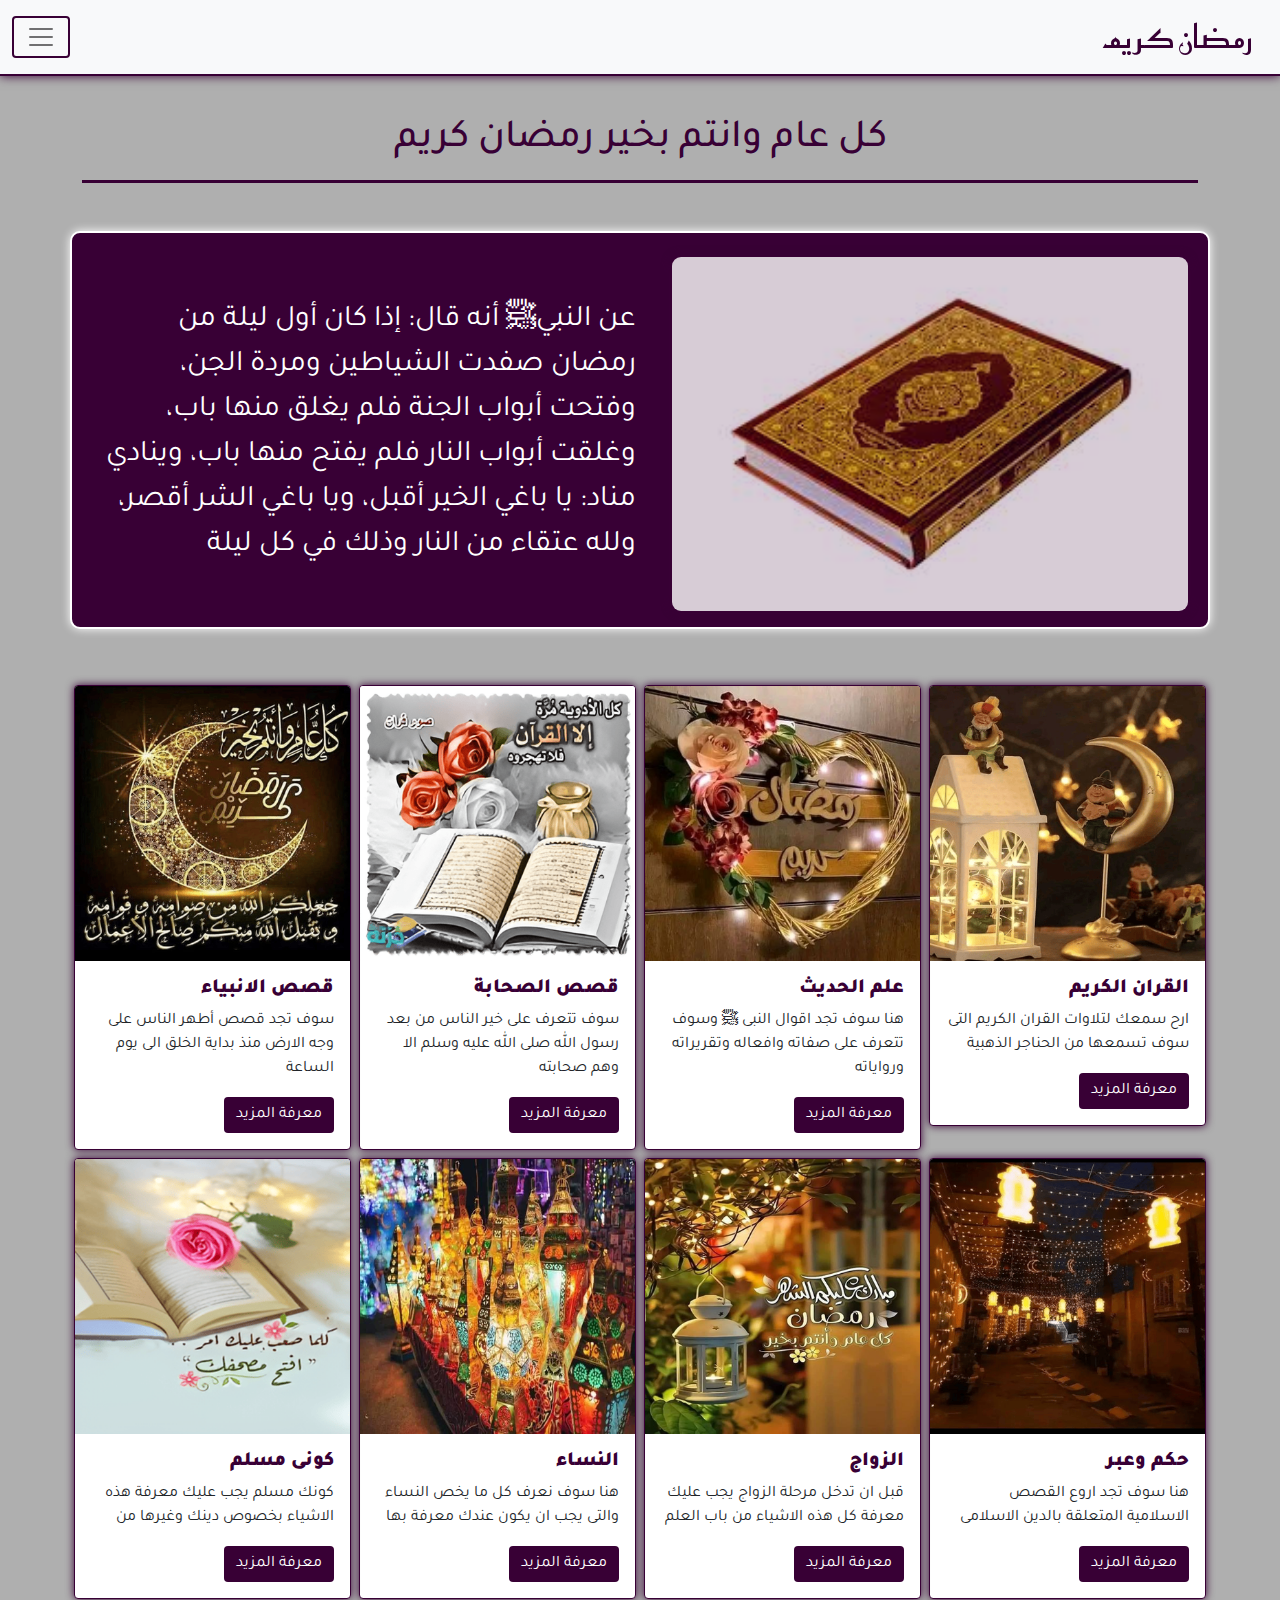
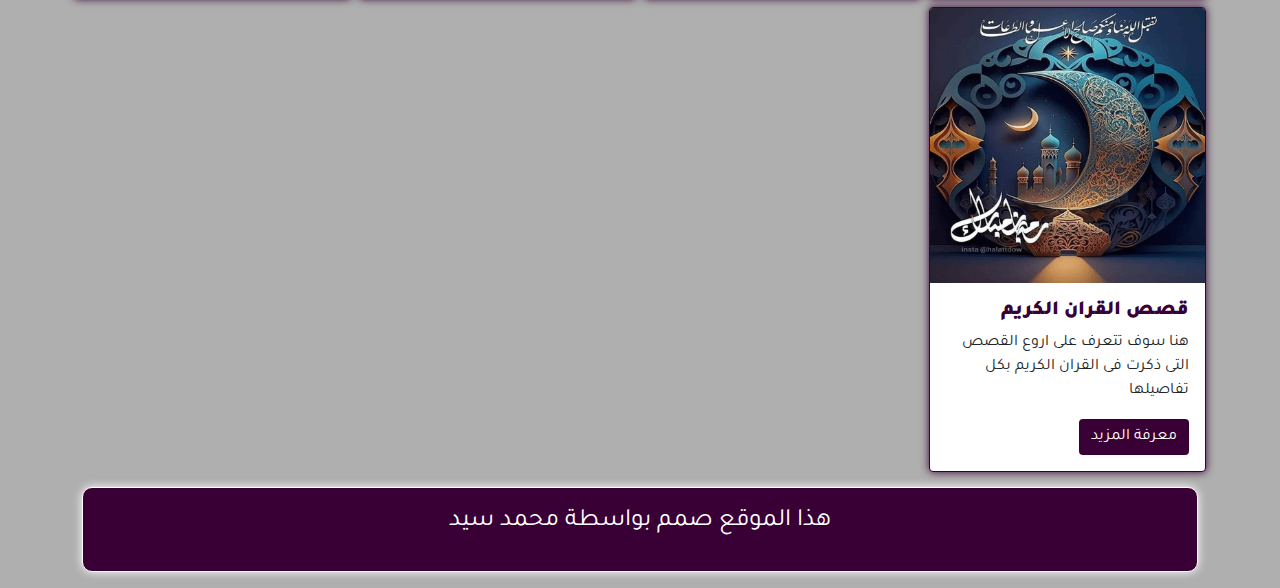
<file: index.html>
<!DOCTYPE html>
<html dir="rtl">
<head>
  <meta charset="UTF-8">
  <meta http-equiv="X-UA-Compatible" content="IE=edge">
  <meta name="viewport" content="width=device-width, initial-scale=1.0">
  <title>رمضان كريم</title>
  <link rel="stylesheet" href="css/bootstrap.min.css">
  <link rel="stylesheet" href="css/style.css">
  <link rel="stylesheet" href="css/normalize.css">
  <link rel="stylesheet" href="css/all.min.css">
  <link rel="preconnect" href="https://fonts.googleapis.com">
  <link rel="preconnect" href="https://fonts.gstatic.com" crossorigin>
  <link
    href="https://fonts.googleapis.com/css2?family=Reem+Kufi:wght@400;500;600&family=Tajawal:wght@200;300;500;800&display=swap"
    rel="stylesheet">
</head>
<body>
  <nav class="navbar navbar-light bg-light fixed-top">
    <div class="container-fluid">
      <a class="navbar-brand fs-2" href="index.html">رمضان كريم</a>
      <button class="navbar-toggler" type="button" data-bs-toggle="offcanvas" data-bs-target="#offcanvasNavbar" aria-controls="offcanvasNavbar">
        <span class="navbar-toggler-icon"></span>
      </button>

      <div class="offcanvas offcanvas-end" tabindex="-1" id="offcanvasNavbar" aria-labelledby="offcanvasNavbarLabel">
        <div class="offcanvas-header">
          <h5 class="offcanvas-title fs-3" id="offcanvasNavbarLabel">رمضان كريم</h5>
          <button type="button" class="btn-close text-reset" data-bs-dismiss="offcanvas" aria-label="Close"></button>
        </div>
        <div class="offcanvas-body">
          <ul class="navbar-nav justify-content-end flex-grow-1 pe-3 text-center fs-4">
            <li class="nav-item mb-2">
              <a class="nav-link active " aria-current="page" href="القران.html">القران الكريم</a>
            </li>
            <li class="nav-item mb-2">
              <a class="nav-link active " aria-current="page" href="احاديث.html">علم الحديث</a>
            </li>
            <li class="nav-item mb-2">
              <a class="nav-link active " aria-current="page" href="الصحابة.html">قصص الصحابة</a>
            </li>
            <li class="nav-item mb-2">
              <a class="nav-link active " aria-current="page" href="الانبياء.html">قصص الانبياء</a>
            </li>
            <li class="nav-item mb-2">
              <a class="nav-link active " aria-current="page" href="منوعات.html">حكم وعبر </a>
            </li>
  
            <li class="nav-item mb-2">
              <a class="nav-link active " aria-current="page" href="الانسان.html">قصص القران الكريم</a>
            </li>
    
            <li class="nav-item mb-2">
              <a class="nav-link active " aria-current="page" href="مسلم.html">كونى مسلم</a>
            </li>
            <li class="nav-item mb-2">
              <a class="nav-link active " aria-current="page" href="الزواج.html">الزواج</a>
            </li>
            <li class="nav-item mb-2">
              <a class="nav-link active " aria-current="page" href="نساء.html">النساء</a>
            </li>
            </ul>
        
        </div>
      </div>
    </div>
  </nav>


<div class="container mb-3">
  <h1 class="h1 p-3 text-center mb-5" >كل عام وانتم بخير رمضان كريم </h1>

  
  <div class="row homepage">
    <div class="col-sm-6  image g-2">
      <img src="images/images.jfif" alt="رمضان كريم">
    </div>
    <div class="col-sm-6 mt-4 slide g-2">
      
      <p class="fs-4">عن النبيﷺ أنه قال: إذا كان أول ليلة من رمضان صفدت الشياطين ومردة الجن، وفتحت أبواب الجنة فلم يغلق منها باب، وغلقت أبواب النار فلم يفتح منها باب، وينادي مناد: يا باغي الخير أقبل، ويا باغي الشر أقصر، ولله عتقاء من النار وذلك في كل ليلة</p>
    </div>
    
  </div>



  <div class="row mt-5">
<div class="col-sm-4 col-lg-3 col-md-4 g-2">
  <div class="card">
    <img src="images/24.png" class="card-img-top" alt="...">
    <div class="card-body">
      <h5 class="card-title">القران الكريم</h5>
      <p class="card-text">ارح سمعك لتلاوات القران الكريم التى سوف تسمعها من الحناجر الذهبية </p>
      <a href="القران.html" class="btn btn-primary">معرفة المزيد</a>
    </div>
  </div>
</div>

<div class="col-sm-4 col-lg-3 col-md-4 g-2">
  <div class="card" >
    <img src="images/1.png" class="card-img-top" alt="...">
    <div class="card-body">
      <h5 class="card-title">علم الحديث </h5>
      <p class="card-text">هنا سوف تجد اقوال النبى  ﷺ وسوف تتعرف على صفاته وافعاله وتقريراته ورواياته</p>
      <a href="احاديث.html" class="btn btn-primary">معرفة المزيد</a>
    </div>
  </div>
</div>

<div class="col-sm-4 col-lg-3 col-md-4  g-2">
  <div class="card">
    <img src="images/2.png" class="card-img-top" alt="...">
    <div class="card-body">
      <h5 class="card-title">قصص الصحابة </h5>
      <p class="card-text"> سوف تتعرف على خير الناس من بعد رسول الله صلى الله عليه وسلم   الا وهم صحابته</p>
      <a href="الصحابة.html" class="btn btn-primary">معرفة المزيد</a>
    </div>
  </div>
</div>


<div class="col-sm-4 col-lg-3 col-md-4 g-2">
  <div class="card">
    <img src="images/13.png" class="card-img-top" alt="...">
    <div class="card-body">
      <h5 class="card-title">قصص الانبياء </h5>
      <p class="card-text "> سوف تجد   قصص أطهر الناس على وجه الارض منذ بداية الخلق الى يوم الساعة </p>
      <a href="الانبياء.html" class="btn btn-primary">معرفة المزيد</a>
    </div>
  </div>
</div>




    <div class="col-sm-4 col-lg-3 col-md-4 g-2">
      <div class="card" >
        <img src="images/18.png" class="card-img-top" alt="...">
        <div class="card-body">
          <h5 class="card-title">حكم وعبر</h5>
          <p class="card-text ">هنا سوف تجد اروع القصص الاسلامية المتعلقة بالدين الاسلامى </p>
          <a href="منوعات.html" class="btn btn-primary">معرفة المزيد</a>
        </div>
      </div>
    </div>

    <div class="col-sm-4 col-lg-3 col-md-4  g-2">
      <div class="card" >
        <img src="images/19.png" class="card-img-top" alt="...">
        <div class="card-body">
          <h5 class="card-title">الزواج</h5>
          <p class="card-text">قبل ان تدخل مرحلة الزواج يجب عليك معرفة كل هذه الاشياء من باب العلم   </p>
          <a href="الزواج.html" class="btn btn-primary">معرفة المزيد</a>
        </div>
      </div>
    </div>

    <div class="col-sm-4 col-lg-3 col-md-4  g-2">
      <div class="card" >
        <img src="images/12.png" class="card-img-top" alt="...">
        <div class="card-body">
          <h5 class="card-title">النساء</h5>
          <p class="card-text">هنا سوف نعرف كل ما يخص النساء والتى يجب ان يكون عندك معرفة بها</p>
          <a href="نساء.html" class="btn btn-primary">معرفة المزيد</a>
        </div>
      </div>
    </div>

    <div class="col-sm-4 col-lg-3 col-md-4  g-2">
      <div class="card" >
        <img src="images/11.png" class="card-img-top" alt="...">
        <div class="card-body">
          <h5 class="card-title">كونى مسلم</h5>
          <p class="card-text">كونك مسلم يجب عليك معرفة هذه الاشياء بخصوص دينك وغيرها من  </p>
          <a href="مسلم.html" class="btn btn-primary">معرفة المزيد</a>
        </div>
      </div>
    </div>



    

    
        
        <div class="col-sm-4 col-lg-3 col-md-4  g-2">
          <div class="card" >
            <img src="images/15.png" class="card-img-top" alt="...">
            <div class="card-body">
              <h5 class="card-title">قصص القران الكريم</h5>
              <p class="card-text">هنا سوف تتعرف على اروع القصص التى ذكرت فى القران الكريم بكل تفاصيلها </p>
              <a href="الانسان.html" class="btn btn-primary">معرفة المزيد</a>
            </div>
          </div>
        </div>
        
  
        
  
</div>
<div class="footer">
  <p>هذا الموقع صمم بواسطة محمد سيد </p>
</div>
</div>


<button class="up fs-3">up</button>
  <script src="js/bootstrap.bundle.min.js"></script>
  <script src="js/all.min.js"></script>
  <script src="js/main.js"></script>
</body>
</html>
</file>
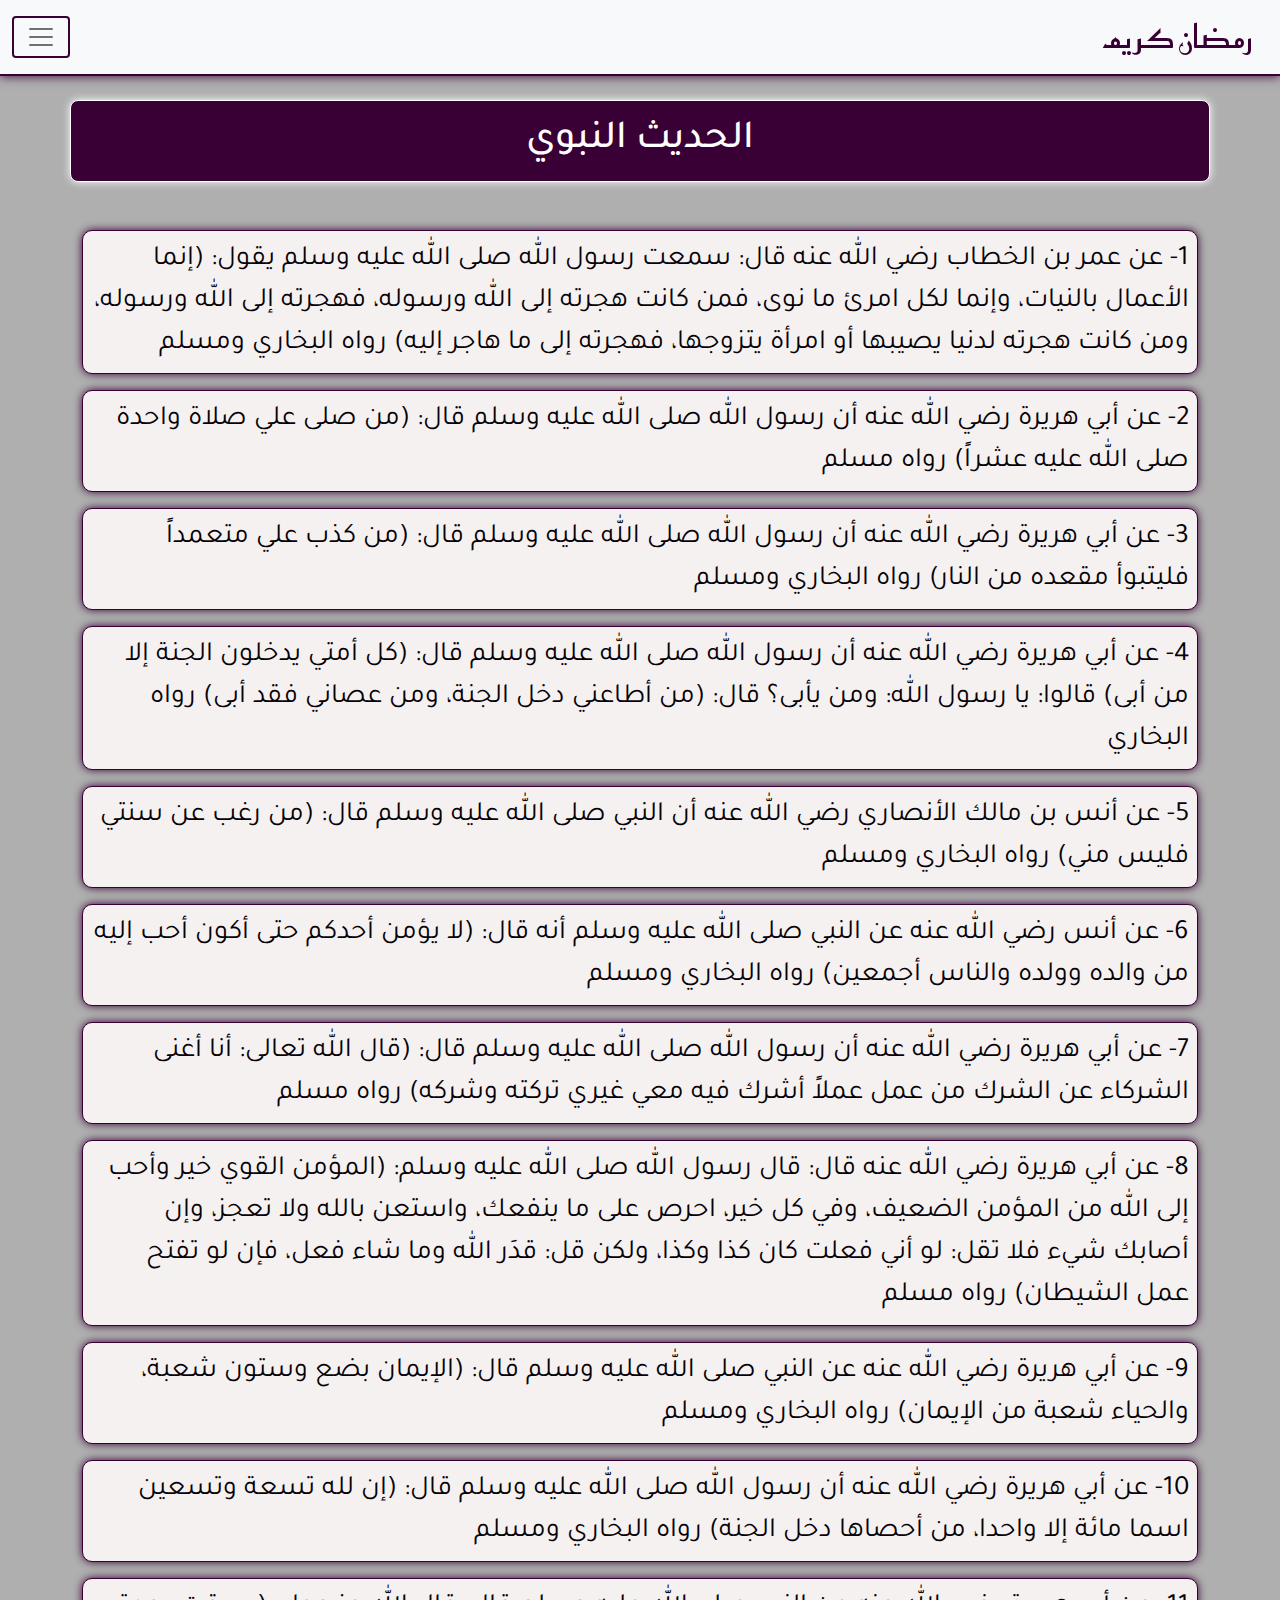
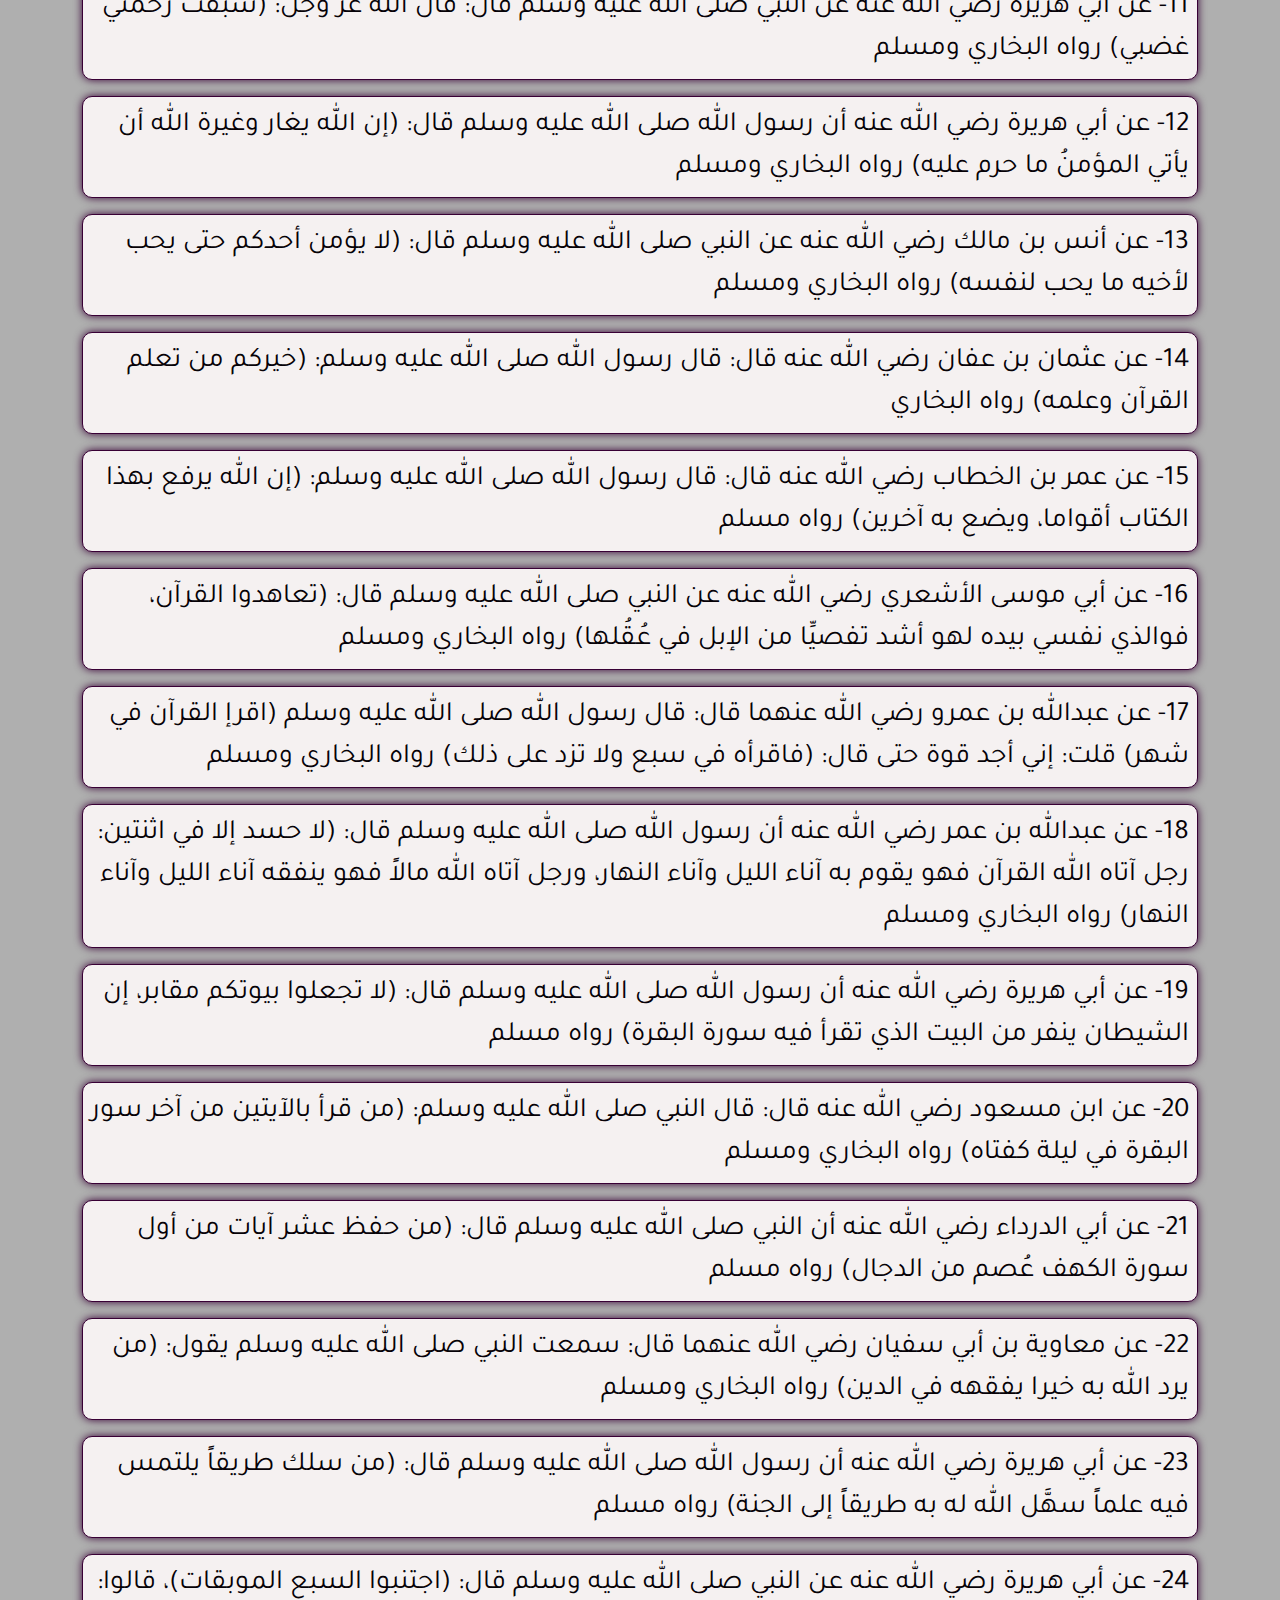
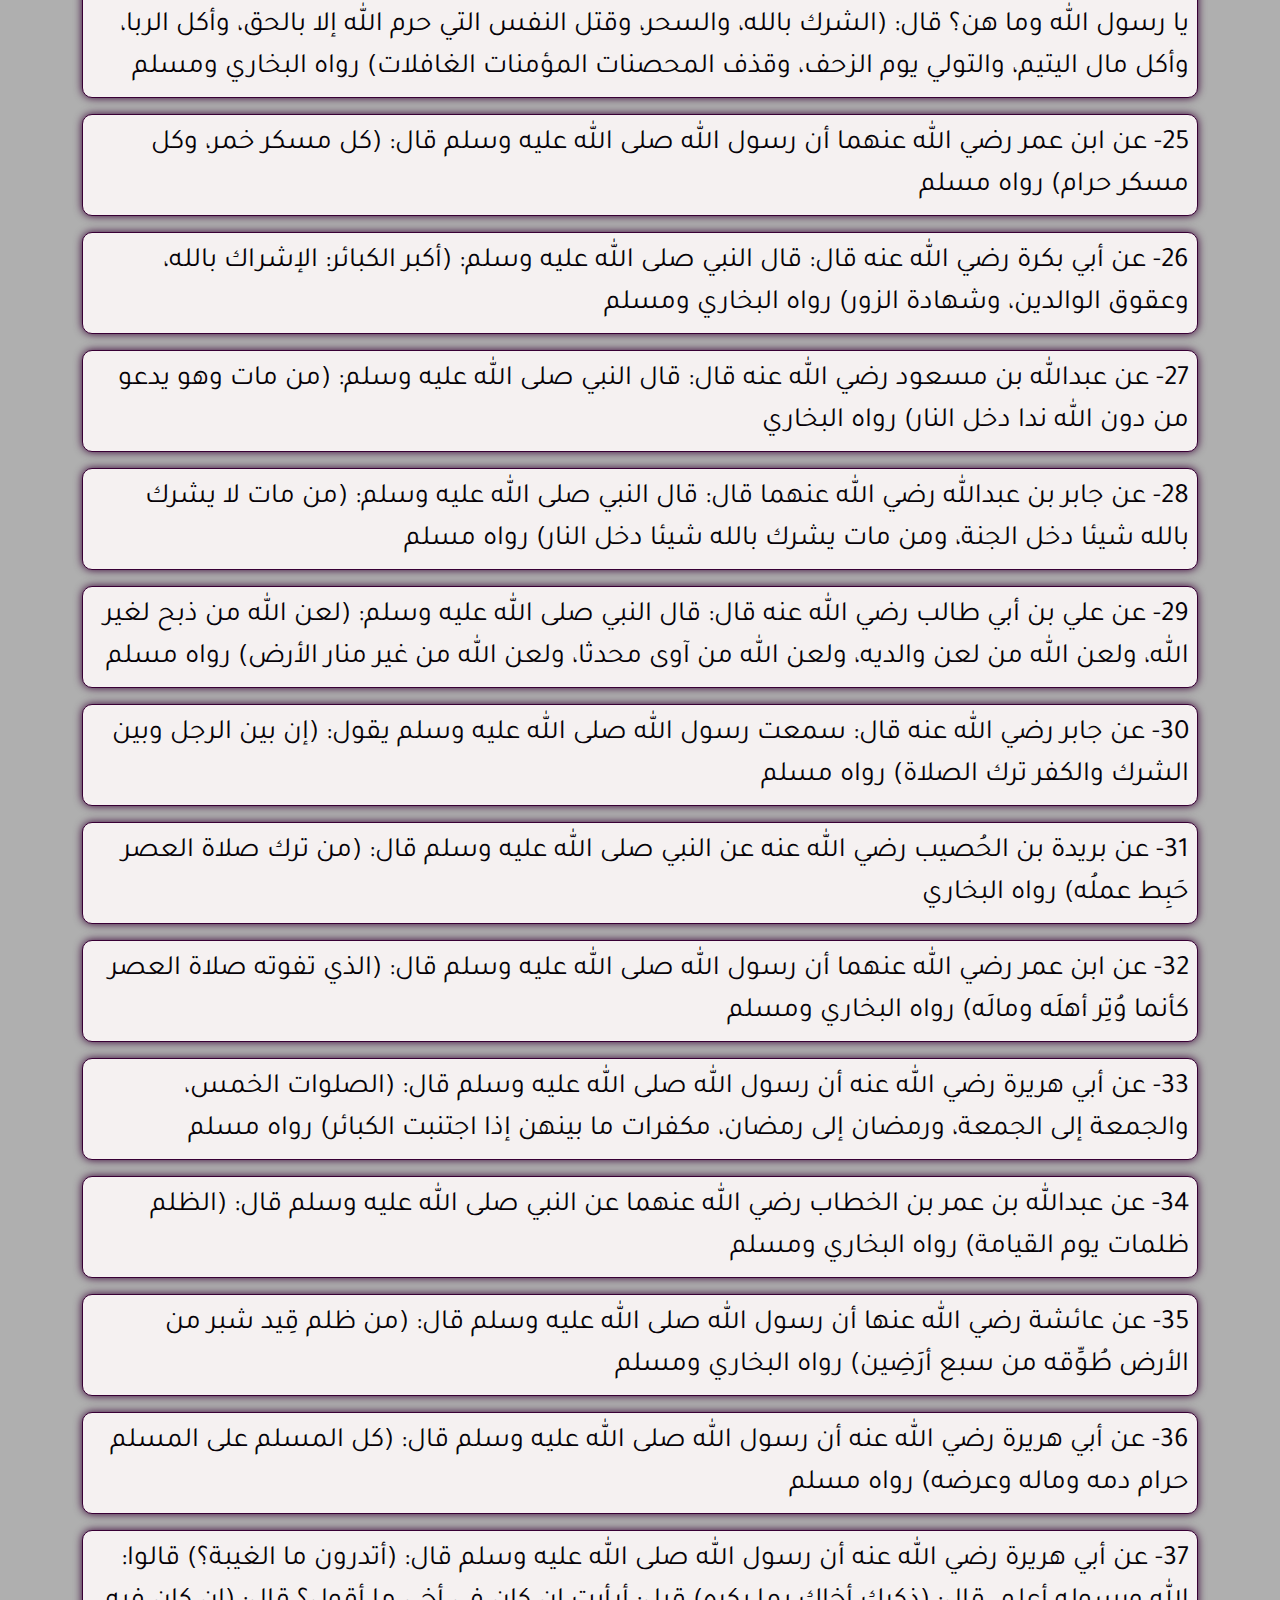
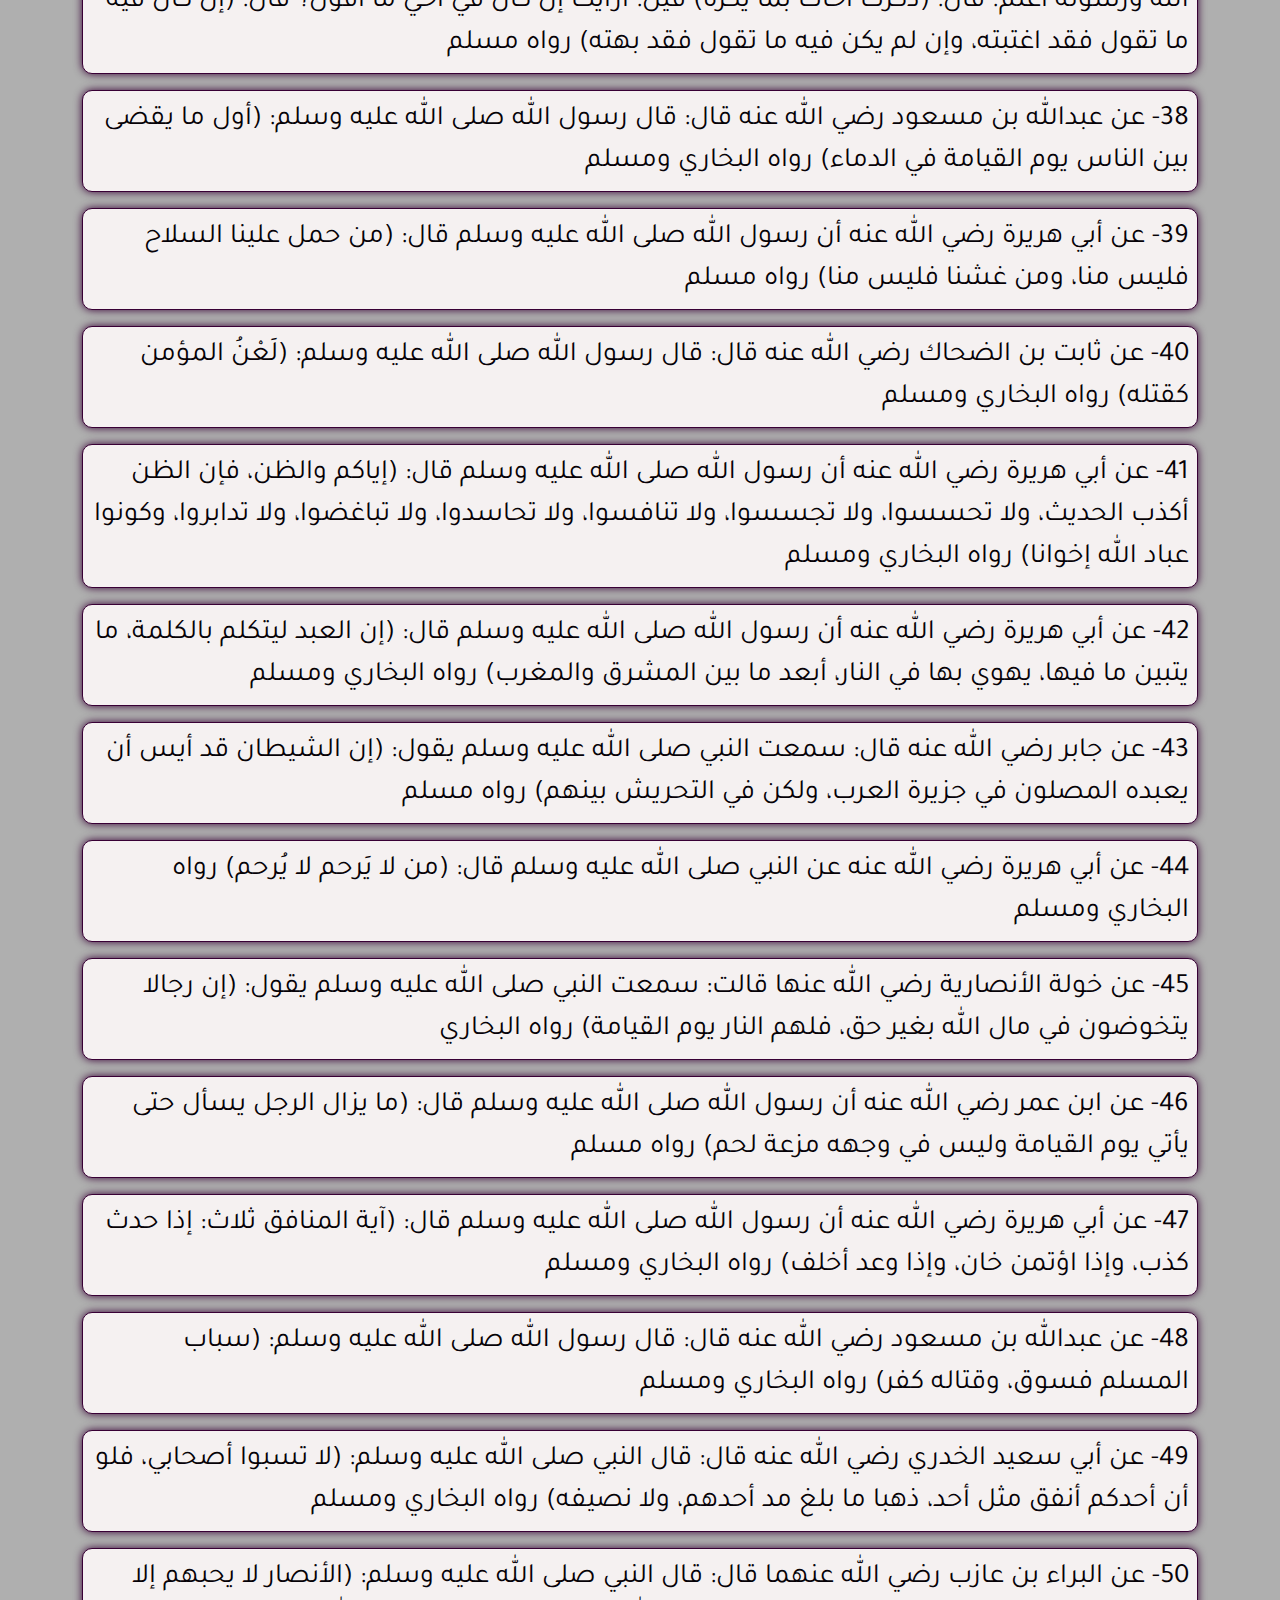
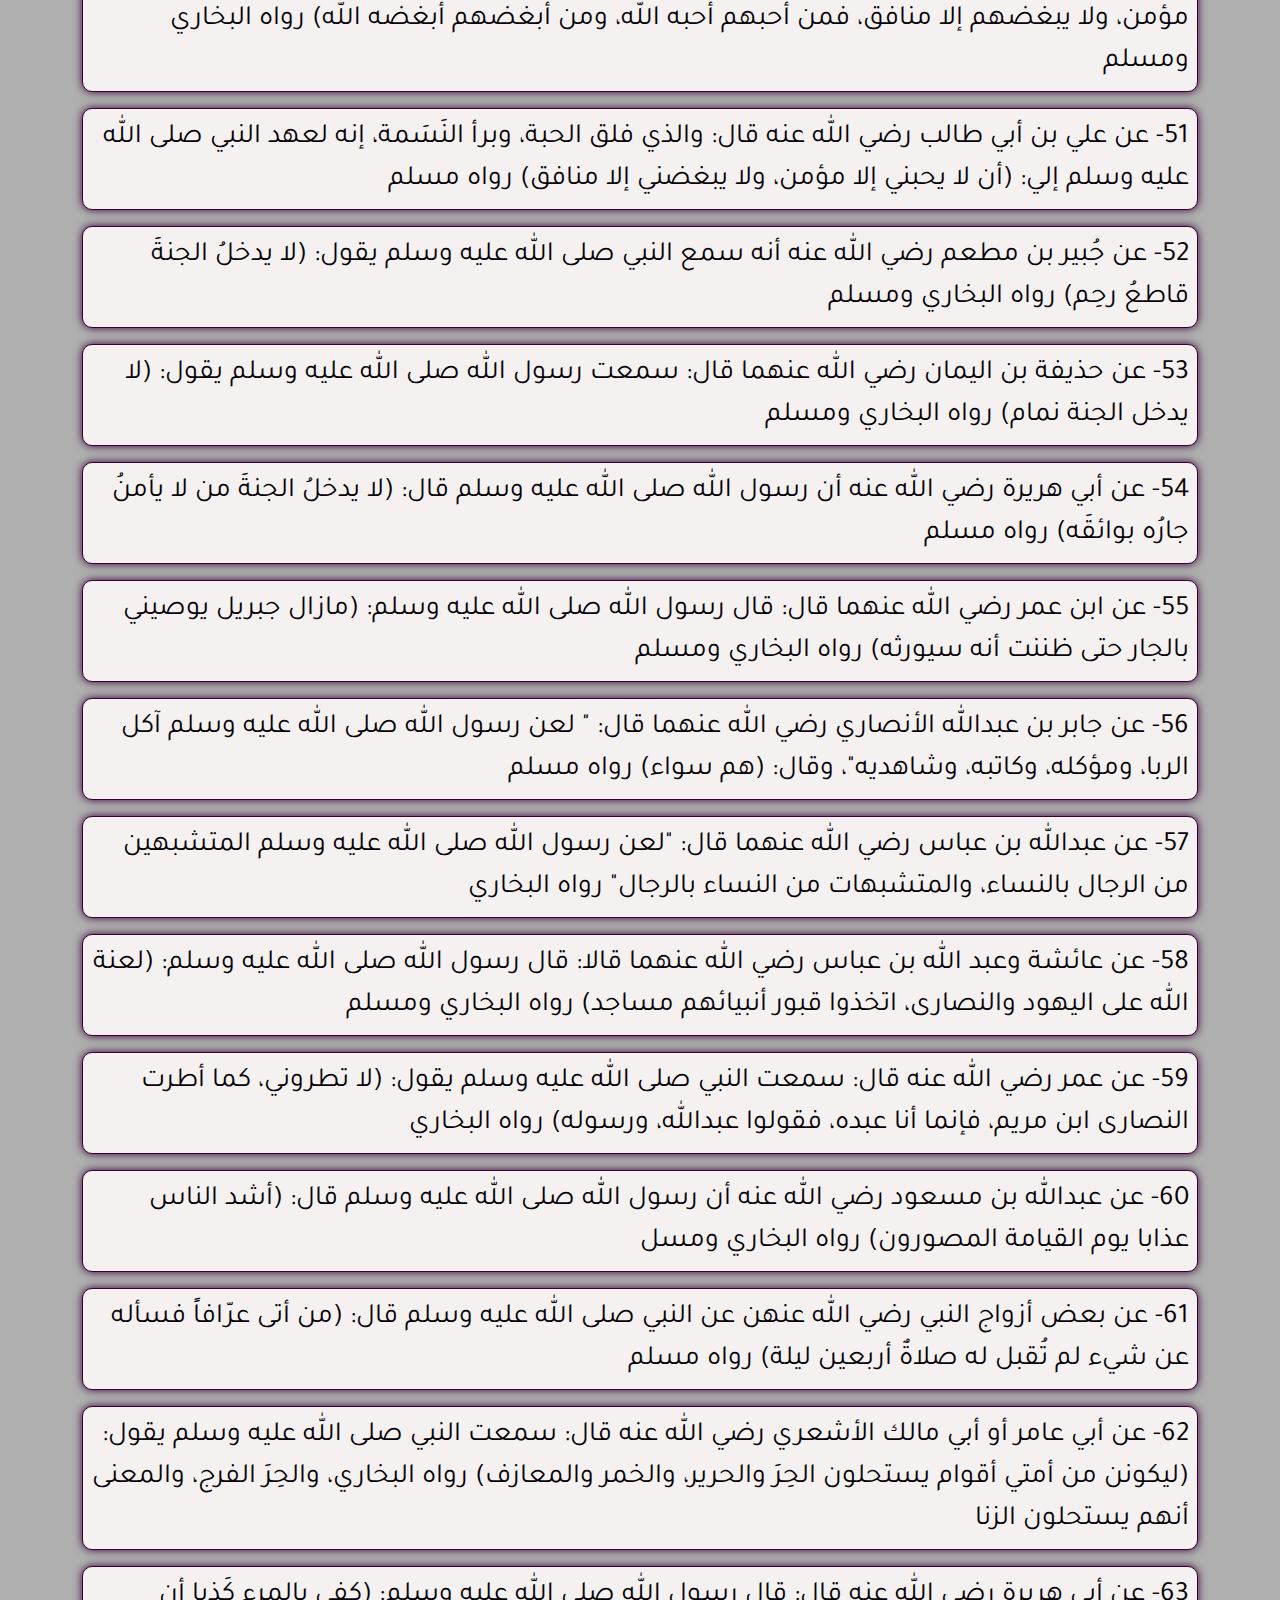
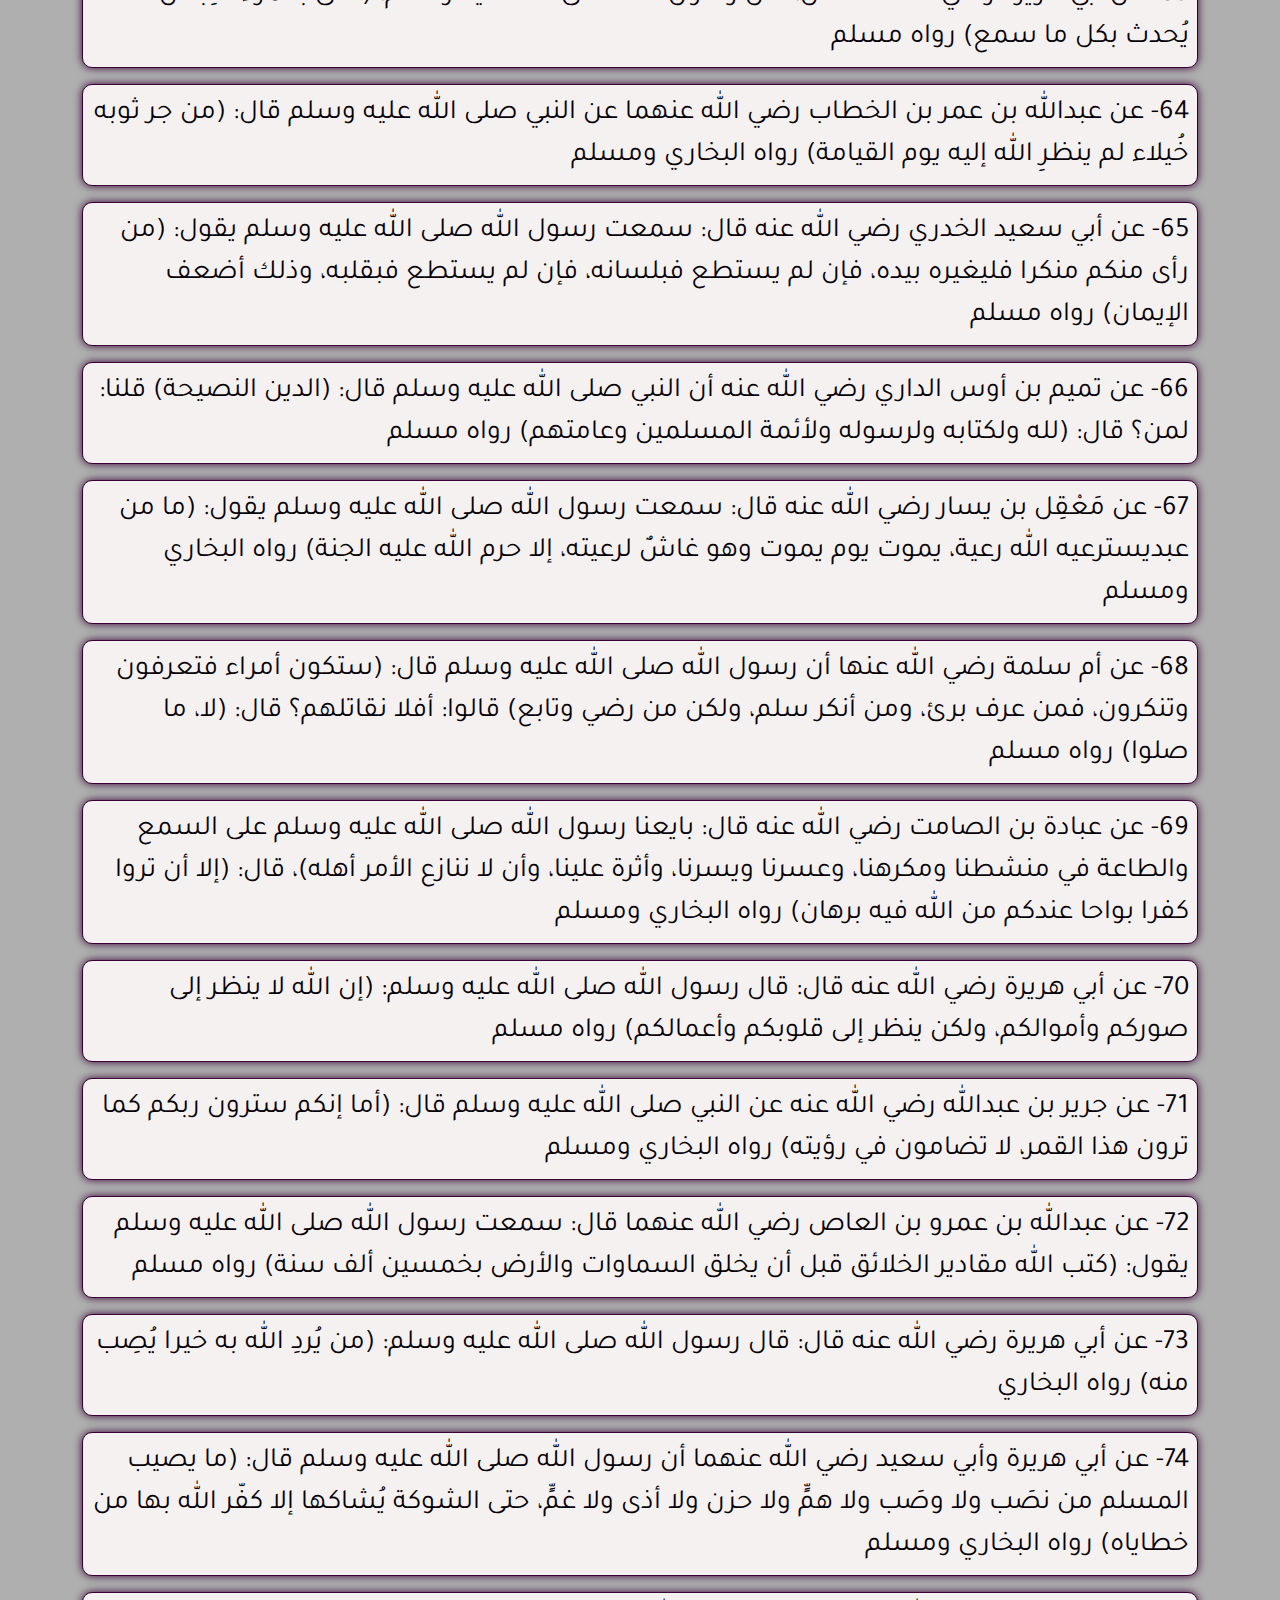
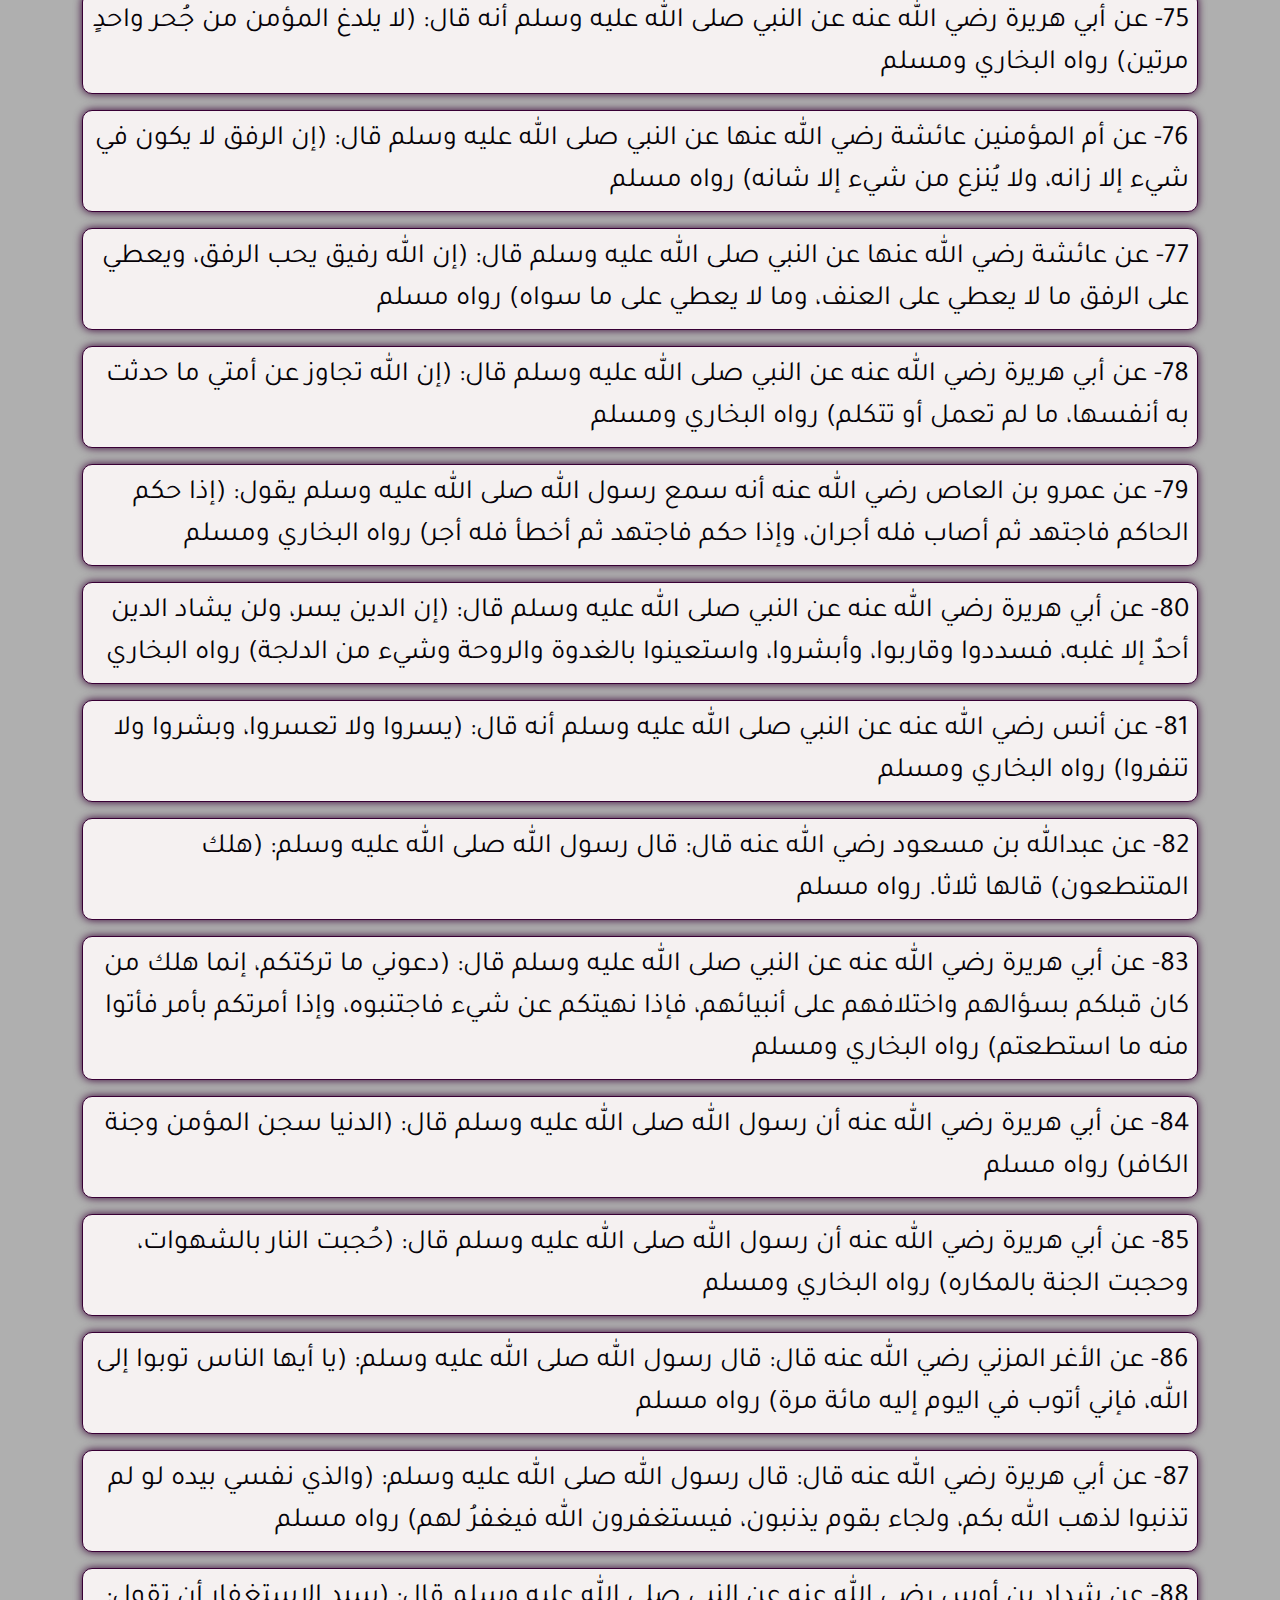
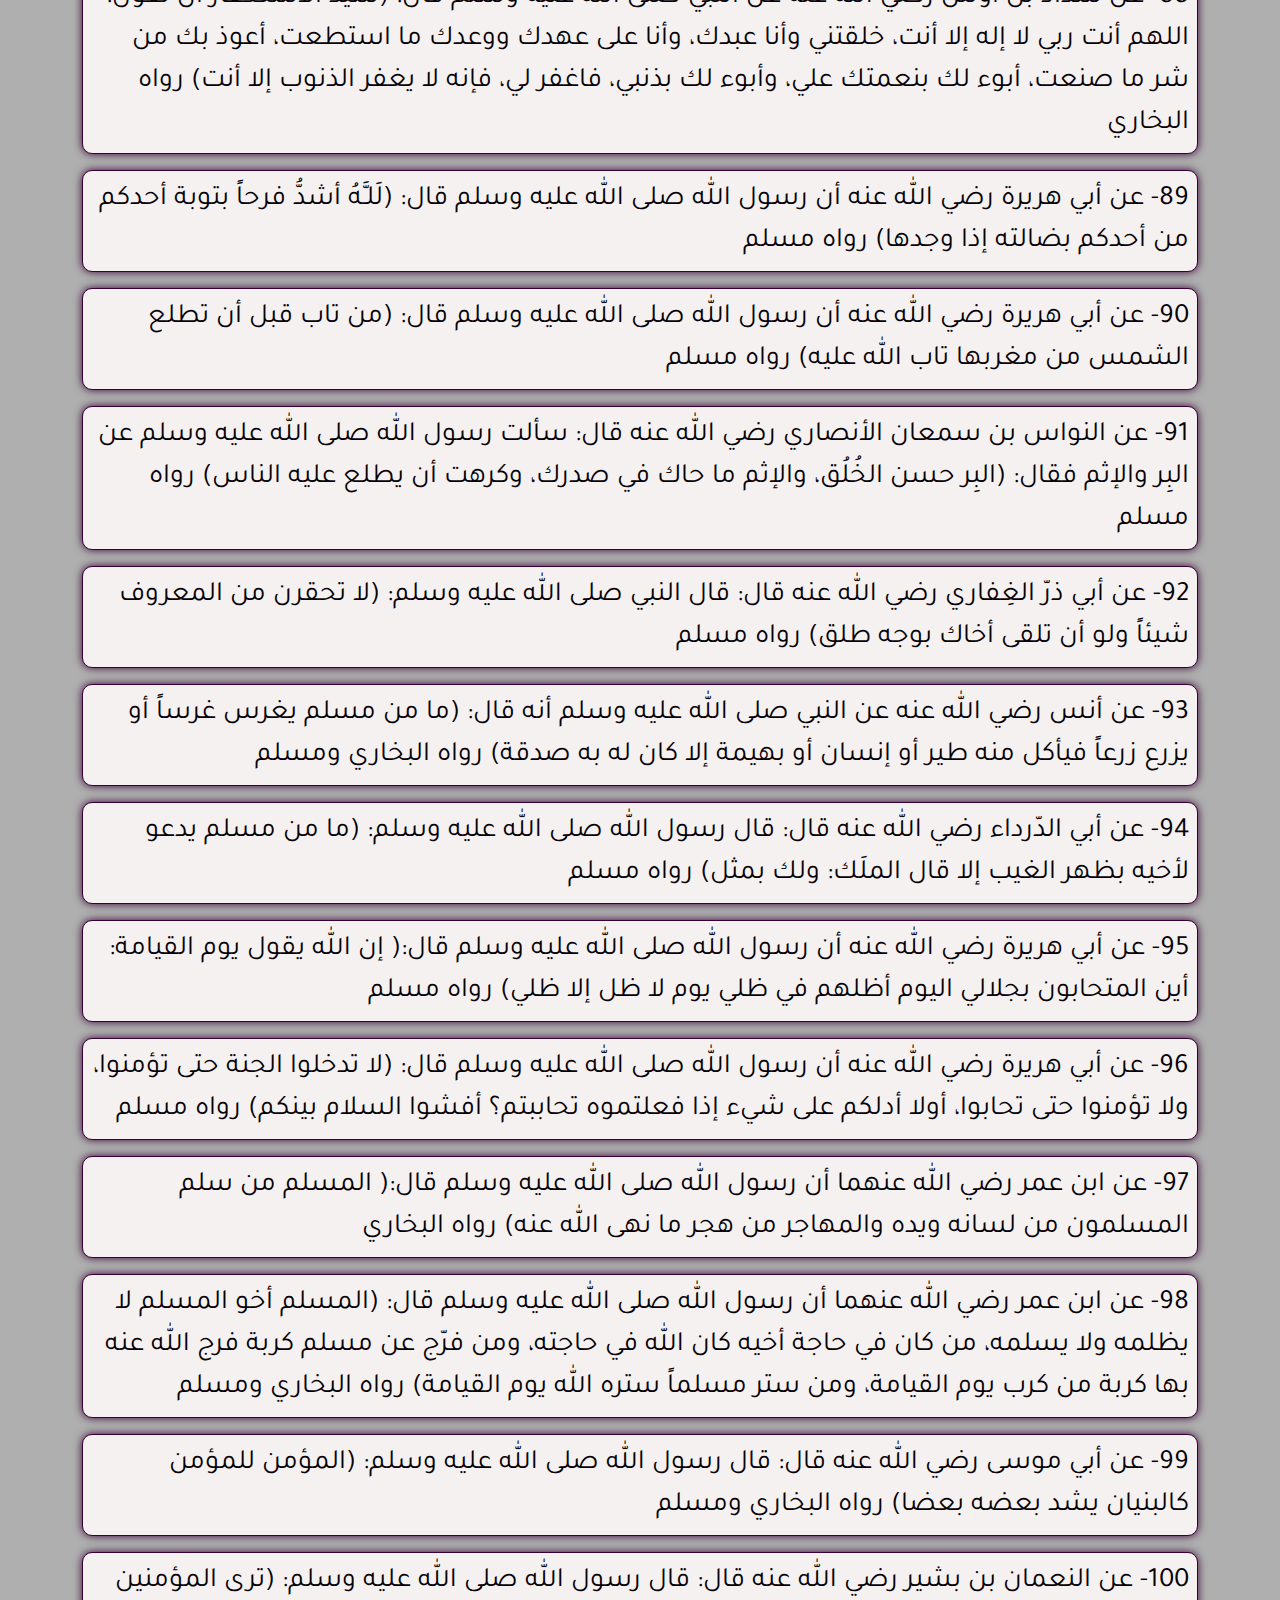
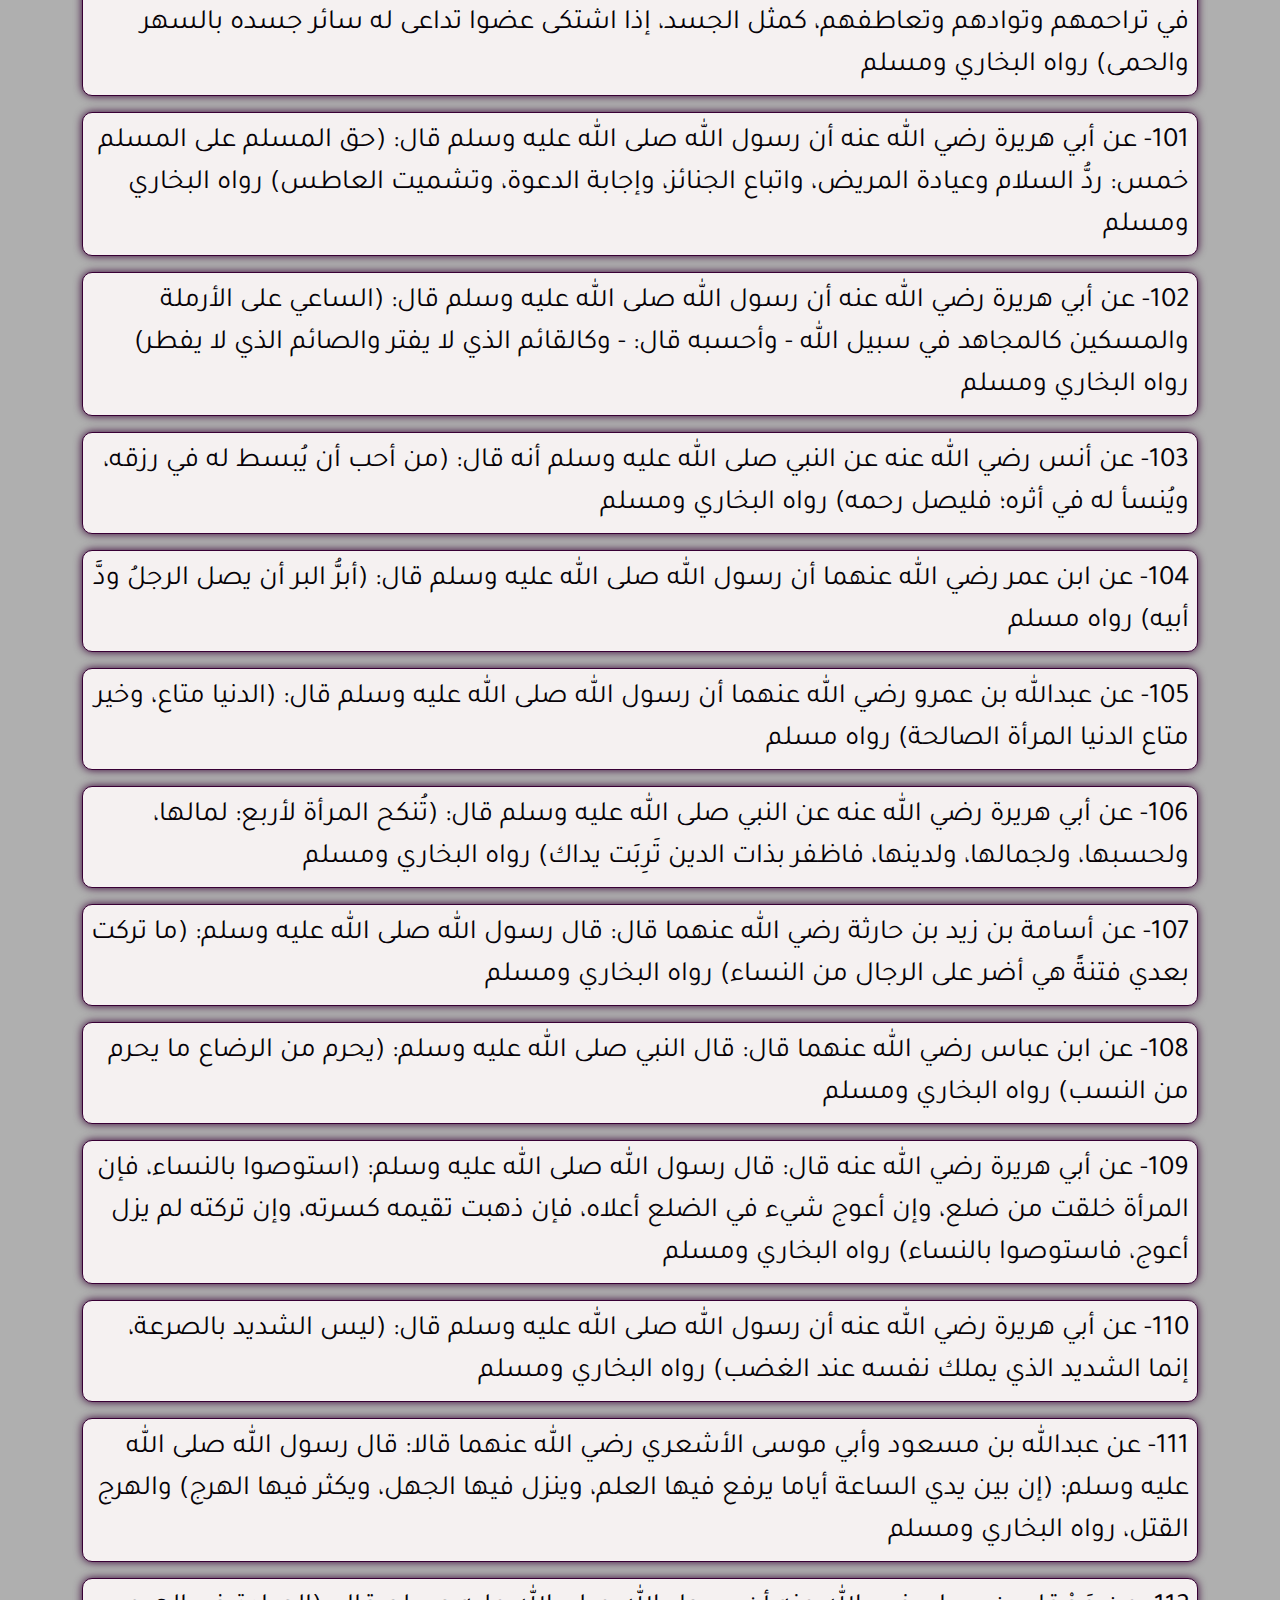
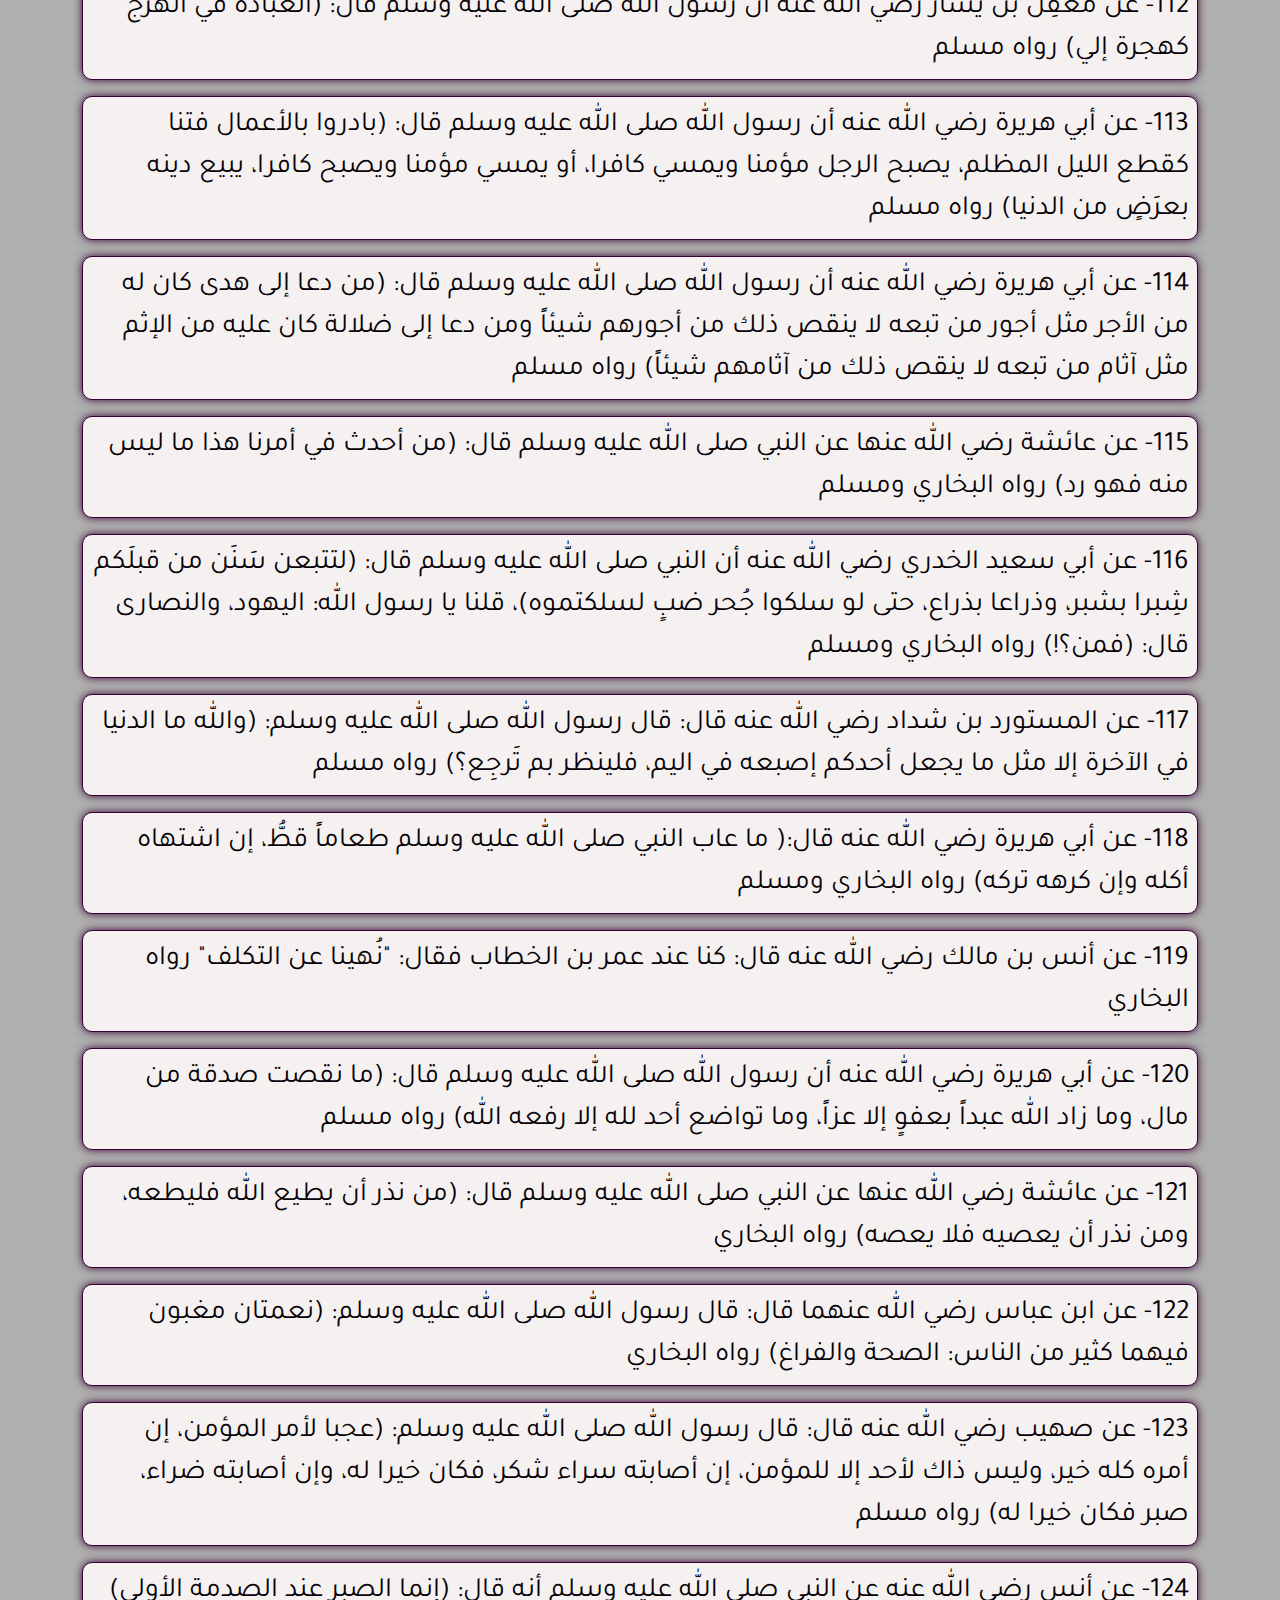
<file: احاديث.html>
<!DOCTYPE html>
<html dir="rtl">
<head>
  <meta charset="UTF-8">
  <meta http-equiv="X-UA-Compatible" content="IE=edge">
  <meta name="viewport" content="width=device-width, initial-scale=1.0">
  <title>احاديث</title>
  <link rel="stylesheet" href="css/bootstrap.min.css">
  <link rel="stylesheet" href="css/style.css">
  <link rel="stylesheet" href="css/normalize.css">
  <link rel="stylesheet" href="css/all.min.css">
  <link rel="preconnect" href="https://fonts.googleapis.com">
  <link rel="preconnect" href="https://fonts.gstatic.com" crossorigin>
  <link
    href="https://fonts.googleapis.com/css2?family=Reem+Kufi:wght@400;500;600&family=Tajawal:wght@200;300;500;800&display=swap"
    rel="stylesheet">
</head>
<body>
  <nav class="navbar navbar-light bg-light fixed-top">
    <div class="container-fluid">
      <a class="navbar-brand fs-2" href="index.html">رمضان كريم</a>
      <button class="navbar-toggler" type="button" data-bs-toggle="offcanvas" data-bs-target="#offcanvasNavbar" aria-controls="offcanvasNavbar">
        <span class="navbar-toggler-icon"></span>
      </button>

      <div class="offcanvas offcanvas-end" tabindex="-1" id="offcanvasNavbar" aria-labelledby="offcanvasNavbarLabel">
        <div class="offcanvas-header">
          <h5 class="offcanvas-title fs-3" id="offcanvasNavbarLabel">رمضان كريم</h5>
          <button type="button" class="btn-close text-reset" data-bs-dismiss="offcanvas" aria-label="Close"></button>
        </div>
        <div class="offcanvas-body">
          <ul class="navbar-nav justify-content-end flex-grow-1 pe-3 text-center fs-4">
            <li class="nav-item mb-2">
              <a class="nav-link active " aria-current="page" href="القران.html">القران الكريم</a>
            </li>
            <li class="nav-item mb-2">
              <a class="nav-link active " aria-current="page" href="احاديث.html">علم الحديث</a>
            </li>
            <li class="nav-item mb-2">
              <a class="nav-link active " aria-current="page" href="الصحابة.html">قصص الصحابة</a>
            </li>
            <li class="nav-item mb-2">
              <a class="nav-link active " aria-current="page" href="الانبياء.html">قصص الانبياء</a>
            </li>
            <li class="nav-item mb-2">
              <a class="nav-link active " aria-current="page" href="منوعات.html">حكم وعبر </a>
            </li>

            <li class="nav-item mb-2">
              <a class="nav-link active " aria-current="page" href="الانسان.html">قصص القران الكريم</a>
            </li>
    
            <li class="nav-item mb-2">
              <a class="nav-link active " aria-current="page" href="مسلم.html">كونى مسلم</a>
            </li>
            <li class="nav-item mb-2">
              <a class="nav-link active " aria-current="page" href="الزواج.html">الزواج</a>
            </li>
            <li class="nav-item mb-2">
              <a class="nav-link active " aria-current="page" href="نساء.html">النساء</a>
            </li>
            </ul>
        
        </div>
      </div>
    </div>
  </nav>

<p style="margin-top: 100px;"class="container p-3 h1 main-head">الحديث النبوي</p>
  <div class="container mt-5">
    <div class="row mt-5">
      <div class="col-12">
        <p class="call fs-3 fw-5 p-2">1- عن عمر بن الخطاب رضي الله عنه قال: سمعت رسول الله صلى الله عليه وسلم يقول: (إنما الأعمال بالنيات، وإنما لكل امرئ ما نوى، فمن كانت هجرته إلى الله ورسوله، فهجرته إلى الله ورسوله، ومن كانت هجرته لدنيا يصيبها أو امرأة يتزوجها، فهجرته إلى ما هاجر إليه) رواه البخاري ومسلم

    </p>
      </div>
      <div class="col-12">
        <p class="call fs-3 fw-5 p-2">
          2- عن أبي هريرة رضي الله عنه أن رسول الله صلى الله عليه وسلم قال: (من صلى علي صلاة واحدة صلى الله عليه عشراً) رواه مسلم

        </p>
      </div>
      <div class="col-12">
        <p class="call fs-3 fw-5 p-2">
          3- عن أبي هريرة رضي الله عنه أن رسول الله صلى الله عليه وسلم قال: (من كذب علي متعمداً فليتبوأ مقعده من النار) رواه البخاري ومسلم
        </p>
      </div>
      <div class="col-12">
        <p class="call fs-3 fw-5 p-2">
          4- عن أبي هريرة رضي الله عنه أن رسول الله صلى الله عليه وسلم قال: (كل أمتي يدخلون الجنة إلا من أبى) قالوا: يا رسول الله: ومن يأبى؟ قال: (من أطاعني دخل الجنة، ومن عصاني فقد أبى) رواه البخاري
        </p>
      </div>
      <div class="col-12">
        <p class="call fs-3 fw-5 p-2">
          5- عن أنس بن مالك الأنصاري رضي الله عنه أن النبي صلى الله عليه وسلم قال: (من رغب عن سنتي فليس مني) رواه البخاري ومسلم
        </p>
      </div>
      <div class="col-12">
        <p class="call fs-3 fw-5 p-2">
          6- عن أنس رضي الله عنه عن النبي صلى الله عليه وسلم أنه قال: (لا يؤمن أحدكم حتى أكون أحب إليه من والده وولده والناس أجمعين) رواه البخاري ومسلم

        </p>
      </div>
      <div class="col-12">
        <p class="call fs-3 fw-5 p-2">
          7- عن أبي هريرة رضي الله عنه أن رسول الله صلى الله عليه وسلم قال: (قال الله تعالى: أنا أغنى الشركاء عن الشرك من عمل عملاً أشرك فيه معي غيري تركته وشركه) رواه مسلم

        </p>
      </div>
      <div class="col-12">
        <p class="call fs-3 fw-5 p-2">
          8- عن أبي هريرة رضي الله عنه قال: قال رسول الله صلى الله عليه وسلم: (المؤمن القوي خير وأحب إلى الله من المؤمن الضعيف، وفي كل خير، احرص على ما ينفعك، واستعن بالله ولا تعجز، وإن أصابك شيء فلا تقل: لو أني فعلت كان كذا وكذا، ولكن قل: قدَر الله وما شاء فعل، فإن لو تفتح عمل الشيطان) رواه مسلم

        </p>
      </div>
      <div class="col-12">
        <p class="call fs-3 fw-5 p-2">
          9- عن أبي هريرة رضي الله عنه عن النبي صلى الله عليه وسلم قال: (الإيمان بضع وستون شعبة، والحياء شعبة من الإيمان) رواه البخاري ومسلم

        </p>
      </div>
      <div class="col-12">
        <p class="call fs-3 fw-5 p-2">
          10- عن أبي هريرة رضي الله عنه أن رسول الله صلى الله عليه وسلم قال: (إن لله تسعة وتسعين اسما مائة إلا واحدا، من أحصاها دخل الجنة) رواه البخاري ومسلم


        </p>
      </div>
      <div class="col-12">
        <p class="call fs-3 fw-5 p-2">
          11- عن أبي هريرة رضي الله عنه عن النبي صلى الله عليه وسلم قال: قال الله عز وجل: (سبقت رحمتي غضبي) رواه البخاري ومسلم


        </p>
      </div>
      <div class="col-12">
        <p class="call fs-3 fw-5 p-2">
          12- عن أبي هريرة رضي الله عنه أن رسول الله صلى الله عليه وسلم قال: (إن الله يغار وغيرة الله أن يأتي المؤمنُ ما حرم عليه) رواه البخاري ومسلم

        </p>
      </div>
      <div class="col-12">
        <p class="call fs-3 fw-5 p-2">
          13- عن أنس بن مالك رضي الله عنه عن النبي صلى الله عليه وسلم قال: (لا يؤمن أحدكم حتى يحب لأخيه ما يحب لنفسه) رواه البخاري ومسلم

        </p>
      </div>
      <div class="col-12">
        <p class="call fs-3 fw-5 p-2">
          14- عن عثمان بن عفان رضي الله عنه قال: قال رسول الله صلى الله عليه وسلم: (خيركم من تعلم القرآن وعلمه) رواه البخاري

        </p>
      </div>
      <div class="col-12">
        <p class="call fs-3 fw-5 p-2">
          15- عن عمر بن الخطاب رضي الله عنه قال: قال رسول الله صلى الله عليه وسلم: (إن الله يرفع بهذا الكتاب أقواما، ويضع به آخرين) رواه مسلم

        </p>
      </div>
      <div class="col-12">
        <p class="call fs-3 fw-5 p-2">
          16- عن أبي موسى الأشعري رضي الله عنه عن النبي صلى الله عليه وسلم قال: (تعاهدوا القرآن، فوالذي نفسي بيده لهو أشد تفصيِّا من الإبل في عُقُلها) رواه البخاري ومسلم

        </p>
      </div>
      <div class="col-12">
        <p class="call fs-3 fw-5 p-2">
          17- عن عبدالله بن عمرو رضي الله عنهما قال: قال رسول الله صلى الله عليه وسلم (اقرإ القرآن في شهر) قلت: إني أجد قوة حتى قال: (فاقرأه في سبع ولا تزد على ذلك) رواه البخاري ومسلم

        </p>
      </div>
      <div class="col-12">
        <p class="call fs-3 fw-5 p-2">
          18- عن عبدالله بن عمر رضي الله عنه أن رسول الله صلى الله عليه وسلم قال: (لا حسد إلا في اثنتين: رجل آتاه الله القرآن فهو يقوم به آناء الليل وآناء النهار، ورجل آتاه الله مالاً فهو ينفقه آناء الليل وآناء النهار) رواه البخاري ومسلم

        </p>
      </div>
      <div class="col-12">
        <p class="call fs-3 fw-5 p-2">
          19- عن أبي هريرة رضي الله عنه أن رسول الله صلى الله عليه وسلم قال: (لا تجعلوا بيوتكم مقابر، إن الشيطان ينفر من البيت الذي تقرأ فيه سورة البقرة) رواه مسلم

        </p>
      </div>
      <div class="col-12">
        <p class="call fs-3 fw-5 p-2">
          20- عن ابن مسعود رضي الله عنه قال: قال النبي صلى الله عليه وسلم: (من قرأ بالآيتين من آخر سور البقرة في ليلة كفتاه) رواه البخاري ومسلم

        </p>
      </div>
      <div class="col-12">
        <p class="call fs-3 fw-5 p-2">
          21- عن أبي الدرداء رضي الله عنه أن النبي صلى الله عليه وسلم قال: (من حفظ عشر آيات من أول سورة الكهف عُصم من الدجال) رواه مسلم

        </p>
      </div>
      <div class="col-12">
        <p class="call fs-3 fw-5 p-2">
          22- عن معاوية بن أبي سفيان رضي الله عنهما قال: سمعت النبي صلى الله عليه وسلم يقول: (من يرد الله به خيرا يفقهه في الدين) رواه البخاري ومسلم

        </p>
      </div>
      <div class="col-12">
        <p class="call fs-3 fw-5 p-2">
          23- عن أبي هريرة رضي الله عنه أن رسول الله صلى الله عليه وسلم قال: (من سلك طريقاً يلتمس فيه علماً سهَّل الله له به طريقاً إلى الجنة) رواه مسلم

        </p>
      </div>
      <div class="col-12">
        <p class="call fs-3 fw-5 p-2">
          24- عن أبي هريرة رضي الله عنه عن النبي صلى الله عليه وسلم قال: (اجتنبوا السبع الموبقات)، قالوا: يا رسول الله وما هن؟ قال: (الشرك بالله، والسحر، وقتل النفس التي حرم الله إلا بالحق، وأكل الربا، وأكل مال اليتيم، والتولي يوم الزحف، وقذف المحصنات المؤمنات الغافلات) رواه البخاري ومسلم
        </p>
      </div>
      <div class="col-12">
        <p class="call fs-3 fw-5 p-2">
          25- عن ابن عمر رضي الله عنهما أن رسول الله صلى الله عليه وسلم قال: (كل مسكر خمر، وكل مسكر حرام) رواه مسلم

        </p>
      </div>
      <div class="col-12">
        <p class="call fs-3 fw-5 p-2">
          26- عن أبي بكرة رضي الله عنه قال: قال النبي صلى الله عليه وسلم: (أكبر الكبائر: الإشراك بالله، وعقوق الوالدين، وشهادة الزور) رواه البخاري ومسلم
        </p>
      </div>
      <div class="col-12">
        <p class="call fs-3 fw-5 p-2">
          27- عن عبدالله بن مسعود رضي الله عنه قال: قال النبي صلى الله عليه وسلم: (من مات وهو يدعو من دون الله ندا دخل النار) رواه البخاري


        </p>
      </div>
      <div class="col-12">
        <p class="call fs-3 fw-5 p-2">
          28- عن جابر بن عبدالله رضي الله عنهما قال: قال النبي صلى الله عليه وسلم: (من مات لا يشرك بالله شيئا دخل الجنة، ومن مات يشرك بالله شيئا دخل النار) رواه مسلم
        </p>
      </div>
      <div class="col-12">
        <p class="call fs-3 fw-5 p-2">
          29- عن علي بن أبي طالب رضي الله عنه قال: قال النبي صلى الله عليه وسلم: (لعن الله من ذبح لغير الله، ولعن الله من لعن والديه، ولعن الله من آوى محدثا، ولعن الله من غير منار الأرض) رواه مسلم
        </p>
      </div>
      <div class="col-12">
        <p class="call fs-3 fw-5 p-2">
          30- عن جابر رضي الله عنه قال: سمعت رسول الله صلى الله عليه وسلم يقول: (إن بين الرجل وبين الشرك والكفر ترك الصلاة) رواه مسلم

        </p>
      </div>
      <div class="col-12">
        <p class="call fs-3 fw-5 p-2">
          31- عن بريدة بن الحُصيب رضي الله عنه عن النبي صلى الله عليه وسلم قال: (من ترك صلاة العصر حَبِط عملُه) رواه البخاري
        </p>
      </div>
      <div class="col-12">
        <p class="call fs-3 fw-5 p-2">
          32- عن ابن عمر رضي الله عنهما أن رسول الله صلى الله عليه وسلم قال: (الذي تفوته صلاة العصر كأنما وُتِر أهلَه ومالَه) رواه البخاري ومسلم

        </p>
      </div>
      <div class="col-12">
        <p class="call fs-3 fw-5 p-2">
          33- عن أبي هريرة رضي الله عنه أن رسول الله صلى الله عليه وسلم قال: (الصلوات الخمس، والجمعة إلى الجمعة، ورمضان إلى رمضان، مكفرات ما بينهن إذا اجتنبت الكبائر) رواه مسلم

        </p>
      </div>
      <div class="col-12">
        <p class="call fs-3 fw-5 p-2">
          34- عن عبدالله بن عمر بن الخطاب رضي الله عنهما عن النبي صلى الله عليه وسلم قال: (الظلم ظلمات يوم القيامة) رواه البخاري ومسلم

        </p>
      </div>
      <div class="col-12">
        <p class="call fs-3 fw-5 p-2">
          35- عن عائشة رضي الله عنها أن رسول الله صلى الله عليه وسلم قال: (من ظلم قِيد شبر من الأرض طُوِّقه من سبع أرَضِين) رواه البخاري ومسلم

        </p>
      </div>
      <div class="col-12">
        <p class="call fs-3 fw-5 p-2">
          36- عن أبي هريرة رضي الله عنه أن رسول الله صلى الله عليه وسلم قال: (كل المسلم على المسلم حرام دمه وماله وعرضه) رواه مسلم

        </p>
      </div>
      <div class="col-12">
        <p class="call fs-3 fw-5 p-2">
          37- عن أبي هريرة رضي الله عنه أن رسول الله صلى الله عليه وسلم قال: (أتدرون ما الغيبة؟) قالوا: الله ورسوله أعلم. قال: (ذكرك أخاك بما يكره) قيل: أرأيت إن كان في أخي ما أقول؟ قال: (إن كان فيه ما تقول فقد اغتبته، وإن لم يكن فيه ما تقول فقد بهته) رواه مسلم

        </p>
      </div>
      <div class="col-12">
        <p class="call fs-3 fw-5 p-2">
          38- عن عبدالله بن مسعود رضي الله عنه قال: قال رسول الله صلى الله عليه وسلم: (أول ما يقضى بين الناس يوم القيامة في الدماء) رواه البخاري ومسلم

        </p>
      </div>
      <div class="col-12">
        <p class="call fs-3 fw-5 p-2">
          39- عن أبي هريرة رضي الله عنه أن رسول الله صلى الله عليه وسلم قال: (من حمل علينا السلاح فليس منا، ومن غشنا فليس منا) رواه مسلم


        </p>
      </div>
      <div class="col-12">
        <p class="call fs-3 fw-5 p-2">
          40- عن ثابت بن الضحاك رضي الله عنه قال: قال رسول الله صلى الله عليه وسلم: (لَعْنُ المؤمن كقتله) رواه البخاري ومسلم
        </p>
      </div>
      <div class="col-12">
        <p class="call fs-3 fw-5 p-2">
          41- عن أبي هريرة رضي الله عنه أن رسول الله صلى الله عليه وسلم قال: (إياكم والظن، فإن الظن أكذب الحديث، ولا تحسسوا، ولا تجسسوا، ولا تنافسوا، ولا تحاسدوا، ولا تباغضوا، ولا تدابروا، وكونوا عباد الله إخوانا) رواه البخاري ومسلم
        </p>
      </div>
      <div class="col-12">
        <p class="call fs-3 fw-5 p-2">
          42- عن أبي هريرة رضي الله عنه أن رسول الله صلى الله عليه وسلم قال: (إن العبد ليتكلم بالكلمة، ما يتبين ما فيها، يهوي بها في النار، أبعد ما بين المشرق والمغرب) رواه البخاري ومسلم
        </p>
      </div>
      <div class="col-12">
        <p class="call fs-3 fw-5 p-2">
          43- عن جابر رضي الله عنه قال: سمعت النبي صلى الله عليه وسلم يقول: (إن الشيطان قد أيس أن يعبده المصلون في جزيرة العرب، ولكن في التحريش بينهم) رواه مسلم
        </p>
      </div>

      <div class="col-12">
        <p class="call fs-3 fw-5 p-2">
          44- عن أبي هريرة رضي الله عنه عن النبي صلى الله عليه وسلم قال: (من لا يَرحم لا يُرحم) رواه البخاري ومسلم

        </p>
      </div>
      <div class="col-12">
        <p class="call fs-3 fw-5 p-2">
          45- عن خولة الأنصارية رضي الله عنها قالت: سمعت النبي صلى الله عليه وسلم يقول: (إن رجالا يتخوضون في مال الله بغير حق، فلهم النار يوم القيامة) رواه البخاري

        </p>
      </div>
      <div class="col-12">
        <p class="call fs-3 fw-5 p-2">
          46- عن ابن عمر رضي الله عنه أن رسول الله صلى الله عليه وسلم قال: (ما يزال الرجل يسأل حتى يأتي يوم القيامة وليس في وجهه مزعة لحم) رواه مسلم

        </p>
      </div>
      <div class="col-12">
        <p class="call fs-3 fw-5 p-2">
          47- عن أبي هريرة رضي الله عنه أن رسول الله صلى الله عليه وسلم قال: (آية المنافق ثلاث: إذا حدث كذب، وإذا اؤتمن خان، وإذا وعد أخلف) رواه البخاري ومسلم

        </p>
      </div>
      <div class="col-12">
        <p class="call fs-3 fw-5 p-2">
          48- عن عبدالله بن مسعود رضي الله عنه قال: قال رسول الله صلى الله عليه وسلم: (سباب المسلم فسوق، وقتاله كفر) رواه البخاري ومسلم


        </p>
      </div>
      <div class="col-12">
        <p class="call fs-3 fw-5 p-2">
          49- عن أبي سعيد الخدري رضي الله عنه قال: قال النبي صلى الله عليه وسلم: (لا تسبوا أصحابي، فلو أن أحدكم أنفق مثل أحد، ذهبا ما بلغ مد أحدهم، ولا نصيفه) رواه البخاري ومسلم


        </p>
      </div>
      <div class="col-12">
        <p class="call fs-3 fw-5 p-2">
          50- عن البراء بن عازب رضي الله عنهما قال: قال النبي صلى الله عليه وسلم: (الأنصار لا يحبهم إلا مؤمن، ولا يبغضهم إلا منافق، فمن أحبهم أحبه الله، ومن أبغضهم أبغضه الله) رواه البخاري ومسلم

        </p>
      </div>
      <div class="col-12">
        <p class="call fs-3 fw-5 p-2">
          51- عن علي بن أبي طالب رضي الله عنه قال: والذي فلق الحبة، وبرأ النَسَمة، إنه لعهد النبي صلى الله عليه وسلم إلي: (أن لا يحبني إلا مؤمن، ولا يبغضني إلا منافق) رواه مسلم


        </p>
      </div>
      <div class="col-12">
        <p class="call fs-3 fw-5 p-2">
          52- عن جُبير بن مطعم رضي الله عنه أنه سمع النبي صلى الله عليه وسلم يقول: (لا يدخلُ الجنةَ قاطعُ رحِم) رواه البخاري ومسلم
        </p>
      </div>
      <div class="col-12">
        <p class="call fs-3 fw-5 p-2">
          53- عن حذيفة بن اليمان رضي الله عنهما قال: سمعت رسول الله صلى الله عليه وسلم يقول: (لا يدخل الجنة نمام) رواه البخاري ومسلم


        </p>
      </div>
      <div class="col-12">
        <p class="call fs-3 fw-5 p-2">
          54- عن أبي هريرة رضي الله عنه أن رسول الله صلى الله عليه وسلم قال: (لا يدخلُ الجنةَ من لا يأمنُ جارُه بوائقَه) رواه مسلم


        </p>
      </div>
      <div class="col-12">
        <p class="call fs-3 fw-5 p-2">
          55- عن ابن عمر رضي الله عنهما قال: قال رسول الله صلى الله عليه وسلم: (مازال جبريل يوصيني بالجار حتى ظننت أنه سيورثه) رواه البخاري ومسلم

        </p>
      </div>
      <div class="col-12">
        <p class="call fs-3 fw-5 p-2">
          56- عن جابر بن عبدالله الأنصاري رضي الله عنهما قال: " لعن رسول الله صلى الله عليه وسلم آكل الربا، ومؤكله، وكاتبه، وشاهديه"، وقال: (هم سواء) رواه مسلم

        </p>
      </div>
      <div class="col-12">
        <p class="call fs-3 fw-5 p-2">
          57- عن عبدالله بن عباس رضي الله عنهما قال: "لعن رسول الله صلى الله عليه وسلم المتشبهين من الرجال بالنساء، والمتشبهات من النساء بالرجال" رواه البخاري

        </p>
      </div>
      <div class="col-12">
        <p class="call fs-3 fw-5 p-2">
          58- عن عائشة وعبد الله بن عباس رضي الله عنهما قالا: قال رسول الله صلى الله عليه وسلم: (لعنة الله على اليهود والنصارى، اتخذوا قبور أنبيائهم مساجد) رواه البخاري ومسلم


        </p>
      </div>
      <div class="col-12">
        <p class="call fs-3 fw-5 p-2">
59- عن عمر رضي الله عنه قال: سمعت النبي صلى الله عليه وسلم يقول: (لا تطروني، كما أطرت النصارى ابن مريم، فإنما أنا عبده، فقولوا عبدالله، ورسوله) رواه البخاري




        </p>
      </div>
      <div class="col-12">
        <p class="call fs-3 fw-5 p-2">
          60- عن عبدالله بن مسعود رضي الله عنه أن رسول الله صلى الله عليه وسلم قال: (أشد الناس عذابا يوم القيامة المصورون) رواه البخاري ومسل


        </p>
      </div>
      <div class="col-12">
        <p class="call fs-3 fw-5 p-2">
          61- عن بعض أزواج النبي رضي الله عنهن عن النبي صلى الله عليه وسلم قال: (من أتى عرّافاً فسأله عن شيء لم تُقبل له صلاةٌ أربعين ليلة) رواه مسلم

        </p>
      </div>
      <div class="col-12">
        <p class="call fs-3 fw-5 p-2">
          62- عن أبي عامر أو أبي مالك الأشعري رضي الله عنه قال: سمعت النبي صلى الله عليه وسلم يقول: (ليكونن من أمتي أقوام يستحلون الحِرَ والحرير، والخمر والمعازف) رواه البخاري، والحِرَ الفرج، والمعنى أنهم يستحلون الزنا


        </p>
      </div>
      <div class="col-12">
        <p class="call fs-3 fw-5 p-2">
          63- عن أبي هريرة رضي الله عنه قال: قال رسول الله صلى الله عليه وسلم: (كفى بالمرء كَذِبا أن يُحدث بكل ما سمع) رواه مسلم

        </p>
      </div>
      <div class="col-12">
        <p class="call fs-3 fw-5 p-2">
          64- عن عبدالله بن عمر بن الخطاب رضي الله عنهما عن النبي صلى الله عليه وسلم قال: (من جر ثوبه خُيلاء لم ينظرِ الله إليه يوم القيامة) رواه البخاري ومسلم


        </p>
      </div>


      <div class="col-12">
        <p class="call fs-3 fw-5 p-2">
          65- عن أبي سعيد الخدري رضي الله عنه قال: سمعت رسول الله صلى الله عليه وسلم يقول: (من رأى منكم منكرا فليغيره بيده، فإن لم يستطع فبلسانه، فإن لم يستطع فبقلبه، وذلك أضعف الإيمان) رواه مسلم


        </p>
      </div>
      <div class="col-12">
        <p class="call fs-3 fw-5 p-2">
          66- عن تميم بن أوس الداري رضي الله عنه أن النبي صلى الله عليه وسلم قال: (الدين النصيحة) قلنا: لمن؟ قال: (لله ولكتابه ولرسوله ولأئمة المسلمين وعامتهم) رواه مسلم


        </p>
      </div>
      <div class="col-12">
        <p class="call fs-3 fw-5 p-2">
          67- عن مَعْقِل بن يسار رضي الله عنه قال: سمعت رسول الله صلى الله عليه وسلم يقول: (ما من عبديسترعيه الله رعية، يموت يوم يموت وهو غاشٌ لرعيته، إلا حرم الله عليه الجنة) رواه البخاري ومسلم


        </p>
      </div>
      <div class="col-12">
        <p class="call fs-3 fw-5 p-2">68- عن أم سلمة رضي الله عنها أن رسول الله صلى الله عليه وسلم قال: (ستكون أمراء فتعرفون وتنكرون، فمن عرف برئ، ومن أنكر سلم، ولكن من رضي وتابع) قالوا: أفلا نقاتلهم؟ قال: (لا، ما صلوا) رواه مسلم
</p>
      </div>
      <div class="col-12">
        <p class="call fs-3 fw-5 p-2">69- عن عبادة بن الصامت رضي الله عنه قال: بايعنا رسول الله صلى الله عليه وسلم على السمع والطاعة في منشطنا ومكرهنا، وعسرنا ويسرنا، وأثرة علينا، وأن لا ننازع الأمر أهله)، قال: (إلا أن تروا كفرا بواحا عندكم من الله فيه برهان) رواه البخاري ومسلم

</p>
      </div>
      <div class="col-12">
        <p class="call fs-3 fw-5 p-2">70- عن أبي هريرة رضي الله عنه قال: قال رسول الله صلى الله عليه وسلم: (إن الله لا ينظر إلى صوركم وأموالكم، ولكن ينظر إلى قلوبكم وأعمالكم) رواه مسلم
</p>
      </div>
      <div class="col-12">
        <p class="call fs-3 fw-5 p-2">71- عن جرير بن عبدالله رضي الله عنه عن النبي صلى الله عليه وسلم قال: (أما إنكم سترون ربكم كما ترون هذا القمر، لا تضامون في رؤيته) رواه البخاري ومسلم
</p>
      </div>
      <div class="col-12">
        <p class="call fs-3 fw-5 p-2">72- عن عبدالله بن عمرو بن العاص رضي الله عنهما قال: سمعت رسول الله صلى الله عليه وسلم يقول: (كتب الله مقادير الخلائق قبل أن يخلق السماوات والأرض بخمسين ألف سنة) رواه مسلم
</p>
      </div>
      <div class="col-12">
        <p class="call fs-3 fw-5 p-2">73- عن أبي هريرة رضي الله عنه قال: قال رسول الله صلى الله عليه وسلم: (من يُردِ الله به خيرا يُصِب منه) رواه البخاري
</p>
      </div>
      <div class="col-12">
        <p class="call fs-3 fw-5 p-2">74- عن أبي هريرة وأبي سعيد رضي الله عنهما أن رسول الله صلى الله عليه وسلم قال: (ما يصيب المسلم من نصَب ولا وصَب ولا همٍّ ولا حزن ولا أذى ولا غمٍّ، حتى الشوكة يُشاكها إلا كفّر الله بها من خطاياه) رواه البخاري ومسلم

</p>
      </div>
      <div class="col-12">
        <p class="call fs-3 fw-5 p-2">75- عن أبي هريرة رضي الله عنه عن النبي صلى الله عليه وسلم أنه قال: (لا يلدغ المؤمن من جُحر واحدٍ مرتين) رواه البخاري ومسلم
</p>
      </div>
      <div class="col-12">
        <p class="call fs-3 fw-5 p-2">76- عن أم المؤمنين عائشة رضي الله عنها عن النبي صلى الله عليه وسلم قال: (إن الرفق لا يكون في شيء إلا زانه، ولا يُنزع من شيء إلا شانه) رواه مسلم

      </p>
      </div>
      <div class="col-12">
        <p class="call fs-3 fw-5 p-2">77- عن عائشة رضي الله عنها عن النبي صلى الله عليه وسلم قال: (إن الله رفيق يحب الرفق، ويعطي على الرفق ما لا يعطي على العنف، وما لا يعطي على ما سواه) رواه مسلم

        </p>
      </div>
      <div class="col-12">
        <p class="call fs-3 fw-5 p-2">78- عن أبي هريرة رضي الله عنه عن النبي صلى الله عليه وسلم قال: (إن الله تجاوز عن أمتي ما حدثت به أنفسها، ما لم تعمل أو تتكلم) رواه البخاري ومسلم

      </p>
      </div>
      <div class="col-12">
        <p class="call fs-3 fw-5 p-2">79- عن عمرو بن العاص رضي الله عنه أنه سمع رسول الله صلى الله عليه وسلم يقول: (إذا حكم الحاكم فاجتهد ثم أصاب فله أجران، وإذا حكم فاجتهد ثم أخطأ فله أجر) رواه البخاري ومسلم
</p>
      </div>
      <div class="col-12">
        <p class="call fs-3 fw-5 p-2">80- عن أبي هريرة رضي الله عنه عن النبي صلى الله عليه وسلم قال: (إن الدين يسر، ولن يشاد الدين أحدٌ إلا غلبه، فسددوا وقاربوا، وأبشروا، واستعينوا بالغدوة والروحة وشيء من الدلجة) رواه البخاري

</p>
      </div>
      <div class="col-12">
        <p class="call fs-3 fw-5 p-2">81- عن أنس رضي الله عنه عن النبي صلى الله عليه وسلم أنه قال: (يسروا ولا تعسروا، وبشروا ولا تنفروا) رواه البخاري ومسلم

</p>
      </div>
      <div class="col-12">
        <p class="call fs-3 fw-5 p-2">82- عن عبدالله بن مسعود رضي الله عنه قال: قال رسول الله صلى الله عليه وسلم: (هلك المتنطعون) قالها ثلاثا. رواه مسلم

</p>
      </div>
      <div class="col-12">
        <p class="call fs-3 fw-5 p-2">83- عن أبي هريرة رضي الله عنه عن النبي صلى الله عليه وسلم قال: (دعوني ما تركتكم، إنما هلك من كان قبلكم بسؤالهم واختلافهم على أنبيائهم، فإذا نهيتكم عن شيء فاجتنبوه، وإذا أمرتكم بأمر فأتوا منه ما استطعتم) رواه البخاري ومسلم

</p>
      </div>
      <div class="col-12">
        <p class="call fs-3 fw-5 p-2">84- عن أبي هريرة رضي الله عنه أن رسول الله صلى الله عليه وسلم قال: (الدنيا سجن المؤمن وجنة الكافر) رواه مسلم

</p>
      </div>
      <div class="col-12">
        <p class="call fs-3 fw-5 p-2">85- عن أبي هريرة رضي الله عنه أن رسول الله صلى الله عليه وسلم قال: (حُجبت النار بالشهوات، وحجبت الجنة بالمكاره) رواه البخاري ومسلم

      </p>
      </div>


      <div class="col-12">
        <p class="call fs-3 fw-5 p-2">86- عن الأغر المزني رضي الله عنه قال: قال رسول الله صلى الله عليه وسلم: (يا أيها الناس توبوا إلى الله، فإني أتوب في اليوم إليه مائة مرة) رواه مسلم

    </p>
      </div>
      <div class="col-12">
        <p class="call fs-3 fw-5 p-2">87- عن أبي هريرة رضي الله عنه قال: قال رسول الله صلى الله عليه وسلم: (والذي نفسي بيده لو لم تذنبوا لذهب الله بكم، ولجاء بقوم يذنبون، فيستغفرون الله فيغفرُ لهم) رواه مسلم
</p>
      </div>
      <div class="col-12">
        <p class="call fs-3 fw-5 p-2">88- عن شداد بن أوس رضي الله عنه عن النبي صلى الله عليه وسلم قال: (سيد الاستغفار أن تقول: اللهم أنت ربي لا إله إلا أنت، خلقتني وأنا عبدك، وأنا على عهدك ووعدك ما استطعت، أعوذ بك من شر ما صنعت، أبوء لك بنعمتك علي، وأبوء لك بذنبي، فاغفر لي، فإنه لا يغفر الذنوب إلا أنت) رواه البخاري

    </p>
      </div>
      <div class="col-12">
        <p class="call fs-3 fw-5 p-2">89- عن أبي هريرة رضي الله عنه أن رسول الله صلى الله عليه وسلم قال: (لَلـَّهُ أشدُّ فرحاً بتوبة أحدكم من أحدكم بضالته إذا وجدها) رواه مسلم

        </p>
      </div>
      <div class="col-12">
        <p class="call fs-3 fw-5 p-2">90- عن أبي هريرة رضي الله عنه أن رسول الله صلى الله عليه وسلم قال: (من تاب قبل أن تطلع الشمس من مغربها تاب الله عليه) رواه مسلم
</p>
      </div>
      <div class="col-12">
        <p class="call fs-3 fw-5 p-2">91- عن النواس بن سمعان الأنصاري رضي الله عنه قال: سألت رسول الله صلى الله عليه وسلم عن البِر والإثم فقال: (البِر حسن الخُلُق، والإثم ما حاك في صدرك، وكرهت أن يطلع عليه الناس) رواه مسلم

          </p>
      </div>
      <div class="col-12">
        <p class="call fs-3 fw-5 p-2">92- عن أبي ذرّ الغِفاري رضي الله عنه قال: قال النبي صلى الله عليه وسلم: (لا تحقرن من المعروف شيئاً ولو أن تلقى أخاك بوجه طلق) رواه مسلم
</p>
      </div>
      <div class="col-12">
        <p class="call fs-3 fw-5 p-2">93- عن أنس رضي الله عنه عن النبي صلى الله عليه وسلم أنه قال: (ما من مسلم يغرس غرساً أو يزرع زرعاً فيأكل منه طير أو إنسان أو بهيمة إلا كان له به صدقة) رواه البخاري ومسلم

    </p>
      </div>
      <div class="col-12">
        <p class="call fs-3 fw-5 p-2">94- عن أبي الدّرداء رضي الله عنه قال: قال رسول الله صلى الله عليه وسلم: (ما من مسلم يدعو لأخيه بظهر الغيب إلا قال الملَك: ولك بمثل) رواه مسلم

        </p>
      </div>
      <div class="col-12">
        <p class="call fs-3 fw-5 p-2">95- عن أبي هريرة رضي الله عنه أن رسول الله صلى الله عليه وسلم قال:( إن الله يقول يوم القيامة: أين المتحابون بجلالي اليوم أظلهم في ظلي يوم لا ظل إلا ظلي) رواه مسلم

        </p>
      </div>
      <div class="col-12">
        <p class="call fs-3 fw-5 p-2">96- عن أبي هريرة رضي الله عنه أن رسول الله صلى الله عليه وسلم قال: (لا تدخلوا الجنة حتى تؤمنوا، ولا تؤمنوا حتى تحابوا، أولا أدلكم على شيء إذا فعلتموه تحاببتم؟ أفشوا السلام بينكم) رواه مسلم
</p>
      </div>
      <div class="col-12">
        <p class="call fs-3 fw-5 p-2">97- عن ابن عمر رضي الله عنهما أن رسول الله صلى الله عليه وسلم قال:( المسلم من سلم المسلمون من لسانه ويده والمهاجر من هجر ما نهى الله عنه) رواه البخاري

      </p>
      </div>
      <div class="col-12">
        <p class="call fs-3 fw-5 p-2">98- عن ابن عمر رضي الله عنهما أن رسول الله صلى الله عليه وسلم قال: (المسلم أخو المسلم لا يظلمه ولا يسلمه، من كان في حاجة أخيه كان الله في حاجته، ومن فرّج عن مسلم كربة فرج الله عنه بها كربة من كرب يوم القيامة، ومن ستر مسلماً ستره الله يوم القيامة) رواه البخاري ومسلم

        </p>
      </div>
      <div class="col-12">
        <p class="call fs-3 fw-5 p-2">99- عن أبي موسى رضي الله عنه قال: قال رسول الله صلى الله عليه وسلم: (المؤمن للمؤمن كالبنيان يشد بعضه بعضا) رواه البخاري ومسلم

         </p>
      </div>
      <div class="col-12">
        <p class="call fs-3 fw-5 p-2">100- عن النعمان بن بشير رضي الله عنه قال: قال رسول الله صلى الله عليه وسلم: (ترى المؤمنين في تراحمهم وتوادهم وتعاطفهم، كمثل الجسد، إذا اشتكى عضوا تداعى له سائر جسده بالسهر والحمى) رواه البخاري ومسلم

       </p>
      </div>
      <div class="col-12">
        <p class="call fs-3 fw-5 p-2">101- عن أبي هريرة رضي الله عنه أن رسول الله صلى الله عليه وسلم قال: (حق المسلم على المسلم خمس: ردُّ السلام وعيادة المريض، واتباع الجنائز، وإجابة الدعوة، وتشميت العاطس) رواه البخاري ومسلم
</p>
      </div>
      <div class="col-12">
        <p class="call fs-3 fw-5 p-2">102- عن أبي هريرة رضي الله عنه أن رسول الله صلى الله عليه وسلم قال: (الساعي على الأرملة والمسكين كالمجاهد في سبيل الله - وأحسبه قال: - وكالقائم الذي لا يفتر والصائم الذي لا يفطر) رواه البخاري ومسلم

  </p>
      </div>
      <div class="col-12">
        <p class="call fs-3 fw-5 p-2">103- عن أنس رضي الله عنه عن النبي صلى الله عليه وسلم أنه قال: (من أحب أن يُبسط له في رزقه، ويُنسأ له في أثره؛ فليصل رحمه) رواه البخاري ومسلم

  </p>
      </div>
      <div class="col-12">
        <p class="call fs-3 fw-5 p-2">104- عن ابن عمر رضي الله عنهما أن رسول الله صلى الله عليه وسلم قال: (أبرُّ البر أن يصل الرجلُ ودَّ أبيه) رواه مسلم

        </p>
      </div>
      <div class="col-12">
        <p class="call fs-3 fw-5 p-2">105- عن عبدالله بن عمرو رضي الله عنهما أن رسول الله صلى الله عليه وسلم قال: (الدنيا متاع، وخير متاع الدنيا المرأة الصالحة) رواه مسلم

        </p>
      </div>
      <div class="col-12">
        <p class="call fs-3 fw-5 p-2">106- عن أبي هريرة رضي الله عنه عن النبي صلى الله عليه وسلم قال: (تُنكح المرأة لأربع: لمالها، ولحسبها، ولجمالها، ولدينها، فاظفر بذات الدين تَرِبَت يداك) رواه البخاري ومسلم

  </p>
      </div>

      <div class="col-12">
        <p class="call fs-3 fw-5 p-2">107- عن أسامة بن زيد بن حارثة رضي الله عنهما قال: قال رسول الله صلى الله عليه وسلم: (ما تركت بعدي فتنةً هي أضر على الرجال من النساء) رواه البخاري ومسلم
</p>
      </div>
      <div class="col-12">
        <p class="call fs-3 fw-5 p-2">108- عن ابن عباس رضي الله عنهما قال: قال النبي صلى الله عليه وسلم: (يحرم من الرضاع ما يحرم من النسب) رواه البخاري ومسلم

    </p>
      </div>
      <div class="col-12">
        <p class="call fs-3 fw-5 p-2">109- عن أبي هريرة رضي الله عنه قال: قال رسول الله صلى الله عليه وسلم: (استوصوا بالنساء، فإن المرأة خلقت من ضلع، وإن أعوج شيء في الضلع أعلاه، فإن ذهبت تقيمه كسرته، وإن تركته لم يزل أعوج، فاستوصوا بالنساء) رواه البخاري ومسلم

</p>
      </div>
      <div class="col-12">
        <p class="call fs-3 fw-5 p-2">110- عن أبي هريرة رضي الله عنه أن رسول الله صلى الله عليه وسلم قال: (ليس الشديد بالصرعة، إنما الشديد الذي يملك نفسه عند الغضب) رواه البخاري ومسلم
</p>
      </div>
      <div class="col-12">
        <p class="call fs-3 fw-5 p-2">111- عن عبدالله بن مسعود وأبي موسى الأشعري رضي الله عنهما قالا: قال رسول الله صلى الله عليه وسلم: (إن بين يدي الساعة أياما يرفع فيها العلم، وينزل فيها الجهل، ويكثر فيها الهرج) والهرج القتل، رواه البخاري ومسلم
</p>
      </div>
      <div class="col-12">
        <p class="call fs-3 fw-5 p-2">112- عن مَعْقِل بن يسار رضي الله عنه أن رسول الله صلى الله عليه وسلم قال: (العبادة في الهرج كهجرة إلي) رواه مسلم

  </p>
      </div>
      <div class="col-12">
        <p class="call fs-3 fw-5 p-2">113- عن أبي هريرة رضي الله عنه أن رسول الله صلى الله عليه وسلم قال: (بادروا بالأعمال فتنا كقطع الليل المظلم، يصبح الرجل مؤمنا ويمسي كافرا، أو يمسي مؤمنا ويصبح كافرا، يبيع دينه بعرَضٍ من الدنيا) رواه مسلم

</p>
      </div>
      <div class="col-12">
        <p class="call fs-3 fw-5 p-2">114- عن أبي هريرة رضي الله عنه أن رسول الله صلى الله عليه وسلم قال: (من دعا إلى هدى كان له من الأجر مثل أجور من تبعه لا ينقص ذلك من أجورهم شيئاً ومن دعا إلى ضلالة كان عليه من الإثم مثل آثام من تبعه لا ينقص ذلك من آثامهم شيئاً) رواه مسلم

</p>
      </div>
      <div class="col-12">
        <p class="call fs-3 fw-5 p-2">115- عن عائشة رضي الله عنها عن النبي صلى الله عليه وسلم قال: (من أحدث في أمرنا هذا ما ليس منه فهو رد) رواه البخاري ومسلم
</p>
      </div>
      <div class="col-12">
        <p class="call fs-3 fw-5 p-2">116- عن أبي سعيد الخدري رضي الله عنه أن النبي صلى الله عليه وسلم قال: (لتتبعن سَنَن من قبلَكم شِبرا بشبر، وذراعا بذراع، حتى لو سلكوا جُحر ضبٍ لسلكتموه)، قلنا يا رسول الله: اليهود، والنصارى قال: (فمن؟!) رواه البخاري ومسلم
</p>
      </div>
      <div class="col-12">
        <p class="call fs-3 fw-5 p-2">117- عن المستورد بن شداد رضي الله عنه قال: قال رسول الله صلى الله عليه وسلم: (والله ما الدنيا في الآخرة إلا مثل ما يجعل أحدكم إصبعه في اليم، فلينظر بم تَرجِع؟) رواه مسلم


</p>
      </div>
      <div class="col-12">
        <p class="call fs-3 fw-5 p-2">118- عن أبي هريرة رضي الله عنه قال:( ما عاب النبي صلى الله عليه وسلم طعاماً قطُّ، إن اشتهاه أكله وإن كرهه تركه) رواه البخاري ومسلم

  </p>
      </div>
      <div class="col-12">
        <p class="call fs-3 fw-5 p-2">119- عن أنس بن مالك رضي الله عنه قال: كنا عند عمر بن الخطاب فقال: "نُهينا عن التكلف" رواه البخاري
</p>
      </div>
      <div class="col-12">
        <p class="call fs-3 fw-5 p-2">120- عن أبي هريرة رضي الله عنه أن رسول الله صلى الله عليه وسلم قال: (ما نقصت صدقة من مال، وما زاد الله عبداً بعفوٍ إلا عزاً، وما تواضع أحد لله إلا رفعه الله) رواه مسلم

        </p>
      </div>
      <div class="col-12">
        <p class="call fs-3 fw-5 p-2">121- عن عائشة رضي الله عنها عن النبي صلى الله عليه وسلم قال: (من نذر أن يطيع الله فليطعه، ومن نذر أن يعصيه فلا يعصه) رواه البخاري

          </p>
      </div>
      <div class="col-12">
        <p class="call fs-3 fw-5 p-2">122- عن ابن عباس رضي الله عنهما قال: قال رسول الله صلى الله عليه وسلم: (نعمتان مغبون فيهما كثير من الناس: الصحة والفراغ) رواه البخاري
</p>
      </div>
      <div class="col-12">
        <p class="call fs-3 fw-5 p-2">123- عن صهيب رضي الله عنه قال: قال رسول الله صلى الله عليه وسلم: (عجبا لأمر المؤمن، إن أمره كله خير، وليس ذاك لأحد إلا للمؤمن، إن أصابته سراء شكر، فكان خيرا له، وإن أصابته ضراء، صبر فكان خيرا له) رواه مسلم
</p>
      </div>
      <div class="col-12">
        <p class="call fs-3 fw-5 p-2">124- عن أنس رضي الله عنه عن النبي صلى الله عليه وسلم أنه قال: (إنما الصبر عند الصدمة الأولى) رواه البخاري ومسلم

    </p>
      </div>
      <div class="col-12">
        <p class="call fs-3 fw-5 p-2">125- عن أبي هريرة رضي الله عنه قال: قال رسول الله صلى الله عليه وسلم: قال الله (أعددت لعبادي الصالحين ما لا عين رأت، ولا أذن سمعت، ولا خطر على قلب بشر، فاقرءوا إن شئتم: {فلا تعلم نفسٌ ما أُخفي لهم من قُرة أعيُن}) رواه البخاري ومسلم

    </p>
      </div>
      <div class="col-12">
        <p class="call fs-3 fw-5 p-2">
          126- عن عائشة رضي الله عنها عن النبي صلى الله عليه وسلم قال: (أحب العمل إلى الله ما داوم عليه صاحبه وإن قلّ) رواه البخاري ومسلم


        </p>
      </div>
      <div class="col-12">
        <p class="call fs-3 fw-5 p-2">127- عن أبي هريرة رضي الله عنه أن رسول الله صلى الله عليه وسلم قال: (سبق المفردون) قالوا: وما المفردون يا رسول الله؟ قال: (الذاكرون الله كثيراً والذاكرات) رواه مسلم
</p>
      </div>

      <div class="col-12">
        <p class="call fs-3 fw-5 p-2">
          128- عن أبي هريرة وأبي سعيد الخدري رضي الله عنهما عن النبي صلى الله عليه وسلم قال: (لا يقعد قوم يذكرون الله عز وجل إلا حفتهم الملائكة، وغشيتهم الرحمة، ونزلت عليهم السكينة، وذكرهم الله فيمن عنده) رواه مسلم

        </p>
      </div>
      <div class="col-12">
        <p class="call fs-3 fw-5 p-2">
          129- عن أبي موسى رضي الله عنه قال: قال رسول الله صلى الله عليه وسلم: (مَثَلُ الذي يذكر ربه والذي لا يذكر ربه مَثَلُ الحي والميت) رواه البخاري ومسلم

        </p>
      </div>
      <div class="col-12">
        <p class="call fs-3 fw-5 p-2">130- عن أبي هريرة رضي الله عنه قال: قال رسول الله صلى الله عليه وسلم: (كلمتان خفيفتان على اللسان، ثقيلتان في الميزان، حبيبتان إلى الرحمن، سبحان الله وبحمده، سبحان الله العظيم) رواه البخاري ومسلم
</p>
      </div>
      <div class="col-12">
        <p class="call fs-3 fw-5 p-2">131- عن أبي هريرة رضي الله عنه أن رسول الله صلى الله عليه وسلم قال: (من قال: سبحان الله وبحمده، في يوم مائة مرة، حطت خطاياه، وإن كانت مثل زبد البحر) رواه البخاري ومسلم
</p>
      </div>
      <div class="col-12">
        <p class="call fs-3 fw-5 p-2">132- عن أبي هريرة رضي الله عنه أن رسول الله صلى الله عليه وسلم قال: (لأن أقول: سبحان الله، والحمد لله، ولا إله إلا الله، والله أكبر أحب إلي مما طلعت عليه الشمس) رواه مسلم

</p>
      </div>
      <div class="col-12">
        <p class="call fs-3 fw-5 p-2">133- عن أنس رضي الله عنه عن النبي صلى الله عليه وسلم أنه قال: (إن الله ليرضى عن العبد يأكل الأكلة فيحمده عليها، ويشرب الشربة فيحمده عليها) رواه مسلم

</p>
      </div>
      <div class="col-12">
        <p class="call fs-3 fw-5 p-2"> 

          134- عن عائشة رضي الله عنها قالت: (كان النبي صلى الله عليه وسلم يذكر الله على كل أحيانه) رواه مسلم
          
        </p>
      </div>
      <div class="col-12">
        <p class="call fs-3 fw-5 p-2">135- عن أنس رضي الله عنه قال: كان النبي صلى الله عليه وسلم إذا دخل الخلاء قال: (اللهم إني أعوذ بك من الخُبْث والخبائث) رواه البخاري ومسلم

</p>
      </div>
      <div class="col-12">
        <p class="call fs-3 fw-5 p-2">136- عن أبي هريرة رضي الله عنه قال: قال رسول الله صلى الله عليه وسلم: (لا تُقبل صلاة أحدكم إذا أحدث حتى يتوضأ) رواه البخاري ومسلم

</p>
      </div>
      <div class="col-12">
        <p class="call fs-3 fw-5 p-2">137- عن عثمان بن عفان رضي الله عنه قال: قال رسول الله صلى الله عليه وسلم: (من توضأ فأحسن الوضوء خرجت خطاياه من جسده حتى تخرج من تحت أظفاره) رواه مسلم
</p>
      </div>
      <div class="col-12">
        <p class="call fs-3 fw-5 p-2">138- عن أبي هريرة رضي الله عنه قال: سمعت النبي صلى الله عليه وسلم يقول: (إن أمتي يُدعون يوم القيامة غرا محجلين من آثار الوضوء) رواه البخاري ومسلم

        </p>
      </div>
      <div class="col-12">
        <p class="call fs-3 fw-5 p-2">139- عن أبي هريرة رضي الله عنه أن رسول الله صلى الله عليه وسلم قال: (ويل للأعقاب من النار) رواه البخاري ومسلم

</p>
      </div>
      <div class="col-12">
        <p class="call fs-3 fw-5 p-2">140- عن أبي هريرة رضي الله عنه أن رسول الله صلى الله عليه وسلم قال: (إذا استيقظ أحدكم من نومه، فلا يغمس يده في الإناء حتى يغسلها ثلاثا، فإنه لا يدري أين باتت يده) رواه البخاري ومسلم

    </p>
      </div>
      <div class="col-12">
        <p class="call fs-3 fw-5 p-2">141- عن عائشة رضي الله عنها قالت:( كان النبي صلى الله عليه وسلم يحب التيمن ما استطاع في شأنه كله في طهوره وترجله وتنعله) رواه البخاري ومسلم

</p>
      </div>
      <div class="col-12">
        <p class="call fs-3 fw-5 p-2">142- عن عبدالله بن عمر رضي الله عنهما عن رسول الله صلى الله عليه وسلم قال: (إذا أكل أحدكم فليأكل بيمينه، وإذا شرب فليشرب بيمينه، فإن الشيطان يأكل بشماله، ويشرب بشماله) رواه مسلم

</p>
      </div>
      <div class="col-12">
        <p class="call fs-3 fw-5 p-2">143- عن أبي هريرة رضي الله عنه أن رسول الله صلى الله عليه وسلم قال: (من توضأ فليستنثر، ومن استجمر فليوتر) رواه البخاري ومسلم

</p>
      </div>
      <div class="col-12">
        <p class="call fs-3 fw-5 p-2">144- عن أبي هريرة رضي الله عنه أن رسول الله صلى الله عليه وسلم قال: (لولا أن أشق على أمتي لأمرتهم بالسواك عند كل صلاة) رواه مسلم

</p>
      </div>
      <div class="col-12">
        <p class="call fs-3 fw-5 p-2">145- عن أبي هريرة رضي الله عنه عن رسول الله صلى الله عليه وسلم أنه قال: (الفطرة خمس: الاختتان، والاستحداد، وقص الشارب، وتقليم الأظفار، ونتف الإبط) رواه البخاري ومسلم

</p>
      </div>
      <div class="col-12">
        <p class="call fs-3 fw-5 p-2">146- عن عبدالله بن عمر رضي الله عنهما أن رسول الله صلى الله عليه وسلم قال: (خالفوا المشركين: وفِّروا اللحى، وأحفوا الشوارب) رواه البخاري ومسلم

</p>
      </div>
      <div class="col-12">
        <p class="call fs-3 fw-5 p-2">147- عن أبي هريرة رضي الله عنه أن رسول الله صلى الله عليه وسلم قال:(التثاؤب من الشيطان فإذا تثاءب أحدكم فليرده ما استطاع) رواه البخاري ومسلم

</p>
      </div>
      <div class="col-12">
        <p class="call fs-3 fw-5 p-2">148- عن أبي هريرة رضي الله عنه قال: قال رسول الله صلى الله عليه وسلم: (إذا وجد أحدكم في بطنه شيئا، فأشكل عليه أخرج منه شيء أم لا، فلا يخرجن من المسجد حتى يسمع صوتا، أو يجد ريحا) رواه مسلم

</p>
      </div>

      <div class="col-12">
        <p class="call fs-3 fw-5 p-2">149- عن أبي سعيد الخدري رضي الله عنه قال: قال رسول الله صلى الله عليه وسلم: (إذا سمعتم المؤذن فقولوا مثل ما يقول) رواه البخاري ومسلم

  </p>
      </div>
      <div class="col-12">
        <p class="call fs-3 fw-5 p-2">150- عن أنس بن مالك رضي الله عنه أن رسول الله صلى الله عليه وسلم قال: (من نسي صلاة فليصلها إذا ذكرها، لا كفارة لها إلا ذلك) رواه البخاري ومسلم

      </div>
      <div class="col-12">
        <p class="call fs-3 fw-5 p-2">151- عن عبدالله بن مسعود رضي الله عنه قال: سألت النبي صلى الله عليه وسلم: أي العمل أحب إلى الله؟ قال: (الصلاة على وقتها)، قال: ثم أي؟ قال: (بر الوالدين) قال: ثم أي؟ قال: (الجهاد في سبيل الله) رواه البخاري ومسلم
</p>
      </div>
      <div class="col-12">
        <p class="call fs-3 fw-5 p-2">152- عن أبي هريرة رضي الله عنه أن رسول الله صلى الله عليه وسلم قال: (صلاة الجماعة أفضل من صلاة أحدكم وحده بخمسة وعشرين جزءا) رواه البخاري ومسلم

</p>
      </div>
      <div class="col-12">
        <p class="call fs-3 fw-5 p-2">153- عن عثمان بن عفان رضي الله عنه قال: قال رسول الله صلى الله عليه وسلم: (من صلى العشاء في جماعة فكأنما قام نصف الليل، ومن صلى الصبح في جماعة فكأنما قام الليل كله) رواه مسلم

</p>
      </div>
      <div class="col-12">
        <p class="call fs-3 fw-5 p-2">154- عن أبي هريرة رضي الله عنه أن رسول الله صلى الله عليه وسلم قال: (من غدا إلى المسجد أو راح أعد الله له في الجنة نُزُلاً كلما غدا أو راح) رواه البخاري ومسلم

</p>
      </div>
      <div class="col-12">
        <p class="call fs-3 fw-5 p-2">
          155- عن أبي حُمَيد أو عن أبي أُسَيد الساعدي رضي الله عنه قال: قال رسول الله صلى الله عليه وسلم: (إذا دخل أحدكم المسجد، فليقل: اللهم افتح لي أبواب رحمتك، وإذا خرج، فليقل: اللهم إني أسألك من فضلك) رواه مسلم

        </p>
      </div>
      <div class="col-12">
        <p class="call fs-3 fw-5 p-2">156- عن أبي قتادة رضي الله عنه أن رسول الله صلى الله عليه وسلم قال: (إذا دخل أحدكم المسجد فليركع ركعتين قبل أن يجلس) رواه البخاري ومسلم

</p>
      </div>
      <div class="col-12">
        <p class="call fs-3 fw-5 p-2"> 

          157- عن أبي هريرة رضي الله عنه أن رسول الله صلى الله عليه وسلم قال: (ألا أدلكم على ما يمحو الله به الخطايا، ويرفع به الدرجات؟) قالوا بلى يا رسول الله قال: (إسباغ الوضوء على المكاره، وكثرة الخطا إلى المساجد، وانتظار الصلاة بعد الصلاة، فذلكم الرباط) رواه مسلم
          
          
          
    </p>
      </div>
      <div class="col-12">
        <p class="call fs-3 fw-5 p-2">158- عن عبادة بن الصامت رضي الله عنه أن رسول الله صلى الله عليه وسلم قال: (لا صلاة لمن لم يقرأ بفاتحة الكتاب) رواه البخاري ومسلم

</p>
      </div>
      <div class="col-12">
        <p class="call fs-3 fw-5 p-2">159- عن أنس بن مالك رضي الله عنه عن النبي صلى الله عليه وسلم قال: (اعتدلوا في السجود، ولا يبسط أحدكم ذراعيه انبساط الكلب) رواه البخاري ومسلم

    </p>
      </div>
      <div class="col-12">
        <p class="call fs-3 fw-5 p-2">160- عن أبي هريرة رضي الله عنه أن رسول الله صلى الله عليه وسلم قال: (أقرب ما يكون العبد من ربه وهو ساجد فأكثروا الدعاء) رواه مسلم

    </p>
      </div>
      <div class="col-12">
        <p class="call fs-3 fw-5 p-2">161- عن أبي هريرة رضي الله عنه قال: قال رسول الله صلى الله عليه وسلم: (إذا فرغ أحدكم من التشهد الآخِر، فليتعوذ بالله من أربع: من عذاب جهنم، ومن عذاب القبر، ومن فتنة المحيا والممات، ومن شر المسيح الدجال) رواه البخاري ومسلم

</p>
      </div>
      <div class="col-12">
        <p class="call fs-3 fw-5 p-2">162- عن ثوبان رضي الله عنه قال: كان رسول الله صلى الله عليه وسلمإذا انصرف من صلاته استغفر ثلاثا وقال: (اللهم أنت السلام ومنك السلام، تباركت ذا الجلال والإكرام) رواه البخاري ومسلم

          </p>
      </div>
      <div class="col-12">
        <p class="call fs-3 fw-5 p-2">163- عن أبي هريرة رضي الله عنه أن رسول الله صلى الله عليه وسلم قال: (الملائكة تصلي على أحدكم ما دام في مصلاه الذي صلى فيه ما لم يُحدث، تقول: اللهم اغفر له، اللهم ارحمه) رواه البخاري ومسلم

</p>
      </div>
      <div class="col-12">
        <p class="call fs-3 fw-5 p-2">164- عن عبدالله بن مغفل رضي الله عنه قال: قال النبي صلى الله عليه وسلم: (بين كل أذانين صلاة، بين كل أذانين صلاة)، ثم قال في الثالثة: (لمن شاء) رواه البخاري ومسلم

</p>
      </div>
      <div class="col-12">
        <p class="call fs-3 fw-5 p-2">165- عن أم حبيبة أم المؤمنين رضي الله عنها قالت: سمعت رسول الله صلى الله عليه وسلم يقول: (ما من عبدمسلم يصلي لله كل يوم ثنتي عشرة ركعة تطوعا، غير فريضة، إلا بنى الله له بيتا في الجنة) رواه مسلم

    </p>
      </div>
      <div class="col-12">
        <p class="call fs-3 fw-5 p-2">166- عن عائشة رضي الله عنها قالت: (كان النبي صلى الله عليه وسلم لا يدعُ أربعاً قبل الظهر وركعتن قبل الغداة) رواه البخاري

</p>
      </div>
      <div class="col-12">
        <p class="call fs-3 fw-5 p-2">167- عن عائشة رضي الله عنها عن النبي صلى الله عليه وسلم قال: (ركعتا الفجر خير من الدنيا وما فيها) رواه مسلم
</p>
      </div>
      <div class="col-12">
        <p class="call fs-3 fw-5 p-2">168- عن أبي هريرة رضي الله عنه قال: أوصاني خليلي صلى الله عليه وسلم بثلاث: (صيام ثلاثة أيام من كل شهر، وركعتي الضحى، وأن أوتر قبل أن أنام) رواه البخاري ومسلم
</p>
      </div>
      <div class="col-12">
        <p class="call fs-3 fw-5 p-2">169- عن ابن عمر رضي الله عنهما قال: قال رسول الله صلى الله عليه وسلم: (صلاة الليل مثنى مثنى، فإذا خشي أحدكم الصبح صلى ركعة واحدة توتر له ما قد صلى) رواه البخاري ومسلم
</p>
      </div>

      <div class="col-12">
        <p class="call fs-3 fw-5 p-2"> 

          170- عن ابن عمر رضي الله عنهما أن رسول الله صلى الله عليه وسلم قال: (اجعلوا آخر صلاتكم بالليل وتراً) رواه البخاري ومسلم
          
          
          
</p>
      </div>
      <div class="col-12">
        <p class="call fs-3 fw-5 p-2">171- عن أبي هريرة رضي الله عنه عن النبي صلى الله عليه وسلم قال: (إذا أقيمت الصلاة فلا صلاة إلا المكتوبة) رواه مسلم
</p>
      </div>
      <div class="col-12">
        <p class="call fs-3 fw-5 p-2">172- عن أبي هريرة رضي الله عنه أن رسول الله صلى الله عليه وسلم قال:(من أدرك ركعة من الصلاة فقد أدرك الصلاة) رواه البخاري ومسلم
</p>
      </div>
      <div class="col-12">
        <p class="call fs-3 fw-5 p-2">173- عن أبي هريرة رضي الله عنه قال: سمعت رسول الله صلى الله عليه وسلم يقول: (إذا أقيمت الصلاة، فلا تأتوها تسعون، وأتوها تمشون، عليكم السكينة، فما أدركتم فصلوا، وما فاتكم فأتموا) رواه البخاري ومسلم
</p>
      </div>
      <div class="col-12">
        <p class="call fs-3 fw-5 p-2">174- عن أنس بن مالك رضي الله عنه عن النبي صلى الله عليه وسلم قال: (سووا صفوفكم، فإن تسوية الصفوف من إقامة الصلاة) رواه البخاري ومسلم



</p>
      </div>
      <div class="col-12">
        <p class="call fs-3 fw-5 p-2">175- عن أبي هريرة رضي الله عنه أن النبي صلى الله عليه وسلم قال: (خير يوم طلعت عليه الشمس يوم الجمعة، فيه خلق آدم، وفيه أدخل الجنة، وفيه أخرج منها، ولا تقوم الساعة إلا في يوم الجمعة) رواه مسلم

    </p>
      </div>
      <div class="col-12">
        <p class="call fs-3 fw-5 p-2">176- عن أبي هريرة رضي الله عنه أن رسول الله صلى الله عليه وسلم قال: (إذا قلت لصاحبك: أنصت، يوم الجمعة والإمام يخطب، فقد لغوت) رواه البخاري ومسلم

</p>
      </div>
      <div class="col-12">
        <p class="call fs-3 fw-5 p-2"> 

          177- عن أبي هريرة رضي الله عنه قال: قال رسول الله صلى الله عليه وسلم: (من صام رمضان إيمانا واحتسابا، غفر له ما تقدم من ذنبه) رواه البخاري ومسلم
          
          
</p>
      </div>
      <div class="col-12">
        <p class="call fs-3 fw-5 p-2">178- عن أبي هريرة رضي الله عنه أن رسول الله صلى الله عليه وسلم قال:( أفضل الصيام بعد رمضان شهر الله المحرم، وأفضل الصلاة بعد الفريضة صلاة الليل) رواه مسلم
</p>
      </div>
      <div class="col-12">
        <p class="call fs-3 fw-5 p-2">179- عن أبي قتادة رضي الله عنه أن رسول الله صلى الله عليه وسلم قال: (ثلاث من كل شهر، ورمضان إلى رمضان، هذا صيام الدهر كله) رواه مسلم

</p>
      </div>
      <div class="col-12">
        <p class="call fs-3 fw-5 p-2">180- عن أبي هريرة رضي الله عنه أن رسول الله صلى الله عليه وسلم قال: (العمرة إلى العمرة كفارة لما بينهما، والحج المبرور ليس له جزاء إلا الجنة) رواه البخاري ومسلم

</p>
      </div>
      <div class="col-12">
        <p class="call fs-3 fw-5 p-2">181- عن أبي هريرة رضي الله عنه قال: قال النبي صلى الله عليه وسلم: (من حج هذا البيت، فلم يرفث، ولم يفسق رجع كيوم ولدته أمه) رواه البخاري ومسلم
</p>
      </div>
      <div class="col-12">
        <p class="call fs-3 fw-5 p-2">182- عن أبي هريرة رضي الله عنه أن رسول الله صلى الله عليه وسلم قال: (لقنوا موتاكم: لا إله إلا الله) رواه مسلم
</p>
      </div>
      <div class="col-12">
        <p class="call fs-3 fw-5 p-2"> 

          183- عن جابر رضي الله عنه قال: سمعت النبي صلى الله عليه وسلم قبل وفاته بثلاثٍ يقول: (لا يموتن أحدكم إلا وهو يُحسِن بالله الظن) رواه مسلم
          
          
</p>
      </div>
      <div class="col-12">
        <p class="call fs-3 fw-5 p-2">184- عن جابر رضي الله عنه قال: سمعت رسول الله صلى الله عليه وسلم يقول: (يُبعث كل عبدعلى ما مات عليه) رواه مسلم

    </p>
      </div>
      <div class="col-12">
        <p class="call fs-3 fw-5 p-2">185- عن أبي هريرة رضي الله عنه عن النبي صلى الله عليه وسلم قال: (أسرعوا بالجنازة، فإن تك صالحة فخير تقدمونها، وإن يك سوى ذلك، فشر تضعونه عن رقابكم) رواه البخاري ومسلم

        </p>
      </div>
      <div class="col-12">
        <p class="call fs-3 fw-5 p-2">186- عن أنس رضي الله عنه عن النبي صلى الله عليه وسلم أنه قال: (يتبع الميت ثلاثة فيرجع اثنان ويبقى معه واحد، يتبعه أهله وماله وعمله، فيرجع أهله وماله، ويبقى عمله) رواه البخاري ومسلم
</p>
      </div>
      <div class="col-12">
        <p class="call fs-3 fw-5 p-2">187- عن أبي هريرة رضي الله عنه أن رسول الله صلى الله عليه وسلم قال: (من شهد الجنازة حتى يصلي عليها فله قيراط، ومن شهدها حتى تدفن فله قيراطان) قيل: وما القيراطان؟ قال: (مثل الجبلين العظيمين) رواه البخاري ومسلم

</p>
      </div>
      <div class="col-12">
        <p class="call fs-3 fw-5 p-2">188- عن أبي هريرة رضي الله عنه أن رسول الله صلى الله عليه وسلم قال: (إذا مات الإنسان انقطع عمله إلا من ثلاث: صدقة جارية، أو علم ينتفع به، أو ولد صالح يدعو له) رواه مسلم

</p>
      </div>
      <div class="col-12">
        <p class="call fs-3 fw-5 p-2">189- عن ابن عمر رضي الله عنهما أن رسول الله صلى الله عليه وسلم قال: (إن أحدكم إذا مات عُرض عليه مقعدُه بالغداة والعشي، إن كان من أهل الجنة فمن أهل الجنة، وإن كان من أهل النار فمن أهل النار، يقال: هذا مقعدك، حتى يبعثك الله إليه يوم القيامة) رواه البخاري ومسلم

</p>
      </div>
      <div class="col-12">
        <p class="call fs-3 fw-5 p-2">190- عن عائشة رضي الله عنها قالت: قال النبي صلى الله عليه وسلم: (لا تسبوا الأموات، فإنهم قد أفضوا إلى ما قدموا) رواه البخاري

    </p>
      </div>

      <div class="col-12">
        <p class="call fs-3 fw-5 p-2">191- عن المغيرة بن شعبة رضي الله عنه عن النبي صلى الله عليه وسلم قال: (لا يزال طائفة من أمتي ظاهرين، حتى يأتيهم أمر الله وهم ظاهرون) رواه البخاري ومسلم

  </p>
      </div>
      <div class="col-12">
        <p class="call fs-3 fw-5 p-2">192- عن أبي هريرة رضي الله عنه قال: قال رسول الله صلى الله عليه وسلم: (بدأ الإسلام غريبا، وسيعود كما بدأ غريبا، فطوبى للغرباء) رواه مسلم

        </p>
      </div>
      <div class="col-12">
        <p class="call fs-3 fw-5 p-2">193- عن أبي موسى الأشعري رضي الله عنه أن رسول الله صلى الله عليه وسلم قال: (من قاتل لتكون كلمةُ الله هي العليا، فهو في سبيل الله) رواه البخاري ومسلم

      </p>
      </div>
      <div class="col-12">
        <p class="call fs-3 fw-5 p-2">194- عن أبي هريرة رضي الله عنه قال: قال رسول الله صلى الله عليه وسلم: (من مات ولم يغز، ولم يحدث به نفسه، مات على شُعبةٍ من نفاق) رواه مسلم

</p>
      </div>
      <div class="col-12">
        <p class="call fs-3 fw-5 p-2"> 

          195- عن سهل بن حَنيف رضي الله عنه قال: قال رسول الله صلى الله عليه وسلم: (من سأل الله تعالى الشهادة بصدق بلَّغه الله منازل الشهداء وإن مات على فراشه) رواه مسلم
          
          
</p>
      </div>
      <div class="col-12">
        <p class="call fs-3 fw-5 p-2">196- عن أبي هريرة رضي الله عنه عن رسول الله صلى الله عليه وسلم قال: (لا تقوم الساعة حتى تقاتلوا اليهود، حتى يقول الحجر وراءه اليهودي: يا مسلم، هذا يهودي ورائي فاقتله) رواه البخاري ومسلم
</p>
      </div>
      <div class="col-12">
        <p class="call fs-3 fw-5 p-2">197- عن ابن عمر رضي الله عنه أن رسول الله صلى الله عليه وسلم قال: (إن الغادر يُنصب له لواء يوم القيامة، فيقال: هذه غدرة فلان بن فلان) رواه البخاري ومسلم
</p>
      </div>
      <div class="col-12">
        <p class="call fs-3 fw-5 p-2">198- عن عبدالله بن مسعود رضي الله عنه عن النبي صلى الله عليه وسلم أنه كان يقول: (اللهم إني أسألك الهدى والتقى، والعفاف والغنى) رواه مسلم

</p>
      </div>
      <div class="col-12">
        <p class="call fs-3 fw-5 p-2">199- عن أبي هريرة رضي الله عنه قال: كان رسول الله صلى الله عليه وسلم يقول: (اللهم أصلح لي ديني الذي هو عصمة أمري، وأصلح لي دنياي التي فيها معاشي، وأصلح لي آخرتي التي فيها معادي، واجعل الحياة زيادة لي في كل خير، واجعل الموت راحة لي من كل شر) رواه مسلم

</p>
      </div>
      <div class="col-12">
        <p class="call fs-3 fw-5 p-2">200- عن أنس رضي الله عنه قال: كان أكثر دعاء النبي صلى الله عليه وسلم: (اللهم ربنا آتنا في الدنيا حسنة وفي الآخرة حسنة وقنا عذاب النار) رواه البخاري ومسلم

</p>
      </div>
    
      

    </div>
    <div class="footer">
      <p>هذا الموقع صمم بواسطة محمد سيد </p>
    </div>
  </div>
  

  <button class="up fs-3">up</button>
  <script src="js/bootstrap.bundle.min.js"></script>
  <script src="js/all.min.js"></script>
  <script src="js/main.js"></script>
</body>
</html>
</file>
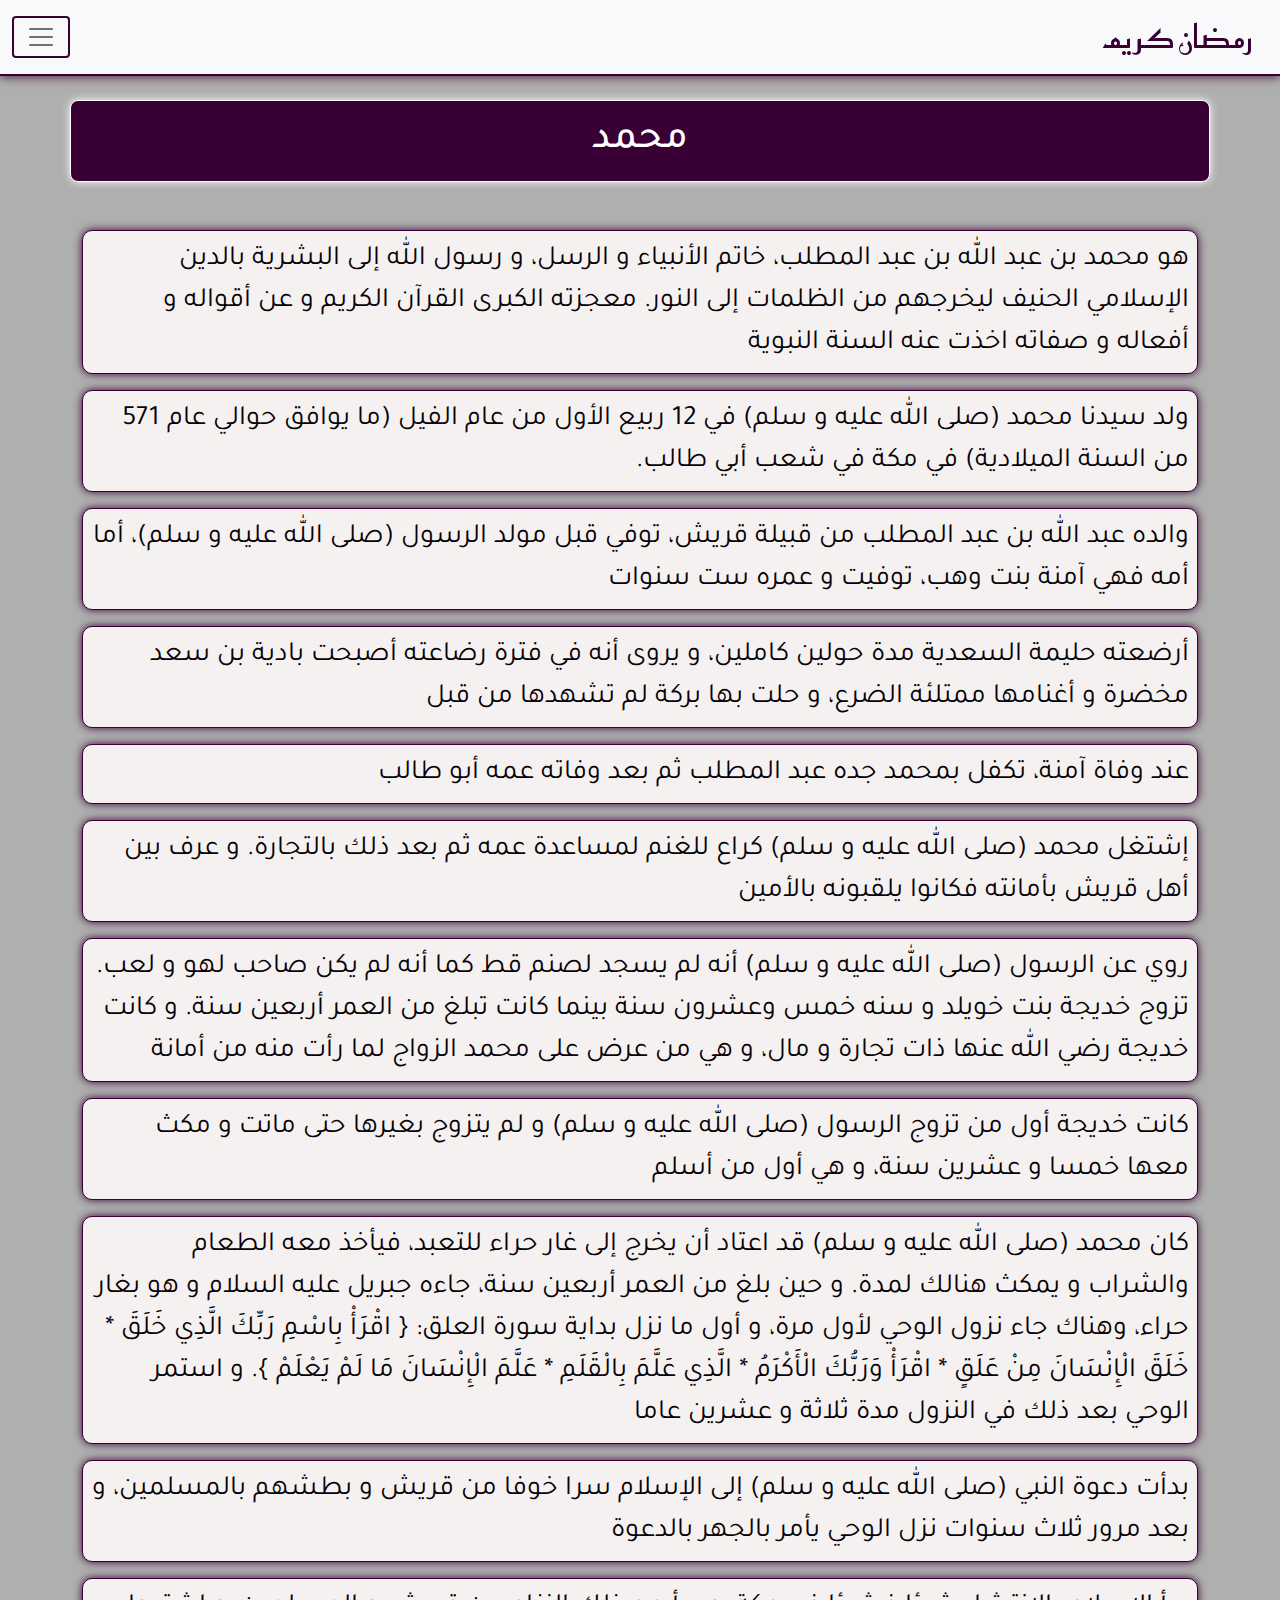
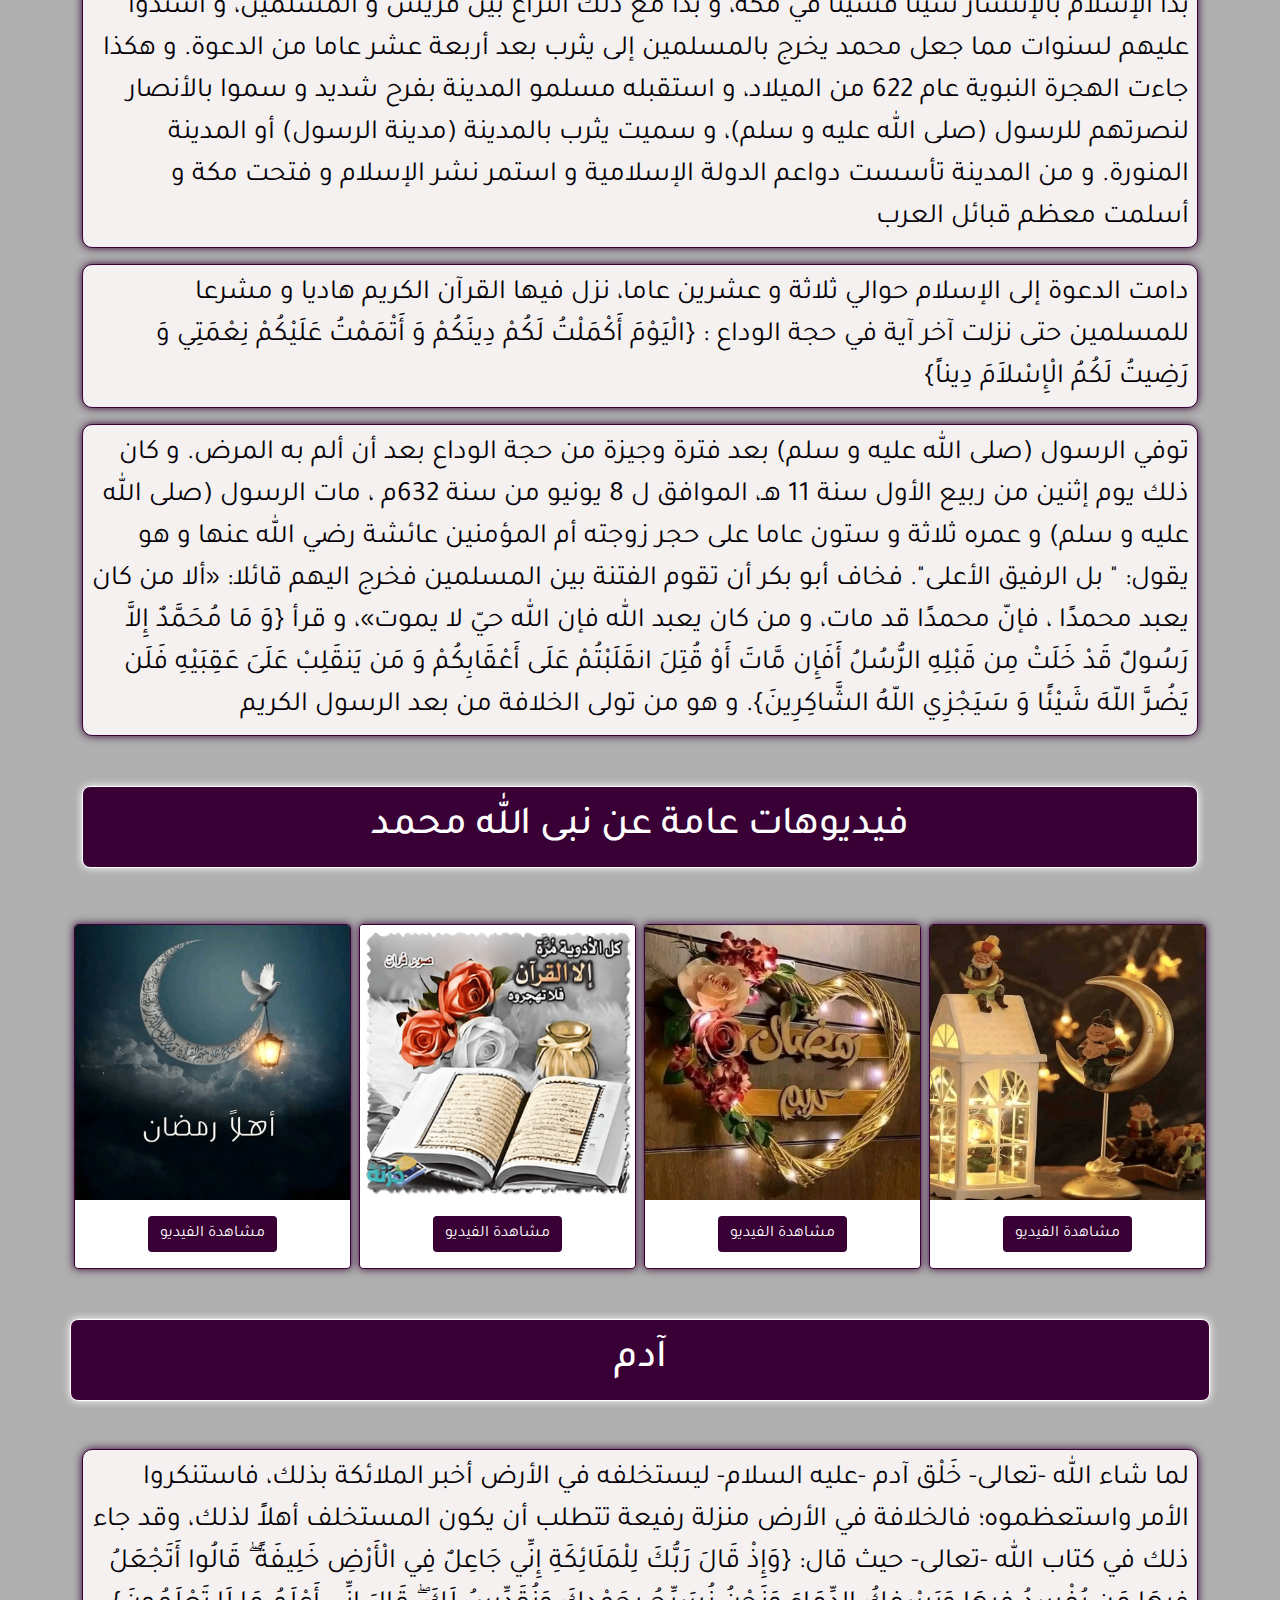
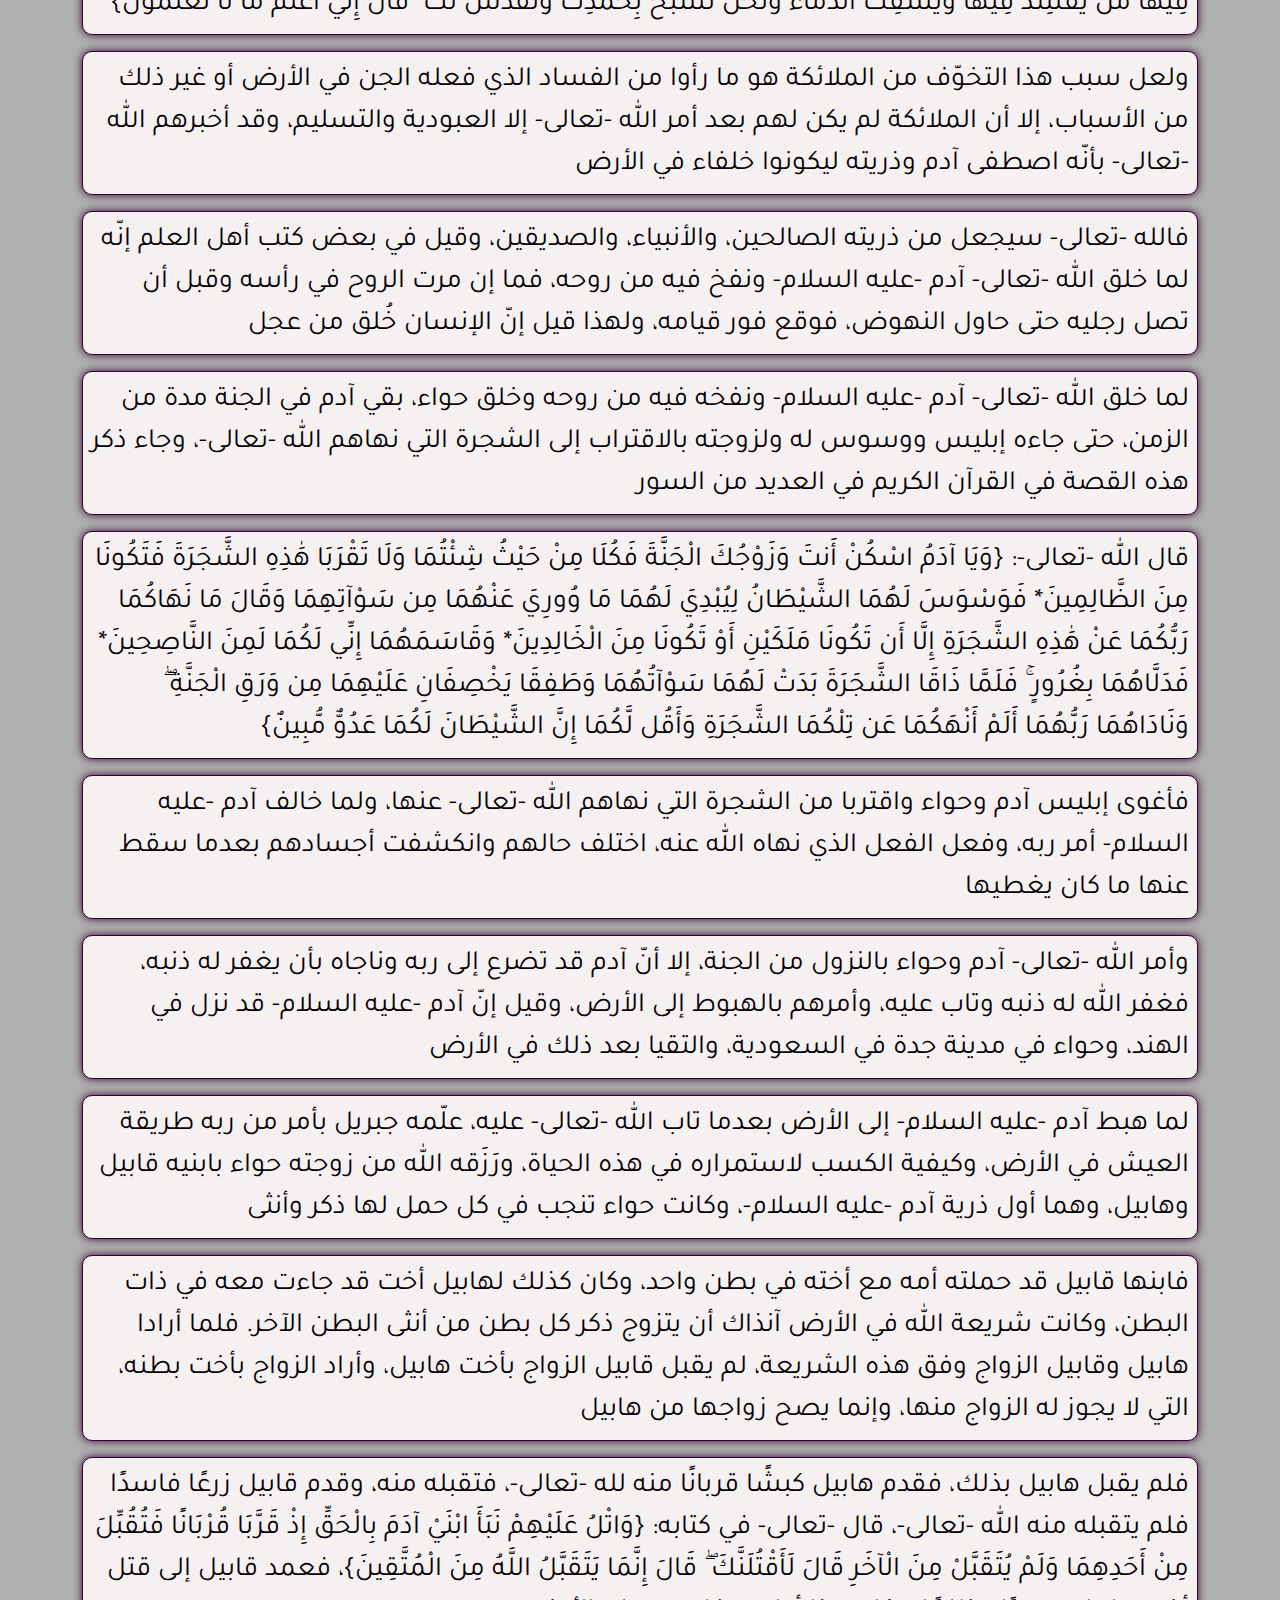
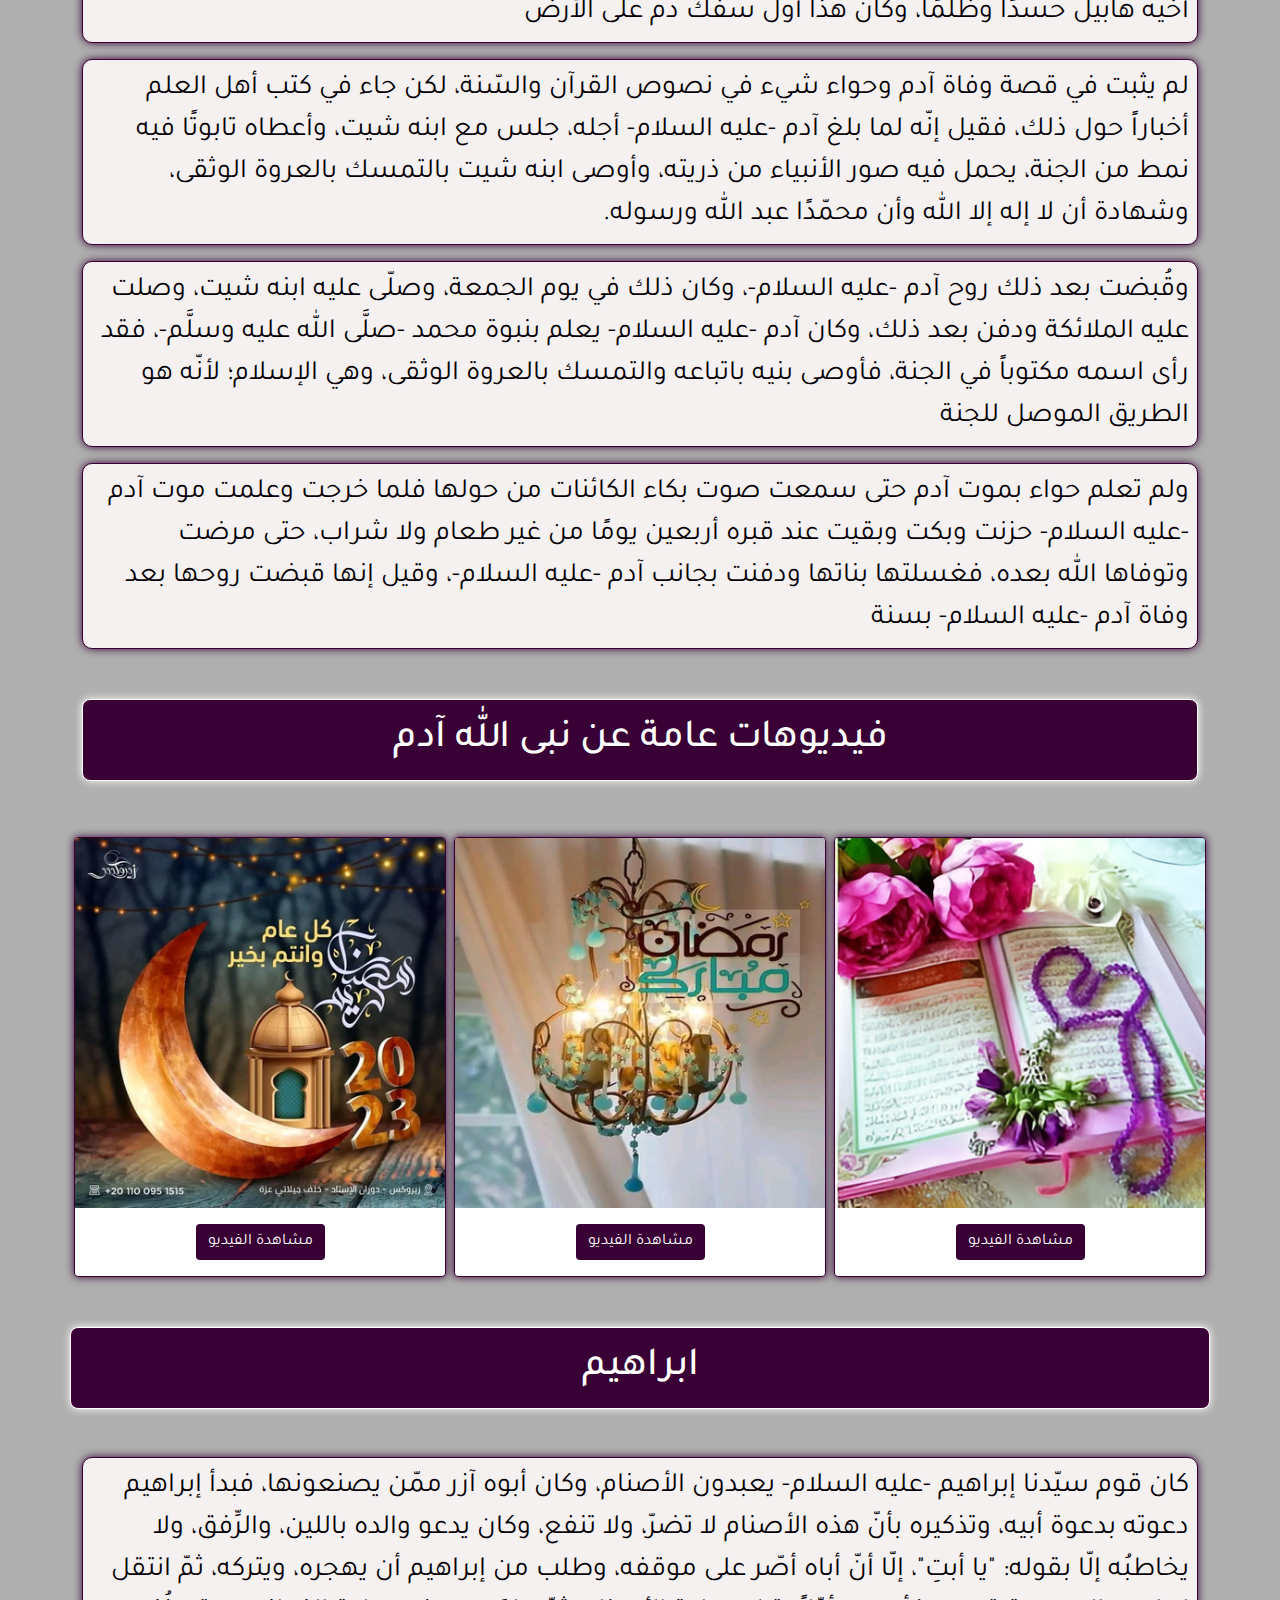
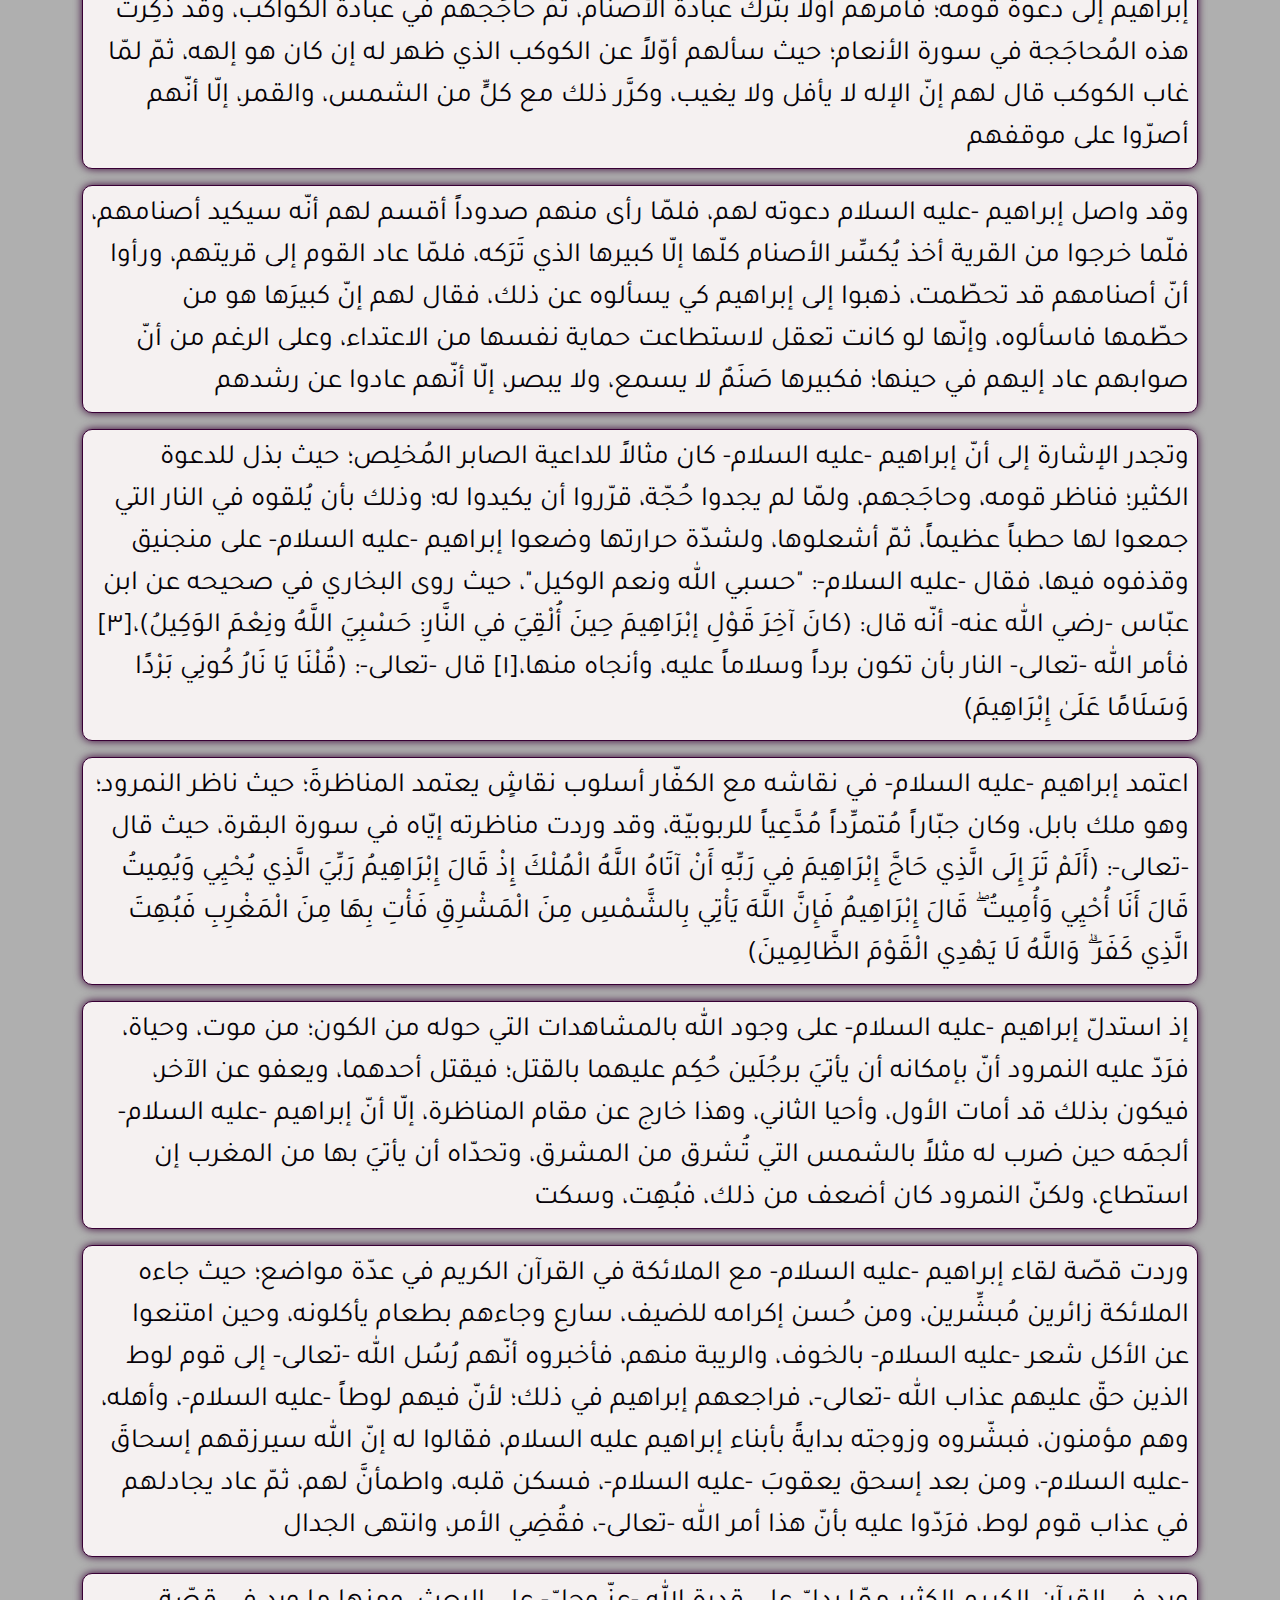
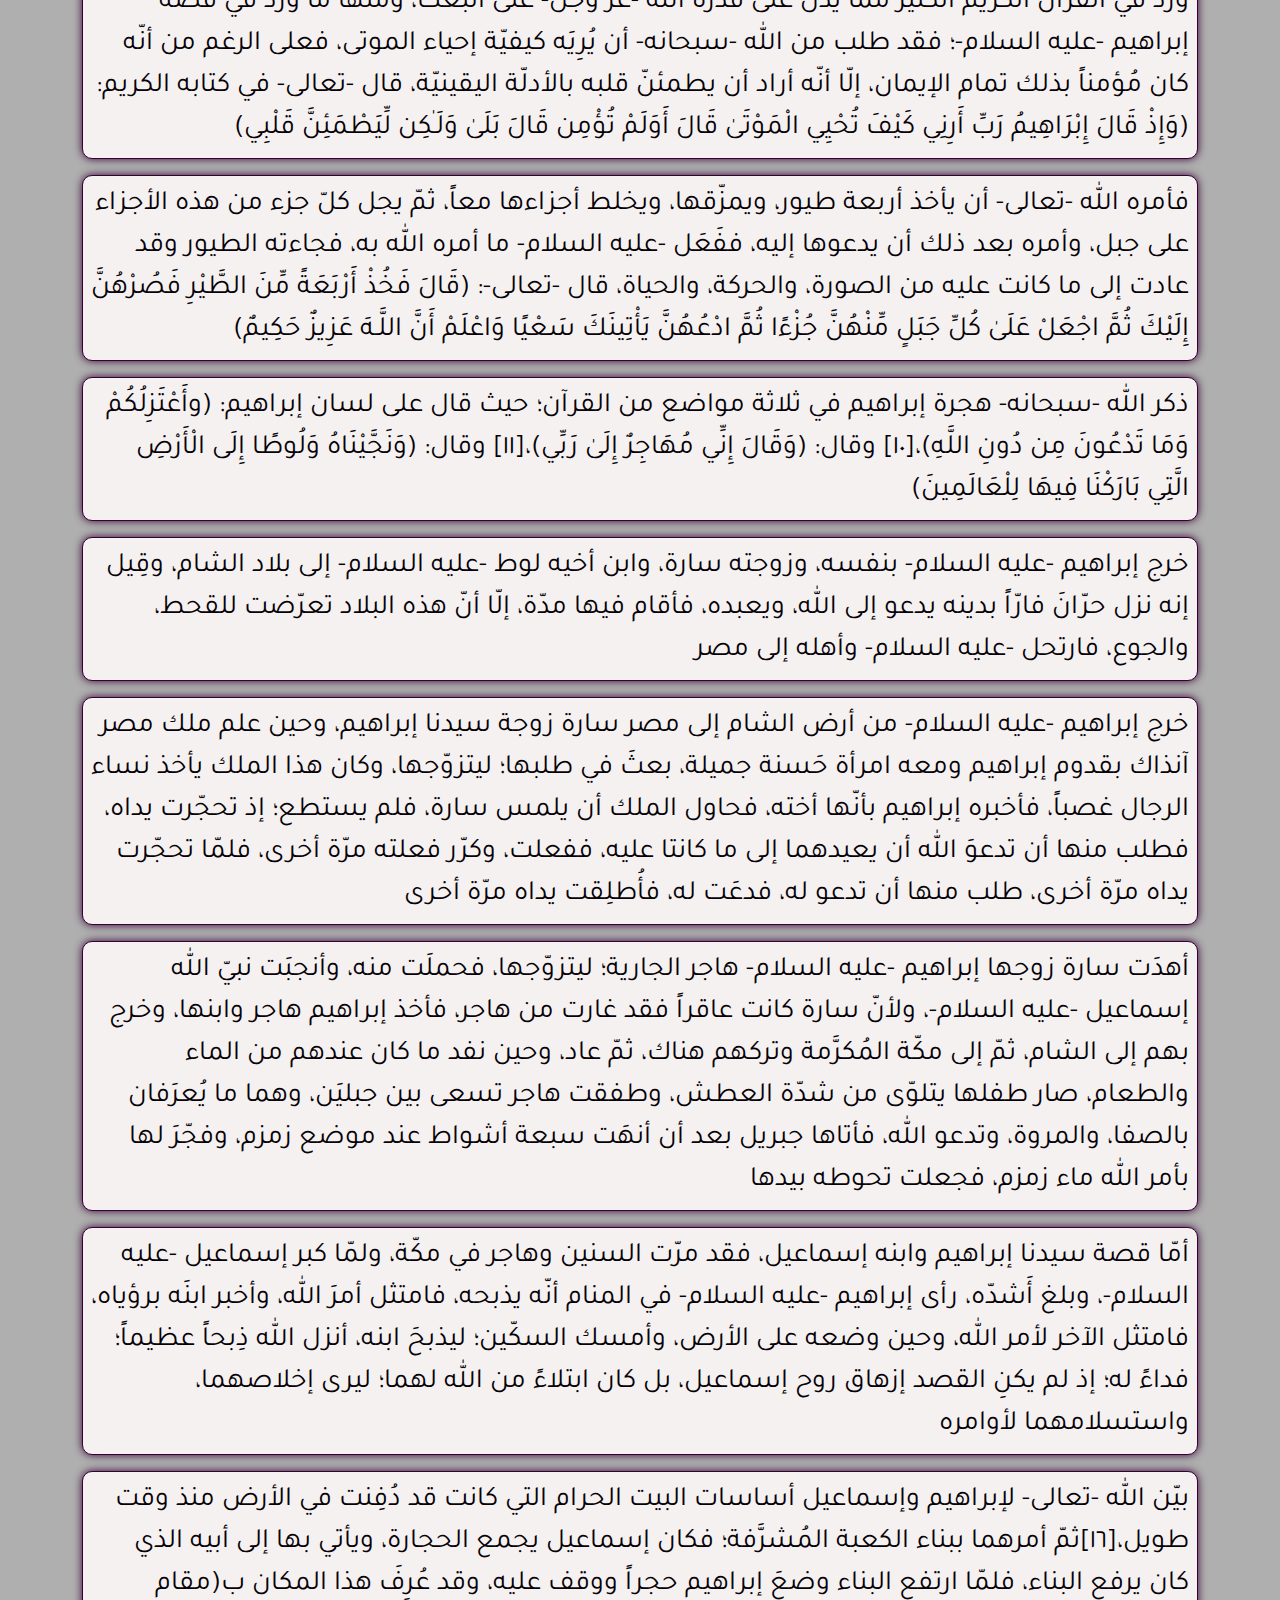
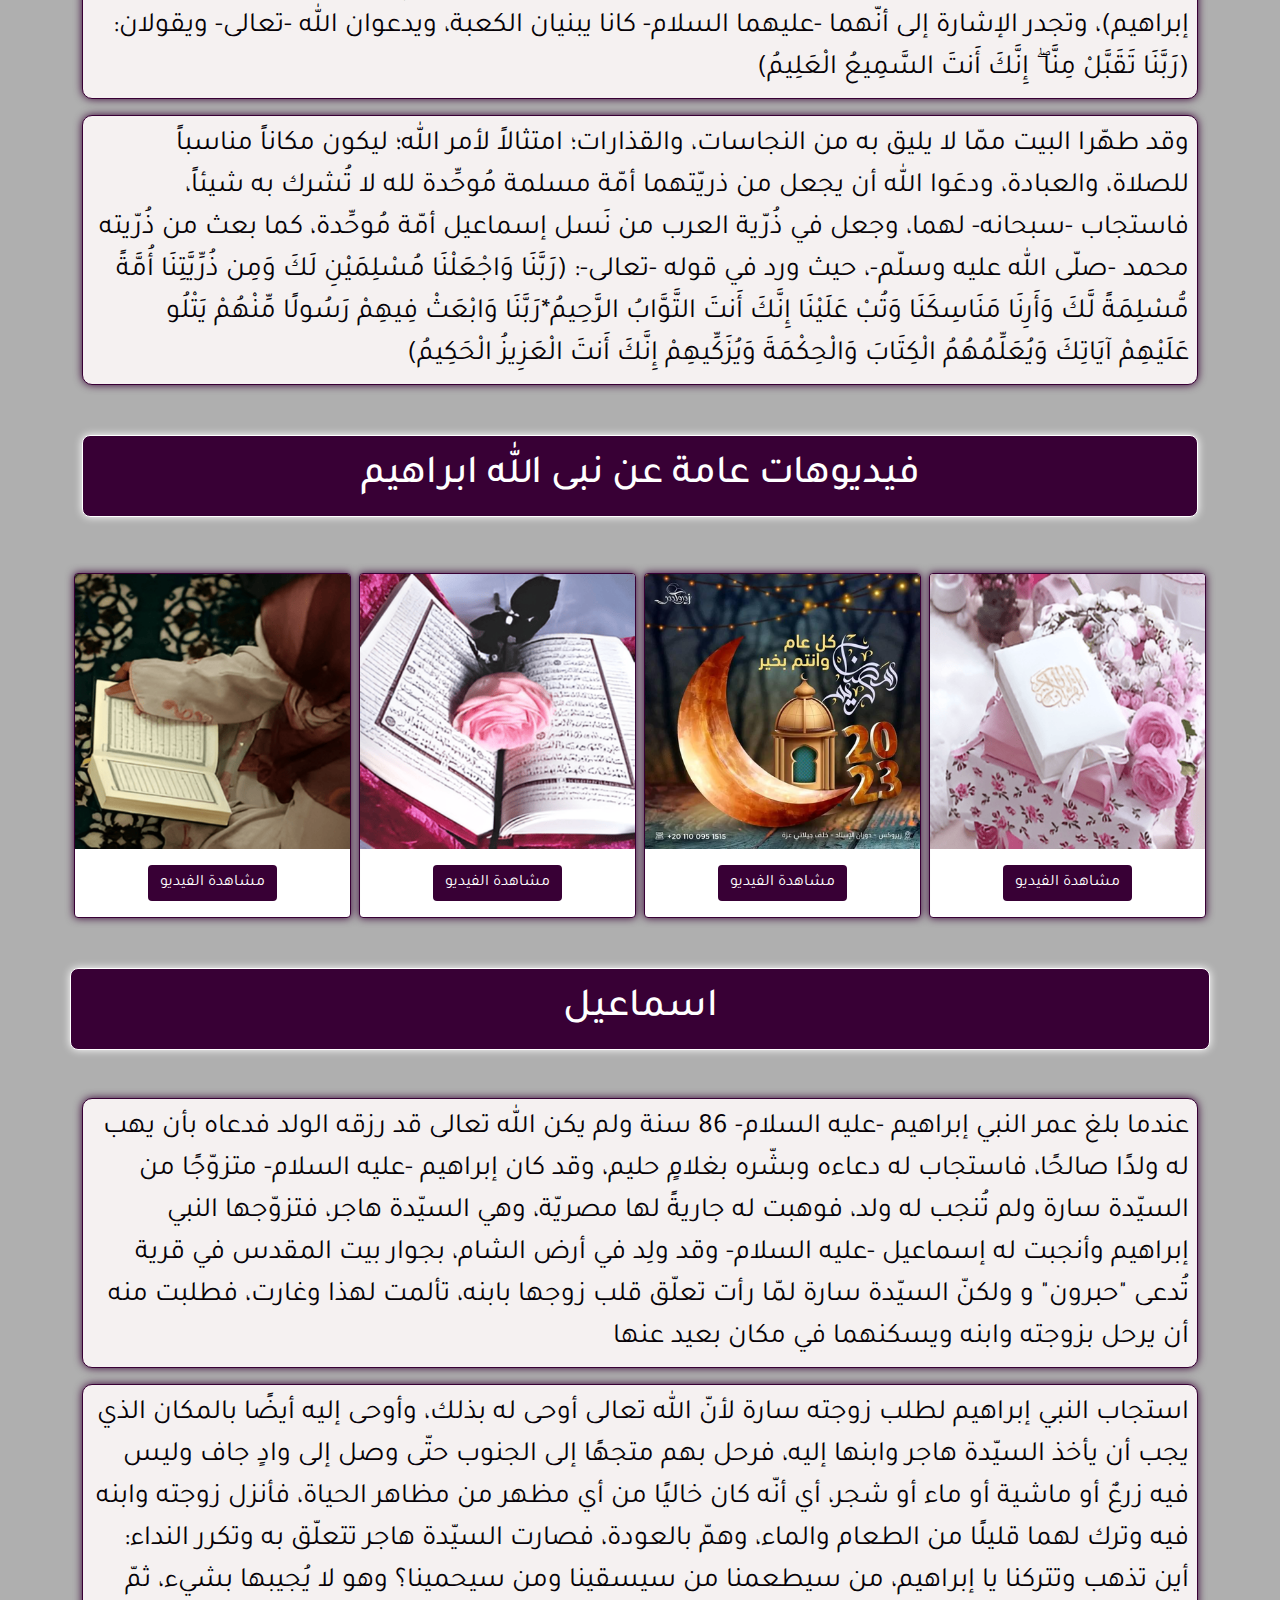
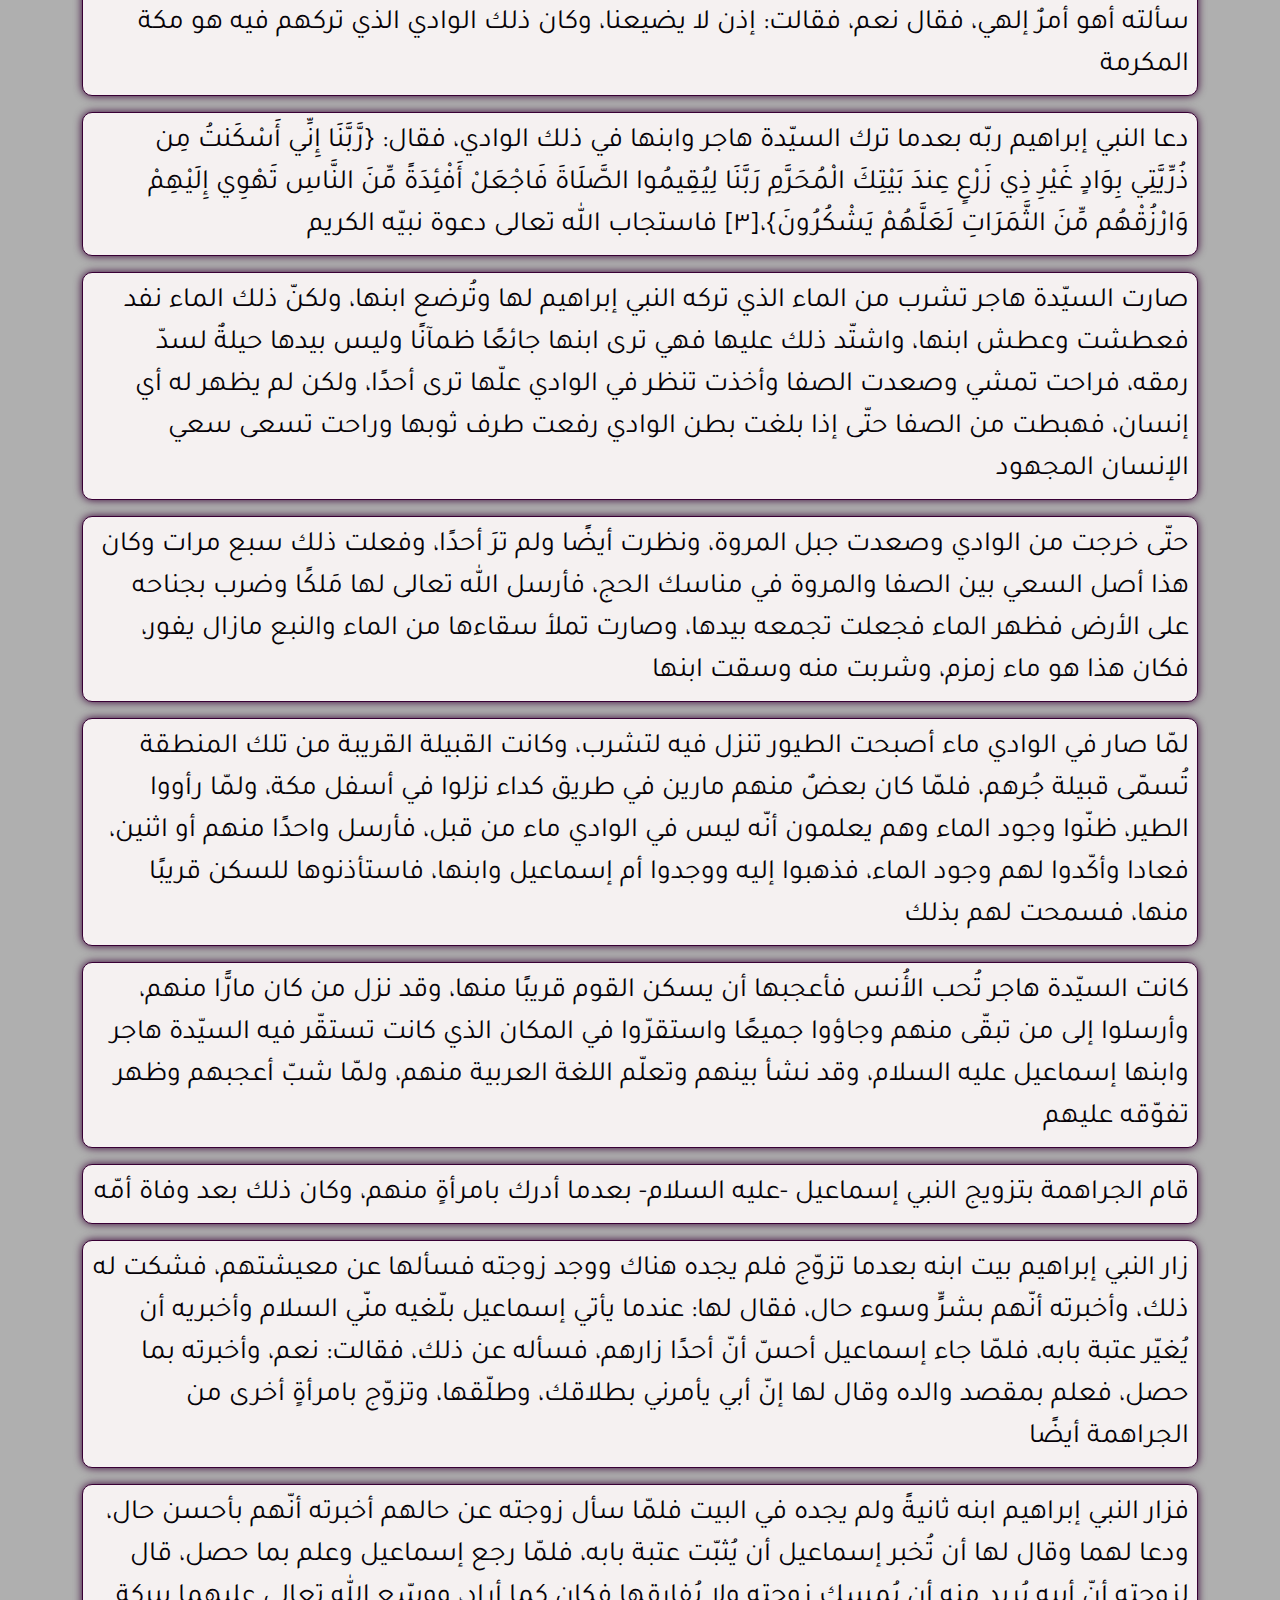
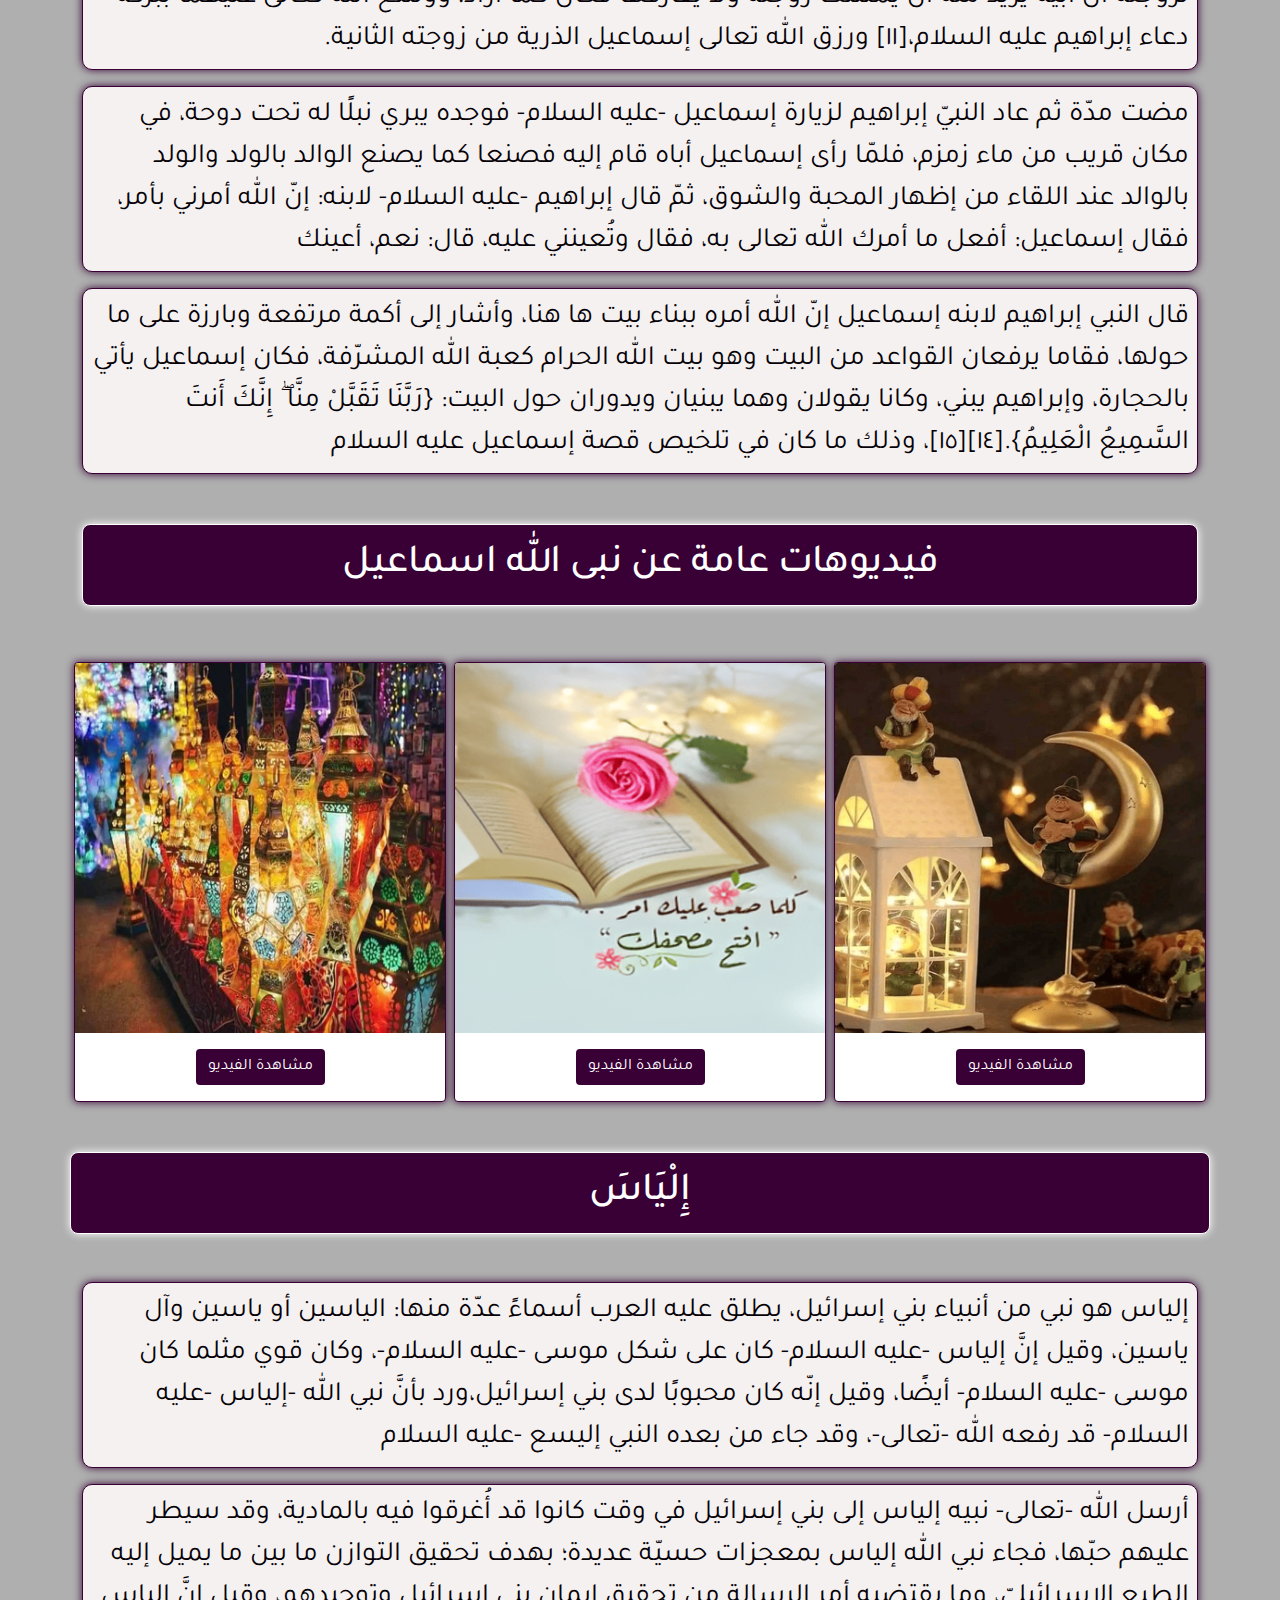
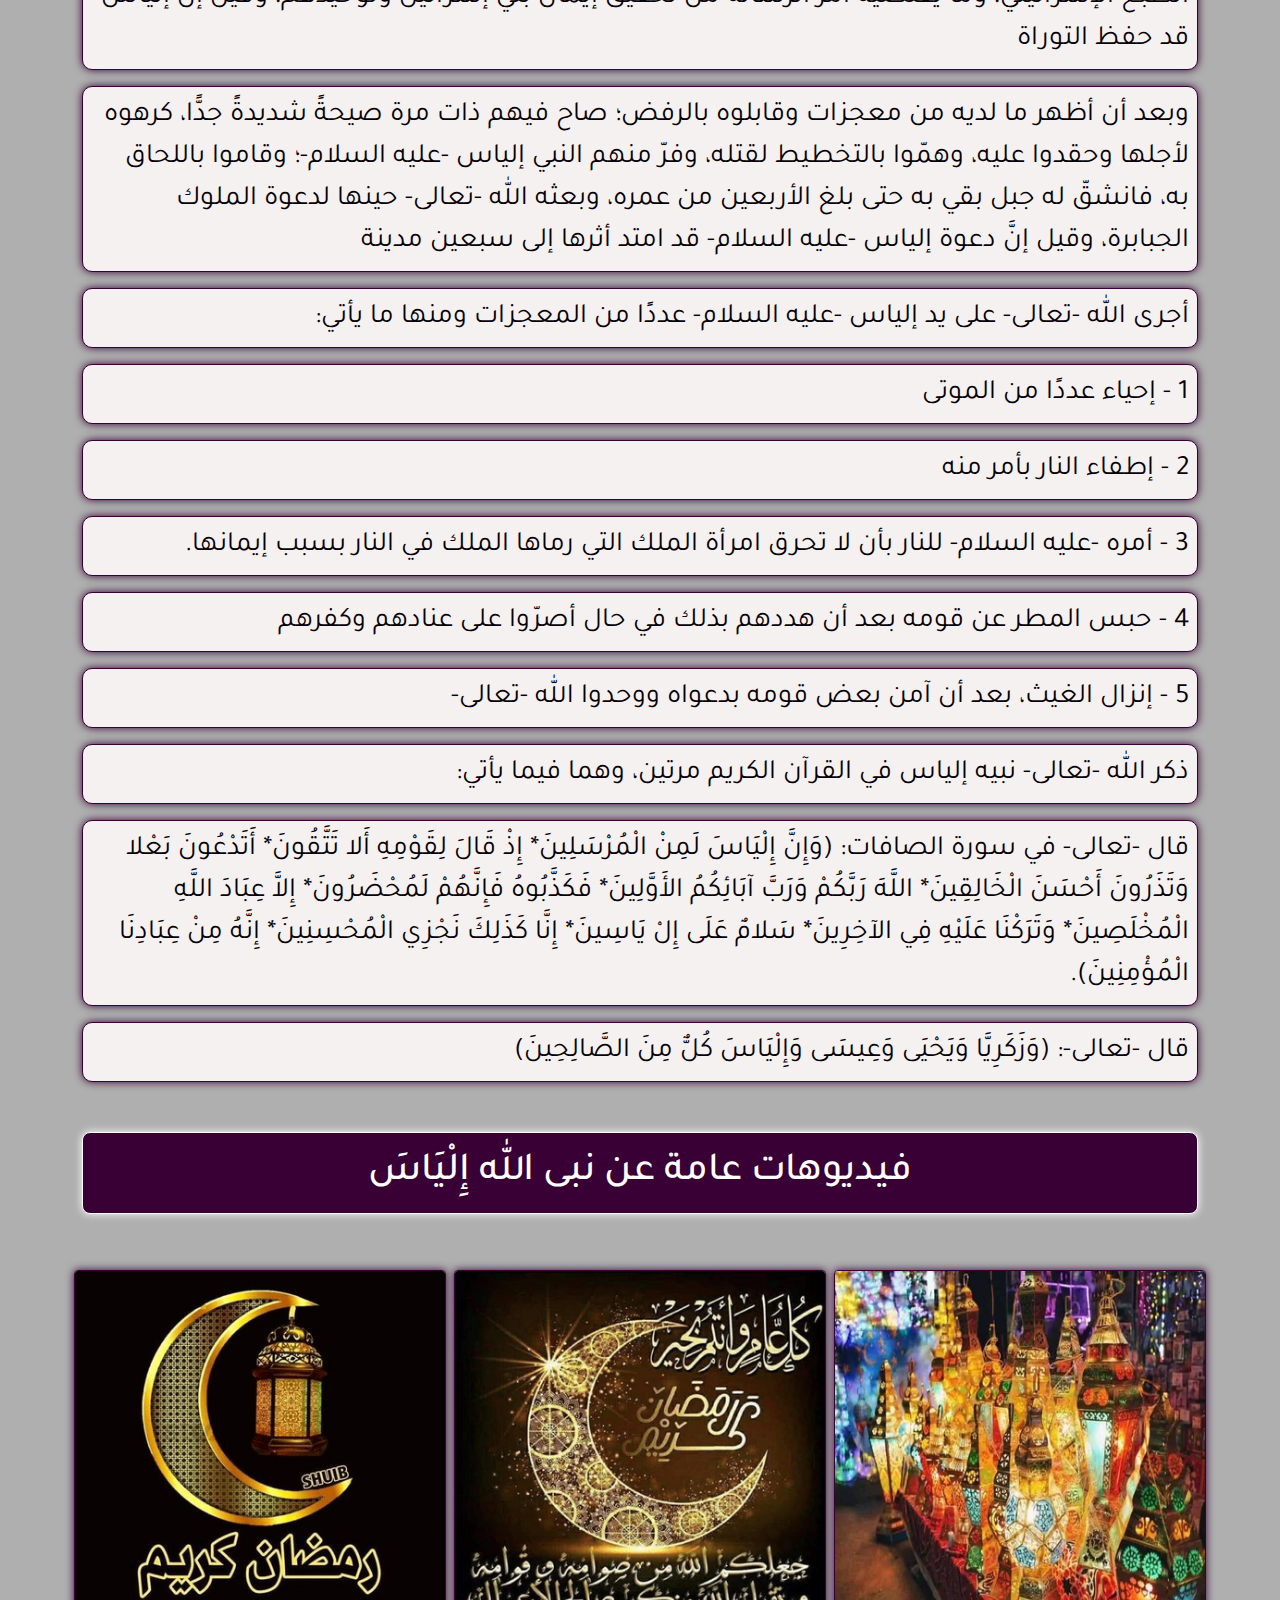
<file: الانبياء.html>
<!DOCTYPE html>
<html dir="rtl">

<head>
  <meta charset="UTF-8">
  <meta http-equiv="X-UA-Compatible" content="IE=edge">
  <meta name="viewport" content="width=device-width, initial-scale=1.0">
  <title>الانبياء</title>
  <link rel="stylesheet" href="css/bootstrap.min.css">
  <link rel="stylesheet" href="css/style.css">
  <link rel="stylesheet" href="css/normalize.css">
  <link rel="stylesheet" href="css/all.min.css">
  <link rel="preconnect" href="https://fonts.googleapis.com">
  <link rel="preconnect" href="https://fonts.gstatic.com" crossorigin>
  <link
    href="https://fonts.googleapis.com/css2?family=Reem+Kufi:wght@400;500;600&family=Tajawal:wght@200;300;500;800&display=swap"
    rel="stylesheet">
</head>

<body>
  <nav class="navbar navbar-light bg-light fixed-top">
    <div class="container-fluid">
      <a class="navbar-brand fs-2" href="index.html">رمضان كريم</a>
      <button class="navbar-toggler" type="button" data-bs-toggle="offcanvas" data-bs-target="#offcanvasNavbar" aria-controls="offcanvasNavbar">
        <span class="navbar-toggler-icon"></span>
      </button>

      <div class="offcanvas offcanvas-end" tabindex="-1" id="offcanvasNavbar" aria-labelledby="offcanvasNavbarLabel">
        <div class="offcanvas-header">
          <h5 class="offcanvas-title fs-3" id="offcanvasNavbarLabel">رمضان كريم</h5>
          <button type="button" class="btn-close text-reset" data-bs-dismiss="offcanvas" aria-label="Close"></button>
        </div>
        <div class="offcanvas-body">
          <ul class="navbar-nav justify-content-end flex-grow-1 pe-3 text-center fs-4">
            <li class="nav-item mb-2">
              <a class="nav-link active " aria-current="page" href="القران.html">القران الكريم</a>
            </li>
            <li class="nav-item mb-2">
              <a class="nav-link active " aria-current="page" href="احاديث.html">علم الحديث</a>
            </li>
            <li class="nav-item mb-2">
              <a class="nav-link active " aria-current="page" href="الصحابة.html">قصص الصحابة</a>
            </li>
            <li class="nav-item mb-2">
              <a class="nav-link active " aria-current="page" href="الانبياء.html">قصص الانبياء</a>
            </li>
            <li class="nav-item mb-2">
              <a class="nav-link active " aria-current="page" href="منوعات.html">حكم وعبر </a>
            </li>
   
            <li class="nav-item mb-2">
              <a class="nav-link active " aria-current="page" href="الانسان.html">قصص القران الكريم</a>
            </li>
    
            <li class="nav-item mb-2">
              <a class="nav-link active " aria-current="page" href="مسلم.html">كونى مسلم</a>
            </li>
            <li class="nav-item mb-2">
              <a class="nav-link active " aria-current="page" href="الزواج.html">الزواج</a>
            </li>
            <li class="nav-item mb-2">
              <a class="nav-link active " aria-current="page" href="نساء.html">النساء</a>
            </li>
            </ul>
        
        </div>
      </div>
    </div>
  </nav>

  <p style="margin-top: 100px;" class="container p-3 h1 main-head">محمد</p>
  <div class="container mt-5">

    <p class="call fs-3 fw-5 p-2">هو محمد بن عبد الله بن عبد المطلب، خاتم الأنبياء و الرسل، و رسول الله إلى البشرية
      بالدين الإسلامي الحنيف ليخرجهم من الظلمات إلى النور. معجزته الكبرى القرآن الكريم و عن أقواله و أفعاله و صفاته اخذت
      عنه السنة النبوية</p>
    <p class="call fs-3 fw-5 p-2">
      ولد سيدنا محمد (صلى الله عليه و سلم) في 12 ربيع الأول من عام الفيل (ما يوافق حوالي عام 571 من السنة الميلادية) في
      مكة في شعب أبي طالب.
    </p>
    <p class="call fs-3 fw-5 p-2">والده عبد الله بن عبد المطلب من قبيلة قريش، توفي قبل مولد الرسول (صلى الله عليه و
      سلم)، أما أمه فهي آمنة بنت وهب، توفيت و عمره ست سنوات</p>
    <p class="call fs-3 fw-5 p-2">أرضعته حليمة السعدية مدة حولين كاملين، و يروى أنه في فترة رضاعته أصبحت بادية بن سعد
      مخضرة و أغنامها ممتلئة الضرع، و حلت بها بركة لم تشهدها من قبل</p>
    <p class="call fs-3 fw-5 p-2">عند وفاة آمنة، تكفل بمحمد جده عبد المطلب ثم بعد وفاته عمه أبو طالب</p>
    <p class="call fs-3 fw-5 p-2">إشتغل محمد (صلى الله عليه و سلم) كراع للغنم لمساعدة عمه ثم بعد ذلك بالتجارة. و عرف بين
      أهل قريش بأمانته فكانوا يلقبونه بالأمين</p>
    <p class="call fs-3 fw-5 p-2">روي عن الرسول (صلى الله عليه و سلم) أنه لم يسجد لصنم قط كما أنه لم يكن صاحب لهو و لعب.
      تزوج خديجة بنت خويلد و سنه خمس وعشرون سنة بينما كانت تبلغ من العمر أربعين سنة. و كانت خديجة رضي الله عنها ذات
      تجارة و مال، و هي من عرض على محمد الزواج لما رأت منه من أمانة</p>
    <p class="call fs-3 fw-5 p-2">كانت خديجة أول من تزوج الرسول (صلى الله عليه و سلم) و لم يتزوج بغيرها حتى ماتت و مكث
      معها خمسا و عشرين سنة، و هي أول من أسلم</p>
    <p class="call fs-3 fw-5 p-2">كان محمد (صلى الله عليه و سلم) قد اعتاد أن يخرج إلى غار حراء للتعبد، فيأخذ معه الطعام
      والشراب و يمكث هنالك لمدة. و حين بلغ من العمر أربعين سنة، جاءه جبريل عليه السلام و هو بغار حراء، وهناك جاء نزول
      الوحي لأول مرة، و أول ما نزل بداية سورة العلق: { اقْرَأْ بِاسْمِ رَبِّكَ الَّذِي خَلَقَ * خَلَقَ الْإِنْسَانَ مِنْ
      عَلَقٍ * اقْرَأْ وَرَبُّكَ الْأَكْرَمُ * الَّذِي عَلَّمَ بِالْقَلَمِ * عَلَّمَ الْإِنْسَانَ مَا لَمْ يَعْلَمْ }. و
      استمر الوحي بعد ذلك في النزول مدة ثلاثة و عشرين عاما</p>
    <p class="call fs-3 fw-5 p-2">بدأت دعوة النبي (صلى الله عليه و سلم) إلى الإسلام سرا خوفا من قريش و بطشهم بالمسلمين،
      و بعد مرور ثلاث سنوات نزل الوحي يأمر بالجهر بالدعوة</p>
    <p class="call fs-3 fw-5 p-2">بدأ الإسلام بالإنتشار شيئا فشيئا في مكة، و بدأ مع ذلك النزاع بين قريش و المسلمين، و
      اشتدوا عليهم لسنوات مما جعل محمد يخرج بالمسلمين إلى يثرب بعد أربعة عشر عاما من الدعوة. و هكذا جاءت الهجرة النبوية
      عام 622 من الميلاد، و استقبله مسلمو المدينة بفرح شديد و سموا بالأنصار لنصرتهم للرسول (صلى الله عليه و سلم)، و سميت
      يثرب بالمدينة (مدينة الرسول) أو المدينة المنورة.
      و من المدينة تأسست دواعم الدولة الإسلامية و استمر نشر الإسلام و فتحت مكة و أسلمت معظم قبائل العرب</p>
    <p class="call fs-3 fw-5 p-2">دامت الدعوة إلى الإسلام حوالي ثلاثة و عشرين عاما، نزل فيها القرآن الكريم هاديا و مشرعا
      للمسلمين حتى نزلت آخر آية في حجة الوداع : {الْيَوْمَ أَكْمَلْتُ لَكُمْ دِينَكُمْ وَ أَتْمَمْتُ عَلَيْكُمْ
      نِعْمَتِي وَ رَضِيتُ لَكُمُ الْإِسْلاَمَ دِيناً}</p>
    <p class="call fs-3 fw-5 p-2">توفي الرسول (صلى الله عليه و سلم) بعد فترة وجيزة من حجة الوداع بعد أن ألم به المرض. و
      كان ذلك يوم إثنين من ربيع الأول سنة 11 هـ، الموافق ل 8 يونيو من سنة 632م ، مات الرسول (صلى الله عليه و سلم) و عمره
      ثلاثة و ستون عاما على حجر زوجته أم المؤمنين عائشة رضي الله عنها و هو يقول: " بل الرفيق الأعلى".

      فخاف أبو بكر أن تقوم الفتنة بين المسلمين فخرج اليهم قائلا: «ألا من كان يعبد محمدًا ، فإنّ محمدًا قد مات، و من كان
      يعبد الله فإن الله حيّ لا يموت»، و قرأ {وَ مَا مُحَمَّدٌ إِلاَّ رَسُولٌ قَدْ خَلَتْ مِن قَبْلِهِ الرُّسُلُ أَفَإِن
      مَّاتَ أَوْ قُتِلَ انقَلَبْتُمْ عَلَى أَعْقَابِكُمْ وَ مَن يَنقَلِبْ عَلَىَ عَقِبَيْهِ فَلَن يَضُرَّ اللّهَ
      شَيْئًا وَ سَيَجْزِي اللّهُ الشَّاكِرِينَ}. و هو من تولى الخلافة من بعد الرسول الكريم</p>
    <p style="margin-top: 50px;" class="container p-3 h1 main-head">فيديوهات عامة عن نبى الله محمد</p>
    <div class="row mt-5 mb-3">

      <div class="col-sm-4 col-lg-3 g-2">
        <div class="card text-center">
          <img src="images/24.png" class="card-img-top" alt="...">
          <div class="card-body">

            <a href="https://www.youtube.com/embed/Ppahd-tfZd4" class="btn btn-primary" target="_blank">مشاهدة
              الفيديو</a>
          </div>
        </div>
      </div>

      <div class="col-sm-4 col-lg-3 g-2">
        <div class="card text-center">
          <img src="images/1.png" class="card-img-top" alt="...">
          <div class="card-body">

            <a href="https://www.youtube.com/embed/l0G3uwxHVTA" class="btn btn-primary" target="_blank">مشاهدة
              الفيديو</a>
          </div>
        </div>
      </div>

      <div class="col-sm-4 col-lg-3 g-2">
        <div class="card text-center">
          <img src="images/2.png" class="card-img-top" alt="...">
          <div class="card-body">

            <a href="https://www.youtube.com/embed/a65mJdTT734" class="btn btn-primary" target="_blank">مشاهدة
              الفيديو</a>
          </div>
        </div>
      </div>

      <div class="col-sm-4 col-lg-3 g-2">
        <div class="card text-center">
          <img src="images/3.png" class="card-img-top" alt="...">
          <div class="card-body">
            <a href="https://www.youtube.com/embed/je89PmOcoIM" class="btn btn-primary " target="_blank">مشاهدة
              الفيديو</a>
          </div>
        </div>
      </div>


    </div>
  </div>

  <p style="margin-top: 50px;" class="container p-3 h1 main-head">آدم </p>

  <div class="container mt-5">

    <p class="call fs-3 fw-5 p-2">لما شاء الله -تعالى- خَلْق آدم -عليه السلام- ليستخلفه في الأرض أخبر الملائكة بذلك،
      فاستنكروا الأمر واستعظموه؛ فالخلافة في الأرض منزلة رفيعة تتطلب أن يكون المستخلف أهلاً لذلك، وقد جاء ذلك في كتاب
      الله -تعالى- حيث قال: {وَإِذْ قَالَ رَبُّكَ لِلْمَلَائِكَةِ إِنِّي جَاعِلٌ فِي الْأَرْضِ خَلِيفَةً ۖ قَالُوا
      أَتَجْعَلُ فِيهَا مَن يُفْسِدُ فِيهَا وَيَسْفِكُ الدِّمَاءَ وَنَحْنُ نُسَبِّحُ بِحَمْدِكَ وَنُقَدِّسُ لَكَ ۖ قَالَ
      إِنِّي أَعْلَمُ مَا لَا تَعْلَمُونَ}

    </p>
    <p class="call fs-3 fw-5 p-2">ولعل سبب هذا التخوّف من الملائكة هو ما رأوا من الفساد الذي فعله الجن في الأرض أو غير
      ذلك من الأسباب، إلا أن الملائكة لم يكن لهم بعد أمر الله -تعالى- إلا العبودية والتسليم، وقد أخبرهم الله -تعالى-
      بأنّه اصطفى آدم وذريته ليكونوا خلفاء في الأرض
    </p>
    <p class="call fs-3 fw-5 p-2">فالله -تعالى- سيجعل من ذريته الصالحين، والأنبياء، والصديقين، وقيل في بعض كتب أهل العلم
      إنّه لما خلق الله -تعالى- آدم -عليه السلام- ونفخ فيه من روحه، فما إن مرت الروح في رأسه وقبل أن تصل رجليه حتى حاول
      النهوض، فوقع فور قيامه، ولهذا قيل إنّ الإنسان خُلق من عجل
    </p>
    <p class="call fs-3 fw-5 p-2">لما خلق الله -تعالى- آدم -عليه السلام- ونفخه فيه من روحه وخلق حواء، بقي آدم في الجنة
      مدة من الزمن، حتى جاءه إبليس ووسوس له ولزوجته بالاقتراب إلى الشجرة التي نهاهم الله -تعالى-، وجاء ذكر هذه القصة في
      القرآن الكريم في العديد من السور

    </p>
    <p class="call fs-3 fw-5 p-2">قال الله -تعالى-: {وَيَا آدَمُ اسْكُنْ أَنتَ وَزَوْجُكَ الْجَنَّةَ فَكُلَا مِنْ حَيْثُ
      شِئْتُمَا وَلَا تَقْرَبَا هَٰذِهِ الشَّجَرَةَ فَتَكُونَا مِنَ الظَّالِمِينَ* فَوَسْوَسَ لَهُمَا الشَّيْطَانُ
      لِيُبْدِيَ لَهُمَا مَا وُورِيَ عَنْهُمَا مِن سَوْآتِهِمَا وَقَالَ مَا نَهَاكُمَا رَبُّكُمَا عَنْ هَٰذِهِ
      الشَّجَرَةِ إِلَّا أَن تَكُونَا مَلَكَيْنِ أَوْ تَكُونَا مِنَ الْخَالِدِينَ* وَقَاسَمَهُمَا إِنِّي لَكُمَا لَمِنَ
      النَّاصِحِينَ* فَدَلَّاهُمَا بِغُرُورٍ ۚ فَلَمَّا ذَاقَا الشَّجَرَةَ بَدَتْ لَهُمَا سَوْآتُهُمَا وَطَفِقَا
      يَخْصِفَانِ عَلَيْهِمَا مِن وَرَقِ الْجَنَّةِ ۖ وَنَادَاهُمَا رَبُّهُمَا أَلَمْ أَنْهَكُمَا عَن تِلْكُمَا
      الشَّجَرَةِ وَأَقُل لَّكُمَا إِنَّ الشَّيْطَانَ لَكُمَا عَدُوٌّ مُّبِينٌ}

    </p>
    <p class="call fs-3 fw-5 p-2">فأغوى إبليس آدم وحواء واقتربا من الشجرة التي نهاهم الله -تعالى- عنها، ولما خالف آدم
      -عليه السلام- أمر ربه، وفعل الفعل الذي نهاه الله عنه، اختلف حالهم وانكشفت أجسادهم بعدما سقط عنها ما كان يغطيها

    </p>
    <p class="call fs-3 fw-5 p-2">وأمر الله -تعالى- آدم وحواء بالنزول من الجنة، إلا أنّ آدم قد تضرع إلى ربه وناجاه بأن
      يغفر له ذنبه، فغفر الله له ذنبه وتاب عليه، وأمرهم بالهبوط إلى الأرض، وقيل إنّ آدم -عليه السلام- قد نزل في الهند،
      وحواء في مدينة جدة في السعودية، والتقيا بعد ذلك في الأرض

    </p>
    <p class="call fs-3 fw-5 p-2">لما هبط آدم -عليه السلام- إلى الأرض بعدما تاب الله -تعالى- عليه، علّمه جبريل بأمر من
      ربه طريقة العيش في الأرض، وكيفية الكسب لاستمراره في هذه الحياة، ورَزَقه الله من زوجته حواء بابنيه قابيل وهابيل،
      وهما أول ذرية آدم -عليه السلام-، وكانت حواء تنجب في كل حمل لها ذكر وأنثى

    </p>
    <p class="call fs-3 fw-5 p-2">فابنها قابيل قد حملته أمه مع أخته في بطن واحد، وكان كذلك لهابيل أخت قد جاءت معه في ذات
      البطن، وكانت شريعة الله في الأرض آنذاك أن يتزوج ذكر كل بطن من أنثى البطن الآخر. فلما أرادا هابيل وقابيل الزواج وفق
      هذه الشريعة، لم يقبل قابيل الزواج بأخت هابيل، وأراد الزواج بأخت بطنه، التي لا يجوز له الزواج منها، وإنما يصح
      زواجها من هابيل

    </p>
    <p class="call fs-3 fw-5 p-2">فلم يقبل هابيل بذلك، فقدم هابيل كبشًا قربانًا منه لله -تعالى-، فتقبله منه، وقدم قابيل
      زرعًا فاسدًا فلم يتقبله منه الله -تعالى-، قال -تعالى- في كتابه: {وَاتْلُ عَلَيْهِمْ نَبَأَ ابْنَيْ آدَمَ
      بِالْحَقِّ إِذْ قَرَّبَا قُرْبَانًا فَتُقُبِّلَ مِنْ أَحَدِهِمَا وَلَمْ يُتَقَبَّلْ مِنَ الْآخَرِ قَالَ
      لَأَقْتُلَنَّكَ ۖ قَالَ إِنَّمَا يَتَقَبَّلُ اللَّهُ مِنَ الْمُتَّقِينَ}، فعمد قابيل إلى قتل أخيه هابيل حسدًا
      وظلمًا، وكان هذا أول سفك دم على الأرض

    </p>
    <p class="call fs-3 fw-5 p-2">لم يثبت في قصة وفاة آدم وحواء شيء في نصوص القرآن والسّنة، لكن جاء في كتب أهل العلم
      أخباراً حول ذلك، فقيل إنّه لما بلغ آدم -عليه السلام- أجله، جلس مع ابنه شيت، وأعطاه تابوتًا فيه نمط من الجنة، يحمل
      فيه صور الأنبياء من ذريته، وأوصى ابنه شيت بالتمسك بالعروة الوثقى، وشهادة أن لا إله إلا الله وأن محمّدًا عبد الله
      ورسوله.

    </p>
    <p class="call fs-3 fw-5 p-2">وقُبضت بعد ذلك روح آدم -عليه السلام-، وكان ذلك في يوم الجمعة، وصلّى عليه ابنه شيت،
      وصلت عليه الملائكة ودفن بعد ذلك، وكان آدم -عليه السلام- يعلم بنبوة محمد -صلَّى الله عليه وسلَّم-، فقد رأى اسمه
      مكتوباً في الجنة، فأوصى بنيه باتباعه والتمسك بالعروة الوثقى، وهي الإسلام؛ لأنّه هو الطريق الموصل للجنة

    </p>
    <p class="call fs-3 fw-5 p-2">ولم تعلم حواء بموت آدم حتى سمعت صوت بكاء الكائنات من حولها فلما خرجت وعلمت موت آدم
      -عليه السلام- حزنت وبكت وبقيت عند قبره أربعين يومًا من غير طعام ولا شراب، حتى مرضت وتوفاها الله بعده، فغسلتها
      بناتها ودفنت بجانب آدم -عليه السلام-، وقيل إنها قبضت روحها بعد وفاة آدم -عليه السلام- بسنة

    </p>


    <p style="margin-top: 50px;" class="container p-3 h1 main-head">فيديوهات عامة عن نبى الله آدم</p>
    <div class="row mt-5 mb-3">

      <div class="col-sm-4 g-2">
        <div class="card text-center">
          <img src="images/4.png" class="card-img-top" alt="...">
          <div class="card-body">

            <a href="https://www.youtube.com/embed/G-sfo4nxBKI" class="btn btn-primary" target="_blank">مشاهدة
              الفيديو</a>
          </div>
        </div>
      </div>

      <div class="col-sm-4 g-2">
        <div class="card text-center">
          <img src="images/5.png" class="card-img-top" alt="...">
          <div class="card-body">

            <a href="https://www.youtube.com/embed/20wUIqxVzGI" class="btn btn-primary" target="_blank">مشاهدة
              الفيديو</a>
          </div>
        </div>
      </div>

      <div class="col-sm-4 g-2">
        <div class="card text-center">
          <img src="images/6.png" class="card-img-top" alt="...">
          <div class="card-body">

            <a href="https://www.youtube.com/embed/z5ZdXtSAYYM" class="btn btn-primary" target="_blank">مشاهدة
              الفيديو</a>
          </div>
        </div>
      </div>




    </div>
  </div>
  <p style="margin-top: 50px;" class="container p-3 h1 main-head">ابراهيم </p>
  <div class="container mt-5">

    <p class="call fs-3 fw-5 p-2">كان قوم سيّدنا إبراهيم -عليه السلام- يعبدون الأصنام، وكان أبوه آزر ممّن يصنعونها، فبدأ
      إبراهيم دعوته بدعوة أبيه، وتذكيره بأنّ هذه الأصنام لا تضرّ، ولا تنفع، وكان يدعو والده باللين، والرِّفق، ولا
      يخاطبُه إلّا بقوله: "يا أبتِ"، إلّا أنّ أباه أصّر على موقفه، وطلب من إبراهيم أن يهجره، ويتركه، ثمّ انتقل إبراهيم
      إلى دعوة قومه؛ فأمرهم أوّلاً بترك عبادة الأصنام، ثمّ حاجَجهم في عبادة الكواكب، وقد ذُكِرت هذه المُحاجَجة في سورة
      الأنعام؛ حيث سألهم أوّلاً عن الكوكب الذي ظهر له إن كان هو إلهه، ثمّ لمّا غاب الكوكب قال لهم إنّ الإله لا يأفل ولا
      يغيب، وكرَّر ذلك مع كلٍّ من الشمس، والقمر، إلّا أنّهم أصرّوا على موقفهم

    </p>
    <p class="call fs-3 fw-5 p-2">وقد واصل إبراهيم -عليه السلام دعوته لهم، فلمّا رأى منهم صدوداً أقسم لهم أنّه سيكيد
      أصنامهم، فلّما خرجوا من القرية أخذ يُكسِّر الأصنام كلّها إلّا كبيرها الذي تَرَكه، فلمّا عاد القوم إلى قريتهم،
      ورأوا أنّ أصنامهم قد تحطّمت، ذهبوا إلى إبراهيم كي يسألوه عن ذلك، فقال لهم إنّ كبيرَها هو من حطّمها فاسألوه، وإنّها
      لو كانت تعقل لاستطاعت حماية نفسها من الاعتداء، وعلى الرغم من أنّ صوابهم عاد إليهم في حينها؛ فكبيرها صَنَمٌ لا
      يسمع، ولا يبصر، إلّا أنّهم عادوا عن رشدهم

    </p>
    <p class="call fs-3 fw-5 p-2">وتجدر الإشارة إلى أنّ إبراهيم -عليه السلام- كان مثالاً للداعية الصابر المُخلِص؛ حيث
      بذل للدعوة الكثير؛ فناظر قومه، وحاجَجهم، ولمّا لم يجدوا حُجّة، قرّروا أن يكيدوا له؛ وذلك بأن يُلقوه في النار التي
      جمعوا لها حطباً عظيماً، ثمّ أشعلوها، ولشدّة حرارتها وضعوا إبراهيم -عليه السلام- على منجنيق وقذفوه فيها، فقال -عليه
      السلام-: "حسبي الله ونعم الوكيل"، حيث روى البخاري في صحيحه عن ابن عبّاس -رضي الله عنه- أنّه قال: (كانَ آخِرَ
      قَوْلِ إبْرَاهِيمَ حِينَ أُلْقِيَ في النَّارِ: حَسْبِيَ اللَّهُ ونِعْمَ الوَكِيلُ)،[٣] فأمر الله -تعالى- النار بأن
      تكون برداً وسلاماً عليه، وأنجاه منها،[١] قال -تعالى-: (قُلْنَا يَا نَارُ كُونِي بَرْدًا وَسَلَامًا عَلَىٰ
      إِبْرَاهِيمَ)

    </p>
    <p class="call fs-3 fw-5 p-2">اعتمد إبراهيم -عليه السلام- في نقاشه مع الكفّار أسلوب نقاشٍ يعتمد المناظرةَ؛ حيث ناظر
      النمرود؛ وهو ملك بابل، وكان جبّاراً مُتمرِّداً مُدَّعِياً للربوبيّة، وقد وردت مناظرته إيّاه في سورة البقرة، حيث
      قال -تعالى-: (أَلَمْ تَرَ إِلَى الَّذِي حَاجَّ إِبْرَاهِيمَ فِي رَبِّهِ أَنْ آتَاهُ اللَّهُ الْمُلْكَ إِذْ قَالَ
      إِبْرَاهِيمُ رَبِّيَ الَّذِي يُحْيِي وَيُمِيتُ قَالَ أَنَا أُحْيِي وَأُمِيتُ ۖ قَالَ إِبْرَاهِيمُ فَإِنَّ اللَّهَ
      يَأْتِي بِالشَّمْسِ مِنَ الْمَشْرِقِ فَأْتِ بِهَا مِنَ الْمَغْرِبِ فَبُهِتَ الَّذِي كَفَرَ ۗ وَاللَّهُ لَا يَهْدِي
      الْقَوْمَ الظَّالِمِينَ)

    </p>
    <p class="call fs-3 fw-5 p-2">إذ استدلّ إبراهيم -عليه السلام- على وجود الله بالمشاهدات التي حوله من الكون؛ من موت،
      وحياة، فرَدّ عليه النمرود أنّ بإمكانه أن يأتيَ برجُلَين حُكِم عليهما بالقتل؛ فيقتل أحدهما، ويعفو عن الآخر، فيكون
      بذلك قد أمات الأول، وأحيا الثاني، وهذا خارج عن مقام المناظرة، إلّا أنّ إبراهيم -عليه السلام- ألجمَه حين ضرب له
      مثلاً بالشمس التي تُشرق من المشرق، وتحدّاه أن يأتيَ بها من المغرب إن استطاع، ولكنّ النمرود كان أضعف من ذلك،
      فبُهِت، وسكت

    </p>
    <p class="call fs-3 fw-5 p-2">وردت قصّة لقاء إبراهيم -عليه السلام- مع الملائكة في القرآن الكريم في عدّة مواضع؛ حيث
      جاءه الملائكة زائرين مُبشِّرين، ومن حُسن إكرامه للضيف، سارع وجاءهم بطعام يأكلونه، وحين امتنعوا عن الأكل شعر -عليه
      السلام- بالخوف، والريبة منهم، فأخبروه أنّهم رُسُل الله -تعالى- إلى قوم لوط الذين حقّ عليهم عذاب الله -تعالى-،
      فراجعهم إبراهيم في ذلك؛ لأنّ فيهم لوطاً -عليه السلام-، وأهله، وهم مؤمنون، فبشّروه وزوجته بدايةً بأبناء إبراهيم
      عليه السلام، فقالوا له إنّ الله سيرزقهم إسحاقَ -عليه السلام-، ومن بعد إسحق يعقوبَ -عليه السلام-، فسكن قلبه،
      واطمأنَّ لهم، ثمّ عاد يجادلهم في عذاب قوم لوط، فرَدّوا عليه بأنّ هذا أمر الله -تعالى-، فقُضِي الأمر، وانتهى الجدال

    </p>
    <p class="call fs-3 fw-5 p-2">ورد في القرآن الكريم الكثير ممّا يدلّ على قدرة الله -عزّ وجلّ- على البعث، ومنها ما ورد
      في قصّة إبراهيم -عليه السلام-؛ فقد طلب من الله -سبحانه- أن يُرِيَه كيفيّة إحياء الموتى، فعلى الرغم من أنّه كان
      مُؤمناً بذلك تمام الإيمان، إلّا أنّه أراد أن يطمئنّ قلبه بالأدلّة اليقينيّة، قال -تعالى- في كتابه الكريم: (وَإِذْ
      قَالَ إِبْرَاهِيمُ رَبِّ أَرِنِي كَيْفَ تُحْيِي الْمَوْتَىٰ قَالَ أَوَلَمْ تُؤْمِن قَالَ بَلَىٰ وَلَـٰكِن
      لِّيَطْمَئِنَّ قَلْبِي)

    </p>
    <p class="call fs-3 fw-5 p-2">فأمره الله -تعالى- أن يأخذ أربعة طيور، ويمزّقها، ويخلط أجزاءها معاً، ثمّ يجل كلّ جزء
      من هذه الأجزاء على جبل، وأمره بعد ذلك أن يدعوها إليه، ففَعَل -عليه السلام- ما أمره الله به، فجاءته الطيور وقد عادت
      إلى ما كانت عليه من الصورة، والحركة، والحياة، قال -تعالى-: (قَالَ فَخُذْ أَرْبَعَةً مِّنَ الطَّيْرِ فَصُرْهُنَّ
      إِلَيْكَ ثُمَّ اجْعَلْ عَلَىٰ كُلِّ جَبَلٍ مِّنْهُنَّ جُزْءًا ثُمَّ ادْعُهُنَّ يَأْتِينَكَ سَعْيًا وَاعْلَمْ أَنَّ
      اللَّـهَ عَزِيزٌ حَكِيمٌ)

    </p>
    <p class="call fs-3 fw-5 p-2">ذكر الله -سبحانه- هجرة إبراهيم في ثلاثة مواضع من القرآن؛ حيث قال على لسان إبراهيم:
      (وأَعْتَزِلُكُمْ وَمَا تَدْعُونَ مِن دُونِ اللَّهِ)،[١٠] وقال: (وَقَالَ إِنِّي مُهَاجِرٌ إِلَىٰ رَبِّي)،[١١] وقال:
      (وَنَجَّيْنَاهُ وَلُوطًا إِلَى الْأَرْضِ الَّتِي بَارَكْنَا فِيهَا لِلْعَالَمِينَ)

    </p>
    <p class="call fs-3 fw-5 p-2">خرج إبراهيم -عليه السلام- بنفسه، وزوجته سارة، وابن أخيه لوط -عليه السلام- إلى بلاد
      الشام، وقِيل إنه نزل حرّانَ فارّاً بدينه يدعو إلى الله، ويعبده، فأقام فيها مدّة، إلّا أنّ هذه البلاد تعرّضت للقحط،
      والجوع، فارتحل -عليه السلام- وأهله إلى مصر

    </p>
    <p class="call fs-3 fw-5 p-2">خرج إبراهيم -عليه السلام- من أرض الشام إلى مصر سارة زوجة سيدنا إبراهيم، وحين علم ملك
      مصر آنذاك بقدوم إبراهيم ومعه امرأة حَسنة جميلة، بعثَ في طلبها؛ ليتزوّجها، وكان هذا الملك يأخذ نساء الرجال غصباً،
      فأخبره إبراهيم بأنّها أخته، فحاول الملك أن يلمس سارة، فلم يستطع؛ إذ تحجّرت يداه، فطلب منها أن تدعوَ الله أن
      يعيدهما إلى ما كانتا عليه، ففعلت، وكرّر فعلته مرّة أخرى، فلمّا تحجّرت يداه مرّة أخرى، طلب منها أن تدعو له، فدعَت
      له، فأُطلِقت يداه مرّة أخرى

    </p>
    <p class="call fs-3 fw-5 p-2">أهدَت سارة زوجها إبراهيم -عليه السلام- هاجر الجارية؛ ليتزوّجها، فحملَت منه، وأنجبَت
      نبيّ الله إسماعيل -عليه السلام-، ولأنّ سارة كانت عاقراً فقد غارت من هاجر، فأخذ إبراهيم هاجر وابنها، وخرج بهم إلى
      الشام، ثمّ إلى مكّة المُكرَّمة وتركهم هناك، ثمّ عاد، وحين نفد ما كان عندهم من الماء والطعام، صار طفلها يتلوّى من
      شدّة العطش، وطفقت هاجر تسعى بين جبليَن، وهما ما يُعرَفان بالصفا، والمروة، وتدعو الله، فأتاها جبريل بعد أن أنهَت
      سبعة أشواط عند موضع زمزم، وفجّرَ لها بأمر الله ماء زمزم، فجعلت تحوطه بيدها

    </p>
    <p class="call fs-3 fw-5 p-2">أمّا قصة سيدنا إبراهيم وابنه إسماعيل، فقد مرّت السنين وهاجر في مكّة، ولمّا كبر إسماعيل
      -عليه السلام-، وبلغ أَشدّه، رأى إبراهيم -عليه السلام- في المنام أنّه يذبحه، فامتثل أمرَ الله، وأخبر ابنَه برؤياه،
      فامتثل الآخر لأمر الله، وحين وضعه على الأرض، وأمسك السكّين؛ ليذبحَ ابنه، أنزل الله ذِبحاً عظيماً؛ فداءً له؛ إذ لم
      يكنِ القصد إزهاق روح إسماعيل، بل كان ابتلاءً من الله لهما؛ ليرى إخلاصهما، واستسلامهما لأوامره

    </p>
    <p class="call fs-3 fw-5 p-2">بيّن الله -تعالى- لإبراهيم وإسماعيل أساسات البيت الحرام التي كانت قد دُفِنت في الأرض
      منذ وقت طويل،[١٦]ثمّ أمرهما ببناء الكعبة المُشرَّفة؛ فكان إسماعيل يجمع الحجارة، ويأتي بها إلى أبيه الذي كان يرفع
      البناء، فلمّا ارتفع البناء وضعَ إبراهيم حجراً ووقف عليه، وقد عُرِفَ هذا المكان ب(مقام إبراهيم)، وتجدر الإشارة إلى
      أنّهما -عليهما السلام- كانا يبنيان الكعبة، ويدعوان الله -تعالى- ويقولان: (رَبَّنَا تَقَبَّلْ مِنَّا ۖ إِنَّكَ
      أَنتَ السَّمِيعُ الْعَلِيمُ)

    </p>
    <p class="call fs-3 fw-5 p-2">وقد طهّرا البيت ممّا لا يليق به من النجاسات، والقذارات؛ امتثالاً لأمر الله؛ ليكون
      مكاناً مناسباً للصلاة، والعبادة، ودعَوا الله أن يجعل من ذريّتهما أمّة مسلمة مُوحِّدة لله لا تُشرك به شيئاً،
      فاستجاب -سبحانه- لهما، وجعل في ذُرّية العرب من نَسل إسماعيل أمّة مُوحِّدة، كما بعث من ذُرّيته محمد -صلّى الله عليه
      وسلّم-، حيث ورد في قوله -تعالى-: (رَبَّنَا وَاجْعَلْنَا مُسْلِمَيْنِ لَكَ وَمِن ذُرِّيَّتِنَا أُمَّةً مُّسْلِمَةً
      لَّكَ وَأَرِنَا مَنَاسِكَنَا وَتُبْ عَلَيْنَا إِنَّكَ أَنتَ التَّوَّابُ الرَّحِيمُ*رَبَّنَا وَابْعَثْ فِيهِمْ
      رَسُولًا مِّنْهُمْ يَتْلُو عَلَيْهِمْ آيَاتِكَ وَيُعَلِّمُهُمُ الْكِتَابَ وَالْحِكْمَةَ وَيُزَكِّيهِمْ إِنَّكَ
      أَنتَ الْعَزِيزُ الْحَكِيمُ)

    </p>


    <p style="margin-top: 50px;" class="container p-3 h1 main-head">فيديوهات عامة عن نبى الله ابراهيم</p>
    <div class="row mt-5 mb-3">

      <div class="col-sm-4 col-lg-3 g-2">
        <div class="card text-center">
          <img src="images/7.png" class="card-img-top" alt="...">
          <div class="card-body">

            <a href="https://www.youtube.com/embed/9_lZ7VKkbZo" class="btn btn-primary" target="_blank">مشاهدة
              الفيديو</a>
          </div>
        </div>
      </div>

      <div class="col-sm-4 col-lg-3 g-2">
        <div class="card text-center">
          <img src="images/8.png" class="card-img-top" alt="...">
          <div class="card-body">

            <a href="https://www.youtube.com/embed/ywl5P6QIwyY" class="btn btn-primary" target="_blank">مشاهدة
              الفيديو</a>
          </div>
        </div>
      </div>

      <div class="col-sm-4 col-lg-3 g-2">
        <div class="card text-center">
          <img src="images/9.png" class="card-img-top" alt="...">
          <div class="card-body">

            <a href="https://www.youtube.com/embed/zQx5BfEkN9Q" class="btn btn-primary" target="_blank">مشاهدة
              الفيديو</a>
          </div>
        </div>
      </div>

      <div class="col-sm-4 col-lg-3 g-2">
        <div class="card text-center">
          <img src="images/10.png" class="card-img-top" alt="...">
          <div class="card-body">
            <a href="https://www.youtube.com/embed/G5sO3nBi-gM" class="btn btn-primary " target="_blank">مشاهدة
              الفيديو</a>
          </div>
        </div>
      </div>


    </div>
  </div>
  <p style="margin-top: 50px;" class="container p-3 h1 main-head">اسماعيل</p>
  <div class="container mt-5">

    <p class="call fs-3 fw-5 p-2">عندما بلغ عمر النبي إبراهيم -عليه السلام- 86 سنة ولم يكن الله تعالى قد رزقه الولد
      فدعاه بأن يهب له ولدًا صالحًا، فاستجاب له دعاءه وبشّره بغلامٍ حليم، وقد كان إبراهيم -عليه السلام- متزوّجًا من
      السيّدة سارة ولم تُنجب له ولد، فوهبت له جاريةً لها مصريّة، وهي السيّدة هاجر، فتزوّجها النبي إبراهيم وأنجبت له
      إسماعيل -عليه السلام- وقد ولِد في أرض الشام، بجوار بيت المقدس في قرية تُدعى "حبرون" و ولكنّ السيّدة سارة لمّا رأت
      تعلّق قلب زوجها بابنه، تألمت لهذا وغارت، فطلبت منه أن يرحل بزوجته وابنه ويسكنهما في مكان بعيد عنها
    </p>
    <p class="call fs-3 fw-5 p-2">استجاب النبي إبراهيم لطلب زوجته سارة لأنّ الله تعالى أوحى له بذلك، وأوحى إليه أيضًا
      بالمكان الذي يجب أن يأخذ السيّدة هاجر وابنها إليه، فرحل بهم متجهًا إلى الجنوب حتّى وصل إلى وادٍ جاف وليس فيه زرعٌ
      أو ماشية أو ماء أو شجر، أي أنّه كان خاليًا من أي مظهر من مظاهر الحياة، فأنزل زوجته وابنه فيه وترك لهما قليلًا من
      الطعام والماء، وهمّ بالعودة، فصارت السيّدة هاجر تتعلّق به وتكرر النداء: أين تذهب وتتركنا يا إبراهيم، من سيطعمنا من
      سيسقينا ومن سيحمينا؟ وهو لا يُجيبها بشيء، ثمّ سألته أهو أمرٌ إلهي، فقال نعم، فقالت: إذن لا يضيعنا، وكان ذلك الوادي
      الذي تركهم فيه هو مكة المكرمة
    </p>
    <p class="call fs-3 fw-5 p-2">دعا النبي إبراهيم ربّه بعدما ترك السيّدة هاجر وابنها في ذلك الوادي، فقال: {رَّبَّنَا
      إِنِّي أَسْكَنتُ مِن ذُرِّيَّتِي بِوَادٍ غَيْرِ ذِي زَرْعٍ عِندَ بَيْتِكَ الْمُحَرَّمِ رَبَّنَا لِيُقِيمُوا
      الصَّلَاةَ فَاجْعَلْ أَفْئِدَةً مِّنَ النَّاسِ تَهْوِي إِلَيْهِمْ وَارْزُقْهُم مِّنَ الثَّمَرَاتِ لَعَلَّهُمْ
      يَشْكُرُونَ}،[٣] فاستجاب الله تعالى دعوة نبيّه الكريم
    </p>
    <p class="call fs-3 fw-5 p-2">صارت السيّدة هاجر تشرب من الماء الذي تركه النبي إبراهيم لها وتُرضع ابنها، ولكنّ ذلك
      الماء نفد فعطشت وعطش ابنها، واشتّد ذلك عليها فهي ترى ابنها جائعًا ظمآنًا وليس بيدها حيلةٌ لسدّ رمقه، فراحت تمشي
      وصعدت الصفا وأخذت تنظر في الوادي علّها ترى أحدًا، ولكن لم يظهر له أي إنسان، فهبطت من الصفا حتّى إذا بلغت بطن
      الوادي رفعت طرف ثوبها وراحت تسعى سعي الإنسان المجهود
    </p>
    <p class="call fs-3 fw-5 p-2">حتّى خرجت من الوادي وصعدت جبل المروة، ونظرت أيضًا ولم ترَ أحدًا، وفعلت ذلك سبع مرات
      وكان هذا أصل السعي بين الصفا والمروة في مناسك الحج، فأرسل الله تعالى لها مَلكًا وضرب بجناحه على الأرض فظهر الماء
      فجعلت تجمعه بيدها، وصارت تملأ سقاءها من الماء والنبع مازال يفور، فكان هذا هو ماء زمزم، وشربت منه وسقت ابنها
    </p>
    <p class="call fs-3 fw-5 p-2">لمّا صار في الوادي ماء أصبحت الطيور تنزل فيه لتشرب، وكانت القبيلة القريبة من تلك
      المنطقة تُسمّى قبيلة جُرهم، فلمّا كان بعضٌ منهم مارين في طريق كداء نزلوا في أسفل مكة، ولمّا رأووا الطير، ظنّوا
      وجود الماء وهم يعلمون أنّه ليس في الوادي ماء من قبل، فأرسل واحدًا منهم أو اثنين، فعادا وأكّدوا لهم وجود الماء،
      فذهبوا إليه ووجدوا أم إسماعيل وابنها، فاستأذنوها للسكن قريبًا منها، فسمحت لهم بذلك
    </p>
    <p class="call fs-3 fw-5 p-2">كانت السيّدة هاجر تُحب الأُنس فأعجبها أن يسكن القوم قريبًا منها، وقد نزل من كان مارًّا
      منهم، وأرسلوا إلى من تبقّى منهم وجاؤوا جميعًا واستقرّوا في المكان الذي كانت تستقّر فيه السيّدة هاجر وابنها إسماعيل
      عليه السلام، وقد نشأ بينهم وتعلّم اللغة العربية منهم، ولمّا شبّ أعجبهم وظهر تفوّقه عليهم
    </p>
    <p class="call fs-3 fw-5 p-2">قام الجراهمة بتزويج النبي إسماعيل -عليه السلام- بعدما أدرك بامرأةٍ منهم، وكان ذلك بعد
      وفاة أمّه
    </p>
    <p class="call fs-3 fw-5 p-2">زار النبي إبراهيم بيت ابنه بعدما تزوّج فلم يجده هناك ووجد زوجته فسألها عن معيشتهم،
      فشكت له ذلك، وأخبرته أنّهم بشرٍّ وسوء حال، فقال لها: عندما يأتي إسماعيل بلّغيه منّي السلام وأخبريه أن يُغيّر عتبة
      بابه، فلمّا جاء إسماعيل أحسّ أنّ أحدًا زارهم، فسأله عن ذلك، فقالت: نعم، وأخبرته بما حصل، فعلم بمقصد والده وقال لها
      إنّ أبي يأمرني بطلاقك، وطلّقها، وتزوّج بامرأةٍ أخرى من الجراهمة أيضًا
    </p>
    <p class="call fs-3 fw-5 p-2">فزار النبي إبراهيم ابنه ثانيةً ولم يجده في البيت فلمّا سأل زوجته عن حالهم أخبرته أنّهم
      بأحسن حال، ودعا لهما وقال لها أن تُخبر إسماعيل أن يُثبّت عتبة بابه، فلمّا رجع إسماعيل وعلم بما حصل، قال لزوجته أنّ
      أبيه يُريد منه أن يُمسك زوجته ولا يُفارقها فكان كما أراد، ووسّع الله تعالى عليهما ببركة دعاء إبراهيم عليه
      السلام،[١١] ورزق الله تعالى إسماعيل الذرية من زوجته الثانية.
    </p>
    <p class="call fs-3 fw-5 p-2">مضت مدّة ثم عاد النبيّ إبراهيم لزيارة إسماعيل -عليه السلام- فوجده يبري نبلًا له تحت
      دوحة، في مكان قريب من ماء زمزم، فلمّا رأى إسماعيل أباه قام إليه فصنعا كما يصنع الوالد بالولد والولد بالوالد عند
      اللقاء من إظهار المحبة والشوق، ثمّ قال إبراهيم -عليه السلام- لابنه: إنّ الله أمرني بأمر، فقال إسماعيل: أفعل ما
      أمرك الله تعالى به، فقال وتُعينني عليه، قال: نعم، أعينك
    </p>
    <p class="call fs-3 fw-5 p-2">قال النبي إبراهيم لابنه إسماعيل إنّ الله أمره ببناء بيت ها هنا، وأشار إلى أكمة مرتفعة
      وبارزة على ما حولها، فقاما يرفعان القواعد من البيت وهو بيت الله الحرام كعبة الله المشرّفة، فكان إسماعيل يأتي
      بالحجارة، وإبراهيم يبني، وكانا يقولان وهما يبنيان ويدوران حول البيت: {رَبَّنَا تَقَبَّلْ مِنَّا ۖ إِنَّكَ أَنتَ
      السَّمِيعُ الْعَلِيمُ}.[١٤][١٥]، وذلك ما كان في تلخيص قصة إسماعيل عليه السلام
    </p>


    <p style="margin-top: 50px;" class="container p-3 h1 main-head">فيديوهات عامة عن نبى الله اسماعيل</p>
    <div class="row mt-5 mb-3">

      <div class="col-sm-4  g-2">
        <div class="card text-center">
          <img src="images/24.png" class="card-img-top" alt="...">
          <div class="card-body">

            <a href="https://www.youtube.com/embed/30wlrjidzXY" class="btn btn-primary" target="_blank">مشاهدة
              الفيديو</a>
          </div>
        </div>
      </div>

      <div class="col-sm-4  g-2">
        <div class="card text-center">
          <img src="images/11.png" class="card-img-top" alt="...">
          <div class="card-body">

            <a href="https://www.youtube.com/embed/4wSKD6mdnP0" class="btn btn-primary" target="_blank">مشاهدة
              الفيديو</a>
          </div>
        </div>
      </div>

      <div class="col-sm-4  g-2">
        <div class="card text-center">
          <img src="images/12.png" class="card-img-top" alt="...">
          <div class="card-body">
            <a href="https://www.youtube.com/embed/veBsvreE4Nk" class="btn btn-primary " target="_blank">مشاهدة
              الفيديو</a>
          </div>
        </div>
      </div>


    </div>
  </div>

  <p style="margin-top: 50px;" class="container p-3 h1 main-head">إِلْيَاسَ</p>
  <div class="container mt-5">

    <p class="call fs-3 fw-5 p-2">إلياس هو نبي من أنبياء بني إسرائيل، يطلق عليه العرب أسماءً عدّة منها: الياسين أو ياسين
      وآل ياسين، وقيل إنَّ إلياس -عليه السلام- كان على شكل موسى -عليه السلام-، وكان قوي مثلما كان موسى -عليه السلام-
      أيضًا، وقيل إنّه كان محبوبًا لدى بني إسرائيل،ورد بأنَّ نبي الله -إلياس -عليه السلام- قد رفعه الله -تعالى-، وقد جاء
      من بعده النبي إليسع -عليه السلام

    </p>
    <p class="call fs-3 fw-5 p-2">أرسل الله -تعالى- نبيه إلياس إلى بني إسرائيل في وقت كانوا قد أُغرقوا فيه بالمادية، وقد
      سيطر عليهم حبّها، فجاء نبي الله إلياس بمعجزات حسيّة عديدة؛ بهدف تحقيق التوازن ما بين ما يميل إليه الطبع
      الإسرائيليّ، وما يقتضيه أمر الرسالة من تحقيق إيمان بني إسرائيل وتوحيدهم، وقيل إنَّ إلياس قد حفظ التوراة

    </p>
    <p class="call fs-3 fw-5 p-2">وبعد أن أظهر ما لديه من معجزات وقابلوه بالرفض؛ صاح فيهم ذات مرة صيحةً شديدةً جدًّا،
      كرهوه لأجلها وحقدوا عليه، وهمّوا بالتخطيط لقتله، وفرّ منهم النبي إلياس -عليه السلام-؛ وقاموا باللحاق به، فانشقّ له
      جبل بقي به حتى بلغ الأربعين من عمره، وبعثه الله -تعالى- حينها لدعوة الملوك الجبابرة، وقيل إنَّ دعوة إلياس -عليه
      السلام- قد امتد أثرها إلى سبعين مدينة

    </p>
    <p class="call fs-3 fw-5 p-2">أجرى الله -تعالى- على يد إلياس -عليه السلام- عددًا من المعجزات ومنها ما يأتي:

    </p>
    <p class="call fs-3 fw-5 p-2">1 - إحياء عددًا من الموتى

    </p>
    <p class="call fs-3 fw-5 p-2">2 - إطفاء النار بأمر منه

    </p>
    <p class="call fs-3 fw-5 p-2">3 - أمره -عليه السلام- للنار بأن لا تحرق امرأة الملك التي رماها الملك في النار بسبب
      إيمانها.

    </p>
    <p class="call fs-3 fw-5 p-2">4 - حبس المطر عن قومه بعد أن هددهم بذلك في حال أصرّوا على عنادهم وكفرهم

    </p>
    <p class="call fs-3 fw-5 p-2">5 - إنزال الغيث، بعد أن آمن بعض قومه بدعواه ووحدوا الله -تعالى-

    </p>
    <p class="call fs-3 fw-5 p-2">ذكر الله -تعالى- نبيه إلياس في القرآن الكريم مرتين، وهما فيما يأتي:

    </p>
    <p class="call fs-3 fw-5 p-2">قال -تعالى- في سورة الصافات: (وَإِنَّ إِلْيَاسَ لَمِنْ الْمُرْسَلِينَ* إِذْ قَالَ
      لِقَوْمِهِ أَلا تَتَّقُونَ* أَتَدْعُونَ بَعْلا وَتَذَرُونَ أَحْسَنَ الْخَالِقِينَ* اللَّهَ رَبَّكُمْ وَرَبَّ
      آبَائِكُمُ الأَوَّلِينَ* فَكَذَّبُوهُ فَإِنَّهُمْ لَمُحْضَرُونَ* إِلاَّ عِبَادَ اللَّهِ الْمُخْلَصِينَ*
      وَتَرَكْنَا عَلَيْهِ فِي الآخِرِينَ* سَلامٌ عَلَى إِلْ يَاسِينَ* إِنَّا كَذَلِكَ نَجْزِي الْمُحْسِنِينَ* إِنَّهُ
      مِنْ عِبَادِنَا الْمُؤْمِنِينَ).

    </p>
    <p class="call fs-3 fw-5 p-2">قال -تعالى-: (وَزَكَرِيَّا وَيَحْيَى وَعِيسَى وَإِلْيَاسَ كُلٌّ مِنَ الصَّالِحِينَ)

    </p>


    <p style="margin-top: 50px;" class="container p-3 h1 main-head">فيديوهات عامة عن نبى الله إِلْيَاسَ</p>
    <div class="row mt-5 mb-3">



      <div class="col-sm-4  g-2">
        <div class="card text-center">
          <img src="images/12.png" class="card-img-top" alt="...">
          <div class="card-body">

            <a href="https://www.youtube.com/embed/a7uZgHwBX4c" class="btn btn-primary" target="_blank">مشاهدة
              الفيديو</a>
          </div>
        </div>
      </div>

      <div class="col-sm-4  g-2">
        <div class="card text-center">
          <img src="images/13.png" class="card-img-top" alt="...">
          <div class="card-body">

            <a href="https://www.youtube.com/embed/o9L6mIKfsGg" class="btn btn-primary" target="_blank">مشاهدة
              الفيديو</a>
          </div>
        </div>
      </div>

      <div class="col-sm-4  g-2">
        <div class="card text-center">
          <img src="images/14.png" class="card-img-top" alt="...">
          <div class="card-body">
            <a href="https://www.youtube.com/embed/7Z01oll8iCM" class="btn btn-primary " target="_blank">مشاهدة
              الفيديو</a>
          </div>
        </div>
      </div>


    </div>
  </div>
  <p style="margin-top: 50px;" class="container p-3 h1 main-head">إدريس </p>
  <div class="container mt-5">

    <p class="call fs-3 fw-5 p-2">إدريس -عليه السلام- هو أحد الأنبياء الكرام ورسول من رسل الله -عليهم السلام-، دعا قومه
      إلى عبادة الله -تعالى- وحده والقيام بالأعمال الصالحة ليخلّصوا أنفسهم من العذاب، قيل إنّه جاء قبل سيّدنا نوح -عليه
      السلام- وقيل عكس ذلك، وهو كما يُقال أوّل من خطّ بالقلم

    </p>
    <p class="call fs-3 fw-5 p-2">كان على اطّلاع على العلوم المختلفة منها علم النجوم وسيرها وعلوم الحساب، كما أنّه -عليه
      السلام- كان أوّل من خاط ثيتبًا ولبسها، وقد ورد ذكر إدريس -عليه السلام- في القرآن الكريم في موضعين؛ أحدهما وصف فيه
      بالصّلاح والصبر.

    </p>
    <p class="call fs-3 fw-5 p-2">والآخر بيّن الله -سبحانه وتعالى- أنّه رفعه مكانًا عليًا لما كان عليه من الصبر
      والصلاح،[٢] وقد قال أكثر المفسّرين: إنّه رفع حقيقي، إلا أنّ المكان الذي رُفع إليه وسبب الرفع وحال سيّدنا إدريس
      وقتها مُختلَف عليه

    </p>
    <p class="call fs-3 fw-5 p-2">تعددت أقوال المفسرين في كيفيّة رفع سيّدنا إدريس -عليه السلام-، فقال بعضهم: إنّه رفع
      معنوي يدلّ على منزلته العالية ومكانته العظيمة كونه نبيًا مرسلًا من الله -سبحانه وتعالى-، وقال آخرون وهو الرأي الذي
      عليه أغلب المفسرين: إنّه رفع حسّي حقيقي، وتعددت أقوالهم أيضاً في الدرجة التي رفع إليها

    </p>
    <p class="call fs-3 fw-5 p-2">قال بعضهم: رُفع إلى السماء السادسة وقال آخرون: إلى الرابعة، وثبت عن النبيّ -صلى الله
      عليه وسلّم- أنّه رآه في السماء الرابعة، قال -صلى الله عليه وسلّم-: (فَلَمَّا خَلَصْتُ إِلَى إِدْرِيسَ قَالَ هَذَا
      إِدْرِيسُ فَسَلِّمْ عَلَيْهِ فَسَلَّمْتُ عَلَيْهِ فَرَدَّ ثُمَّ قَالَ مَرْحَبًا بِالْأَخِ الصَّالِحِ وَالنَّبِيِّ
      الصَّالِحِ)،[٤] وقد بيّن ابن كثير أنّ هذا الحديث المتفق عليه الذي ذكر أنّه في السماء الرابعة أصح

    </p>
    <p class="call fs-3 fw-5 p-2">ذكر ابن حجر في كتابه فتح الباري من قصص الإسرائيليات؛ أنّ صديقًا لسيّدنا إدريس من
      الملائكة حمله بين جناحه وصعد به إلى السماء بعد أن سأله هو ذلك، ولمّا وصل إلى السماء الرابعة لقي ملك الموت، فقبض
      روحه فيها؛ لأنه أُمر بأن يقبض روحه في السماء الرابعة.

    </p>
    <p class="call fs-3 fw-5 p-2">وردت عن سيّدنا إدريس -عليه السّلام- مجموعة من الروايات التي لا يعلم صحّتها وهي أقرب
      إلى الضعف لعدم ورود دليل عليها من الكتاب أو السنة المطهّرة ولا حتى من الآثار المتروكة؛ قيل إنه كان ملكًا على مصر
      وإنّه كان يعيش في بابل إلّا أنّه أوذي من أهلها فدعا ربّه أن يبعثه إلى أرض مثلها، فأوحى إليه أن يقصِد مصر فذهب
      إليها وعاش ملكًا عليها

    </p>
    <p class="call fs-3 fw-5 p-2">قيل إنّ إدريس -عليه السلام- أول من قام ببناء الأهرامات، وأودع فيها علومًا مختلفة كان
      يخشى ضياعها، وقيل: إنّ هذه الأهرامات كانت قبورًا له ولجدّه شيث بن آدم -عليهم السلام-، كما أنّه أوّل من بنى بيوتًا
      للعبادة في مصر.

    </p>
    <p class="call fs-3 fw-5 p-2">قيل أيضًا إنّ إدريس -عليه السلام- كان مُطلعاً على كثير من العلوم المختلفة؛ فقد كان
      أّول من علّم الناس علوم الطبّ، وتعلّم علم الفلك واستخدمه في معرفة حركة الكواكب، وكان يستطيع أن يستدل من علم الفلك
      على معرفة إن كان هناك طوفان قادم.

    </p>


    <p style="margin-top: 50px;" class="container p-3 h1 main-head">فيديوهات عامة عن نبى الله إدريس</p>
    <div class="row mt-5 mb-3">

      <div class="col-sm-4 col-lg-3 g-2">
        <div class="card text-center">
          <img src="images/15.png" class="card-img-top" alt="...">
          <div class="card-body">

            <a href="https://www.youtube.com/embed/wWq50D_GRRI" class="btn btn-primary" target="_blank">مشاهدة
              الفيديو</a>
          </div>
        </div>
      </div>

      <div class="col-sm-4 col-lg-3 g-2">
        <div class="card text-center">
          <img src="images/24.png" class="card-img-top" alt="...">
          <div class="card-body">

            <a href="https://www.youtube.com/embed/1I1cyR3LvSU" class="btn btn-primary" target="_blank">مشاهدة
              الفيديو</a>
          </div>
        </div>
      </div>

      <div class="col-sm-4 col-lg-3 g-2">
        <div class="card text-center">
          <img src="images/16.png" class="card-img-top" alt="...">
          <div class="card-body">

            <a href="https://www.youtube.com/embed/HEgBfDcCygU" class="btn btn-primary" target="_blank">مشاهدة
              الفيديو</a>
          </div>
        </div>
      </div>

      <div class="col-sm-4 col-lg-3 g-2">
        <div class="card text-center">
          <img src="images/17.png" class="card-img-top" alt="...">
          <div class="card-body">
            <a href="https://www.youtube.com/embed/fJON839rMok" class="btn btn-primary " target="_blank">مشاهدة
              الفيديو</a>
          </div>
        </div>
      </div>


    </div>
  </div>
  <p style="margin-top: 50px;" class="container p-3 h1 main-head">أيّوب </p>
  <div class="container mt-5">

    <p class="call fs-3 fw-5 p-2">يُعَدّ أيّوب -عليه السلام- نبيّاً من نسل الأنبياء؛ قال -تعالى-: (وَوَهَبْنَا لَهُ
      إِسْحَاقَ وَيَعْقُوبَ ۚ كُلًّا هَدَيْنَا ۚ وَنُوحًا هَدَيْنَا مِن قَبْلُ ۖ وَمِن ذُرِّيَّتِهِ دَاوُودَ
      وَسُلَيْمَانَ وَأَيُّوبَ وَيُوسُفَ وَمُوسَىٰ وَهَارُونَ ۚ وَكَذَٰلِكَ نَجْزِي الْمُحْسِنِينَ). فهو -على المشهور-
      من ذُرّية إبراهيم -عليه السلام-؛ إذ استدلّ العلماء على ذلك من أنّ الضمير في الآية عائد على نبيّ الله إبراهيم، وليس
      على نوح -عليه السلام-، وكانت بعثته -عليه السلام- بين موسى، ويوسف -عليهما السلام-

    </p>
    <p class="call fs-3 fw-5 p-2">وصَبرُ أيّوب -عليه السلام- الذي اتّصف به على البلاء جعلَ منه قدوةً ومثالاً للصابرين،
      وليس في ذلك غرابة؛ فأنبياء الله -تعالى- ورُسله هم أشدّ الناس بلاءً؛ إذ بيّنَ رسول الله -صلّى الله عليه وسلّم- ذلك
      في الحديث الذي رواه سعد بن أبي وقاص -رضي الله عنه- أنّه قال: (قلتُ يا رسولَ اللهِ أيُّ النَّاسِ أشدُّ بلاءً قالَ
      الأَنبياءُ ثمَّ الأَمثلُ فالأَمثلُ)، كما أنّهم أكثر الناس صبراً، وثباتاً في الابتلاءات، والوقوف في وجهها، ومعرفةً
      لحقيقة أنّها نِعمَة من نِعَم الله؛ لأنّها سببٌ لرَفع درجاتهم عند الله -تعالى-

    </p>
    <p class="call fs-3 fw-5 p-2">ذُكرت قصة أيوب -عليه السلام- في سورتي (ص) و(الأنبياء) في القرآن الكريم، ففي سورة (ص)
      قال الله -تعالى-: (وَاذْكُرْ عَبْدَنَا أَيُّوبَ إِذْ نَادَىٰ رَبَّهُ أَنِّي مَسَّنِيَ الشَّيْطَانُ بِنُصْبٍ
      وَعَذَابٍ * ارْكُضْ بِرِجْلِكَ ۖ هَٰذَا مُغْتَسَلٌ بَارِدٌ وَشَرَابٌ * وَوَهَبْنَا لَهُ أَهْلَهُ وَمِثْلَهُم
      مَّعَهُمْ رَحْمَةً مِّنَّا وَذِكْرَىٰ لِأُولِي الْأَلْبَابِ* وَخُذْ بِيَدِكَ ضِغْثًا فَاضْرِب بِّهِ وَلَا تَحْنَثْ
      ۗ إِنَّا وَجَدْنَاهُ صَابِرًا ۚ نِّعْمَ الْعَبْدُ ۖ إِنَّهُ أَوَّابٌ)، فقد دعا أيوب -عليه السلام- وتضرّع إلى الله
      بالشّفاء ممّا أصابه الشيطان من المرض والمعاناة والسَّقم، فأرشده الله -سبحانه- فقال: (ارْكُضْ بِرِجْلِكَ ۖ هَٰذَا
      مُغْتَسَلٌ بَارِدٌ وَشَرَابٌ)، فشرِب واغتسل من نبع الماء، وذهب عنه المرض بإذن الله، وأنعم الله عليه بأن جمع شمل
      بأهله معه بعد أن تفرّقوا عنه، وكان أيوب -عليه السّلام- قد أقسم أن يضرب زوجته، فقال الله -سبحانه-: (وَخُذْ بِيَدِكَ
      ضِغْثًا فَاضْرِب بِّهِ وَلَا تَحْنَثْ)،أي أن يأخذ حزمة عيدان ويضرب بها كي يكفّر عن يمينه ولا يحنث، وهي رخصةٌ جعلها
      الله -تعالى- لنبيّه أيوب -عليه السلام-، وأثنى الله -سبحانه- في آخر هذه الآيات على عبده أيوب -عليه السلام- لعِظم
      صبره، أما ذكر قصّته في سورة الأنبياء؛ فقد قال -تعالى-: (وَأَيُّوبَ إِذْ نَادَىٰ رَبَّهُ أَنِّي مَسَّنِيَ الضُّرُّ
      وَأَنتَ أَرْحَمُ الرَّاحِمِينَ * فَاسْتَجَبْنَا لَهُ فَكَشَفْنَا مَا بِهِ مِن ضُرٍّ ۖ وَآتَيْنَاهُ أَهْلَهُ
      وَمِثْلَهُم مَّعَهُمْ رَحْمَةً مِّنْ عِندِنَا وَذِكْرَىٰ لِلْعَابِدِينَ)، والضُّر يعني المرض، أمّا الضَّر بالفتح
      فهو أشمل، حيث يكون بما يصيب الأهل والنّفس والمال وغير ذلك، وقد استجاب له الله -تعالى- دعاءه بفضله وكرمه، فبرّأه من
      المرض، وجمع أهله معه

    </p>
    <p class="call fs-3 fw-5 p-2">ويجدر بالذكر أن قصة أيّوب -عليه السلام- لم ترد إلا في هذيْن الموضعيْن من القرآن
      الكريم، قال ابن العربي -رحمه الله-: "وَلَمْ يَصِحَّ عَنْ أَيُّوبَ فِي أَمْرِهِ إِلَّا مَا أَخْبَرَنَا اللَّهُ
      عَنْهُ فِي كِتَابِهِ فِي آيَتَيْنِ"، فذكَر الآيتين، ثم يُكمل فيقول: "وَأَمَّا النَّبِيُّ -صَلَّى اللَّهُ عَلَيْهِ
      وَسَلَّمَ- فَلَمْ يَصِحَّ عَنْهُ أَنَّهُ ذَكَرَهُ بِحَرْفٍ وَاحِدٍ إِلَّا قَوْلُهُ.."، وأورد هذا الحديث: (بَيْنَا
      أيُّوبُ يَغْتَسِلُ عُرْيَانًا، فَخَرَّ عليه جَرَادٌ مِن ذَهَبٍ، فَجَعَلَ أيُّوبُ يَحْتَثِي في ثَوْبِهِ، فَنَادَاهُ
      رَبُّهُ: يا أيُّوبُ، ألَمْ أكُنْ أغْنَيْتُكَ عَمَّا تَرَى؟ قالَ: بَلَى وعِزَّتِكَ، ولَكِنْ لا غِنَى بي عن
      بَرَكَتِكَ)، فيُخبرنا رسول الله -صلى الله عليه وسلّم- أن أيّوب -عليه السلام- كان يغتسل متجرّداً من الثّياب في أحد
      الأيام، فأنزل الله -سبحانه- عليه جرادٌ من ذهب، فصار أيوب -عليه السلام- يجمع منه ويضعه في ثوبه، وهذه معجزة من الله
      -تعالى-، وكانت امتحاناً له على شكر نعم الله -عزّ وجلّ-، وحاشاه أن يكون جمع هذا المال والذهب حبّاً للدنيا، ولذلك
      قال: "ولكنْ لا غِنى لي عَن بَركتِك"، فكان شكره للنّعمة بأن تلقّاها من الله بالقبول، لأنّها بركة من ربّه -سبحانه-

    </p>
    <p class="call fs-3 fw-5 p-2">الإسرائيليات في قصة أيوب عليه السلام يُقصد بالإسرائيليات الأخبار والقصص المنقولة عن
      بني إسرائيل؛ ولذلك سمّيت بهذا الاسم، ودخلت الإسرائيليات إلى كتب التفسير من خلال اليهود الذين أسلموا في مرحلة
      مبكّرة، ولا يكاد يخلو تفسيرٌ من التفاسير من وجود الإسرائيليّات فيه، إلا أن بعض المفسّرين أكثر منها في تفسيره،
      وبعضهم الآخر كان مُقلّاً في النّقل من الروايات الإسرائيلية، ونقلها بعض المفسرين من باب الإنكار لها والتحذير منها،
      أمّا حكمها فقد قسّمه العلماء إلى ثلاثة أقسام؛ الأول منها: المقبول؛ وهو الذي نُقل بسندٍ مرفوعٍ صحيحٍ إلى النبي
      -صلّى الله عليه وسلم-، أو له شاهدٌ يؤيّده في الشّرع، أو وافق ما في القرآن والسنّة، والنوع الثاني: المسكوت عنه؛ وهو
      ما لا يوجد دليلٍ على صدقه أو كذبه، فهذا النوع من الإسرائيليّات لا يُصدّق ولا يُكذّب، لكن يجوز التحديث به للعبرة
      والوعظ والنّصح، أمّا النوع الثالث: فهو المردود: وهو ما خالف القرآن الكريم، أو السنّة النبويّة، أو العقل، وهو باطلٌ
      لا يجوز تصديقه وتلقّيه بالقبول

    </p>
    <p class="call fs-3 fw-5 p-2">وقد رأينا سابقاً أنّ ما ورد في القرآن الكريم عن قصّة أيوب -عليه السلام- لا غرابة فيه،
      ولا يخرج عن المألوف، لكنّ العديد من القصّاصين غالوا في ذلك، وأوردوا الكثير من الإسرائيليّات التي تصح والتي لا تصحّ
      وتتنافى مع عِصمة الأنبياء؛ فذكروا أنّه أُصيب بمرضٍ منفّرٍ، وامتلأ جسده بالدود، وذكروا أن أهله قد ماتوا جميعاً،
      فأحياهم الله -تعالى- له من جديد، وأعطاه معهم مثلهم، كما زعموا أن سبب قَسَم أيوب عليه السلام بجلد زوجته أنّ الشيطان
      تمثّل لها فدلّها على شفاء أيوب -عليه السلام- بعملٍ محرّمٍ، فاستجابت له، إلى غير ذلك من الروايات المخالفة لدلالة
      القرآن الكريم، وقد ردّ عليها العديد من العلماء.

    </p>
    <p class="call fs-3 fw-5 p-2">ورد عن ابن حجر العسقلانيّ أنّ أصحّ ما جاء في قصَّة أيّوب -عليه السلام- ما أخرجه ابن
      أبي حَاتم عَن أَنس أنّه -عليه السلام- ظلّ مُبتلىً مدّة ثلاث عشرة سنة، جاء في الحديث: (أنَّ أيوبَ عليهِ السلامُ
      ابتُليَ فلبثَ في بلائهِ ثلاثَ عشرةَ سنةً)، وجاء في رواية أخرى عند صاحب المستدرك، وغيره، أنّ بلاءه استمرّ ثماني
      عشرة سنة، ورد في الحديث: (إنَّ نَبيَّ اللهِ أيُّوبَ عليه السَّلامُ لبِثَ به بَلاؤُهُ ثَمانَ عَشْرةَ سَنَةً)

    </p>
    <p class="call fs-3 fw-5 p-2">تُوفِّي النبيّ أيّوب -عليه السلام- وله من العمر ما يزيد عن التسعين عاماً، إلّا أنّ
      المكان الذي دُفِن فيه غير معلوم؛ فقد ورد عن شيخ الإسلام ابن تيمية أنّ قبر النبيّ محمد -صلّى الله عليه وسلّم- هو
      القبر الوحيد الذي اتُّفِق على أنَّه قبر نبيّ، أمّا فيما يتعلّق بالبئر الذي يُقال له بئر أيّوب والذي يظنّ الناس
      أنّه البئر الذي اغتسل فيه -عليه السلام- فلا دليل على صحّته، ولا يُعلَم مكانه.

    </p>


    <p style="margin-top: 50px;" class="container p-3 h1 main-head">فيديوهات عامة عن نبى الله أيّوب</p>
    <div class="row mt-5 mb-3">

      <div class="col-sm-4 col-lg-3 g-2">
        <div class="card text-center">
          <img src="images/18.png" class="card-img-top" alt="...">
          <div class="card-body">

            <a href="https://www.youtube.com/embed/1UZCJQrDfLY" class="btn btn-primary" target="_blank">مشاهدة
              الفيديو</a>
          </div>
        </div>
      </div>

      <div class="col-sm-4 col-lg-3 g-2">
        <div class="card text-center">
          <img src="images/19.png" class="card-img-top" alt="...">
          <div class="card-body">

            <a href="https://www.youtube.com/embed/K3835fAB0Uc" class="btn btn-primary" target="_blank">مشاهدة
              الفيديو</a>
          </div>
        </div>
      </div>

      <div class="col-sm-4 col-lg-3 g-2">
        <div class="card text-center">
          <img src="images/20.png" class="card-img-top" alt="...">
          <div class="card-body">

            <a href="https://www.youtube.com/embed/f_5iquYFka4" class="btn btn-primary" target="_blank">مشاهدة
              الفيديو</a>
          </div>
        </div>
      </div>

      <div class="col-sm-4 col-lg-3 g-2">
        <div class="card text-center">
          <img src="images/1.png" class="card-img-top" alt="...">
          <div class="card-body">
            <a href="https://www.youtube.com/embed/18EbQPGt8K4" class="btn btn-primary " target="_blank">مشاهدة
              الفيديو</a>
          </div>
        </div>
      </div>


    </div>
  </div>

  <p style="margin-top: 50px;" class="container p-3 h1 main-head">عيسى </p>
  <div class="container mt-5">

    <p class="call fs-3 fw-5 p-2">لم يكن قدوم عيسى -عليه السلام- قدوماً طبيعياً البته، بل تم بشكلٍ لم تعهده البشريَّة
      قط، وظلَّ أمراً فريداً، ولم ينل ذلك الشَّرف إنسان قبله ولا بعده، وفيما يأتي بيان لهذه القصة العظيمة

    </p>
    <p class="call fs-3 fw-5 p-2">كانت مريم الصِّديقة تقييم في محرابها للتعبد داخل مسجد، وكانت إذا حاضت ذهبت إلى بيت
      خالتها حتى تطهر ثمّ تعود إلى المسجد لتتمّ عبادتها، إلا أنها ذات مرة ذهبت لمكانٍ بعيدٍ باتجاه شرق الدار للاغتسال
      فوضعت ساتراً واغتسلت، وما أن إنتهت وارتدت ملابسها حتى أتى جبريل -عليه السلام- إليها على هيئة رجلٍ سويِّ الخَلق لكي
      لا تفزع منه وتستطيع مخاطبته

    </p>
    <p class="call fs-3 fw-5 p-2">وقد جاء ذلك في قوله -تعالى-: (وَاذكُر فِي الكِتابِ مَريَمَ إِذِ انتَبَذَت مِن أَهلِها
      مَكانًا شَرقِيًّا* فَاتَّخَذَت مِن دونِهِم حِجابًا فَأَرسَلنا إِلَيها روحَنا فَتَمَثَّلَ لَها بَشَرًا سَوِيًّا)،
      وعندما رأته فزعت وأخذت تذكر له الله -تعالى- وأن يتَّقيه لتردَّ شرَّه عنها، فهدَّأَ من روعها وأخبرها أنَّه مَلَكٌ
      من عند الله، وبشرها بغلامٍ، وأنَّ هذا أمرُ الله وقد قُضِي

    </p>
    <p class="call fs-3 fw-5 p-2">قال -تعالى-: (قالَت إِنّي أَعوذُ بِالرَّحمـنِ مِنكَ إِن كُنتَ تَقِيًّا* قالَ إِنَّما
      أَنا رَسولُ رَبِّكِ لِأَهَبَ لَكِ غُلامًا زَكِيًّا)، وها هي التَّقيَّة الورعة التي حفظت فرجها من الحرام، أرسل الله
      -تعالى- لها جبريل لينفخ في جيب قميصها ليصل رحمها وتحمِلُ به بإذن ربِّها ويكونا آيةً خالدةً للعالمين، قال- تبارك
      وتعالى-:(وَالَّتِي أَحْصَنَتْ فَرْجَهَا فَنَفَخْنَا فِيهَا مِن رُّوحِنَا وَجَعَلْنَاهَا وَابْنَهَا آيَةً
      لِّلْعَالَمِينَ)

    </p>
    <p class="call fs-3 fw-5 p-2">أمَّا عن كيفيَّة الحمل؛ فهذا أمرٌ من الغيبيات التي لم يذكرها الوحي، وحتى السَّلَف
      الصَالح توقَّف عندها، وآمن بها المسلمون دون البحث بالتَّفصيل باعتباره أمراً غيبيَّاً، قال-عز وجل-:(قَالَتْ رَبِّ
      أَنَّى يَكُونُ لِي وَلَدٌ وَلَمْ يَمْسَسْنِي بَشَرٌ قَالَ كَذَٰلِكِ اللَّـهُ يَخْلُقُ مَا يَشَاءُ إِذَا قَضَى
      أَمْرًا فَإِنَّمَا يَقُولُ لَهُ كُن فَيَكُونُ)

    </p>
    <p class="call fs-3 fw-5 p-2">كانت مريم العابدة الناسكة مثالاً على الطهارة والعفَّة، وشاء الله -تعالى- أن تنال أجر
      الدنيا والآخرة، ورفع الله -تبارك وتعالى- من قدرها بتأييدها بمعجزةٍ فريدةٍ لم تحدث قبلها ولا بعدها، وفي ذلك أيضاً
      دلالةً جليَّةً على قدرة الخالق في كلِّ ما هو خارقٌ للعادة، وقد كان في ذلك آيةً لقومٍ ضلوا عن السبيل

    </p>
    <p class="call fs-3 fw-5 p-2">عندما بدأت تشعر السيدة مريم بآلام المخاض استندت إلى نخلةٍ، وفي الحال لمع في ذهنها لوم
      النَّاس لها واتِّهامها في عفَّتها ودينها، فقالت: يا ليتني متُّ قبل هذا الحال، قال -تعالى-:(فَأَجاءَهَا المَخاضُ
      إِلى جِذعِ النَّخلَةِ قالَت يا لَيتَني مِتُّ قَبلَ هـذا وَكُنتُ نَسيًا مَنسِيًّا* فَناداها مِن تَحتِها أَلّا
      تَحزَني قَد جَعَلَ رَبُّكِ تَحتَكِ سَرِيًّا)

    </p>
    <p class="call fs-3 fw-5 p-2">ومن ثمَّّ ولدت عيسى-عليه السلام- فأتاها صوتٌ من تحتها -صوت عيسى عليه السلام بحسب قول
      ابن كثير وغيره- لاتحزني وكلي من الرُّطب واشربي من النَّهر لتقرَّ عينكِ، كما أُمِرت بالامتناع عن الكلام مع النَّاس
      لكي يُترك الأمرلابنها بالرَّد عليهم، كي يمنع الحرج عن أمِّه وتتحقَّق المعجزة

    </p>
    <p class="call fs-3 fw-5 p-2">وكان عليها أن تقول لكل من تلاقيه إني نذرت للرَّحمن صوماً عن الكلام، وكان هذا الصِّيام
      مشروعاً لديهم ونسخ في شرعنا، قال-عزَّ وجل-: (فَكُلي وَاشرَبي وَقَرّي عَينًا فَإِمّا تَرَيِنَّ مِنَ البَشَرِ
      أَحَدًا فَقولي إِنّي نَذَرتُ لِلرَّحمـنِ صَومًا فَلَن أُكَلِّمَ اليَومَ إِنسِيًّا)

    </p>
    <p class="call fs-3 fw-5 p-2">لم يكن من السهل تخيل الصراع النفسي المرافق لآلآم المخاض الذي كان يدور في نفس السيدة
      مريم، خاصة عند تخيل لوم قومها لها والتشكيك في دينها وخلقها، لاسيما أنَّها من بيتٍ طاهرٍ نقيٍ ورع

    </p>
    <p class="call fs-3 fw-5 p-2">كانت رسالة عيسى-عليه السلام- امتداداً لرسالة موسى-عليه السلام- موجهة إلى بني إسرائيل
      خاصة، ولم تتحوَّل للعالميَّة إلَّا في وقتٍ متأخِّر على يد الإمبرطور قسطنطين وبولس، وجاءت رسالته تحمل مبادئ التوحيد
      ورفض الشرك، قال -تعالى-:(وَإِذْ قَالَ اللَّـهُ يَا عِيسَى ابْنَ مَرْيَمَ أَأَنتَ قُلْتَ لِلنَّاسِ اتَّخِذُونِي
      وَأُمِّيَ إِلَـهَيْنِ مِن دُونِ اللَّـهِ قَالَ سُبْحَانَكَ مَا يَكُونُ لِي أَنْ أَقُولَ مَا لَيْسَ لِي بِحَقٍّ إِن
      كُنتُ قُلْتُهُ فَقَدْ عَلِمْتَهُ تَعْلَمُ مَا فِي نَفْسِي وَلَا أَعْلَمُ مَا فِي نَفْسِكَ إِنَّكَ أَنتَ عَلَّامُ
      الْغُيُوبِ)، إذن كان عيسى موحِّداً على دين الإسلام وعلى ملَّة أبينا إبراهيم حنيفاً، لم يدَّعِ اللأُوهيَّة قط، وما
      كان إلَّا كباقي الرُّسل صاحب رسالةٍ وعليه إبلاغها شأنه شأن الرُّسل

    </p>
    <p class="call fs-3 fw-5 p-2">وقد بيَّن الله-عزَّ وجل- أنَّ عيسى-عليه السلام- من أولي العزم في القرآن الكريم، وهو
      نبيٌّ ورسولٌ كريم، فهو كأيِّ رسولٍ لديه مهمَّة البلاغ والدَّعوة لعبادة الله وتوحيده، قال -تعالى-: (قالَ إِنّي
      عَبدُ اللَّـهِ آتانِيَ الكِتابَ وَجَعَلَني نَبِيًّا)، وكان متوجهاً لقومه بني اسرائيل الذي طغوا وابتعدوا عن شريعة
      موسى-عليه السلام- أمَّا دلالة نبوَّته من الإنجيل نفسه فهي: "ولما دخل أورشليم ارتجت المدينة كلها قائلة من هذا
      فقالت: الجموع هذا يسوع النبي الذي من ناصرة الجليل"، وأيضاً: "ولما سمع رؤساء الكهنة والفريسيون أمثاله عرفوا أنه
      تكلم عليهم، وإذ كانوا يطلبون أن يمسكوه خافوا من الجموع لأنه كان عندهم مثل نبي

    </p>
    <p class="call fs-3 fw-5 p-2">أيَّد الله -تعالى- نبيَّه عيسى بعددٍ من المعجزات مثل؛ إبراء الأكمه والأبرص، النَّفخ في
      الطين كهيئة طير فيصبح طيراً بإذن الله تعالى، إحياء الموتى والإخبار بما يدَّخر النَّاس في البيوت، بدليل قوله
      -تعالى-: (وَرَسُولًا إِلَىٰ بَنِي إِسْرَائِيلَ أَنِّي قَدْ جِئْتُكُم بِآيَةٍ مِّن رَّبِّكُمْ أَنِّي أَخْلُقُ لَكُم
      مِّنَ الطِّينِ كَهَيْئَةِ الطَّيْرِ فَأَنفُخُ فِيهِ فَيَكُونُ طَيْرًا بِإِذْنِ اللَّـهِ وَأُبْرِئُ الْأَكْمَهَ
      وَالْأَبْرَصَ وَأُحْيِي الْمَوْتَى بِإِذْنِ اللَّـهِ وَأُنَبِّئُكُم بِمَا تَأْكُلُونَ وَمَا تَدَّخِرُونَ فِي
      بُيُوتِكُمْ إِنَّ فِي ذَلِكَ لَآيَةً لَّكُمْ إِن كُنتُم مُّؤْمِنِينَ)

    </p>
    <p class="call fs-3 fw-5 p-2">بالإضافة إلى هذه المعجزات فقد كانت أيضاً إحدى معجزاته المائدة التي نزلت من السماء
      له-عليه السلام- وللحواريين لكي تكون بمثابة عيد للأولهم وآخرهم، قال -تعالى-: (قَالَ عِيسَى ابْنُ مَرْيَمَ
      اللَّـهُمَّ رَبَّنَا أَنزِلْ عَلَيْنَا مَائِدَةً مِّنَ السَّمَاءِ تَكُونُ لَنَا عِيدًا لِّأَوَّلِنَا وَآخِرِنَا
      وَآيَةً مِّنكَ وَارْزُقْنَا وَأَنتَ خَيْرُ الرَّازِقِينَ).

    </p>
    <p class="call fs-3 fw-5 p-2">قضى الله -تعالى- بحكمته بتأييد عيسى -عليه السلام- بالعديد من المعجزات، من بداية الخلق
      وحتى الرَّفع للسماء، لتلين القلوب المقفلة فكانت له -عليه السلام- معجزة القدوم للدنيا والنطق بالمهد، وشفاء المرض
      بإذن الله، والإحياء ونفخ الروح وكله بإذن الله تعالى، وكل هذه المعجزات لم تكن أسباب كافية لدى بني إسرائيل للإيمان
      والرجوع إلى الله تعالى

    </p>
    <p class="call fs-3 fw-5 p-2">رفع الله -عزَّ وجل- نبيَّه الكريم عيسى-عليه السلام- إلى السَّماء عند الله لحمايته من
      كيد قومه،وأخبرنا بذلك في كتابه العزيز: (إِذْ قَالَ اللَّـهُ يَا عِيسَى إِنِّي مُتَوَفِّيكَ وَرَافِعُكَ إِلَيَّ)،
      وقد كان عمره وقت الرَّفع إلى السَّماء ثلاث وثلاثين عاماً أو أربع وثلاثين عاماً، وقد حاول قوم عيسى-عليه السلام-
      قتله غيلةً وهذا هو السَّبب الرَّئيس لرفعه إلى السَّماء؛ لكي يردِّ الله -تعالى- مكرهم عليهم، فشبَّه لهم أحداً يشبه
      عيسى -عليه السلام- فقتلوه وصلبوه ظنَّاً منهم أنَّهم قتلوا نبيَّهم، وقد رفعه الله -تبارك وتعالى- تشريفاً له
      وتكريماً من أن يقتله اليهود، وسيعود آخر الزَّمان لإحقاق الحقِّ، وليؤكِّد بطلان تحريفهم وما ينسبون إليه وهو بريء
      منه

    </p>
    <p class="call fs-3 fw-5 p-2">والقصة بدأت عندما ذهبوا إلى بيته بنيَّة قتله وخرجوا في جماعةٍ وكان قد شبَّه الله
      -تعالى- أحدهم بشكله فظنوا أنَّه عيسى وقاموا بقتله ولكنَّ الحقيقة أنَّهم ما قتلوه ولا صلبوه، وكما تمَّ ذكره سابقاً
      أنَّ النبيَّ عيسى-عليه السلام- قد رُفِعَ إلى السَّماء ولم يمت كما يقول البعض، ودليل ذلك قوله -تعالى-:(بَل
      رَّفَعَهُ اللَّـهُ إِلَيْهِ وَكَانَ اللَّـهُ عَزِيزًا حَكِيمًا* وَإِن مِّنْ أَهْلِ الْكِتَابِ إِلَّا لَيُؤْمِنَنَّ
      بِهِ قَبْلَ مَوْتِهِ وَيَوْمَ الْقِيَامَةِ يَكُونُ عَلَيْهِمْ شَهِيدًا)، أي سوف يؤمن أهل الكتاب بنبوَّة عيسى قبل
      موته، وموته لم يقع إلى الآن إذاً هذا ما سيحصل بالمستقبل

    </p>
    <p class="call fs-3 fw-5 p-2">وقوله -تعالى-:(وَإِنَّهُ لَعِلْمٌ لِّلسَّاعَةِ)، هنا الحديث عن عيسى-عليه السلام- وقد
      قُرن بعلامات السَّاعة؛ فيكون خروجه من علامات السَّاعة أو قبل قيامها، أمَّا في إثبات عدم موته ورفعه -عليه السلام-
      إلى السَّماء؛ الدَّليل الثَّالث من القرآن الكريم هو قوله -تعالى-:(وَيُكَلِّمُ النَّاسَ فِي الْمَهْدِ وَكَهْلًا)،
      الكلام في المهد هذا يعد من العادات الخارقة، فما وجه التَّشبيه بين الكلام في المهد وهو معجزة وبين الكلام في الكهولة
      وهو أمرٌ عاديٌ إلَّا أنَّه قد حدث في ظروف استثنائيَّة؛ وهو كلامه بعد نزوله وعيشه على الأرض حتى يصل إلى الكهولة

    </p>
    <p class="call fs-3 fw-5 p-2">وفيما يتعلق بمكر بني إسرائيل بعيسى ومكر الله -تعالى- بهم؛ فقد حدث ذلك عندما خرج
      عيسى-عليه السلام- وأمُّه وعاد إلى قومه برفقة الحواريين ليدعوهم إلى عبادة الله وترك ما يصنعون، فهمُّوا إليه يريدون
      قتله، فحدث التَّدخل الإلهي -وهذا هو المقصود بمكر الله تعالى بهم-، وكان الجزاء استدراجهم بغتةً دون شعور منهم،
      وأمرالله -تعالى- جبريل الذي كان لا يفارق عيسى-عليه السلام- أن يدخل بيتاً، وما أن دخله حتى أخرجه من الجهة الأخرى،
      ووقع الشَّبه على غيره فقتلوا الشَّبيه وصلبوه، غير أنَّ من وقع عليه الشَّبه هو ممَّن نافق اليهود ودلَّهم على مكان
      الحواريين وعيسى فكان ذلك عقابه، وقد سلَّط الله -تعالى- ملك الرُّوم على ملك اليهود الذي كان من رعيَّته وأنقذ
      الحواريين من يد اليهود، وأنزل المصلوب وأكرم الخشب الذي صلب عليه

    </p>
    <p class="call fs-3 fw-5 p-2">لقد كان بنو اسرائيل على مرِّ الزمان وتبدل الأنبياء عليهم متسببين للفتن وخارجين عن طريق
      الله تعالى، حتى سولت لهم نفوسهم رفض الدعوة إلى الله تعالى لقتل الأنبياء، وهذا ما حدث مع نبي الله عيسى، ولم يكتفوا
      بالتكذيب أو الشطوط عن طريق الله؛ بل حاولوا قتل عيسى عليه السلام، إلا أن الله رد مكرهم عليهم، وحفظ نبيه إلى يوم
      معلوم لديه، ورفعه عنده حتى يأتي أمراً كان مفعولاً

    </p>


    <p style="margin-top: 50px;" class="container p-3 h1 main-head">فيديوهات عامة عن نبى الله عيسى</p>
    <div class="row mt-5 mb-3">



      <div class="col-sm-4  g-2">
        <div class="card text-center">
          <img src="images/2.png" class="card-img-top" alt="...">
          <div class="card-body">

            <a href="https://www.youtube.com/embed/8i4jTo8jtco" class="btn btn-primary" target="_blank">مشاهدة
              الفيديو</a>
          </div>
        </div>
      </div>

      <div class="col-sm-4  g-2">
        <div class="card text-center">
          <img src="images/3.png" class="card-img-top" alt="...">
          <div class="card-body">

            <a href="https://www.youtube.com/embed/NPAElEFVLeM" class="btn btn-primary" target="_blank">مشاهدة
              الفيديو</a>
          </div>
        </div>
      </div>

      <div class="col-sm-4  g-2">
        <div class="card text-center">
          <img src="images/4.png" class="card-img-top" alt="...">
          <div class="card-body">
            <a href="https://www.youtube.com/embed/HrPcBWCu5I4" class="btn btn-primary " target="_blank">مشاهدة
              الفيديو</a>
          </div>
        </div>
      </div>


    </div>
  </div>
  <p style="margin-top: 50px;" class="container p-3 h1 main-head">موسى </p>
  <div class="container mt-5">

    <p class="call fs-3 fw-5 p-2">وُلِد موسى -عليه الصلاة والسلام- في سنةٍ يُقتَل فيها الذكور من بني إسرائيل بأَمرٍ من
      فرعون ملك مِصر؛ إذ كان يقتل المواليد من الذكور في سنةٍ، ويتركهم أحياء في سنةٍ أخرى، وكان موسى قد وُلِد ولم يعلم
      أحد بولادته، فاهتدت أمّه من الخوف إلى أن تُلقي رضيعَها في اليمّ؛ وهو على قول المفسِّرين جميعهم نهر النيل، وذلك بعد
      جَعْله في تابوتٍ، وذلك بأَمرٍ من الله، مع طمئنته لها بأنّه سيُرجعه إليها سالماً مُعافىً، وسار الماء بموسى -عليه
      السلام- إلى أن وصل إلى أيدي جواري قصر فرعون، فأخذنه إلى امرأة فرعون؛ آسية بنت مُزاحم التي طلبت من زوجها فرعون أن
      يُبقيَ عليه معها؛ ليتّخذوه ولداً لهم، فينفعهم حين كِبر سِنّهم، وكانت أمّه قد أرسلت أخته؛ لتتبُّع أمره، وأثره، وكان
      قد رفض المُرضعات جميعهم، فأرشدتهم أخته إلى أمّه؛ لتُرضعَه، وبذلك تحقّق وعد الله -سبحانه- لأمّ موسى بإرجاع ولدها
      إليها

    </p>
    <p class="call fs-3 fw-5 p-2">دخل موسى -عليه السلام ذات يومٍ إلى المدينة في وقت خُلوّ الناس منها، وصادف رجلَين
      يقتتلان؛ أحدهما من القِبط، والآخر من بني إسرائيل، فطلب الذي من بني إسرائيل منه النُّصرة، فأجابه موسى، فوكز
      القبطّي، وعلى الرغم من أنّ موسى -عليه السلام- لم يقصد قَتله، إلّا أنّ الوَكز صادفَ انتهاء أجله، فمات، ووقع القَتل
      خطأً، فتوجّه موسى إلى ربّه بالتوبة، والاعتراف بالذَّنب، وطلب المغفرة منه؛ فقد ظلم نفسه بفِعله ذاك؛ إذ كان القتل
      بسبب شدّة غضبه، وكان بإمكانه تمالك نفسه عند الغضب، فغفر الله له، ثمّ أصبح موسى -عليه الصلاة والسلام- نصيراً
      وظهيراً للحَقّ وأهله، إلّا أنّ خبر مَقتل القبطيّ على يد موسى لم ينتشر في المدينة؛ لأنّ القَتل وقع وقت الراحة

    </p>
    <p class="call fs-3 fw-5 p-2">بقي موسى -عليه السلام- يترقّب ما سيحلّ بأمره، ثمّ لقي الرجل الذي استنصرَه في اليوم
      السابق يقتتل مع قِبطيّ آخر، فطلب من موسى -عليه السلام- أن ينصره عليه، فزَجَره القِبطيّ عن البَطش والإفساد، وحَثّه
      على السَّعي في تحقيق التراضي بين الطرفَين، فرفض موسى قَتل القِبطيّ، ثمّ أرشده رجلٌ إلى الخروج من المدينة؛ خوفاً
      عليه من الانتقام للقبطيّ الذي قَتَله سابقاً، فخرج موسى مُتوجِّهاً إلى مدين

    </p>
    <p class="call fs-3 fw-5 p-2">قال -تعالى-: (وَدَخَلَ الْمَدِينَةَ عَلَى حِينِ غَفْلَةٍ مِّنْ أَهْلِهَا فَوَجَدَ
      فِيهَا رَجُلَيْنِ يَقْتَتِلَانِ هَـذَا مِن شِيعَتِهِ وَهَـذَا مِنْ عَدُوِّهِ فَاسْتَغَاثَهُ الَّذِي مِن شِيعَتِهِ
      عَلَى الَّذِي مِنْ عَدُوِّهِ فَوَكَزَهُ مُوسَى فَقَضَى عَلَيْهِ قَالَ هَـذَا مِنْ عَمَلِ الشَّيْطَانِ إِنَّهُ
      عَدُوٌّ مُّضِلٌّ مُّبِينٌ*قَالَ رَبِّ إِنِّي ظَلَمْتُ نَفْسِي فَاغْفِرْ لِي فَغَفَرَ لَهُ إِنَّهُ هُوَ الْغَفُورُ
      الرَّحِيمُ*قَالَ رَبِّ بِمَا أَنْعَمْتَ عَلَيَّ فَلَنْ أَكُونَ ظَهِيرًا لِّلْمُجْرِمِينَ*فَأَصْبَحَ فِي
      الْمَدِينَةِ خَائِفًا يَتَرَقَّبُ فَإِذَا الَّذِي اسْتَنصَرَهُ بِالْأَمْسِ يَسْتَصْرِخُهُ قَالَ لَهُ مُوسَى
      إِنَّكَ لَغَوِيٌّ مُّبِينٌ*فَلَمَّا أَنْ أَرَادَ أَن يَبْطِشَ بِالَّذِي هُوَ عَدُوٌّ لَّهُمَا قَالَ يَا مُوسَى
      أَتُرِيدُ أَن تَقْتُلَنِي كَمَا قَتَلْتَ نَفْسًا بِالْأَمْسِ إِن تُرِيدُ إِلَّا أَن تَكُونَ جَبَّارًا فِي
      الْأَرْضِ وَمَا تُرِيدُ أَن تَكُونَ مِنَ الْمُصْلِحِينَ*وَجَاءَ رَجُلٌ مِّنْ أَقْصَى الْمَدِينَةِ يَسْعَى قَالَ
      يَا مُوسَى إِنَّ الْمَلَأَ يَأْتَمِرُونَ بِكَ لِيَقْتُلُوكَ فَاخْرُجْ إِنِّي لَكَ مِنَ النَّاصِحِينَ*فَخَرَجَ
      مِنْهَا خَائِفًا يَتَرَقَّبُ قَالَ رَبِّ نَجِّنِي مِنَ الْقَوْمِ الظَّالِمِينَ)

    </p>
    <p class="call fs-3 fw-5 p-2">انطلق موسى -عليه السلام- من مِصْر قاصداً مَدْيَن، ونزل في مكانٍ اجتمع الناس فيه؛
      للسقاية، ورأى فتاتَين واقفتَين تنتظران سقاية أغنامهما، فأقبل عليهما موسى -عليه السلام-، واستفسر منهما عن سبب
      وقوفهما، فأجابتاه بأنّهما تنتظران السقاية؛ إذ إنّ أبوهما شيخٌ كبيرٌ لا يقوى عليها؛ فسقى لهما موسى، وقضى حاجتهما،
      ثمّ توجّه إلى الله -تعالى- بالدعاء والطلب، بينما قصّت الفتاتان على والدَيهما ما حدث معهما، وطلب من إحديهما إحضار
      موسى؛ لشُكره على فِعله، فطلبت منه المُضيّ معها، وكانت شديدة الحياء، فشكره الشيخ على صنيعه مع ابنتَيه، وكانت قد
      اقترحت إحداهما استئجار موسى -عليه السلام-؛ للسقاية، فعرض الشيخ على موسى أن يُزوّجه إحدى ابنتَيه مقابل العمل في
      السِّقاية مدّة ثمانية أعوامٍ، وإن أراد زيادة سنَتَين من عنده، ففَعل موسى، وقضى تلك المدّة كاملةً، ثمّ توجّه عائداً
      إلى مصر

    </p>
    <p class="call fs-3 fw-5 p-2">قال -تعالى-: (وَلَمَّا وَرَدَ مَاءَ مَدْيَنَ وَجَدَ عَلَيْهِ أُمَّةً مِّنَ النَّاسِ
      يَسْقُونَ وَوَجَدَ مِن دُونِهِمُ امْرَأَتَيْنِ تَذُودَانِ قَالَ مَا خَطْبُكُمَا قَالَتَا لَا نَسْقِي حَتَّى
      يُصْدِرَ الرِّعَاءُ وَأَبُونَا شَيْخٌ كَبِيرٌ*فَسَقَى لَهُمَا ثُمَّ تَوَلَّى إِلَى الظِّلِّ فَقَالَ رَبِّ إِنِّي
      لِمَا أَنزَلْتَ إِلَيَّ مِنْ خَيْرٍ فَقِيرٌ*فَجَاءَتْهُ إِحْدَاهُمَا تَمْشِي عَلَى اسْتِحْيَاءٍ قَالَتْ إِنَّ
      أَبِي يَدْعُوكَ لِيَجْزِيَكَ أَجْرَ مَا سَقَيْتَ لَنَا فَلَمَّا جَاءَهُ وَقَصَّ عَلَيْهِ الْقَصَصَ قَالَ لَا
      تَخَفْ نَجَوْتَ مِنَ الْقَوْمِ الظَّالِمِينَ*قَالَتْ إِحْدَاهُمَا يَا أَبَتِ اسْتَأْجِرْهُ إِنَّ خَيْرَ مَنِ
      اسْتَأْجَرْتَ الْقَوِيُّ الْأَمِينُ*قَالَ إِنِّي أُرِيدُ أَنْ أُنكِحَكَ إِحْدَى ابْنَتَيَّ هَاتَيْنِ عَلَى أَن
      تَأْجُرَنِي ثَمَانِيَ حِجَجٍ فَإِنْ أَتْمَمْتَ عَشْرًا فَمِنْ عِندِكَ وَمَا أُرِيدُ أَنْ أَشُقَّ عَلَيْكَ
      سَتَجِدُنِي إِن شَاءَ اللَّـهُ مِنَ الصَّالِحِينَ*قَالَ ذَلِكَ بَيْنِي وَبَيْنَكَ أَيَّمَا الْأَجَلَيْنِ قَضَيْتُ
      فَلَا عُدْوَانَ عَلَيَّ وَاللَّـهُ عَلَى مَا نَقُولُ وَكِيلٌ)

    </p>
    <p class="call fs-3 fw-5 p-2">عاد موسى -عليه السلام- إلى مصر مع أهله، وأخذ يبحث عن نارٍ ليلاً، فلم يجد، إلى أن رأى
      ناراً إلى جانب جبلٍ، فسار إليها وحده تاركاً أهله في موضعهم، ثمّ سَمِعَ صوتاً يُناديه حين وصوله إلى موضع النار،
      فكان الله -سبحانه- يُكلّمه؛ إذ أخبره أنّه ربّ العالَمين، وأنّه اصطفاه؛ ليبلّغَ الناس، ويدعوهم إلى توحيد الله،
      ويخبرهم أنّ يوم القيامة واقعٌ لا محالة؛ ليُجازى كلّ عبدٍ بما قدَّمَ في حياته، ثمّ سأله ربّه -عزّ وجلّ- عن العصا
      التي يُمسكها -وهو أعلم بها-، فأجابه -عليه السلام- بأنّه يعتمد عليها في رَعْي الغنم، وأمورٍ أخرى، فطلب منه -سبحانه-
      إلقاءها، فألقاها، فتحوّلت إلى حيّةٍ تسعى بأمرٍ وتقديرٍ من الله، ففزع موسى، إلّا أنّ الله طمأنَه وأخبره أنّه
      سيُرجعها كما كانت، ثمّ أمره الله -سبحانه- أن يُدخلَ يدَه في جَيْبِه، فأدخلها، فإذا بها تخرج بيضاء مُنيرةً، فأعادها
      إلى جبيه، فعادت إلى صِفتها الأولى

    </p>
    <p class="call fs-3 fw-5 p-2">وقد أجرى الله -سبحانه وتعالى- عدّة آياتٍ مُعجزات تُؤيّد رسالة نبيّه موسى -عليه
      السلام-، ثمّ أمره بالتوجُّه إلى فرعون مُبلِّغاً، وداعياً إيّاه إلى توحيد العبادة لله وحده، واتِّباع أوامره، فسأله
      موسى التيسير، وانشراح الصدر، وأن يُعينه؛ بإرسال أخيه هارون معه، فاستجاب له -سبحانه-، وبذلك كان موسى رسول الله
      ومُبلِّغَ أوامره إلى فرعون، وقومه

    </p>
    <p class="call fs-3 fw-5 p-2">قال -تعالى-: (وَما تِلكَ بِيَمينِكَ يا موسى*قالَ هِيَ عَصايَ أَتَوَكَّأُ عَلَيها
      وَأَهُشُّ بِها عَلى غَنَمي وَلِيَ فيها مَآرِبُ أُخرى*قالَ أَلقِها يا موسى*فَأَلقاها فَإِذا هِيَ حَيَّةٌ تَسعى*قالَ
      خُذها وَلا تَخَف سَنُعيدُها سيرَتَهَا الأولى*وَاضمُم يَدَكَ إِلى جَناحِكَ تَخرُج بَيضاءَ مِن غَيرِ سوءٍ آيَةً
      أُخرى*لِنُرِيَكَ مِن آياتِنَا الكُبرَى*اذهَب إِلى فِرعَونَ إِنَّهُ طَغى*قالَ رَبِّ اشرَح لي صَدري*وَيَسِّر لي
      أَمري*وَاحلُل عُقدَةً مِن لِساني*يَفقَهوا قَولي*وَاجعَل لي وَزيرًا مِن أَهلي*هارونَ أَخِي*اشدُد بِهِ
      أَزري*وَأَشرِكهُ في أَمري)

    </p>
    <p class="call fs-3 fw-5 p-2">وصل موسى إلى أرض مِصْر، والتقى بأخيه هارون، واتّجها إلى قَصْر فرعون الذي أَذِن لهما
      بالدخول، وبدأ موسى يدعوه إلى توحيد الله، والخضوع له وحده، والتوقُّف عن ظُلم بني إسرائيل، وإرسال بني إسرائيل معهما،
      فرفض فرعون ذلك، واستخفّ بقَوْل موسى -عليه السلام-، واستصغرَه، وذكّرَه بتربيته ورعايته له، وأنّه قابل ذلك بقَتْل
      القِبطيّ، فكان ردّ موسى عليه أنّ ذلك لم يكن عن قَصْدٍ، وبيّنَ له أنّه رسول الله إليه مع أخيه هارون، فسألهما عن
      ربّهما، فأجاباه أنّه الله مالك المُلك، وخالق كلّ شيءٍ، فاستخفّ فرعون بجوابهما، واستهان بما قالاه، والتفت إلى قومه؛
      مُكذِّباً قَوْل موسى، ومُتَّهِماً إيّاه بالجنون، فكان ردّ موسى أنّ الله خالقُهم، وخالقُ آبائهم، وأظهرَ لهم
      المعجزات التي أيّده الله بها؛ لتكون دليلاً على صِدقه، فتعجّبَ فرعون ممّا رأى، وطلب رأي قومه ومشورتهم، فأخبروه أنّ
      موسى وهارون ساحران يريدان الاستحواذ على مُلكه، وإبعاده عن أرضه، وأرشدوه إلى جَمع السَّحَرة، وإبطال سِحرهما.

    </p>
    <p class="call fs-3 fw-5 p-2">اجتمع فرعون بالسَّحرة، وأخبرهم بما رآه من معجزات موسى، وسألهم عمّا يُمكنهم فِعْله؛
      لإبطال ما جاء به موسى، فأخبروه بأنّهم سيغلبونه بسِحْرهم، وطلبوا منه الأجر، فأكّدَ لهم أنّهم سيكونون مُقرَّبين منه،
      ومأجورين، فلمّا أتى موسى، ورمى عصاه، لم يلبث السَّحرة كثيراً حتى آمنوا بربّ موسى وهارون؛ لأنّهم عرفوا أنّ ما كان
      من موسى ليس سحراً، ولا يفعله إلّا نبيٌّ، فغضب فرعون غضباً شديداً منهم، وادّعى أنّ موسى -عليه السلام- مَن عَلّمَهم
      السِّحر، وأنّهم تابعون له، فأمر بصَلْب السَّحَرة، واستمرَّ فرعون في إنكار ما جاء به موسى -عليه السلام-، فأمرَ
      وزيره هامان أن يبنيَ له قصراً عالياً شاهقاً؛ ليصل به إلى أبواب السماء، ويرى إله موسى

    </p>
    <p class="call fs-3 fw-5 p-2">وكان قد أسلم مع موسى وهارون بنو إسرائيل، فأمرهم الله -تعالى- أن يسكنوا بيوتاً في مصر،
      وأمره أن يَعِظ مَن آمن معه، ويُبشّرَهم بما ينتظرهم من نَعيمٍ في الآخرة، ثمّ همَّ فرعون بقَتْل نبيّ الله موسى؛
      مُدّعِياً الخوف عليهم من أن يُخرجهم من دينهم، وينشرَ في الأرض الفساد، إلّا أنّ مؤمناً من آل فرعون كان يُخفي إيمانه
      استنكر ذلك، وقال إنّ موسى جاء بالبيّنات من ربّه؛ فإن كان صادقاً فإنّ الشرَّ سيُصيبهم، وإن كان كاذباً فسيُظهر الله
      كذبَه، ولن يضرَّهم ذلك

    </p>
    <p class="call fs-3 fw-5 p-2">قال -تعالى-: (وَقَالَ رَجُلٌ مُّؤْمِنٌ مِّنْ آلِ فِرْعَوْنَ يَكْتُمُ إِيمَانَهُ
      أَتَقْتُلُونَ رَجُلًا أَن يَقُولَ رَبِّيَ اللَّهُ وَقَدْ جَاءَكُم بِالْبَيِّنَاتِ مِن رَّبِّكُمْ ۖ وَإِن يَكُ
      كَاذِبًا فَعَلَيْهِ كَذِبُهُ ۖ وَإِن يَكُ صَادِقًا يُصِبْكُم بَعْضُ الَّذِي يَعِدُكُمْ ۖ إِنَّ اللَّهَ لَا يَهْدِي
      مَنْ هُوَ مُسْرِفٌ كَذَّابٌ)،[١٠] فتراجع فرعون عن قَتْل موسى -عليه السلام-، إلّا أنّه استمرّ في تخويف أتباع موسى
      -عليه السلام-، وظلمهم

    </p>
    <p class="call fs-3 fw-5 p-2">طلب موسى -عليه السلام- من قومه أن يصبروا، ويتمسّكوا بحبل الله؛ فهو القادر على أن يُهلك
      فرعون، وقومه، إلّا أنّ فرعون تجاوز الحدَّ في ظُلمه، وطُغيانه؛ فدعا موسى وهارون على فرعون وأعوانه بأن يُبدّدَ
      أموالهم، ويطبعَ على قلوبهم؛ فلا يؤمنوا حتى يَرَوا العذاب الأليم، فاستجاب الله لدعائهم، إلّا أنّ فرعون زاد في
      إصراره على الظُّلم، والاستكبار بغير الحقّ، فابتلاهم الله باحتباس المَطر، ونَقص المحاصيل، ولم يزدادوا إلّا تكبُّراً
      ورَفْضاً لرسالة الحقّ؛ فأرسل الله -تعالى- عليهم الطوفان، والجراد، والقمّل، والضفادع، والدم، وكانت تأتيهم آيات
      العذاب مُتتالِيةً

    </p>
    <p class="call fs-3 fw-5 p-2">أمرَ الله -تعالى- موسى -عليه السلام- بالخروج من مِصْر ليلاً مع مَن آمن برسالته، فعلم
      بذلك فرعون، وغضب غضباً شديداً، فلحق به مع جنده من كلّ مكانٍ؛ ليمنعَهم من الهروب من مِصْر، وأدركوا موسى ومَن معه،
      وكانوا قد وصلوا إلى البحر، ففزع قوم موسى؛ لأنّهم غير قادرين على هزيمة فرعون وأعوانه، ولا يستطيعون الهرب عن طريق
      البحر، إلّا أنّ موسى -عليه السلام- طمأنهم؛ وذلك أنّ الله معهم، ولن يتركهم

    </p>
    <p class="call fs-3 fw-5 p-2">أوحى الله إلى موسى أن يضربَ بعصاه البحر؛ فانقسم البحر، وانفلق، حتى ظهرت يابسة يُحيط
      بها الماء من اليمين والشمال، ثمّ أمره أن يترك البحر على حاله، ويمضي مع قومه، فمَضوا في طريقهم، وكان آل فرعون
      وراءهم يكادون يدركونهم، فاستكبر فرعون ومضى خلفهم؛ مُستخِفّاً بما ينتظره، فأغرقه الله ومَن معه جميعاً، ولم يُبقِ
      على أحدٍ منهم، وأنجى موسى وقومه

    </p>
    <p class="call fs-3 fw-5 p-2">عبرَ موسى -عليه السلام- وقومه البحر، ومَضَوْا في طريقهم حتى وصلوا إلى قومٍ يتّخذون
      الأصنام آلهةً لهم، فطلب قوم موسى منه أن يتّخذوا آلهةً كما لهم، فأجابهم موسى -عليه السلام- بأنّ الله إلهُهم، وقد
      أنجاهم من الظلم، ثمّ ذهب للقاء ربّه، وجعل أخاه هارون خليفةً له في قومه

    </p>
    <p class="call fs-3 fw-5 p-2">غدا هارون رئيس القوم بعدما طلب منه موسى ذلك، فكان يُعلّم الناسَ الخيرَ، ويردعُهم عن
      فِعل الشرّ، أمّا موسى -عليه السلام-، فعندما ذهب للقاء ربّه، كلَّمَه الله -تعالى- من وراء حجابٍ، فطلب موسى منه
      -سبحانه- أن يراه، فأخبره ربّه بأنّ الإنسان لا يمكنه تحمُّل ذلك؛ وأنّه سيتجلّى للجبل، فإن استقرَّ مكانه فسوف سيراه،
      ثمّ تجلّى ربّ العزّة للجبل الذي لم يبقَ منه شيء، وأصبح حاله حال التراب، فأُغشِي على موسى -عليه السلام- من هول ما
      وقع

    </p>
    <p class="call fs-3 fw-5 p-2">استغفر موسى -عليه السلام- الله -تعالى- بعد إدراكه ما بدر منه، فأخبره الله -تعالى- أنّه
      فضَّلَه على العالَمين؛ باصطفائه للنبوّة، وتكليمه دون الاستعانة بالملائكة، فأمره بأَخذ الألواح، والحرص على العمل
      بما نزل فيها، وعدم تجاوُز الحدود المنصوص عليها، وتعليمها لقومه؛ باتّباعهم الأحكام والتفصيلات الواردة فيها، وشُكر
      الله -عزّ وجلّ- على إظهار الحقّ، وهدايته إيّاهم إليه، والحرص على إفراد نيّة العمل لله وحده، وحَذَّره من التكذيب
      بكتابه، ثمّ مضى موسى إلى قومه؛ يُعلّمهم، ويعرض عليهم التوراة

    </p>
    <p class="call fs-3 fw-5 p-2">قال -تعالى-: (وَلَمّا جاءَ موسى لِميقاتِنا وَكَلَّمَهُ رَبُّهُ قالَ رَبِّ أَرِني
      أَنظُر إِلَيكَ قالَ لَن تَراني وَلـكِنِ انظُر إِلَى الجَبَلِ فَإِنِ استَقَرَّ مَكانَهُ فَسَوفَ تَراني فَلَمّا
      تَجَلّى رَبُّهُ لِلجَبَلِ جَعَلَهُ دَكًّا وَخَرَّ موسى صَعِقًا فَلَمّا أَفاقَ قالَ سُبحانَكَ تُبتُ إِلَيكَ وَأَنا
      أَوَّلُ المُؤمِنينَ*قالَ يا موسى إِنِّي اصطَفَيتُكَ عَلَى النّاسِ بِرِسالاتي وَبِكَلامي فَخُذ ما آتَيتُكَ وَكُن
      مِنَ الشّاكِرينَ)

    </p>
    <p class="call fs-3 fw-5 p-2">غاب موسى -عليه السلام- عن قومه أربعين يوماً، وكان بنو إسرائيل قد انتظروا عشرين يوماً،
      وظنّوا أنّه لن يعود، فظهر رجلٌ منهم يُدعى السامريّ، وصنع لهم عجلاً من الحليّ، وادّعى أنّه إلهُهم، وأنّ عليهم
      عبادته، ففُتِن القوم، وعبدوه من دون الله، ويُشار إلى أنّ هارون -عليه السلام- كان قد نهاهم عن ذلك، وأمرهم بالرجوع
      عن فِعلهم، وحثّهم على عبادة الله ربّ العالَمين، فلم يستجيبوا له، بل اشتدّ تمسُّكهم بعبادة العجل، فلمّا عاد موسى
      -عليه السلام- بما وعدهم، ووجدهم على حالهم، عاتبَ أخاه هارون -عليه السلام-، فأخبره أنّهم استضعفوه، وكادوا يقتلونه،
      فلم يقوَ على رَدعهم،[١٥] ثمّ ذهب موسى إلى السامريّ، فسأله عن فِعلته، فكان ردّه أنّه يملك ما لا يملكه بنو إسرائيل
      من بصيرةٍ، فما كان من موسى -عليه السلام- إلّا أن حرَّقَ العجل، ونسفَ رماده نَسفاً، وأخبره أنّ له عقوبة في
      الدُّنيا، وفي الآخرة

    </p>
    <p class="call fs-3 fw-5 p-2">قال -تعالى-: (قَالَ فَاذْهَبْ فَإِنَّ لَكَ فِي الْحَيَاةِ أَنْ تَقُولَ لَا مِسَاسَ ۖ
      وَإِنَّ لَكَ مَوْعِدًا لَنْ تُخْلَفَهُ ۖ وَانْظُرْ إِلَىٰ إِلَٰهِكَ الَّذِي ظَلْتَ عَلَيْهِ عَاكِفًا ۖ
      لَنُحَرِّقَنَّهُ ثُمَّ لَنَنْسِفَنَّهُ فِي الْيَمِّ نَسْفًا)؛[١٦] فلا إله إلّا الله وحده

    </p>
    <p class="call fs-3 fw-5 p-2">غضب موسى -عليه السلام- من قومه؛ بسبب اتِّخاذهم العجل إلهاً لهم -كما ذُكِر سابقاً-، فلم
      يتمالك نفسه، وألقى الألواحَ التي اشتملت على أحكام الله وتشريعاته؛ غضباً وأَسَفاً على قومه، وعلى الرغم من عدم
      تعمُّده ذلك، وعدم تسبُّب إلقائه إيّاها في أيّ أذىً لها، إلّا أنّ موسى -عليه السلام- دعا ربّه -سبحانه- مباشرةً أن
      يغفرَ له ولأخيه، وطلب منه الرحمةَ.[١٨]

    </p>
    <p class="call fs-3 fw-5 p-2">قُتِل في بني إسرائيل رجلٌ غنيّ لم يكن له ولدٌ على يدٍ قريبٍ له؛ بهدف الحصول على
      الميراث، ثمّ أتى القاتل إلى موسى -عليه السلام- يخبره بموت قريبه، ويسأله أن يساعده في معرفة القاتل؛ ليقتصَّ منه،
      ولم يكن عند موسى -عليه السلام- عِلمٌ بشيءٍ؛ فجمع الناس وسألهم عن الأمر، فلم يكن أيّ أحدٍ منهم يعلم شيئاً، فأوحى
      الله -تعالى- إليه أن يأمر القومَ بذَبح بقرةٍ؛ لمعرفة القاتل، فاستغرب القوم، وأكثروا السؤال عن أوصافها، فبيَّن الله
      -تعالى- لهم أنّها بقرةٌ لا كبيرةٌ مُسِنّةٌ، ولا صغيرةٌ، بل مُتوسِّطة السنّ، ذات لون أصفر صافٍ لم تُتَّخَذ للعمل في
      الأرض أو السقاية، وهي خاليةٌ من العيوب، وليس في جسمها لونٌ آخر، فوجدوها بعد طول عناء، ولو أنّهم أطاعوا الأمر بذَبح
      بقرة، لأجزأهم ذلك، إلّا أنّهم بتشديدهم على أنفسهم، شدَّد الله عليهم، ثمّ ذبحوها، وضربوا الميّت بعظمها بأمرٍ من
      الله، ففعلوا، فأخبرهم الميّت عن قاتله؛ وهو قريبه، فأُخِذ وقُتِل؛ لسوء عَمَله.

    </p>
    <p class="call fs-3 fw-5 p-2">قال -تعالى- في بيان ما سبق: (وَإِذْ قَالَ مُوسَى لِقَوْمِهِ إِنَّ اللَّـهَ
      يَأْمُرُكُمْ أَن تَذْبَحُوا بَقَرَةً قَالُوا أَتَتَّخِذُنَا هُزُوًا قَالَ أَعُوذُ بِاللَّـهِ أَنْ أَكُونَ مِنَ
      الْجَاهِلِينَ*قَالُوا ادْعُ لَنَا رَبَّكَ يُبَيِّن لَّنَا مَا هِيَ قَالَ إِنَّهُ يَقُولُ إِنَّهَا بَقَرَةٌ لَّا
      فَارِضٌ وَلَا بِكْرٌ عَوَانٌ بَيْنَ ذَلِكَ فَافْعَلُوا مَا تُؤْمَرُونَ*قَالُوا ادْعُ لَنَا رَبَّكَ يُبَيِّن لَّنَا
      مَا لَوْنُهَا قَالَ إِنَّهُ يَقُولُ إِنَّهَا بَقَرَةٌ صَفْرَاءُ فَاقِعٌ لَّوْنُهَا تَسُرُّ النَّاظِرِينَ*قَالُوا
      ادْعُ لَنَا رَبَّكَ يُبَيِّن لَّنَا مَا هِيَ إِنَّ الْبَقَرَ تَشَابَهَ عَلَيْنَا وَإِنَّا إِن شَاءَ اللَّـهُ
      لَمُهْتَدُونَ*قَالَ إِنَّهُ يَقُولُ إِنَّهَا بَقَرَةٌ لَّا ذَلُولٌ تُثِيرُ الْأَرْضَ وَلَا تَسْقِي الْحَرْثَ
      مُسَلَّمَةٌ لَّا شِيَةَ فِيهَا قَالُوا الْآنَ جِئْتَ بِالْحَقِّ فَذَبَحُوهَا وَمَا كَادُوا يَفْعَلُونَ*وَإِذْ
      قَتَلْتُمْ نَفْسًا فَادَّارَأْتُمْ فِيهَا وَاللَّـهُ مُخْرِجٌ مَّا كُنتُمْ تَكْتُمُونَ*فَقُلْنَا اضْرِبُوهُ
      بِبَعْضِهَا كَذَلِكَ يُحْيِي اللَّـهُ الْمَوْتَى وَيُرِيكُمْ آيَاتِهِ لَعَلَّكُمْ تَعْقِلُونَ)

    </p>
    <p class="call fs-3 fw-5 p-2">خطب موسى في بني إسرائيل يوماً، فسأل أحدُ القوم عن عِلمه، وإن كان هناك مَن هو أعلم منه،
      فأجاب موسى -عليه السلام- بالنَّفْي، فعاتبه الله -تعالى-، وأمرَه أن يُسلِّم أمره إليه؛ فلا عِلم له إلّا بعِلم الله،
      وأخبره أنّ هناك مَن هو أعلمُ منه، فتوسّل موسى إلى ربّه أن يُعرِّفه به؛ ليتعلّمَ ويستزيد منه، فأخبره الله -تعالى-
      أنّه العبد الصالح الخَضر، وأعلمه بالمكان الذي سيجده عنده؛ وهو مَجمع البحرَين، ودلالة الوصول إليه فُقدان الحوت الذي
      يحمله معه بأمرٍ منه -سبحانه-؛[٢١] وحوت موسى سمكة طبيعيّة،[٢٢] فذهب موسى -عليه السلام-، وأخذ معه يوشع بن نون الذي
      كان يخدمه، ويأخذ عنه العِلم، وسارا في طريقهما، فاستراحا عند صخرةٍ، وأثناء راحتهما فُقِد الحوت، ثمّ أكملا المَسير
      دون أن يتفقّد يُوشع أمرَ الحوت، وحين اعتراهما التعب والجوع، طلب موسى من يُوشع الطعام، فعلما حينها بفقدانهما
      الحوتَ، فرجعا إلى الصخرة، فوجدا الخضر، فسلّم عليه موسى، واستأذنه أن يمضيَ معه في طريقه؛ ليتعلّم منه، فحذَّرَه
      الخضر من كثرة السؤال، وعدم الصبر، فكان ردّ موسى -عليه السلام- أنّه سيلتزمُ أمرَه، ويُطيعُه، فسارا في طريقهما

    </p>
    <p class="call fs-3 fw-5 p-2">أخبر الخضر موسى -عليه السلام- ألّا يسأله عن أيّ فِعلٍ يفعله حتى يُحدّثه هو بذلك، فوافق
      موسى، ثمّ ركبا في السفينة التي سمح لهم أصحابها أن يركبوها دون أُجرةٍ، فأخذ الخضر يعيب السفينة؛ فثقبها، وأتلف جزءاً
      منها، فاستنكر موسى فِعلته، فذكَّرَه الخضر بالشرط، فطلب منه موسى أن يسامحه، ثمّ مَرّوا بغلامٍ، فقتله الخضر، فتعجّب
      موسى، ولم يتمالك نفسه، وسأله عن سبب قتله نفساً بريئةً، فذكّرَه الخضر بالشرط، فوعده موسى بعدم السؤال عن أمرٍ آخر،
      وإن سأله فهو في حِلٍّ من مُصاحبته، فمرّوا بقريةٍ، وطلبوا طعاماً، فلم يُعطوهم؛ لشدّة بُخلهم، فوجدوا فيها جداراً على
      وشك الانهيار، فأصلحه الخضر، فأنكر عليه موسى، فكان ذلك آخر العهد بين موسى والخضر، وأخبره الخضر بلزوم المُفارَقة،
      وأخبره بأسباب أفعاله؛ فبدأ بالسفينة التي عابها؛ لِئلّا يأخذها الحاكم الظالم من أصحابها المساكين، وقد كان يأخذ
      السُّفن الصالحة من أصحابها، أمّا الغلام، فقد كان سيغدو سبباً في شقاء أهله، فأوحى الله إلى الخضر بقَتْله، وانّه
      سيُبدل والدَيه بولدٍ خَيّرٍ، أمّا الجدار، فكان تحته كنزٌ مدفونٌ لغلامَين يتيمَين حفظه لهم والدهم الصالح، فأصلحه
      حتى يكبرا، ويستخرجا كنزهما، فلا يأخذه أهل القرية، وأكّد الخضر على موسى أنّ أفعاله لم تكن من تلقاء نفسه، وإنّما
      بوَحْيٍ من الله -تعالى-

    </p>
    <p class="call fs-3 fw-5 p-2">وقد قال -تعالى- في بيان ما سبق: (قَالَ لَهُ مُوسَى هَلْ أَتَّبِعُكَ عَلَى أَنْ
      تُعَلِّمَنِ مِمَّا عُلِّمْتَ رُشْدًا*قَالَ إِنَّكَ لَنْ تَسْتَطِيعَ مَعِيَ صَبْرًا*وَكَيْفَ تَصْبِرُ عَلَى مَا
      لَمْ تُحِطْ بِهِ خُبْرًا*قَالَ سَتَجِدُنِي إِنْ شَاءَ اللَّهُ صَابِرًا وَلَا أَعْصِي لَكَ أَمْرًا*قَالَ فَإِنِ
      اتَّبَعْتَنِي فَلَا تَسْأَلْنِي عَنْ شَيْءٍ حَتَّى أُحْدِثَ لَكَ مِنْهُ ذِكْرًا*فَانْطَلَقَا حَتَّى إِذَا رَكِبَا
      فِي السَّفِينَةِ خَرَقَهَا قَالَ أَخَرَقْتَهَا لِتُغْرِقَ أَهْلَهَا لَقَدْ جِئْتَ شَيْئًا إِمْرًا*قَالَ أَلَمْ
      أَقُلْ إِنَّكَ لَنْ تَسْتَطِيعَ مَعِيَ صَبْرًا*قَالَ لَا تُؤَاخِذْنِي بِمَا نَسِيتُ وَلَا تُرْهِقْنِي مِنْ أَمْرِي
      عُسْرًا*فَانْطَلَقَا حَتَّى إِذَا لَقِيَا غُلَامًا فَقَتَلَهُ قَالَ أَقَتَلْتَ نَفْسًا زَكِيَّةً بِغَيْرِ نَفْسٍ
      لَقَدْ جِئْتَ شَيْئًا نُكْرًا*قَالَ أَلَمْ أَقُلْ لَكَ إِنَّكَ لَنْ تَسْتَطِيعَ مَعِيَ صَبْرًا*قَالَ إِنْ
      سَأَلْتُكَ عَنْ شَيْءٍ بَعْدَهَا فَلَا تُصَاحِبْنِي قَدْ بَلَغْتَ مِنْ لَدُنِّي عُذْرًا*فَانْطَلَقَا حَتَّى إِذَا
      أَتَيَا أَهْلَ قَرْيَةٍ اسْتَطْعَمَا أَهْلَهَا فَأَبَوْا أَنْ يُضَيِّفُوهُمَا فَوَجَدَا فِيهَا جِدَارًا يُرِيدُ
      أَنْ يَنْقَضَّ فَأَقَامَهُ قَالَ لَوْ شِئْتَ لَاتَّخَذْتَ عَلَيْهِ أَجْرًا*قَالَ هَذَا فِرَاقُ بَيْنِي وَبَيْنِكَ
      سَأُنَبِّئُكَ بِتَأْوِيلِ مَا لَمْ تَسْتَطِعْ عَلَيْهِ صَبْرًا*أَمَّا السَّفِينَةُ فَكَانَتْ لِمَسَاكِينَ
      يَعْمَلُونَ فِي الْبَحْرِ فَأَرَدْتُ أَنْ أَعِيبَهَا وَكَانَ وَرَاءَهُمْ مَلِكٌ يَأْخُذُ كُلَّ سَفِينَةٍ
      غَصْبًا*وَأَمَّا الْغُلَامُ فَكَانَ أَبَوَاهُ مُؤْمِنَيْنِ فَخَشِينَا أَنْ يُرْهِقَهُمَا طُغْيَانًا
      وَكُفْرًا*فَأَرَدْنَا أَنْ يُبْدِلَهُمَا رَبُّهُمَا خَيْرًا مِنْهُ زَكَاةً وَأَقْرَبَ رُحْمًا*وَأَمَّا الْجِدَارُ
      فَكَانَ لِغُلَامَيْنِ يَتِيمَيْنِ فِي الْمَدِينَةِ وَكَانَ تَحْتَهُ كَنْزٌ لَهُمَا وَكَانَ أَبُوهُمَا صَالِحًا
      فَأَرَادَ رَبُّكَ أَنْ يَبْلُغَا أَشُدَّهُمَا وَيَسْتَخْرِجَا كَنْزَهُمَا رَحْمَةً مِنْ رَبِّكَ وَمَا فَعَلْتُهُ
      عَنْ أَمْرِي ذَلِكَ تَأْوِيلُ مَا لَمْ تَسْطِعْ عَلَيْهِ صَبْرًا)

    </p>
    <p class="call fs-3 fw-5 p-2">نال نبيّ الله موسى -عليه السلام- مكانةً عظيمةً؛ فهو أحد أُولي العزم من الرُّسل؛ قال
      -تعالى-: (وَإِذْ أَخَذْنَا مِنَ النَّبِيِّينَ مِيثَاقَهُمْ وَمِنكَ وَمِن نُّوحٍ وَإِبْرَاهِيمَ وَمُوسَى وَعِيسَى
      ابْنِ مَرْيَمَ وَأَخَذْنَا مِنْهُم مِّيثَاقًا غَلِيظًا)،[٢٤] وقد اختاره الله وفضّله على الناس في زمانه؛ باختياره
      نبيّاً؛ قال -عزّ وجلّ-: (قالَ يا موسى إِنِّي اصطَفَيتُكَ عَلَى النّاسِ بِرِسالاتي وَبِكَلامي فَخُذ ما آتَيتُكَ
      وَكُن مِنَ الشّاكِرينَ)،[٢٥] كما أنّ له منزلةً عظيمةً عند الله -تعالى-؛ إذ قال: (يَا أَيُّهَا الَّذِينَ آمَنُوا
      لَا تَكُونُوا كَالَّذِينَ آذَوْا مُوسَى فَبَرَّأَهُ اللَّـهُ مِمَّا قَالُوا وَكَانَ عِندَ اللَّـهِ وَجِيهًا)،[٢٦]
      وقد اصطفاه الله -تعالى- من بين الرُّسل؛ بتكليمه إيّاه؛ قال -تعالى-: (وَكَلَّمَ اللَّـهُ مُوسَى تَكْلِيمًا)،[٢٧]
      وقال: (وَنادَيناهُ مِن جانِبِ الطّورِ الأَيمَنِ وَقَرَّبناهُ نَجِيًّا)،[٢٨] وقال أيضاً: (تِلْكَ الرُّسُلُ
      فَضَّلْنَا بَعْضَهُمْ عَلَىٰ بَعْضٍ مِّنْهُم مَّن كَلَّمَ اللَّـهُ وَرَفَعَ بَعْضَهُمْ دَرَجَاتٍ)

    </p>
    <p class="call fs-3 fw-5 p-2">وكان موسى -عليه السلام- يملك من الحِكمة والعِلم الكثيرَ؛ قال -عزّ وجلّ-: (وَلَمَّا
      بَلَغَ أَشُدَّهُ وَاسْتَوَى آتَيْنَاهُ حُكْمًا وَعِلْمًا وَكَذَلِكَ نَجْزِي الْمُحْسِنِين)،[٣١] وقد بلَّغَ رسالة
      الله، وكتابه، وأحكامه بكلّ إخلاصٍ، وعَزمٍ، وصَبرٍ؛ قال -تعالى-: (وَكَتَبنا لَهُ فِي الأَلواحِ مِن كُلِّ شَيءٍ
      مَوعِظَةً وَتَفصيلًا لِكُلِّ شَيءٍ فَخُذها بِقُوَّةٍ وَأمُر قَومَكَ يَأخُذوا بِأَحسَنِها سَأُريكُم دارَ
      الفاسِقينَ)،[٣٢] وقال أيضاً: (ثُمَّ آتَينا موسَى الكِتابَ تَمامًا عَلَى الَّذي أَحسَنَ وَتَفصيلًا لِكُلِّ شَيءٍ
      وَهُدًى وَرَحمَةً لَعَلَّهُم بِلِقاءِ رَبِّهِم يُؤمِنونَ)،[٣٣] كما رفعَ الله -تعالى- من شأن قوم موسى، واختارهم،
      وفضَّلَهم على مَن ظلمَهم، ومَنَحهم عِزّةً ورِفعةً؛ قال -تعالى-: (وَنُرِيدُ أَن نَّمُنَّ عَلَى الَّذِينَ
      اسْتُضْعِفُوا فِي الْأَرْضِ وَنَجْعَلَهُمْ أَئِمَّةً وَنَجْعَلَهُمُ الْوَارِثِينَ*وَنُمَكِّنَ لَهُمْ فِي الْأَرْضِ
      وَنُرِيَ فِرْعَوْنَ وَهَامَانَ وَجُنُودَهُمَا مِنْهُم مَّا كَانُوا يَحْذَرُونَ)،[٣٤] ويَسَّر الله له عبداً صالحاً
      فطمأنه، وزوَّجَه إحدى ابنَتيه؛ قال -تعالى-: (فَلَمَّا جَاءَهُ وَقَصَّ عَلَيْهِ الْقَصَصَ قَالَ لَا تَخَفْ نَجَوْتَ
      مِنَ الْقَوْمِ الظَّالِمِينَ)،[٣٥] وقال أيضاً: (قَالَ إِنِّي أُرِيدُ أَنْ أُنكِحَكَ إِحْدَى ابْنَتَيَّ
      هَاتَيْنِ)،[٣٦] وأيّد الله نبيّه موسى بالمعجزات، ومنها: إبطال سِحْر السَّحَرة؛ قال -تعالى-: (وَأَوحَينا إِلى موسى
      أَن أَلقِ عَصاكَ فَإِذا هِيَ تَلقَفُ ما يَأفِكونَ)

    </p>


    <p style="margin-top: 50px;" class="container p-3 h1 main-head">فيديوهات عامة عن نبى الله موسى</p>
    <div class="row mt-5 mb-3">

      <div class="col-sm-4 col-lg-3 g-2">
        <div class="card text-center">
          <img src="images/5.png" class="card-img-top" alt="...">
          <div class="card-body">

            <a href="https://www.youtube.com/embed/g_gM_mwY170" class="btn btn-primary" target="_blank">مشاهدة
              الفيديو</a>
          </div>
        </div>
      </div>

      <div class="col-sm-4 col-lg-3 g-2">
        <div class="card text-center">
          <img src="images/6.png" class="card-img-top" alt="...">
          <div class="card-body">

            <a href="https://www.youtube.com/embed/jqSQosynVu4" class="btn btn-primary" target="_blank">مشاهدة
              الفيديو</a>
          </div>
        </div>
      </div>

      <div class="col-sm-4 col-lg-3 g-2">
        <div class="card text-center">
          <img src="images/7.png" class="card-img-top" alt="...">
          <div class="card-body">

            <a href="https://www.youtube.com/embed/L2u6TjIHqPc" class="btn btn-primary" target="_blank">مشاهدة
              الفيديو</a>
          </div>
        </div>
      </div>

      <div class="col-sm-4 col-lg-3 g-2">
        <div class="card text-center">
          <img src="images/8.png" class="card-img-top" alt="...">
          <div class="card-body">
            <a href="https://www.youtube.com/embed/LePJTIvRBe0" class="btn btn-primary " target="_blank">مشاهدة
              الفيديو</a>
          </div>
        </div>
      </div>


    </div>
  </div>
  <p style="margin-top: 50px;" class="container p-3 h1 main-head">نوح </p>
  <div class="container mt-5">

    <p class="call fs-3 fw-5 p-2">بعث الله -تعالى- نوحاً -عليه السلام- إلى قومه بعد أن ظهرت فيهم الضلالات، والجحود
      بالله، فكان أوّل رسول يرسله الله إلى الناس في الأرض، وقد جاء عن ابن جبير، وغيره أنّ قوم نوح كان اسمهم بنو راسب.
      وقد كانت بداية عهد قوم نوح بالجحود بالله حينما عبدوا أصناماً كان قد بناها مَن قبلهم من الأجيال لرجال صالحين منهم؛
      تخليداً لذكراهم بعد مماتهم، وقد بَقِيت تلك النُّصُب فترة من الزمن لا تُعبَد، حتى إذا هلك ذلك الجِيل، وذهب العلم،
      اتّخذ الناس تلك التماثيل أصناماً يعبدونها من دون الله -تعالى-، قال -عزّ وجلّ-: (وَقَالُوا لَا تَذَرُنَّ
      آلِهَتَكُمْ وَلَا تَذَرُنَّ وَدًّا وَلَا سُوَاعًا وَلَا يَغُوثَ وَيَعُوقَ وَنَسْرًا )، فبعث الله فيهم نوحاً نبيا
      ورسولا

    </p>
    <p class="call fs-3 fw-5 p-2">بدأ نوح -عليه السلام- بعثته بدعوة قومه إلى الإيمان بالله، والتوحيد، وإفراد العبادة لله
      -تعالى- وحده، وذكر لهم فائدة اتِّباع أمره، وطاعته في غفران ذنوبهم، قال -تعالى- على لسان نبيّه: (يَغْفِرْ لَكُم
      مِّن ذُنُوبِكُمْ)، وترك معاقبتهم، وإمهالهم إن هم آمنوا بالله ورسوله إلى أن يحين أجلهم الذي كتبه الله لهم، قال
      -تعالى-: (وَيُؤَخِّرْكُمْ إِلَىٰ أَجَلٍ مُّسَمًّى)

    </p>
    <p class="call fs-3 fw-5 p-2">وقد دعا نوح -عليه السلام- قومَه باستخدام شتّى الأساليب؛ حتى يؤمنوا بالله، قال -تعالى-
      على لسان نبيّه الكريم: (قَالَ رَبِّ إِنِّي دَعَوْتُ قَوْمِي لَيْلًا وَنَهَارًا* فَلَمْ يَزِدْهُمْ دُعَائِي إِلَّا
      فِرَارًا*وَإِنِّي كُلَّمَا دَعَوْتُهُمْ لِتَغْفِرَ لَهُمْ جَعَلُوا أَصَابِعَهُمْ فِي آذَانِهِمْ وَاسْتَغْشَوْا
      ثِيَابَهُمْ وَأَصَرُّوا وَاسْتَكْبَرُوا اسْتِكْبَارًا)، وفي هذه الآية وصفٌ لحال قوم نوح حينما كان يدعوهم نبيّهم
      إلى الإيمان؛ حيث كانوا يَفرّون منه، ويجعلون أصابعهم في آذانهم؛ كي لا يسمعوا كلامه، كما أنّهم كانوا يتّغطّون
      بثيابهم، مُصرِّين على جحودهم، ومُستكبِرين في عنادهم

    </p>
    <p class="call fs-3 fw-5 p-2">دعا نوح قومه سِرّاً فيما بينه وبينهم، كما دعاهم عَلناً بصوت مرتفع، وأمرهم باستغفار
      الله -تعالى-، وذكّرهم بعاقبة التائبين المُستغفِرين حينما يرسل الله عليهم السماءَ مُتتابِعةً بالرزق الوفير،
      ويُمدِدهم بالأموال، والبنين، ويُصيِّر أرضَهم جنّات، وأنهاراً، قال -تعالى-: (ثُمَّ إِنِّي دَعَوْتُهُمْ
      جِهَارًا*ثُمَّ إِنِّي أَعْلَنتُ لَهُمْ وَأَسْرَرْتُ لَهُمْ إِسْرَارًا*فَقُلْتُ اسْتَغْفِرُوا رَبَّكُمْ إِنَّهُ
      كَانَ غَفَّارًا*يُرْسِلِ السَّمَاءَ عَلَيْكُم مِّدْرَارًا)

    </p>
    <p class="call fs-3 fw-5 p-2">ثمّ ذكّر نوح قومَه بعظمة الله -تعالى- التي تتجلّى في خَلق الإنسان أطواراً؛ حيث يبتدِئُ
      خَلقه نُطفةً، ثمّ علقةً، ثمّ مضغةً، ثمّ يخلق الله العظام، ويكسوها اللحمَ، وقد قابل قوم نوح -عليه السلام- دعوته
      بالعصيان، والمخالفة، والإصرار على ما فيهم من الجحود، والضلالة، ومَكروا لنبيّهم مكراً عظيماً

    </p>
    <p class="call fs-3 fw-5 p-2">حينما استيأس نوح -عليه السلام- من دعوة قومه، دعا عليهم، ومن دعائه ما جاء في قوله
      -تعالى- على لسان نوح: (وَقَدْ أَضَلُّوا كَثِيرًا وَلَا تَزِدِ الظَّالِمِينَ إِلَّا ضَلَالًا)؛ أي أن يطبع الله على
      قلوبهم بضلالهم فلا يهتدوا إلى الحقّ، ثمّ قال -تعالى-: (وَقَالَ نُوحٌ رَّبِّ لَا تَذَرْ عَلَى الْأَرْضِ مِنَ
      الْكَافِرِينَ دَيَّارًا * إِنَّكَ إِن تَذَرْهُمْ يُضِلُّوا عِبَادَكَ وَلَا يَلِدُوا إِلَّا فَاجِرًا كَفَّارًا)؛ أي
      ربِّ لا تترك الكافرين على هذه الأرض؛ لأنّهم إن تُرِكوا، أضلّوا الناس عن سبيل الحقّ، والهدى، ولا يلدون إلّا الذي لا
      يؤمن بدينك، و يجحد نعمتك

    </p>
    <p class="call fs-3 fw-5 p-2">قد أكّدت قصّة نوح -عليه السلام- على أنّ النَّسب والقرابة والرابطة الزوجيّة لا تشفع
      لصاحبها إذا أصرّ على الكفر بالله -تعالى- والصّد عن سبيله؛ فقد ضرب الله -جلّ وعلا- في كتابه العزيز مَثلاً للذين
      كفروا، فقال:(ضَرَبَ اللَّـهُ مَثَلًا لِّلَّذِينَ كَفَرُوا امْرَأَتَ نُوحٍ وَامْرَأَتَ لُوطٍ كَانَتَا تَحْتَ
      عَبْدَيْنِ مِنْ عِبَادِنَا صَالِحَيْنِ فَخَانَتَاهُمَا فَلَمْ يُغْنِيَا عَنْهُمَا مِنَ اللَّـهِ شَيْئًا وَقِيلَ
      ادْخُلَا النَّارَ مَعَ الدَّاخِلِينَ)

    </p>
    <p class="call fs-3 fw-5 p-2">إذ كانت كلٌّ من إمرأة نوح، وإمرأة لوط في عصمة نبيَّين صالحَين من عباد الله، وكانت
      عائلة زوجة نوح -عليه السلام - تُعين قومها على زوجها؛ حين كانت تتّهمه بالجنون، إلى جانب أنّها لم تؤمن بدعوته؛ فكان
      ذلك الأمر بمثابة خيانة لزوجها؛ ولذلك استحقّت تلك المرأة العذاب من عند الله -تعالى- مع مَن كَفر من قوم نوح، ولم
      تنفعها رابطة الزوجية مع رجل كانت مكانته عالية عند ربّه في دَفع العذاب عنها؛ فكلّ إنسان مسؤولٌ أمام ربّه عن نفسه

    </p>
    <p class="call fs-3 fw-5 p-2">قد كانت السفينة هي معجزة سيّدنا نوح -عليه السلام-؛ حيث أوحى الله إليه أن يصنعَها، حتى
      إذا جاء أمر الله، وفار التنّور الذي كان مصنوعاً من حجارة، علماً أنّ الله جعل فوران الماء منه علامة على مجيء أمره،
      وقد أمر الله نوحاً أن يحمل على السفينة من كلّ شيء حيٍّ زوجَين؛ ذكراً، وأنثى

    </p>
    <p class="call fs-3 fw-5 p-2">ولم يثبت عدد الذين حُمِلوا على السفينة في الكتاب، أو السنّة، ثمّ أبحرت سفينة نوح بهم
      عبر المياه المرتفعة، تدفعها الريح الشديدة مُشكّلة بذلك ما يُشبه الجبال في عُلوّها، وعظمتها، ورُوِي عن ابن كثير أنّ
      طول الماء بلغ خمسة عشر ذراعاً كما ورد عند أهل الكتاب، بينما ورد في رواية أخرى أنّه بلغَ ثمانين ذراعاً

    </p>
    <p class="call fs-3 fw-5 p-2">ويُشار إلى أنّ سفينة نوح -عليه السلام- كانت مصنوعة من الأخشاب، قال -تعالى-:
      (وَحَمَلْنَاهُ عَلَىٰ ذَاتِ أَلْوَاحٍ وَدُسُرٍ)؛ فقد بدأ نوح -عليه السلام- صناعة السفينة بأمر الله -تعالى- له؛ حيث
      جلب الأخشاب، وصَنع من مادّتها الألواح، ثمّ وضع الألواح بجانب بعضها، وثبّتها بالدسر؛ أي المسامير، وكان قومه كلّما
      مَرّوا عليه يسخرون منه؛ لصُنعه السفينة على اليابسة، قال -تعالى-: (وَيَصْنَعُ الْفُلْكَ وَكُلَّمَا مَرَّ عَلَيْهِ
      مَلَأٌ مِّن قَوْمِهِ سَخِرُوا مِنْهُ ۚ قَالَ إِن تَسْخَرُوا مِنَّا فَإِنَّا نَسْخَرُ مِنكُمْ كَمَا تَسْخَرُونَ)

    </p>
    <p class="call fs-3 fw-5 p-2">وتجدر الإشارة إلى أنّ زوجة نوح، وابنه كانا ممّن تخلَّف عن ركوب السفينة؛ بسبب كُفرهم،
      وعصيانهم لنبيّهم؛ حيث دعا نوح -عليه السلام- ابنه إلى ركوب السفينة قبل أن تُبحر في المياه، وكانت دعوته لابنه؛ لعدم
      يقينه من كونه أحد الكافرين الذين كتب الله عليهم الغرق في الطوفان؛ ظانّاً بعودته عن الكفر، وقِيل إنّه كان يأمل من
      ابنه أن يراجع نفسه فيلتحق بالمؤمنين في السفينة، ويترك الكافرين، إلّا أنّه رفض الاستجابة لنداء أبيه بالانضمام إليه،
      والتجأ إلى المَعزل الذي ظنَّ أنّه سيحميه من الطوفان بعيداً عن أهل الإيمان مُعتقدِاً أنّه سينجو، إلّا أنّه لا عاصم
      من أمر الله في هذا اليوم العصيب سوى من كَتب الله له النجاة برحمته

    </p>
    <p class="call fs-3 fw-5 p-2">كانت عقوبة قوم نوح الذين كفروا الغرقَ بالطوفان؛ بسبب خطاياهم، ثمّ عقوبة النار في
      الآخرة، قال -تعالى-: (مِّمَّا خَطِيئَاتِهِمْ أُغْرِقُوا فَأُدْخِلُوا نَارًا فَلَمْ يَجِدُوا لَهُم مِّن دُونِ
      اللَّهِ أَنصَارًا )، وبعد أن نجّى الله نوحاً، ومن معه، استوَت سفينته على الجوديّ؛ وهو جبلٌ في الجزيرة كما رُوِي عن
      مجاهد، ورُوِي عن الضحّاك أنّه جبلٌ في الموصل

    </p>


    <p style="margin-top: 50px;" class="container p-3 h1 main-head">فيديوهات عامة عن نبى الله نوح</p>
    <div class="row mt-5 mb-3">



      <div class="col-sm-4  g-2">
        <div class="card text-center">
          <img src="images/9.png" class="card-img-top" alt="...">
          <div class="card-body">

            <a href="https://www.youtube.com/embed/hfpA9X-0amg" class="btn btn-primary" target="_blank">مشاهدة
              الفيديو</a>
          </div>
        </div>
      </div>

      <div class="col-sm-4  g-2">
        <div class="card text-center">
          <img src="images/10.png" class="card-img-top" alt="...">
          <div class="card-body">

            <a href="https://www.youtube.com/embed/PziBRZajHGI" class="btn btn-primary" target="_blank">مشاهدة
              الفيديو</a>
          </div>
        </div>
      </div>

      <div class="col-sm-4  g-2">
        <div class="card text-center">
          <img src="images/24.png" class="card-img-top" alt="...">
          <div class="card-body">
            <a href="https://www.youtube.com/embed/MwPjuGTu7IM" class="btn btn-primary " target="_blank">مشاهدة
              الفيديو</a>
          </div>
        </div>
      </div>


    </div>
  </div>

  <p style="margin-top: 50px;" class="container p-3 h1 main-head">لوط </p>
  <div class="container mt-5">

    <p class="call fs-3 fw-5 p-2">أرسل الله النبيّين مُبشرين ومُنذرين، وبعث معهم الرّسالات والمعجزات التي تؤيّد صدق
      أقوالهم واتّصالهم بربّ العالمين ووحيه، لكنّ أنبياء الله قُوبلوا بالكفر والجحود من أقوامهم، وذلك للعديد من الأسباب؛
      منها: أنّهم اعتادوا الإشراك بالله تعالى، وعبادة الأوثان أو غيرها، فثقل عليهم التوحيد، والسبب الآخر أنّ مصالح بعض
      الأقوام تتعارض مع الاستقامة والدين؛ كالمصالح المادية وغير ذلك من الأهواء التي يفضّلونها على طاعة الله ورضوانه، ومن
      بين الأنبياء الذين جاهدوا في سبيل الله محاولين أخذ أقوامهم إلى رضا الله وجنانه نبيّ الله لوط عليه السلام

    </p>
    <p class="call fs-3 fw-5 p-2">سكن قوم لوط منطقة سدوم في قرى الأردن، التي قيل إنّها في مكان البحر الميّت الآن، وقد
      أرسل لهم الله -تعالى- رسالة التوحيد مع نبيّهم لوط عليه السلام، وهو ابن أخ إبراهيم الخليل عليهما السلام، فأرشدهم
      إلى التوحيد ودعاهم إلى طاعة الله ورضوانه، لكنّ أمر الله -تعالى- شُقّ عليهم، إذْ كان من صفاتهم السيّئة أنّ الرجال
      منهم يأتون الرجال على غير ما فطرهم الله تعالى، وكان من شريعة لوط -عليه السلام- ترك تلك الفاحشة والتوبة منها، لكنّ
      قوم لوطٍ كرهوا ذلك وهدّدوا لوطاً بإخراجه من قريتهم إنْ أصرّ عليهم، واستمرّ لوط على دعوته وجهاده، واستمرّ قومه على
      كفرهم وفسقهم حتى أذن الله -تعالى- بعذابهم، فهلكوا، وكان من بينهم زوجة لوط -عليه السلام- التي لم تتبع أمر الله
      -تعالى- فكانت من الهالكين

    </p>
    <p class="call fs-3 fw-5 p-2">ورد في كُتب التاريخ أنّ نسب لوط -عليه السلام- هو: لوط بن هارون بن تارح وتارح هو آزر،
      ولوط -عليه السلام- هو ابن أخ إبراهيم عليه السلام، وذُكِر اسم لوط أكثر من خمسٍ وعشرين مرّةٍ في القرآن الكريم، كما
      ذُكرت تفاصيل مواقفه مع قومه مراراً، وقصة لوط بدأت حينما أرسله الله -تعالى- إلى قومه ليعلّمهم توحيد الله وترك
      الفاحشة التي كانت ظاهرة في قومه ومنتشرة كثيراً، لكنّ قوم لوط لم يستجيبوا لأمره ولم ينتهوا عن فعلهم القبيح الذي
      كانوا يأتونه، حيث هدّدوه بالإخراج من قريتهم، ولم يكن مسوّغ ذلك إلّا طهارته، ونقائه، وتوحيده، وصرّحوا له بذلك، حيث
      قال الله تعالى: (أَخْرِجُوا آَلَ لُوطٍ مِنْ قَرْيَتِكُمْ إِنَّهُمْ أُنَاسٌ يَتَطَهَّرُونَ)، وفي ذلك تمادٍ واضح
      وفسق وتكبّر، إذْ لم يكتفوا بتبجّحهم بالفاحشة، بل إنّهم كرهوا من يدعوهم إلى الطهر وأعمال الفطرة، ثمّ تحدّوا نبيهم
      لوطاً -عليه السلام- أن يحلّ بهم العذاب الذي توعّدهم به في حال كفرهم واستمرار ذنوبهم، قال الله تعالى: (ائْتِنَا
      بِعَذَابِ اللَّهِ إِنْ كُنْتَ مِنَ الصَّادِقِينَ)، وحينئذٍ دعا لوط -عليه السلام- الله -تعالى- أن ينصره وينصر دعوته
      على الكافرين

    </p>
    <p class="call fs-3 fw-5 p-2">بعد أن دعا لوط -عليه السلام- بالنصرة من الله تعالى؛ أرسل الله ملائكته؛ جبريل وإسرافيل
      ووميكائيل عليهم السلام، ليُوقعوا العذاب على الكافرين، حيث مرّوا الملائكة أولاً على قرية إبراهيم عليه السلام قبل أن
      يذهبوا إلى لوط، حيث بشّروا إبراهيم بولده إسحاق وولد ولده يعقوب عليهم السلام، وأخبروا إبراهيم أنّهم أتوا ليوقعوا
      العذاب في قرى قوم لوط، فخاف إبراهيم واهتمّ لذلك الخبر، وجادل الملائكة خشيةً على ابن أخيه لوط، فطمأنته الملائكة أنّ
      الله سينجي لوطاً عليه السلام، وسيهلك باقي القوم، ومن بينهم زوجة لوط؛ لأنّها لم تتّبع رسالة زوجها التي أرسله بها
      الله تعالى

    </p>
    <p class="call fs-3 fw-5 p-2">توجّهت الملائكة بعد ذهبت إلى إبراهيم إلى قرى قوم لوط، واستأذنوا لوطاً ليدخلوا بيته،
      ففرح لوط في ضيوفه وأدخلهم، لكنّه خشي أن يفضحه قومه إذا رأوا الرجال، وخاصّةً أنّ الملائكة كانوا على هيئة رجالٍ في
      منتهى الجمال، وحصل ما خشيه لوط؛ إذ أخبرتهم زوجة لوط بوجود رجال عند زوجها، فلمّا سمع القوم الخبر ذهبوا مُسرعين
      يفاوضون لوطاً ليدخلوا على ضيوفه، فحاول لوط إقناعهم وثنيهم عن ذلك، إلّا أنّهم رفضوا الاستماع له، حيث قال الله
      تعالى: (وَجاءَهُ قَومُهُ يُهرَعونَ إِلَيهِ وَمِن قَبلُ كانوا يَعمَلونَ السَّيِّئَاتِ قالَ يا قَومِ هـؤُلاءِ بَناتي
      هُنَّ أَطهَرُ لَكُم فَاتَّقُوا اللَّهَ وَلا تُخزونِ في ضَيفي أَلَيسَ مِنكُم رَجُلٌ رَشيدٌ*قالوا لَقَد عَلِمتَ ما
      لَنا في بَناتِكَ مِن حَقٍّ وَإِنَّكَ لَتَعلَمُ ما نُريدُ)، فلمّا رأت الملائكة الكرب الذي حلّ بلوط -عليه السلام-
      وهو يحاول إقناع قومه، أخبروه بأنّهم ملائكة، ولن يستطيع أحد إيذائهم

    </p>
    <p class="call fs-3 fw-5 p-2">بعد أن أخبرت الملائكة لوطاً -عليه السلام- أنّهم ملائكة مُرسلون من ربّ العالمين، وأنّهم
      أُرسلوا ليهلكوا القوم الكافرين، وطلبوا منه أن يخرج مع أهله من القرية ليلاً؛ لأنّ العذاب سيحلّ على قومه صباحاً،
      وطلبوا منه وممّن معه ألّا يلتفتوا إلى خلفهم لينظروا إلى عذاب الكافرين، فتجهّز لوط ومَن آمن معه وخرجوا في طريقهم،
      ورُوي أنّ جبريل -عليه السلام- قَلَبَ قرى قوم لوط بريشةٍ من جناحه، وقيل: إنّ قرى قوم لوط كانت أربع أو خمس قرى، حيث
      قدّر ساكنيها بأربعمئةِ ألفٍ، حيث سمع أهل السماء نباح كلابهم وأصواتهم عند حلول العذاب بهم، فصار عاليها سافلها،
      وأُرسل عليهم صيحةً ومطراً من الحجارة تتبع بعضها بعضاً، وقيل: إنّ كلّ حجر مكتوب عليه اسم الرجل الذي سيقتله، وكانت
      زوجة لوط قد خرجت معه أيضاً، إلّا أنّها عندما بدأ العذاب يحلّ بالكافرين سمعت أصواتهم وصراخهم فالتفتت تصرخ واقوماه،
      قال الله -تعالى- عن عذابهم: (وَكَذلِكَ أَخذُ رَبِّكَ إِذا أَخَذَ القُرى وَهِيَ ظالِمَةٌ إِنَّ أَخذَهُ أَليمٌ
      شَديدٌ)

    </p>


    <p style="margin-top: 50px;" class="container p-3 h1 main-head">فيديوهات عامة عن نبى الله لوط</p>
    <div class="row mt-5 mb-3">

      <div class="col-sm-4 col-lg-3 g-2">
        <div class="card text-center">
          <img src="images/11.png" class="card-img-top" alt="...">
          <div class="card-body">

            <a href="https://www.youtube.com/embed/7ueWZ-FevvQ" class="btn btn-primary" target="_blank">مشاهدة
              الفيديو</a>
          </div>
        </div>
      </div>

      <div class="col-sm-4 col-lg-3 g-2">
        <div class="card text-center">
          <img src="images/12.png" class="card-img-top" alt="...">
          <div class="card-body">

            <a href="https://www.youtube.com/embed/zQKUsCm0eXk" class="btn btn-primary" target="_blank">مشاهدة
              الفيديو</a>
          </div>
        </div>
      </div>

      <div class="col-sm-4 col-lg-3 g-2">
        <div class="card text-center">
          <img src="images/13.png" class="card-img-top" alt="...">
          <div class="card-body">

            <a href="https://www.youtube.com/embed/JOQia-RfBm0" class="btn btn-primary" target="_blank">مشاهدة
              الفيديو</a>
          </div>
        </div>
      </div>

      <div class="col-sm-4 col-lg-3 g-2">
        <div class="card text-center">
          <img src="images/7.png" class="card-img-top" alt="...">
          <div class="card-body">
            <a href="https://www.youtube.com/embed/VILsh7d5cdU" class="btn btn-primary " target="_blank">مشاهدة
              الفيديو</a>
          </div>
        </div>
      </div>


    </div>
  </div>

  <p style="margin-top: 50px;" class="container p-3 h1 main-head">يوسف </p>

  <div class="container mt-5">

    <p class="call fs-3 fw-5 p-2">تُعَدّ قصة يوسف عليه السلام هي إحدى قصص الأنبياء القرآنيّة التي ذُكرت أحداثها
      بالتفصيل؛ حيث أنزل الله -تعالى- فيها سورة كاملة منفصلة تتحدث عن قصّة نبي الله يوسف وأبيه يعقوب -عليهما السلام-
      وإخوته، كان ليوسف -عليه السلام- مكانة كبيرة في قلب أبيه يعقوب -عليه السلام-، وقد حظي منه على حب كبير ظاهر، وقد جعل
      ذلك أخوته يحسدونه على ذلك الحبّ ودبّت في قلوبهم الغيرة منه، وقد جاء يوسف -عليه السلام- إلى أبيه وأخبره بأنّه رأى
      في منامه الشمس والقمر، كما ورأى أحد عشر كوكباً يسجدون له؛ فأمره أبوه ألّا يخبر إخوته بهذه الرؤيا خوفاً عليه منهم،
      كون ذلك سيزيد من حقدهم عليه وغيرتهم منه

    </p>
    <p class="call fs-3 fw-5 p-2">تطوّر حقد وكره أخوة يوسف له حتّى قرروا أن يتخلّصوا منه وينفردوا بأبيهم ليصبح حبّه لهم
      وحدهم، حيث رأوا أنّ حبّ والدهم ليوسف -عليه السلام- وأخيه وتفضيلهما عنهم خطأ وليس من الرشد في شيئ؛ فتشاوروا بينهم
      على الطريقة الأفضل للتخلّص من يوسف -عليه السلام- دون أن يلومهم والدهم أو يعلم بفعلتهم؛ فاقترحوا قتله؛ فقال أحدهم
      أنّ إلقائه في البئر أفضل من قتله، وطلبوا من والدهم أن يسمح لهم باصطحاب يوسف معهم ليلعب؛ فرفض يعقوب -عليه السلام-
      ذلك بداية الأمر خوفاً من أن يأكله الذئب وهم ساهون عنه، لكنهم أقنعوه ثم خرجوا به وفي نيّتهم إلقاءه في البئر، ولما
      وصلوا ألقوه في البئر، ثم عادوا إلى أبيهم ليلاً يمثّلون له الحزن والبكاء على ما حصل ليوسف، وأخرجوا له قميص يوسف
      ملطّخاً بالدماء زاعمين أنّه قد أكله الذئب، إلّا أنّ يعقوب -عليه السلام- لم يصدقهم وقال لهم: (بَلْ سَوَّلَتْ لَكُمْ
      أَنفُسُكُمْ أَمْرًا ۖ فَصَبْرٌ جَمِيلٌ ۖ وَاللَّهُ الْمُسْتَعَانُ عَلَىٰ مَا تَصِفُونَ)

    </p>
    <p class="call fs-3 fw-5 p-2">تستمر أحداث قصّة يوسف في القرآن؛ فبعد أن ألقاه أخوته في البئر، جلس يوسف -عليه السلام-
      هناك منتظراً رحمة الله -تعالى- وفرجه؛ حتّى مرّت مجموعة من المسافرين؛ فألقوا دلوهم في البئر ليشربوا وحين أخرجوه خرج
      لهم يوسف -عليه السلام-، فاستبشر الرجل الذي رآه وقال: (يَا بُشْرَىٰ هَٰذَا غُلَامٌ)، وتظاهروا بأنّه بضاعة من بضاعته
      التي جلبوها، ورأوا أنّهم يمتلكونه، وحين علم أخوة يوسف بأنّ هناك أناساً أخذوه، لحقوا بهم وبيّنوا لهم أنّ الغلام
      يعود إليهم؛ فشروه منهم ببضع دراهم، ثم باعوه لرجل من مصر، وقد كان وزيراً فيها، وقد وصف الله -تعالى- المشهد حين عاد
      لزوجته وقال لها: (وَقَالَ الَّذِي اشْتَرَاهُ مِن مِّصْرَ لِامْرَأَتِهِ أَكْرِمِي مَثْوَاهُ عَسَىٰ أَن يَنفَعَنَا
      أَوْ نَتَّخِذَهُ وَلَدًا ۚ)، وبذلك نزلت رحمة الله -تعالى- ولطفه على يوسف -يوسف عليه السلام- ومُكّن له في الأرض

    </p>
    <p class="call fs-3 fw-5 p-2">ترعرع يوسف -عليه السلام- وكبر في بيت العزيز وزوجته، وحين بلغ أشدّه حاولت امرأة العزيز
      فتنته وأرادت أن توقعه في الفاحشة، فراودته عن نفسه واستدرجته، لكنّ يوسف -عليه السلام- تذكّر الله -سبحانه وتعالى-
      وتذكّر فضل العزيز عليه وقال: (مَعَاذَ اللَّهِ ۖ إِنَّهُ رَبِّي أَحْسَنَ مَثْوَايَ ۖ إِنَّهُ لَا يُفْلِحُ
      الظَّالِمُونَ)، فقد اعتبر يوسف -عليه السلام- فعل ذلك خيانةً وظلماً لنفسه وظلماً للعزيز الذي أكرمه وآواه في بيته،
      واستعاذ بالله -تعالى- من هذه الفتنة ولجأ إليه ليحصّنه منها، وهرع إلى الباب هرباً منها ولكنها لحقته وأمسكت بقميصه
      من الخلف فانشق في يدها، قال -تعالى-: (وَاسْتَبَقَا الْبَابَ وَقَدَّتْ قَمِيصَهُ مِن دُبُرٍ)، وحينها ظهر زوجها؛
      فاشتكت يوسف -عليه السلام- إليه واتّهمته بأنّه يحاول أن يغويها

    </p>
    <p class="call fs-3 fw-5 p-2">وصل خبر إغواء امرأة العزيز ليوسف -عليه السلام- إلى نسوة المدينة، وبدأ الحديث يدور
      بينهن عمّا فعلت، وحين سمعت بما يدور بينهنّ أرادت أن تبيّن لهنّ سبب فعلتها تلك؛ فقررت إعداد سفرة من الطعام ودعوتهنّ
      إليها، وحين جلسن أعطت كلّ واحدة منهنّ سكيناً لاستخدامها في الأكل، ثم طلبت من يوسف -عليه السلام- أن يخرج عليهنّ،
      وحين ظهر ورأينه لم يصدّقن أعينهنّ من جماله، ومع ذهاب عقلهنّ في ذلك جرحن أيدينّ بالسكاكين التي معهنّ، ولم يصدّقن
      أنّ هذا بشر وإنما هو ملاك، قال -تعالى- واصفاً ذلك: (فَلَمَّا رَأَيْنَهُ أَكْبَرْنَهُ وَقَطَّعْنَ أَيْدِيَهُنَّ
      وَقُلْنَ حَاشَ لِلَّهِ مَا هَذَا بَشَرًا إِنْ هَذَا إِلَّا مَلَكٌ كَرِيمٌ)، ووقفت متعذرةً عمّا فعلته من مراودة
      يوسف -عليه السلام- عن نفسه، وبيّنت لهنّ أن جماله هو سبب فتنتها، وحين رأى يوسف -عليه السلام- ذلك دعا الله -تعالى-
      قائلاً: (قَالَ رَبِّ السِّجْنُ أَحَبُّ إِلَيَّ مِمَّا يَدْعُونَنِي إِلَيْهِ ۖ وَإِلَّا تَصْرِفْ عَنِّي كَيْدَهُنَّ
      أَصْبُ إِلَيْهِنَّ وَأَكُن مِّنَ الْجَاهِلِينَ)

    </p>
    <p class="call fs-3 fw-5 p-2">قرر العزيز وبعض أهله أن يضعوا يوسف -عليه السلام- في السجن على الرغم من علمهم ببراءته،
      وعزموا على أن يضعوه في السجن مدّة من الزمن بنيّة رد التهمة عن امرأة العزيز وتجنباً لغوايتها به مرّة أخرى

    </p>
    <p class="call fs-3 fw-5 p-2">دخل يوسف -عليه السلام- السجن ظلماً، وهناك التقى العديد من البشر، وقد اشتهر عنه فيما
      بينهم؛ بأنّه شخص صالح، صادق الحديث، كثير العبادة، كما أنّه أمين ومُحسن، ودخل في تلك الفترة فتيان؛ الأوّل ساقي
      الملك، والثاني خبّاز الملك، وقد رأى كلّ واحد منهما في المنام حلماً، وأتيا إلى يوسف -عليه السلام- وقصّ كل منهما
      خبره عليه وطلبا منه تأويل ذلك، وكان الله -سبحانه وتعالى- قد علّم يوسف التفسير، ولأن يوسف -عليه السلام- نبيّ فقد
      استغل هذه الفرصة ليدعوا إلى الله -تعالى-، فذكّرهما بالله -تعالى- وبوحدانيته، ودعاهما إلى عبادته وحده وترك ما
      يعبدون من غيره، وأورد لهم دلائل التوحيد وبراهينه ومبطلات الشرك، وقال لهم: (مَا تَعْبُدُونَ مِنْ دُونِهِ إِلَّا
      أَسْمَاءً سَمَّيْتُمُوهَا أَنْتُمْ وَآبَاؤُكُمْ مَا أَنْزَلَ اللَّهُ بِهَا مِنْ سُلْطَانٍ إِنِ الْحُكْمُ إِلَّا
      لِلَّهِ أَمَرَ أَلَّا تَعْبُدُوا إِلَّا إِيَّاهُ ذَلِكَ الدِّينُ الْقَيِّمُ وَلَكِنَّ أَكْثَرَ النَّاسِ لَا
      يَعْلَمُونَ).

    </p>
    <p class="call fs-3 fw-5 p-2">وقد أخبر يوسف -عليه السلام- بعد ذلك كلّ واحد منهما تفسير منامه، وكانت رؤيا الأوّل أنه
      يعصر الخمر بيديه ثم يقدمه لسيده؛ فكانت بشارته أنّه سيخرج من السجن ويعود إلى عمله، أمّا الآخر الذي رأى أنّه يحمل
      الخبز وتأكل الطيور من ذلك الخبز فوق رأسه؛ فقد أخبره بأنّه سوف يصلب عقاباً له ويبقى مصلوباً إلى أن تأكل رأسه
      الطيور، ثم طلب يوسف -عليه السلام- ممّن سيخرج أن يذكره عند الملك وأن يذكر بأنّه بريء من التهمة ليخرج من السجن، إلّا
      أنّ الفتى نسي الأمر وبقي يوسف -عليه السلام- في سجنه بضعة سنوات

    </p>
    <p class="call fs-3 fw-5 p-2">يستمر القرآن في سورة يوسف بسرد تفاصيل هذه القصّة؛ فبعد أن لبث يوسف -عليه السلام- سنوات
      أخريات في السجن، رأى عزيز مصر في حُلمه أنّ هناك سبع بقرات هزيلات ضعاف يأكلن سبع بقرات كبيرات سمان، ثم رأى سبع
      سنبلات خضر وأخرى مثلهنّ لكن يابسات، وحين طلب من حاشيته أن يخبروه عن تفسير هذه الرؤيا اعتذروا بأنّهم لا يعلمون
      تفسير الرؤيا، وأنّ ذلك الحلم قد يكون مجرد خربطة أحلام، وسمع الفتى الذي كان مع يوسف -عليه السلام- في السجن ذلك
      وأشار عليهم بمن يفسّر لهم تلك الرؤيا، وأخبرهم أنّ يوسف قادر على تأويلها، قال -تعالى-: (وَقَالَ الَّذِي نَجَا
      مِنْهُمَا وَادَّكَرَ بَعْدَ أُمَّةٍ أَنَا أُنَبِّئُكُمْ بِتَأْوِيلِهِ فَأَرْسِلُونِ)

    </p>
    <p class="call fs-3 fw-5 p-2">وقد فسرّ يوسف -عليه السلام- حلم العزيز وأخبرهم بأنّهم ستمّر عليهم سبع سنين فيهنّ رزق
      وبركة بسبب الخصب والأمطار، ونصحهم بأن يحفظوا من هذا الحصاد ما يكفيهم للسنين القادمة، وأشار عليهم بأن يتركوا الحصاد
      في سنبله حفظاً له من الفساد، وأن يبقوا قليلاً منه للأكل، ثمّ أخبرهم أنّ السنوات التي ستأتي بعد هذه السنين سنواتٌ
      سبع فيهنّ جدب وشدّة؛ فيستهلكون ما حفظوه من غلّة السنين الماضية، وبعد هذه السبع العجاف ستأتيهم سبع سنين ينزل فيها
      عليهم الغيث، وتخصب الأرض وتغلّ ويعصر الناس مما يخرج من الأرض من زيت وعنب ونحوه

    </p>
    <p class="call fs-3 fw-5 p-2">طلب الملك من حاشيته أن يأتوه بيوسف -عليه السلام- بعد أن فسّر له رؤياه، إلّا أن يوسف
      -عليه السلام- رفض ذلك حتى تظهر براءته للناس ويعلموا أنّه عفيف ولم يقترف شيئاً، وحتّى لا يبقى في نفس الملك على يوسف
      شيئاً، فقال لرسول الملك: (ارْجِعْ إِلَى رَبِّكَ فَاسْأَلْهُ مَا بَالُ النِّسْوَةِ اللَّاتِي قَطَّعْنَ أَيدِيَهُنَّ
      إِنَّ رَبِّي بِكَيدِهِنَّ عَلِيمٌ)، وحين سألهن الملك اعترفن بأنّ يوسف -عليه السلام- كان بريئاً واعترفت امرأة
      العزيز أنّها هي من رادوته عن نفسه، ولمّا ظهرت للملك براءة يوسف أمر بإخراجه من السجن، فخرج -عليه السلام-

    </p>
    <p class="call fs-3 fw-5 p-2">طلب يوسف -عليه السلام- من الملك بعد أن أخرجه من السجن وأكرمه بأن يجعله وزيراً للخزينة،
      فقال: (اجْعَلْنِي عَلَى خَزَائِنِ الأَرْضِ إِنِّي حَفِيظٌ عَلِيمٌ)، فقبل الملك ذلك وأعطاه مفاتيح الخزينة، وهذا من
      رحمة الله -تعالى- وتمكينه ليوسف -عليه السلام- وفضله عليه

    </p>
    <p class="call fs-3 fw-5 p-2">قدّر الله سبحانه أن يكون لقاء يوسف بأخوته في سنين الجدب، حين عمّ القحط واشتدّت السنين
      على الناس؛ فخرج أهل فلسطين وفيهم أخوة يوسف إلى مصر لعلهم يجدون هناك مؤونة يرجعون بها إلى أهلهم، وحين دخلوا على
      أخيهم يوسف -عليه السلام- وكان حينها وزيراً لم يعرفوه، ولكنّه عرفهم، وطلب منهم أن يأتوا بأخيه بنيامين، وإن امتنعوا
      عن ذلك فلن يعطيهم المؤونة، فرجعوا إلى أبيهم ليقنعوه وأخبروه أنّ الوزير طلب جلب أخيهم؛ ليعطيهم من المؤن، وطلبوا من
      أبيهم أن يأخذوا معهم بينامين لكنّه رفض بدايةً عندما تذكّر ما فعلوه بيوسف -عليه السلام- قبلاً، ثمّ فتّشوا أمتعتهم
      ووجدوا أموالهم ومؤنهم موجودة؛ فأخبروا أباهم بذلك وبيّنوا أنّ أخذهم لأخيهم سيزيد من المؤن التي سيحصلون عليها؛ فقبل
      بعد ذلك وقال لهم: (لَنْ أُرْسِلَهُ مَعَكُمْ حَتَّىٰ تُؤْتُونِ مَوْثِقًا مِّنَ اللَّهِ لَتَأْتُنَّنِي بِهِ إِلَّا
      أَن يُحَاطَ بِكُمْ ۖ فَلَمَّا آتَوْهُ مَوْثِقَهُمْ قَالَ اللَّهُ عَلَىٰ مَا نَقُولُ وَكِيلٌ)

    </p>
    <p class="call fs-3 fw-5 p-2">رجع أخوة يوسف إلى مصر ودخلوا عليه ومعهم أخوه بنيامين، ولأنّه أراد أن يُبقي أخاه عنده
      احتال لذلك حيلة، فأمر الذين عنده أن يضعوا كأس الملك الذي يشرب به في متاع أخيه بينامين، ولمّا بدؤوا بالسير خارجين؛
      نادى عليهم وكيل يوسف -عليه السلام- متهماً إياهم بالسرقة، ولكنّهم بيّنوا أنّهم لم يسرقوا، وقد أُخبروا أنّ السارق
      سيصير عبداً عند الملك، وحين بحث الجند في متاعهم وجدوا الكأس في متاع أخيه، فأبقاه يوسف -عليه السلام- عنده جزاء
      سرقته

    </p>
    <p class="call fs-3 fw-5 p-2">ورجع أخوة يوسف إلى أبيهم وأخبروه بما حصل، وطلبوا منه أن يسأل القافلة التي كانت معهم أو
      أن يسأل القرية التي كانوا فيها عن صدق ما قالوا، فلم يصدّقهم وقال لهم: (بَلْ سَوَّلَتْ لَكُمْ أَنفُسُكُمْ أَمْرًا ۖ
      فَصَبْرٌ جَمِيلٌ ۖ عَسَى اللَّهُ أَن يَأْتِيَنِي بِهِمْ جَمِيعًا ۚ إِنَّهُ هُوَ الْعَلِيمُ الْحَكِيمُ)، وحزن حزناً
      شديداً وبكى حتى أفقده البكاء نظره، وقد لامه أولاده على كثرة ذكره ليوسف -عليه السلام-، وسلّم أمره لله -تعالى-، ثم
      أمر أولاده بأن يعودوا إلى مصر ويبحثوا عن إخوانهم يوسف وبينامين وأخبرهم ألّا ييأسوا من رحمة الله -تعالى-؛ فأطاعوا
      أبيهم وخرجوا إلى مصر مرّة أخرى

    </p>
    <p class="call fs-3 fw-5 p-2">رجع أخوة يوسف إليه كما أمرهم أبوهم وحين دخلوا عليه قالوا: (يَا أَيُّهَا الْعَزِيزُ
      مَسَّنَا وَأَهْلَنَا الضُّرُّ وَجِئْنَا بِبِضَاعَةٍ مُّزْجَاةٍ فَأَوْفِ لَنَا الْكَيْلَ وَتَصَدَّقْ عَلَيْنَا
      إِنَّ اللهَ يَجْزِي الْمُتَصَدِّقِينَ)، فرجوه أن يتصدّق عليهم ويرحم ضعف أبيهم الذي فقد بصر عينيه من فراق أبنائه،
      وحين علموا أنّه أخيهم يوسف طلبوا منه الاستغفار لهم، فقال: (لاَ تَثْرَيبَ عَلَيْكُمُ الْيَوْمَ يَغْفِرُ اللهُ
      لَكُمْ وَهُوَ أَرْحَمُ الرَّاحِمِينَ)، وقد أرجع يوسف -عليه السلام- فعلهم إلى جهلهم وظلمهم لأنفسهم، ثم أعطاهم قميصه
      وطلب منهم أن يرجعوا إلى أبيهم ويلقوا القميص على وجهه وبشّرهم أنّه سيعود له بصره، وحين رجعوا أحسّ أبوهم بريح يوسف،
      وألقى البشير القميص على وجه يعقوب -عليه السلام- فعاد له بصره، وطلبوا من أبيهم الاستغفار لهم ففعل، وخرجوا جميعهم
      إلى مصر ليلتقوا بيوسف -عليه السلام-، وعندما دخلوا إليهم سارع إلى أبويه وأمّنهم من الخوف والقحط، وجعلهم بجانبه على
      العرش، وألقي إخوته له ساجدين، ولمّا رفعوا رؤوسهم ذكّر أباه برؤياه من قبل، وحمد الله -تعالى- على ما أنعمه عليه من
      الحرّية والمُلك، وبأن أصلح الله -تعالى- بينه وبين إخوته

    </p>
    <p class="call fs-3 fw-5 p-2">امتلأت قصّة يوسف بالعبر والمعاني التي ترفع من المستوى الإيمانيّ والأخلاقيّ والسلوكيّ
      للمؤمن، وقد ارتكزت هذه القصة على ثلاث محاور أساسية؛ هي الثقة بتدبير الله، والصبر على المصيبة، وترك اليأس؛ فيتوكّل
      العبد على الله -تعالى- ويعلم أنّ كل ما يحصل له فيه حكمة قد يعلمها وقد تخفى عنه، وهو في ذلك كلّه صابر محتسب متوكل
      على الله -تعالى- مستسلم لقضائه وقدره، وهو لا ييأس من تنزل رحمة الله -تعالى- عليه، فيُبقي اتّصاله بالله -تعالى-
      ودعاءه له حاضراً، كما يشكر الله -تعالى- دائماً، ويُرجع الفضل له أولاً وآخراً

    </p>


    <p style="margin-top: 50px;" class="container p-3 h1 main-head">فيديوهات عامة عن نبى الله يوسف</p>
    <div class="row mt-5 mb-3">

      <div class="col-sm-4 col-lg-3 g-2">
        <div class="card text-center">
          <img src="images/8.png" class="card-img-top" alt="...">
          <div class="card-body">

            <a href="" class="btn btn-primary" target="_blank">مشاهدة الفيديو</a>
          </div>
        </div>
      </div>

      <div class="col-sm-4 col-lg-3 g-2">
        <div class="card text-center">
          <img src="images/14.png" class="card-img-top" alt="...">
          <div class="card-body">

            <a href="" class="btn btn-primary" target="_blank">مشاهدة الفيديو</a>
          </div>
        </div>
      </div>

      <div class="col-sm-4 col-lg-3 g-2">
        <div class="card text-center">
          <img src="images/2.png" class="card-img-top" alt="...">
          <div class="card-body">

            <a href="https://www.youtube.com/embed/eLC6K7YyIIU" class="btn btn-primary" target="_blank">مشاهدة
              الفيديو</a>
          </div>
        </div>
      </div>

      <div class="col-sm-4 col-lg-3 g-2">
        <div class="card text-center">
          <img src="images/3.png" class="card-img-top" alt="...">
          <div class="card-body">
            <a href="https://www.youtube.com/embed/UsWZCvO_tTw" class="btn btn-primary " target="_blank">مشاهدة
              الفيديو</a>
          </div>
        </div>
      </div>


    </div>
  </div>

  <p style="margin-top: 50px;" class="container p-3 h1 main-head">يعقوب </p>
  <div class="container mt-5">

    <p class="call fs-3 fw-5 p-2">نشأ سيّدنا يعقوب -عليه السّلام- في بيت النّبوة وشرب من ينابيع الوحي والحكمة ما أهّله
      لأن يسير على درب من سبقه، فوالده هو نبيّ الله إسحق -عليه السّلام-، وجدّه هو إبراهيم -عليه السّلام-

    </p>
    <p class="call fs-3 fw-5 p-2">ولقد كان يعقوب نبياً من أنبياء بني إسرائيل وكان له اثني عشر ولداً، منهم سيّدنا يوسف
      -عليه السّلام- الذي أحبّه حباً شديداً وتملّك قلبه، ولم يستطع سيّدنا يعقوب إخفاء هذه المحبّة لولده يوسف لذلك أضمر
      إخوته الشّرّ ليوسف وكادوا له حتّى جعلوه في غيابت الجبّ بعيداً عن أهله ووطنه

    </p>
    <p class="call fs-3 fw-5 p-2">ولقد كلّف الله يعقوب -عليه السلام- بالرسالة، وبعثه إلى قومه، وكان يوصي أبناءه بدين
      الله -تعالى-، يقول -سبحانه وتعالى-: (وَوَصَّى بِهَا إِبْرَاهِيمُ بَنِيهِ وَيَعْقُوبُ يَا بَنِيَّ إِنَّ اللَّهَ
      اصْطَفَى لَكُمُ الدِّينَ فَلَا تَمُوتُنَّ إِلَّا وَأَنْتُمْ مُسْلِمُونَ).

    </p>
    <p class="call fs-3 fw-5 p-2">هو سيدنا يعقوب بن إسحاق بن إبراهيم، وأمّه تسمى رفقة بنت بتوئيل بن ناصور بن آزر، ويُطلق
      على سيدنا يعقوب مسمى إسرائيل؛ لانتساب بني إسرائيل إليه، وقد ورد ذلك في القرآن الكريم بقول الله -تعالى-: (كُلُّ
      الطَّعَامِ كَانَ حِلًّا لِّبَنِي إِسْرَائِيلَ إِلاَّ مَا حَرَّمَ إِسْرَائِيلُ عَلَى نَفْسِهِ مِن قَبْلِ أَن
      تُنَزَّلَ التَّوْرَاةُ قُلْ فَأْتُواْ بِالتَّوْرَاةِ فَاتْلُوهَا إِن كُنتُمْ صَادِقِينَ).

    </p>
    <p class="call fs-3 fw-5 p-2">نشأ وكبر سيدنا يعقوب -عليه السلام- مع والده إسحاق -عليه السلام- في مدينة فلسطين، وقد
      أمرته أمه أن يغادر إلى خاله لابان في أرض حران؛ ليقيم عنده بعد أن حصل خلافٌ بينه وبين أخيه العيص، ومكث عند خاله
      مدّة من الزمن، وتزوج من ابنته الصغرى ثم الكبرى، ويُذكر أن زوجته راحيل أنجبت له يوسف -عليه السلام- وأخيه بنيامين

    </p>


    <p style="margin-top: 50px;" class="container p-3 h1 main-head">فيديوهات عامة عن نبى الله يعقوب</p>
    <div class="row mt-5 mb-3">

      <div class="col-sm-4 g-2">
        <div class="card text-center">
          <img src="images/8.png" class="card-img-top" alt="...">
          <div class="card-body">

            <a href="https://www.youtube.com/embed/k2V2wG29XRo" class="btn btn-primary" target="_blank">مشاهدة
              الفيديو</a>
          </div>
        </div>
      </div>

      <div class="col-sm-4  g-2">
        <div class="card text-center">
          <img src="images/17.png" class="card-img-top" alt="...">
          <div class="card-body">

            <a href="https://www.youtube.com/embed/Bg5zY6of8zY" class="btn btn-primary" target="_blank">مشاهدة
              الفيديو</a>
          </div>
        </div>
      </div>

      <div class="col-sm-4  g-2">
        <div class="card text-center">
          <img src="images/18.png" class="card-img-top" alt="...">
          <div class="card-body">

            <a href="https://www.youtube.com/embed/IK2okO-r8gA" class="btn btn-primary" target="_blank">مشاهدة
              الفيديو</a>
          </div>
        </div>
      </div>



    </div>
  </div>

  <p style="margin-top: 50px;" class="container p-3 h1 main-head">يوشع </p>
  <div class="container mt-5">

    <p class="call fs-3 fw-5 p-2">تعرّض القرآن الكريم لذكر صحبة يوشع بن نون لموسى -عليهما السلام- دون ذكر اسم يوشع بن
      نون صراحةً، وذلك في قوله -تعالى- في سورة الكهف: (وَإِذْ قَالَ مُوسَىٰ لِفَتَاهُ لَا أَبْرَحُ حَتَّىٰ أَبْلُغَ
      مَجْمَعَ الْبَحْرَيْنِ أَوْ أَمْضِيَ حُقُبًا)

    </p>
    <p class="call fs-3 fw-5 p-2">حيث ذُكر اسم يوشع بن نون وأنّه هو فتى موسى -عليه السلام- المشار إليه في الآية صراحةً
      في حديث نبوي متّفق عليه رواه أُبي بن كعب -رضي الله عنه- وفي هذا الحديث ذكر رسول الله -صلّى الله عليه وسلّم- قصة
      النبي موسى -عليه السلام- مع الخضر، وقد ذكر ابن كثير في البداية والنهاية اسم يوشع ونسبه، فقال: هو يوشع بن نون بن
      أفراييم بن يوسف بن يعقوب بن إسحاق بن إبراهيم الخليل عليهم السلام

    </p>
    <p class="call fs-3 fw-5 p-2">وقال ابن عاشور إنّ يوشع كان فتى موسى -عليه السلام- بمعنى تابعه وخادمه وتلميذه، ويُقال
      إنّه كان ابن أخت موسى واسمه الأصلي هو "هوشع" ولكنّ موسى -عليه السلام- قد دعاه بـ "يوشع" عندما بعثه للتجسّس في أرض
      كنعان واختبار أهلها، حيث كان أحد الرجال الاثني عشر الذين بعثهم النبي موسى لهذا الغرض وهو جلب معلومات عن أهل وأرض
      كنعان، ومن المحتمل أن دعوته باسم يوشع كان من باب التحبّب والملاطفة

    </p>
    <p class="call fs-3 fw-5 p-2">كما ذُكر يوشع مرّة أخرى في القرآن الكريم، وذلك بقوله -تعالى-: (قَالَ رَجُلَانِ مِنَ
      الَّذِينَ يَخَافُونَ أَنْعَمَ اللهُ عَلَيْهِمَا ادْخُلُوا عَلَيْهِمُ الْبَابَ فَإِذَا دَخَلْتُمُوهُ فَإِنَّكُمْ
      غَالِبُونَ ۚ وَعَلَى اللهِ فَتَوَكَّلُوا إِن كُنتُم مُّؤْمِنِينَ)، حيث كان يوشع هو أحد الرجلين الشجاعين اللذين
      دخلا أرض كنعان من بني إسرائيل

    </p>
    <p class="call fs-3 fw-5 p-2">ولد يوشع بن نون في حدود عام 1463 قبل الميلاد وعاش ما يُقاب مئة وعشر سنين حيث كانت
      وفاته بحدود عام 1353 قبل الميلاد، وقد كان صاحبًا وتلميذًا ومن المقرّبين للنبي موسى -عليه السلام- كما تقدّم

    </p>
    <p class="call fs-3 fw-5 p-2">وبالنسبة لنبوّته فقد ذكر ابن كثير إنّ نبوة يوشع بن نون من الأمور المتّفق عليها عند أهل
      الكتاب، وقد قال المسلمون بنبوة يوشع بن نون أيضًا فقد ذكر ابن الجوزي إنّ يوشع بن نون كان نبيًّا في زمن النبي موسى
      -عليه السلام- فلمّا توفّي موسى بعث الله تعالى يوشع بن نون لتولّي أمر بني إسرائيل وإقامة أحكام التوراة -وهي الكتاب
      السماوي المنزل على النبي موسى- فيهم، وهو الذي قسّم الشام بين بني إسرائيل، وهو الذي أخرج الله تعالى له نهر الأردن

    </p>
    <p class="call fs-3 fw-5 p-2">وذكر ابن عاشور أنّ يوشع بن نون صار نبيًا عندما عهد النبي موسى إليه بتدبير أمر أمة بني
      إسرائيل بأمرٍ من الله تعالى وفاة النبي موسى -عليه السلام- حيث صار يوشع نبيًّا من يومئذ، وقام بما أوكل إليه مدة
      سبعًا وعشرين سنة، وكتابه هو أول كتب الأنبياء بعد موسى عليه السلام

    </p>
    <p class="call fs-3 fw-5 p-2">كما قال بعض المؤرّخين والمفسّرين نقلًا عن ابن إسحاق إنّ النبوّة انتقلت من النبي موسى
      إلى يوشع بن نون في أواخر حياة النبي موسى -عليه السلام- وهذا ما لم يُسلّم به ابن كثير وقال إنّه محط نظر وإشكال
      فموسى -عليه السلام- ظلّ نبيًّا يوحى إليه حتى آخر حياته

    </p>
    <p class="call fs-3 fw-5 p-2">جاء ذكر مرحلة التيه في سورة المائدة، حيث ذُكر في هذه السورة الحوار الذي دار بين موسى
      -عليه السلام- وقومه بني إسرائيل، فقد سار بهم من صحراء سيناء حتّى وصل بهم إلى مكان قريب من بيت المقدس، وكان يسكنه
      وقتذاك أقوام جبابرة من العرب الكنعانيين والفزاريين وغيرهم وكانت تلك الأقوام تصدّ عن سبيل الله وتمنع الناس من
      الدخول إليه والسكن فيه

    </p>
    <p class="call fs-3 fw-5 p-2">فأمر النبي موسى قومه بمقاتلة تلك الأقوام ودخول بيت المقدس والإقامة فيه، فالله -تعالى-
      قد كتب عليهم ذلك ولكنّهم رفضوا خوفًا من الجبابرة وامتنعوا عن الدخول وقالوا للنبي موسى اذهب أنت وقاتل فنحن لن نقاتل

    </p>
    <p class="call fs-3 fw-5 p-2">فاشتكى النبي موسى إلى ربّه فعل قومه فأخبر الله تعالى أنّ أرض بيت المقدس ستُحرّم عليهم
      أربعين وأنّهم سيتيهون في الأرض، وفي هذا يقول ابن عباس رضي الله عنهما: "فتاهوا في الأرض أربعين سنة، يصبحون كل يوم،
      ويسيرون ليس لهم قرار، وتوفي هارون -عليه السلام- وبعده توفي موسى -عليه السلام- بسنتين، أو بثلاث سنوات.

    </p>
    <p class="call fs-3 fw-5 p-2">وأقام فيهم يوشع بن نون خليفة عن موسى، ومات أكثر بني إسرائيل في التيه، وانقضت المدة،
      فخرج يوشع بمن بقي منهم وبأبنائهم، وحاصر بيت المقدس، وفتحها، وسكنها الإسرائيليون، وأمرهم يوشع بالاستقامة على الحق،
      واتباع دين الله تعالى

    </p>
    <p class="call fs-3 fw-5 p-2">ورد ذكر معجزة حبس الشمس في الحديث الصحيح الذي رواه أبو هريرة -رضي الله عنه- عن رسول
      الله -صلّى الله عليه وسلّم- قال: (غَزا نَبِيٌّ مِنَ الأنْبِياءِ، فقالَ لِقَوْمِهِ: لا يَتْبَعْنِي رَجُلٌ قدْ
      مَلَكَ بُضْعَ امْرَأَةٍ، وهو يُرِيدُ أنْ يَبْنِيَ بها، ولَمَّا يَبْنِ، ولا آخَرُ قدْ بَنَى بُنْيانًا، ولَمَّا
      يَرْفَعْ سُقُفَها، ولا آخَرُ قَدِ اشْتَرَى غَنَمًا، أوْ خَلِفاتٍ، وهو مُنْتَظِرٌ وِلادَها، قالَ: فَغَزا فأدْنَى
      لِلْقَرْيَةِ حِينَ صَلاةِ العَصْرِ، أوْ قَرِيبًا مِن ذلكَ، فقالَ لِلشَّمْسِ: أنْتِ مَأْمُورَةٌ، وأنا مَأْمُورٌ،
      اللَّهُمَّ، احْبِسْها عَلَيَّ شيئًا، فَحُبِسَتْ عليه حتَّى فَتَحَ اللهُ عليه)

    </p>
    <p class="call fs-3 fw-5 p-2">وتمّ ذكر أنّ النبي المقصود هو يوشع بن نون؛ حيث قال رسول الله صلّى الله عليه وسلّم: (ما
      حُبِسَتِ الشمسُ على بشَرٍ قطُّ، إلَّا على يوشَعَ بنِ نونٍ، ليالِيَ سارَ إلى البيتِ المُقَدَّسِ)

    </p>
    <p class="call fs-3 fw-5 p-2">والسبب في حصول هذه المعجزة وطلب يوشع بن نون -عليه السلام- من ربّه أن تُحبس الشمس حتّى
      ينتهي من قتال الكنعانيين، هو أنّ القتال دار في يوم الجمعة وكان محرّمٌ على بني إسرائيل أن يُقاتلوا يوم السبت
      فاستمرت الشمس بالظهور ولم تغرب حتّى انتهى القتال ودخل يوشع بن نون ومن معه من الإسرائيلين إلى بيت المقدس، وكان قد
      طلب منهم ألّا يأتي معه إلّا رجالًا متفرّغي الذهن لأمر القتال والفتح، غير منشغلي البال بأمرٍ من أمو الدنيا، فكُتب
      لهم النصر

    </p>
    <p class="call fs-3 fw-5 p-2">إنّ يوشع بن نون -عليه السلام- هو الفتى الذي كان مرافقًا للنبي موسى -عليه السلام- في
      رحلته للقاء الخضر، وقد كان أحد معاوني النبي موسى وتلاميذه، وقد ذكر أهل العلم أنّه كان نبيًا وقد خكم بني إسرائيل
      بعد وفاة النبي موسى وهو الذي خرج بهم من أرض التيه وقاتل الجبارّين وانتصر عليهم، وهو الذي حُبست الشمس له وفتح بيت
      المقدس

    </p>


    <p style="margin-top: 50px;" class="container p-3 h1 main-head">فيديوهات عامة عن نبى الله يوشع</p>
    <div class="row mt-5 mb-3">

      <div class="col-sm-4 col-lg-3 g-2">
        <div class="card text-center">
          <img src="images/19.png" class="card-img-top" alt="...">
          <div class="card-body">

            <a href="https://www.youtube.com/embed/-pIdFAC99sQ" class="btn btn-primary" target="_blank">مشاهدة
              الفيديو</a>
          </div>
        </div>
      </div>

      <div class="col-sm-4 col-lg-3 g-2">
        <div class="card text-center">
          <img src="images/3.png" class="card-img-top" alt="...">
          <div class="card-body">

            <a href="https://www.youtube.com/embed/bD3ItdlKPEc" class="btn btn-primary" target="_blank">مشاهدة
              الفيديو</a>
          </div>
        </div>
      </div>

      <div class="col-sm-4 col-lg-3 g-2">
        <div class="card text-center">
          <img src="images/9.png" class="card-img-top" alt="...">
          <div class="card-body">

            <a href="https://www.youtube.com/embed/HGWRQREAjAY" class="btn btn-primary" target="_blank">مشاهدة
              الفيديو</a>
          </div>
        </div>
      </div>

      <div class="col-sm-4 col-lg-3 g-2">
        <div class="card text-center">
          <img src="images/10.png" class="card-img-top" alt="...">
          <div class="card-body">
            <a href="https://www.youtube.com/embed/qPlzADLPnIM" class="btn btn-primary " target="_blank">مشاهدة
              الفيديو</a>
          </div>
        </div>
      </div>

      <div class="col-sm-4 col-lg-3 g-2">
        <div class="card text-center">
          <img src="images/11.png" class="card-img-top" alt="...">
          <div class="card-body">
            <a href="https://www.youtube.com/embed/-w70pjnU0Jc" class="btn btn-primary " target="_blank">مشاهدة
              الفيديو</a>
          </div>
        </div>
      </div>


    </div>
  </div>

  <p style="margin-top: 50px;" class="container p-3 h1 main-head">هود </p>
  <div class="container mt-5">

    <p class="call fs-3 fw-5 p-2">نبي الله هود عليه السلام، هو من نسل نوح عليه السلام، وقد أرسله الله إلى قود عاد الأولى
      الذين يسمون بــ “إرم ذات العماد”، الذين عبدوا الأصنام بعد الطوفان، ونتناول عرض القصة باختصار وبتصرف من كتاب قصص
      الأنبياء للحافظ بن كثير</p>
    <p class="call fs-3 fw-5 p-2">وقوم عاد الأولى هم أمة جعلهم الله أشد أهل زمانهم في الخلقة والشدة والبطش، وكانوا
      يسكنون اليمن جنوب الجزيرة العربية حيث الأودية بين جبال الرمال، وكانوا يجاورون البحر، وكانوا يبنون خياماً كبيرة ذات
      أعمدة ضخمة، وسماهم القرآن “إرم ذات العماد”، لكنهم كفروا بالله وعبدوا الأصنام، وكانت أصنامهم ثلاثة: صدا، وصمودا،
      وهرا</p>
    <p class="call fs-3 fw-5 p-2">كانت عاد تعيش في حضارة ورفاهية لم يخلق مثلها في البلاد، فكانت تأتيهم الرياح محملة
      بالسحب والأمطار، وكانوا يمتلكون العيون والحدائق والأنعام، وعندهم الكثير من الذرية والأولاد، وقد أعطاهم الله بسطة
      في الجسم فكانوا عمالقة أقوياء أصحاب بطش شديد</p>
    <p class="call fs-3 fw-5 p-2">بلغت قوة ورفاهية قوم عاد أنهم كانوا يصنعون الخيام بأعمدة طويلة، وكانوا يبنون أبراجاً
      وقصوراً عالية في كل مكان مرتفع كنوع من الرفاهية والعبث، وكانوا يصنعون كل ما يؤمن لهم استمرار الحياة والاستمتاع بها
      وكأنهم مخلدون</p>
    <p class="call fs-3 fw-5 p-2">لكن قوم عاد كفروا بالله فكانوا أول من عبد الأصنام بعد الطوفان، ولم يؤمنوا باليوم الآخر
      ولم يعتقدوا بوجود بعث بعد الموت، ومن ثم حساب وجزاء وعقاب، وقد بلغ استكبارهم أنهم كانوا يظنون أنه ألا توجد قوة أكبر
      من قوتهم</p>
    <p class="call fs-3 fw-5 p-2">أرسل الله إلى قوم عاد أخاهم هوداً، وهو رجل منهم، دعاهم إلى الله وإلى إفراده بالعبادة
      والإخلاص له، ووعدهم على ذلك خير الدنيا والآخرة، وتوعدهم على مخالفة ذلك عقوبة الدنيا والآخرة، فقال هود: يا قوم
      استغفروا ربكم وتوبوا إليه، حتى يرسل إليكم المزيد من خير السماء، وتنزل أمطار الخير عليكم مدراراً، فتزدادوا قوة إلى
      قوتكم</p>
    <p class="call fs-3 fw-5 p-2">رفض سادة وأعيان قومه ما يقوله هود، وقالوا: إنا نراك في سفاهة، كيف نترك عبادة الأصنام
      التي يرتجى منها النصر والرزق، أنت تكذب ياهود، وتدعي أن الله أرسلك، ولا نظنك إلا من الكاذبين</p>
    <p class="call fs-3 fw-5 p-2">قال هود: ياقوم ليس بي سفاهة، ولكني رسول من رب العالمين، جئت أبلغكم رسالات ربي بإخلاص
      وأمانة، وأنا لا أبغي سوى نصحكم، وليس لي أي هدف غير هذا، فأنا لم أبتغ منكم أجراً، فأجري أطلبه ممن أرسلني إليكم، فهو
      الذي يملك خير الدنيا والآخرة، الله الذي أرسلني هو الذي يرزقكم هذه الخيرات التي تعيشون فيها، وهو الذي يبعث بعد
      الموت ويجزي المؤمنين على إيمانهم ويعاقب الكافرين على كفرهم</p>
    <p class="call fs-3 fw-5 p-2">قال قوم هود: ياهود أنت مجرد رجل عادي مثلنا، وكيف لرجل عادي أن يرسله الله؟، وأنت ما
      جئتنا بمعجزة أو بينة تثبت لنا فيها صحة كلامك، يا قومنا لا تصدقوا هود فيما يدعيه، إنما هو رجل مثلكم يأكل مما تأكلون
      ويشرب مما تشربون، وإذا أطعتم بشراً مثلكم تهلكون، إنه مجنون، يوعدكم أنكم إذا متم وأصبحتم تراباً وعظاماً أنكم مخرجون
      مرة أخرى</p>
    <p class="call fs-3 fw-5 p-2">قال هود: أوعجبتكم أن يرسل الله إليكم رجل منكم، وهو سبحانه يفعل ما يشاء ويرسل من يشاء،
      ياقوم، ألا يعقل أحدكم ويميز أنني أدعو بالحق المبين الذي تشهد به الفطرة، ألا يرى أحدكم أن ما أدعوكم إليه هو دين
      الحق الذي بعث الله به نوحاً من قبلنا وعاقب الذين خالفوه وأغرقهم بالطوفان؟، ألا يميز أحدكم أن هذه الأصنام ما هي إلا
      أسماء سميتموها أنتم وآباءكم وليست آلهة وإنما هي حجارة جامدة لا تنفع ولا تضر؟، ياقومنا إن الكفر بالله هو الخسران
      المبين، وفي يوم القيامة لن ينفع الندم وقتها</p>
    <p class="call fs-3 fw-5 p-2">قالوا: ياهود عد إلى رشدك، فقد أصابتك بعض آلهتنا بسوء، وغضبت عليك، أنت مصاب بالجنون،
      ولا يمكن لنا أن نستجيب لادعاءاتك ونترك عبادة الأصنام</p>
    <p class="call fs-3 fw-5 p-2">قال هود: إن كنتم تزعمون أن هذه الأصنام تنصر وتنفع وتضر، فإني أُشهد الله واشهدوا أني
      برئ منها، وأتحداكم أنها لا تملك أن تضرني، وها أنا أمامكم توكلوا على آلهتكم، وأجمعوا كيدكم ضدي ولا تتأخروا لحظة
      واحدة، أما أنا فأتوكل على الله ربي وربكم، ما من دابة إلا هو آخذ بناصيتها</p>
    <p class="call fs-3 fw-5 p-2">عجز القوم أن يصيبوا هوداً بضرر أو يصلوا إليه بسوء رغم قوة بطشهم، وقالوا: ياهود، توقف
      عن ادعاءاتك، فسواء وعظتنا أو لم تعظنا، لن نترك عبادة الأصنام التي ورثناها من سلفنا، واعلم أننا لن يصيبنا أي عذاب،
      فلا يوجد من هو أشد منا قوة، وإذا كنت تصر على كذبك، فأتنا بما توعدنا من العذاب إن كنت صادقاً، ولننظر من ينتصر منا
    </p>
    <p class="call fs-3 fw-5 p-2">لجأ هود شاكياً إلى الله قال: رب انصرني عليهم، فقد كذبوني ولم يستجب لدعوتي إلا بعض
      المؤمنين، فقال الله لهود: قد استجبنا دعوتك ياهود، وبعد قليل ليصبحن نادمين، وينزل عليهم الهلاك</p>
    <p class="call fs-3 fw-5 p-2">انقطعت السماء عن نزول المطر، ونزل القحط بالقوم، وراحوا يترقبوا السماء أن تأتي بالمطر،
      وبدأت تتدهور حالة الناس من قلة المياه، وحاول هود للمرة الأخيرة أن يثنيهم عن عنادهم وكفرهم ويحذرهم من العذاب، وقال:
      قد وقع عليكم رجس وغضب من ربكم، لا تجادلوني في أسماء سميتموها أنتم وآباؤكم دون دليل أو برهان، فالله وحده هو المعبود
      وحده لا شريك له، وإذ أبيتم قبول الحق وتماديتم في الباطل، فانتظروا الآن عذاب الله الواقع بكم، وبأسه الذي لا يرد
      ونكاله الذي لا يصد</p>
    <p class="call fs-3 fw-5 p-2">وجاء أمر الله، وأقبلت ريح من بعيد، فرآهم القوم وفرحوا بها، ظناً منهم أنها رياح خير
      وتحمل السحب الممطرة التي ينتظرونها ويطلبونها بتعجل، وقالوا: هذا عارض ممطرنا، ولم يدروا أنها ريح فيها عذاب أليم،
      فهذه الريح تحمل سحابة سوداء، وكانت علامة بدء نزول العذاب</p>
    <p class="call fs-3 fw-5 p-2">اتخذ هود عليه السلام ومن معه من المؤمنين مكاناً للاعتزال به، وللوقاية من عذاب الله
      المقبل والذي يستمر لعدة أيام، أما قوم هود الكافرين فراحوا يستقبلون الريح والسحب القادمة، حتى تجهمت الوجوه حين
      أقبلت ورأوها ريح سوء عقيمة</p>
    <p class="call fs-3 fw-5 p-2">كانت الريح عبارة عن إعصار شديد ينطلق بسرعة هائلة، وتطلق صريراً وصيحة مدوية ترعب
      السامعين، ودخلت الريح القرية تدمر كل شيء، فإذا القوم العمالقة أصحاب القوة يتطايرون في الهواء من شدة دفع الريح
      فتقذفهم لأعلى ثم يسقطون سقوطاً مدوياً على الأرض فتكسر رقابهم وتتطاير رؤسهم، فقد كانت الريح أقوى منهم وما نفعتهم
      قوتهم التي اتخذوها لحمايتهم</p>
    <p class="call fs-3 fw-5 p-2">استمرت الريح سبع ليالي وثمانية أيام مستمرة ومتتابعة لا تتوقف، وكانت أيام نحس على
      القوم، تدخل الريح المساكن وكهوف الجبال وتلتهم القوم، وتصرع العمالقة، وتدمر عليهم البيوت والقصور والأبراج المشيدة،
      وتقطع دابرهم، وتقطعهم أشلاء من قوة الدفع، كانت الريح عذاباً غليظاً غير مسبوق على الأرض، لم تترك كافراً مستكبراً
      عنيداً إلا أخذته وأهلكته</p>
    <p class="call fs-3 fw-5 p-2">انتهت الريح وهلك القوم، أصبحت القرية خاوية إلا من آثار مساكن عاد، وأصبح الكافرون
      كأعجاز نخل خاوية، أي بلا رأس، وجعلهم الله غثاء، ونجى الله هوداً والذين آمنوا معه ورحمهم من العذاب الغليظ، وأهلك
      الله الذين جحدوا بآيات ربهم وعصوا رسله واتبعوا أمر كل جبار عنيد، فأصابهم الله باللعنة في الدنيا وفي الآخرة</p>

    <p style="margin-top: 50px;" class="container p-3 h1 main-head">فيديوهات عامة عن نبى الله هود</p>
    <div class="row mt-5 mb-3">

      <div class="col-sm-4 col-lg-3 g-2">
        <div class="card text-center">
          <img src="images/24.png" class="card-img-top" alt="...">
          <div class="card-body">

            <a href="https://www.youtube.com/embed/u5nFEIqUU90" class="btn btn-primary" target="_blank">مشاهدة
              الفيديو</a>
          </div>
        </div>
      </div>

      <div class="col-sm-4 col-lg-3 g-2">
        <div class="card text-center">
          <img src="images/12.png" class="card-img-top" alt="...">
          <div class="card-body">

            <a href="https://www.youtube.com/embed/DyRURMAaMSU" class="btn btn-primary" target="_blank">مشاهدة
              الفيديو</a>
          </div>
        </div>
      </div>

      <div class="col-sm-4 col-lg-3 g-2">
        <div class="card text-center">
          <img src="images/9.png" class="card-img-top" alt="...">
          <div class="card-body">

            <a href="https://www.youtube.com/embed/SRR44oUWQKY" class="btn btn-primary" target="_blank">مشاهدة
              الفيديو</a>
          </div>
        </div>
      </div>

      <div class="col-sm-4 col-lg-3 g-2">
        <div class="card text-center">
          <img src="images/10.png" class="card-img-top" alt="...">
          <div class="card-body">
            <a href="https://www.youtube.com/embed/ck6vaENGENg" class="btn btn-primary " target="_blank">مشاهدة
              الفيديو</a>
          </div>
        </div>
      </div>

      <div class="col-sm-4 col-lg-3 g-2">
        <div class="card text-center">
          <img src="images/5.png" class="card-img-top" alt="...">
          <div class="card-body">
            <a href="https://www.youtube.com/embed/QLvrbLHg8aI" class="btn btn-primary " target="_blank">مشاهدة
              الفيديو</a>
          </div>
        </div>
      </div>


    </div>
  </div>

  <p style="margin-top: 50px;" class="container p-3 h1 main-head">يونس </p>
  <div class="container mt-5">

    <p class="call fs-3 fw-5 p-2">قيل في نسب يونس عليه السلام: إنّه يونس بن متّى، ثمّ يتصل نسبه بنسل بنيامين شقيق يوسف
      عليه السلام، بُعث يونس -عليه السلام- إلى نينوى، في العراق، إلى قومٍ انتشر الشرك بينهم؛ فكانوا يعبدون الأصنام،
      فأوحى إليهم يونس وأرشدهم إلى عبادة الله وحده لا شريك له، إلا أنّهم كذّبوه، وكفروا برسالته، وأصرّوا على عبادة
      أصنامهم وأوثانهم، وكان من بينها صنم أكبر يُدعى: عشتار، وقد قيل: إنّ دعوة يونس -عليه السلام- لقومه استمرت ثلاثاً
      وثلاثين سنة، إلّا أنّه لم يؤمن معه سوى رجلين، ولذلك شعر يونس -عليه السلام- باليأس من قومه، فتركهم وخرج من بلدتهم.

    </p>
    <p class="call fs-3 fw-5 p-2">خرج يونس -عليه السلام- من نينوى، وظنّ أنّ الله -تعالى- لن يؤاخذه بهذا الخروج؛ لأنّه
      قدّم كلّ ما عليه في سبيل دعوة قومه، ولم يستجب أحد، وحين خرج بدأ يحلّ على قومه بوادر العذاب الذي توعّدهم فيه، فهلّت
      السُّحب السوداء، وغشيهم دخانها، واسودّت سطوحهم، فأيقن القوم أنّ عذاب الله -تعالى- آتٍ لا مفرّ منه، فخافوا ووجِلوا،
      وبحثوا عن يونس عليه السلام؛ ليهديهم طريقة التوبة والإنابة فلم يجدوه، فأتوا رجلاً شيخاً فسألوه عمّا يجب فعله،
      فأرشدهم إلى طريق التوبة إلى الله تعالى، فجمعوا كبيرهم وصغيرهم، وذكرهم وأنثاهم، وحيواناتهم جميعاً، ثمّ جعلوا على
      رؤوسهم الرماد، ولبسوا المسوح من اللباس؛ تواضعاً لله سبحانه، ثمّ أقبلوا عليه في هذا الحال في مشهدٍ عظيمٍ، ضارعين له
      أن يصرف عنهم العذاب، ويتوب عليهم، فتاب الله -تعالى- عليهم، وقبل إيمانهم بعد كلّ هذا الكفر والعِناد، ولم يشهد يونس
      -عليه السلام- هذا الحال منهم

    </p>
    <p class="call fs-3 fw-5 p-2">لمّا خرج يونس -عليه السلام- من نينوى، أقبل على قومٍ وركب معهم سفينتهم، فلمّا أن وصلت
      بهم جميعاً إلى عُرض البحر، تمايلت السفينة واضطربت واهتزّت، فلم يجدوا سبيلاً للخلاص إلى أن يلقوا بأحدهم في البحر؛
      تخفيفاً للحِمل، فاقترعوا على من يُلقي بنفسه في البحر، فخرج سهم يونس عليه السلام، فلمّا التمسوا فيه الخير والصلاح،
      لم يحبّذوا أن يُلقي بنفسه في البحر، فأعادوا القرعة ثلاث مرّات، وكان يخرج سهم يونس -عليه السلام- في كلّ مرّة، فلم
      يجد يونس -عليه السلام- إلّا أن يلقي نفسه في البحر، وظنّ أنّ الله -تعالى- سيُنجيه من الغرق، وبالفعل فقد أقبل إليه
      حوت أرسله الله -تعالى- فالتقمه

    </p>
    <p class="call fs-3 fw-5 p-2">ولمّا صار يونس -عليه السلام- في بطن الحوت، ظنّ أنّه مات، لكنّه حرّك يديه، وساقيه،
      فتحرّك، فسجد لله -تعالى- شاكراً له بأن حفظه، ونجّاه، فلم تُكسر له يد، ولا رجل، ولم يصبه مكروه، وبقي في بطن الحوت
      ثلاثة أيّام، وسمع فيها أصواتاً غريبةً لم يفهمها، فأوحى الله -تعالى- له أنّها تسبيح مخلوقات البحر، فأقبل هو أيضاً
      يسبّح الله تعالى، قائلاً: (لا إله إلّا أنت، سُبحانك إنّي كنت من الظّالمين)، ثمّ بعد ذلك أمر الله -تعالى- الحوت
      فقذف به على اليابسة، وأنبتت عليه شجرة يقطين؛ يستظلّ بها، ويأكل من ثمرها، حتى نجا

    </p>
    <p class="call fs-3 fw-5 p-2">عاد يونس -عليه السلام- بعد ذلك إلى نينوى حيث قومه، فوجدهم مؤمنين بالله -تعالى-
      موحّدين، فمكث معهم حيناً من الدهر، وهم على حال الصلاح والتقى، حيث قال الله تعالى: (وَأَرْسَلْنَاهُ إِلَى مِائَةِ
      أَلْفٍ أَوْ يَزِيدُونَ*فَآمَنُوا فَمَتَّعْنَاهُمْ إِلَى حِينٍ)،[٣] ثمّ حين عادوا إلى ضلالهم وكفرهم مجدّداً نزل
      فيهم عذاب الله -تعالى- فأخذهم جميعاً، ودمّر مدينتهم، فأصبحوا عبرةً لمن خلفهم، وقيل بعد ذلك في وفاة يونس -عليه
      السلام- أنّه دُفن قبل ساحل صيدا

    </p>


    <p style="margin-top: 50px;" class="container p-3 h1 main-head">فيديوهات عامة عن نبى الله يونس</p>
    <div class="row mt-5 mb-3">

      <div class="col-sm-4 col-lg-3 g-2">
        <div class="card text-center">
          <img src="images/6.png" class="card-img-top" alt="...">
          <div class="card-body">

            <a href="https://www.youtube.com/embed/k8cvlbxltsk" class="btn btn-primary" target="_blank">مشاهدة
              الفيديو</a>
          </div>
        </div>
      </div>

      <div class="col-sm-4 col-lg-3 g-2">
        <div class="card text-center">
          <img src="images/21.png" class="card-img-top" alt="...">
          <div class="card-body">

            <a href="https://www.youtube.com/embed/obtFV3IMKlg" class="btn btn-primary" target="_blank">مشاهدة
              الفيديو</a>
          </div>
        </div>
      </div>

      <div class="col-sm-4 col-lg-3 g-2">
        <div class="card text-center">
          <img src="images/23.png" class="card-img-top" alt="...">
          <div class="card-body">

            <a href="https://www.youtube.com/embed/E5TAVIibh88" class="btn btn-primary" target="_blank">مشاهدة
              الفيديو</a>
          </div>
        </div>
      </div>

      <div class="col-sm-4 col-lg-3 g-2">
        <div class="card text-center">
          <img src="images/5.png" class="card-img-top" alt="...">
          <div class="card-body">
            <a href="https://www.youtube.com/embed/8P97zUVtxzU" class="btn btn-primary " target="_blank">مشاهدة
              الفيديو</a>
          </div>
        </div>
      </div>


    </div>
  </div>

  <p style="margin-top: 50px;" class="container p-3 h1 main-head">صالح </p>
  <div class="container mt-5">

    <p class="call fs-3 fw-5 p-2">قوم ثمود هم قبيلة عربية مشهورة، من نسل نوح عليه السلام، وكانوا يسكنون الحجر الذي بين
      الحجاز وتبوك وكانوا بعد قوم عاد، وكانوا يعبدون الأصنام كأولئك،

      فبعث الله فيهم رجلاً منهم وهو صالح عليه السلام فدعاهم إلى عبادة الله وحده، وأن يخلعوا الأصنام</p>
    <p class="call fs-3 fw-5 p-2">كانت ثمود لها حضارة وقوة، فاتخذت من السهول قصوراً بنتها من الحجارة، كما استطاعت أن
      تنحت داخل الجبال وتصنع بيوتاً متينة وآمنة، وسماهم الله في القرآن “أصحاب الحجر” فقد تفننوا في العمارة باستخدام
      الحجر، لكنهم لم يتعظوا بما حدث لقوم عاد، وكفروا بالله وصنعوا أصناماً من الحجارة وعبدوها، واستكبروا في الأرض، فأرسل
      الله إليهم نبيه صالحاً</p>
    <p class="call fs-3 fw-5 p-2">قال صالح:

      ياقوم اعبدوا الله ما لكم من إله غيره، وتذكروا عاقبة من حدث لقوم عاد من غضب الله وهلاكهم، وجعلكم خلفاء في الأرض من
      بعدهم، تذكروا آلاء الله ونعمه عليكم، وقد أنزلكم هذه الأرض وجعلكم تعمروها وتسكنون فيها وتبنون القصور والكهوف،
      وأعطاكم من الزروع والثمار، ياقوم لا تفسدوا في الأرض بعد إصلاحها، واستغفروا الله وتوبوا إليه، فإنه يقبل منكم
      ويتجاوز عنكم</p>
    <p class="call fs-3 fw-5 p-2">قال قوم ثمود:

      ما هذا يا صالح؟

      ما الذي حدث لعقلك؟

      قد كنت فينا مرجواً وذو رجاحة في العقل قبل هذا الذي تدعونا إليه، أتأمرنا أن نترك دين آبائنا وأجدادنا، ونعبد الله
      وحده، إن دعوتك مريبة، ومشكوك في صحتها، عد إلى رشدك، ودع هذا الذي تدعونا إليه.</p>
    <p class="call fs-3 fw-5 p-2">قال صالح:

      وماذا لو كان ما أدعوكم إليه هو الأمر الصحيح؟

      وأن الله أرسلني إليكم برحمة منه، ما عذركم إذن عند الله؟

      ومن يخلصكم من بين يديه؟

      أما أنا فلا يمكنني أن أترك عبادة ربي وطاعته، فإن فعلت فإنني أكن من الخاسرين، وعندها من يجيرني من الله وينصرني؟</p>
    <p class="call fs-3 fw-5 p-2">قالت ثمود:

      يا صالح، إنك لا تدري ما تقول، إنك مسحور، فقد أصابك أحدهم بالسحر، لا ندري ما الذي ستسفيد منه بهذا الكلام، ما هو
      الأجر الذي ستحصل عليه مقابل القيام بدعوتك هذه؟</p>
    <p class="call fs-3 fw-5 p-2">قال صالح:

      يا قوم لا أبتغي منكم أجراً، فأجري على رب العالمين، وما أصابني سحر أو جنون، إنما أنا رسول من رب العالمين، فاتقوا
      الله وأطيعون</p>
    <p class="call fs-3 fw-5 p-2">واستمر صالح يحاول دعوة القوم إلى عبادة الله، ودعا ضعفاؤهم إلى عدم الاستجابة لكبراءهم
      الذين أسرفوا وجحدوا بالله وكفروا به، فاستجاب لصالح بعض القوم الضعفاء وآمنوا بالله، لكن سادة القوم لم يصمتوا أمام
      ذلك وراحوا يثنون المؤمنين عن إيمانهم، ويردوهم إلى الكفر بالله، فقالوا لهم ساخرين: أتعلمون أن صالحاً مرسل من ربه؟
      قال الضعفاء: نحن نؤمن به وبما أرسل، قال المستكبرون: إنا بالذي آمنتم به كافرون، وازدادت الخصومة والعداوة بين
      الفريقين</p>
    <p class="call fs-3 fw-5 p-2">اشتدت سخرية القوم من نبي الله صالح والذين آمنوا معه، واجتمعوا يوماً في ناديهم، فجاءهم
      صالح يدعوهم ويذكرهم ويحذرهم ويوعظهم، لكنهم استمروا في السخرية، وقالوا له: إن كنت صادقاً فأخرج لنا من هذه الصخرة
      ناقة عشراء طويلة، فقال صالح: أرأيتم إن فعلت ذلك، أتؤمنون؟ قالوا: نعم. فأخذ عهودهم ومواثيقهم على ذلك.</p>
    <p class="call fs-3 fw-5 p-2">قام صالح فصلى ودعا الله أن يجيبهم إلى ما طلبوا، فأمر الله عز وجل تلك الصخرة أن تنفطر
      عن ناقة عظيمة عشراء كما وصفوا.</p>
    <p class="call fs-3 fw-5 p-2">رأى القوم أمراً عظيماً، ومنظراً هائلاً، وقدرة باهرة، ودليلاً قاطعاً، وبرهاناً ساطعاً،
      فآمن أحد رؤساء القوم ومعه بعض القوم، لكن أكثرهم استمروا على كفرهم وضلالهم وعنادهم.</p>
    <p class="call fs-3 fw-5 p-2">قال صالح لقومه:

      هذه ناقة الله، آية ودليل على صدق ما دعوتكم به، وهي ناقة تأكل كيفما شاءت من أرض الله، ولها يوم تشرب فيه ماء البئر،
      ويوم آخر تتركه لكم لتشربوا فيه، ولا يمس أحدكم هذه الناقة بأي سوء فيأخذكم عذاب أليم، وهذا ابتلاء من الله لكم
      ليختبركم أيكم يؤمن به وأيكم يكفر؟</p>
    <p class="call fs-3 fw-5 p-2">وكان أمر الناقة عجيباً، حيث كانت تعيش بينهم، ترعى من حيث شاءت، وترد الماء يوماً بعد
      يوم، وكانت إذا وردت الماء تشرب ماء البئر يومها ذلك، فكان القوم يؤجلون حاجتهم من الماء في يومهم التالي خشية
      الاقتراب من الناقة فتؤذيهم.</p>
    <p class="call fs-3 fw-5 p-2">فلما طال عليهم هذا الحال اجتمع أمرهم واتفق رأيهم على أن يعقروا هذه الناقة، ليستريحوا
      منها ويتوفر عليهم ماؤهم، وزين لهم الشّيطان أعمالهم، وتولى قتل الناقة رئيس القوم، واستعان بتسعة شباب من أفسد شباب
      القوم الذين تولوا إقناع بقية القوم بضرورة قتل الناقة، وتزيين هذا الأمر بين الناس فاستجاب لهم آخرون</p>
    <p class="call fs-3 fw-5 p-2">قال صالح:

      يا قوم، لم تستعجلون السيئة قبل الحسنة؟ أنتم تثيرون فتنة وسط الناس، أليس من الأولى أن تستغفروا الله لعلكم ترحمون؟
    </p>
    <p class="call fs-3 fw-5 p-2">قالوا: يا صالح لم نعد نريد رؤيتك، نتشاءم كلما رأيناك</p>
    <p class="call fs-3 fw-5 p-2">وراح القوم يرصدون الناقة ويتتبعونها، فلما وردت الماء، فعرقبها فسقطت إلى الأرض، ثم
      ابتدرها بأسيافهم، وقتلوها.</p>
    <p class="call fs-3 fw-5 p-2">عمت الفرحة قوم ثمود الكافرين وراحوا يحتفلوا بمقتل الناقة، ثم توجهوا لصالح قائلين: يا
      صالح ائتنا بما وعدتنا من العذاب، ها نحن أمامك وقد قتلنا الناقة، فقال نبي الله صالح: تمتعوا في داركم ثلاثة أيام، ثم
      ينزل عليكم عذاب الله وغضبه مما فعلتموه.</p>
    <p class="call fs-3 fw-5 p-2">اجتمع القوم للمكر بصالح واتفقوا على أن يلحقوه بالناقة ويقتلوه سراً في الليل ثم ينكرون
      أنهم قتلوه حتى لا يطالب أولياءه بدم فقالوا: تقاسموا بالله لنبيتنه وأهله ثم نقول لوليه ما شهدنا مهلك أهله وإنا
      لصادقون. لكن الله من فوقهم يمكر فوق مكرهم وهم لا يشعرون</p>
    <p class="call fs-3 fw-5 p-2">بعد مرور ثلاثة أيام راح القوم يتأهبوا ويترقبوا وينتظروا ماذا يحل بهم من العذاب والنكال
      والنقمة، فلما أشرقت الشمس جاءتهم صيحة من السماء من فوقهم، ورجفة من أسفل منهم، فكانت صاعقة العذاب المهين، ففاضت
      الأرواح وزهقت النفوس، وسكنت الحركات، وخشعت الأصوات، وحقت الحقائق فأصبحوا في دارهم جاثمين، جثثاً لا أرواح فيها ولا
      حراك بها، وأصبحت بيوتهم خاوية بما ظلموا، ونجى الله المؤمنين، وتركها الله آية للعظة والعبرة</p>
    <p class="call fs-3 fw-5 p-2">ووقف صالح ينظر ما حل بقومه بعد هلاكهم قائلاً: يا قوم، لقد أبلغتكم رسالة ربي واجتهدت
      بكل ما أمكنني لهدايتكم، ونصحت لكم، ولكن لا تحبون الناصحين</p>


    <p style="margin-top: 50px;" class="container p-3 h1 main-head">فيديوهات عامة عن نبى الله صالح</p>
    <div class="row mt-5 mb-3">

      <div class="col-sm-4 col-lg-3 g-2">
        <div class="card text-center">
          <img src="images/16.png" class="card-img-top" alt="...">
          <div class="card-body">

            <a href="" class="btn btn-primary" target="_blank">مشاهدة الفيديو</a>
          </div>
        </div>
      </div>

      <div class="col-sm-4 col-lg-3 g-2">
        <div class="card text-center">
          <img src="images/18.png" class="card-img-top" alt="...">
          <div class="card-body">

            <a href="https://www.youtube.com/embed/eNkrS4XbD5A" class="btn btn-primary" target="_blank">مشاهدة
              الفيديو</a>
          </div>
        </div>
      </div>

      <div class="col-sm-4 col-lg-3 g-2">
        <div class="card text-center">
          <img src="images/20.png" class="card-img-top" alt="...">
          <div class="card-body">

            <a href="https://www.youtube.com/embed/AO2hyMZ5bJs" class="btn btn-primary" target="_blank">مشاهدة
              الفيديو</a>
          </div>
        </div>
      </div>




    </div>
  </div>

  <p style="margin-top: 50px;" class="container p-3 h1 main-head">شعيب </p>
  <div class="container mt-5">

    <p class="call fs-3 fw-5 p-2">نبي الله شعيب عليه السلام، أرسله الله تعالى إلى قومه أهل مدين الذين كفروا بالله وعبدوا
      الأيكة (شجرة) وساءت أخلاقهم وشاع فيهم الغش والخداع، وكان شعيب من بني قومه وينتمي لإحدى العشائر الكبيرة، وكان فصيح
      اللسان، قوي البلاغة، وسماه بعض السلف “خطيب الأنبياء”، وقد كان قومه من العرب</p>
    <p class="call fs-3 fw-5 p-2">وسمي “أهل مدين” بهذا الاسم نسبة إلى مدينتهم “مدين” الواقعة في أطراف الشام القريبة من
      بحيرة قوم لوط، ووقعت أحداث هذه القصة بعد مدة قريبة من هلاك قوم لوط، وكان فساد قوم مدين قريب الشبه من فساد قوم لوط
    </p>
    <p class="call fs-3 fw-5 p-2">كان أهل مدين كفاراً، من قطاع الطرق، يقطعون السبيل ويخيفون المارة، ويعبدون الأيكة وهي
      شجرة من الأيك حولها غيضة ملتفة بها، وكانوا من أسوأ الناس معاملة، يبخسون المكيال والميزان، ويطففون فيهما، يأخذون
      بالزائد ويدفعون بالناقص</p>
    <p class="call fs-3 fw-5 p-2">بعث الله تعالى شعيباً عليه السلام لهؤلاء القوم، فدعاهم إلى عبادة الله وحده لا شريك له،
      فقال: “يا قوم اعبدوا الله ما لكم من إله غيره”، ونهاهم عن تعاطي هذه الأفاعيل القبيحة، من بخس الناس أشيائهم وإخافتهم
      لهم في سبلهم وطرقاتهم، فقال: “أوفوا الكيل والميزان ولا تبخسوا الناس أشياءهم ولا تفسدوا في الأرض بعد إصلاحها، ولا
      تقعدوا بكل صراط توعدون”</p>
    <p class="call fs-3 fw-5 p-2">كان شعيب يدعوهم بأسلوب طيب، ويخاطب فطرتهم والخير الكامن في نفوسهم، فيقول لهم: “يا قوم
      إني أراكم بخير، فأطيعوا أمري، تفوزوا برضوان الله، بقية الله خير لكم إن كنتم تعلمون”</p>
    <p class="call fs-3 fw-5 p-2">قال القوم: يا شعيب، أصلاتك تأمرك أن نترك ما يعبد آباؤنا؟ أو أن نفعل في أموالنا ما
      نشاء؟ أين رشدك يا شعيب؟ فقال شعيب: ياقوم أرأيتم إن كنت على بينة من ربي الذي بعثني إليكم، ورزقني النبوة والرسالة،
      وأمرني كما أمركم أن نلتزم بأمره، فأنا أول من ينفذ أمر الله، وما ينبغي لي أن آمركم بشئ وأخالفه أنا، إنما أريد
      الإصلاح ما استطعت وما توفيقي إلا بالله، عليه توكلت وإليه أنيب</p>
    <p class="call fs-3 fw-5 p-2">قالوا: يا شعيب أنت لست برسول الله، إنما أنت بشر مثلنا، وتسحر الناس بكلامك، أنت من
      المسحرين، وأنت تبغي من وراء ذلك منفعة خاصة بك</p>
    <p class="call fs-3 fw-5 p-2">قال شعيب: يا قومي أنا لا أكذب عليكم، أنا رسول لكم من عند الله، وما أسألكم على ذلك من
      أجر، إن أجري إلا على رب العالمين</p>
    <p class="call fs-3 fw-5 p-2">وراح شعيب يذكرهم بنعم الله وفضله عليهم، ويحذرهم من غضبه وعاقبة المفسدين من قبلهم،
      فقال: “واذكروا إذ كنتم قليلاً فكثركم وانظروا كيف كانت عاقبة المفسدين، ألم تذكروا ما حدث لقوم نوح وقوم هود وقوم
      صالح وما قوم لوط منكم ببعيد، ياقوم استغفروا ربكم ثم توبوا إليه إن ربي رحيم ودود”</p>
    <p class="call fs-3 fw-5 p-2">آمن مع شعيب عدد قليل لكن أكثر القوم رفضوا دعوته واستمروا في كفرهم وسوء أخلاقهم، وزاد
      القوم في فسادهم فراحوا يمنعون الناس أن يسمعوا لشعيب، ويصدون الناس عن سبيل الله، وتعرضوا بالإيذاء للمؤمنين حتى
      يرتدوا عن إيمانهم ويعودوا لمسيرة قومهم المعوجة في الكفر والضلال، ونصبوا العدواة والشقاق مع شعيب</p>
    <p class="call fs-3 fw-5 p-2">قال شعيب: ياقوم إن كنتم قد نصبتم لي العداء والشقاق بسبب دعوتي لكم بعبادة الله، وأعلنتم
      رفضكم لدعوتي، فعلى الأقل ينبغي لكم أن تنتهوا عن إفسادكم خوفاً من أن ينزل عليكم العذاب كما نزل على من قبلكم</p>
    <p class="call fs-3 fw-5 p-2">عجز القوم أن يواجهوا منطق وفصاحة شعيب، وقالوا: “يا شعيب ما نفقه كثيراً مما تقول وإنا
      لنراك فينا ضعيفاً، ولولا قبيلتك وعشريتك لرجمناك وما أنت علينا بعزيز”، فتعجب شعيب وقال: “ياقوم أقبيلتي أعز عليكم من
      الله؟ تحسبون حساب العشيرة ولا تخافون من حساب الله العليم بكم المحيط بكل شيء؟</p>
    <p class="call fs-3 fw-5 p-2">اشتدت عداوة القوم لشعيب وهددوه بالطرد من القرية إن لم يعد إلى عبادتهم وملتهم، قال
      الملأ الذين استكبروا من قومه: لنخرجنك يا شعيب والذين آمنوا معك من قريتنا أو لتعودن في ملتنا.</p>
    <p class="call fs-3 fw-5 p-2">تعجب شعيب من تهديد القوم، وقال: ما هذا؟ أتكرهونا على اتباع ملتكم؟ وهل الإيمان يكون
      بالإكراه؟ والله لا نعود إلى ملتكم بعد أن هدانا الله، ونجانا من العذاب الذي يصيب الكافرين، إنا توكلنا على الله، هو
      حافظنا ومعيننا، ياقوم اعملوا على مكانتكم إني عامل، فسوف تعلمون من يأتيه عذاب يخزيه ومن هو كاذب.</p>
    <p class="call fs-3 fw-5 p-2">قالوا: يا شعيب أنت كاذب، وائتنا بعذاب الله إن كنت من الصادقين، أسقط علينا كسفاً من
      السماء إن كنت تستطيع، أو ائتنا بعذاب أليم، ياقومنا إنكم إن اتبعتم شعيباً إنكم إذا لخاسرون.</p>
    <p class="call fs-3 fw-5 p-2">قال شعيب: “اصبروا حتى يحكم الله بيننا وهو خير الحاكمين، وارتقبوا إني معكم رقيب”، ورفع
      شعيب يديه إلى الله وقال: “ربنا افتح بيننا وبين قومنا بالحق وأنت خير الفاتحين”</p>
    <p class="call fs-3 fw-5 p-2">استجاب الله لدعوة نبيه شعيب، وكتب على قومه الهلاك، فأصاب القوم حر شديد، وتوقف هبوب
      الهواء سبعة أيام فكان لا ينفعهم مع ذلك ماء ولا ظل ولا دخولهم في الأسراب، فهربوا إلى البرية، فأظلتهم سحابة فاجتمعوا
      تحتها ليستظلوا بظلها، وكانت ظلة العذاب، فلما تكاملوا تحتها رمتهم بشرر وشهب، وأخذتهم الرجفة، أي رجفت بهم أرضهم
      وزلزلت زلزالاً شديداً، وجاءتهم صيحة من السماء فأزهقت الأرواح، وأسكنت الحركات، وأصبحت جثثهم جاثية، لا أرواح فيها،
      ولا حركات، وأصبح الذين كذبوا شعيباً هم الخاسرون</p>
    <p class="call fs-3 fw-5 p-2">ونجى الله شعيباً والذين آمنوا معه برحمة منه، ونظر شعيب إلى ما حل بقومه وقال: يا قوم
      لقد أبلغتكم رسالات ربي ونصحت لكم، لكنكم كفرتم، فكيف أحزن على قوم كافرين؟</p>


    <p style="margin-top: 50px;" class="container p-3 h1 main-head">فيديوهات عامة عن نبى الله شعيب</p>
    <div class="row mt-5 mb-3">

      <div class="col-sm-4 col-lg-3 g-2">
        <div class="card text-center">
          <img src="images/24.png" class="card-img-top" alt="...">
          <div class="card-body">

            <a href="https://www.youtube.com/embed/Xk30EBAMKmU" class="btn btn-primary" target="_blank">مشاهدة
              الفيديو</a>
          </div>
        </div>
      </div>

      <div class="col-sm-4 col-lg-3 g-2">
        <div class="card text-center">
          <img src="images/6.png" class="card-img-top" alt="...">
          <div class="card-body">

            <a href="https://www.youtube.com/embed/kgAvPTY7yDc" class="btn btn-primary" target="_blank">مشاهدة
              الفيديو</a>
          </div>
        </div>
      </div>

      <div class="col-sm-4 col-lg-3 g-2">
        <div class="card text-center">
          <img src="images/1.png" class="card-img-top" alt="...">
          <div class="card-body">

            <a href="https://www.youtube.com/embed/D0IuxKR_QdU" class="btn btn-primary" target="_blank">مشاهدة
              الفيديو</a>
          </div>
        </div>
      </div>

      <div class="col-sm-4 col-lg-3 g-2">
        <div class="card text-center">
          <img src="images/8.png" class="card-img-top" alt="...">
          <div class="card-body">
            <a href="https://www.youtube.com/embed/63igdFJhBZs" class="btn btn-primary " target="_blank">مشاهدة
              الفيديو</a>
          </div>
        </div>
      </div>


    </div>
  </div>

  <p style="margin-top: 50px;" class="container p-3 h1 main-head">داوود</p>
  <div class="container mt-5">

    <p class="call fs-3 fw-5 p-2">سيدنا داود -عليه السلام- كان أحد أنبياء بني اسرائيل، وهو والد نبي الله سليمان -عليهما
      السلام- فقد أخبر الله في محكم كتابه: (وَوَهَبْنَا لِدَاوُودَ سُلَيْمَانَ)،[١] وقد أعطى الله لنبيه القدرة والقوة،
      فقال -تعالى-: (وَاذْكُرْ عَبْدَنا داوُدَ، ذَا الْأَيْدِ إِنَّهُ أَوَّابٌ)،[٢] وكان كثير العبادة لله، كثير القيام،
      والصيام، والتوبة، والرجوع إلى الله -تعالى-، وعمل نبي الله داود برعي الغنم، فقد صح عن الرسول قوله: (بُعِثَ مُوسَى
      عليهِ السلامُ وهوَ رَاعِي غَنَمٍ، وبُعِثَ دَاوُدُ عليهِ السلامُ وهوَ رَاعِي غَنَمٍ، وبُعِثْتُ أنا وأنا رَاعِي
      غَنَمِ بِأَجْيادٍ)،[٣] وقد جعل الله -تعالى- الطير والجبال تسبح معه كما ورد في سورة سبأ: (يَا جِبَالُ أَوِّبِي
      مَعَهُ وَالطَّيْرَ).

    </p>
    <p class="call fs-3 fw-5 p-2">وقد كان له صوتٌ جميل في التسبيح والترتيل، ومما يُثبت ذلك حين شبه وقارب النبي -صلى الله
      عليه وسلم- صوت الصحابي الجليل أبي موسى الأشعري بآل داود حين قال: (يا أبا مُوسَى لقَدْ أُوتِيتَ مِزْمارًا مِن
      مَزامِيرِ آلِ داوُدَ)،[٦] وقد أعطاه الله قدرة عظيمة، فكان الحديد يلين معه من غير نار فيسهل تصنيعه وعمل ما يشاء به،
      فقد قال -تعالى-: (وألنا له الحديد)

    </p>
    <p class="call fs-3 fw-5 p-2">ومن فضل الله عليه أنه أعطاه القدرة في المُلك والقوة، فكان عنده ما يحتاجه أي شخص ليكون
      مَلكاً قوياً، ولم يقتصر الأمر على المُلك فقد أعطاه الله الحكمة والعقل الراحج والفهم الدقيق، وكان -عليه السلام-
      فصيحاً ويملك قوة في المنطق والكلام، وقد جُمعت صفاته هذه في الآية الكريمة من سورة ص: (وَشَدَدْنَا مُلْكَهُ
      وَآتَيْنَاهُ الْحِكْمَةَ وَفَصْلَ الْخِطَابِ)

    </p>
    <p class="call fs-3 fw-5 p-2">ذكرت الفقرة صفات نبي الله داود وما أكرمه الله به من مُعجزات، فقد جعل الله الطير تسبح
      معه، وأعطاه قوة عظيمة، فقد جعل للحديد ميزة خاصة بين يديه وهو أنه يستطيع تشكيله كيفما أراد، وأعطاه ملكاً عظيماً

    </p>
    <p class="call fs-3 fw-5 p-2">في تلك الحقبة من الزمن دار حديثٌ بين بني إسرائيل والنبي الذي بعثه الله بعد موسى -عليه
      السلام-، فطلبوا منه أن يسأل الله بأن يختار ملكاً يسيرون خلفه ويُقاتلون في سبيل الله، ويدفعون الظلم عن أنفسهم
      وبلادهم، فسألهم النبي: ماذا لو كتب عليكم القتل هل حقاً ستقاتلون وتوفون بعهدكم مع الله أم أنكم ستفرون وتخونون
      عهدكم؟؟ لكنهم أصروا على أنهم سيوفون بعدهم ويقاتلون، فسأل النبيّ ربّه أن يبعث إليهم مَلِكاً ليقاتلوا في سبيله -عز
      وجل-، فستجاب الله لهم كما ورد في سورة البقرة قوله -تعالى-: (وَقَالَ لَهُمْ نَبِيّهُمْ إِنّ اللّهَ قَدْ بَعَثَ
      لَكُمْ طَالُوتَ مَلِكاً)

    </p>
    <p class="call fs-3 fw-5 p-2">لقد اختار الله طالوت ليكون ذاك الملك الذي يقود القتال في سبيله، ولكن بني إسرائيل بدل
      أن يسلّموا بأمر الله؛ لم يعجبهم اختيار الله له، كيف وهو أقلّهم مالاً ونسباً؟! فأجاب نبيهم بحزم في قوله -تعالى-:
      (قَالَ إِنَّ اللَّـهَ اصْطَفَاهُ عَلَيْكُمْ وَزَادَهُ بَسْطَةً فِي الْعِلْمِ وَالْجِسْمِ وَاللَّـهُ يُؤْتِي
      مُلْكَهُ مَن يَشَاءُ وَاللَّـهُ وَاسِعٌ عَلِيمٌ)،[١٠] فقد اختصه الله، وعليكم الطاعة والامتثال لأمره، وقد ميّزه
      الله بقوة الجسم ورجاحة العقل والعلم، والمُلك لا يورث إنما يختص الله الأكثر استحقاقاً وكفاءة له

    </p>
    <p class="call fs-3 fw-5 p-2">ثم جعل الله لطالوت علامة فارقة، وهي أنه مبعوثٌ من ربه -عز وجل-، فقال في محكم كتابه على
      لسان نبيه: (وَقَالَ لَهُمْ نَبِيُّهُمْ إِنَّ آيَةَ مُلْكِهِ أَن يَأْتِيَكُمُ التَّابُوتُ فِيهِ سَكِينَةٌ مِّن
      رَّبِّكُمْ وَبَقِيَّةٌ مِّمَّا تَرَكَ آلُ مُوسَىٰ وَآلُ هَارُونَ تَحْمِلُهُ الْمَلَائِكَةُ إِنَّ فِي ذَٰلِكَ
      لَآيَةً لَّكُمْ إِن كُنتُم مُّؤْمِنِينَ)،[١٢] ويظهر من الآية أن هذا التابوت كان مفقوداً، وسيظهر كعلامة لمُلك
      طالوت، وستأتي السكينة معه والراحة النفسية التي يحتاجونها، وليزيد من قيمة هذه العلامة وهذا التابوت الذي سيأتي كانت
      الملائكة هي التي تحمله تقديراً وتعظيماً، فإن كنتم مؤمنين يا بني إسرائيل لن يتسلّل الشك إليكم بعد هذه المعجزة

    </p>
    <p class="call fs-3 fw-5 p-2">بعد استقرار المُلك لطالوت تجهّز وجهّز جيشه وتحرك ليقاتل أكبر طاغية في ذاك العصر،
      وأكثرهم ظلماً وأذى، ذاك الرجل المدعو جالوت، وكان معروفاً بقوته وسلطته وقدرته الجسدية، ولكن كان هناك اختبار وامتحان
      للمقاتلين الذين خرجوا للقتال كما قال الله -تعالى- على لسان طالوت: (فَلَمَّا فَصَلَ طَالُوتُ بِالْجُنُودِ قَالَ
      إِنَّ اللَّـهَ مُبْتَلِيكُم بِنَهَرٍ فَمَن شَرِبَ مِنْهُ فَلَيْسَ مِنِّي وَمَن لَّمْ يَطْعَمْهُ فَإِنَّهُ مِنِّي
      إِلَّا مَنِ اغْتَرَفَ غُرْفَةً بِيَدِهِ فَشَرِبُوا مِنْهُ إِلَّا قَلِيلًا مِّنْهُمْ)،[١٤] حيث سيمرّون بنهرٍ وهم
      عطشى، والاختبار عدم الشرب من هذه الماء إلا باغتراف غَرفةً واحدة

    </p>
    <p class="call fs-3 fw-5 p-2">فمن سيشرب سيخرج من هذا الجيش المصطفى والمُختار من الله، ومن لم يشرب منه فسيبقى من هذه
      القلة المُختارة، فشرب أكثرهم إلا قليلاً، فقد ورد في رواية الصحابي الجليل البراء بن عازب -رضي الله عنه- عن أعداد
      المسلمين يوم غزوة بدر: (كُنَّا نَتَحَدَّثُ: أنَّ أصْحَابَ بَدْرٍ ثَلَاثُ مِئَةٍ وبِضْعَةَ عَشَرَ، بعِدَّةِ
      أصْحَابِ طَالُوتَ، الَّذِينَ جَاوَزُوا معهُ النَّهَرَ، وما جَاوَزَ معهُ إلَّا مُؤْمِنٌ)،[١٦] ومما دل عليه الحديث
      أن الذي بقي مع طالوت عدد قليل جداً، والباقي قد خان عهده ورجع خائباً خاسراً.

    </p>
    <p class="call fs-3 fw-5 p-2">وبعد أن اجتاز طالوت النهر مع القلة الباقية معه؛ قال عدد منهم: لا نملك فرصة ولا طاقة
      للنصر على جالوت فعددهم أكبر وعتادهم أكثر، لكن الفئة المؤمنة الثابتة منهم ردّت عليهم بكل ثباتٍ ويقين أن الغلبة ليست
      بالعدد، وحثّتهم على الصبر، وأن يستعينوا بالله فهو الناصر والمُعين، فكانوا سبباً في ثباتهم جميعاً، فقد أخبر الله في
      سورة البقرة: (وَلَمَّا بَرَزُوا لِجَالُوتَ وَجُنُودِهِ قَالُوا رَبَّنَا أَفْرِغْ عَلَيْنَا صَبْرًا وَثَبِّتْ
      أَقْدَامَنَا وَانصُرْنَا عَلَى الْقَوْمِ الْكَافِرِينَ)،[١٧] فقد ثبتوا جميعا ودعوا الله بأن ينصرهم ويثبتهم، وتم
      لهم نصر الله، فقد هُزم جيش جالوت، وقاتله نبي الله داود -عليه السلام- جالوت

    </p>
    <p class="call fs-3 fw-5 p-2">في إحدى الليالي ونبي الله في محرابه يتعبد وإذ بشخصين يعتليان السور ويدخلان عليه دون
      إذنه ودون أن يشعر بهما، فأصابه الخوف الشديد والفزع من حصول مكروهٍ منهم، فأخبروه أن يطمئن لأنهم جاءوا ليحكم بينهما،
      وابتدآ في سرد قصّتهما، حيث كانا أخوين أو شريكين؛ أحدهما كان يملك تسعاً وتسعين نعجة، والآخر كان يملك نعجةً واحدة
      فقط، فأخبر الرجل الذي عنده نعجة واحدة نبيّ الله داود أنّ أخاه الذي يملك التسع وتسعين نعجة طلب منه أن يأخذ نعجته
      الواحدة ويضمّها إلى نعاجه، وكان أقدر منه على قول الحجّة والمخاطبة

    </p>
    <p class="call fs-3 fw-5 p-2">فأقرّ من يملك العدد الكثير من النعاج على صدق قول أخيه، وبما أن أخاه لم ينكر ذلك فقد
      أعطى نبي الله داود حكمه أنه قد ظلم أخاه بهذا الطلب، فليس من حقه ذلك، وأن كثير من الشركاء يظلمون بعضهم ويطمع منهم
      الواحد في مال شريكه إلا الذين يؤمنون بالله ويعملون صالحاً، وهؤلاء قليل، فكان نبيّ الله داود صاحب حكمة، وهكذا أورد
      الله حكم داود -عليه السلام- في سورة ص: (قَالَ لَقَدْ ظَلَمَكَ بِسُؤَالِ نَعْجَتِكَ إِلَى نِعَاجِهِ وَإِنَّ
      كَثِيرًا مِّنَ الْخُلَطَاءِ لَيَبْغِي بَعْضُهُمْ عَلَى بَعْضٍ إِلَّا الَّذِينَ آمَنُوا وَعَمِلُوا الصَّالِحَاتِ
      وَقَلِيلٌ مَّا هُمْ)

    </p>
    <p class="call fs-3 fw-5 p-2">داود -عليه والسلام- نبي من أنبياء الله تعالى لبني اسرائيل، آتاه الله الحُكم والحكمة
      والفصاحة والقوة، وسخّر معه الجبال والطير تسبح معه، وهو والد نبي الله سليمان، وقد أورد الله ذكره في القرآن بمواضع
      ومواقف عدة أثبتت شجاعته وحكمته وقوته وسعيه في خدمة رسالته وأمته</p>


    <p style="margin-top: 50px;" class="container p-3 h1 main-head">فيديوهات عامة عن نبى الله داوود</p>
    <div class="row mt-5 mb-3">

      <div class="col-sm-4 g-2">
        <div class="card text-center">
          <img src="images/9.png" class="card-img-top" alt="...">
          <div class="card-body">

            <a href="https://www.youtube.com/embed/S2LtXFg45f4" class="btn btn-primary" target="_blank">مشاهدة
              الفيديو</a>
          </div>
        </div>
      </div>

      <div class="col-sm-4 g-2">
        <div class="card text-center">
          <img src="images/2.png" class="card-img-top" alt="...">
          <div class="card-body">

            <a href="https://www.youtube.com/embed/9Rzq3tDooGc" class="btn btn-primary" target="_blank">مشاهدة
              الفيديو</a>
          </div>
        </div>
      </div>

      <div class="col-sm-4 g-2">
        <div class="card text-center">
          <img src="images/5.png" class="card-img-top" alt="...">
          <div class="card-body">

            <a href="https://www.youtube.com/embed/UHwzK25nWVE" class="btn btn-primary" target="_blank">مشاهدة
              الفيديو</a>
          </div>
        </div>
      </div>




    </div>
  </div>

  <p style="margin-top: 50px;" class="container p-3 h1 main-head">يحيى</p>
  <div class="container mt-5">

    <p class="call fs-3 fw-5 p-2">هو يحيى بن زكريا بن داوود، وصِلت القرابة بينه وبين عيسى -عليهم السلام- أنهم أبناء خالة
      ولم يسبق لأحد أن سمى بمثل اسمه وليس له نظير ولا مثيل فيه، ونسبه هو امتداد ليعقوب -عليه السلام-

    </p>
    <p class="call fs-3 fw-5 p-2">لما بلغ بسيدنا زكريا -عليه السلام- الكبر توجه إلى الله -تعالى- أن يرزقه غلاماً وكانت
      زوجته عاقراً لا تلد، ولما رأى فضل الله على مريم -عليها السلام- دعا الله فاستجاب له ووهبه يحيى -عليه السلام- وسماه
      بذلك بشرى لوالديه، حتى يعمر ويعيش طويلاً، وهي بشارة على أن قلبه يحيى بالمحبة، وجسده بالطاعة. ولسانه يلهج بالذكر،
      وولد -عليه السلام- قبل ميلاد المسيح بأشهر، وقد كان حسن الصورة وليّن الجناح، قوياً في طاعة الله -تعالى- وكان في
      صباه ذا حكمة ويدعوهم إلى عبادة الله قال -تعالى-: (يا يَحيى خُذِ الكِتابَ بِقُوَّةٍ وَآتَيناهُ الحُكمَ صَبِيًّا).

    </p>
    <p class="call fs-3 fw-5 p-2">عاش في قومه وكان ذا حكمة بالغة آتاه الله ذلك في صغره، وكان يعرف أحكام الله ويحكم بها
      في صباه وفي شبابه، ثم أمره الله -تعالى- بأخذ الكتاب بقوة، متمثلاً أمر الله -تعالى- فحفظ الكتاب وفهمه وكان ذكياً ذا
      فطنة لم تتوفر في غيره، وآتاه الله الرأفة والرحمة التي تيسرت بها أموره؛ فاستقامت بها حاله

    </p>
    <p class="call fs-3 fw-5 p-2">وطهره الله من الذنوب وأزال عنه الأوصاف المذمومة، فيفعل المأمور ويبتعد عن المحظور، ومن
      كمال عناية الله به أنه كان شديد البر لوالديه فلم يكن عاقاً إنما يحسن لهما بالقول والأفعال، ولم يكن متكبراً متجبراً
      على العباد بل يعاملهم بالرفق واللين وبتواضع

    </p>
    <p class="call fs-3 fw-5 p-2">وكان أواباً كثير الرجوع إلى الله فجمع بين القيام بأوامر الله -تعالى- وحقوق الخلق، فحصل
      على سلامته من الله في جميع أحواله، قال -تعالى-: (وَسَلامٌ عَلَيهِ يَومَ وُلِدَ وَيَومَ يَموتُ وَيَومَ يُبعَثُ
      حَيًّا)،ويقتضي ذلك سلامته من الشيطان والشر والعقاب وهو سالم من النار وأهوالها وهو من أهل دار السلام، ولقد آتاه
      الله الحكمة منذ الصغر

    </p>
    <p class="call fs-3 fw-5 p-2">ذُكر يحيى -عليه السلام- خمس مرات في القرآن الكريم في سورة آل عمران، والأنعام، ومريم،
      والأنبياء، وكان بارعاً وعالماً في الشريعة ومرجعاً بما فيها من أحكام، ويدعوا الناس إلى التوبة من الذنوب وكان يغسلهم
      من الخطايا وكان تقياً يدعو إلى عبادة الله -تعالى-

    </p>
    <p class="call fs-3 fw-5 p-2">وكان ملتزماً بأوامر الله -تعالى- في دعوته، وملتزماً بمنهج الأنبياء قبله في الدعوة إلى
      الله بالحكمة التي آتاه الله إياها في صغره، وكان الناس يرجعون إليه في سؤاله عن أحكام الله -تعالى- فيجيبهم بما أوتي
      من حكمة بالغة وهو أول من آمن بدعوة عيسى -عليه السلام-

    </p>
    <p class="call fs-3 fw-5 p-2">كان لأحد حكماء فلسطين ويدعى هيرودس بنت أخ تسمى هيرودا على قدر من جمال أراد عمها الزواج
      بها وكانت هي وأمها متفقات على الزواج، فأخبر الحاكم يحيى -عليه السلام- برغبته الزواج بها، إلا أن سيدنا يحيى بيّن له
      أن هذا الفعل محرم ولا يجوز الزواج بها، لكن هيرودس خالف ما أخبره به يحيى-عليه السلام- فتزوجها

    </p>
    <p class="call fs-3 fw-5 p-2">واشترطت ابنة أخيه مهراً لها رأس يحيى -عليه السلام- وحاكت له مكيدة حتى يوافق، وأمر جنده
      بإحضار رأس يحيى -عليه السلام- فدخلوا عليه وهو قائم يصلي بالمحراب فقتلوه واحضروا رأسه لهيرودس الذي أمر بدفنه في
      دمشق

    </p>
    <p class="call fs-3 fw-5 p-2">ويقع قبره في المسجد الأموي في دمشق، وقيل إنه قُتل في حياة أبيه زكريا -عليهم السلام-
      ومن الروايات الثابتة أن النبي -صلى الله عليه وسلم- التقى بيحيى -عليه السلام- عندما أُسري به

    </p>


    <p style="margin-top: 50px;" class="container p-3 h1 main-head">فيديوهات عامة عن نبى الله يحيى</p>
    <div class="row mt-5 mb-3">

      <div class="col-sm-4  g-2">
        <div class="card text-center">
          <img src="images/23.png" class="card-img-top" alt="...">
          <div class="card-body">

            <a href="https://www.youtube.com/embed/-xdVUQLkq0A" class="btn btn-primary" target="_blank">مشاهدة
              الفيديو</a>
          </div>
        </div>
      </div>

      <div class="col-sm-4  g-2">
        <div class="card text-center">
          <img src="images/4.png" class="card-img-top" alt="...">
          <div class="card-body">

            <a href="https://www.youtube.com/embed/xJ1MCELuCBo" class="btn btn-primary" target="_blank">مشاهدة
              الفيديو</a>
          </div>
        </div>
      </div>

      <div class="col-sm-4  g-2">
        <div class="card text-center">
          <img src="images/3.png" class="card-img-top" alt="...">
          <div class="card-body">

            <a href="https://www.youtube.com/embed/yAgviJ562P0" class="btn btn-primary" target="_blank">مشاهدة
              الفيديو</a>
          </div>
        </div>
      </div>




    </div>
  </div>

  <p style="margin-top: 50px;" class="container p-3 h1 main-head">زكريا </p>
  <div class="container mt-5">

    <p class="call fs-3 fw-5 p-2">اختار الله -تعالى- لبني إسرائيل عدداً من الأنبياء والرسل كان آخر ثلاثة منهم؛ زكريا
      وابنه يحيى وعيسى -عليهم السلام-، وجميعهم من آل عمران؛ ذلك لأنّ امرأة عمران أنجبت بنتين؛ إحداهما تزوجها زكريا -عليه
      السلام- وأنجبا يحيى -عليه السلام-، والثانية هي مريم التي أنجبت عيسى -عليه السلام-

    </p>
    <p class="call fs-3 fw-5 p-2">وقد سمى الله -تعالى- سورة آل عمران نسبة إليهم، وقال الله -تعالى- فيها عنهم: (إِنَّ
      اللَّهَ اصْطَفَى آدَمَ وَنُوحًا وَآلَ إِبْرَاهِيمَ وَآلَ عِمْرَانَ عَلَى الْعَالَمِينَ* ذُرِّيَّةً بَعْضُهَا مِنْ
      بَعْضٍ وَاللَّهُ سَمِيعٌ عَلِيم)

    </p>
    <p class="call fs-3 fw-5 p-2">وينتسب زكريا -عليه السلام- إلى نبي الله داود -عليه السلام-، وكان يعمل سيدنا زكريا في
      النجارة؛ لقول النبي -صلى الله عليه وسلم-: (كانَ زَكَرِيَّاءُ نَجَّارًا)

    </p>
    <p class="call fs-3 fw-5 p-2">ذكرت سورة آل عمران قصّة حمل امرأة عمران بالسّيدة مريم، فلمّا حملت نذرت نذراً شكراً لله
      -تعالى- على هذه النّعمة، قال الله -تعالى-: (إِذْ قَالَتِ امْرَأَةُ عِمْرَانَ رَبِّ إِنِّي نَذَرْتُ لَكَ مَا فِي
      بَطْنِي مُحَرَّرًا فَتَقَبَّلْ مِنِّي إِنَّكَ أَنْتَ السَّمِيعُ الْعَلِيمُ)، حيث إنّها نذرت أن تهب ما في بطنها
      خالصاً لخدمة الله -تعالى-، وخدمة بيت المقدس والتّعبد فيه

    </p>
    <p class="call fs-3 fw-5 p-2">ولكن المفاجأة كانت عندما ولدت، فقد كانت المولودة أنثى وليس ذكراً، فكيف لها أن توفي
      بالنّذر؟ فحزنت لذلك حزناً شديداً؛ لأنّ الأنثى لا تَصلح أن تكون لخدمة بيت الله لضعفها، وأن تكون بين الذّكور الذّين
      وهبهم أهلوهم لذلك، قال الله -تعالى-: (لَمَّا وَضَعَتْهَا قَالَتْ رَبِّ إِنِّي وَضَعْتُهَا أُنْثَى وَاللَّهُ
      أَعْلَمُ بِمَا وَضَعَتْ وَلَيْسَ الذَّكَرُ كَالأُنْثَى وَإِنِّي سَمَّيْتُهَا مَرْيَمَ)، فقالت ذلك على سبيل
      الاعتذار والتّحسّر، وكانت هذه المولودة هي السيدة مريم -عليها السّلام-

    </p>
    <p class="call fs-3 fw-5 p-2">واقترع القوم فيمن يكفلها، فوقعت القرعة على زكريا زوج أختها الكبرى، وأخذت مريم في
      العبادة، والجلوس في المحراب فنشأت نشأة صالحة، يقول -تعالى-: (فَتَقَبَّلَهَا رَبُّهَا بِقَبُولٍ حَسَنٍ
      وَأَنْبَتَهَا نَبَاتًا حَسَنًا وَكَفَّلَهَا زَكَرِيَّا كُلَّمَا دَخَلَ عَلَيْهَا زَكَرِيَّا الْمِحْرَابَ وَجَدَ
      عِنْدَهَا رِزْقًا قَالَ يَا مَرْيَمُ أَنَّى لَكِ هَذَا قَالَتْ هُوَ مِنْ عِنْدِ اللَّهِ إِنَّ اللَّهَ يَرْزُقُ
      مَنْ يَشَاءُ بِغَيْرِ حِسَابٍ)

    </p>
    <p class="call fs-3 fw-5 p-2">ودعا زكريا -عليه السلام- أن يرزقه الله ذرية طيبة، ولقد ذكر القرآن هذه القصة في ثلاثة
      مواضع؛الأول بعد دخول زكريا على مريم في محراب عبادتها ووجد عندها رزقاً، قال -تعالى-: (هُنَالِكَ دَعَا زَكَرِيَّا
      رَبَّهُ قَالَ رَبِّ هَبْ لِي مِنْ لَدُنْكَ ذُرِّيَّةً طَيِّبَةً إِنَّكَ سَمِيعُ الدُّعَاءِ)

    </p>
    <p class="call fs-3 fw-5 p-2">والموضع الثاني في مطلع سورة مريم؛ إذ وصف الله حال زكريا، وتضرعه في طلب الذرية، وكيف
      استجاب الله له رغم استحالة الأسباب؛ إذ كبر سنه وشاب شعر رأسه، وكانت امرأته عاقراً لا تنجب، لكن الله -تعالى- قال
      له: (قالَ كَذلِكَ قالَ رَبُّكَ هُوَ عَلَيَّ هَيِّنٌ وَقَدْ خَلَقْتُكَ مِنْ قَبْلُ وَلَمْ تَكُ شَيْئاً)

    </p>
    <p class="call fs-3 fw-5 p-2">والموضع الثالث في سورة الأنبياء، في سياق الاستجابة لأدعية الأنبياء -عليهم السلام-، حيث
      قال -تعالى-: (وَزَكَرِيّا إِذْ نَادَىَ رَبّهُ رَبِّ لاَ تَذَرْنِي فَرْداً وَأَنتَ خَيْرُ الْوَارِثِينَ*
      فَاسْتَجَبْنَا لَهُ وَوَهَبْنَا لَهُ يَحْيَىَ وَأَصْلَحْنَا لَهُ زَوْجَهُ إِنّهُمْ كَانُواْ يُسَارِعُونَ فِي
      الْخَيْرَاتِ وَيَدْعُونَنَا رَغَباً وَرَهَباً وَكَانُواْ لَنَا خاشِعِينَ)

    </p>


    <p style="margin-top: 50px;" class="container p-3 h1 main-head">فيديوهات عامة عن نبى الله زكريا</p>
    <div class="row mt-5 mb-3">

      <div class="col-sm-4 col-lg-3 g-2">
        <div class="card text-center">
          <img src="images/2.png" class="card-img-top" alt="...">
          <div class="card-body">

            <a href="https://www.youtube.com/embed/YoW1PPy9vMA" class="btn btn-primary" target="_blank">مشاهدة
              الفيديو</a>
          </div>
        </div>
      </div>

      <div class="col-sm-4 col-lg-3 g-2">
        <div class="card text-center">
          <img src="images/18.png" class="card-img-top" alt="...">
          <div class="card-body">

            <a href="https://www.youtube.com/embed/E7y42YryxjM" class="btn btn-primary" target="_blank">مشاهدة
              الفيديو</a>
          </div>
        </div>
      </div>

      <div class="col-sm-4 col-lg-3 g-2">
        <div class="card text-center">
          <img src="images/14.png" class="card-img-top" alt="...">
          <div class="card-body">

            <a href="https://www.youtube.com/embed/QhzzqFI9RVo" class="btn btn-primary" target="_blank">مشاهدة
              الفيديو</a>
          </div>
        </div>
      </div>

      <div class="col-sm-4 col-lg-3 g-2">
        <div class="card text-center">
          <img src="images/16.png" class="card-img-top" alt="...">
          <div class="card-body">
            <a href="https://www.youtube.com/embed/UxvA2jruWdw" class="btn btn-primary" target="_blank">مشاهدة
              الفيديو</a>
          </div>
        </div>
      </div>

      <div class="col-sm-4 col-lg-3 g-2">
        <div class="card text-center">
          <img src="images/12.png" class="card-img-top" alt="...">
          <div class="card-body">
            <a href="https://www.youtube.com/embed/yAgviJ562P0" class="btn btn-primary" target="_blank">مشاهدة
              الفيديو</a>
          </div>
        </div>
      </div>


    </div>
  </div>


  <p style="margin-top: 50px;" class="container p-3 h1 main-head"> ذو الكفل</p>

  <div class="container mt-5">

    <p class="call fs-3 fw-5 p-2">ذُكر نبيّ الله ذو الكفل في القرآن الكريم في موضعين من الآيات الكريمة، جاء الموضع الأول
      في سورة الأنبياء في قول الله -تعالى-: (وَإِسْمَاعِيلَ وَإِدْرِيسَ وَذَا الْكِفْلِ كُلٌّ مِّنَ الصَّابِرِينَ)،
      والموضع الثاني في سورة ص في قول الله -تعالى-: (وَاذْكُرْ إِسْمَاعِيلَ وَالْيَسَعَ وَذَا الْكِفْلِ وَكُلٌّ مِّنَ
      الْأَخْيَارِ)

    </p>
    <p class="call fs-3 fw-5 p-2">نفى بعض العلماء كون ذو الكفل نبياً وقالوا إنّه كان رجلاً صالحاً، تكفّل بتقديم
      المساعدات لقومه، وإعانة المحتاج منهم، والقيام على حاجاتهم، والحكم بينهم وفق عدل الله، وبناءً على ذلك سمّي ذي الكفل

    </p>
    <p class="call fs-3 fw-5 p-2">وقيل إنّه سُمّي بذلك لأنّه وعد فأوفى بعهده، وقال مجاهد وقتادة إنّما سُمّي بذلك لأنّه
      حمل العبء عن غيره في العمل، فنال ثواباً ضعف ثواب غيره، أمّا الحسن، وابن تيمية، والرازي والأكثر من العلماء فقد
      قالوا بكونه نبياً من أنبياء الله.

    </p>
    <p class="call fs-3 fw-5 p-2">وقال أبو موسى إنّه كان رجلاً من النّاس يصلّي في اليوم مئة صلاة، فلما توفي تكفّله ذو
      الكفل بهذه الصلاة فسُمّي بذلك، وقال ابن السائب: كان هناك ملكاً قام بقتل ثلاثمئة نبيّ، ونجى منه مئةً استطاعوا
      الفرار منه، فقام ذو الكفل بكفالة هؤلاء المئة، يُطعمهم ويسقيهم ويقوم على حاجاتهم حتى استطاعوا القيام على أنفسهم،
      فسُمّي لذلك بذي الكفل.

    </p>
    <p class="call fs-3 fw-5 p-2">قضى ذو الكفل حياته كلّها في الشام، ولمّا بلغ من العمر الرابع والخمسين عاماً توفي فيها
      ودفن فيها

    </p>


    <p style="margin-top: 50px;" class="container p-3 h1 main-head">فيديوهات عامة عن نبى الله ذو الكفل</p>
    <div class="row mt-5 mb-3 ">



      <div class="col-sm-4 col-lg-3 g-2">
        <div class="card text-center">
          <img src="images/15.png" class="card-img-top" alt="...">
          <div class="card-body">

            <a href="https://www.youtube.com/embed/L57P8Hjl3Fs" class="btn btn-primary" target="_blank">مشاهدة
              الفيديو</a>
          </div>
        </div>
      </div>

      <div class="col-sm-4 col-lg-3 g-2">
        <div class="card text-center">
          <img src="images/21.png" class="card-img-top" alt="...">
          <div class="card-body">

            <a href="https://www.youtube.com/embed/Z-DV0D_-vbo" class="btn btn-primary" target="_blank">مشاهدة
              الفيديو</a>
          </div>
        </div>
      </div>




    </div>
  </div>

  <p style="margin-top: 50px;" class="container p-3 h1 main-head">سليمان </p>
  <div class="container mt-5">

    <p class="call fs-3 fw-5 p-2">أنعم الله -عزّ وجلّ- على سُليمان -عليه السّلام- بالذّكاء، والفطنة، وسرعة البديهة، وقد
      أيّده الله -تعالى- بالحكم الصّحيح، والقضاء بين النّاس، فلمّا نفشت غنم الرّاعي في الحرث حكم في الأمر، كما حكم فيه
      أبوه داود، وكان حكم سليمان -عليه السلام- هو الحكم الصّحيح، قال -تعالى-: (وَداوودَ وَسُلَيمانَ إِذ يَحكُمانِ فِي
      الحَرثِ إِذ نَفَشَت فيهِ غَنَمُ القَومِ وَكُنّا لِحُكمِهِم شاهِدينَ*فَفَهَّمناها سُلَيمانَ وَكُلًّا آتَينا حُكمًا
      وَعِلمًا وَسَخَّرنا مَعَ داوودَ الجِبالَ يُسَبِّحنَ وَالطَّيرَ وَكُنّا فاعِلينَ)

    </p>
    <p class="call fs-3 fw-5 p-2">والقصة أنّ هناك رجلان أتيا إلى داود -عليه السّلام- ،أحدهما صاحب حرث، والآخر صاحب غنم،
      فقال صاحب الحرث: "إنّ هذا له أغنام قد فلتت في أرضي فأفسدت ما فيها"، فحكم له داود -عليه السلام- بغنم صاحبه، وخرجا
      من عند داود -عليه السلام- وتوجّها إلى سليمان -عليه السلام-، وكان له من العمر حينئذٍ إحدى عشر سنة، وبعد أن علم
      بالقصّة قال: "لو كان الحكم لي لحكمت بغير ذلك"، وكان حكم سليمان أن يأخذ صاحب الأرض الأغنام فينتفع بها ويبذر بها
      أرضه حتى تعود مثلما كانت، ثم يُعيد الأغنام إلى صاحبها، فقضى داود بقضاء سليمان كونه لا يضرّ بأحد من أطراف الخلاف

    </p>
    <p class="call fs-3 fw-5 p-2">تولّى سليمان -عليه السّلام- الحكم على بني إسرائيل بعد وفاة داود -عليه السّلام-، وكان
      له من العمر حين تولّى الحكم ثلاثة عشر عاماً، وآتاه الله الملك والنبوّة معاً، وقد دعا الله -تعالى- أن يُؤتيه ملكاً
      لا يؤتيه لأحدٍ من بعده، فاستجاب الله -تعالى- له دعاءه وسخّر له الإنس، والجنّ، والطّير، والشّياطين، والرّيح، فكان
      إذا خرج من بيته متوجهاً إلى مجلسه أقبل إليه الطّير، وقام الإنس والجنّ ليُجلسوه

    </p>
    <p class="call fs-3 fw-5 p-2">وقد ورث سليمان من داود -عليهما السّلام- العلم والملك؛ قال -تعالى-: (وَوَرِثَ
      سُلَيْمَانُ دَاوُودَ)، وكانت هذه الورثة لسليمان دوناً عن باقي إخوته، والذين قال فيهم قتادة والكلبي أنّ أبناء داود
      تسعة عشر ولداً، وتخصيص سليمان بالورثة دلّ على أنّها ليست ورثة المال، ثمّ إنّ الله أنعم عليه بزيادة على ما ورثه من
      والده

    </p>
    <p class="call fs-3 fw-5 p-2">أنعم الله -تعالى- على سليمان -عليه السّلام- بأن جعله يفهم لُغة الطّير، وقد كانت
      الطّيور من المخلوقات التي سخّرها الله -تعالى- له، وكان يستخدمها في عمليات البحث والتّحري عن الماء، والإتيان بأخبار
      الأمم والشعوب، ومن هذه الطّيور الهدهد الذي تفقّده بيوم من الأيام فلم يجده، ولم يطلب الهدهد الإذن بالغياب، ممّا دفع
      سليمان -عليه السّلام- أن يتوعده بالعذاب أو القتل إن لم يكن له عذر بغيابه

    </p>
    <p class="call fs-3 fw-5 p-2">وغاب الهدهد فترة من الزّمن ولمّا جاء سأله سليمان عن سبب غيابه، فأخبره أنّه رأى أهل سبأ
      وملكتهم بلقيس ذات الحكم والملك العظيم يسجدون للشّمس ويعبدونها، وأنّهم رأوا أنّ ذلك الفعل صحيح، فلمّا سمع سليمان
      بذلك أراد أن يتيقّن من الخبر وليعود عن إرادته في عذاب الهدهد، فكتب كتاباً يتضمّن الأمر بعبادة الله وحده، وأعطاه
      للهدهد وأمره أن يُلقيه عليهم ويُراقب ما يفعلون به

    </p>
    <p class="call fs-3 fw-5 p-2">فتحرّى الهدهد نافذة من قصر بلقيس كانت قد فتحتها لتدخل منها الشّمس لتعبدها، وألقى فيها
      الكتاب، فلمّا رأته الملكة جمعت القوم واستشارتهم في الأمر، فقالوا لها أنّهم قوم ذو قوّة وبأس شديد، وفوضوا الأمر
      لها، فكان اقتراحها أن تُرسل لسليمان هدية لتليّن الأمر فلا تقوم الحرب، فلمّا وصلت الهدية سليمان هدّدها بإرسال جيوشه
      لها، فقرّرت أن تُذعن لأمره وتذهب إليه

    </p>
    <p class="call fs-3 fw-5 p-2">وعندما علم سليمان -عليه السّلام- بأمرها جمع حاشيته وطلب منهم أن يحضروا عرشها إليه،
      فأخبره عفريت من الجن أنّه قادر على أن يأتي به قبل أن يقوم من مقامه، واقترح عالم من علماء قومه أنّ يأتي به قبل أن
      يرتدّ إليه طرفه، فشكر سليمان ربه وأحضر العرش، وأمر الحاشية أن يُغيّروا فيه قليلاً، فلمّا جاءت ورأته قالت:
      (كَأَنَّهُ هُوَ)،كما اندهشت من قصر سليمان الذي ظنّت أن أرضه نهراً، فلمّا أرادت أن تدخله كشفت عن ساقيها، ولمّا رأت
      هذه المعجزات أعلنت خضوعها لله وحده، وقالت: (رَبِّ إِنِّي ظَلَمْتُ نَفْسِي وَأَسْلَمْتُ مَعَ سُلَيْمَانَ لِلَّـهِ
      رَبِّ الْعَالَمِينَ)

    </p>
    <p class="call fs-3 fw-5 p-2">قال -تعالى-: (حَتَّى إِذَا أَتَوْا عَلَى وَادِ النَّمْلِ قَالَتْ نَمْلَةٌ يَا أَيُّهَا
      النَّمْلُ ادْخُلُوا مَسَاكِنَكُمْ لَا يَحْطِمَنَّكُمْ سُلَيْمَانُ وَجُنُودُهُ وَهُمْ لَا يَشْعُرُونَ)،فقد رأت
      النّملة سليمان وجنوده وخافت على بقيّة النّمل من أن تيدهسها الجنود، فصاحت تنبّه النّمل ليدخلوا البيوت، فسمع سليمان
      ما تقوله النّملة، فتبسّم ضاحكاً، حيث ذكرت النّملة أنّ سليمان وجنوده لا يمكن لهم أن يتعمدوا الإيذاء حين قالت أنّهم
      لن يشعروا بدهسنا، وشكر الله على ما أنعم به عليه وعلى والديه، قال -تعالى-: (فَتَبَسَّمَ ضَاحِكًا مِّن قَوْلِهَا
      وَقَالَ رَبِّ أَوْزِعْنِي أَنْ أَشْكُرَ نِعْمَتَكَ الَّتِي أَنْعَمْتَ عَلَيَّ وَعَلَى وَالِدَيَّ وَأَنْ أَعْمَلَ
      صَالِحًا تَرْضَاهُ وَأَدْخِلْنِي بِرَحْمَتِكَ فِي عِبَادِكَ الصَّالِحِينَ)

    </p>
    <p class="call fs-3 fw-5 p-2">قضى الله -تعالى- بموت سليمان -عليه السّلام-، وكان حينها متّكئاً على مِنسأته -عصاه-،
      قال -تعالى-: (فَلَمَّا قَضَيْنَا عَلَيْهِ الْمَوْتَ مَا دَلَّهُمْ عَلَى مَوْتِهِ إِلَّا دَابَّةُ الْأَرْضِ
      تَأْكُلُ مِنسَأَتَهُ)، والمعنى أنّه مات وبقي واقفاً يتّكئ على العصا، حتى أكلت دودة الأرضة العصا فسقط على الأرض،
      وحينها علم النّاس بموته

    </p>
    <p class="call fs-3 fw-5 p-2">وكان ذلك بعد سنة من وقوفه، وفي موته بهذه الطّريقة إظهار لكذب الجنّ الذين كانوا يدّعون
      علمهم للغيب، فلم تعلم الجنّ بموت سليمان -عليه السّلام- إلّا بعد أن سقط على الأرض، وقد كان الجنّ في هذه الفترة
      ينشغلون ببناء بيت المقدس

    </p>


    <p style="margin-top: 50px;" class="container p-3 h1 main-head">فيديوهات عامة عن نبى الله سليمان</p>
    <div class="row mt-5 mb-3">

      <div class="col-sm-4 col-lg-3 g-2">
        <div class="card text-center">
          <img src="images/4.png" class="card-img-top" alt="...">
          <div class="card-body">

            <a href="https://www.youtube.com/embed/fYpTtLqY8Ao" class="btn btn-primary" target="_blank">مشاهدة
              الفيديو</a>
          </div>
        </div>
      </div>

      <div class="col-sm-4 col-lg-3 g-2">
        <div class="card text-center">
          <img src="images/9.png" class="card-img-top" alt="...">
          <div class="card-body">

            <a href="https://www.youtube.com/embed/sop8N7idb7Q" class="btn btn-primary" target="_blank">مشاهدة
              الفيديو</a>
          </div>
        </div>
      </div>

      <div class="col-sm-4 col-lg-3 g-2">
        <div class="card text-center">
          <img src="images/6.png" class="card-img-top" alt="...">
          <div class="card-body">

            <a href="https://www.youtube.com/embed/kzQrBvKldXs" class="btn btn-primary" target="_blank">مشاهدة
              الفيديو</a>
          </div>
        </div>
      </div>

      <div class="col-sm-4 col-lg-3 g-2">
        <div class="card text-center">
          <img src="images/9.png" class="card-img-top" alt="...">
          <div class="card-body">
            <a href="https://www.youtube.com/embed/Zpq4AjCIXLk" class="btn btn-primary" target="_blank">مشاهدة
              الفيديو</a>
          </div>
        </div>
      </div>

      <div class="col-sm-4 col-lg-3 g-2">
        <div class="card text-center">
          <img src="images/13.png" class="card-img-top" alt="...">
          <div class="card-body">

            <a href="https://www.youtube.com/embed/O4Ocg7WHsSc" class="btn btn-primary" target="_blank">مشاهدة
              الفيديو</a>
          </div>
        </div>
      </div>

      <div class="col-sm-4 col-lg-3 g-2">
        <div class="card text-center">
          <img src="images/19.png" class="card-img-top" alt="...">
          <div class="card-body">
            <a href="https://www.youtube.com/embed/yIl7i7p6e5g" class="btn btn-primary" target="_blank">مشاهدة
              الفيديو</a>
          </div>
        </div>
      </div>



    </div>
  </div>


  <p style="margin-top: 50px;" class="container p-3 h1 main-head">هارون </p>
  <div class="container mt-5">

    <p class="call fs-3 fw-5 p-2">هارون بن عمران هو أخو نبي الله موسى -عليه السلام- وشقيقه وهو الأخ الأكبر له، وقد ورد
      ذكره في كل من القرآن الكريم والكتاب المقدس، فقد أرسله الله -تعالى- مع موسى -عليه السلام- إلى فرعون وبني إسرائيل،
      فكان معيناً ومساعداً ووزيراً له خلال دعوته لفرعون وخروج بني إسرائيل من أرض مصر

    </p>
    <p class="call fs-3 fw-5 p-2">ذهب موسى -عليه السلام- لتلَّقي الوحي وترك أخاه هارون -عليه السلام- يتولى أمر بني
      إسرائيل، وفي غياب موسى -عليه السلام- قام رجل من بني إسرائيل اسمه السامري بصنع عجل من ذهب وتحول عدد من بني إسرائيل
      لعبادته، حاول هارون -عليه السلام- منعهم من ذلك ولكنه عجز عن صدهم وردعهم عن فعلهم بسبب عنادهم وكفرهم، وكانوا
      يعتقدون أنَّ موسى -عليه السلام- لن يعود

    </p>
    <p class="call fs-3 fw-5 p-2">ولمَّا رجع موسى -عليه السلام- إلى قومه من بني إسرائيل وجدهم قد عبدوا العجل من دون الله
      -تعالى- وانحرفوا عن الطريق الصحيح، فعاتب موسى -عليه السلام- أخاه هارون -عليه السلام- بسبب موقفه منهم وعدم منعهم من
      عبادة العجل والتصدي لهم، فكان جواب هارون -عليه السلام- أنَّه خاف من أن يؤدي إنكاره عليهم إلى ضرر أكبر من ذلك كوقوع
      الفتن والنزاعات بين القوم

    </p>
    <p class="call fs-3 fw-5 p-2">قال -تعالى-: (وَلَمَّا رَجَعَ مُوسَى إِلَى قَوْمِهِ غَضْبَانَ أَسِفًا قَالَ بِئْسَمَا
      خَلَفْتُمُونِي مِن بَعْدِي ۖ أَعَجِلْتُمْ أَمْرَ رَبِّكُمْ ۖ وَأَلْقَى الْأَلْوَاحَ وَأَخَذَ بِرَأْسِ أَخِيهِ
      يَجُرُّهُ إِلَيْهِ ۚ قَالَ ابْنَ أُمَّ إِنَّ الْقَوْمَ اسْتَضْعَفُونِي وَكَادُوا يَقْتُلُونَنِي فَلَا تُشْمِتْ
      بِيَ الْأَعْدَاءَ وَلَا تَجْعَلْنِي مَعَ الْقَوْمِ الظَّالِمِينَ* قَالَ رَبِّ اغْفِرْ لِي وَلِأَخِي وَأَدْخِلْنَا
      فِي رَحْمَتِكَ ۖ وَأَنتَ أَرْحَمُ الرَّاحِمِينَ).

    </p>
    <p class="call fs-3 fw-5 p-2">قصة موت هارون -عليه السلام- هي: أنَّ الله -تعالى- أوحى إلى موسى -عليه السلام- بواسطة
      جبريل -عليه السلام- أنَّه سيُميت هارون -عليه السلام- فذهب موسى وهارون -عليهما السلام- إلى مكان وكان موضع حسن وجميل
      يوجد فيه شجر جميل وفيه بيت حسن المظهر

    </p>
    <p class="call fs-3 fw-5 p-2">وفي هذا البيت يوجد سرير عليه فرش عندما نظر هارون -عليه السلام- إليه أعجبه المكان فقال
      لموسى -عليه السلام-: "أحب أن أنام على هذا السرير"، فقال له موسى -عليه السلام-: "نم عليه"، فقال هارون -عليه
      السلام-: "إني أخاف أن يأتي صاحب البيت فيغضب مني"، فقال له موسى -عليه السلام-: "لا تخف"، فقال لموسى -عليه السلام-:
      "نم معي"

    </p>
    <p class="call fs-3 fw-5 p-2">فلما ناما -عليهما السلام- مات هارون -عليه السلام- وقُبضت روحه، ورُفع البيت ورُفع
      السرير وبه هارون -عليه السلام- إلى السماء، رجع موسى -عليه السلام- إلى قومه بني إسرائيل، وسألوه عن هارون -عليه
      السلام فأخبرهم بأنَّه توفي، فاتهموا موسى -عليه السلام- بقتله فدعا الله -تعالى- فاستجاب الله -تعالى- دعائه، فجاءت
      الملائكة بالسرير ووضعته أمامهم، فصدقوا موسى -عليه السلام- وعرفوا صحة قوله

    </p>


    <p style="margin-top: 50px;" class="container p-3 h1 main-head">فيديوهات عامة عن نبى الله هارون</p>
    <div class="row mt-5 mb-3">

      <div class="col-sm-4 col-lg-3 g-2">
        <div class="card text-center">
          <img src="images/23.png" class="card-img-top" alt="...">
          <div class="card-body">

            <a href="https://www.youtube.com/embed/GmvYE1_7f3E" class="btn btn-primary" target="_blank">مشاهدة
              الفيديو</a>
          </div>
        </div>
      </div>

      <div class="col-sm-4 col-lg-3 g-2">
        <div class="card text-center">
          <img src="images/16.png" class="card-img-top" alt="...">
          <div class="card-body">

            <a href="https://www.youtube.com/embed/b6It87pN6S8" class="btn btn-primary" target="_blank">مشاهدة
              الفيديو</a>
          </div>
        </div>
      </div>

      <div class="col-sm-4 col-lg-3 g-2">
        <div class="card text-center">
          <img src="images/2.png" class="card-img-top" alt="...">
          <div class="card-body">

            <a href="https://www.youtube.com/embed/mRkFOxnIwsU" class="btn btn-primary" target="_blank">مشاهدة
              الفيديو</a>
          </div>
        </div>
      </div>

      <div class="col-sm-4 col-lg-3 g-2">
        <div class="card text-center">
          <img src="images/5.png" class="card-img-top" alt="...">
          <div class="card-body">
            <a href="https://www.youtube.com/embed/eDsRyAzyu3w" class="btn btn-primary" target="_blank">مشاهدة
              الفيديو</a>
          </div>
        </div>
      </div>

      <div class="col-sm-4 col-lg-3 g-2">
        <div class="card text-center">
          <img src="images/3.png" class="card-img-top" alt="...">
          <div class="card-body">
            <a href="https://www.youtube.com/embed/Q6fp-YK0okU" class="btn btn-primary" target="_blank">مشاهدة
              الفيديو</a>
          </div>
        </div>
      </div>


    </div>
  </div>

  <p style="margin-top: 50px;" class="container p-3 h1 main-head">شيث </p>

  <div class="container mt-5">

    <p class="call fs-3 fw-5 p-2">الكثير منا لم يسمع من قبل بنبي اسمه شيت ، فالمعلومات المتوفرة عن النبي شيت قليلة جدا ،
      وما رُوى عنه هو ان والده عهد اليه بالنبوة من بعده ، وهذا القول صحيح تماما فعندما مات آدم عليه السلام قام شيت
      بتكملة المسيرة ، وكلمة شيت تعني عطية الله او هبة الله ، وقد سماه والده آدم عليه السلام بهذا الاسم لان الله رزق آدم
      بشيت بعد حادثة قتل قابيل لهابيل ، و من المهم جدا ان نكون على علم بجمع الانبياء و الرسل الذين بعثهم الله عز وجل الى
      البشرية لمحاولة اخراج البشر من الظلمات و عبادة الاصنام و الاوثان الى النور و الصلاح والطريق الصحيح وهو اتباع دين
      الله عز وجل</p>
    <p class="call fs-3 fw-5 p-2">كان النبي شيت بارا بوالديه لدرجة كبيرة جدا ، ولهذا قام نبي الله آدم عليه السلام بنقل
      العلم الذي يعرفه الى ابنه شيت ، وعندما جاء اجل آدم عليه السلام عهد الى ولده شيت بامر قومه ، وان يكمل ما بدأه آدم
      عليه السلام وهو الدعوة الى دين الله تعالى ، كما وصّى آدم ايضا ابنه شيت بالا يخبر اخاه قابيل تفاصيل هذه الوصية لانه
      كما نعلم جميعا قابيل قاتل ، وقد قتل اخاه هابيل بسبب الغيرة ، وبالتالي فقابيل لن يتردد وسيقتل شيت في حال علم بامر
      وصية آدم عليه السلام لشيت</p>
    <p class="call fs-3 fw-5 p-2">استمر النبي شيت في ما بدأه والده آدم ، وبعد مرور عام من موت سيدنا آدم ماتت حواء ،
      وحواء هي والدة شيت ، حيث قام شيت بدفن امه بنفس طريقة دفن والده آدم عليه السلام ، وقد قامت الملائكة بتعليم شيت كيف
      تتم عملية الدفن ، وبالتالي جعل الله عز وجل شيت نبيا من بعد موت آدم عليه السلام ، وقد انزل الله على شيت 50 صحيفة ،
      وهناك حديث ولكنه ضعيف ونحن مضطرين لذكر هذا الحديث لقلة المعلومات عن نبي الله شيت ، حيث روى ابوذر الغفاري رضي الله
      عنه عن رسول الله صلى الله عليه و سلم انه قال : ( أُنزل على شيث خمسون صحيفة )</p>
    <p class="call fs-3 fw-5 p-2">بعدها بدأ النبي شيت يبين للناس الفرق ما بين الحلال و الحرام ، فقد كان النبي شيت هو اول
      نبي يقوم بتحريم زواج الاخ من اخته التي اتت معه في نفس البطن بمعنى الاخت التوأم ، بالنسبة لقوم شيت فقد كانوا يعيشون
      في الجبال ، اما قوم اخيه القاتل قابيل فقد كانوا يعيشون في السهول ، وقد منع شيت قومه من الاختلاط مع القوم الآخرين ،
      وقد كان السبب في ذلك ان رجال قوم شيت عليه السلام الذين يسكنون في الجبال يتصفون بحسن الوجوه ، اما قوم قابيل وهم
      الذين يعيشون في السهول فقد كانت نسائهم اكثر جمالا من نساء قوم شيت</p>
    <p class="call fs-3 fw-5 p-2">ذات ليلة تمكن رجل من قوم شيت من التسلل و الدخول وسط قوم قابيل ، اُعجب الرجل من قوم شيت
      بمنظر النساء و تبرجهن ، عاد بعدها هذا الرجل الى قومه واخذ يُخبر الرجال هناك بمدى جمال نساء السهول ، بعدها ذهب
      هؤلاء الرجال الى السهول واختلطوا بقوم قابيل فافتتنت نساء قوم قابيل برجال قوم شيت وهنا وقعت اول حادثة زنى في تاريخ
      البشرية ، وهم بذلك خالفوا اوامر نبيهم شيت عليه السلام ، لم يقف الامر عند هذا الحد ، فبعد حدوث هذه الواقعة اصبح
      الرجال يهاجرون من الجبال الى السهول ليقل بذلك عدد قوم شيت عليه السلام ، الامر الذي ادى الى انتشار الفسق و الفجور
      في قوم قابيل</p>
    <p class="call fs-3 fw-5 p-2">حتى يومنا هذا ما زالت طائفة الصابئة في العراق تحلف بالنبي شيت عليه السلام ، حيث يقول
      اهل الصابئة ان النبي شيت عليه السلام هو منبع ديانتهم ، وقد ذُكرت هذه الطائفة في القرآن الكريم ثلاث مرات ، ومنها
      قول الله تعالى في كتابه الكريم : ( إن الذين آمنوا والذين هادوا والنصارى والصابئين من آمن بالله واليوم الآخر وعمل
      صالحا فلهم أجرهم عند ربهم ولا خوف عليهم ولا هم يحزنون ) ، ويرى العلماء و المؤرخين ان طائفة الصابئة كانت بدايتها من
      ارض فلسطين ، وبعد قدوم النبي عيسى عليه السلام هاجروا الى ارض العراق</p>
    <p class="call fs-3 fw-5 p-2">كانت هذه الطائفة تتخذ من شواطئ الانهار مكانا لعبادتهم ، كما انهم كانوا يعمدّون ابنائهم
      تماما كما يفعل المسيحيين وغير ذلك من الطقوس المرتبطة بالمياه ، وتجدر الاشارة الى ان هذه الطائفة من الموحدين حيث
      يقولون : ( لا اله الا الله ) ، ويطلق على كتابهم اسم : ( الكنز الاعظم ) ، ورجال الدين بالنسبة لهم يمرون بالعديد من
      الاختبارات ، هم يختلفون عن المسلمين في عدد الصلوات اليومية ، فكما نعلم جميعا عدد الصلوات في الاسلام 5 صلوات ، اما
      عند هذه الطائفة فعدد الصلوات يبلغ 3 صلوات</p>
    <p class="call fs-3 fw-5 p-2">اما فيما يتعلق بموعد هذه الصلوات الثلاثة فوقتها قبل شروق الشمس وقبل الظهر ثم قبل
      المغرب ، كما ان تفاصيل الصلاة نفسها مشابهة لصلاة المسلمين الا ان صلاة هذه الطائفة لا يوجد بها سجود ، نأتي للصوم
      فهذه الطائفة تصوم 32 يوما طوال السنة ، كما انهم يؤمنون بما يسمى ( استنساخ الارواح ) ، من الامور التي يؤمن بها ايضا
      هذه الطائفة ان هناك عدد ( 360 ) شخصية هم ليسوا من البشر او الملائكة ، وان هؤلاء الشخصيات هم الذين يحكمون الكون
      بامر من الله تعالى ، وكيف لنا ان نذكر الصلاة بدون ان نذكر القبلة ، فقبلتهم هو القطب الشمالي او النجم الشمالي ،
      وذلك لانهم يظنون ان النجم الشمالي قوي و مؤثر على الكواكب</p>
    <p class="call fs-3 fw-5 p-2">من هنا ندرك ان قصة نبي الله شيت عليه السلام تلخص واحدة من اكثر المشاكل التي نتعرض لها
      خاصة هذه الايام واهمها الشهوة التي خلقها الله داخلنا والتي تعتبر هي المحرك لمجموعة كبيرة من المعاصي ، ففي بداية
      الخلق قتل قابيل اخاه هابيل بسبب حبه لامرأة كان يريد ان يتزوجها وهي ليست من حقه ، ليقوم بعدها الله عز وجل بارسال
      شيت الى آدم و حواء ليعوضهما عما حدث ولكن بعد وفاة آدم و حواء بدأ قوم شيت يشتهون نساء قوم قابيل ، فلا يمكن التحكم
      في الغريزة البشرية وابعادها عن المعاصي سوى بواسطة التقوى ، فالتحكم في النفس ليس امرا سهلا على الاطلاق</p>
    <p class="call fs-3 fw-5 p-2">هناك الكثير من يؤمن بان النبي شيت عليه السلام ليس نبيا ، وليس هناك دليل قاطع على ذلك ،
      في الواقع هناك حديث عن الرسول عليه الصلاة و السلام يثبت من خلاله ان شيت عليه السلام نبي ، حيث قال عليه الصلاة و
      السلام : ( أربعةٌ سُريانيُّونَ: آدمُ وشِيثُ وأخنوخُ وهو إدريسُ ) ، ولكن فيما يتعلق بذكر اسم النبي شيت عليه السلام
      في القرآن الكريم فلا توجد آية تحتوي على اسم النبي شيت عليه السلام وانما تم ذكره فقط في الاحاديث النبوية كما ذكرنا
      خلال احداث قصتنا</p>
    <p class="call fs-3 fw-5 p-2">هناك من يروي ايضا ان النبي شيت عليه السلام هو من قام بتغسيل والده آدم عليه السلام ،
      ولكن الحقيقة هو انه عندما اقترب اجل آدم عليه السلام طلب من ابنائه ان يحضروا له شيئا من ثمار الجنة ، فانطلق الابناء
      يبحثون عن هذه الثمار حتى وجدوا في طريقهم الملائكة ، اخبر ابناء آدم الملائكة بان اباهم يرغب في تناول شيئا من ثمار
      الجنة ، فامرت الملائكة ابناء آدم عليه السلام بالعودة الى والدهم ، بعد عودة الابناء اكتشفوا ان آدم عليه السلام قد
      قُبضت روحه ، بعدها قام الملائكة بتغسيل آدم عليه السلام و تكفينه ، وصلّى عليه جبريل وكان خلفه الملائكة وايضا ابناء
      آدم عليه السلام ، وقد قيل ان آدم عليه السلام قد دُفن في غار الكنز داخل جبل يسمى ( ابو قبيس )</p>


    <p style="margin-top: 50px;" class="container p-3 h1 main-head">فيديوهات عامة عن نبى الله شيث</p>
    <div class="row mt-5 mb-3">

      <div class="col-sm-4 col-lg-3 g-2">
        <div class="card text-center">
          <img src="images/2.png" class="card-img-top" alt="...">
          <div class="card-body">

            <a href="https://www.youtube.com/watch?v=F_Uosnw-9bU" class="btn btn-primary" target="_blank">مشاهدة
              الفيديو</a>
          </div>
        </div>
      </div>

      <div class="col-sm-4 col-lg-3 g-2">
        <div class="card text-center">
          <img src="images/7.png" class="card-img-top" alt="...">
          <div class="card-body">

            <a href="https://www.youtube.com/watch?v=2-PDJfsoJ2M" class="btn btn-primary" target="_blank">مشاهدة
              الفيديو</a>
          </div>
        </div>
      </div>

      <div class="col-sm-4 col-lg-3 g-2">
        <div class="card text-center">
          <img src="images/11.png" class="card-img-top" alt="...">
          <div class="card-body">

            <a href="https://www.youtube.com/watch?v=DBLaQWf0lC8" class="btn btn-primary" target="_blank">مشاهدة
              الفيديو</a>
          </div>
        </div>
      </div>

      <div class="col-sm-4 col-lg-3 g-2">
        <div class="card text-center">
          <img src="images/24.png" class="card-img-top" alt="...">
          <div class="card-body">
            <a href="https://www.youtube.com/watch?v=NWFO50pLzMg" class="btn btn-primary" target="_blank">مشاهدة
              الفيديو</a>
          </div>
        </div>
      </div>


    </div>

    <div class="footer">
      <p>هذا الموقع صمم بواسطة محمد سيد </p>
    </div>
  </div>


  <button class="up fs-3">up</button>
  <script src="js/bootstrap.bundle.min.js"></script>
  <script src="js/all.min.js"></script>
  <script src="js/main.js"></script>
</body>

</html>
</file>
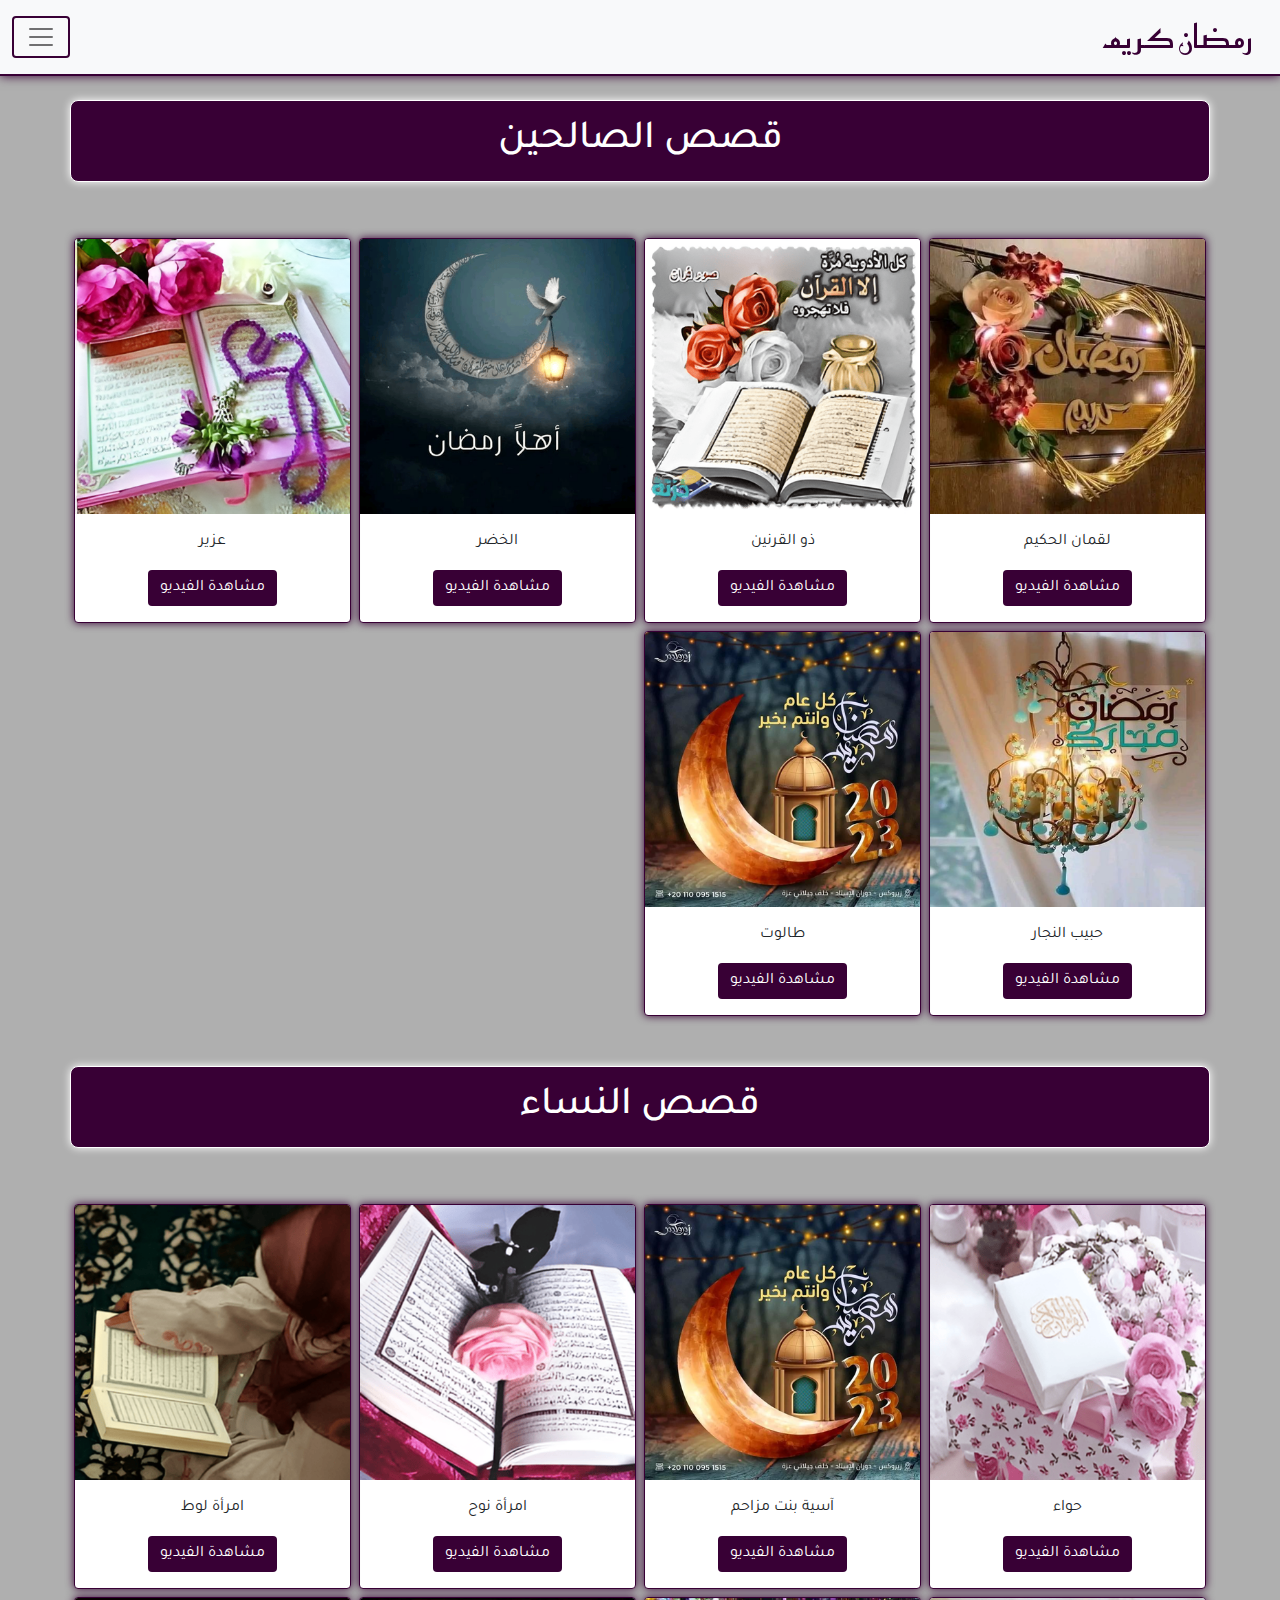
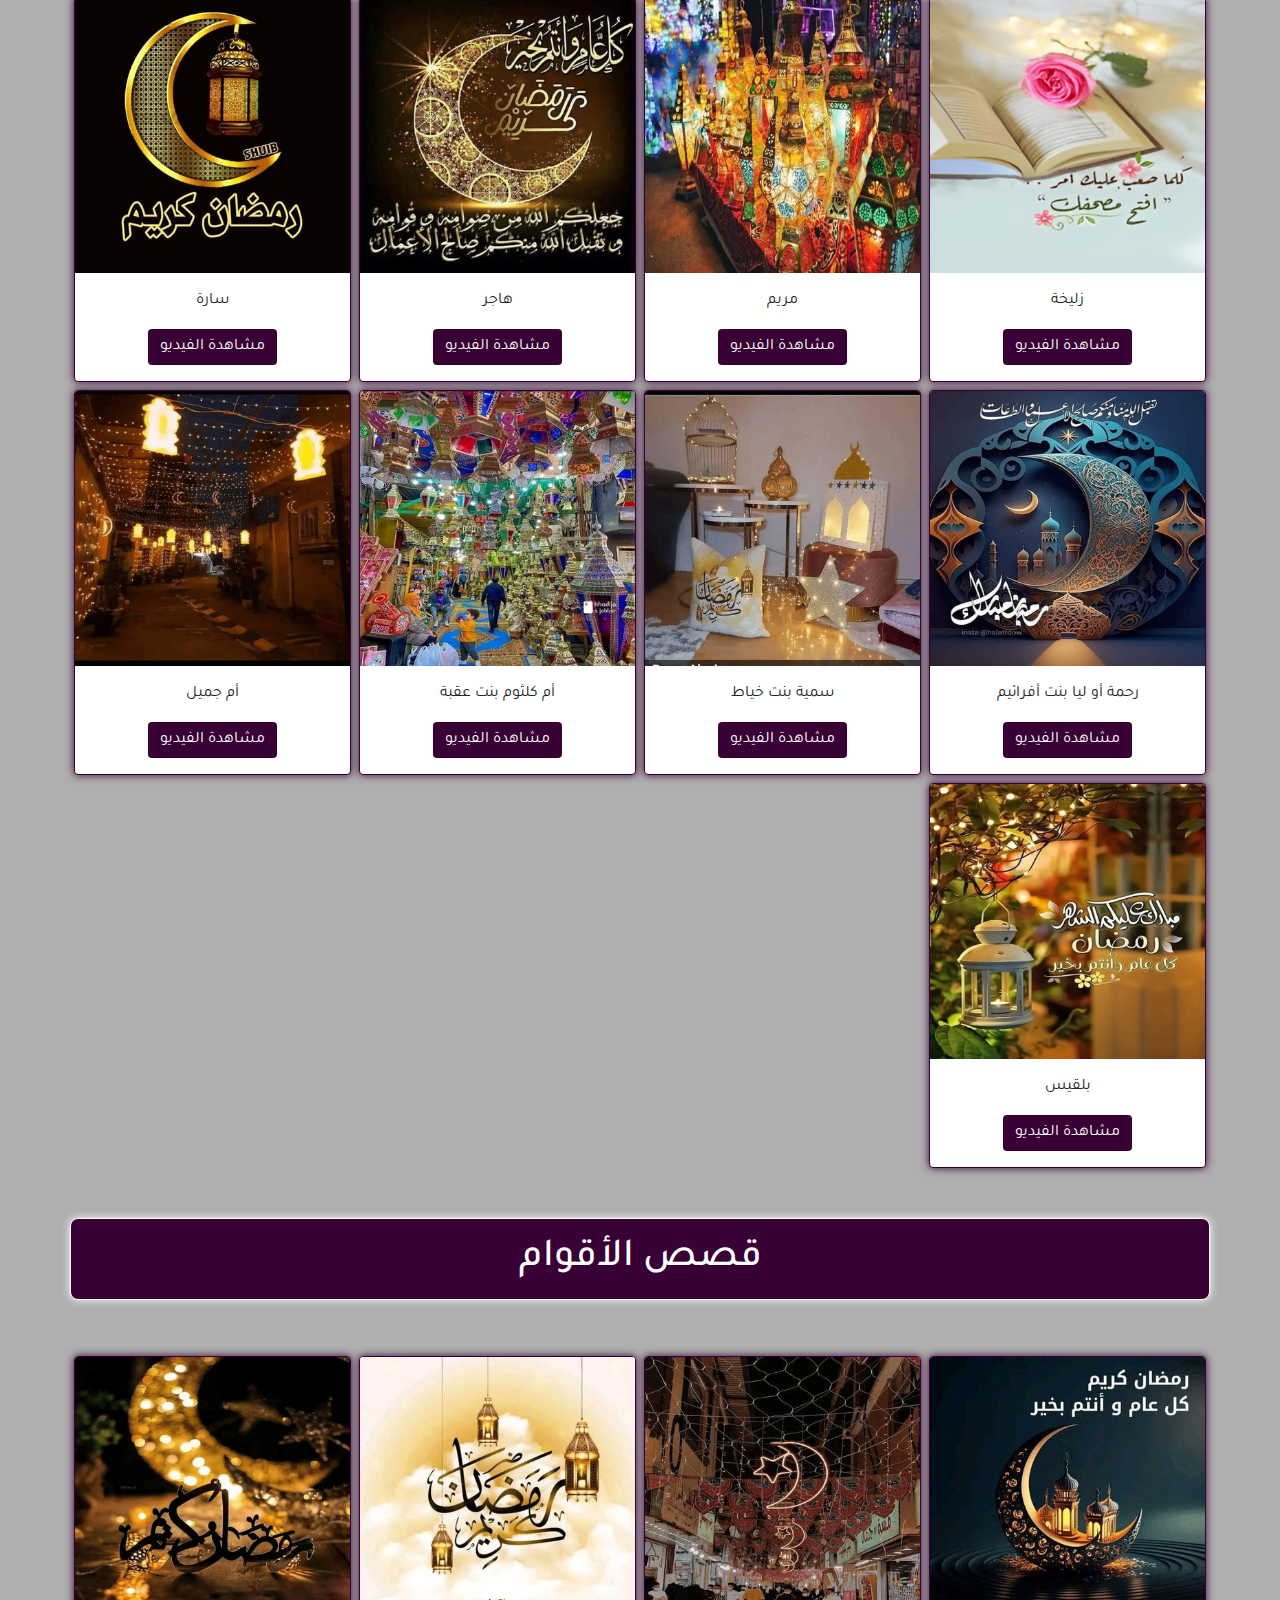
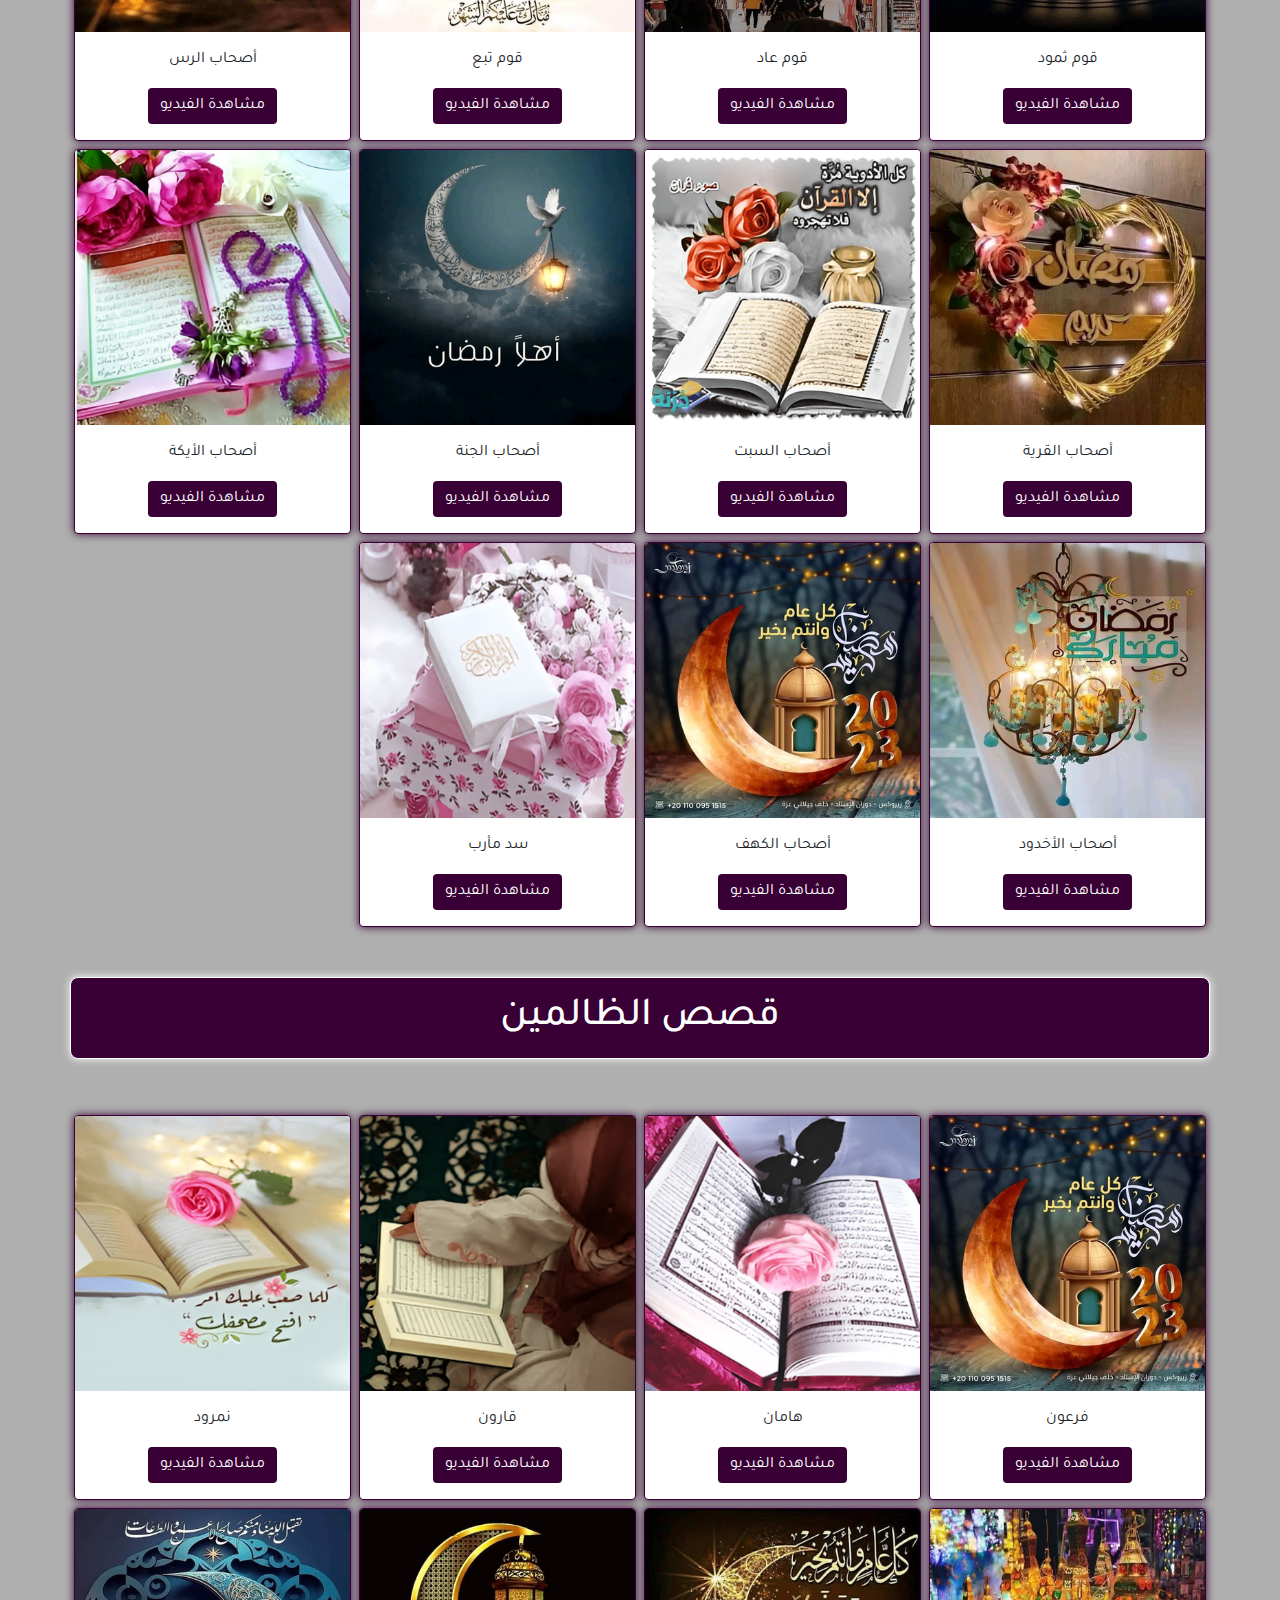
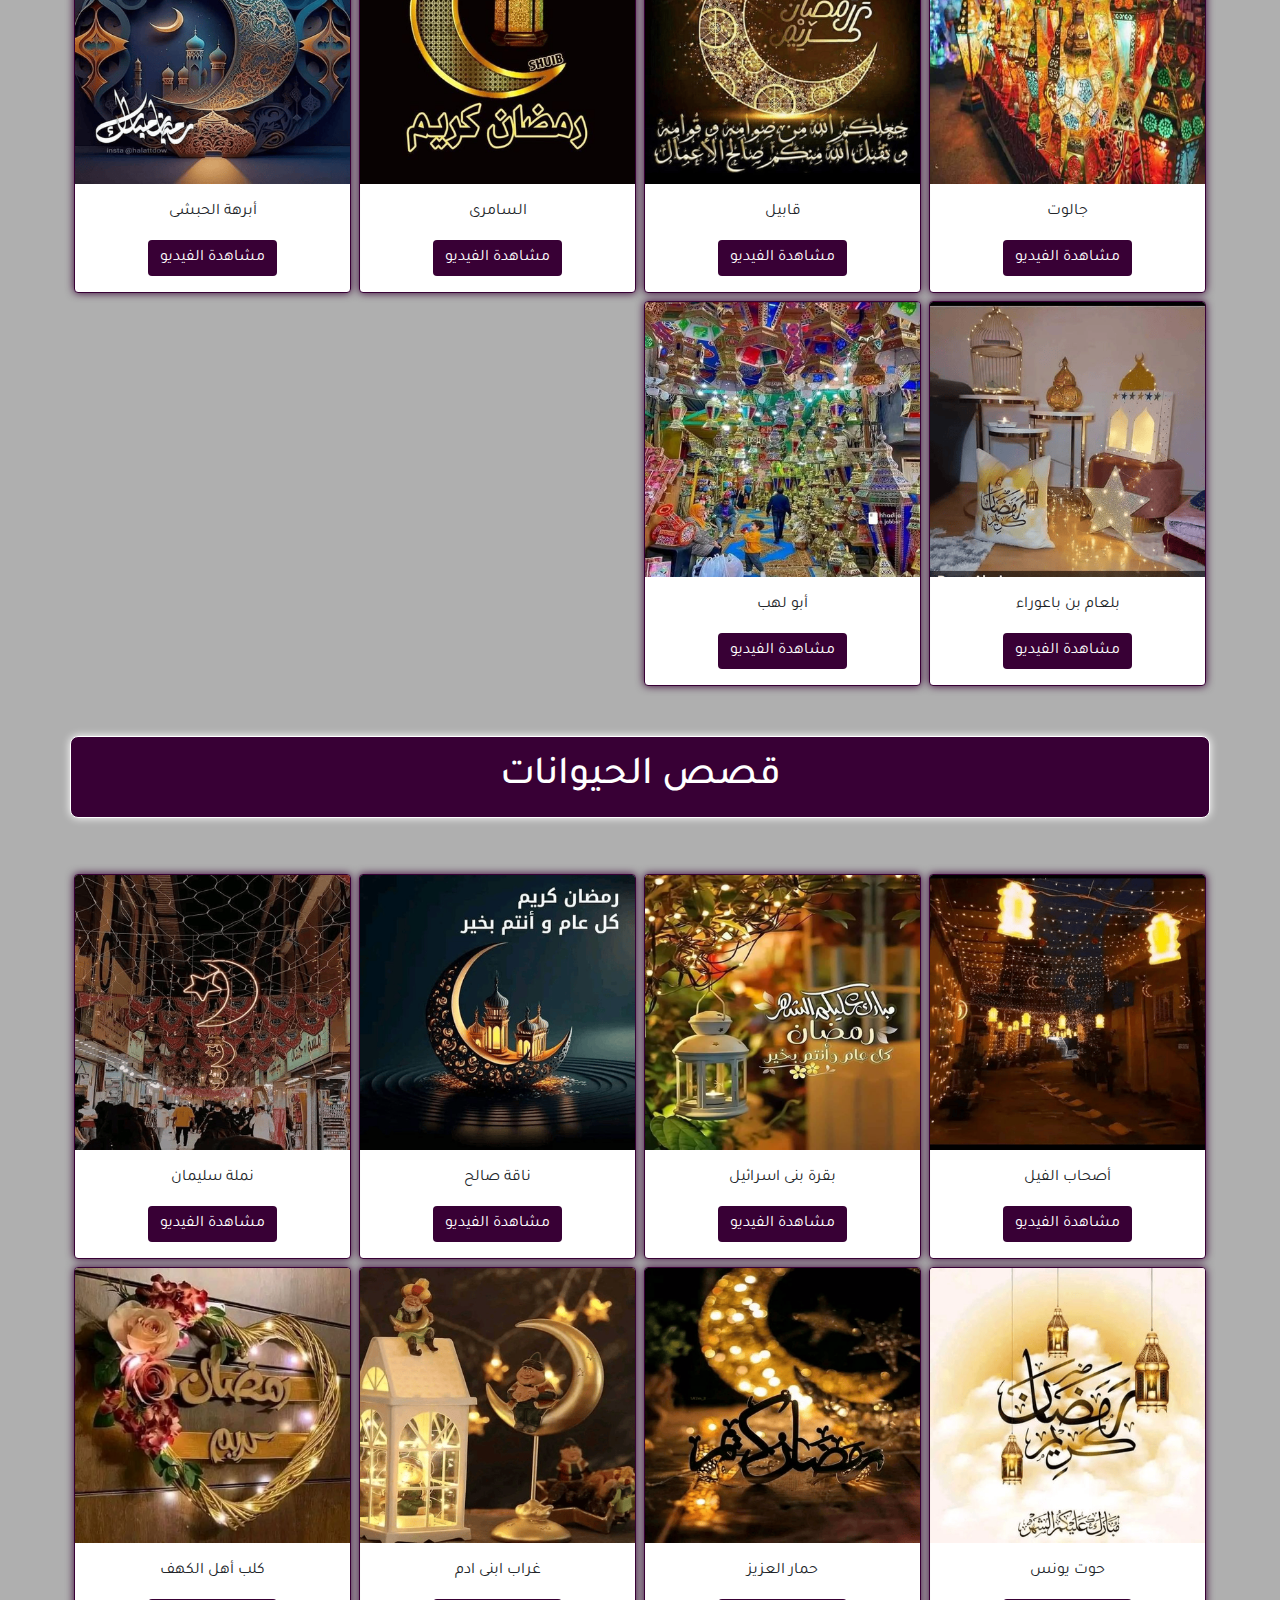
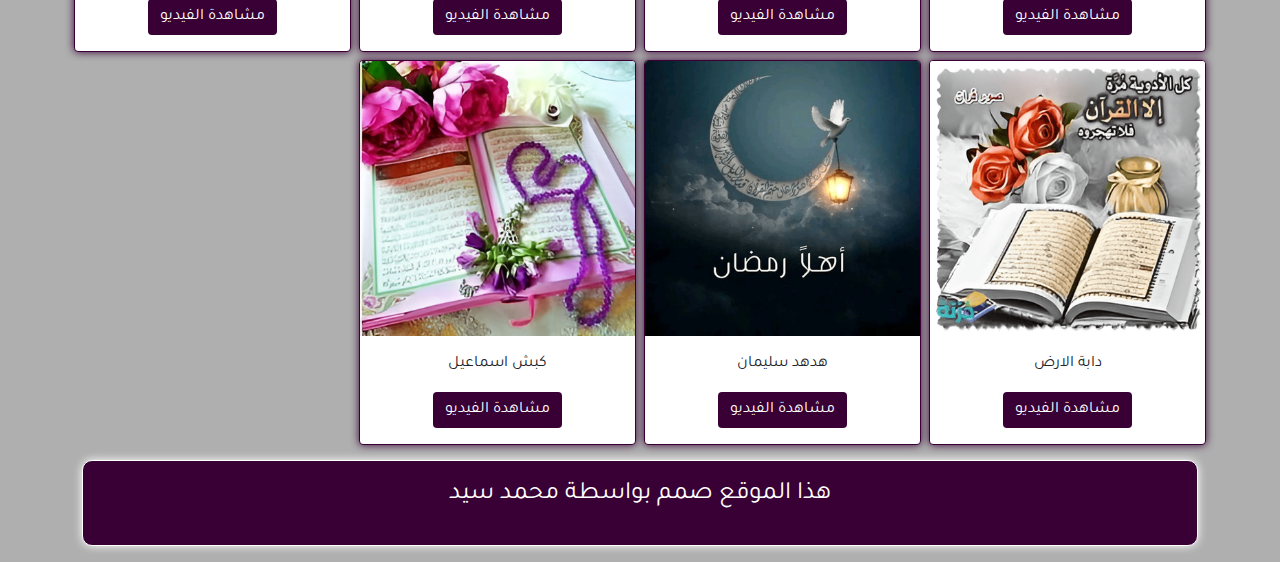
<file: الانسان.html>
<!DOCTYPE html>
<html dir="rtl">

<head>
  <meta charset="UTF-8">
  <meta http-equiv="X-UA-Compatible" content="IE=edge">
  <meta name="viewport" content="width=device-width, initial-scale=1.0">
  <title>قصص القران</title>
  <link rel="stylesheet" href="css/bootstrap.min.css">
  <link rel="stylesheet" href="css/style.css">
  <link rel="stylesheet" href="css/normalize.css">
  <link rel="stylesheet" href="css/all.min.css">
  <link rel="preconnect" href="https://fonts.googleapis.com">
  <link rel="preconnect" href="https://fonts.gstatic.com" crossorigin>
  <link
    href="https://fonts.googleapis.com/css2?family=Reem+Kufi:wght@400;500;600&family=Tajawal:wght@200;300;500;800&display=swap"
    rel="stylesheet">
</head>

<body>
  <nav class="navbar navbar-light bg-light fixed-top">
    <div class="container-fluid">
      <a class="navbar-brand fs-2" href="index.html">رمضان كريم</a>
      <button class="navbar-toggler" type="button" data-bs-toggle="offcanvas" data-bs-target="#offcanvasNavbar" aria-controls="offcanvasNavbar">
        <span class="navbar-toggler-icon"></span>
      </button>

      <div class="offcanvas offcanvas-end" tabindex="-1" id="offcanvasNavbar" aria-labelledby="offcanvasNavbarLabel">
        <div class="offcanvas-header">
          <h5 class="offcanvas-title fs-3" id="offcanvasNavbarLabel">رمضان كريم</h5>
          <button type="button" class="btn-close text-reset" data-bs-dismiss="offcanvas" aria-label="Close"></button>
        </div>
        <div class="offcanvas-body">
          <ul class="navbar-nav justify-content-end flex-grow-1 pe-3 text-center fs-4">
            <li class="nav-item mb-2">
              <a class="nav-link active " aria-current="page" href="القران.html">القران الكريم</a>
            </li>
            <li class="nav-item mb-2">
              <a class="nav-link active " aria-current="page" href="احاديث.html">علم الحديث</a>
            </li>
            <li class="nav-item mb-2">
              <a class="nav-link active " aria-current="page" href="الصحابة.html">قصص الصحابة</a>
            </li>
            <li class="nav-item mb-2">
              <a class="nav-link active " aria-current="page" href="الانبياء.html">قصص الانبياء</a>
            </li>
            <li class="nav-item mb-2">
              <a class="nav-link active " aria-current="page" href="منوعات.html">حكم وعبر </a>
            </li>

            <li class="nav-item mb-2">
              <a class="nav-link active " aria-current="page" href="الانسان.html">قصص القران الكريم</a>
            </li>
    
            <li class="nav-item mb-2">
              <a class="nav-link active " aria-current="page" href="مسلم.html">كونى مسلم</a>
            </li>
            <li class="nav-item mb-2">
              <a class="nav-link active " aria-current="page" href="الزواج.html">الزواج</a>
            </li>
            <li class="nav-item mb-2">
              <a class="nav-link active " aria-current="page" href="نساء.html">النساء</a>
            </li>
            </ul>
        
        </div>
      </div>
    </div>
  </nav>

  <p style="margin-top: 100px;" class="container p-3 h1 main-head">قصص الصالحين</p>

  <div class="container mt-5">
    <div class="row mt-5">




      <div class="col-sm-4 col-lg-3 col-md-4  g-2">
        <div class="card text-center">
          <img src="images/1.png" class="card-img-top" alt="...">
          <div class="card-body">

            <p class="card-text">لقمان الحكيم</p>
            <a href="https://www.youtube.com/watch?v=XmF7CBBtbZ4" class="btn btn-primary" target="_blank">مشاهدة الفيديو</a>
          </div>
        </div>
      </div>



      <div class="col-sm-4 col-lg-3 col-md-4  g-2">
        <div class="card text-center">
          <img src="images/2.png" class="card-img-top" alt="...">
          <div class="card-body">

            <p class="card-text">ذو القرنين</p>
            <a href="https://www.youtube.com/watch?v=vOBN4B2NebI" class="btn btn-primary" target="_blank">مشاهدة الفيديو</a>
          </div>
        </div>
      </div>



      <div class="col-sm-4 col-lg-3 col-md-4  g-2">
        <div class="card text-center">
          <img src="images/3.png" class="card-img-top" alt="...">
          <div class="card-body">

            <p class="card-text">الخضر</p>
            <a href="https://www.youtube.com/watch?v=kk7s8_GzWe4" class="btn btn-primary" target="_blank">مشاهدة الفيديو</a>
          </div>
        </div>
      </div>



      <div class="col-sm-4 col-lg-3 col-md-4  g-2">
        <div class="card text-center">
          <img src="images/4.png" class="card-img-top" alt="...">
          <div class="card-body">

            <p class="card-text">عزير</p>
            <a href="https://www.youtube.com/watch?v=ExqA-sCnaec" class="btn btn-primary" target="_blank">مشاهدة الفيديو</a>
          </div>
        </div>
      </div>


      <div class="col-sm-4 col-lg-3 col-md-4  g-2">
        <div class="card text-center">
          <img src="images/5.png" class="card-img-top" alt="...">
          <div class="card-body">

            <p class="card-text">حبيب النجار</p>
            <a href="https://www.youtube.com/watch?v=4Oqxa4laVsQ" class="btn btn-primary" target="_blank">مشاهدة الفيديو</a>
          </div>
        </div>
      </div>


      <div class="col-sm-4 col-lg-3 col-md-4  g-2">
        <div class="card text-center">
          <img src="images/6.png" class="card-img-top" alt="...">
          <div class="card-body">

            <p class="card-text">طالوت</p>
            <a href="https://www.youtube.com/watch?v=En_zSouPsw4" class="btn btn-primary" target="_blank">مشاهدة الفيديو</a>
          </div>
        </div>
      </div>


    



    </div>
  </div>


  <p style="margin-top: 50px;" class="container p-3 h1 main-head">قصص النساء</p>

  <div class="container mt-5">
    <div class="row mt-5">


      <div class="col-sm-4 col-lg-3 col-md-4  g-2">
        <div class="card text-center">
          <img src="images/7.png" class="card-img-top" alt="...">
          <div class="card-body">

            <p class="card-text">حواء</p>
            <a href="https://www.youtube.com/watch?v=uh02jNIqteI" class="btn btn-primary" target="_blank">مشاهدة الفيديو</a>
          </div>
        </div>
      </div>

      <div class="col-sm-4 col-lg-3 col-md-4  g-2">
        <div class="card text-center">
          <img src="images/8.png" class="card-img-top" alt="...">
          <div class="card-body">

            <p class="card-text">آسية بنت مزاحم</p>
            <a href="https://www.youtube.com/watch?v=HOTK5I3OrMA" class="btn btn-primary" target="_blank">مشاهدة الفيديو</a>
          </div>
        </div>
      </div>

      <div class="col-sm-4 col-lg-3 col-md-4  g-2">
        <div class="card text-center">
          <img src="images/9.png" class="card-img-top" alt="...">
          <div class="card-body">

            <p class="card-text">امرأة نوح</p>
            <a href="https://youtu.be/laNIfalHqR0" class="btn btn-primary" target="_blank">مشاهدة الفيديو</a>
          </div>
        </div>
      </div>


      <div class="col-sm-4 col-lg-3 col-md-4  g-2">
        <div class="card text-center">
          <img src="images/10.png" class="card-img-top" alt="...">
          <div class="card-body">

            <p class="card-text">امرأة لوط</p>
            <a href="https://youtu.be/o1Y7N68t0z4" class="btn btn-primary" target="_blank">مشاهدة الفيديو</a>
          </div>
        </div>
      </div>


      
      <div class="col-sm-4 col-lg-3 col-md-4  g-2">
        <div class="card text-center">
          <img src="images/11.png" class="card-img-top" alt="...">
          <div class="card-body">

            <p class="card-text">زليخة</p>
            <a href="https://www.youtube.com/watch?v=EiQ2h-cFM9k" class="btn btn-primary" target="_blank">مشاهدة الفيديو</a>
          </div>
        </div>
      </div>

      <div class="col-sm-4 col-lg-3 col-md-4  g-2">
        <div class="card text-center">
          <img src="images/12.png" class="card-img-top" alt="...">
          <div class="card-body">

            <p class="card-text">مريم</p>
            <a href="https://www.youtube.com/watch?v=Cc61hHDKD_k" class="btn btn-primary" target="_blank">مشاهدة الفيديو</a>
          </div>
        </div>
      </div>

      <div class="col-sm-4 col-lg-3 col-md-4  g-2">
        <div class="card text-center">
          <img src="images/13.png" class="card-img-top" alt="...">
          <div class="card-body">

            <p class="card-text">هاجر</p>
            <a href="https://www.youtube.com/watch?v=Cmh9FUnNza4" class="btn btn-primary" target="_blank">مشاهدة الفيديو</a>
          </div>
        </div>
      </div>


      <div class="col-sm-4 col-lg-3 col-md-4  g-2">
        <div class="card text-center">
          <img src="images/14.png" class="card-img-top" alt="...">
          <div class="card-body">

            <p class="card-text">سارة</p>
            <a href="https://www.youtube.com/watch?v=RyMgOqwJWsk" class="btn btn-primary" target="_blank">مشاهدة الفيديو</a>
          </div>
        </div>
      </div>

      
      <div class="col-sm-4 col-lg-3 col-md-4  g-2">
        <div class="card text-center">
          <img src="images/15.png" class="card-img-top" alt="...">
          <div class="card-body">

            <p class="card-text">رحمة أو ليا بنت أفرائيم</p>
            <a href="https://youtu.be/NJMkhQ-j0h0" class="btn btn-primary" target="_blank">مشاهدة الفيديو</a>
          </div>
        </div>
      </div>

      <div class="col-sm-4 col-lg-3 col-md-4  g-2">
        <div class="card text-center">
          <img src="images/16.png" class="card-img-top" alt="...">
          <div class="card-body">

            <p class="card-text">سمية بنت خياط</p>
            <a href="https://www.youtube.com/watch?v=NhtgvBy2-YA" class="btn btn-primary" target="_blank">مشاهدة الفيديو</a>
          </div>
        </div>
      </div>

      <div class="col-sm-4 col-lg-3 col-md-4  g-2">
        <div class="card text-center">
          <img src="images/17.png" class="card-img-top" alt="...">
          <div class="card-body">

            <p class="card-text">أم كلثوم بنت عقبة</p>
            <a href="https://youtu.be/z1L3FHkeBKQ" class="btn btn-primary" target="_blank">مشاهدة الفيديو</a>
          </div>
        </div>
      </div>


      <div class="col-sm-4 col-lg-3 col-md-4  g-2">
        <div class="card text-center">
          <img src="images/18.png" class="card-img-top" alt="...">
          <div class="card-body">

            <p class="card-text">أم جميل</p>
            <a href="https://youtu.be/hppwJUPqI5k" class="btn btn-primary" target="_blank">مشاهدة الفيديو</a>
          </div>
        </div>
      </div>

    
      <div class="col-sm-4 col-lg-3 col-md-4  g-2">
        <div class="card text-center">
          <img src="images/19.png" class="card-img-top" alt="...">
          <div class="card-body">

            <p class="card-text">بلقيس</p>
            <a href="https://www.youtube.com/watch?v=LX5kpnAwwn8" class="btn btn-primary" target="_blank">مشاهدة الفيديو</a>
          </div>
        </div>
      </div>
    </div>
  </div>


  
  <p style="margin-top: 50px;" class="container p-3 h1 main-head">قصص الأقوام</p>

  <div class="container mt-5">
    <div class="row mt-5">


      <div class="col-sm-4 col-lg-3 col-md-4  g-2">
        <div class="card text-center">
          <img src="images/20.png" class="card-img-top" alt="...">
          <div class="card-body">

            <p class="card-text">قوم ثمود</p>
            <a href="https://www.youtube.com/watch?v=u5nFEIqUU90" class="btn btn-primary" target="_blank">مشاهدة الفيديو</a>
          </div>
        </div>
      </div>

      <div class="col-sm-4 col-lg-3 col-md-4  g-2">
        <div class="card text-center">
          <img src="images/21.png" class="card-img-top" alt="...">
          <div class="card-body">

            <p class="card-text">قوم عاد</p>
            <a href="https://www.youtube.com/watch?v=9FG8cWmFi0M" class="btn btn-primary" target="_blank">مشاهدة الفيديو</a>
          </div>
        </div>
      </div>

      <div class="col-sm-4 col-lg-3 col-md-4  g-2">
        <div class="card text-center">
          <img src="images/22.png" class="card-img-top" alt="...">
          <div class="card-body">

            <p class="card-text">قوم تبع</p>
            <a href="https://www.youtube.com/watch?v=7es8xzlPV3A" class="btn btn-primary" target="_blank">مشاهدة الفيديو</a>
          </div>
        </div>
      </div>


      <div class="col-sm-4 col-lg-3 col-md-4  g-2">
        <div class="card text-center">
          <img src="images/23.png" class="card-img-top" alt="...">
          <div class="card-body">

            <p class="card-text">أصحاب الرس</p>
            <a href="https://www.youtube.com/watch?v=kfaXqNJkE5k" class="btn btn-primary" target="_blank">مشاهدة الفيديو</a>
          </div>
        </div>
      </div>


      
      <div class="col-sm-4 col-lg-3 col-md-4  g-2">
        <div class="card text-center">
          <img src="images/1.png" class="card-img-top" alt="...">
          <div class="card-body">

            <p class="card-text">أصحاب القرية</p>
            <a href="https://www.youtube.com/watch?v=Xp0jKSW4Af0" class="btn btn-primary" target="_blank">مشاهدة الفيديو</a>
          </div>
        </div>
      </div>

      <div class="col-sm-4 col-lg-3 col-md-4  g-2">
        <div class="card text-center">
          <img src="images/2.png" class="card-img-top" alt="...">
          <div class="card-body">

            <p class="card-text">أصحاب السبت</p>
            <a href="https://www.youtube.com/watch?v=OVVwWyNvGss" class="btn btn-primary" target="_blank">مشاهدة الفيديو</a>
          </div>
        </div>
      </div>

      <div class="col-sm-4 col-lg-3 col-md-4  g-2">
        <div class="card text-center">
          <img src="images/3.png" class="card-img-top" alt="...">
          <div class="card-body">

            <p class="card-text">أصحاب الجنة</p>
            <a href="https://www.youtube.com/watch?v=G-D4yxxebGs" class="btn btn-primary" target="_blank">مشاهدة الفيديو</a>
          </div>
        </div>
      </div>


      <div class="col-sm-4 col-lg-3 col-md-4  g-2">
        <div class="card text-center">
          <img src="images/4.png" class="card-img-top" alt="...">
          <div class="card-body">

            <p class="card-text">أصحاب الأيكة</p>
            <a href="https://www.youtube.com/watch?v=FNMQ9AH9mMg" class="btn btn-primary" target="_blank">مشاهدة الفيديو</a>
          </div>
        </div>
      </div>


      
      <div class="col-sm-4 col-lg-3 col-md-4  g-2">
        <div class="card text-center">
          <img src="images/5.png" class="card-img-top" alt="...">
          <div class="card-body">

            <p class="card-text">أصحاب الأخدود</p>
            <a href="https://www.youtube.com/watch?v=EAZrIv6ILMU" class="btn btn-primary" target="_blank">مشاهدة الفيديو</a>
          </div>
        </div>
      </div>

      <div class="col-sm-4 col-lg-3 col-md-4  g-2">
        <div class="card text-center">
          <img src="images/6.png" class="card-img-top" alt="...">
          <div class="card-body">

            <p class="card-text">أصحاب الكهف</p>
            <a href="https://www.youtube.com/watch?v=v4gIsxgobJc" class="btn btn-primary" target="_blank">مشاهدة الفيديو</a>
          </div>
        </div>
      </div>

      <div class="col-sm-4 col-lg-3 col-md-4  g-2">
        <div class="card text-center">
          <img src="images/7.png" class="card-img-top" alt="...">
          <div class="card-body">

            <p class="card-text">سد مأرب</p>
            <a href="https://www.youtube.com/watch?v=lzcuPS4P_nc" class="btn btn-primary" target="_blank">مشاهدة الفيديو</a>
          </div>
        </div>
      </div>


    </div>
  </div>


  <p style="margin-top: 50px;" class="container p-3 h1 main-head">قصص الظالمين</p>

  <div class="container mt-5">
    <div class="row mt-5">


      <div class="col-sm-4 col-lg-3 col-md-4  g-2">
        <div class="card text-center">
          <img src="images/8.png" class="card-img-top" alt="...">
          <div class="card-body">

            <p class="card-text">فرعون</p>
            <a href="https://www.youtube.com/watch?v=H-slCiInHQc" class="btn btn-primary" target="_blank">مشاهدة الفيديو</a>
          </div>
        </div>
      </div>

      <div class="col-sm-4 col-lg-3 col-md-4  g-2">
        <div class="card text-center">
          <img src="images/9.png" class="card-img-top" alt="...">
          <div class="card-body">

            <p class="card-text">هامان</p>
            <a href="https://youtu.be/cvznqlLdkog" class="btn btn-primary" target="_blank">مشاهدة الفيديو</a>
          </div>
        </div>
      </div>

      <div class="col-sm-4 col-lg-3 col-md-4  g-2">
        <div class="card text-center">
          <img src="images/10.png" class="card-img-top" alt="...">
          <div class="card-body">

            <p class="card-text">قارون</p>
            <a href="https://www.youtube.com/watch?v=rfNrTM2c6Lw" class="btn btn-primary" target="_blank">مشاهدة الفيديو</a>
          </div>
        </div>
      </div>


      <div class="col-sm-4 col-lg-3 col-md-4  g-2">
        <div class="card text-center">
          <img src="images/11.png" class="card-img-top" alt="...">
          <div class="card-body">

            <p class="card-text">نمرود</p>
            <a href="https://www.youtube.com/watch?v=TjHeBDMcMWQ" class="btn btn-primary" target="_blank">مشاهدة الفيديو</a>
          </div>
        </div>
      </div>

      <div class="col-sm-4 col-lg-3 col-md-4  g-2">
        <div class="card text-center">
          <img src="images/12.png" class="card-img-top" alt="...">
          <div class="card-body">

            <p class="card-text">جالوت</p>
            <a href="https://www.youtube.com/watch?v=En_zSouPsw4" class="btn btn-primary" target="_blank">مشاهدة الفيديو</a>
          </div>
        </div>
      </div>

      <div class="col-sm-4 col-lg-3 col-md-4  g-2">
        <div class="card text-center">
          <img src="images/13.png" class="card-img-top" alt="...">
          <div class="card-body">

            <p class="card-text">قابيل</p>
            <a href="https://www.youtube.com/watch?v=ovKygqwV3Ew" class="btn btn-primary" target="_blank">مشاهدة الفيديو</a>
          </div>
        </div>
      </div>

      <div class="col-sm-4 col-lg-3 col-md-4  g-2">
        <div class="card text-center">
          <img src="images/14.png" class="card-img-top" alt="...">
          <div class="card-body">

            <p class="card-text">السامرى</p>
            <a href="https://www.youtube.com/watch?v=Eyo73qPpRVM" class="btn btn-primary" target="_blank">مشاهدة الفيديو</a>
          </div>
        </div>
      </div>


      <div class="col-sm-4 col-lg-3 col-md-4  g-2">
        <div class="card text-center">
          <img src="images/15.png" class="card-img-top" alt="...">
          <div class="card-body">

            <p class="card-text">أبرهة الحبشى</p>
            <a href="https://www.youtube.com/watch?v=MlxPdKi9Yz8" class="btn btn-primary" target="_blank">مشاهدة الفيديو</a>
          </div>
        </div>
      </div>


      <div class="col-sm-4 col-lg-3 col-md-4  g-2">
        <div class="card text-center">
          <img src="images/16.png" class="card-img-top" alt="...">
          <div class="card-body">

            <p class="card-text">بلعام بن باعوراء</p>
            <a href="https://www.youtube.com/watch?v=1bnyy1NFDKU" class="btn btn-primary" target="_blank">مشاهدة الفيديو</a>
          </div>
        </div>
      </div>

      <div class="col-sm-4 col-lg-3 col-md-4  g-2">
        <div class="card text-center">
          <img src="images/17.png" class="card-img-top" alt="...">
          <div class="card-body">

            <p class="card-text">أبو لهب</p>
            <a href="https://www.youtube.com/watch?v=AZIORXH64wg" class="btn btn-primary" target="_blank">مشاهدة الفيديو</a>
          </div>
        </div>
      </div>



    </div>
  </div>



  <p style="margin-top: 50px;" class="container p-3 h1 main-head">قصص الحيوانات</p>

  <div class="container mt-5 mb-3">
    <div class="row mt-5">


      <div class="col-sm-4 col-lg-3 col-md-4  g-2">
        <div class="card text-center">
          <img src="images/18.png" class="card-img-top" alt="...">
          <div class="card-body">

            <p class="card-text">أصحاب الفيل</p>
            <a href="https://www.youtube.com/watch?v=ejJm-LH-Lsc" class="btn btn-primary" target="_blank">مشاهدة الفيديو</a>
          </div>
        </div>
      </div>

      <div class="col-sm-4 col-lg-3 col-md-4  g-2">
        <div class="card text-center">
          <img src="images/19.png" class="card-img-top" alt="...">
          <div class="card-body">

            <p class="card-text">بقرة بنى اسرائيل</p>
            <a href="https://www.youtube.com/watch?v=Dg-M8YaKHAY" class="btn btn-primary" target="_blank">مشاهدة الفيديو</a>
          </div>
        </div>
      </div>

      <div class="col-sm-4 col-lg-3 col-md-4  g-2">
        <div class="card text-center">
          <img src="images/20.png" class="card-img-top" alt="...">
          <div class="card-body">

            <p class="card-text">ناقة صالح</p>
            <a href="https://www.youtube.com/watch?v=Miq1nD4q4qE" class="btn btn-primary" target="_blank">مشاهدة الفيديو</a>
          </div>
        </div>
      </div>


      <div class="col-sm-4 col-lg-3 col-md-4  g-2">
        <div class="card text-center">
          <img src="images/21.png" class="card-img-top" alt="...">
          <div class="card-body">

            <p class="card-text">نملة سليمان</p>
            <a href="https://www.youtube.com/watch?v=SmU4qPFtb_s" class="btn btn-primary" target="_blank">مشاهدة الفيديو</a>
          </div>
        </div>
      </div>

      <div class="col-sm-4 col-lg-3 col-md-4  g-2">
        <div class="card text-center">
          <img src="images/22.png" class="card-img-top" alt="...">
          <div class="card-body">

            <p class="card-text">حوت يونس</p>
            <a href="https://www.youtube.com/watch?v=O8o2q4pulFk" class="btn btn-primary" target="_blank">مشاهدة الفيديو</a>
          </div>
        </div>
      </div>

      <div class="col-sm-4 col-lg-3 col-md-4  g-2">
        <div class="card text-center">
          <img src="images/23.png" class="card-img-top" alt="...">
          <div class="card-body">

            <p class="card-text">حمار العزيز</p>
            <a href="https://www.youtube.com/watch?v=zBqI9XF0ReI" class="btn btn-primary" target="_blank">مشاهدة الفيديو</a>
          </div>
        </div>
      </div>

      <div class="col-sm-4 col-lg-3 col-md-4  g-2">
        <div class="card text-center">
          <img src="images/24.png" class="card-img-top" alt="...">
          <div class="card-body">

            <p class="card-text">غراب ابنى ادم</p>
            <a href="https://youtu.be/w0eOZDK7QP8" class="btn btn-primary" target="_blank">مشاهدة الفيديو</a>
          </div>
        </div>
      </div>


      <div class="col-sm-4 col-lg-3 col-md-4  g-2">
        <div class="card text-center">
          <img src="images/1.png" class="card-img-top" alt="...">
          <div class="card-body">

            <p class="card-text">كلب أهل الكهف</p>
            <a href="https://youtu.be/_-BdBb5xf-8" class="btn btn-primary" target="_blank">مشاهدة الفيديو</a>
          </div>
        </div>
      </div>


      <div class="col-sm-4 col-lg-3 col-md-4  g-2">
        <div class="card text-center">
          <img src="images/2.png" class="card-img-top" alt="...">
          <div class="card-body">

            <p class="card-text">دابة الارض</p>
            <a href="https://www.youtube.com/watch?v=EcnH0JZfQ10" class="btn btn-primary" target="_blank">مشاهدة الفيديو</a>
          </div>
        </div>
      </div>

      <div class="col-sm-4 col-lg-3 col-md-4  g-2">
        <div class="card text-center">
          <img src="images/3.png" class="card-img-top" alt="...">
          <div class="card-body">

            <p class="card-text">هدهد سليمان</p>
            <a href="https://www.youtube.com/watch?v=G2xxcsB-Gqs" class="btn btn-primary" target="_blank">مشاهدة الفيديو</a>
          </div>
        </div>
      </div>

      <div class="col-sm-4 col-lg-3 col-md-4  g-2">
        <div class="card text-center">
          <img src="images/4.png" class="card-img-top" alt="...">
          <div class="card-body">

            <p class="card-text">كبش اسماعيل</p>
            <a href="https://www.youtube.com/watch?v=GP1Y__ogxyg" class="btn btn-primary" target="_blank">مشاهدة الفيديو</a>
          </div>
        </div>
      </div>



    </div>

    <div class="footer">
      <p>هذا الموقع صمم بواسطة محمد سيد </p>
    </div>
  </div>



  <button class="up fs-3">up</button>
  <script src="js/bootstrap.bundle.min.js"></script>
  <script src="js/all.min.js"></script>
  <script src="js/main.js"></script>
</body>

</html>
</file>
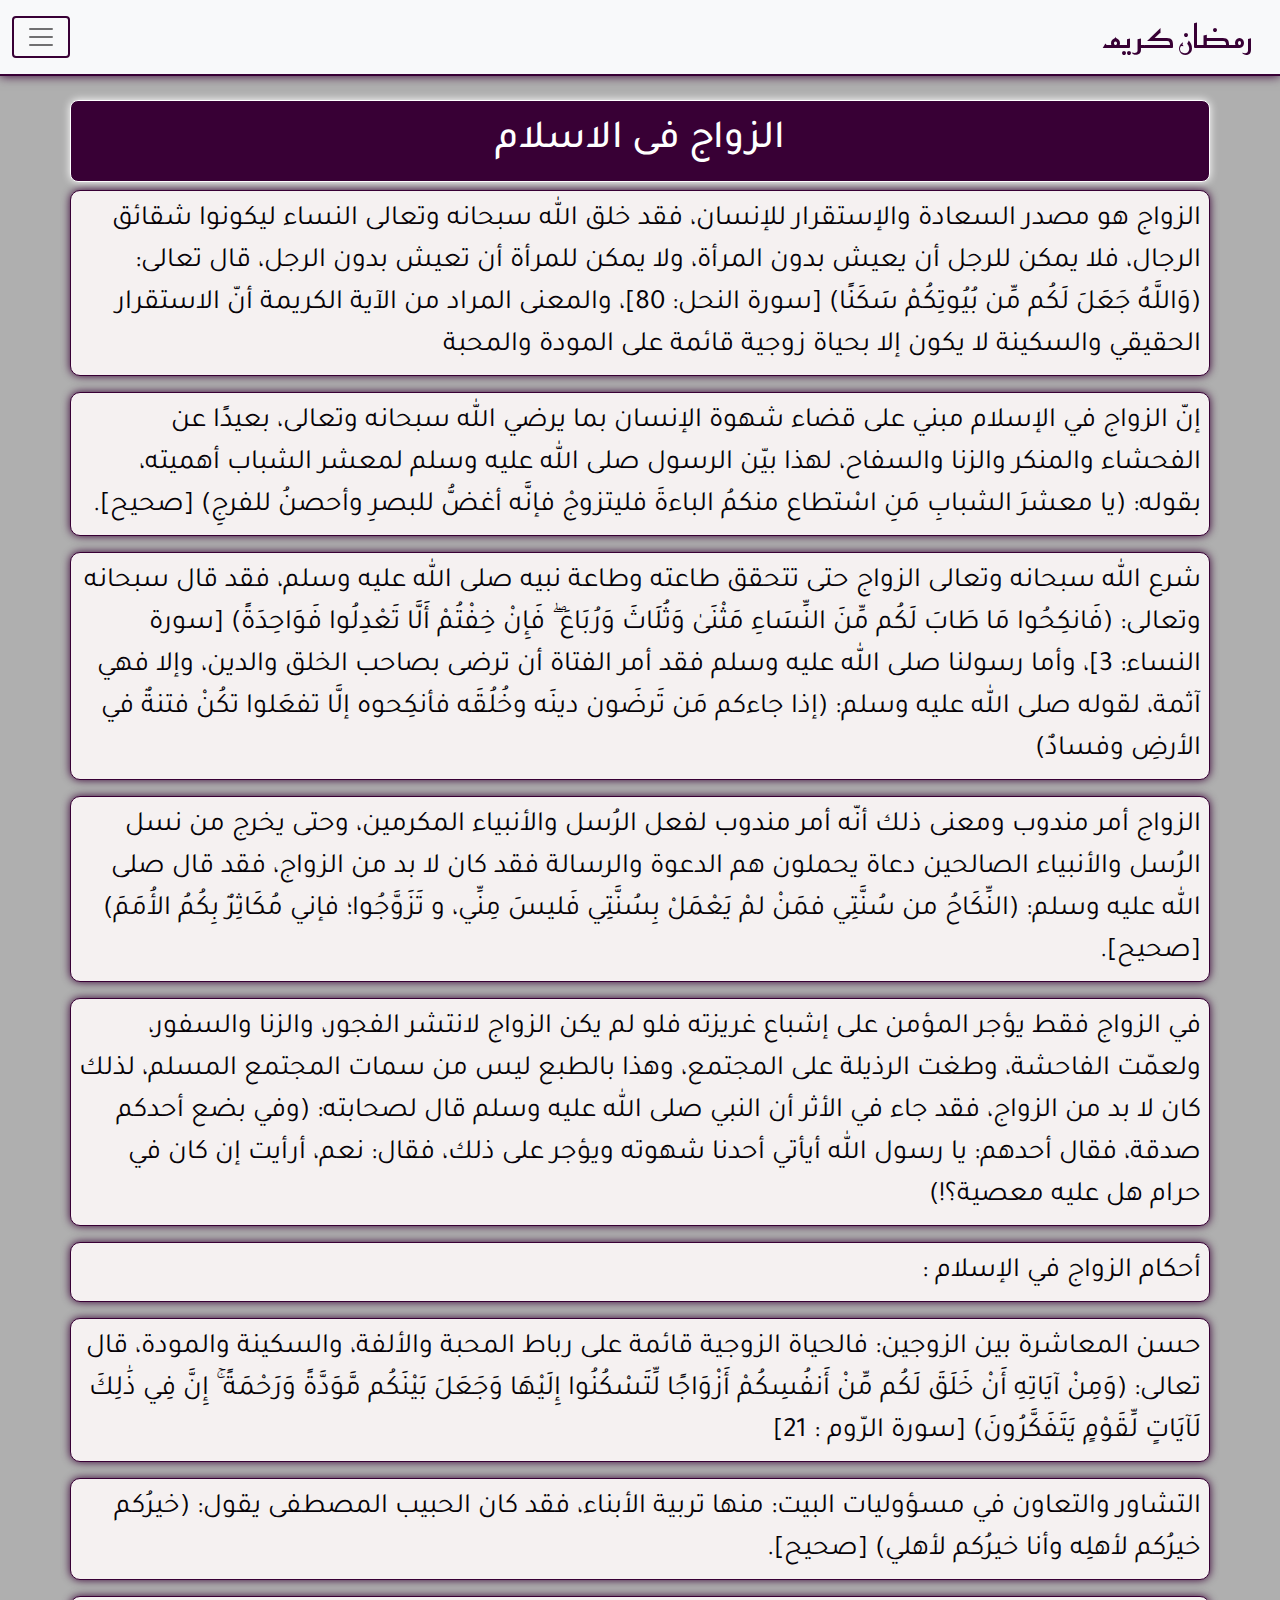
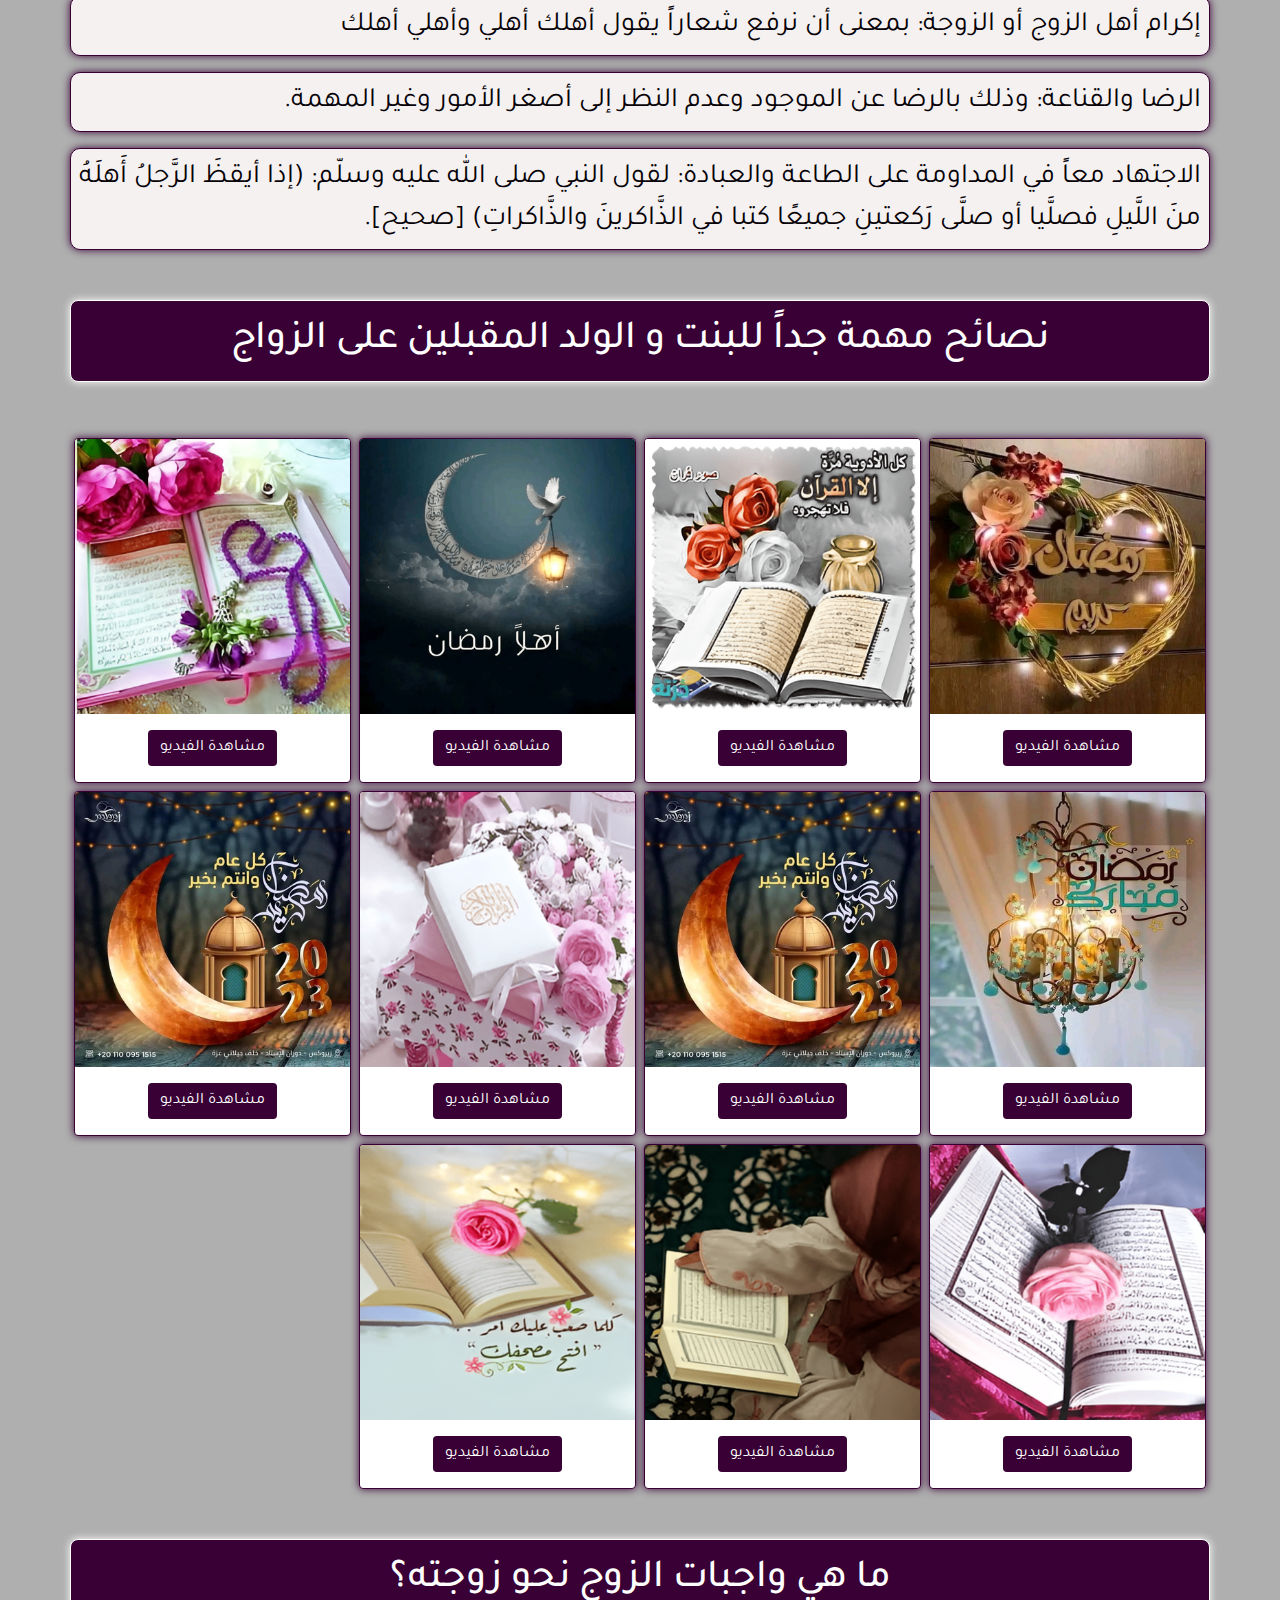
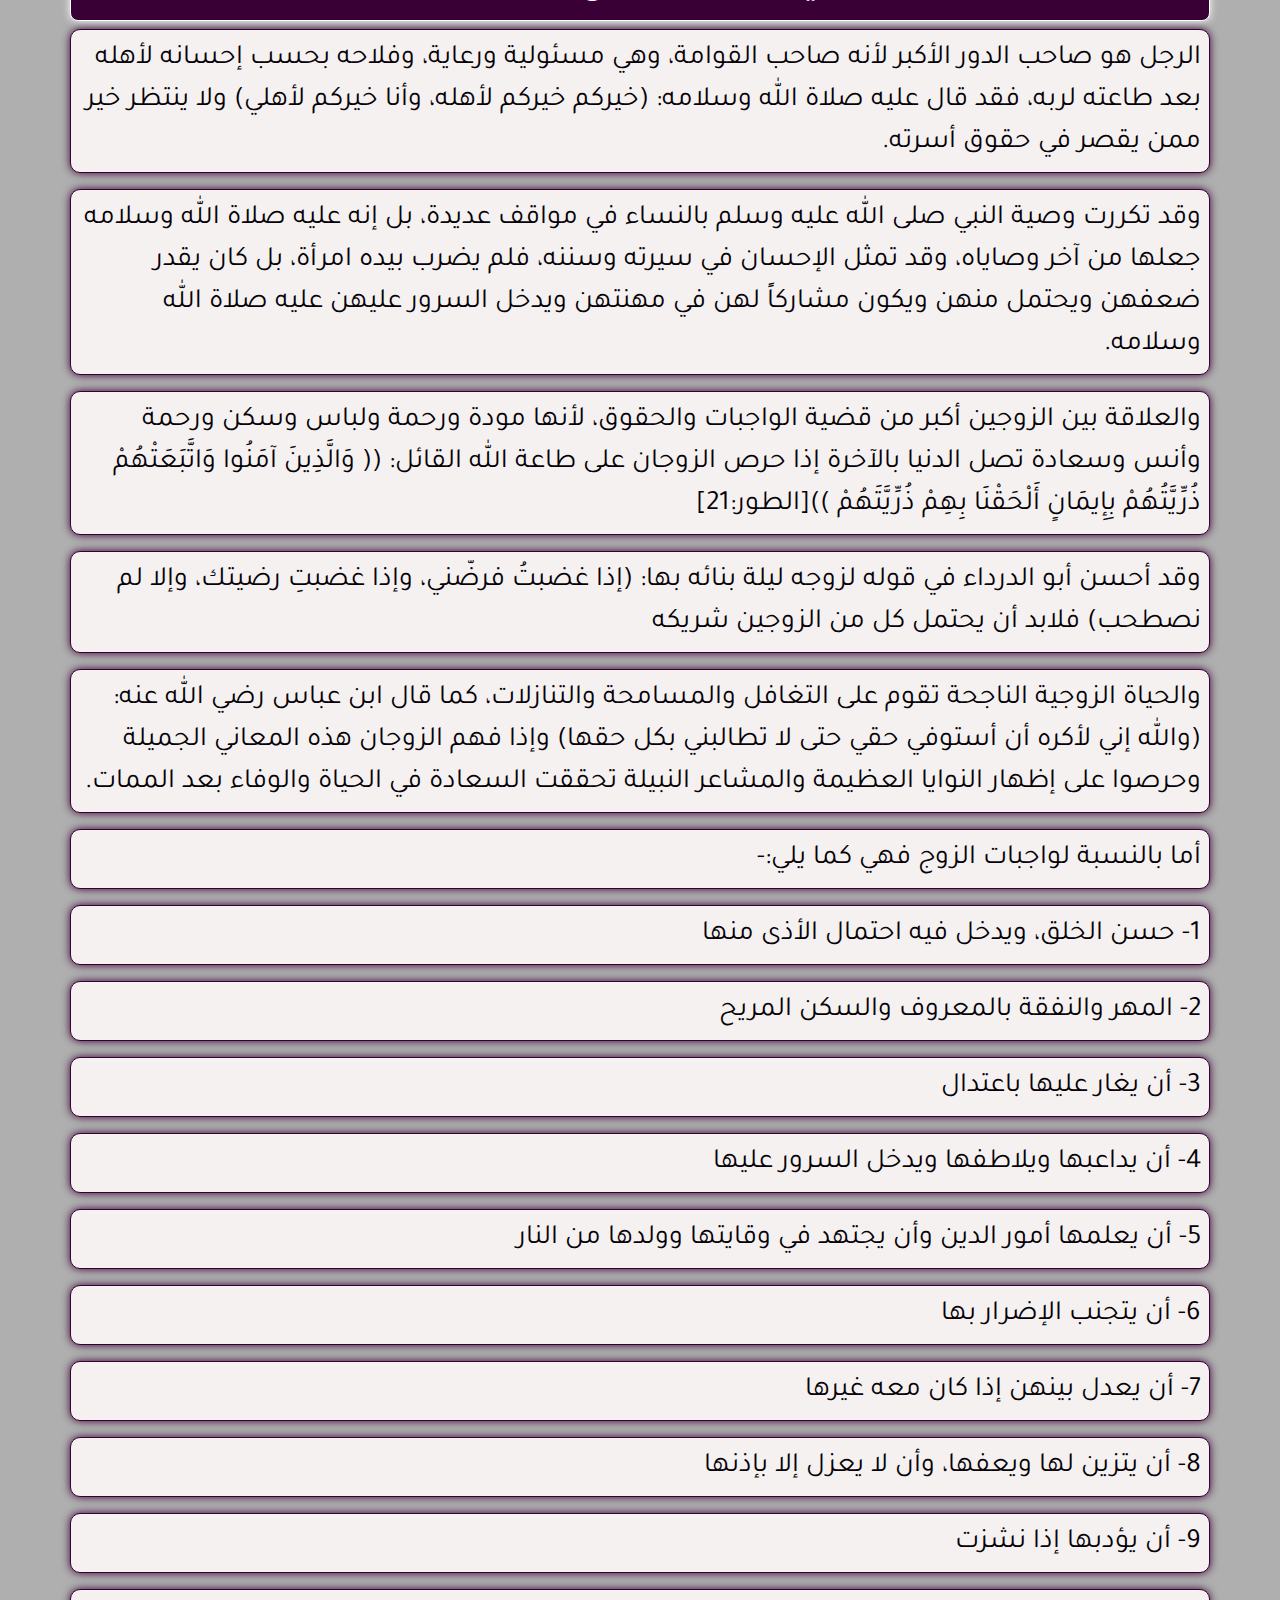
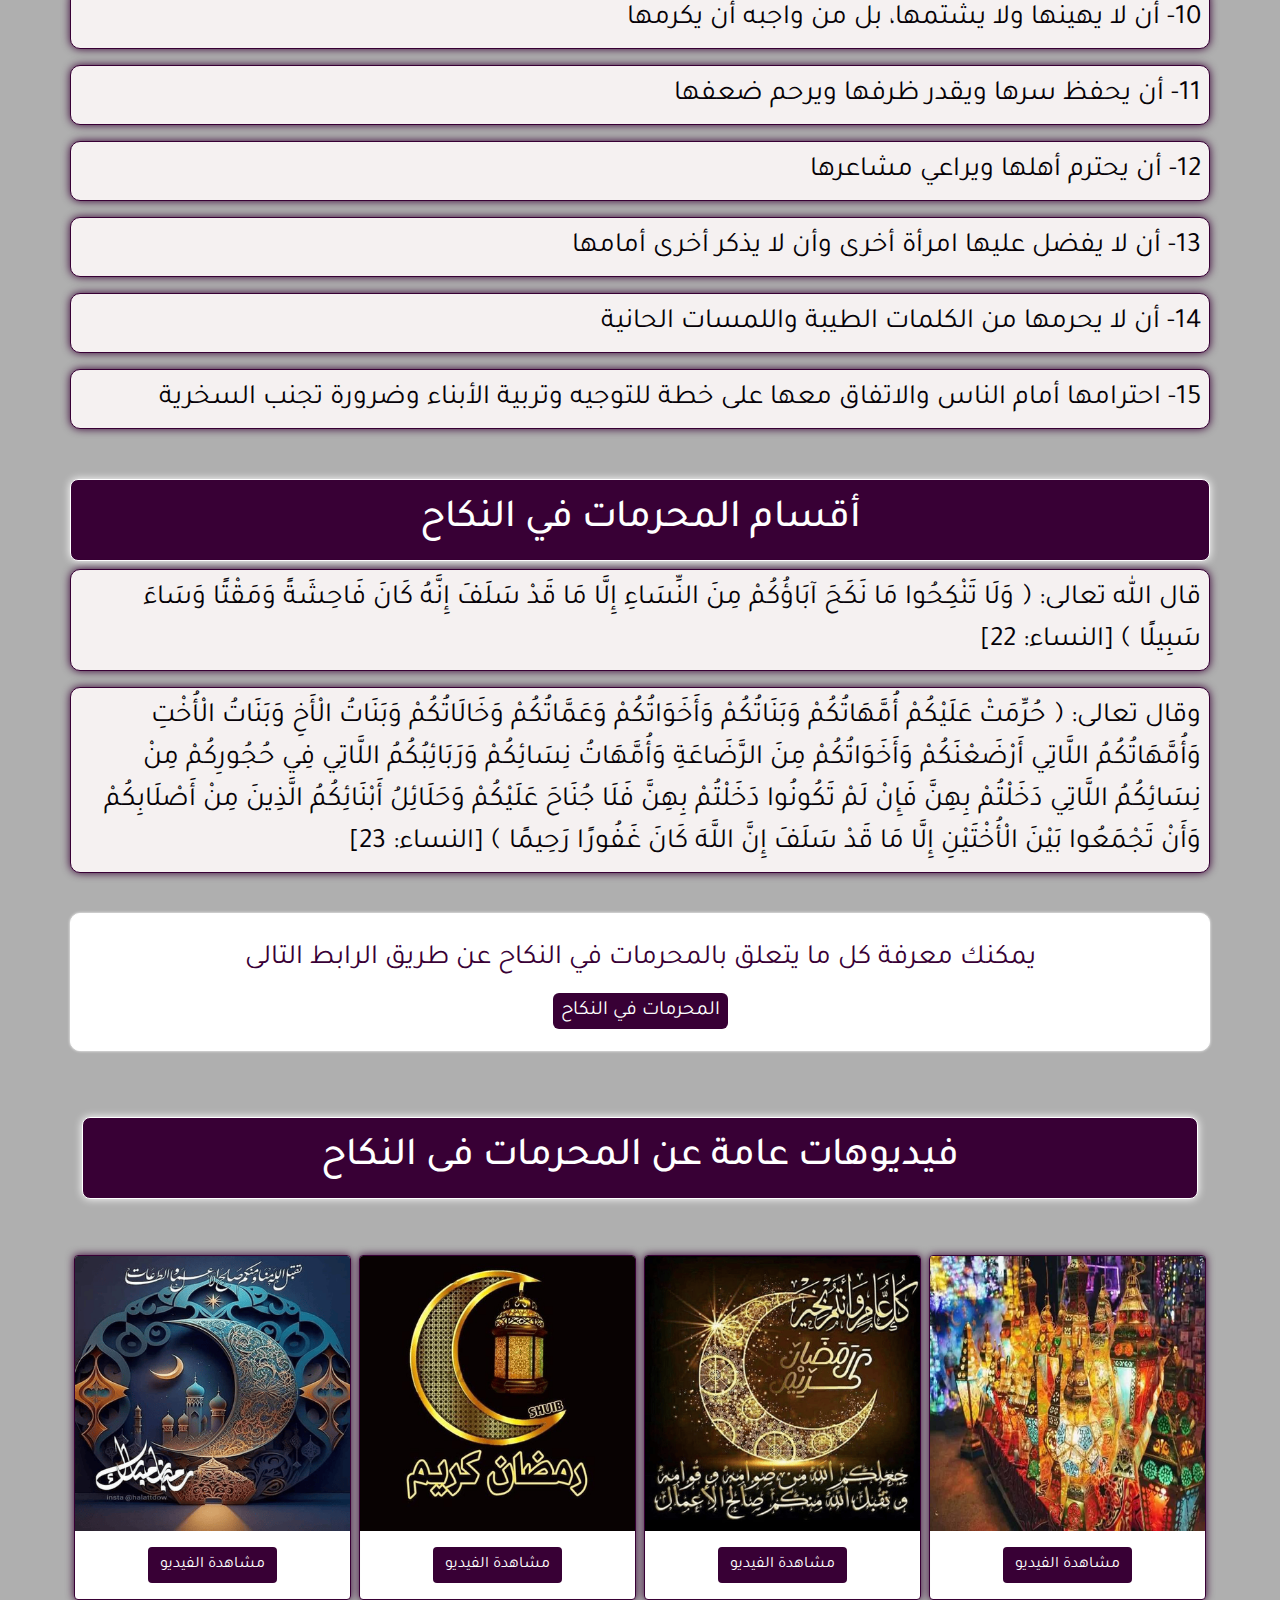
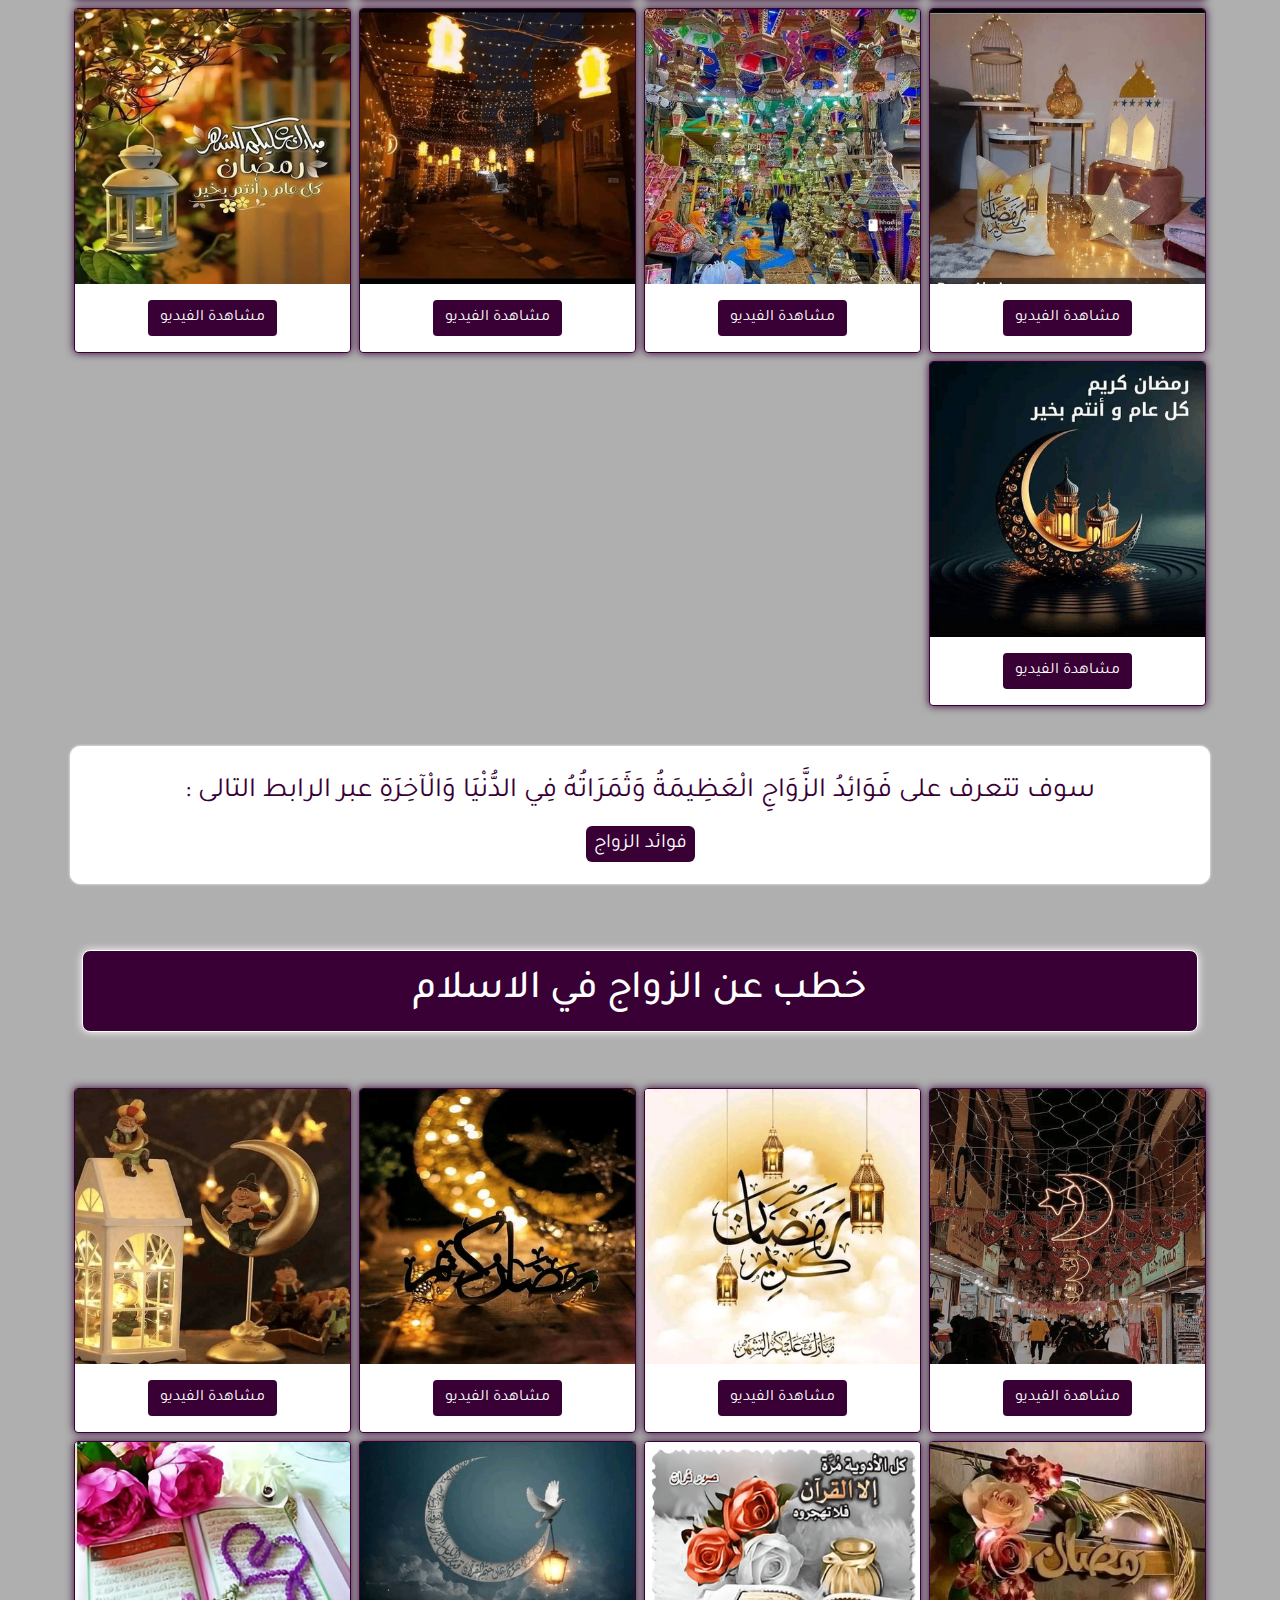
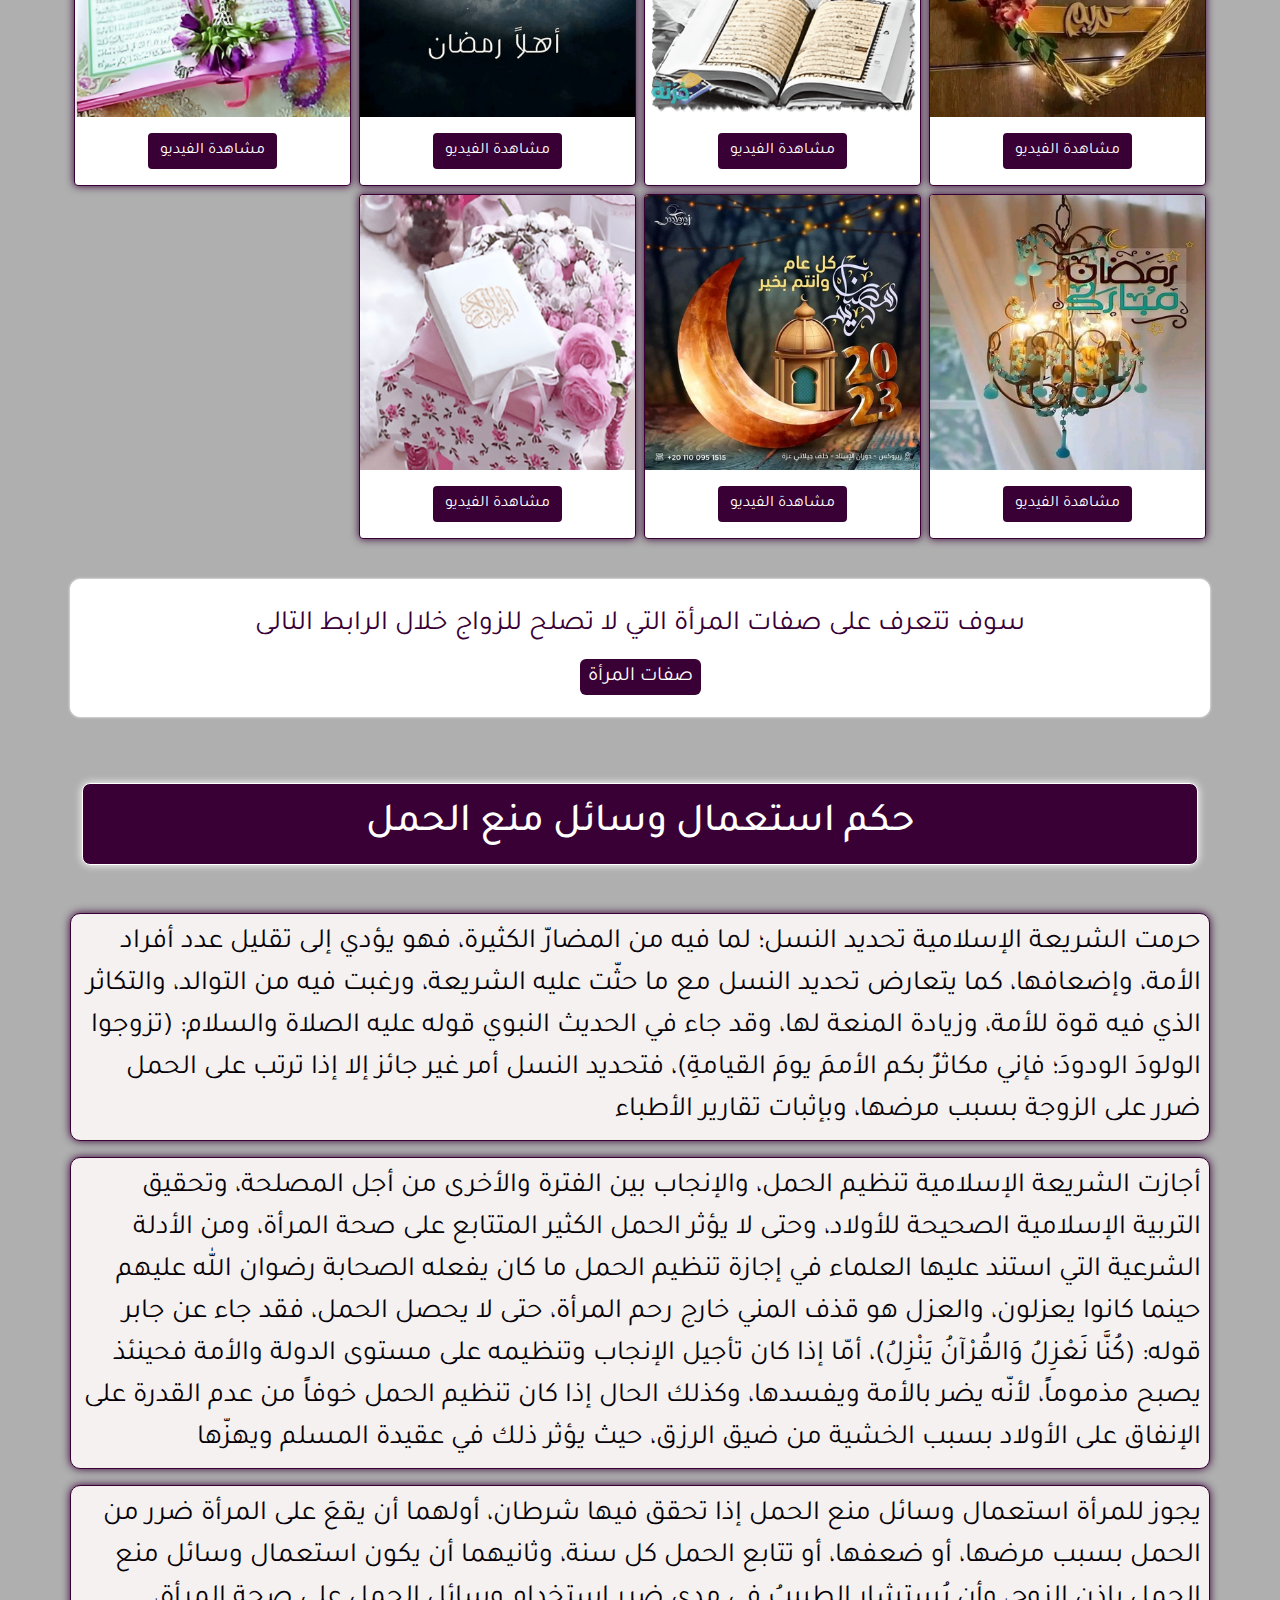
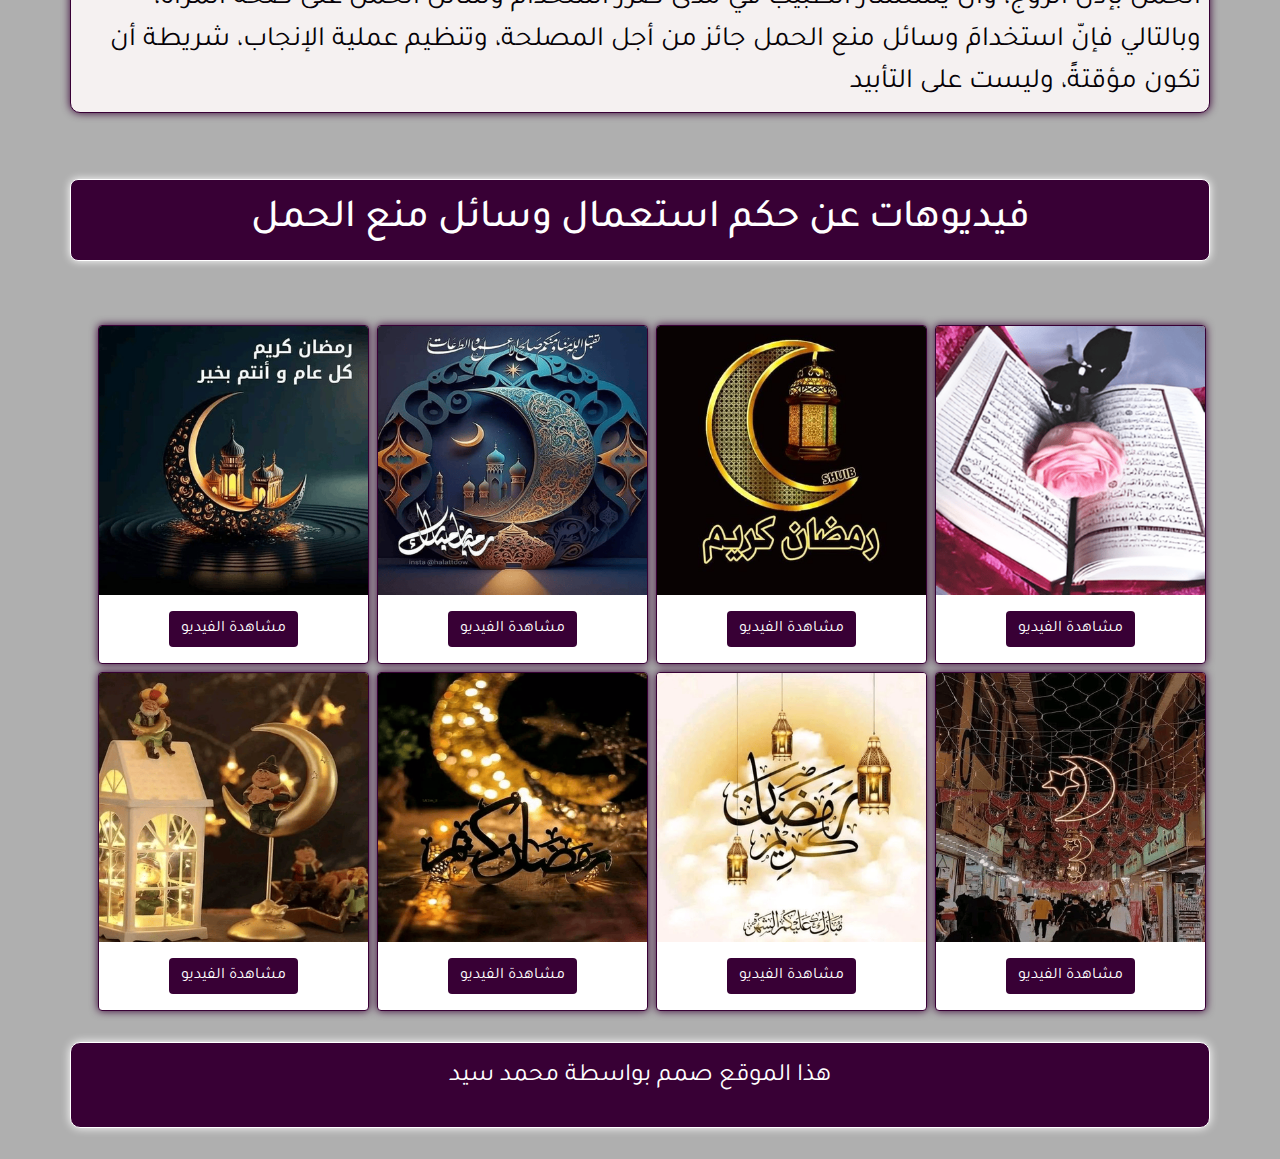
<file: الزواج.html>
<!DOCTYPE html>
<html dir="rtl">

<head>
  <meta charset="UTF-8">
  <meta http-equiv="X-UA-Compatible" content="IE=edge">
  <meta name="viewport" content="width=device-width, initial-scale=1.0">
  <title> الزواج فى الاسلام </title>
  <link rel="stylesheet" href="css/bootstrap.min.css">
  <link rel="stylesheet" href="css/style.css">
  <link rel="stylesheet" href="css/normalize.css">
  <link rel="stylesheet" href="css/all.min.css">
  <link rel="preconnect" href="https://fonts.googleapis.com">
  <link rel="preconnect" href="https://fonts.gstatic.com" crossorigin>
  <link
    href="https://fonts.googleapis.com/css2?family=Reem+Kufi:wght@400;500;600&family=Tajawal:wght@200;300;500;800&display=swap"
    rel="stylesheet">
</head>

<body>
  <nav class="navbar navbar-light bg-light fixed-top">
    <div class="container-fluid">
      <a class="navbar-brand fs-2" href="index.html">رمضان كريم</a>
      <button class="navbar-toggler" type="button" data-bs-toggle="offcanvas" data-bs-target="#offcanvasNavbar" aria-controls="offcanvasNavbar">
        <span class="navbar-toggler-icon"></span>
      </button>

      <div class="offcanvas offcanvas-end" tabindex="-1" id="offcanvasNavbar" aria-labelledby="offcanvasNavbarLabel">
        <div class="offcanvas-header">
          <h5 class="offcanvas-title fs-3" id="offcanvasNavbarLabel">رمضان كريم</h5>
          <button type="button" class="btn-close text-reset" data-bs-dismiss="offcanvas" aria-label="Close"></button>
        </div>
        <div class="offcanvas-body">
          <ul class="navbar-nav justify-content-end flex-grow-1 pe-3 text-center fs-4">
            <li class="nav-item mb-2">
              <a class="nav-link active " aria-current="page" href="القران.html">القران الكريم</a>
            </li>
            <li class="nav-item mb-2">
              <a class="nav-link active " aria-current="page" href="احاديث.html">علم الحديث</a>
            </li>
            <li class="nav-item mb-2">
              <a class="nav-link active " aria-current="page" href="الصحابة.html">قصص الصحابة</a>
            </li>
            <li class="nav-item mb-2">
              <a class="nav-link active " aria-current="page" href="الانبياء.html">قصص الانبياء</a>
            </li>
            <li class="nav-item mb-2">
              <a class="nav-link active " aria-current="page" href="منوعات.html">حكم وعبر </a>
            </li>

            <li class="nav-item mb-2">
              <a class="nav-link active " aria-current="page" href="الانسان.html">قصص القران الكريم</a>
            </li>
    
            <li class="nav-item mb-2">
              <a class="nav-link active " aria-current="page" href="مسلم.html">كونى مسلم</a>
            </li>
            <li class="nav-item mb-2">
              <a class="nav-link active " aria-current="page" href="الزواج.html">الزواج</a>
            </li>
            <li class="nav-item mb-2">
              <a class="nav-link active " aria-current="page" href="نساء.html">النساء</a>
            </li>
            </ul>
        
        </div>
      </div>
    </div>
  </nav>

  <p style="margin-top: 100px;" class="container p-3 h1 main-head">الزواج فى الاسلام </p>
<p class="call fs-3 fw-5 p-2 container">الزواج هو مصدر السعادة والإستقرار للإنسان، فقد خلق الله سبحانه وتعالى النساء ليكونوا شقائق الرجال، فلا يمكن للرجل أن يعيش بدون المرأة، ولا يمكن للمرأة أن تعيش بدون الرجل، قال تعالى: (وَاللَّهُ جَعَلَ لَكُم مِّن بُيُوتِكُمْ سَكَنًا) [سورة النحل: 80]، والمعنى المراد من الآية الكريمة أنّ الاستقرار الحقيقي والسكينة لا يكون إلا بحياة زوجية قائمة على المودة والمحبة

 </p>
  <p class="call fs-3 fw-5 p-2 container">إنّ الزواج في الإسلام مبني على قضاء شهوة الإنسان بما يرضي الله سبحانه وتعالى، بعيدًا عن الفحشاء والمنكر والزنا والسفاح، لهذا بيّن الرسول صلى الله عليه وسلم لمعشر الشباب أهميته، بقوله: (يا معشرَ الشبابِ مَنِ اسْتطاع منكمُ الباءةَ فليتزوجْ فإنَّه أغضُّ للبصرِ وأحصنُ للفرجِ) [صحيح].

   </p>
  <p class="call fs-3 fw-5 p-2 container">شرع الله سبحانه وتعالى الزواج حتى تتحقق طاعته وطاعة نبيه صلى الله عليه وسلم، فقد قال سبحانه وتعالى: (فَانكِحُوا مَا طَابَ لَكُم مِّنَ النِّسَاءِ مَثْنَىٰ وَثُلَاثَ وَرُبَاعَ ۖ فَإِنْ خِفْتُمْ أَلَّا تَعْدِلُوا فَوَاحِدَةً) [سورة النساء: 3]، وأما رسولنا صلى الله عليه وسلم فقد أمر الفتاة أن ترضى بصاحب الخلق والدين، وإلا فهي آثمة، لقوله صلى الله عليه وسلم: (إذا جاءكم مَن تَرضَون دينَه وخُلُقَه فأنكِحوه إلَّا تفعَلوا تكُنْ فتنةٌ في الأرضِ وفسادٌ)

   </p>
  <p class="call fs-3 fw-5 p-2 container">الزواج أمر مندوب ومعنى ذلك أنّه أمر مندوب لفعل الرُسل والأنبياء المكرمين، وحتى يخرج من نسل الرُسل والأنبياء الصالحين دعاة يحملون هم الدعوة والرسالة فقد كان لا بد من الزواج، فقد قال صلى الله عليه وسلم: (النِّكَاحُ من سُنَّتِي فمَنْ لمْ يَعْمَلْ بِسُنَّتِي فَليسَ مِنِّي، و تَزَوَّجُوا؛ فإني مُكَاثِرٌ بِكُمُ الأُمَمَ) [صحيح].

   </p>
  <p class="call fs-3 fw-5 p-2 container">في الزواج فقط يؤجر المؤمن على إشباع غريزته فلو لم يكن الزواج لانتشر الفجور، والزنا والسفور، ولعمّت الفاحشة، وطغت الرذيلة على المجتمع، وهذا بالطبع ليس من سمات المجتمع المسلم، لذلك كان لا بد من الزواج، فقد جاء في الأثر أن النبي صلى الله عليه وسلم قال لصحابته: (وفي بضع أحدكم صدقة، فقال أحدهم: يا رسول الله أيأتي أحدنا شهوته ويؤجر على ذلك، فقال: نعم، أرأيت إن كان في حرام هل عليه معصية؟!)

   </p>
  <p class="call fs-3 fw-5 p-2 container">أحكام الزواج في الإسلام

    : </p>
  <p class="call fs-3 fw-5 p-2 container">حسن المعاشرة بين الزوجين: فالحياة الزوجية قائمة على رباط المحبة والألفة، والسكينة والمودة، قال تعالى: (وَمِنْ آيَاتِهِ أَنْ خَلَقَ لَكُم مِّنْ أَنفُسِكُمْ أَزْوَاجًا لِّتَسْكُنُوا إِلَيْهَا وَجَعَلَ بَيْنَكُم مَّوَدَّةً وَرَحْمَةً ۚ إِنَّ فِي ذَٰلِكَ لَآيَاتٍ لِّقَوْمٍ يَتَفَكَّرُونَ) [سورة الرّوم : 21]

   </p>
  <p class="call fs-3 fw-5 p-2 container">التشاور والتعاون في مسؤوليات البيت: منها تربية الأبناء، فقد كان الحبيب المصطفى يقول: (خيرُكم خيرُكم لأهلِه وأنا خيرُكم لأهلي) [صحيح].

   </p>
  <p class="call fs-3 fw-5 p-2 container">إكرام أهل الزوج أو الزوجة: بمعنى أن نرفع شعاراً يقول أهلك أهلي وأهلي أهلك

   </p>
  <p class="call fs-3 fw-5 p-2 container">الرضا والقناعة: وذلك بالرضا عن الموجود وعدم النظر إلى أصغر الأمور وغير المهمة.

   </p>
  <p class="call fs-3 fw-5 p-2 container">الاجتهاد معاً في المداومة على الطاعة والعبادة: لقول النبي صلى الله عليه وسلّم: (إذا أيقظَ الرَّجلُ أَهلَهُ منَ اللَّيلِ فصلَّيا أو صلَّى رَكعتينِ جميعًا كتبا في الذَّاكرينَ والذَّاكراتِ) [صحيح].

   </p>

   <p style="margin-top: 50px;" class="container p-3 h1 main-head">نصائح مهمة جداً للبنت و الولد المقبلين على الزواج</p>

   <div class="container mt-5">
      <div class="row mt-5 mb-3">

        <div class="col-sm-4 col-lg-3 g-2">
          <div class="card text-center">
            <img src="images/1.png" class="card-img-top" alt="...">
            <div class="card-body">
            
              <a href="https://www.youtube.com/watch?v=vUfYT3q40k8" class="btn btn-primary" target="_blank">مشاهدة الفيديو</a>
            </div>
          </div>
        </div>

        <div class="col-sm-4 col-lg-3 g-2">
          <div class="card text-center">
            <img src="images/2.png" class="card-img-top" alt="...">
            <div class="card-body">
          
              <a href="https://www.youtube.com/watch?v=ctlxqOBxSEM" class="btn btn-primary" target="_blank">مشاهدة الفيديو</a>
            </div>
          </div>
        </div>

        <div class="col-sm-4 col-lg-3 g-2">
          <div class="card text-center">
            <img src="images/3.png" class="card-img-top" alt="...">
            <div class="card-body">
          
              <a href="https://www.youtube.com/watch?v=NMEcE724pFU" class="btn btn-primary" target="_blank">مشاهدة الفيديو</a>
            </div>
          </div>
        </div>

        <div class="col-sm-4 col-lg-3 g-2">
          <div class="card text-center">
            <img src="images/4.png" class="card-img-top" alt="...">
            <div class="card-body">
              <a href="https://www.youtube.com/watch?v=WREiPIDpX-U" class="btn btn-primary " target="_blank">مشاهدة الفيديو</a>
            </div>
          </div>
        </div>
  

        <div class="col-sm-4 col-lg-3 g-2">
          <div class="card text-center">
            <img src="images/5.png" class="card-img-top" alt="...">
            <div class="card-body">
          
              <a href="https://www.youtube.com/watch?v=36u2MAHFMdY" class="btn btn-primary" target="_blank">مشاهدة الفيديو</a>
            </div>
          </div>
        </div>

        <div class="col-sm-4 col-lg-3 g-2">
          <div class="card text-center">
            <img src="images/6.png" class="card-img-top" alt="...">
            <div class="card-body">
          
              <a href="https://www.youtube.com/watch?v=bISvyn1z6ok" class="btn btn-primary" target="_blank">مشاهدة الفيديو</a>
            </div>
          </div>
        </div>

        <div class="col-sm-4 col-lg-3 g-2">
          <div class="card text-center">
            <img src="images/7.png" class="card-img-top" alt="...">
            <div class="card-body">
          
              <a href="https://www.youtube.com/watch?v=_VDZlL4hmfo" class="btn btn-primary" target="_blank">مشاهدة الفيديو</a>
            </div>
          </div>
        </div>

        <div class="col-sm-4 col-lg-3 g-2">
          <div class="card text-center">
            <img src="images/8.png" class="card-img-top" alt="...">
            <div class="card-body">
          
              <a href="https://www.youtube.com/watch?v=yHMa3r2XNKw" class="btn btn-primary" target="_blank">مشاهدة الفيديو</a>
            </div>
          </div>
        </div>

        <div class="col-sm-4 col-lg-3 g-2">
          <div class="card text-center">
            <img src="images/9.png" class="card-img-top" alt="...">
            <div class="card-body">
          
              <a href="https://www.youtube.com/watch?v=tryA0_evE2E" class="btn btn-primary" target="_blank">مشاهدة الفيديو</a>
            </div>
          </div>
        </div>

        <div class="col-sm-4 col-lg-3 g-2">
          <div class="card text-center">
            <img src="images/10.png" class="card-img-top" alt="...">
            <div class="card-body">
          
              <a href="https://www.youtube.com/watch?v=xTWW23V2uSg" class="btn btn-primary" target="_blank">مشاهدة الفيديو</a>
            </div>
          </div>
        </div>

        <div class="col-sm-4 col-lg-3 g-2">
          <div class="card text-center">
            <img src="images/11.png" class="card-img-top" alt="...">
            <div class="card-body">
          
              <a href="https://www.youtube.com/watch?v=JlnB5PfP3Pc" class="btn btn-primary" target="_blank">مشاهدة الفيديو</a>
            </div>
          </div>
        </div>

  </div>
</div>

<p style="margin-top: 50px;" class="container p-3 h1 main-head">ما هي واجبات الزوج نحو زوجته؟</p>
<p class="call fs-3 fw-5 p-2 container"> الرجل هو صاحب الدور الأكبر لأنه صاحب القوامة، وهي مسئولية ورعاية، وفلاحه بحسب إحسانه لأهله بعد طاعته لربه، فقد قال عليه صلاة الله وسلامه: (خيركم خيركم لأهله، وأنا خيركم لأهلي) ولا ينتظر خير ممن يقصر في حقوق أسرته.</p>
<p class="call fs-3 fw-5 p-2 container">وقد تكررت وصية النبي صلى الله عليه وسلم بالنساء في مواقف عديدة، بل إنه عليه صلاة الله وسلامه جعلها من آخر وصاياه، وقد تمثل الإحسان في سيرته وسننه، فلم يضرب بيده امرأة، بل كان يقدر ضعفهن ويحتمل منهن ويكون مشاركاً لهن في مهنتهن ويدخل السرور عليهن عليه صلاة الله وسلامه.</p>
<p class="call fs-3 fw-5 p-2 container">والعلاقة بين الزوجين أكبر من قضية الواجبات والحقوق، لأنها مودة ورحمة ولباس وسكن ورحمة وأنس وسعادة تصل الدنيا بالآخرة إذا حرص الزوجان على طاعة الله القائل: (( وَالَّذِينَ آمَنُوا وَاتَّبَعَتْهُمْ ذُرِّيَّتُهُمْ بِإِيمَانٍ أَلْحَقْنَا بِهِمْ ذُرِّيَّتَهُمْ ))[الطور:21]</p>
<p class="call fs-3 fw-5 p-2 container">وقد أحسن أبو الدرداء في قوله لزوجه ليلة بنائه بها: (إذا غضبتُ فرضّني، وإذا غضبتِ رضيتك، وإلا لم نصطحب) فلابد أن يحتمل كل من الزوجين شريكه</p>
<p class="call fs-3 fw-5 p-2 container">والحياة الزوجية الناجحة تقوم على التغافل والمسامحة والتنازلات، كما قال ابن عباس رضي الله عنه: (والله إني لأكره أن أستوفي حقي حتى لا تطالبني بكل حقها) وإذا فهم الزوجان هذه المعاني الجميلة وحرصوا على إظهار النوايا العظيمة والمشاعر النبيلة تحققت السعادة في الحياة والوفاء بعد الممات.</p>
<p class="call fs-3 fw-5 p-2 container">أما بالنسبة لواجبات الزوج فهي كما يلي:-</p>
<p class="call fs-3 fw-5 p-2 container">1- حسن الخلق، ويدخل فيه احتمال الأذى منها</p>
<p class="call fs-3 fw-5 p-2 container">2- المهر والنفقة بالمعروف والسكن المريح</p>
<p class="call fs-3 fw-5 p-2 container">3- أن يغار عليها باعتدال</p>
<p class="call fs-3 fw-5 p-2 container">4- أن يداعبها ويلاطفها ويدخل السرور عليها</p>
<p class="call fs-3 fw-5 p-2 container">5- أن يعلمها أمور الدين وأن يجتهد في وقايتها وولدها من النار</p>
<p class="call fs-3 fw-5 p-2 container">6- أن يتجنب الإضرار بها</p>
<p class="call fs-3 fw-5 p-2 container">7- أن يعدل بينهن إذا كان معه غيرها</p>
<p class="call fs-3 fw-5 p-2 container">8- أن يتزين لها ويعفها، وأن لا يعزل إلا بإذنها</p>
<p class="call fs-3 fw-5 p-2 container">9- أن يؤدبها إذا نشزت</p>
<p class="call fs-3 fw-5 p-2 container">10- أن لا يهينها ولا يشتمها، بل من واجبه أن يكرمها</p>
<p class="call fs-3 fw-5 p-2 container">11- أن يحفظ سرها ويقدر ظرفها ويرحم ضعفها</p>
<p class="call fs-3 fw-5 p-2 container">12- أن يحترم أهلها ويراعي مشاعرها</p>
<p class="call fs-3 fw-5 p-2 container">13- أن لا يفضل عليها امرأة أخرى وأن لا يذكر أخرى أمامها</p>
<p class="call fs-3 fw-5 p-2 container">14- أن لا يحرمها من الكلمات الطيبة واللمسات الحانية</p>
<p class="call fs-3 fw-5 p-2 container">15- احترامها أمام الناس والاتفاق معها على خطة للتوجيه وتربية الأبناء وضرورة تجنب السخرية</p>

<p style="margin-top: 50px;" class="container p-3 h1 main-head">أقسام المحرمات في النكاح </p>
<p class="call fs-3 fw-5 p-2 container">قال الله تعالى: ﴿ وَلَا تَنْكِحُوا مَا نَكَحَ آبَاؤُكُمْ مِنَ النِّسَاءِ إِلَّا مَا قَدْ سَلَفَ إِنَّهُ كَانَ فَاحِشَةً وَمَقْتًا وَسَاءَ سَبِيلًا ﴾ [النساء: 22]

</p>
<p class="call fs-3 fw-5 p-2 container">وقال تعالى: ﴿ حُرِّمَتْ عَلَيْكُمْ أُمَّهَاتُكُمْ وَبَنَاتُكُمْ وَأَخَوَاتُكُمْ وَعَمَّاتُكُمْ وَخَالَاتُكُمْ وَبَنَاتُ الْأَخِ وَبَنَاتُ الْأُخْتِ وَأُمَّهَاتُكُمُ اللَّاتِي أَرْضَعْنَكُمْ وَأَخَوَاتُكُمْ مِنَ الرَّضَاعَةِ وَأُمَّهَاتُ نِسَائِكُمْ وَرَبَائِبُكُمُ اللَّاتِي فِي حُجُورِكُمْ مِنْ نِسَائِكُمُ اللَّاتِي دَخَلْتُمْ بِهِنَّ فَإِنْ لَمْ تَكُونُوا دَخَلْتُمْ بِهِنَّ فَلَا جُنَاحَ عَلَيْكُمْ وَحَلَائِلُ أَبْنَائِكُمُ الَّذِينَ مِنْ أَصْلَابِكُمْ وَأَنْ تَجْمَعُوا بَيْنَ الْأُخْتَيْنِ إِلَّا مَا قَدْ سَلَفَ إِنَّ اللَّهَ كَانَ غَفُورًا رَحِيمًا ﴾ [النساء: 23]
</p>
<div class="container">
  <div class="row">
<div style="background-color: #fff; border: 1px solid #fff; border-radius: 10px; box-shadow: 0 0 3px #fff !important; " class="p-4 mt-4 mb-3 d-block text-center">
<p style="color: var(--main-color);" class="fs-3">يمكنك معرفة كل ما يتعلق بالمحرمات في النكاح عن طريق الرابط التالى </p>
  <a  style="background-color: var(--main-color); color: #fff !important;border-radius: 6px;" class="p-2 fs-5 " href="https://www.alukah.net/sharia/0/122322/%D8%A7%D9%84%D9%85%D8%AD%D8%B1%D9%85%D8%A7%D8%AA-%D9%81%D9%8A-%D8%A7%D9%84%D9%86%D9%83%D8%A7%D8%AD/" target="_blank">المحرمات في النكاح</a>
</div>
  </div>
  </div>

  <div class="container mt-3">
    

    
      <p style="margin-top: 50px;" class="container p-3 h1 main-head">فيديوهات عامة عن المحرمات فى النكاح</p>
      <div class="row mt-5 mb-3">

        <div class="col-sm-4 col-lg-3 g-2">
          <div class="card text-center">
            <img src="images/12.png" class="card-img-top" alt="...">
            <div class="card-body">
            
              <a href="https://www.youtube.com/watch?v=MkTyyKwfy3I" class="btn btn-primary" target="_blank">مشاهدة الفيديو</a>
            </div>
          </div>
        </div>

        <div class="col-sm-4 col-lg-3 g-2">
          <div class="card text-center">
            <img src="images/13.png" class="card-img-top" alt="...">
            <div class="card-body">
          
              <a href="https://www.youtube.com/watch?v=okxUaSAwhS4" class="btn btn-primary" target="_blank">مشاهدة الفيديو</a>
            </div>
          </div>
        </div>

        <div class="col-sm-4 col-lg-3 g-2">
          <div class="card text-center">
            <img src="images/14.png" class="card-img-top" alt="...">
            <div class="card-body">
          
              <a href="https://www.youtube.com/watch?v=8pg_E5vgbJg" class="btn btn-primary" target="_blank">مشاهدة الفيديو</a>
            </div>
          </div>
        </div>

        <div class="col-sm-4 col-lg-3 g-2">
          <div class="card text-center">
            <img src="images/15.png" class="card-img-top" alt="...">
            <div class="card-body">
              <a href="https://www.youtube.com/watch?v=2fq3XyAyEeM" class="btn btn-primary " target="_blank">مشاهدة الفيديو</a>
            </div>
          </div>
        </div>

        <div class="col-sm-4 col-lg-3 g-2">
          <div class="card text-center">
            <img src="images/16.png" class="card-img-top" alt="...">
            <div class="card-body">
              <a href="https://www.youtube.com/watch?v=gIogFfiv0i0" class="btn btn-primary " target="_blank">مشاهدة الفيديو</a>
            </div>
          </div>
        </div>

        <div class="col-sm-4 col-lg-3 g-2">
          <div class="card text-center">
            <img src="images/17.png" class="card-img-top" alt="...">
            <div class="card-body">
              <a href="https://www.youtube.com/watch?v=9RiH-uBG6JM" class="btn btn-primary " target="_blank">مشاهدة الفيديو</a>
            </div>
          </div>
        </div>

        <div class="col-sm-4 col-lg-3 g-2">
          <div class="card text-center">
            <img src="images/18.png" class="card-img-top" alt="...">
            <div class="card-body">
              <a href="https://www.youtube.com/watch?v=57aRxcSHqUA" class="btn btn-primary " target="_blank">مشاهدة الفيديو</a>
            </div>
          </div>
        </div>

        <div class="col-sm-4 col-lg-3 g-2">
          <div class="card text-center">
            <img src="images/19.png" class="card-img-top" alt="...">
            <div class="card-body">
              <a href="https://www.youtube.com/watch?v=VWW2Tcl5-7Q" class="btn btn-primary " target="_blank">مشاهدة الفيديو</a>
            </div>
          </div>
        </div>

        <div class="col-sm-4 col-lg-3 g-2">
          <div class="card text-center">
            <img src="images/20.png" class="card-img-top" alt="...">
            <div class="card-body">
              <a href="https://www.youtube.com/watch?v=ohqb1MvFRRc" class="btn btn-primary " target="_blank">مشاهدة الفيديو</a>
            </div>
          </div>
        </div>

  

  </div>
</div>


<div class="container">
  <div class="row">
<div style="background-color: #fff; border: 1px solid #fff; border-radius: 10px; box-shadow: 0 0 3px #fff !important; " class="p-4 mt-4 mb-3 d-block text-center">
<p style="color: var(--main-color);" class="fs-3">سوف تتعرف على فَوَائِدُ الزَّوَاجِ الْعَظِيمَةُ وَثَمَرَاتُهُ فِي الدُّنْيَا وَالْآخِرَةِ عبر الرابط التالى :</p>
  <a  style="background-color: var(--main-color); color: #fff !important;border-radius: 6px;" class="p-2 fs-5 " href="https://www.rslantext.com/Article.aspx?ID=748" target="_blank">فوائد الزواج</a>
</div>
  </div>
  </div>


  <div class="container mt-5">
    
  
    
      <p style="margin-top: 50px;" class="container p-3 h1 main-head">خطب عن الزواج في الاسلام</p>
      <div class="row mt-5 mb-3">

        <div class="col-sm-4 col-lg-3 g-2">
          <div class="card text-center">
            <img src="images/21.png" class="card-img-top" alt="...">
            <div class="card-body">
            
              <a href="https://www.youtube.com/watch?v=mcThBAP_DCo" class="btn btn-primary" target="_blank">مشاهدة الفيديو</a>
            </div>
          </div>
        </div>

        <div class="col-sm-4 col-lg-3 g-2">
          <div class="card text-center">
            <img src="images/22.png" class="card-img-top" alt="...">
            <div class="card-body">
          
              <a href="https://www.youtube.com/watch?v=rj7N26QInXk" class="btn btn-primary" target="_blank">مشاهدة الفيديو</a>
            </div>
          </div>
        </div>

        <div class="col-sm-4 col-lg-3 g-2">
          <div class="card text-center">
            <img src="images/23.png" class="card-img-top" alt="...">
            <div class="card-body">
          
              <a href="https://www.youtube.com/watch?v=ctlxqOBxSEM" class="btn btn-primary" target="_blank">مشاهدة الفيديو</a>
            </div>
          </div>
        </div>

        <div class="col-sm-4 col-lg-3 g-2">
          <div class="card text-center">
            <img src="images/24.png" class="card-img-top" alt="...">
            <div class="card-body">
              <a href="https://www.youtube.com/watch?v=6BRgp8Ou778" class="btn btn-primary" target="_blank">مشاهدة الفيديو</a>
            </div>
          </div>
        </div>
  
        <div class="col-sm-4 col-lg-3 g-2">
          <div class="card text-center">
            <img src="images/1.png" class="card-img-top" alt="...">
            <div class="card-body">
              <a href="https://www.youtube.com/watch?v=LOZNMicylOY" class="btn btn-primary" target="_blank">مشاهدة الفيديو</a>
            </div>
          </div>
        </div>

        <div class="col-sm-4 col-lg-3 g-2">
          <div class="card text-center">
            <img src="images/2.png" class="card-img-top" alt="...">
            <div class="card-body">
              <a href="https://www.youtube.com/watch?v=oX3yxBW7b1k" class="btn btn-primary" target="_blank">مشاهدة الفيديو</a>
            </div>
          </div>
        </div>

        <div class="col-sm-4 col-lg-3 g-2">
          <div class="card text-center">
            <img src="images/3.png" class="card-img-top" alt="...">
            <div class="card-body">
              <a href="https://www.youtube.com/watch?v=sj6xMGGeMvI" class="btn btn-primary" target="_blank">مشاهدة الفيديو</a>
            </div>
          </div>
        </div>

        <div class="col-sm-4 col-lg-3 g-2">
          <div class="card text-center">
            <img src="images/4.png" class="card-img-top" alt="...">
            <div class="card-body">
              <a href="https://www.youtube.com/watch?v=YMRCy2aRUPg" class="btn btn-primary" target="_blank">مشاهدة الفيديو</a>
            </div>
          </div>
        </div>

        <div class="col-sm-4 col-lg-3 g-2">
          <div class="card text-center">
            <img src="images/5.png" class="card-img-top" alt="...">
            <div class="card-body">
              <a href="https://www.youtube.com/watch?v=Ta6TbqlOjHY" class="btn btn-primary" target="_blank">مشاهدة الفيديو</a>
            </div>
          </div>
        </div>

        <div class="col-sm-4 col-lg-3 g-2">
          <div class="card text-center">
            <img src="images/6.png" class="card-img-top" alt="...">
            <div class="card-body">
              <a href="https://www.youtube.com/watch?v=-ytGBjmqw7M" class="btn btn-primary" target="_blank">مشاهدة الفيديو</a>
            </div>
          </div>
        </div>

        <div class="col-sm-4 col-lg-3 g-2">
          <div class="card text-center">
            <img src="images/7.png" class="card-img-top" alt="...">
            <div class="card-body">
              <a href="https://www.youtube.com/watch?v=jIVjfWNU080" class="btn btn-primary" target="_blank">مشاهدة الفيديو</a>
            </div>
          </div>
        </div>

  </div>
</div>

<div class="container">
  <div class="row">
<div style="background-color: #fff; border: 1px solid #fff; border-radius: 10px; box-shadow: 0 0 3px #fff !important; " class="p-4 mt-4 mb-3 d-block text-center">
<p style="color: var(--main-color);" class="fs-3">سوف تتعرف على صفات المرأة التي لا تصلح للزواج خلال الرابط التالى </p>
  <a  style="background-color: var(--main-color); color: #fff !important;border-radius: 6px;" class="p-2 fs-5 " href="https://www.hiamag.com/%D9%85%D9%86%D9%88%D8%B9%D8%A7%D8%AA/%D8%B9%D9%84%D8%A7%D9%82%D8%A7%D8%AA/1195526-%D8%B5%D9%81%D8%A7%D8%AA-%D8%A7%D9%84%D9%85%D8%B1%D8%A3%D8%A9-%D8%A7%D9%84%D8%AA%D9%8A-%D9%84%D8%A7-%D8%AA%D8%B5%D9%84%D8%AD-%D9%84%D9%84%D8%B2%D9%88%D8%A7%D8%AC" target="_blank">صفات المرأة</a>
</div>
  </div>
  </div>

  <div class="container mt-5">
        
      <p style="margin-top: 50px;" class="container p-3 h1 main-head">حكم استعمال وسائل منع الحمل
</p>
      <div class="row mt-5 mb-3">

    <p class="call fs-3 fw-5 p-2">حرمت الشريعة الإسلامية تحديد النسل؛ لما فيه من المضارّ الكثيرة، فهو يؤدي إلى تقليل عدد أفراد الأمة، وإضعافها، كما يتعارض تحديد النسل مع ما حثّت عليه الشريعة، ورغبت فيه من التوالد، والتكاثر الذي فيه قوة للأمة، وزيادة المنعة لها، وقد جاء في الحديث النبوي قوله عليه الصلاة والسلام: (تزوجوا الولودَ الودودَ؛ فإني مكاثرٌ بكم الأممَ يومَ القيامةِ)، فتحديد النسل أمر غير جائز إلا إذا ترتب على الحمل ضرر على الزوجة بسبب مرضها، وبإثبات تقارير الأطباء

     </p>
    <p class="call fs-3 fw-5 p-2">أجازت الشريعة الإسلامية تنظيم الحمل، والإنجاب بين الفترة والأخرى من أجل المصلحة، وتحقيق التربية الإسلامية الصحيحة للأولاد، وحتى لا يؤثر الحمل الكثير المتتابع على صحة المرأة، ومن الأدلة الشرعية التي استند عليها العلماء في إجازة تنظيم الحمل ما كان يفعله الصحابة رضوان الله عليهم حينما كانوا يعزلون، والعزل هو قذف المني خارج رحم المرأة، حتى لا يحصل الحمل، فقد جاء عن جابر قوله: (كُنَّا نَعْزِلُ وَالقُرْآنُ يَنْزِلُ)، أمّا إذا كان تأجيل الإنجاب وتنظيمه على مستوى الدولة والأمة فحينئذ يصبح مذموماً، لأنّه يضر بالأمة ويفسدها، وكذلك الحال إذا كان تنظيم الحمل خوفاً من عدم القدرة على الإنفاق على الأولاد بسبب الخشية من ضيق الرزق، حيث يؤثر ذلك في عقيدة المسلم ويهزّها

     </p>
    <p class="call fs-3 fw-5 p-2">يجوز للمرأة استعمال وسائل منع الحمل إذا تحقق فيها شرطان، أولهما أن يقعَ على المرأة ضرر من الحمل بسبب مرضها، أو ضعفها، أو تتابع الحمل كل سنة، وثانيهما أن يكون استعمال وسائل منع الحمل بإذن الزوج، وأن يُستشار الطبيبُ في مدى ضرر استخدام وسائل الحمل على صحة المرأة، وبالتالي فإنّ استخدامَ وسائل منع الحمل جائز من أجل المصلحة، وتنظيم عملية الإنجاب، شريطة أن تكون مؤقتةً، وليست على التأبيد

     </p>

    
      <p style="margin-top: 50px;" class="container p-3 h1 main-head">فيديوهات عن حكم استعمال وسائل منع الحمل
      </p>
      <div class="row mt-5 mb-3">

        <div class="col-sm-4 col-lg-3 g-2">
          <div class="card text-center">
            <img src="images/9.png" class="card-img-top" alt="...">
            <div class="card-body">
            
              <a href="https://www.youtube.com/watch?v=cm_vgiY3qYo" class="btn btn-primary" target="_blank">مشاهدة الفيديو</a>
            </div>
          </div>
        </div>

        <div class="col-sm-4 col-lg-3 g-2">
          <div class="card text-center">
            <img src="images/14.png" class="card-img-top" alt="...">
            <div class="card-body">
          
              <a href="https://www.youtube.com/watch?v=CAStrpIyQ20" class="btn btn-primary" target="_blank">مشاهدة الفيديو</a>
            </div>
          </div>
        </div>

        <div class="col-sm-4 col-lg-3 g-2">
          <div class="card text-center">
            <img src="images/15.png" class="card-img-top" alt="...">
            <div class="card-body">
          
              <a href="https://www.youtube.com/watch?v=1sAn55kJ0Ec" class="btn btn-primary" target="_blank">مشاهدة الفيديو</a>
            </div>
          </div>
        </div>

        <div class="col-sm-4 col-lg-3 g-2">
          <div class="card text-center">
            <img src="images/20.png" class="card-img-top" alt="...">
            <div class="card-body">
              <a href="https://www.youtube.com/shorts/ayv_nfY-_ZE" class="btn btn-primary" target="_blank">مشاهدة الفيديو</a>
            </div>
          </div>
        </div>
  

            <div class="col-sm-4 col-lg-3 g-2">
          <div class="card text-center">
            <img src="images/21.png" class="card-img-top" alt="...">
            <div class="card-body">
              <a href="https://www.youtube.com/watch?v=ru4Ayu_KTsw" class="btn btn-primary" target="_blank">مشاهدة الفيديو</a>
            </div>
          </div>
        </div>

            <div class="col-sm-4 col-lg-3 g-2">
          <div class="card text-center">
            <img src="images/22.png" class="card-img-top" alt="...">
            <div class="card-body">
              <a href="https://www.youtube.com/watch?v=8DJjWXbUudY" class="btn btn-primary" target="_blank">مشاهدة الفيديو</a>
            </div>
          </div>
        </div>

            <div class="col-sm-4 col-lg-3 g-2">
          <div class="card text-center">
            <img src="images/23.png" class="card-img-top" alt="...">
            <div class="card-body">
              <a href="https://www.youtube.com/watch?v=5DOfl58LsG4" class="btn btn-primary" target="_blank">مشاهدة الفيديو</a>
            </div>
          </div>
        </div>

            <div class="col-sm-4 col-lg-3 g-2">
          <div class="card text-center">
            <img src="images/24.png" class="card-img-top" alt="...">
            <div class="card-body">
              <a href="https://www.youtube.com/watch?v=E6zCxJyN0ks" class="btn btn-primary" target="_blank">مشاهدة الفيديو</a>
            </div>
          </div>
        </div>

  </div>

  <div class="footer">
    <p>هذا الموقع صمم بواسطة محمد سيد </p>
  </div>
</div>

<button class="up fs-3">up</button>
  <script src="js/bootstrap.bundle.min.js"></script>
  <script src="js/all.min.js"></script>
  <script src="js/main.js"></script>
</body>
</html>
</file>
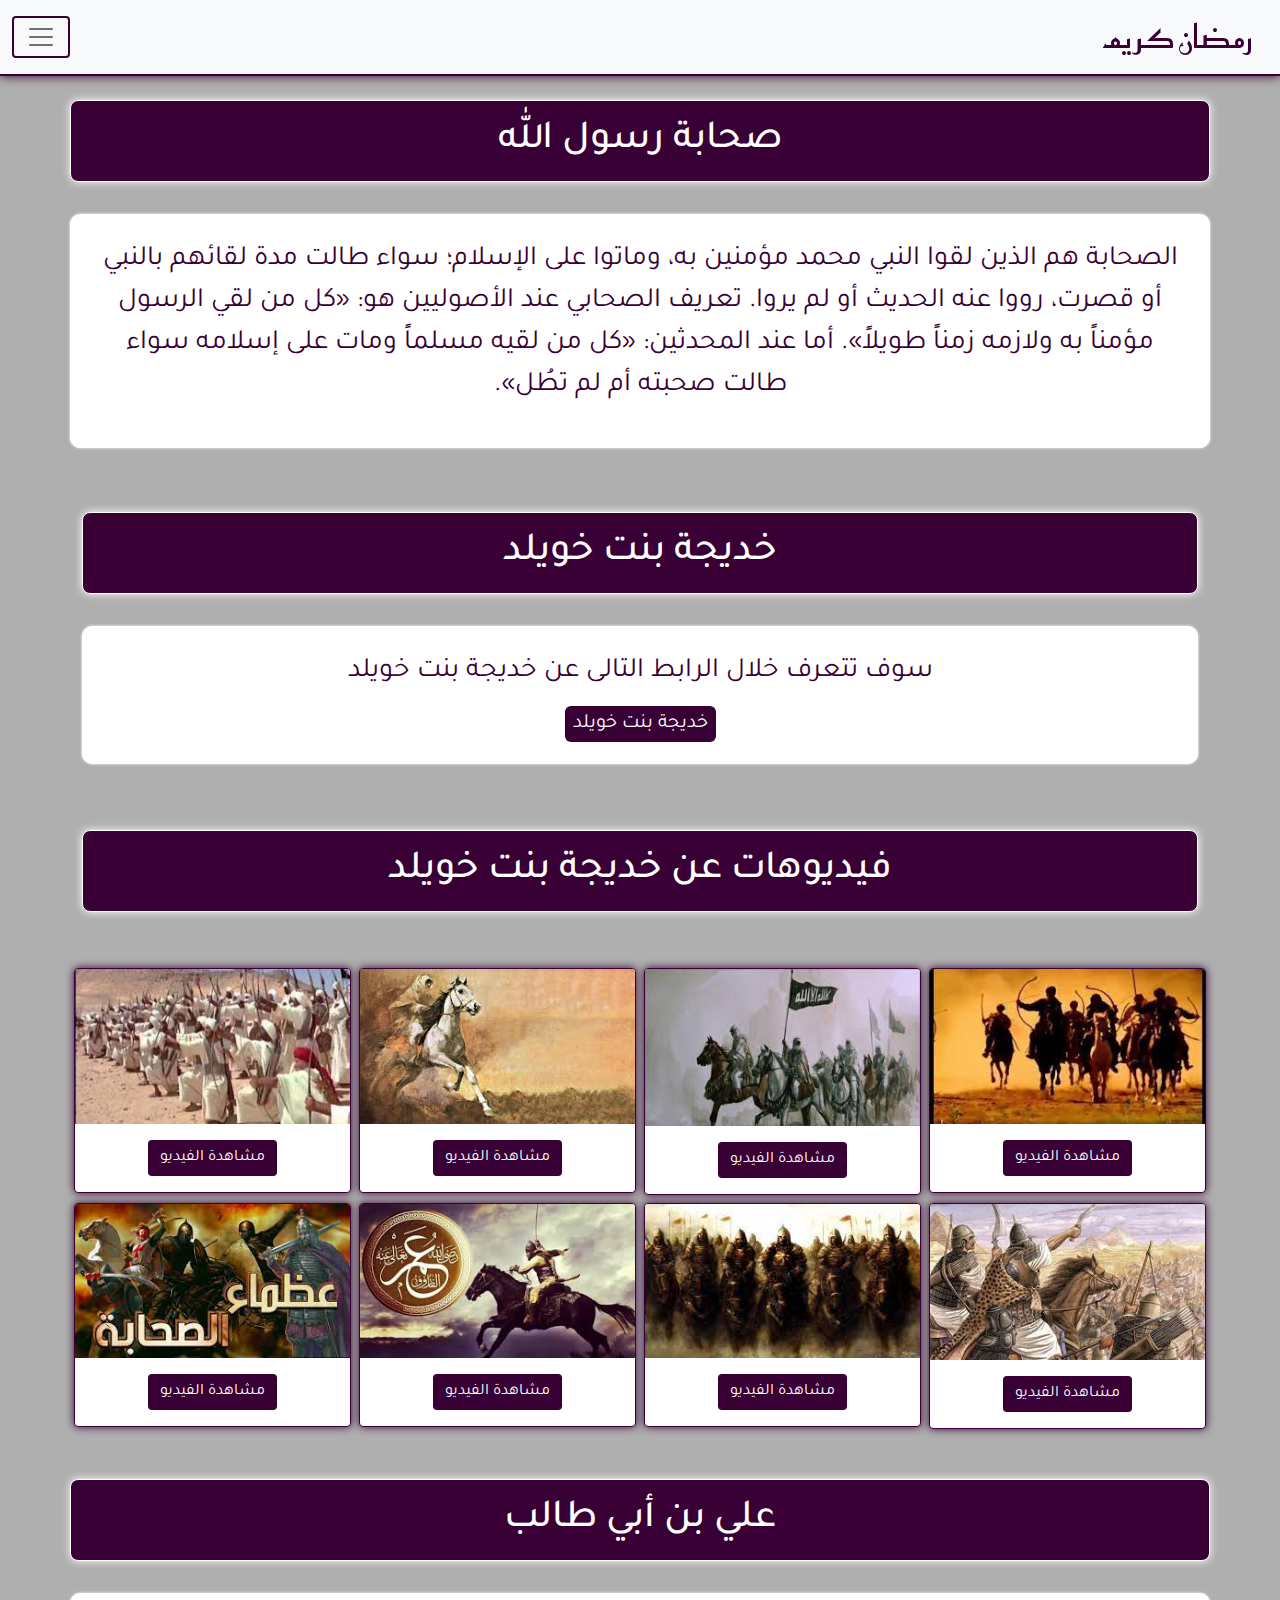
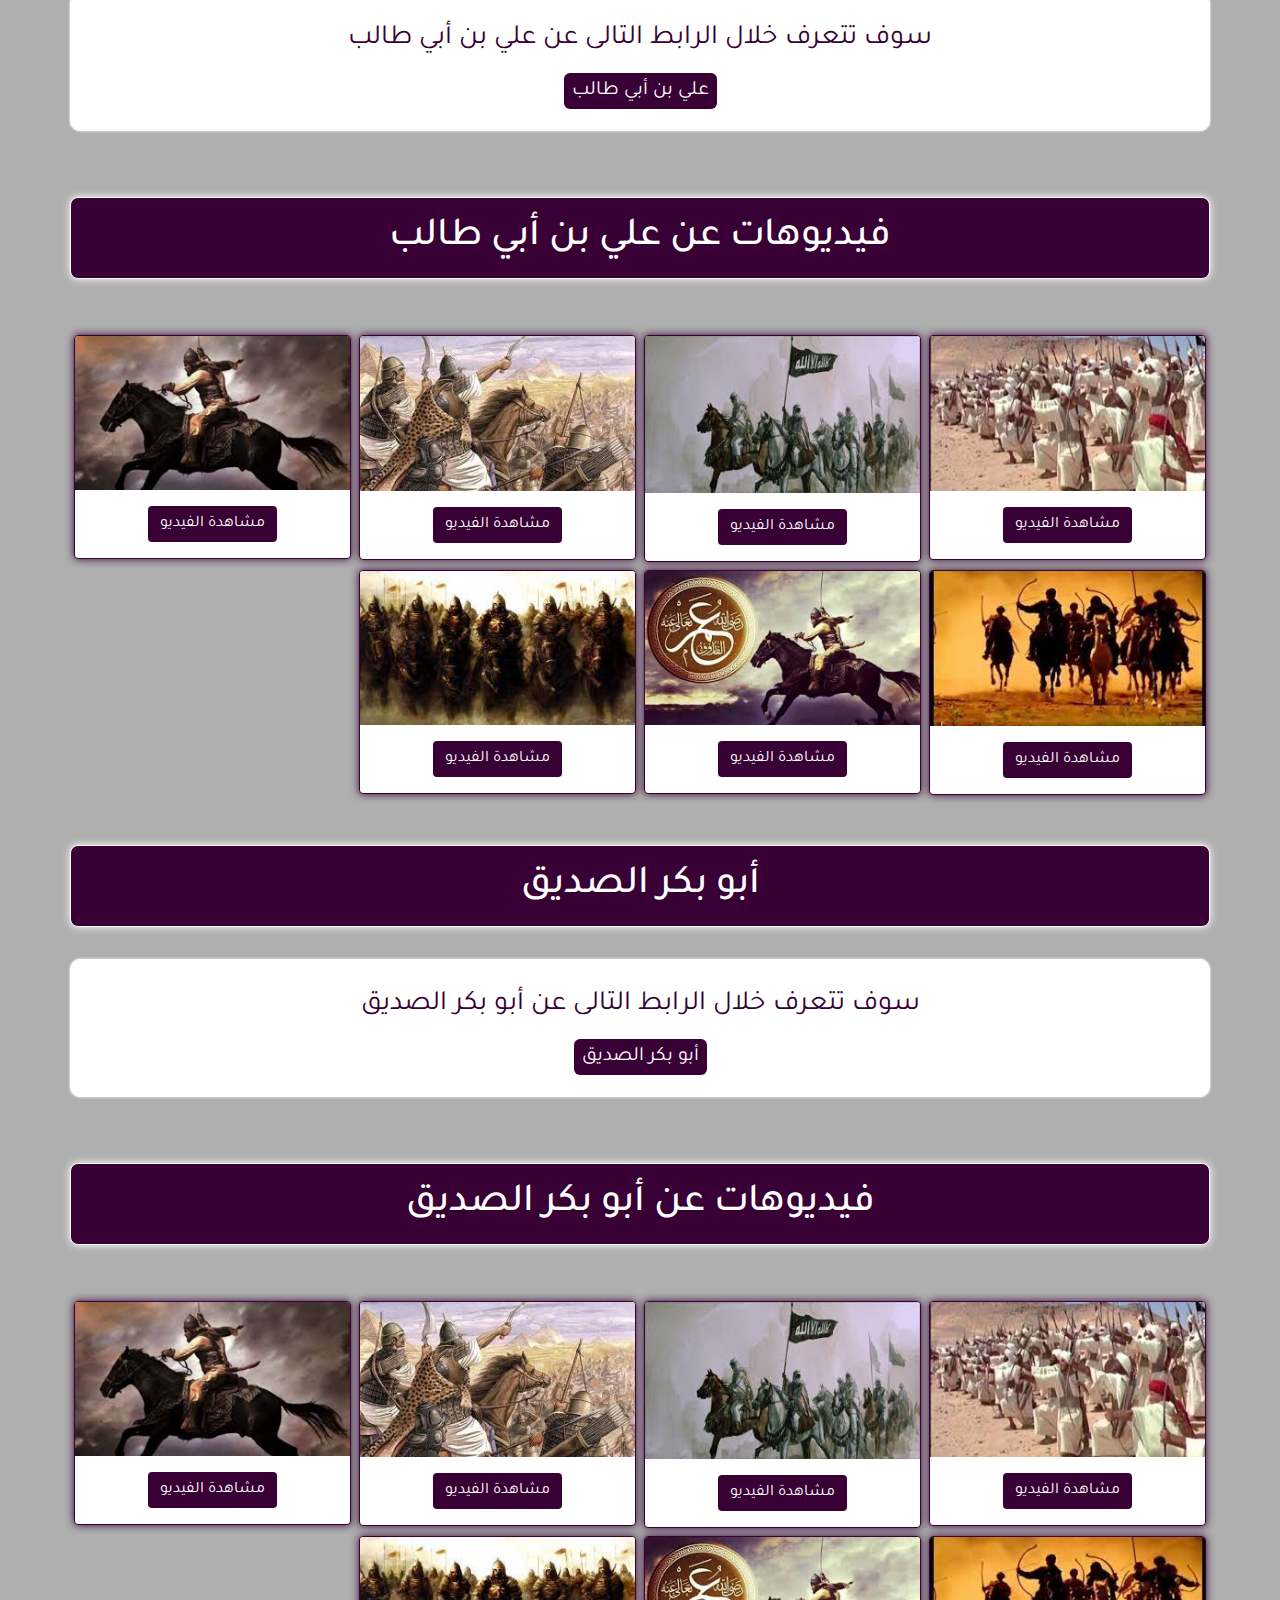
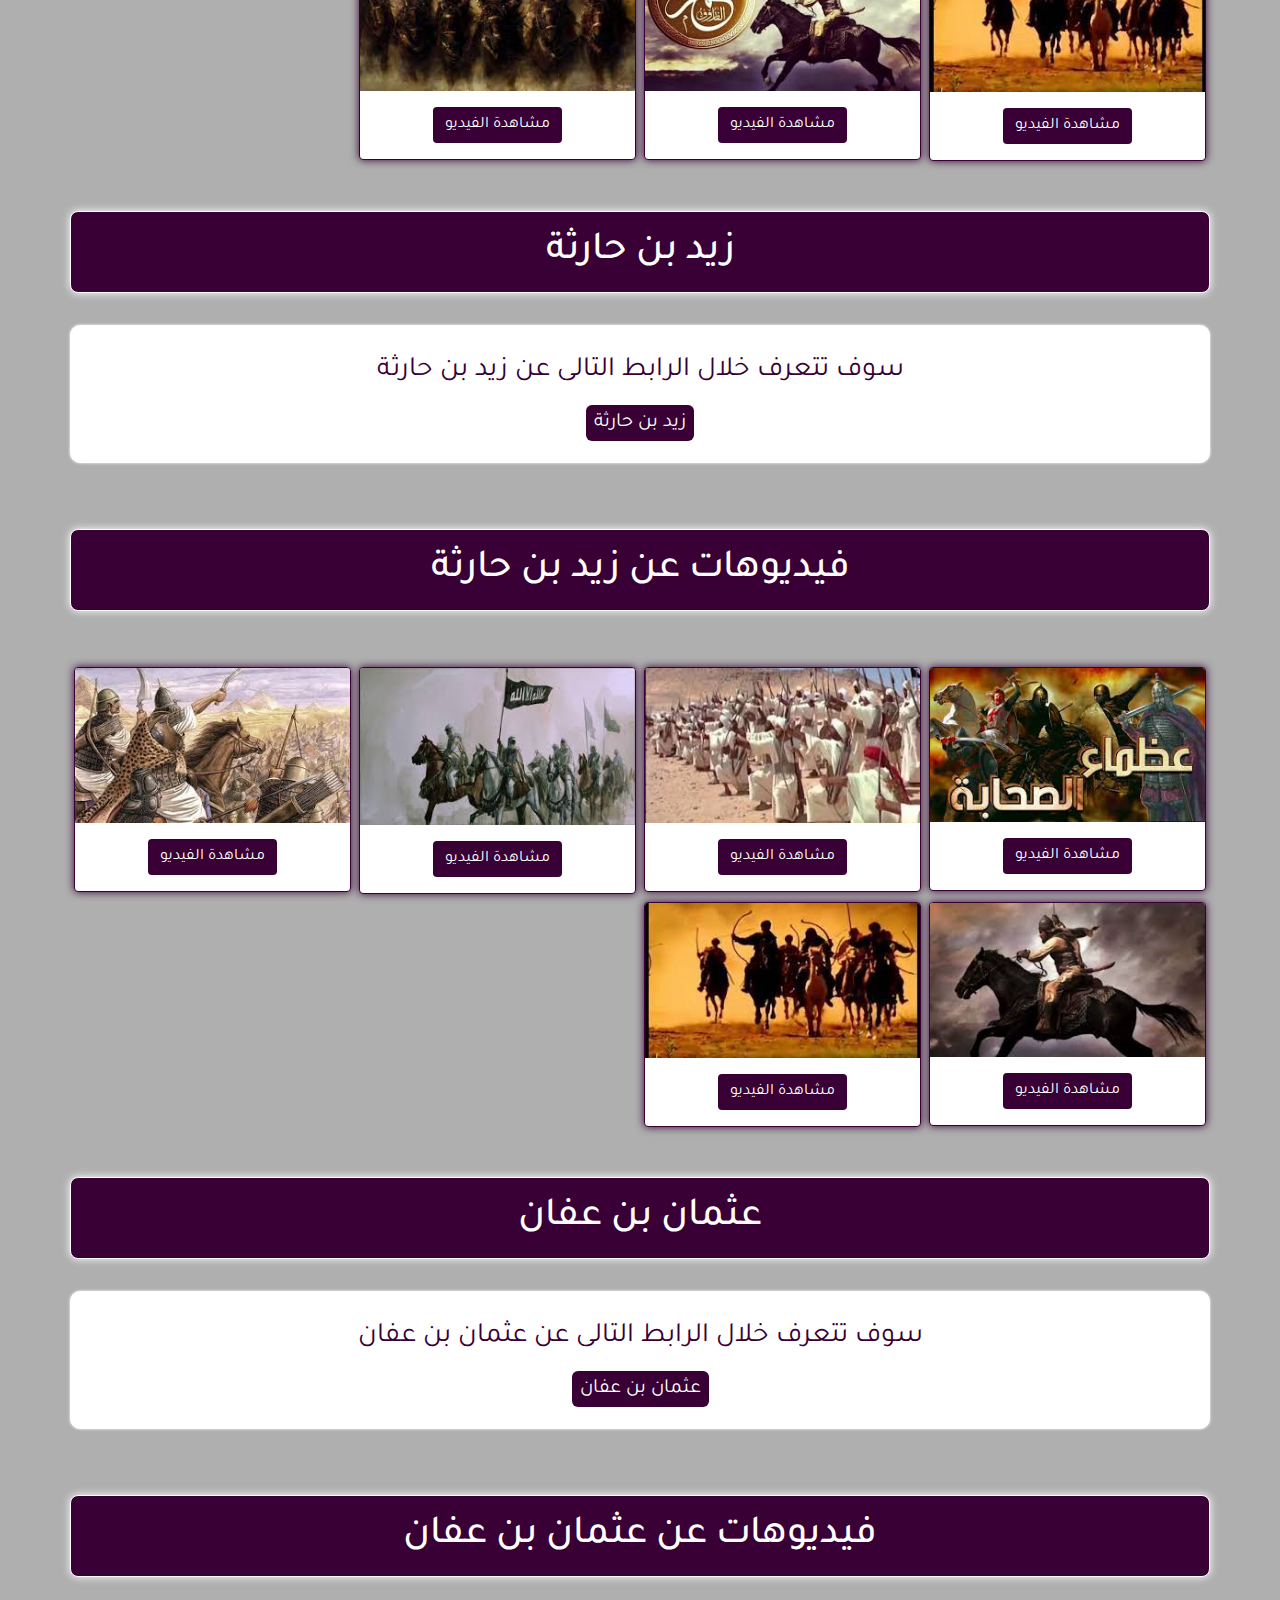
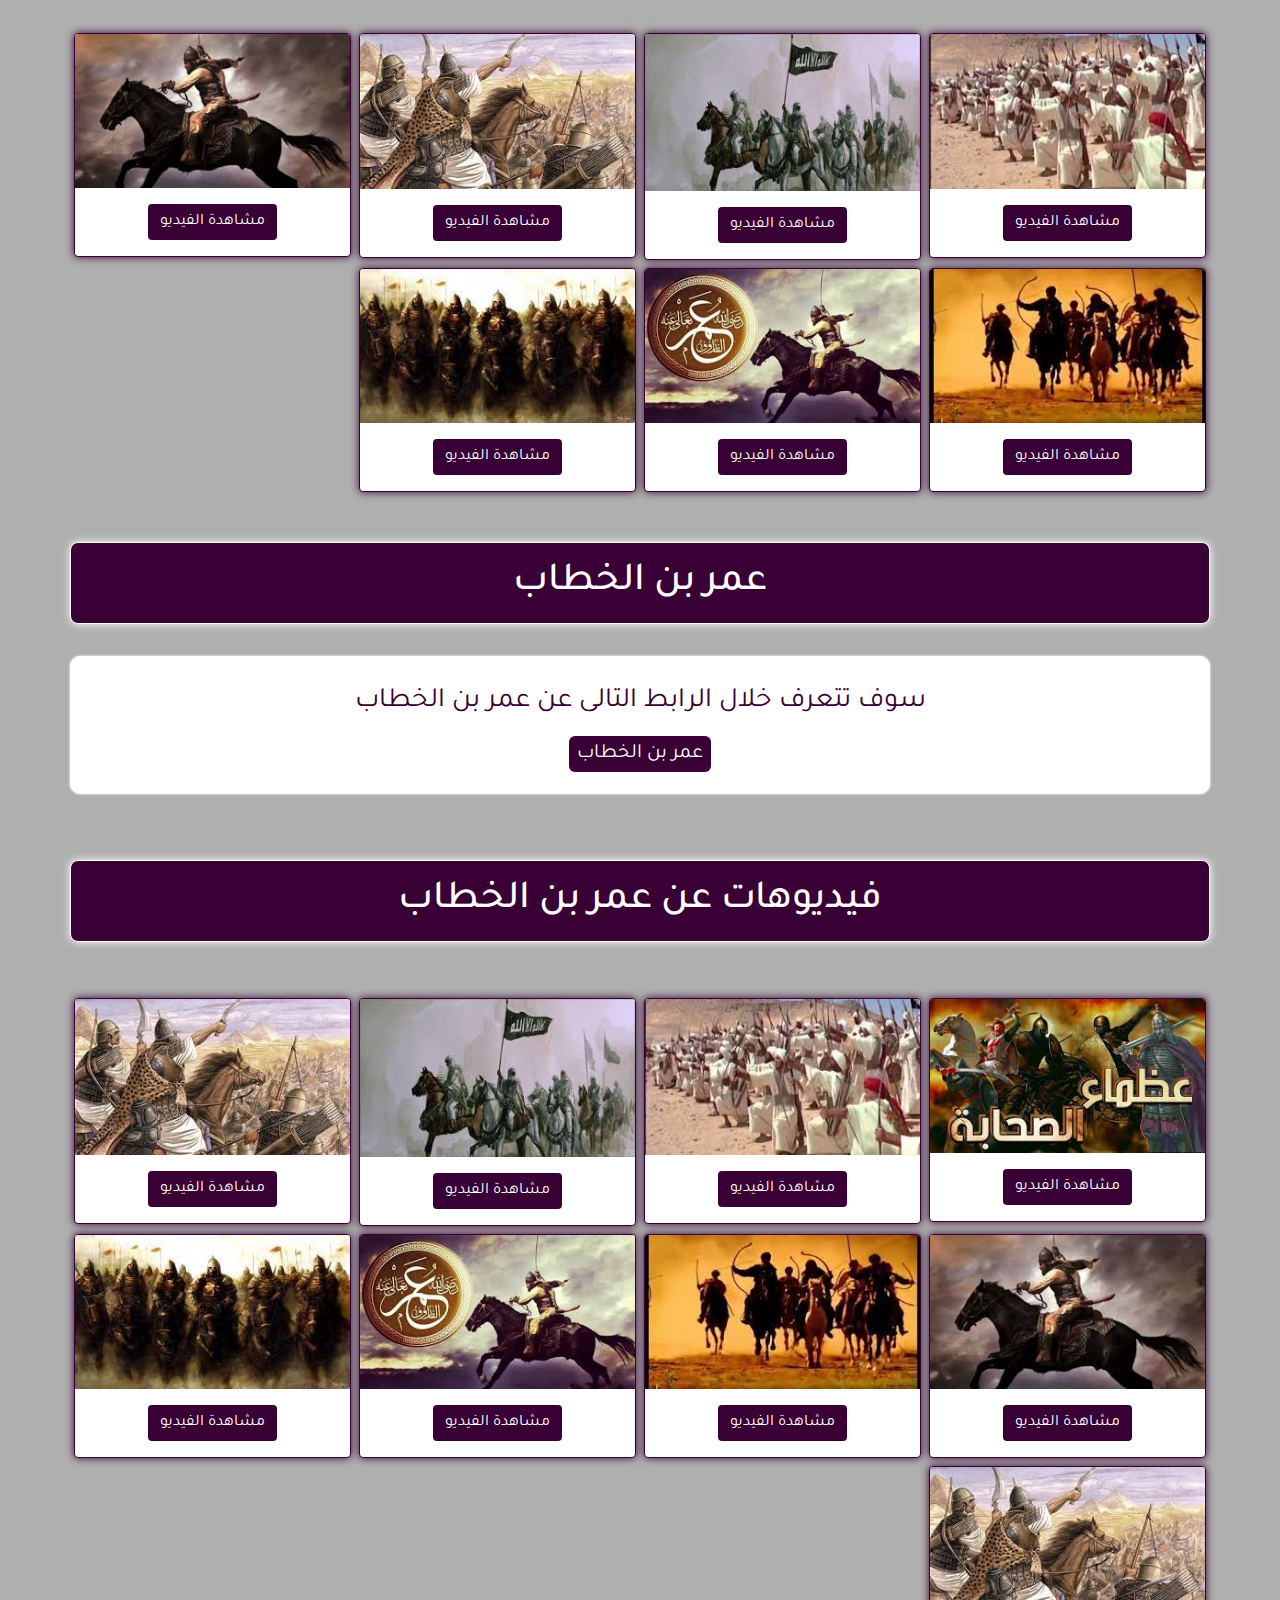
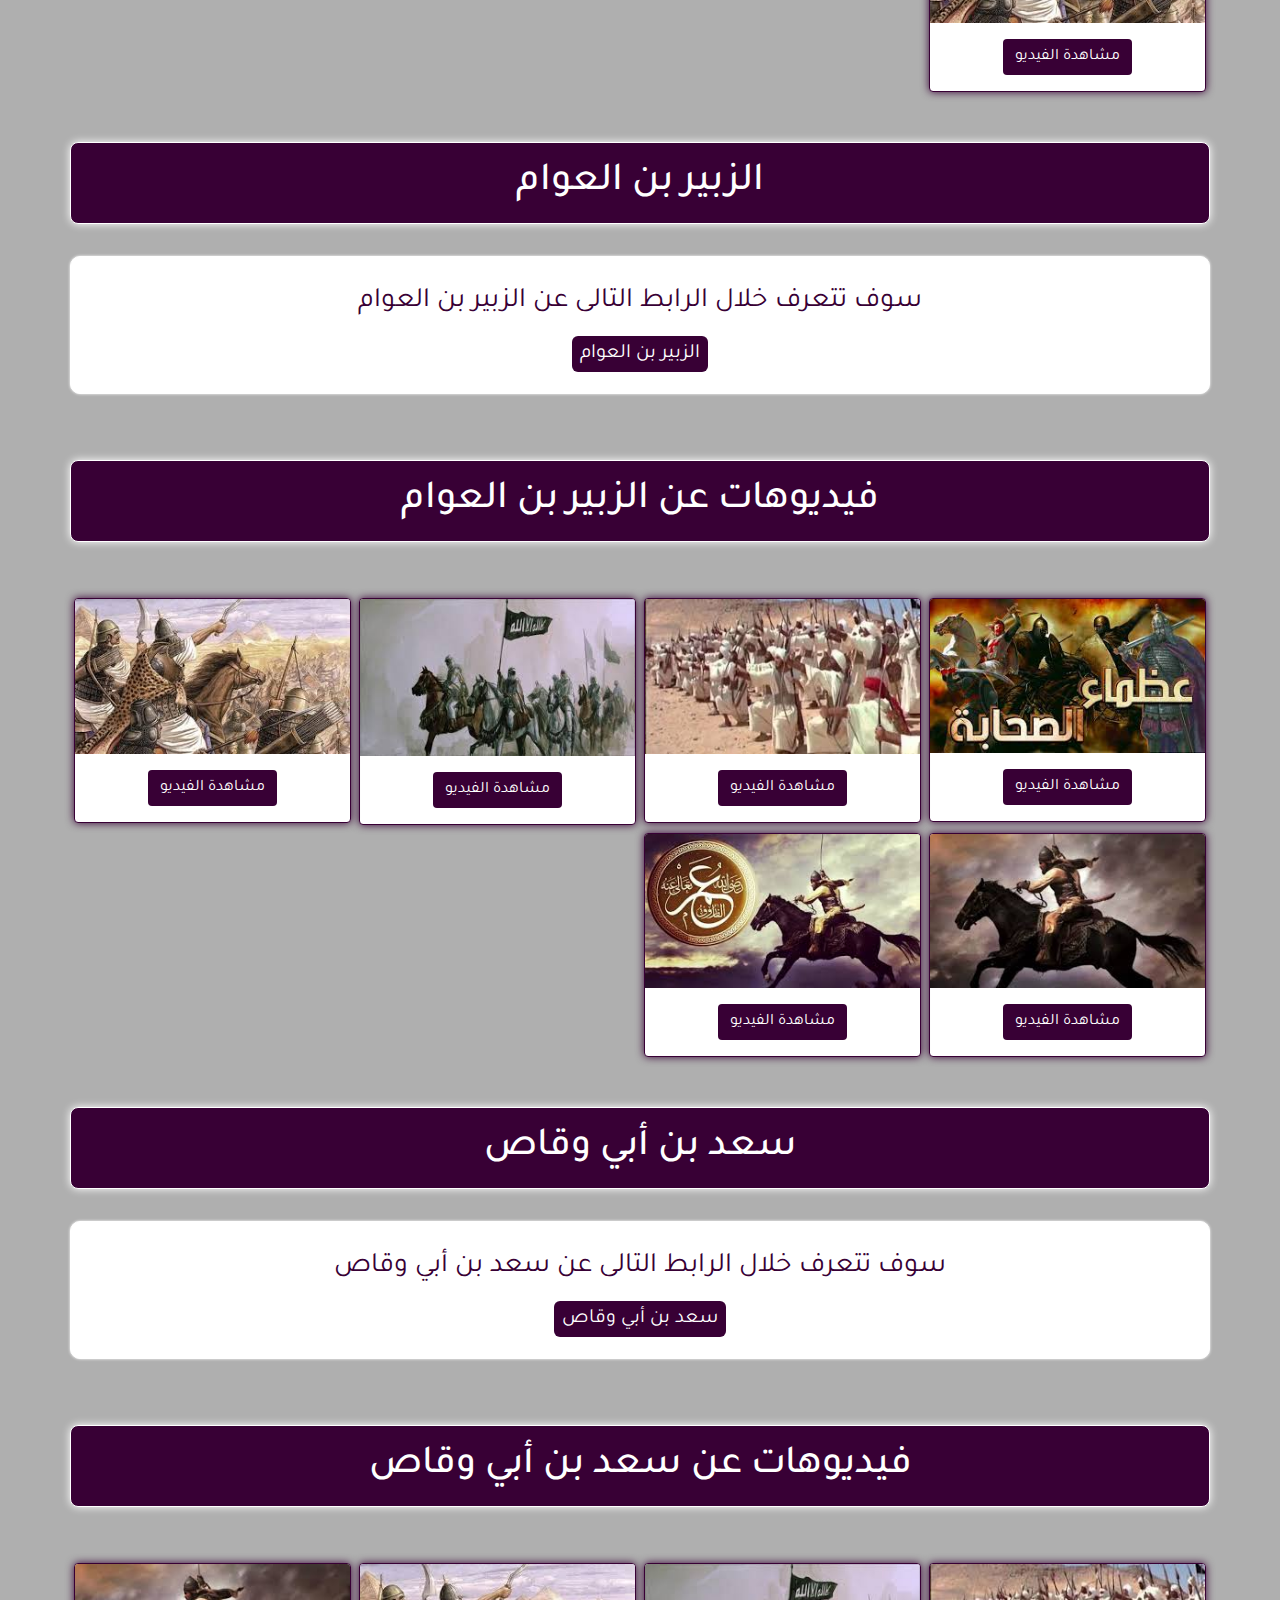
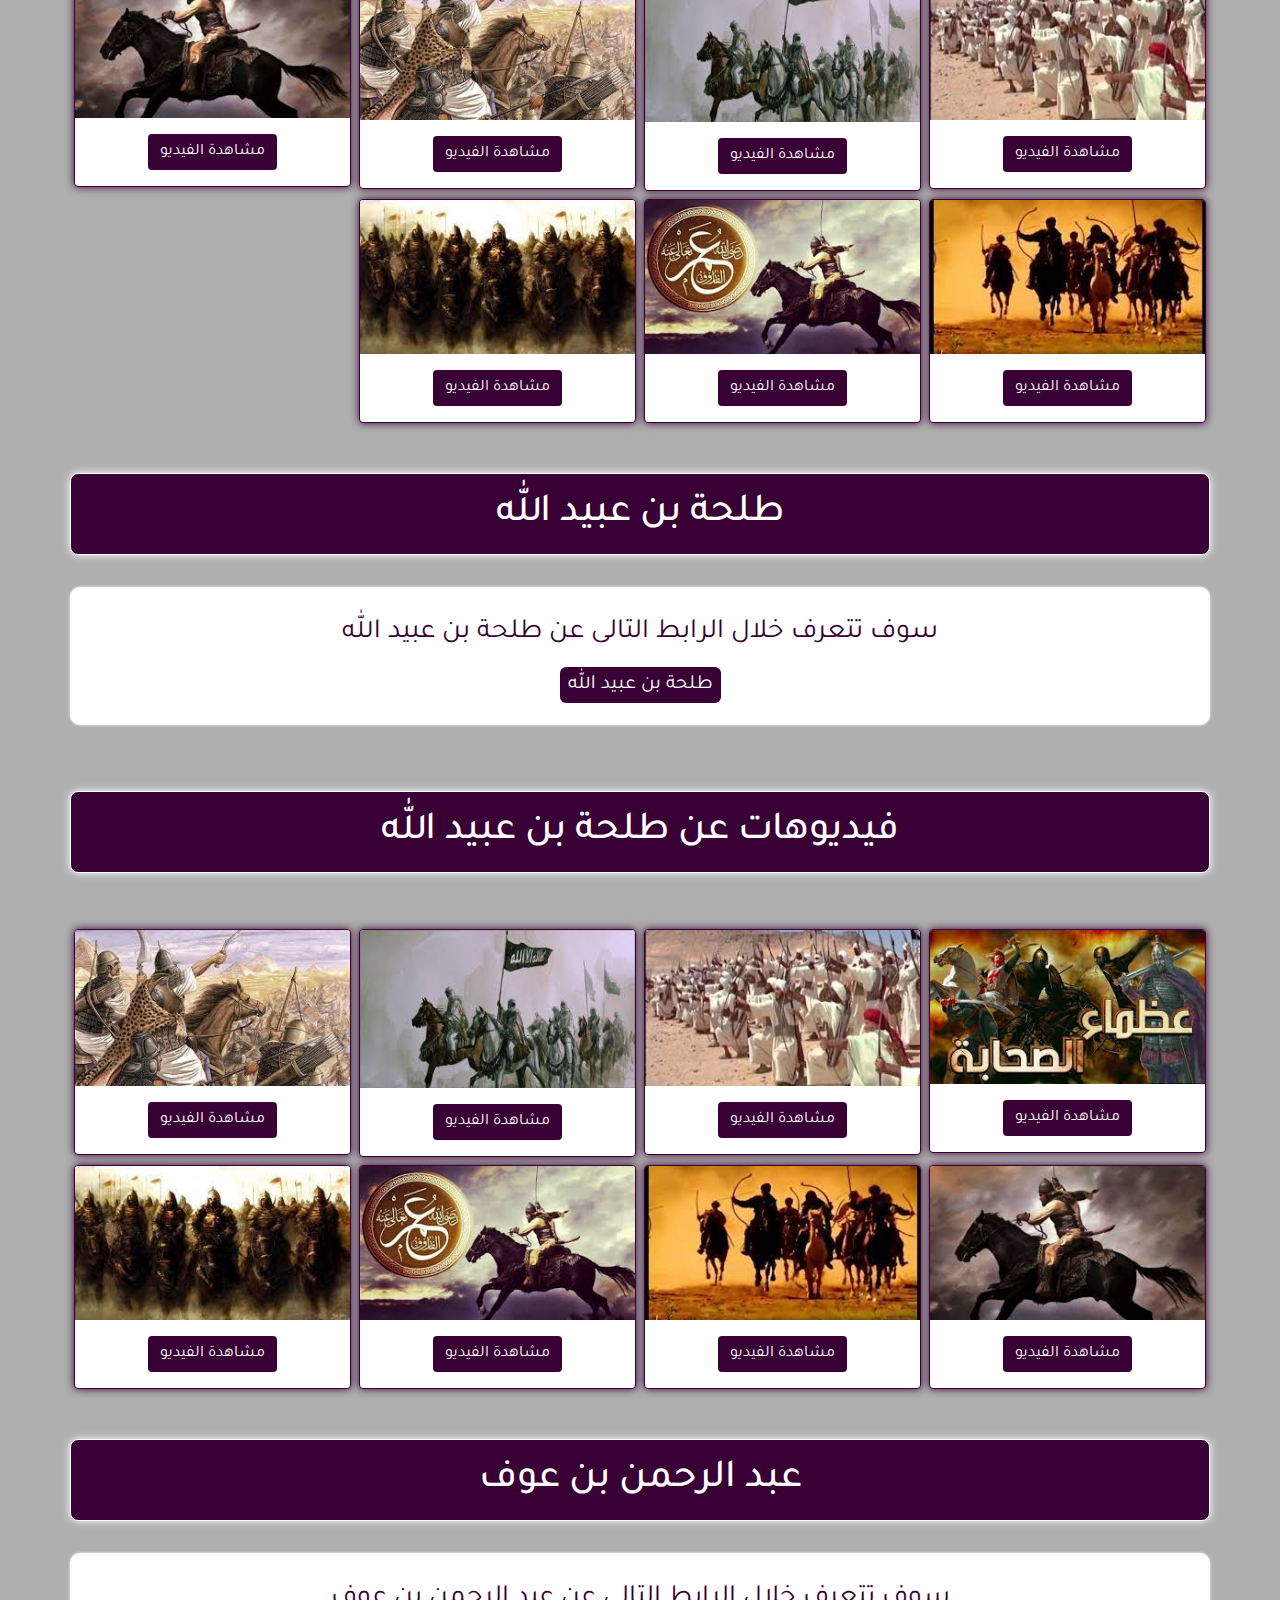
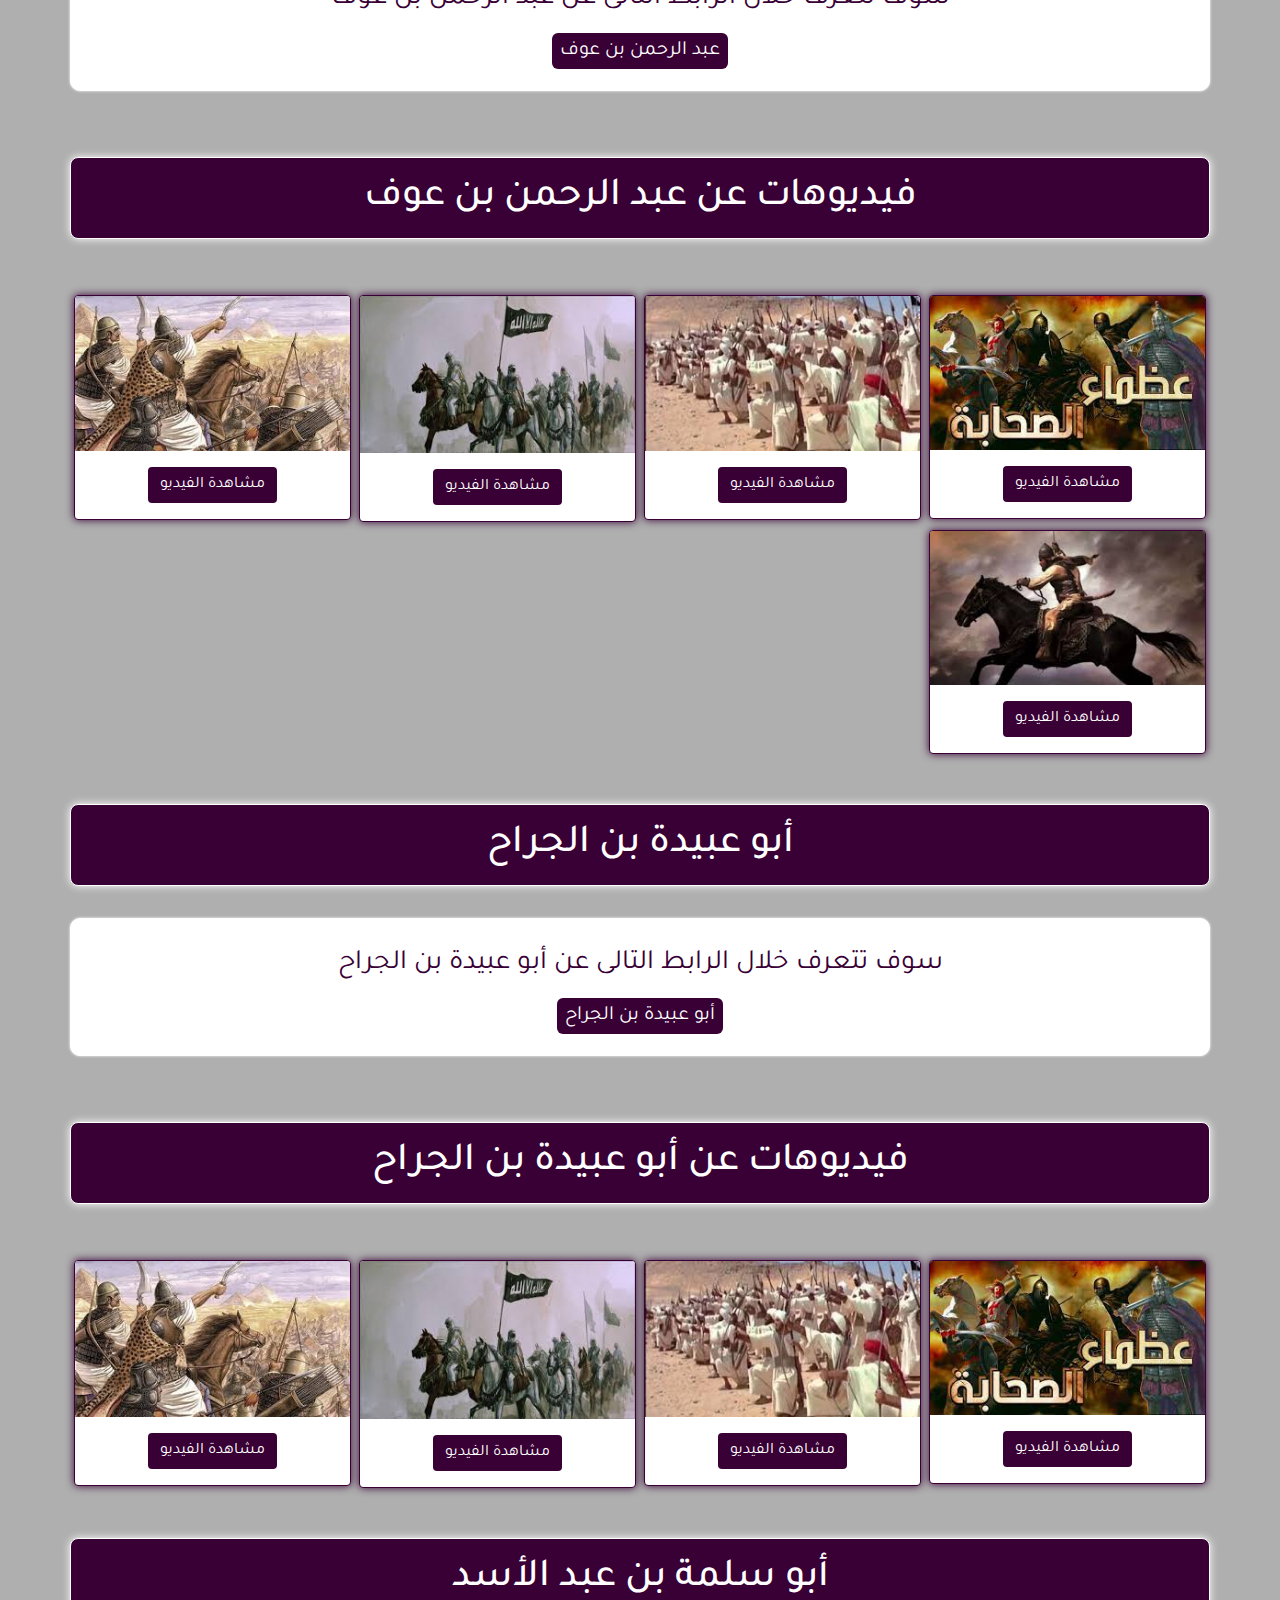
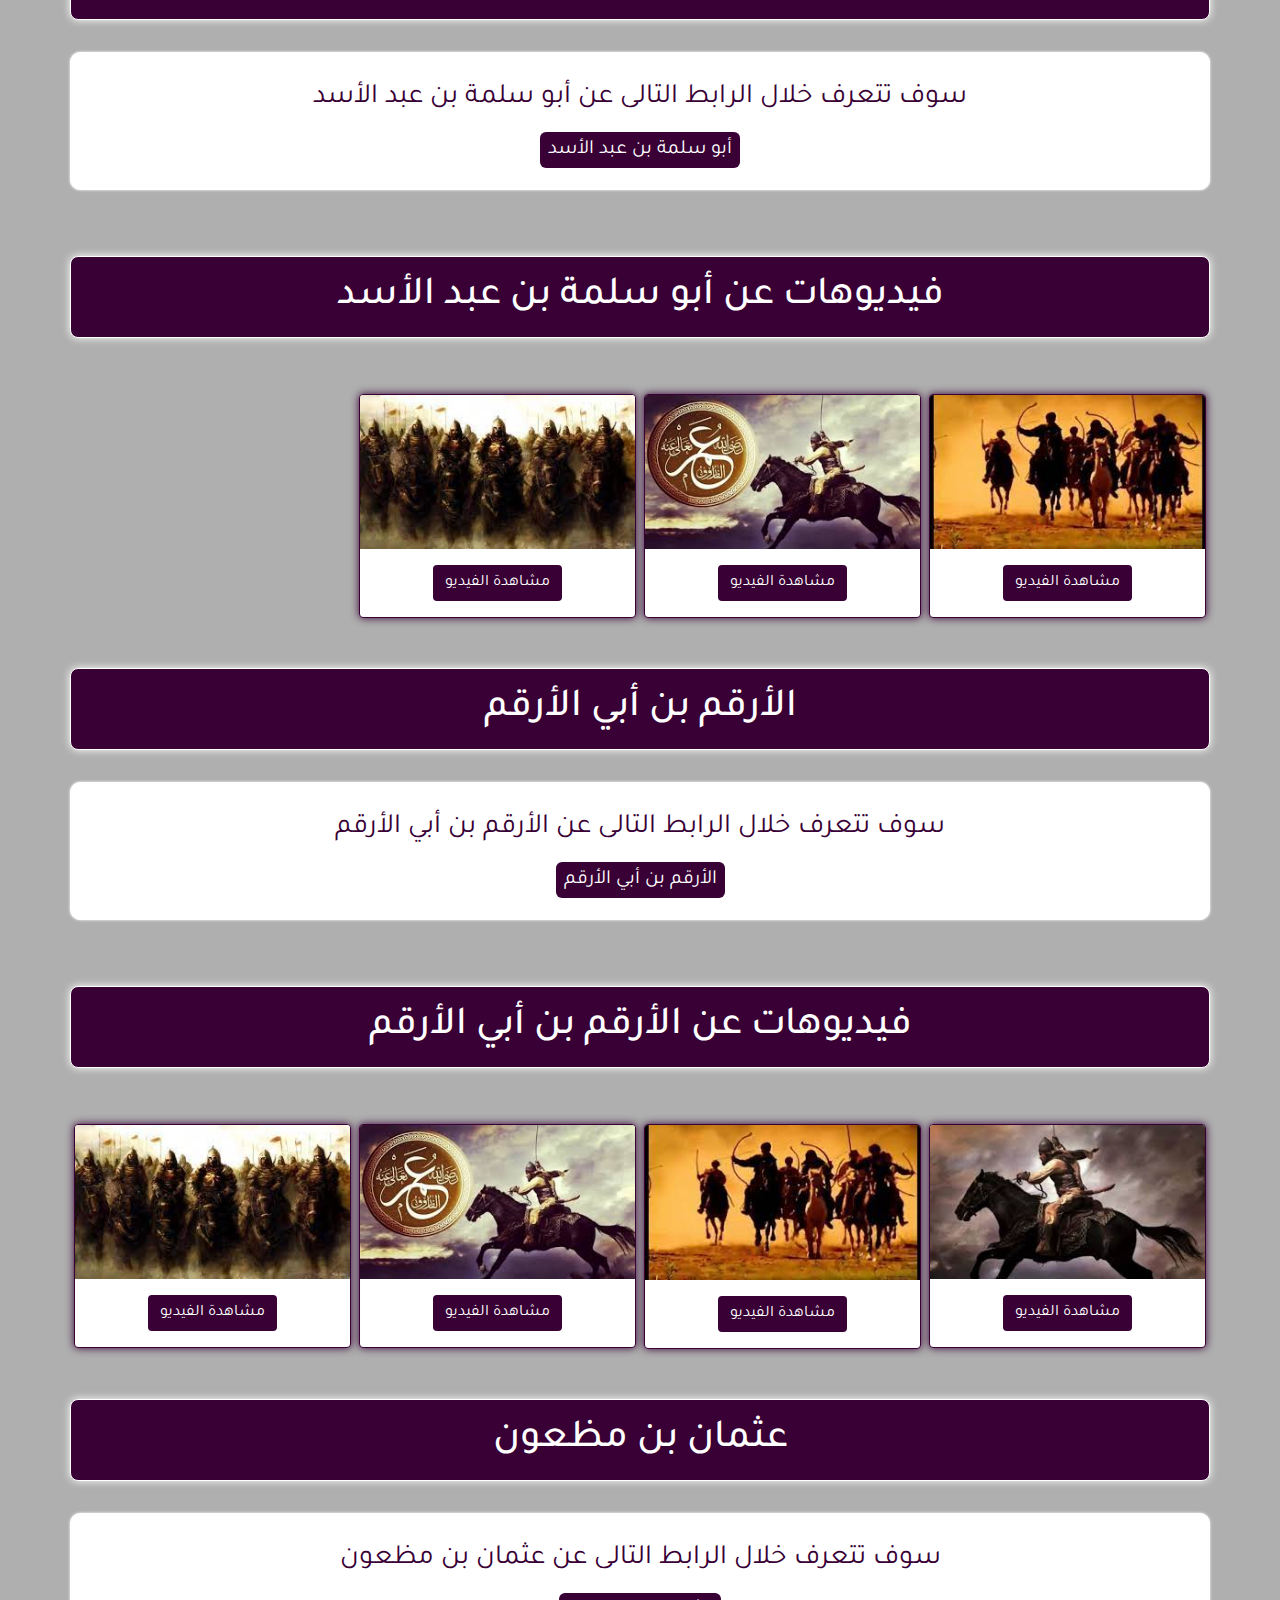
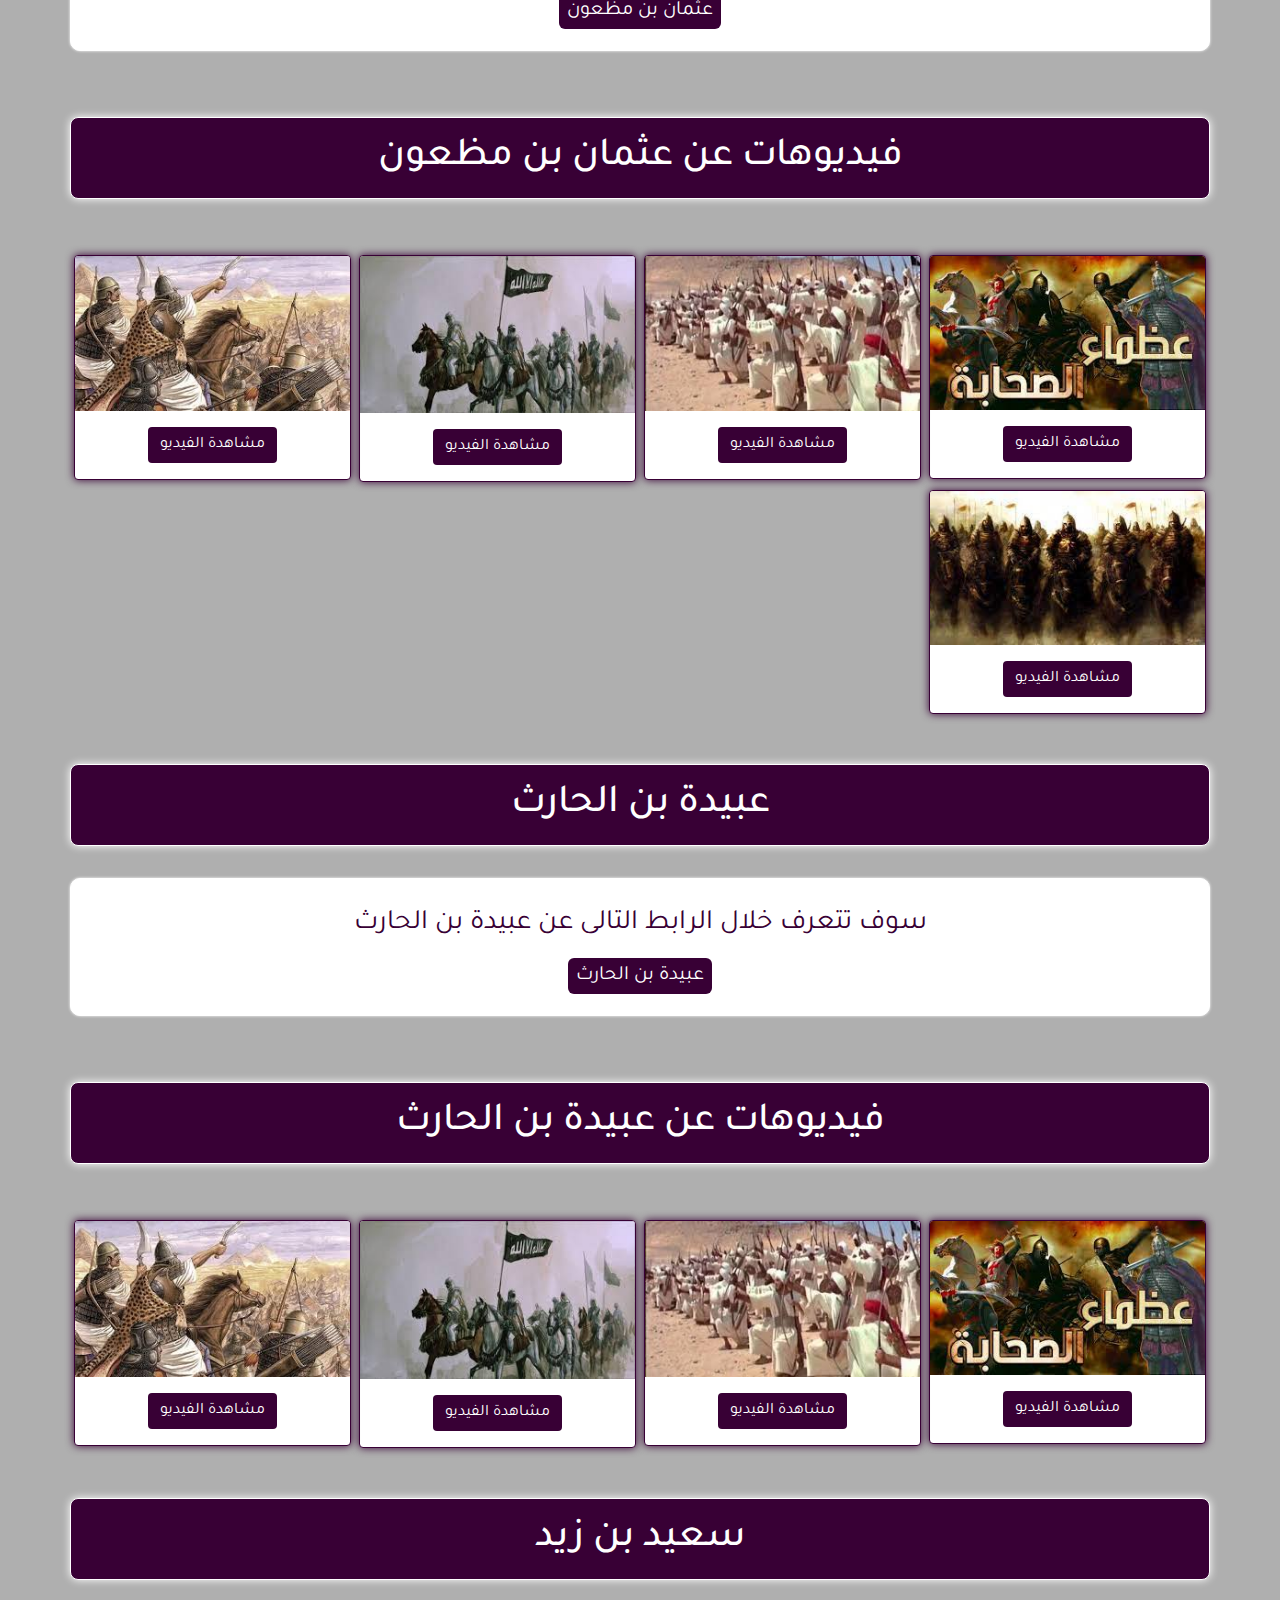
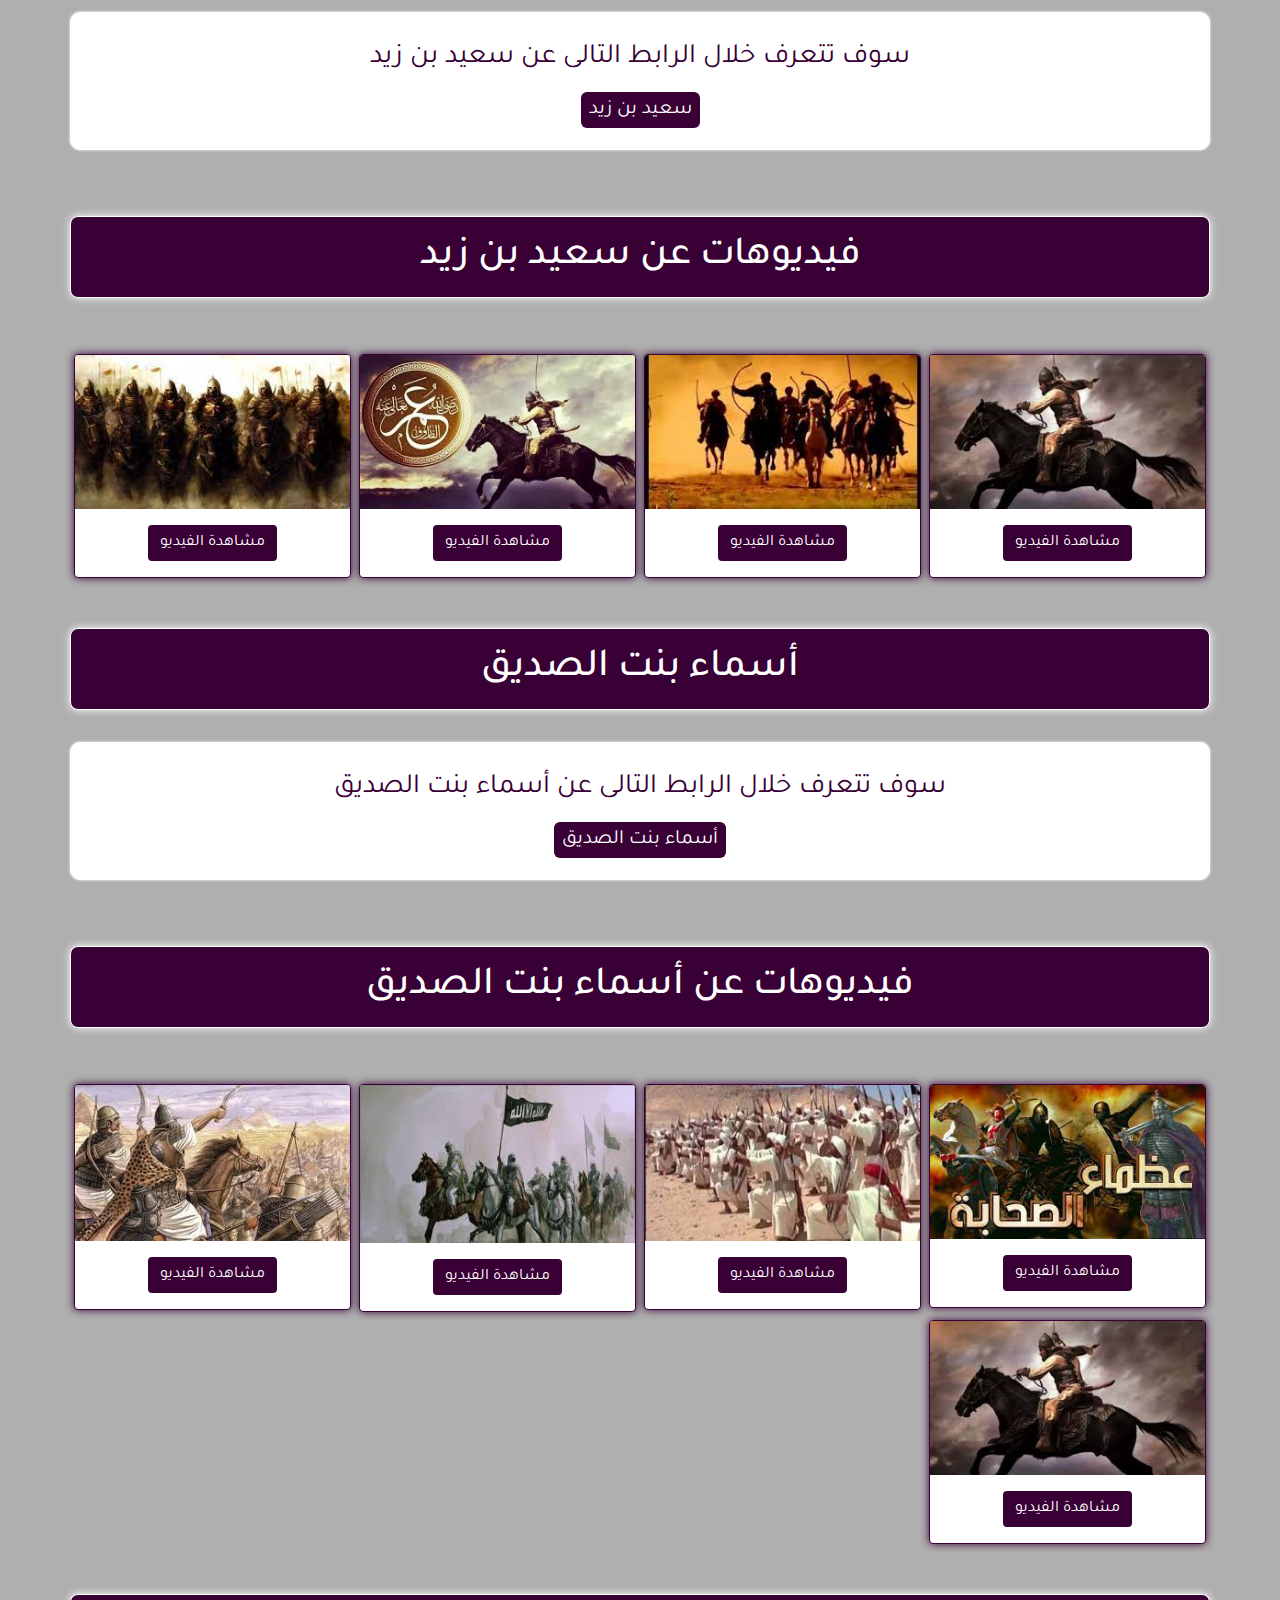
<file: الصحابة.html>
<!DOCTYPE html>
<html dir="rtl">

<head>
  <meta charset="UTF-8">
  <meta http-equiv="X-UA-Compatible" content="IE=edge">
  <meta name="viewport" content="width=device-width, initial-scale=1.0">
  <title>صحابة رسول الله</title>
  <link rel="stylesheet" href="css/bootstrap.min.css">
  <link rel="stylesheet" href="css/style.css">
  <link rel="stylesheet" href="css/normalize.css">
  <link rel="stylesheet" href="css/all.min.css">
  <link rel="preconnect" href="https://fonts.googleapis.com">
  <link rel="preconnect" href="https://fonts.gstatic.com" crossorigin>
  <link
    href="https://fonts.googleapis.com/css2?family=Reem+Kufi:wght@400;500;600&family=Tajawal:wght@200;300;500;800&display=swap"
    rel="stylesheet">
</head>

<body>
  <nav class="navbar navbar-light bg-light fixed-top">
    <div class="container-fluid">
      <a class="navbar-brand fs-2" href="index.html">رمضان كريم</a>
      <button class="navbar-toggler" type="button" data-bs-toggle="offcanvas" data-bs-target="#offcanvasNavbar" aria-controls="offcanvasNavbar">
        <span class="navbar-toggler-icon"></span>
      </button>

      <div class="offcanvas offcanvas-end" tabindex="-1" id="offcanvasNavbar" aria-labelledby="offcanvasNavbarLabel">
        <div class="offcanvas-header">
          <h5 class="offcanvas-title fs-3" id="offcanvasNavbarLabel">رمضان كريم</h5>
          <button type="button" class="btn-close text-reset" data-bs-dismiss="offcanvas" aria-label="Close"></button>
        </div>
        <div class="offcanvas-body">
          <ul class="navbar-nav justify-content-end flex-grow-1 pe-3 text-center fs-4">
            <li class="nav-item mb-2">
              <a class="nav-link active " aria-current="page" href="القران.html">القران الكريم</a>
            </li>
            <li class="nav-item mb-2">
              <a class="nav-link active " aria-current="page" href="احاديث.html">علم الحديث</a>
            </li>
            <li class="nav-item mb-2">
              <a class="nav-link active " aria-current="page" href="الصحابة.html">قصص الصحابة</a>
            </li>
            <li class="nav-item mb-2">
              <a class="nav-link active " aria-current="page" href="الانبياء.html">قصص الانبياء</a>
            </li>
            <li class="nav-item mb-2">
              <a class="nav-link active " aria-current="page" href="منوعات.html">حكم وعبر </a>
            </li>
    
            <li class="nav-item mb-2">
              <a class="nav-link active " aria-current="page" href="الانسان.html">قصص القران الكريم</a>
            </li>
    
            <li class="nav-item mb-2">
              <a class="nav-link active " aria-current="page" href="مسلم.html">كونى مسلم</a>
            </li>
            <li class="nav-item mb-2">
              <a class="nav-link active " aria-current="page" href="الزواج.html">الزواج</a>
            </li>
            <li class="nav-item mb-2">
              <a class="nav-link active " aria-current="page" href="نساء.html">النساء</a>
            </li>
            </ul>
        
        </div>
      </div>
    </div>
  </nav>

  <p style="margin-top: 100px;" class="container p-3 h1 main-head">صحابة رسول الله </p>

  <div class="container">
    <div class="row">
      <div
        style="background-color: #fff; border: 1px solid #fff; border-radius: 10px; box-shadow: 0 0 3px #fff !important; "
        class="p-4 mt-4 mb-3 d-block text-center">
        <p style="color: var(--main-color);" class="fs-3">الصحابة هم الذين لقوا النبي محمد مؤمنين به، وماتوا على الإسلام؛ سواء طالت
          مدة لقائهم بالنبي أو قصرت، رووا عنه الحديث أو لم يروا. تعريف الصحابي عند الأصوليين هو: «كل من لقي الرسول
          مؤمناً به ولازمه زمناً طويلاً». أما عند المحدثين: «كل من لقيه مسلماً ومات على إسلامه سواء طالت صحبته أم لم
          تطُل».</p>

      </div>
    </div>
  </div>

  <div class="container mt-5">
    <p style="margin-top: 10px;" class="container p-3 h1 main-head">خديجة بنت خويلد </p>

    <div class="container">
      <div class="row">
        <div
          style="background-color: #fff; border: 1px solid #fff; border-radius: 10px; box-shadow: 0 0 3px #fff !important; "
          class="p-4 mt-4 mb-3 d-block text-center">
          <p style="color: var(--main-color);" class="fs-3">سوف تتعرف خلال الرابط التالى عن خديجة بنت خويلد</p>
          <a style="background-color: var(--main-color); color: #fff !important;border-radius: 6px;" class="p-2 fs-5 "
            href="https://mawdoo3.com/%D9%85%D9%86_%D9%87%D9%8A_%D8%AE%D8%AF%D9%8A%D8%AC%D8%A9_%D8%B1%D8%B6%D9%8A_%D8%A7%D9%84%D9%84%D9%87_%D8%B9%D9%86%D9%87%D8%A7"
            target="_blank">خديجة بنت خويلد</a>
        </div>
      </div>
    </div>

    <p style="margin-top: 50px;" class="container p-3 h1 main-head">فيديوهات عن خديجة بنت خويلد</p>
    <div class="row mt-5 mb-3">

      <div class="col-sm-4 col-lg-3 g-2">
        <div class="card text-center">
          <img src="frinds/3.jfif" class="card-img-top" alt="...">
          <div class="card-body">

            <a href="https://www.youtube.com/embed/cmDesr4tg4s" class="btn btn-primary" target="_blank">مشاهدة
              الفيديو</a>
          </div>
        </div>
      </div>

      <div class="col-sm-4 col-lg-3 g-2">
        <div class="card text-center">
          <img src="frinds/6.jfif" class="card-img-top" alt="...">
          <div class="card-body">

            <a href="https://www.youtube.com/embed/0LLDo5vbwKI" class="btn btn-primary" target="_blank">مشاهدة
              الفيديو</a>
          </div>
        </div>
      </div>

      <div class="col-sm-4 col-lg-3 g-2">
        <div class="card text-center">
          <img src="frinds/16.jfif" class="card-img-top" alt="...">
          <div class="card-body">

            <a href="https://www.youtube.com/embed/ESztv8b9kek" class="btn btn-primary" target="_blank">مشاهدة
              الفيديو</a>
          </div>
        </div>
      </div>

      <div class="col-sm-4 col-lg-3 g-2">
        <div class="card text-center">
          <img src="frinds/7.jfif" class="card-img-top" alt="...">
          <div class="card-body">
            <a href="https://www.youtube.com/embed/wSVEot-nx3w" class="btn btn-primary" target="_blank">مشاهدة
              الفيديو</a>
          </div>
        </div>
      </div>


      <div class="col-sm-4 col-lg-3 g-2">
        <div class="card text-center">
          <img src="frinds/5.jfif" class="card-img-top" alt="...">
          <div class="card-body">
            <a href="https://www.youtube.com/embed/45gFZNtq3k0" class="btn btn-primary" target="_blank">مشاهدة
              الفيديو</a>
          </div>
        </div>
      </div>


      <div class="col-sm-4 col-lg-3 g-2">
        <div class="card text-center">
          <img src="frinds/1.jfif" class="card-img-top" alt="...">
          <div class="card-body">
            <a href="https://www.youtube.com/embed/WWtl9t11QyM" class="btn btn-primary" target="_blank">مشاهدة
              الفيديو</a>
          </div>
        </div>
      </div>


      <div class="col-sm-4 col-lg-3 g-2">
        <div class="card text-center">
          <img src="frinds/10.jfif" class="card-img-top" alt="...">
          <div class="card-body">
            <a href="https://www.youtube.com/embed/P1Tggf-q16k" class="btn btn-primary" target="_blank">مشاهدة
              الفيديو</a>
          </div>
        </div>
      </div>


      <div class="col-sm-4 col-lg-3 g-2">
        <div class="card text-center">
          <img src="frinds/8.jfif" class="card-img-top" alt="...">
          <div class="card-body">
            <a href="https://www.youtube.com/embed/pSIPEoqzhSw" class="btn btn-primary" target="_blank">مشاهدة
              الفيديو</a>
          </div>
        </div>
      </div>

    </div>
  </div>


  <p style="margin-top: 50px;" class="container p-3 h1 main-head">علي بن أبي طالب
  </p>
  <div class="container">
    <div class="row">
      <div
        style="background-color: #fff; border: 1px solid #fff; border-radius: 10px; box-shadow: 0 0 3px #fff !important; "
        class="p-4 mt-4 mb-3 d-block text-center">
        <p style="color: var(--main-color);" class="fs-3">سوف تتعرف خلال الرابط التالى عن علي بن أبي طالب
        </p>
        <a style="background-color: var(--main-color); color: #fff !important;border-radius: 6px;" class="p-2 fs-5 "
          href="https://mawdoo3.com/%D8%B3%D9%8A%D8%B1%D8%A9_%D8%B9%D9%84%D9%8A_%D8%A8%D9%86_%D8%A3%D8%A8%D9%8A_%D8%B7%D8%A7%D9%84%D8%A8" target="_blank">علي بن أبي طالب
        </a>
      </div>
    </div>
  </div>

  <p style="margin-top: 50px;" class="container p-3 h1 main-head">فيديوهات عن علي بن أبي طالب
  </p>
  <div class="container mt-5">
    <div class="row mt-5 mb-3 ">



      <div class="col-sm-4 col-lg-3 g-2">
        <div class="card text-center">
          <img src="frinds/7.jfif" class="card-img-top" alt="...">
          <div class="card-body">
            <a href="https://www.youtube.com/embed/9S5iK45zchs" class="btn btn-primary" target="_blank">مشاهدة الفيديو</a>
          </div>
        </div>
      </div>

      <div class="col-sm-4 col-lg-3 g-2">
        <div class="card text-center">
          <img src="frinds/6.jfif" class="card-img-top" alt="...">
          <div class="card-body">
            <a href="https://www.youtube.com/embed/kbR-vTqV3lE" class="btn btn-primary" target="_blank">مشاهدة الفيديو</a>
          </div>
        </div>
      </div>


      <div class="col-sm-4 col-lg-3 g-2">
        <div class="card text-center">
          <img src="frinds/5.jfif" class="card-img-top" alt="...">
          <div class="card-body">
            <a href="https://www.youtube.com/embed/wbcSO38Lh9U" class="btn btn-primary" target="_blank">مشاهدة الفيديو</a>
          </div>
        </div>
      </div>


      <div class="col-sm-4 col-lg-3 g-2">
        <div class="card text-center">
          <img src="frinds/4.jfif" class="card-img-top" alt="...">
          <div class="card-body">
            <a href="https://www.youtube.com/embed/K8tnTysk3Ec" class="btn btn-primary" target="_blank">مشاهدة الفيديو</a>
          </div>
        </div>
      </div>

      <div class="col-sm-4 col-lg-3 g-2">
        <div class="card text-center">
          <img src="frinds/3.jfif" class="card-img-top" alt="...">
          <div class="card-body">
            <a href="https://www.youtube.com/embed/KNU-5KsBgzw" class="btn btn-primary" target="_blank">مشاهدة الفيديو</a>
          </div>
        </div>
      </div>

      <div class="col-sm-4 col-lg-3 g-2">
        <div class="card text-center">
          <img src="frinds/10.jfif" class="card-img-top" alt="...">
          <div class="card-body">
            <a href="https://www.youtube.com/embed/kN9lAIoyeFg" class="btn btn-primary" target="_blank">مشاهدة الفيديو</a>
          </div>
        </div>
      </div>


      <div class="col-sm-4 col-lg-3 g-2">
        <div class="card text-center">
          <img src="frinds/1.jfif" class="card-img-top" alt="...">
          <div class="card-body">
            <a href="https://www.youtube.com/embed/YNPCqiq1Ubk" class="btn btn-primary" target="_blank">مشاهدة الفيديو</a>
          </div>
        </div>
      </div>

    </div>
  </div>
  </div>

  <p style="margin-top: 50px;" class="container p-3 h1 main-head">  أبو بكر الصديق
  </p>
  <div class="container">
    <div class="row">
      <div
        style="background-color: #fff; border: 1px solid #fff; border-radius: 10px; box-shadow: 0 0 3px #fff !important; "
        class="p-4 mt-4 mb-3 d-block text-center">
        <p style="color: var(--main-color);" class="fs-3">سوف تتعرف خلال الرابط التالى عن أبو بكر الصديق</p>
        <a style="background-color: var(--main-color); color: #fff !important;border-radius: 6px;" class="p-2 fs-5 "
          href="https://mawdoo3.com/%D9%86%D8%A8%D8%B0%D8%A9_%D8%B9%D9%86_%D8%A3%D8%A8%D9%8A_%D8%A8%D9%83%D8%B1_%D8%A7%D9%84%D8%B5%D8%AF%D9%8A%D9%82" target="_blank">أبو بكر الصديق</a>
      </div>
    </div>
  </div>

  <p style="margin-top: 50px;" class="container p-3 h1 main-head">فيديوهات عن أبو بكر الصديق</p>
  <div class="container mt-5">
    <div class="row mt-5 mb-3 ">


      <div class="col-sm-4 col-lg-3 g-2">
        <div class="card text-center">
          <img src="frinds/7.jfif" class="card-img-top" alt="...">
          <div class="card-body">
            <a href="https://www.youtube.com/embed/SAk_oo6ZmDg" class="btn btn-primary" target="_blank">مشاهدة الفيديو</a>
          </div>
        </div>
      </div>

      <div class="col-sm-4 col-lg-3 g-2">
        <div class="card text-center">
          <img src="frinds/6.jfif" class="card-img-top" alt="...">
          <div class="card-body">
            <a href="https://www.youtube.com/embed/B-qfoRmMeGE" class="btn btn-primary" target="_blank">مشاهدة الفيديو</a>
          </div>
        </div>
      </div>


      <div class="col-sm-4 col-lg-3 g-2">
        <div class="card text-center">
          <img src="frinds/5.jfif" class="card-img-top" alt="...">
          <div class="card-body">
            <a href="https://www.youtube.com/embed/SrBU47e2uLQ" class="btn btn-primary" target="_blank">مشاهدة الفيديو</a>
          </div>
        </div>
      </div>


      <div class="col-sm-4 col-lg-3 g-2">
        <div class="card text-center">
          <img src="frinds/4.jfif" class="card-img-top" alt="...">
          <div class="card-body">
            <a href="https://www.youtube.com/embed/yLxSYOl8k3s" class="btn btn-primary" target="_blank">مشاهدة الفيديو</a>
          </div>
        </div>
      </div>

      <div class="col-sm-4 col-lg-3 g-2">
        <div class="card text-center">
          <img src="frinds/3.jfif" class="card-img-top" alt="...">
          <div class="card-body">
            <a href="https://www.youtube.com/embed/2NzHW_vESP4" class="btn btn-primary" target="_blank">مشاهدة الفيديو</a>
          </div>
        </div>
      </div>

      <div class="col-sm-4 col-lg-3 g-2">
        <div class="card text-center">
          <img src="frinds/10.jfif" class="card-img-top" alt="...">
          <div class="card-body">
            <a href="https://www.youtube.com/embed/d1Pq7oiI9qI" class="btn btn-primary" target="_blank">مشاهدة الفيديو</a>
          </div>
        </div>
      </div>


      <div class="col-sm-4 col-lg-3 g-2">
        <div class="card text-center">
          <img src="frinds/1.jfif" class="card-img-top" alt="...">
          <div class="card-body">
            <a href="https://www.youtube.com/embed/1GOyXhvZBIU" class="btn btn-primary" target="_blank">مشاهدة الفيديو</a>
          </div>
        </div>
      </div>

    </div>
  </div>
  </div>

  <p style="margin-top: 50px;" class="container p-3 h1 main-head">زيد بن حارثة

  </p>
  <div class="container">
    <div class="row">
      <div
        style="background-color: #fff; border: 1px solid #fff; border-radius: 10px; box-shadow: 0 0 3px #fff !important; "
        class="p-4 mt-4 mb-3 d-block text-center">
        <p style="color: var(--main-color);" class="fs-3">سوف تتعرف خلال الرابط التالى عن زيد بن حارثة

        </p>
        <a style="background-color: var(--main-color); color: #fff !important;border-radius: 6px;" class="p-2 fs-5 "
          href="https://mawdoo3.com/%D8%A8%D8%AD%D8%AB_%D8%B9%D9%86_%D8%B2%D9%8A%D8%AF_%D8%A8%D9%86_%D8%AD%D8%A7%D8%B1%D8%AB%D8%A9" target="_blank">زيد بن حارثة

        </a>
      </div>
    </div>
  </div>

  <p style="margin-top: 50px;" class="container p-3 h1 main-head">فيديوهات عن زيد بن حارثة

  </p>
  <div class="container mt-5">
    <div class="row mt-5 mb-3 ">

      <div class="col-sm-4 col-lg-3 g-2">
        <div class="card text-center">
          <img src="frinds/8.jfif" class="card-img-top" alt="...">
          <div class="card-body">
            <a href="https://www.youtube.com/embed/87tRM3s8Y00" class="btn btn-primary" target="_blank">مشاهدة الفيديو</a>
          </div>
        </div>
      </div>

      <div class="col-sm-4 col-lg-3 g-2">
        <div class="card text-center">
          <img src="frinds/7.jfif" class="card-img-top" alt="...">
          <div class="card-body">
            <a href="https://www.youtube.com/embed/FEhzT7QS8fg" class="btn btn-primary" target="_blank">مشاهدة الفيديو</a>
          </div>
        </div>
      </div>

      <div class="col-sm-4 col-lg-3 g-2">
        <div class="card text-center">
          <img src="frinds/6.jfif" class="card-img-top" alt="...">
          <div class="card-body">
            <a href="https://www.youtube.com/embed/cHXYBwyiRdo" class="btn btn-primary" target="_blank">مشاهدة الفيديو</a>
          </div>
        </div>
      </div>


      <div class="col-sm-4 col-lg-3 g-2">
        <div class="card text-center">
          <img src="frinds/5.jfif" class="card-img-top" alt="...">
          <div class="card-body">
            <a href="https://www.youtube.com/embed/GOTn-XzGk-Y" class="btn btn-primary" target="_blank">مشاهدة الفيديو</a>
          </div>
        </div>
      </div>


      <div class="col-sm-4 col-lg-3 g-2">
        <div class="card text-center">
          <img src="frinds/4.jfif" class="card-img-top" alt="...">
          <div class="card-body">
            <a href="https://www.youtube.com/embed/u20bHloIZ0Q" class="btn btn-primary" target="_blank">مشاهدة الفيديو</a>
          </div>
        </div>
      </div>

      <div class="col-sm-4 col-lg-3 g-2">
        <div class="card text-center">
          <img src="frinds/3.jfif" class="card-img-top" alt="...">
          <div class="card-body">
            <a href="https://www.youtube.com/embed/QGDbhMYOIrg" class="btn btn-primary" target="_blank">مشاهدة الفيديو</a>
          </div>
        </div>
      </div>



    </div>
  </div>
  </div>

  <p style="margin-top: 50px;" class="container p-3 h1 main-head">عثمان بن عفان</p>
  <div class="container">
    <div class="row">
      <div
        style="background-color: #fff; border: 1px solid #fff; border-radius: 10px; box-shadow: 0 0 3px #fff !important; "
        class="p-4 mt-4 mb-3 d-block text-center">
        <p style="color: var(--main-color);" class="fs-3">سوف تتعرف خلال الرابط التالى عن عثمان بن عفان</p>
        <a style="background-color: var(--main-color); color: #fff !important;border-radius: 6px;" class="p-2 fs-5 "
          href="https://mawdoo3.com/%D9%85%D9%84%D8%AE%D8%B5_%D8%B9%D9%86_%D8%B9%D8%AB%D9%85%D8%A7%D9%86_%D8%A8%D9%86_%D8%B9%D9%81%D8%A7%D9%86" target="_blank">عثمان بن عفان</a>
      </div>
    </div>
  </div>

  <p style="margin-top: 50px;" class="container p-3 h1 main-head">فيديوهات عن عثمان بن عفان</p>
  <div class="container mt-5">
    <div class="row mt-5 mb-3 ">

  

      <div class="col-sm-4 col-lg-3 g-2">
        <div class="card text-center">
          <img src="frinds/7.jfif" class="card-img-top" alt="...">
          <div class="card-body">
            <a href="https://www.youtube.com/embed/6g5P-I3gvFY" class="btn btn-primary" target="_blank">مشاهدة الفيديو</a>
          </div>
        </div>
      </div>

      <div class="col-sm-4 col-lg-3 g-2">
        <div class="card text-center">
          <img src="frinds/6.jfif" class="card-img-top" alt="...">
          <div class="card-body">
            <a href="https://www.youtube.com/embed/wXe3YvYP5MA" class="btn btn-primary" target="_blank">مشاهدة الفيديو</a>
          </div>
        </div>
      </div>


      <div class="col-sm-4 col-lg-3 g-2">
        <div class="card text-center">
          <img src="frinds/5.jfif" class="card-img-top" alt="...">
          <div class="card-body">
            <a href="https://www.youtube.com/embed/vSzr1V_Y5_U" class="btn btn-primary" target="_blank">مشاهدة الفيديو</a>
          </div>
        </div>
      </div>


      <div class="col-sm-4 col-lg-3 g-2">
        <div class="card text-center">
          <img src="frinds/4.jfif" class="card-img-top" alt="...">
          <div class="card-body">
            <a href="https://www.youtube.com/embed/xR7KqIWv9nU" class="btn btn-primary" target="_blank">مشاهدة الفيديو</a>
          </div>
        </div>
      </div>

      <div class="col-sm-4 col-lg-3 g-2">
        <div class="card text-center">
          <img src="frinds/3.jfif" class="card-img-top" alt="...">
          <div class="card-body">
            <a href="https://www.youtube.com/embed/YY1IZPDsDQQ" class="btn btn-primary" target="_blank">مشاهدة الفيديو</a>
          </div>
        </div>
      </div>

      <div class="col-sm-4 col-lg-3 g-2">
        <div class="card text-center">
          <img src="frinds/10.jfif" class="card-img-top" alt="...">
          <div class="card-body">
            <a href="https://www.youtube.com/embed/3NN0kOOK9Do" class="btn btn-primary" target="_blank">مشاهدة الفيديو</a>
          </div>
        </div>
      </div>


      <div class="col-sm-4 col-lg-3 g-2">
        <div class="card text-center">
          <img src="frinds/1.jfif" class="card-img-top" alt="...">
          <div class="card-body">
            <a href="https://www.youtube.com/embed/EM5TwWTkYrk" class="btn btn-primary" target="_blank">مشاهدة الفيديو</a>
          </div>
        </div>
      </div>

    </div>
  </div>
  </div>

  <p style="margin-top: 50px;" class="container p-3 h1 main-head">عمر بن الخطاب</p>
  <div class="container">
    <div class="row">
      <div
        style="background-color: #fff; border: 1px solid #fff; border-radius: 10px; box-shadow: 0 0 3px #fff !important; "
        class="p-4 mt-4 mb-3 d-block text-center">
        <p style="color: var(--main-color);" class="fs-3">سوف تتعرف خلال الرابط التالى عن عمر بن الخطاب</p>
        <a style="background-color: var(--main-color); color: #fff !important;border-radius: 6px;" class="p-2 fs-5 "
          href="https://mawdoo3.com/%D8%B3%D9%8A%D8%B1%D8%A9_%D8%A7%D9%84%D8%B5%D8%AD%D8%A7%D8%A8%D9%8A_%D8%B9%D9%85%D8%B1_%D8%A8%D9%86_%D8%A7%D9%84%D8%AE%D8%B7%D8%A7%D8%A8" target="_blank">عمر بن الخطاب</a>
      </div>
    </div>
  </div>

  <p style="margin-top: 50px;" class="container p-3 h1 main-head">فيديوهات عن عمر بن الخطاب</p>
  <div class="container mt-5">
    <div class="row mt-5 mb-3 ">

      <div class="col-sm-4 col-lg-3 g-2">
        <div class="card text-center">
          <img src="frinds/8.jfif" class="card-img-top" alt="...">
          <div class="card-body">
            <a href="https://www.youtube.com/watch?v=TGdi_nFiHkg" class="btn btn-primary" target="_blank">مشاهدة الفيديو</a>
          </div>
        </div>
      </div>

      <div class="col-sm-4 col-lg-3 g-2">
        <div class="card text-center">
          <img src="frinds/7.jfif" class="card-img-top" alt="...">
          <div class="card-body">
            <a href="https://www.youtube.com/watch?v=cTSwcQ3m5w0" class="btn btn-primary" target="_blank">مشاهدة الفيديو</a>
          </div>
        </div>
      </div>

      <div class="col-sm-4 col-lg-3 g-2">
        <div class="card text-center">
          <img src="frinds/6.jfif" class="card-img-top" alt="...">
          <div class="card-body">
            <a href="https://www.youtube.com/watch?v=-Tp8SncOi9Q" class="btn btn-primary" target="_blank">مشاهدة الفيديو</a>
          </div>
        </div>
      </div>


      <div class="col-sm-4 col-lg-3 g-2">
        <div class="card text-center">
          <img src="frinds/5.jfif" class="card-img-top" alt="...">
          <div class="card-body">
            <a href="https://www.youtube.com/watch?v=tYML2M2618Q" class="btn btn-primary" target="_blank">مشاهدة الفيديو</a>
          </div>
        </div>
      </div>


      <div class="col-sm-4 col-lg-3 g-2">
        <div class="card text-center">
          <img src="frinds/4.jfif" class="card-img-top" alt="...">
          <div class="card-body">
            <a href="https://www.youtube.com/watch?v=X60Bgf6b8AY" class="btn btn-primary" target="_blank">مشاهدة الفيديو</a>
          </div>
        </div>
      </div>

      <div class="col-sm-4 col-lg-3 g-2">
        <div class="card text-center">
          <img src="frinds/3.jfif" class="card-img-top" alt="...">
          <div class="card-body">
            <a href="https://www.youtube.com/watch?v=zUoUEFIl4sI" class="btn btn-primary" target="_blank">مشاهدة الفيديو</a>
          </div>
        </div>
      </div>

      <div class="col-sm-4 col-lg-3 g-2">
        <div class="card text-center">
          <img src="frinds/10.jfif" class="card-img-top" alt="...">
          <div class="card-body">
            <a href="https://www.youtube.com/watch?v=xSrILOxDKyE" class="btn btn-primary" target="_blank">مشاهدة الفيديو</a>
          </div>
        </div>
      </div>


      <div class="col-sm-4 col-lg-3 g-2">
        <div class="card text-center">
          <img src="frinds/1.jfif" class="card-img-top" alt="...">
          <div class="card-body">
            <a href="https://www.youtube.com/watch?v=a1EMUi8LTOI" class="btn btn-primary" target="_blank">مشاهدة الفيديو</a>
          </div>
        </div>
      </div>

      <div class="col-sm-4 col-lg-3 g-2">
        <div class="card text-center">
          <img src="frinds/12.jfif" class="card-img-top" alt="...">
          <div class="card-body">
            <a href="https://www.youtube.com/watch?v=-_u_qRqjq7A" class="btn btn-primary" target="_blank">مشاهدة الفيديو</a>
          </div>
        </div>
      </div>

    </div>
  </div>
  </div>

  <p style="margin-top: 50px;" class="container p-3 h1 main-head">الزبير بن العوام
  </p>
  <div class="container">
    <div class="row">
      <div
        style="background-color: #fff; border: 1px solid #fff; border-radius: 10px; box-shadow: 0 0 3px #fff !important; "
        class="p-4 mt-4 mb-3 d-block text-center">
        <p style="color: var(--main-color);" class="fs-3">سوف تتعرف خلال الرابط التالى عن الزبير بن العوام
        </p>
        <a style="background-color: var(--main-color); color: #fff !important;border-radius: 6px;" class="p-2 fs-5 "
          href="https://mawdoo3.com/%D9%82%D8%B5%D8%A9_%D8%A7%D9%84%D8%B2%D8%A8%D9%8A%D8%B1_%D8%A8%D9%86_%D8%A7%D9%84%D8%B9%D9%88%D8%A7%D9%85" target="_blank">الزبير بن العوام
        </a>
      </div>
    </div>
  </div>

  <p style="margin-top: 50px;" class="container p-3 h1 main-head">فيديوهات عن الزبير بن العوام
  </p>
  <div class="container mt-5">
    <div class="row mt-5 mb-3 ">

      <div class="col-sm-4 col-lg-3 g-2">
        <div class="card text-center">
          <img src="frinds/8.jfif" class="card-img-top" alt="...">
          <div class="card-body">
            <a href="https://www.youtube.com/embed/se6biIdltoo" class="btn btn-primary" target="_blank">مشاهدة الفيديو</a>
          </div>
        </div>
      </div>

      <div class="col-sm-4 col-lg-3 g-2">
        <div class="card text-center">
          <img src="frinds/7.jfif" class="card-img-top" alt="...">
          <div class="card-body">
            <a href="https://www.youtube.com/embed/Mz1X4EtqBUE" class="btn btn-primary" target="_blank">مشاهدة الفيديو</a>
          </div>
        </div>
      </div>

      <div class="col-sm-4 col-lg-3 g-2">
        <div class="card text-center">
          <img src="frinds/6.jfif" class="card-img-top" alt="...">
          <div class="card-body">
            <a href="https://www.youtube.com/embed/yHJK00EMcIU" class="btn btn-primary" target="_blank">مشاهدة الفيديو</a>
          </div>
        </div>
      </div>


      <div class="col-sm-4 col-lg-3 g-2">
        <div class="card text-center">
          <img src="frinds/5.jfif" class="card-img-top" alt="...">
          <div class="card-body">
            <a href="https://www.youtube.com/embed/KJwMV6hS4vk" class="btn btn-primary" target="_blank">مشاهدة الفيديو</a>
          </div>
        </div>
      </div>


      <div class="col-sm-4 col-lg-3 g-2">
        <div class="card text-center">
          <img src="frinds/4.jfif" class="card-img-top" alt="...">
          <div class="card-body">
            <a href="https://www.youtube.com/embed/nSuv0riAcOk" class="btn btn-primary" target="_blank">مشاهدة الفيديو</a>
          </div>
        </div>
      </div>

      <div class="col-sm-4 col-lg-3 g-2">
        <div class="card text-center">
          <img src="frinds/10.jfif" class="card-img-top" alt="...">
          <div class="card-body">
            <a href="https://www.youtube.com/embed/rHTtoEhHpi4" class="btn btn-primary" target="_blank">مشاهدة الفيديو</a>
          </div>
        </div>
      </div>



    </div>
  </div>
  </div>

  <p style="margin-top: 50px;" class="container p-3 h1 main-head">سعد بن أبي وقاص
  </p>
  <div class="container">
    <div class="row">
      <div
        style="background-color: #fff; border: 1px solid #fff; border-radius: 10px; box-shadow: 0 0 3px #fff !important; "
        class="p-4 mt-4 mb-3 d-block text-center">
        <p style="color: var(--main-color);" class="fs-3">سوف تتعرف خلال الرابط التالى عن سعد بن أبي وقاص
        </p>
        <a style="background-color: var(--main-color); color: #fff !important;border-radius: 6px;" class="p-2 fs-5 "
          href="https://mawdoo3.com/%D9%82%D8%B5%D8%A9_%D8%B3%D8%B9%D8%AF_%D8%A8%D9%86_%D8%A7%D8%A8%D9%8A_%D9%88%D9%82%D8%A7%D8%B5" target="_blank">سعد بن أبي وقاص
        </a>
      </div>
    </div>
  </div>

  <p style="margin-top: 50px;" class="container p-3 h1 main-head">فيديوهات عن سعد بن أبي وقاص
  </p>
  <div class="container mt-5">
    <div class="row mt-5 mb-3 ">

      <div class="col-sm-4 col-lg-3 g-2">
        <div class="card text-center">
          <img src="frinds/7.jfif" class="card-img-top" alt="...">
          <div class="card-body">
            <a href="https://www.youtube.com/embed/RjZ36Id3MIQ" class="btn btn-primary" target="_blank">مشاهدة الفيديو</a>
          </div>
        </div>
      </div>

      <div class="col-sm-4 col-lg-3 g-2">
        <div class="card text-center">
          <img src="frinds/6.jfif" class="card-img-top" alt="...">
          <div class="card-body">
            <a href="https://www.youtube.com/embed/si5N-g3Pe-I" class="btn btn-primary" target="_blank">مشاهدة الفيديو</a>
          </div>
        </div>
      </div>


      <div class="col-sm-4 col-lg-3 g-2">
        <div class="card text-center">
          <img src="frinds/5.jfif" class="card-img-top" alt="...">
          <div class="card-body">
            <a href="https://www.youtube.com/embed/7ygAdgas0hY" class="btn btn-primary" target="_blank">مشاهدة الفيديو</a>
          </div>
        </div>
      </div>


      <div class="col-sm-4 col-lg-3 g-2">
        <div class="card text-center">
          <img src="frinds/4.jfif" class="card-img-top" alt="...">
          <div class="card-body">
            <a href="https://www.youtube.com/embed/dUT9PTmj2VY" class="btn btn-primary" target="_blank">مشاهدة الفيديو</a>
          </div>
        </div>
      </div>

      <div class="col-sm-4 col-lg-3 g-2">
        <div class="card text-center">
          <img src="frinds/3.jfif" class="card-img-top" alt="...">
          <div class="card-body">
            <a href="https://www.youtube.com/embed/W8cOHlU_jX0" class="btn btn-primary" target="_blank">مشاهدة الفيديو</a>
          </div>
        </div>
      </div>

      <div class="col-sm-4 col-lg-3 g-2">
        <div class="card text-center">
          <img src="frinds/10.jfif" class="card-img-top" alt="...">
          <div class="card-body">
            <a href="https://www.youtube.com/embed/PdJJC1VaraM" class="btn btn-primary" target="_blank">مشاهدة الفيديو</a>
          </div>
        </div>
      </div>


      <div class="col-sm-4 col-lg-3 g-2">
        <div class="card text-center">
          <img src="frinds/1.jfif" class="card-img-top" alt="...">
          <div class="card-body">
            <a href="https://www.youtube.com/embed/GF2RBVPdDtA" class="btn btn-primary" target="_blank">مشاهدة الفيديو</a>
          </div>
        </div>
      </div>

    </div>
  </div>
  </div>


  <p style="margin-top: 50px;" class="container p-3 h1 main-head">طلحة بن عبيد الله
  </p>
  <div class="container">
    <div class="row">
      <div
        style="background-color: #fff; border: 1px solid #fff; border-radius: 10px; box-shadow: 0 0 3px #fff !important; "
        class="p-4 mt-4 mb-3 d-block text-center">
        <p style="color: var(--main-color);" class="fs-3">سوف تتعرف خلال الرابط التالى عن طلحة بن عبيد الله
        </p>
        <a style="background-color: var(--main-color); color: #fff !important;border-radius: 6px;" class="p-2 fs-5 "
          href="https://mawdoo3.com/%D9%82%D8%B5%D8%A9_%D8%B7%D9%84%D8%AD%D8%A9_%D8%A8%D9%86_%D8%B9%D8%A8%D9%8A%D8%AF%D8%A7%D9%84%D9%84%D9%87" target="_blank">طلحة بن عبيد الله
        </a>
      </div>
    </div>
  </div>

  <p style="margin-top: 50px;" class="container p-3 h1 main-head">فيديوهات عن طلحة بن عبيد الله
  </p>
  <div class="container mt-5">
    <div class="row mt-5 mb-3 ">

      <div class="col-sm-4 col-lg-3 g-2">
        <div class="card text-center">
          <img src="frinds/8.jfif" class="card-img-top" alt="...">
          <div class="card-body">
            <a href="https://www.youtube.com/embed/hsvAIpiBjIE" class="btn btn-primary" target="_blank">مشاهدة الفيديو</a>
          </div>
        </div>
      </div>

      <div class="col-sm-4 col-lg-3 g-2">
        <div class="card text-center">
          <img src="frinds/7.jfif" class="card-img-top" alt="...">
          <div class="card-body">
            <a href="https://www.youtube.com/embed/0QtVZBYBsvI" class="btn btn-primary" target="_blank">مشاهدة الفيديو</a>
          </div>
        </div>
      </div>

      <div class="col-sm-4 col-lg-3 g-2">
        <div class="card text-center">
          <img src="frinds/6.jfif" class="card-img-top" alt="...">
          <div class="card-body">
            <a href="https://www.youtube.com/embed/jnPOQbdLuwM" class="btn btn-primary" target="_blank">مشاهدة الفيديو</a>
          </div>
        </div>
      </div>


      <div class="col-sm-4 col-lg-3 g-2">
        <div class="card text-center">
          <img src="frinds/5.jfif" class="card-img-top" alt="...">
          <div class="card-body">
            <a href="https://www.youtube.com/embed/RZ324IZ8bjA" class="btn btn-primary" target="_blank">مشاهدة الفيديو</a>
          </div>
        </div>
      </div>


      <div class="col-sm-4 col-lg-3 g-2">
        <div class="card text-center">
          <img src="frinds/4.jfif" class="card-img-top" alt="...">
          <div class="card-body">
            <a href="https://www.youtube.com/embed/5IcXLqE51L0" class="btn btn-primary" target="_blank">مشاهدة الفيديو</a>
          </div>
        </div>
      </div>

      <div class="col-sm-4 col-lg-3 g-2">
        <div class="card text-center">
          <img src="frinds/3.jfif" class="card-img-top" alt="...">
          <div class="card-body">
            <a href="https://www.youtube.com/embed/TADD3nN61Pg" class="btn btn-primary" target="_blank">مشاهدة الفيديو</a>
          </div>
        </div>
      </div>

      <div class="col-sm-4 col-lg-3 g-2">
        <div class="card text-center">
          <img src="frinds/10.jfif" class="card-img-top" alt="...">
          <div class="card-body">
            <a href="https://www.youtube.com/embed/yEU2XXouFIU" class="btn btn-primary" target="_blank">مشاهدة الفيديو</a>
          </div>
        </div>
      </div>


      <div class="col-sm-4 col-lg-3 g-2">
        <div class="card text-center">
          <img src="frinds/1.jfif" class="card-img-top" alt="...">
          <div class="card-body">
            <a href="https://www.youtube.com/embed/eYCCEmhJmnE" class="btn btn-primary" target="_blank">مشاهدة الفيديو</a>
          </div>
        </div>
      </div>

    </div>
  </div>
  </div>

  <p style="margin-top: 50px;" class="container p-3 h1 main-head">عبد الرحمن بن عوف
  </p>
  <div class="container">
    <div class="row">
      <div
        style="background-color: #fff; border: 1px solid #fff; border-radius: 10px; box-shadow: 0 0 3px #fff !important; "
        class="p-4 mt-4 mb-3 d-block text-center">
        <p style="color: var(--main-color);" class="fs-3">سوف تتعرف خلال الرابط التالى عن عبد الرحمن بن عوف
        </p>
        <a style="background-color: var(--main-color); color: #fff !important;border-radius: 6px;" class="p-2 fs-5 "
          href="https://mawdoo3.com/%D9%82%D8%B5%D8%A9_%D8%B9%D8%A8%D8%AF_%D8%A7%D9%84%D8%B1%D8%AD%D9%85%D9%86_%D8%A8%D9%86_%D8%B9%D9%88%D9%81" target="_blank">عبد الرحمن بن عوف
        </a>
      </div>
    </div>
  </div>

  <p style="margin-top: 50px;" class="container p-3 h1 main-head">فيديوهات عن عبد الرحمن بن عوف
  </p>
  <div class="container mt-5">
    <div class="row mt-5 mb-3 ">

      <div class="col-sm-4 col-lg-3 g-2">
        <div class="card text-center">
          <img src="frinds/8.jfif" class="card-img-top" alt="...">
          <div class="card-body">
            <a href="https://www.youtube.com/embed/lI743yvFswU" class="btn btn-primary" target="_blank">مشاهدة الفيديو</a>
          </div>
        </div>
      </div>

      <div class="col-sm-4 col-lg-3 g-2">
        <div class="card text-center">
          <img src="frinds/7.jfif" class="card-img-top" alt="...">
          <div class="card-body">
            <a href="https://www.youtube.com/embed/aYrd6WtRGuM" class="btn btn-primary" target="_blank">مشاهدة الفيديو</a>
          </div>
        </div>
      </div>

      <div class="col-sm-4 col-lg-3 g-2">
        <div class="card text-center">
          <img src="frinds/6.jfif" class="card-img-top" alt="...">
          <div class="card-body">
            <a href="https://www.youtube.com/embed/GoOwzgwlqek" class="btn btn-primary" target="_blank">مشاهدة الفيديو</a>
          </div>
        </div>
      </div>


      <div class="col-sm-4 col-lg-3 g-2">
        <div class="card text-center">
          <img src="frinds/5.jfif" class="card-img-top" alt="...">
          <div class="card-body">
            <a href="https://www.youtube.com/embed/WHCkALqoR0M" class="btn btn-primary" target="_blank">مشاهدة الفيديو</a>
          </div>
        </div>
      </div>


      <div class="col-sm-4 col-lg-3 g-2">
        <div class="card text-center">
          <img src="frinds/4.jfif" class="card-img-top" alt="...">
          <div class="card-body">
            <a href="https://www.youtube.com/embed/b9lRdj5K9lE" class="btn btn-primary" target="_blank">مشاهدة الفيديو</a>
          </div>
        </div>
      </div>

    

    </div>
  </div>
  </div>

  <p style="margin-top: 50px;" class="container p-3 h1 main-head">أبو عبيدة بن الجراح
  </p>
  <div class="container">
    <div class="row">
      <div
        style="background-color: #fff; border: 1px solid #fff; border-radius: 10px; box-shadow: 0 0 3px #fff !important; "
        class="p-4 mt-4 mb-3 d-block text-center">
        <p style="color: var(--main-color);" class="fs-3">سوف تتعرف خلال الرابط التالى عن أبو عبيدة بن الجراح
        </p>
        <a style="background-color: var(--main-color); color: #fff !important;border-radius: 6px;" class="p-2 fs-5 "
          href="https://mawdoo3.com/%D8%A3%D8%A8%D9%88_%D8%B9%D8%A8%D9%8A%D8%AF%D8%A9_%D8%A8%D9%86_%D8%A7%D9%84%D8%AC%D8%B1%D8%A7%D8%AD" target="_blank">أبو عبيدة بن الجراح
        </a>
      </div>
    </div>
  </div>

  <p style="margin-top: 50px;" class="container p-3 h1 main-head">فيديوهات عن أبو عبيدة بن الجراح
  </p>
  <div class="container mt-5">
    <div class="row mt-5 mb-3 ">

      <div class="col-sm-4 col-lg-3 g-2">
        <div class="card text-center">
          <img src="frinds/8.jfif" class="card-img-top" alt="...">
          <div class="card-body">
            <a href="https://www.youtube.com/embed/6bT7Bj2v0wM" class="btn btn-primary" target="_blank">مشاهدة الفيديو</a>
          </div>
        </div>
      </div>

      <div class="col-sm-4 col-lg-3 g-2">
        <div class="card text-center">
          <img src="frinds/7.jfif" class="card-img-top" alt="...">
          <div class="card-body">
            <a href="https://www.youtube.com/embed/hf-3gBbk9K4" class="btn btn-primary" target="_blank">مشاهدة الفيديو</a>
          </div>
        </div>
      </div>

      <div class="col-sm-4 col-lg-3 g-2">
        <div class="card text-center">
          <img src="frinds/6.jfif" class="card-img-top" alt="...">
          <div class="card-body">
            <a href="https://www.youtube.com/embed/OiNB2vO65Fg" class="btn btn-primary" target="_blank">مشاهدة الفيديو</a>
          </div>
        </div>
      </div>


      <div class="col-sm-4 col-lg-3 g-2">
        <div class="card text-center">
          <img src="frinds/5.jfif" class="card-img-top" alt="...">
          <div class="card-body">
            <a href="https://www.youtube.com/embed/us59Z-pzCtY" class="btn btn-primary" target="_blank">مشاهدة الفيديو</a>
          </div>
        </div>
      </div>


  

    </div>
  </div>
  </div>


  <p style="margin-top: 50px;" class="container p-3 h1 main-head">أبو سلمة بن عبد الأسد
  </p>
  <div class="container">
    <div class="row">
      <div
        style="background-color: #fff; border: 1px solid #fff; border-radius: 10px; box-shadow: 0 0 3px #fff !important; "
        class="p-4 mt-4 mb-3 d-block text-center">
        <p style="color: var(--main-color);" class="fs-3">سوف تتعرف خلال الرابط التالى عن أبو سلمة بن عبد الأسد
        </p>
        <a style="background-color: var(--main-color); color: #fff !important;border-radius: 6px;" class="p-2 fs-5 "
          href="http://hadithtransmitters.hawramani.com/%D8%A3%D8%A8%D9%88-%D8%B3%D9%84%D9%85%D8%A9-%D8%A8%D9%86-%D8%B9%D8%A8%D8%AF-%D8%A7%D9%84%D8%A3%D8%B3%D8%AF/" target="_blank">أبو سلمة بن عبد الأسد
        </a>
      </div>
    </div>
  </div>

  <p style="margin-top: 50px;" class="container p-3 h1 main-head">فيديوهات عن أبو سلمة بن عبد الأسد
  </p>
  <div class="container mt-5">
    <div class="row mt-5 mb-3 ">

      <div class="col-sm-4 col-lg-3 g-2">
        <div class="card text-center">
          <img src="frinds/3.jfif" class="card-img-top" alt="...">
          <div class="card-body">
            <a href="https://www.youtube.com/embed/ifDQ5GldpnQ" class="btn btn-primary" target="_blank">مشاهدة الفيديو</a>
          </div>
        </div>
      </div>

      <div class="col-sm-4 col-lg-3 g-2">
        <div class="card text-center">
          <img src="frinds/10.jfif" class="card-img-top" alt="...">
          <div class="card-body">
            <a href="https://www.youtube.com/embed/4Z2jto_RM0U" class="btn btn-primary" target="_blank">مشاهدة الفيديو</a>
          </div>
        </div>
      </div>


      <div class="col-sm-4 col-lg-3 g-2">
        <div class="card text-center">
          <img src="frinds/1.jfif" class="card-img-top" alt="...">
          <div class="card-body">
            <a href="https://www.youtube.com/embed/M7egmZQubI0" class="btn btn-primary" target="_blank">مشاهدة الفيديو</a>
          </div>
        </div>
      </div>

    </div>
  </div>
  </div>


  <p style="margin-top: 50px;" class="container p-3 h1 main-head">الأرقم بن أبي الأرقم</p>
  <div class="container">
    <div class="row">
      <div
        style="background-color: #fff; border: 1px solid #fff; border-radius: 10px; box-shadow: 0 0 3px #fff !important; "
        class="p-4 mt-4 mb-3 d-block text-center">
        <p style="color: var(--main-color);" class="fs-3">سوف تتعرف خلال الرابط التالى عن الأرقم بن أبي الأرقم</p>
        <a style="background-color: var(--main-color); color: #fff !important;border-radius: 6px;" class="p-2 fs-5 "
          href="https://www.marefa.org/%D8%A7%D9%84%D8%A3%D8%B1%D9%82%D9%85_%D8%A8%D9%86_%D8%A3%D8%A8%D9%8A_%D8%A7%D9%84%D8%A3%D8%B1%D9%82%D9%85" target="_blank">الأرقم بن أبي الأرقم</a>
      </div>
    </div>
  </div>

  <p style="margin-top: 50px;" class="container p-3 h1 main-head">فيديوهات عن الأرقم بن أبي الأرقم</p>
  <div class="container mt-5">
    <div class="row mt-5 mb-3 ">


      <div class="col-sm-4 col-lg-3 g-2">
        <div class="card text-center">
          <img src="frinds/4.jfif" class="card-img-top" alt="...">
          <div class="card-body">
            <a href="https://www.youtube.com/embed/iPR1sY00Qy0" class="btn btn-primary" target="_blank">مشاهدة الفيديو</a>
          </div>
        </div>
      </div>

      <div class="col-sm-4 col-lg-3 g-2">
        <div class="card text-center">
          <img src="frinds/3.jfif" class="card-img-top" alt="...">
          <div class="card-body">
            <a href="https://www.youtube.com/embed/i0EZcmsHoaU" class="btn btn-primary" target="_blank">مشاهدة الفيديو</a>
          </div>
        </div>
      </div>

      <div class="col-sm-4 col-lg-3 g-2">
        <div class="card text-center">
          <img src="frinds/10.jfif" class="card-img-top" alt="...">
          <div class="card-body">
            <a href="https://www.youtube.com/embed/PM9NsRi7LRQ" class="btn btn-primary" target="_blank">مشاهدة الفيديو</a>
          </div>
        </div>
      </div>


      <div class="col-sm-4 col-lg-3 g-2">
        <div class="card text-center">
          <img src="frinds/1.jfif" class="card-img-top" alt="...">
          <div class="card-body">
            <a href="https://www.youtube.com/embed/UOwZpNRArrE" class="btn btn-primary" target="_blank">مشاهدة الفيديو</a>
          </div>
        </div>
      </div>

    </div>
  </div>
  </div>

  <p style="margin-top: 50px;" class="container p-3 h1 main-head">عثمان بن مظعون
  </p>
  <div class="container">
    <div class="row">
      <div
        style="background-color: #fff; border: 1px solid #fff; border-radius: 10px; box-shadow: 0 0 3px #fff !important; "
        class="p-4 mt-4 mb-3 d-block text-center">
        <p style="color: var(--main-color);" class="fs-3">سوف تتعرف خلال الرابط التالى عن عثمان بن مظعون
        </p>
        <a style="background-color: var(--main-color); color: #fff !important;border-radius: 6px;" class="p-2 fs-5 "
          href="http://islamstory.com/ar/artical/33924/%D8%B9%D8%AB%D9%85%D8%A7%D9%86_%D8%A8%D9%86_%D9%85%D8%B8%D8%B9%D9%88%D9%86" target="_blank">عثمان بن مظعون
        </a>
      </div>
    </div>
  </div>

  <p style="margin-top: 50px;" class="container p-3 h1 main-head">فيديوهات عن عثمان بن مظعون
  </p>
  <div class="container mt-5">
    <div class="row mt-5 mb-3 ">

      <div class="col-sm-4 col-lg-3 g-2">
        <div class="card text-center">
          <img src="frinds/8.jfif" class="card-img-top" alt="...">
          <div class="card-body">
            <a href="https://www.youtube.com/embed/Wlioc9NHjt8" class="btn btn-primary" target="_blank">مشاهدة الفيديو</a>
          </div>
        </div>
      </div>

      <div class="col-sm-4 col-lg-3 g-2">
        <div class="card text-center">
          <img src="frinds/7.jfif" class="card-img-top" alt="...">
          <div class="card-body">
            <a href="https://www.youtube.com/embed/40vuFP1Tnp0" class="btn btn-primary" target="_blank">مشاهدة الفيديو</a>
          </div>
        </div>
      </div>

      <div class="col-sm-4 col-lg-3 g-2">
        <div class="card text-center">
          <img src="frinds/6.jfif" class="card-img-top" alt="...">
          <div class="card-body">
            <a href="https://www.youtube.com/embed/QVORf5Vzpt8" class="btn btn-primary" target="_blank">مشاهدة الفيديو</a>
          </div>
        </div>
      </div>


      <div class="col-sm-4 col-lg-3 g-2">
        <div class="card text-center">
          <img src="frinds/5.jfif" class="card-img-top" alt="...">
          <div class="card-body">
            <a href="https://www.youtube.com/embed/HO6qvr6Nr0o" class="btn btn-primary" target="_blank">مشاهدة الفيديو</a>
          </div>
        </div>
      </div>

      <div class="col-sm-4 col-lg-3 g-2">
        <div class="card text-center">
          <img src="frinds/1.jfif" class="card-img-top" alt="...">
          <div class="card-body">
            <a href="https://www.youtube.com/embed/lrHGkKGw3L4" class="btn btn-primary" target="_blank">مشاهدة الفيديو</a>
          </div>
        </div>
      </div>

    </div>
  </div>
  </div>

  <p style="margin-top: 50px;" class="container p-3 h1 main-head">عبيدة بن الحارث
  </p>
  <div class="container">
    <div class="row">
      <div
        style="background-color: #fff; border: 1px solid #fff; border-radius: 10px; box-shadow: 0 0 3px #fff !important; "
        class="p-4 mt-4 mb-3 d-block text-center">
        <p style="color: var(--main-color);" class="fs-3">سوف تتعرف خلال الرابط التالى عن عبيدة بن الحارث
        </p>
        <a style="background-color: var(--main-color); color: #fff !important;border-radius: 6px;" class="p-2 fs-5 "
          href="https://imamhussain.org/arabic/25388" target="_blank">عبيدة بن الحارث
        </a>
      </div>
    </div>
  </div>

  <p style="margin-top: 50px;" class="container p-3 h1 main-head">فيديوهات عن عبيدة بن الحارث
  </p>
  <div class="container mt-5">
    <div class="row mt-5 mb-3 ">

      <div class="col-sm-4 col-lg-3 g-2">
        <div class="card text-center">
          <img src="frinds/8.jfif" class="card-img-top" alt="...">
          <div class="card-body">
            <a href="https://www.youtube.com/embed/MCtjO7TKvAQ" class="btn btn-primary" target="_blank">مشاهدة الفيديو</a>
          </div>
        </div>
      </div>

      <div class="col-sm-4 col-lg-3 g-2">
        <div class="card text-center">
          <img src="frinds/7.jfif" class="card-img-top" alt="...">
          <div class="card-body">
            <a href="https://www.youtube.com/embed/aniI4ULV-rQ" class="btn btn-primary" target="_blank">مشاهدة الفيديو</a>
          </div>
        </div>
      </div>

      <div class="col-sm-4 col-lg-3 g-2">
        <div class="card text-center">
          <img src="frinds/6.jfif" class="card-img-top" alt="...">
          <div class="card-body">
            <a href="https://www.youtube.com/embed/MFFGSegmswM" class="btn btn-primary" target="_blank">مشاهدة الفيديو</a>
          </div>
        </div>
      </div>


      <div class="col-sm-4 col-lg-3 g-2">
        <div class="card text-center">
          <img src="frinds/5.jfif" class="card-img-top" alt="...">
          <div class="card-body">
            <a href="https://www.youtube.com/embed/GiT7gDCNhZc" class="btn btn-primary" target="_blank">مشاهدة الفيديو</a>
          </div>
        </div>
      </div>


      

    </div>
  </div>
  </div>

  <p style="margin-top: 50px;" class="container p-3 h1 main-head">سعيد بن زيد
  </p>
  <div class="container">
    <div class="row">
      <div
        style="background-color: #fff; border: 1px solid #fff; border-radius: 10px; box-shadow: 0 0 3px #fff !important; "
        class="p-4 mt-4 mb-3 d-block text-center">
        <p style="color: var(--main-color);" class="fs-3">سوف تتعرف خلال الرابط التالى عن سعيد بن زيد
        </p>
        <a style="background-color: var(--main-color); color: #fff !important;border-radius: 6px;" class="p-2 fs-5 "
          href="https://mawdoo3.com/%D9%82%D8%B5%D8%A9_%D8%B3%D8%B9%D9%8A%D8%AF_%D8%A8%D9%86_%D8%B2%D9%8A%D8%AF" target="_blank">سعيد بن زيد
        </a>
      </div>
    </div>
  </div>

  <p style="margin-top: 50px;" class="container p-3 h1 main-head">فيديوهات عن سعيد بن زيد
  </p>
  <div class="container mt-5">
    <div class="row mt-5 mb-3 ">

      <div class="col-sm-4 col-lg-3 g-2">
        <div class="card text-center">
          <img src="frinds/4.jfif" class="card-img-top" alt="...">
          <div class="card-body">
            <a href="https://www.youtube.com/embed/rKb-BwJ2KaE" class="btn btn-primary" target="_blank">مشاهدة الفيديو</a>
          </div>
        </div>
      </div>

      <div class="col-sm-4 col-lg-3 g-2">
        <div class="card text-center">
          <img src="frinds/3.jfif" class="card-img-top" alt="...">
          <div class="card-body">
            <a href="https://www.youtube.com/embed/yiKl9Jtw9HQ" class="btn btn-primary" target="_blank">مشاهدة الفيديو</a>
          </div>
        </div>
      </div>

      <div class="col-sm-4 col-lg-3 g-2">
        <div class="card text-center">
          <img src="frinds/10.jfif" class="card-img-top" alt="...">
          <div class="card-body">
            <a href="https://www.youtube.com/embed/eFiTUR5q3HY" class="btn btn-primary" target="_blank">مشاهدة الفيديو</a>
          </div>
        </div>
      </div>


      <div class="col-sm-4 col-lg-3 g-2">
        <div class="card text-center">
          <img src="frinds/1.jfif" class="card-img-top" alt="...">
          <div class="card-body">
            <a href="https://www.youtube.com/embed/B9OOvyhYMyg" class="btn btn-primary" target="_blank">مشاهدة الفيديو</a>
          </div>
        </div>
      </div>

    </div>
  </div>
  </div>

  
  <p style="margin-top: 50px;" class="container p-3 h1 main-head">أسماء بنت الصديق

  </p>

  <div class="container">
    <div class="row">
      <div
        style="background-color: #fff; border: 1px solid #fff; border-radius: 10px; box-shadow: 0 0 3px #fff !important; "
        class="p-4 mt-4 mb-3 d-block text-center">
        <p style="color: var(--main-color);" class="fs-3">سوف تتعرف خلال الرابط التالى عن أسماء بنت الصديق

        </p>
        <a style="background-color: var(--main-color); color: #fff !important;border-radius: 6px;" class="p-2 fs-5 "
          href="https://mawdoo3.com/%D9%82%D8%B5%D8%A9_%D8%A7%D8%B3%D9%85%D8%A7%D8%A1_%D8%A8%D9%86%D8%AA_%D8%A7%D8%A8%D9%8A_%D8%A8%D9%83%D8%B1" target="_blank">أسماء بنت الصديق

        </a>
      </div>
    </div>
  </div>

  <p style="margin-top: 50px;" class="container p-3 h1 main-head">فيديوهات عن أسماء بنت الصديق

  </p>
  <div class="container mt-5">
    <div class="row mt-5 mb-3 ">

      <div class="col-sm-4 col-lg-3 g-2">
        <div class="card text-center">
          <img src="frinds/8.jfif" class="card-img-top" alt="...">
          <div class="card-body">
            <a href="https://www.youtube.com/embed/BAeXItGikBM" class="btn btn-primary" target="_blank">مشاهدة الفيديو</a>
          </div>
        </div>
      </div>

      <div class="col-sm-4 col-lg-3 g-2">
        <div class="card text-center">
          <img src="frinds/7.jfif" class="card-img-top" alt="...">
          <div class="card-body">
            <a href="https://www.youtube.com/embed/YsMnUwH9UjE" class="btn btn-primary" target="_blank">مشاهدة الفيديو</a>
          </div>
        </div>
      </div>

      <div class="col-sm-4 col-lg-3 g-2">
        <div class="card text-center">
          <img src="frinds/6.jfif" class="card-img-top" alt="...">
          <div class="card-body">
            <a href="https://www.youtube.com/embed/ZkbCKTwc0VA" class="btn btn-primary" target="_blank">مشاهدة الفيديو</a>
          </div>
        </div>
      </div>


      <div class="col-sm-4 col-lg-3 g-2">
        <div class="card text-center">
          <img src="frinds/5.jfif" class="card-img-top" alt="...">
          <div class="card-body">
            <a href="https://www.youtube.com/embed/rCJ_v2IF2NE" class="btn btn-primary" target="_blank">مشاهدة الفيديو</a>
          </div>
        </div>
      </div>


      <div class="col-sm-4 col-lg-3 g-2">
        <div class="card text-center">
          <img src="frinds/4.jfif" class="card-img-top" alt="...">
          <div class="card-body">
            <a href="https://www.youtube.com/embed/gox8eJby-wE" class="btn btn-primary" target="_blank">مشاهدة الفيديو</a>
          </div>
        </div>
      </div>

    
    </div>
  </div>
  </div>

  <p style="margin-top: 50px;" class="container p-3 h1 main-head">خباب بن الأرت
  </p>

  <div class="container">
    <div class="row">
      <div
        style="background-color: #fff; border: 1px solid #fff; border-radius: 10px; box-shadow: 0 0 3px #fff !important; "
        class="p-4 mt-4 mb-3 d-block text-center">
        <p style="color: var(--main-color);" class="fs-3">سوف تتعرف خلال الرابط التالى عن خباب بن الأرت
        </p>
        <a style="background-color: var(--main-color); color: #fff !important;border-radius: 6px;" class="p-2 fs-5 "
          href="https://islamstory.com/ar/artical/33882/%D8%AE%D8%A8%D8%A7%D8%A8_%D8%A8%D9%86_%D8%A7%D9%84%D8%A3%D8%B1%D8%AA" target="_blank">خباب بن الأرت
        </a>
      </div>
    </div>
  </div>

  <p style="margin-top: 50px;" class="container p-3 h1 main-head">فيديوهات عن خباب بن الأرت
  </p>
  <div class="container mt-5">
    <div class="row mt-5 mb-3 ">


      <div class="col-sm-4 col-lg-3 g-2">
        <div class="card text-center">
          <img src="frinds/5.jfif" class="card-img-top" alt="...">
          <div class="card-body">
            <a href="https://www.youtube.com/embed/f0IJsu1rFzw" class="btn btn-primary" target="_blank">مشاهدة الفيديو</a>
          </div>
        </div>
      </div>


      <div class="col-sm-4 col-lg-3 g-2">
        <div class="card text-center">
          <img src="frinds/4.jfif" class="card-img-top" alt="...">
          <div class="card-body">
            <a href="https://www.youtube.com/embed/Up2EH4X6_YA" class="btn btn-primary" target="_blank">مشاهدة الفيديو</a>
          </div>
        </div>
      </div>

      <div class="col-sm-4 col-lg-3 g-2">
        <div class="card text-center">
          <img src="frinds/3.jfif" class="card-img-top" alt="...">
          <div class="card-body">
            <a href="https://www.youtube.com/embed/ilV9Beu5PeE" class="btn btn-primary" target="_blank">مشاهدة الفيديو</a>
          </div>
        </div>
      </div>

      <div class="col-sm-4 col-lg-3 g-2">
        <div class="card text-center">
          <img src="frinds/10.jfif" class="card-img-top" alt="...">
          <div class="card-body">
            <a href="https://www.youtube.com/embed/qaEWeT3Q-Ho" class="btn btn-primary" target="_blank">مشاهدة الفيديو</a>
          </div>
        </div>
      </div>


      <div class="col-sm-4 col-lg-3 g-2">
        <div class="card text-center">
          <img src="frinds/1.jfif" class="card-img-top" alt="...">
          <div class="card-body">
            <a href="https://www.youtube.com/embed/qioBTu8dYN4" class="btn btn-primary" target="_blank">مشاهدة الفيديو</a>
          </div>
        </div>
      </div>

    </div>
  </div>
  </div>

  <p style="margin-top: 50px;" class="container p-3 h1 main-head">عمير بن أبي وقاص

  </p>
  <div class="container">
    <div class="row">
      <div
        style="background-color: #fff; border: 1px solid #fff; border-radius: 10px; box-shadow: 0 0 3px #fff !important; "
        class="p-4 mt-4 mb-3 d-block text-center">
        <p style="color: var(--main-color);" class="fs-3">سوف تتعرف خلال الرابط التالى عن عمير بن أبي وقاص
        </p>
        <a style="background-color: var(--main-color); color: #fff !important;border-radius: 6px;" class="p-2 fs-5 "
          href="https://islamstory.com/ar/artical/33938/%D8%B9%D9%85%D9%8A%D8%B1_%D8%A8%D9%86_%D8%A3%D8%A8%D9%8A_%D9%88%D9%82%D8%A7%D8%B5_%D8%A7%D9%84%D8%B2%D9%87%D8%B1%D9%8A" target="_blank">عمير بن أبي وقاص
        </a>
      </div>
    </div>
  </div>

  <p style="margin-top: 50px;" class="container p-3 h1 main-head">فيديوهات عن عمير بن أبي وقاص
  </p>
  <div class="container mt-5">
    <div class="row mt-5 mb-3 ">

      <div class="col-sm-4 col-lg-3 g-2">
        <div class="card text-center">
          <img src="frinds/10.jfif" class="card-img-top" alt="...">
          <div class="card-body">
            <a href="https://www.youtube.com/embed/F0aLnIaQqzg" class="btn btn-primary" target="_blank">مشاهدة الفيديو</a>
          </div>
        </div>
      </div>


      <div class="col-sm-4 col-lg-3 g-2">
        <div class="card text-center">
          <img src="frinds/1.jfif" class="card-img-top" alt="...">
          <div class="card-body">
            <a href="https://www.youtube.com/embed/Nkwy87j4uoU" class="btn btn-primary" target="_blank">مشاهدة الفيديو</a>
          </div>
        </div>
      </div>

    </div>
  </div>
  </div>

  
  <p style="margin-top: 50px;" class="container p-3 h1 main-head">عبد الله بن مسعود

  </p>
  <div class="container">
    <div class="row">
      <div
        style="background-color: #fff; border: 1px solid #fff; border-radius: 10px; box-shadow: 0 0 3px #fff !important; "
        class="p-4 mt-4 mb-3 d-block text-center">
        <p style="color: var(--main-color);" class="fs-3">سوف تتعرف خلال الرابط التالى عن عبد الله بن مسعود</p>
        <a style="background-color: var(--main-color); color: #fff !important;border-radius: 6px;" class="p-2 fs-5 "
          href="https://mawdoo3.com/%D9%85%D9%86_%D9%87%D9%88_%D8%B9%D8%A8%D8%AF_%D8%A7%D9%84%D9%84%D9%87_%D8%A8%D9%86_%D9%85%D8%B3%D8%B9%D9%88%D8%AF" target="_blank">عبد الله بن مسعود</a>
      </div>
    </div>
  </div>

  <p style="margin-top: 50px;" class="container p-3 h1 main-head">فيديوهات عن عبد الله بن مسعود</p>
  <div class="container mt-5">
    <div class="row mt-5 mb-3 ">



      <div class="col-sm-4 col-lg-3 g-2">
        <div class="card text-center">
          <img src="frinds/5.jfif" class="card-img-top" alt="...">
          <div class="card-body">
            <a href="https://www.youtube.com/embed/0k4_LwjJZu4" class="btn btn-primary" target="_blank">مشاهدة الفيديو</a>
          </div>
        </div>
      </div>


      <div class="col-sm-4 col-lg-3 g-2">
        <div class="card text-center">
          <img src="frinds/4.jfif" class="card-img-top" alt="...">
          <div class="card-body">
            <a href="https://www.youtube.com/embed/TST0Orpd-mg" class="btn btn-primary" target="_blank">مشاهدة الفيديو</a>
          </div>
        </div>
      </div>

      <div class="col-sm-4 col-lg-3 g-2">
        <div class="card text-center">
          <img src="frinds/3.jfif" class="card-img-top" alt="...">
          <div class="card-body">
            <a href="https://www.youtube.com/embed/2SorzkAR_l0" class="btn btn-primary" target="_blank">مشاهدة الفيديو</a>
          </div>
        </div>
      </div>

      <div class="col-sm-4 col-lg-3 g-2">
        <div class="card text-center">
          <img src="frinds/10.jfif" class="card-img-top" alt="...">
          <div class="card-body">
            <a href="https://www.youtube.com/embed/RUE7pnRLCz4" class="btn btn-primary" target="_blank">مشاهدة الفيديو</a>
          </div>
        </div>
      </div>


      <div class="col-sm-4 col-lg-3 g-2">
        <div class="card text-center">
          <img src="frinds/1.jfif" class="card-img-top" alt="...">
          <div class="card-body">
            <a href="https://www.youtube.com/embed/gPYOxJDh0B8" class="btn btn-primary" target="_blank">مشاهدة الفيديو</a>
          </div>
        </div>
      </div>

    </div>
  </div>
  </div>

  <p style="margin-top: 50px;" class="container p-3 h1 main-head">مسعود بن ربيعة

  </p>

  <div class="container">
    <div class="row">
      <div
        style="background-color: #fff; border: 1px solid #fff; border-radius: 10px; box-shadow: 0 0 3px #fff !important; "
        class="p-4 mt-4 mb-3 d-block text-center">
        <p style="color: var(--main-color);" class="fs-3">سوف تتعرف خلال الرابط التالى عن مسعود بن ربيعة
        </p>
        <a style="background-color: var(--main-color); color: #fff !important;border-radius: 6px;" class="p-2 fs-5 "
          href="http://hadithtransmitters.hawramani.com/%D9%85%D8%B3%D8%B9%D9%88%D8%AF-%D8%A8%D9%86-%D8%B1%D8%A8%D9%8A%D8%B9%D8%A9/" target="_blank">مسعود بن ربيعة
        </a>
      </div>
    </div>
  </div>

  <p style="margin-top: 50px;" class="container p-3 h1 main-head">فيديوهات عن مسعود بن ربيعة
  </p>
  <div class="container mt-5">
    <div class="row mt-5 mb-3 ">

      <div class="col-sm-4 col-lg-3 g-2">
        <div class="card text-center">
          <img src="frinds/6.jfif" class="card-img-top" alt="...">
          <div class="card-body">
            <a href="https://www.youtube.com/embed/wybsp-lsS10" class="btn btn-primary" target="_blank">مشاهدة الفيديو</a>
          </div>
        </div>
      </div>


      <div class="col-sm-4 col-lg-3 g-2">
        <div class="card text-center">
          <img src="frinds/5.jfif" class="card-img-top" alt="...">
          <div class="card-body">
            <a href="https://www.youtube.com/embed/TqUL44Qyrdg" class="btn btn-primary" target="_blank">مشاهدة الفيديو</a>
          </div>
        </div>
      </div>


      <div class="col-sm-4 col-lg-3 g-2">
        <div class="card text-center">
          <img src="frinds/4.jfif" class="card-img-top" alt="...">
          <div class="card-body">
            <a href="https://www.youtube.com/embed/aZ4GSQ1MgaU" class="btn btn-primary" target="_blank">مشاهدة الفيديو</a>
          </div>
        </div>
      </div>

      

    </div>
  </div>
  </div>
  <p style="margin-top: 50px;" class="container p-3 h1 main-head">سليط بن عمرو

  </p>
  <div class="container">
    <div class="row">
      <div
        style="background-color: #fff; border: 1px solid #fff; border-radius: 10px; box-shadow: 0 0 3px #fff !important; "
        class="p-4 mt-4 mb-3 d-block text-center">
        <p style="color: var(--main-color);" class="fs-3">سوف تتعرف خلال الرابط التالى عن سليط بن عمرو
        </p>
        <a style="background-color: var(--main-color); color: #fff !important;border-radius: 6px;" class="p-2 fs-5 "
          href="http://hadithtransmitters.hawramani.com/%D8%B3%D9%84%D9%8A%D8%B7-%D8%A8%D9%86-%D8%B9%D9%85%D8%B1%D9%88-%D8%A8%D9%86-%D9%85%D8%A7%D9%84%D9%83/" target="_blank">سليط بن عمرو
        </a>
      </div>
    </div>
  </div>

  <p style="margin-top: 50px;" class="container p-3 h1 main-head">فيديوهات عن سليط بن عمرو
  </p>
  <div class="container mt-5">
    <div class="row mt-5 mb-3 ">

      <div class="col-sm-4 col-lg-3 g-2">
        <div class="card text-center">
          <img src="frinds/8.jfif" class="card-img-top" alt="...">
          <div class="card-body">
            <a href="https://www.youtube.com/embed/1eOkY34zxKg" class="btn btn-primary" target="_blank">مشاهدة الفيديو</a>
          </div>
        </div>
      </div>

      <div class="col-sm-4 col-lg-3 g-2">
        <div class="card text-center">
          <img src="frinds/7.jfif" class="card-img-top" alt="...">
          <div class="card-body">
            <a href="https://www.youtube.com/embed/hWQ9CT4U_pY" class="btn btn-primary" target="_blank">مشاهدة الفيديو</a>
          </div>
        </div>
      </div>

      <div class="col-sm-4 col-lg-3 g-2">
        <div class="card text-center">
          <img src="frinds/6.jfif" class="card-img-top" alt="...">
          <div class="card-body">
            <a href="https://www.youtube.com/embed/BuJFGTtlj3g" class="btn btn-primary" target="_blank">مشاهدة الفيديو</a>
          </div>
        </div>
      </div>


      <div class="col-sm-4 col-lg-3 g-2">
        <div class="card text-center">
          <img src="frinds/5.jfif" class="card-img-top" alt="...">
          <div class="card-body">
            <a href="https://www.youtube.com/embed/wybsp-lsS10" class="btn btn-primary" target="_blank">مشاهدة الفيديو</a>
          </div>
        </div>
      </div>


      

    </div>
  </div>
  </div>
  <p style="margin-top: 50px;" class="container p-3 h1 main-head">عياش بن أبي ربيعة</p>

  <div class="container">
    <div class="row">
      <div
        style="background-color: #fff; border: 1px solid #fff; border-radius: 10px; box-shadow: 0 0 3px #fff !important; "
        class="p-4 mt-4 mb-3 d-block text-center">
        <p style="color: var(--main-color);" class="fs-3">سوف تتعرف خلال الرابط التالى عن عياش بن أبي ربيعة</p>
        <a style="background-color: var(--main-color); color: #fff !important;border-radius: 6px;" class="p-2 fs-5 "
          href="https://islamstory.com/ar/artical/22007/%D8%B9%D9%8A%D8%A7%D8%B4_%D8%A8%D9%86_%D8%A3%D8%A8%D9%8A_%D8%B1%D8%A8%D9%8A%D8%B9%D8%A9" target="_blank">عياش بن أبي ربيعة</a>
      </div>
    </div>
  </div>

  <p style="margin-top: 50px;" class="container p-3 h1 main-head">فيديوهات عن عياش بن أبي ربيعة</p>
  <div class="container mt-5">
    <div class="row mt-5 mb-3 ">

      <div class="col-sm-4 col-lg-3 g-2">
        <div class="card text-center">
          <img src="frinds/8.jfif" class="card-img-top" alt="...">
          <div class="card-body">
            <a href="https://www.youtube.com/embed/0CIIB_OmDXA" class="btn btn-primary" target="_blank">مشاهدة الفيديو</a>
          </div>
        </div>
      </div>

      <div class="col-sm-4 col-lg-3 g-2">
        <div class="card text-center">
          <img src="frinds/7.jfif" class="card-img-top" alt="...">
          <div class="card-body">
            <a href="https://www.youtube.com/embed/2LbScBTNV1Q" class="btn btn-primary" target="_blank">مشاهدة الفيديو</a>
          </div>
        </div>
      </div>

      <div class="col-sm-4 col-lg-3 g-2">
        <div class="card text-center">
          <img src="frinds/10.jfif" class="card-img-top" alt="...">
          <div class="card-body">
            <a href="https://www.youtube.com/embed/x-TanfTsbVA" class="btn btn-primary" target="_blank">مشاهدة الفيديو</a>
          </div>
        </div>
      </div>


      <div class="col-sm-4 col-lg-3 g-2">
        <div class="card text-center">
          <img src="frinds/1.jfif" class="card-img-top" alt="...">
          <div class="card-body">
            <a href="https://www.youtube.com/embed/XZey_Dlodcs" class="btn btn-primary" target="_blank">مشاهدة الفيديو</a>
          </div>
        </div>
      </div>

    </div>
  </div>
  </div>

  <p style="margin-top: 50px;" class="container p-3 h1 main-head">خنيس بن حذافة السهمي</p>

  <div class="container">
    <div class="row">
      <div
        style="background-color: #fff; border: 1px solid #fff; border-radius: 10px; box-shadow: 0 0 3px #fff !important; "
        class="p-4 mt-4 mb-3 d-block text-center">
        <p style="color: var(--main-color);" class="fs-3">سوف تتعرف خلال الرابط التالى عن خنيس بن حذافة السهمي</p>
        <a style="background-color: var(--main-color); color: #fff !important;border-radius: 6px;" class="p-2 fs-5 "
          href="http://hadithtransmitters.hawramani.com/%D8%AE%D9%86%D9%8A%D8%B3-%D8%A8%D9%86-%D8%AD%D8%B0%D8%A7%D9%81%D8%A9/" target="_blank">خنيس بن حذافة السهمي</a>
      </div>
    </div>
  </div>

  <p style="margin-top: 50px;" class="container p-3 h1 main-head">فيديوهات عن خنيس بن حذافة السهمي</p>
  <div class="container mt-5">
    <div class="row mt-5 mb-3 ">


      <div class="col-sm-4 col-lg-3 g-2">
        <div class="card text-center">
          <img src="frinds/4.jfif" class="card-img-top" alt="...">
          <div class="card-body">
            <a href="https://www.youtube.com/embed/beuDWTlaLFE" class="btn btn-primary" target="_blank">مشاهدة الفيديو</a>
          </div>
        </div>
      </div>

      <div class="col-sm-4 col-lg-3 g-2">
        <div class="card text-center">
          <img src="frinds/3.jfif" class="card-img-top" alt="...">
          <div class="card-body">
            <a href="https://www.youtube.com/embed/GtMgzltEbGo" class="btn btn-primary" target="_blank">مشاهدة الفيديو</a>
          </div>
        </div>
      </div>

      <div class="col-sm-4 col-lg-3 g-2">
        <div class="card text-center">
          <img src="frinds/10.jfif" class="card-img-top" alt="...">
          <div class="card-body">
            <a href="https://www.youtube.com/embed/l-8uOth5qZ8" class="btn btn-primary" target="_blank">مشاهدة الفيديو</a>
          </div>
        </div>
      </div>


      <div class="col-sm-4 col-lg-3 g-2">
        <div class="card text-center">
          <img src="frinds/1.jfif" class="card-img-top" alt="...">
          <div class="card-body">
            <a href="https://www.youtube.com/embed/nP44qz8cYWA" class="btn btn-primary" target="_blank">مشاهدة الفيديو</a>
          </div>
        </div>
      </div>

    </div>
  </div>
  </div>

  <p style="margin-top: 50px;" class="container p-3 h1 main-head">عامر بن ربيعة العنزي</p>

  <div class="container">
    <div class="row">
      <div
        style="background-color: #fff; border: 1px solid #fff; border-radius: 10px; box-shadow: 0 0 3px #fff !important; "
        class="p-4 mt-4 mb-3 d-block text-center">
        <p style="color: var(--main-color);" class="fs-3">سوف تتعرف خلال الرابط التالى عن عامر بن ربيعة العنزي</p>
        <a style="background-color: var(--main-color); color: #fff !important;border-radius: 6px;" class="p-2 fs-5 "
          href="https://areq.net/m/%D8%B9%D8%A7%D9%85%D8%B1_%D8%A8%D9%86_%D8%B1%D8%A8%D9%8A%D8%B9%D8%A9.html" target="_blank">عامر بن ربيعة العنزي</a>
      </div>
    </div>
  </div>

  <p style="margin-top: 50px;" class="container p-3 h1 main-head">فيديوهات عن عامر بن ربيعة العنزي</p>
  <div class="container mt-5">
    <div class="row mt-5 mb-3 ">

    

      <div class="col-sm-4 col-lg-3 g-2">
        <div class="card text-center">
          <img src="frinds/3.jfif" class="card-img-top" alt="...">
          <div class="card-body">
            <a href="https://www.youtube.com/embed/XSDMOVCcbuI" class="btn btn-primary" target="_blank">مشاهدة الفيديو</a>
          </div>
        </div>
      </div>

      <div class="col-sm-4 col-lg-3 g-2">
        <div class="card text-center">
          <img src="frinds/10.jfif" class="card-img-top" alt="...">
          <div class="card-body">
            <a href="https://www.youtube.com/embed/InWUy77-Rw8" class="btn btn-primary" target="_blank">مشاهدة الفيديو</a>
          </div>
        </div>
      </div>


      <div class="col-sm-4 col-lg-3 g-2">
        <div class="card text-center">
          <img src="frinds/1.jfif" class="card-img-top" alt="...">
          <div class="card-body">
            <a href="https://www.youtube.com/embed/Apmo6I6mpp4" class="btn btn-primary" target="_blank">مشاهدة الفيديو</a>
          </div>
        </div>
      </div>

    </div>
  </div>
  </div>

  <p style="margin-top: 50px;" class="container p-3 h1 main-head">عبد الله بن جحش</p>

  <div class="container">
    <div class="row">
      <div
        style="background-color: #fff; border: 1px solid #fff; border-radius: 10px; box-shadow: 0 0 3px #fff !important; "
        class="p-4 mt-4 mb-3 d-block text-center">
        <p style="color: var(--main-color);" class="fs-3">سوف تتعرف خلال الرابط التالى عن عبد الله بن جحش</p>
        <a style="background-color: var(--main-color); color: #fff !important;border-radius: 6px;" class="p-2 fs-5 "
          href="https://www.marefa.org/%D8%B9%D8%A8%D8%AF_%D8%A7%D9%84%D9%84%D9%87_%D8%A8%D9%86_%D8%AC%D8%AD%D8%B4" target="_blank">عبد الله بن جحش</a>
      </div>
    </div>
  </div>

  <p style="margin-top: 50px;" class="container p-3 h1 main-head">فيديوهات عن عبد الله بن جحش</p>
  <div class="container mt-5">
    <div class="row mt-5 mb-3 ">


      <div class="col-sm-4 col-lg-3 g-2">
        <div class="card text-center">
          <img src="frinds/4.jfif" class="card-img-top" alt="...">
          <div class="card-body">
            <a href="https://www.youtube.com/embed/R3wNDoOxr7s" class="btn btn-primary" target="_blank">مشاهدة الفيديو</a>
          </div>
        </div>
      </div>

      <div class="col-sm-4 col-lg-3 g-2">
        <div class="card text-center">
          <img src="frinds/3.jfif" class="card-img-top" alt="...">
          <div class="card-body">
            <a href="https://www.youtube.com/embed/MHEykZWTOOI" class="btn btn-primary" target="_blank">مشاهدة الفيديو</a>
          </div>
        </div>
      </div>

      <div class="col-sm-4 col-lg-3 g-2">
        <div class="card text-center">
          <img src="frinds/10.jfif" class="card-img-top" alt="...">
          <div class="card-body">
            <a href="https://www.youtube.com/embed/Hk-ZtxFiAao" class="btn btn-primary" target="_blank">مشاهدة الفيديو</a>
          </div>
        </div>
      </div>


      <div class="col-sm-4 col-lg-3 g-2">
        <div class="card text-center">
          <img src="frinds/1.jfif" class="card-img-top" alt="...">
          <div class="card-body">
            <a href="https://www.youtube.com/embed/vJkSxL5gWn4" class="btn btn-primary" target="_blank">مشاهدة الفيديو</a>
          </div>
        </div>
      </div>

    </div>
  </div>
  </div>

  <p style="margin-top: 50px;" class="container p-3 h1 main-head">جعفر بن أبي طالب الهاشمي</p>

  <div class="container">
    <div class="row">
      <div
        style="background-color: #fff; border: 1px solid #fff; border-radius: 10px; box-shadow: 0 0 3px #fff !important; "
        class="p-4 mt-4 mb-3 d-block text-center">
        <p style="color: var(--main-color);" class="fs-3">سوف تتعرف خلال الرابط التالى عن جعفر بن أبي طالب الهاشمي</p>
        <a style="background-color: var(--main-color); color: #fff !important;border-radius: 6px;" class="p-2 fs-5 "
          href="https://mawdoo3.com/%D9%85%D9%86_%D9%87%D9%88_%D8%AC%D8%B9%D9%81%D8%B1_%D8%A7%D9%84%D8%B7%D9%8A%D8%A7%D8%B1" target="_blank">جعفر بن أبي طالب الهاشمي</a>
      </div>
    </div>
  </div>

  <p style="margin-top: 50px;" class="container p-3 h1 main-head">فيديوهات عن جعفر بن أبي طالب الهاشمي</p>
  <div class="container mt-5">
    <div class="row mt-5 mb-3 ">

      <div class="col-sm-4 col-lg-3 g-2">
        <div class="card text-center">
          <img src="frinds/6.jfif" class="card-img-top" alt="...">
          <div class="card-body">
            <a href="https://www.youtube.com/embed/fUPJsLpeZmI" class="btn btn-primary" target="_blank">مشاهدة الفيديو</a>
          </div>
        </div>
      </div>


      <div class="col-sm-4 col-lg-3 g-2">
        <div class="card text-center">
          <img src="frinds/5.jfif" class="card-img-top" alt="...">
          <div class="card-body">
            <a href="https://www.youtube.com/embed/phv1QyzHVnQ" class="btn btn-primary" target="_blank">مشاهدة الفيديو</a>
          </div>
        </div>
      </div>


      <div class="col-sm-4 col-lg-3 g-2">
        <div class="card text-center">
          <img src="frinds/4.jfif" class="card-img-top" alt="...">
          <div class="card-body">
            <a href="https://www.youtube.com/embed/LIlPtgYyzUA" class="btn btn-primary" target="_blank">مشاهدة الفيديو</a>
          </div>
        </div>
      </div>

      <div class="col-sm-4 col-lg-3 g-2">
        <div class="card text-center">
          <img src="frinds/3.jfif" class="card-img-top" alt="...">
          <div class="card-body">
            <a href="https://www.youtube.com/embed/UKTjTrUc-Mo" class="btn btn-primary" target="_blank">مشاهدة الفيديو</a>
          </div>
        </div>
      </div>

      <div class="col-sm-4 col-lg-3 g-2">
        <div class="card text-center">
          <img src="frinds/10.jfif" class="card-img-top" alt="...">
          <div class="card-body">
            <a href="https://www.youtube.com/embed/WdJfP0i9jDw" class="btn btn-primary" target="_blank">مشاهدة الفيديو</a>
          </div>
        </div>
      </div>


      <div class="col-sm-4 col-lg-3 g-2">
        <div class="card text-center">
          <img src="frinds/1.jfif" class="card-img-top" alt="...">
          <div class="card-body">
            <a href="https://www.youtube.com/embed/WQr6E4_6OvI" class="btn btn-primary" target="_blank">مشاهدة الفيديو</a>
          </div>
        </div>
      </div>

    </div>
  </div>
  </div>

  <p style="margin-top: 50px;" class="container p-3 h1 main-head">أسماء بنت عُميس</p>
  <div class="container">
    <div class="row">
      <div
        style="background-color: #fff; border: 1px solid #fff; border-radius: 10px; box-shadow: 0 0 3px #fff !important; "
        class="p-4 mt-4 mb-3 d-block text-center">
        <p style="color: var(--main-color);" class="fs-3">سوف تتعرف خلال الرابط التالى عن أسماء بنت عُميس</p>
        <a style="background-color: var(--main-color); color: #fff !important;border-radius: 6px;" class="p-2 fs-5 "
          href="https://www.alimamali.com/html/ara/ahl/zavuhom/asma-omas.htm" target="_blank">أسماء بنت عُميس</a>
      </div>
    </div>
  </div>

  <p style="margin-top: 50px;" class="container p-3 h1 main-head">فيديوهات عن أسماء بنت عُميس</p>
  <div class="container mt-5">
    <div class="row mt-5 mb-3 ">


      <div class="col-sm-4 col-lg-3 g-2">
        <div class="card text-center">
          <img src="frinds/5.jfif" class="card-img-top" alt="...">
          <div class="card-body">
            <a href="https://www.youtube.com/embed/AexQUwkZTBo" class="btn btn-primary" target="_blank">مشاهدة الفيديو</a>
          </div>
        </div>
      </div>


      <div class="col-sm-4 col-lg-3 g-2">
        <div class="card text-center">
          <img src="frinds/4.jfif" class="card-img-top" alt="...">
          <div class="card-body">
            <a href="https://www.youtube.com/embed/cJXs0hL00Ok" class="btn btn-primary" target="_blank">مشاهدة الفيديو</a>
          </div>
        </div>
      </div>

      <div class="col-sm-4 col-lg-3 g-2">
        <div class="card text-center">
          <img src="frinds/3.jfif" class="card-img-top" alt="...">
          <div class="card-body">
            <a href="https://www.youtube.com/embed/mcEOyLBVSCM" class="btn btn-primary" target="_blank">مشاهدة الفيديو</a>
          </div>
        </div>
      </div>

      <div class="col-sm-4 col-lg-3 g-2">
        <div class="card text-center">
          <img src="frinds/10.jfif" class="card-img-top" alt="...">
          <div class="card-body">
            <a href="https://www.youtube.com/embed/TlLKooxXJyU" class="btn btn-primary" target="_blank">مشاهدة الفيديو</a>
          </div>
        </div>
      </div>


      <div class="col-sm-4 col-lg-3 g-2">
        <div class="card text-center">
          <img src="frinds/1.jfif" class="card-img-top" alt="...">
          <div class="card-body">
            <a href="https://www.youtube.com/embed/Tdy8p_IeIGc" class="btn btn-primary" target="_blank">مشاهدة الفيديو</a>
          </div>
        </div>
      </div>

    </div>
  </div>
  </div>
  <p style="margin-top: 50px;" class="container p-3 h1 main-head">أسعد بن زُرارة</p>
  <div class="container">
    <div class="row">
      <div
        style="background-color: #fff; border: 1px solid #fff; border-radius: 10px; box-shadow: 0 0 3px #fff !important; "
        class="p-4 mt-4 mb-3 d-block text-center">
        <p style="color: var(--main-color);" class="fs-3">سوف تتعرف خلال الرابط التالى عن أسعد بن زُرارة</p>
        <a style="background-color: var(--main-color); color: #fff !important;border-radius: 6px;" class="p-2 fs-5 "
          href="https://islamstory.com/ar/artical/34003/%D8%A3%D8%B3%D8%B9%D8%AF_%D8%A8%D9%86_%D8%B2%D8%B1%D8%A7%D8%B1%D8%A9" target="_blank">أسعد بن زُرارة</a>
      </div>
    </div>
  </div>

  <p style="margin-top: 50px;" class="container p-3 h1 main-head">فيديوهات عن أسعد بن زُرارة</p>
  <div class="container mt-5">
    <div class="row mt-5 mb-3 ">



      <div class="col-sm-4 col-lg-3 g-2">
        <div class="card text-center">
          <img src="frinds/5.jfif" class="card-img-top" alt="...">
          <div class="card-body">
            <a href="https://www.youtube.com/embed/tAcIMlD-JOw" class="btn btn-primary" target="_blank">مشاهدة الفيديو</a>
          </div>
        </div>
      </div>


      <div class="col-sm-4 col-lg-3 g-2">
        <div class="card text-center">
          <img src="frinds/4.jfif" class="card-img-top" alt="...">
          <div class="card-body">
            <a href="https://www.youtube.com/embed/khYo0OXVpVo" class="btn btn-primary" target="_blank">مشاهدة الفيديو</a>
          </div>
        </div>
      </div>

      <div class="col-sm-4 col-lg-3 g-2">
        <div class="card text-center">
          <img src="frinds/3.jfif" class="card-img-top" alt="...">
          <div class="card-body">
            <a href="https://www.youtube.com/embed/2PyLCy1rWtI" class="btn btn-primary" target="_blank">مشاهدة الفيديو</a>
          </div>
        </div>
      </div>

      <div class="col-sm-4 col-lg-3 g-2">
        <div class="card text-center">
          <img src="frinds/10.jfif" class="card-img-top" alt="...">
          <div class="card-body">
            <a href="https://www.youtube.com/embed/V7s56xLy1Dc" class="btn btn-primary" target="_blank">مشاهدة الفيديو</a>
          </div>
        </div>
      </div>


      <div class="col-sm-4 col-lg-3 g-2">
        <div class="card text-center">
          <img src="frinds/13.jfif" class="card-img-top" alt="...">
          <div class="card-body">
            <a href="https://www.youtube.com/embed/B7KVHmPAtkc" class="btn btn-primary" target="_blank">مشاهدة الفيديو</a>
          </div>
        </div>
      </div>

    </div>
  </div>
  </div>
  <p style="margin-top: 50px;" class="container p-3 h1 main-head">سعد بن الربيع

  </p>

  <div class="container">
    <div class="row">
      <div
        style="background-color: #fff; border: 1px solid #fff; border-radius: 10px; box-shadow: 0 0 3px #fff !important; "
        class="p-4 mt-4 mb-3 d-block text-center">
        <p style="color: var(--main-color);" class="fs-3">سوف تتعرف خلال الرابط التالى عن سعد بن الربيع

        </p>
        <a style="background-color: var(--main-color); color: #fff !important;border-radius: 6px;" class="p-2 fs-5 "
          href="https://islamstory.com/ar/artical/33891/%D8%B3%D8%B9%D8%AF_%D8%A8%D9%86_%D8%A7%D9%84%D8%B1%D8%A8%D9%8A%D8%B9_%D8%A8%D9%86_%D8%B9%D9%85%D8%B1%D9%88_%D8%A7%D9%84%D8%A3%D9%86%D8%B5%D8%A7%D8%B1%D9%8A" target="_blank">سعد بن الربيع

        </a>
      </div>
    </div>
  </div>

  <p style="margin-top: 50px;" class="container p-3 h1 main-head">فيديوهات عن سعد بن الربيع

  </p>
  <div class="container mt-5">
    <div class="row mt-5 mb-3 ">




      <div class="col-sm-4 col-lg-3 g-2">
        <div class="card text-center">
          <img src="frinds/5.jfif" class="card-img-top" alt="...">
          <div class="card-body">
            <a href="https://www.youtube.com/embed/Sb6qUcptc4I" class="btn btn-primary" target="_blank">مشاهدة الفيديو</a>
          </div>
        </div>
      </div>


      <div class="col-sm-4 col-lg-3 g-2">
        <div class="card text-center">
          <img src="frinds/4.jfif" class="card-img-top" alt="...">
          <div class="card-body">
            <a href="" class="btn btn-primary" target="_blank">مشاهدة الفيديو</a>
          </div>
        </div>
      </div>

      <div class="col-sm-4 col-lg-3 g-2">
        <div class="card text-center">
          <img src="frinds/3.jfif" class="card-img-top" alt="...">
          <div class="card-body">
            <a href="https://www.youtube.com/embed/EzsSuSLZUso" class="btn btn-primary" target="_blank">مشاهدة الفيديو</a>
          </div>
        </div>
      </div>

      <div class="col-sm-4 col-lg-3 g-2">
        <div class="card text-center">
          <img src="frinds/10.jfif" class="card-img-top" alt="...">
          <div class="card-body">
            <a href="https://www.youtube.com/embed/4ZvrXvMMGtE" class="btn btn-primary" target="_blank">مشاهدة الفيديو</a>
          </div>
        </div>
      </div>


      <div class="col-sm-4 col-lg-3 g-2">
        <div class="card text-center">
          <img src="frinds/1.jfif" class="card-img-top" alt="...">
          <div class="card-body">
            <a href="https://www.youtube.com/embed/a0z6cwBDtkA" class="btn btn-primary" target="_blank">مشاهدة الفيديو</a>
          </div>
        </div>
      </div>

    </div>
  </div>
  </div>

  <p style="margin-top: 50px;" class="container p-3 h1 main-head">عبد الله بن رواحة</p>

  <div class="container">
    <div class="row">
      <div
        style="background-color: #fff; border: 1px solid #fff; border-radius: 10px; box-shadow: 0 0 3px #fff !important; "
        class="p-4 mt-4 mb-3 d-block text-center">
        <p style="color: var(--main-color);" class="fs-3">سوف تتعرف خلال الرابط التالى عن عبد الله بن رواحة</p>
        <a style="background-color: var(--main-color); color: #fff !important;border-radius: 6px;" class="p-2 fs-5 "
          href="https://kalemtayeb.com/safahat/item/17440" target="_blank">عبد الله بن رواحة</a>
      </div>
    </div>
  </div>

  <p style="margin-top: 50px;" class="container p-3 h1 main-head">فيديوهات عن عبد الله بن رواحة</p>
  <div class="container mt-5">
    <div class="row mt-5 mb-3 ">

      <div class="col-sm-4 col-lg-3 g-2">
        <div class="card text-center">
          <img src="frinds/8.jfif" class="card-img-top" alt="...">
          <div class="card-body">
            <a href="https://www.youtube.com/embed/9WygBWHy0WU" class="btn btn-primary" target="_blank">مشاهدة الفيديو</a>
          </div>
        </div>
      </div>

      <div class="col-sm-4 col-lg-3 g-2">
        <div class="card text-center">
          <img src="frinds/7.jfif" class="card-img-top" alt="...">
          <div class="card-body">
            <a href="https://www.youtube.com/embed/zLLmH0Ri7Vk" class="btn btn-primary" target="_blank">مشاهدة الفيديو</a>
          </div>
        </div>
      </div>

      <div class="col-sm-4 col-lg-3 g-2">
        <div class="card text-center">
          <img src="frinds/6.jfif" class="card-img-top" alt="...">
          <div class="card-body">
            <a href="https://www.youtube.com/embed/H_XxmWzMWuc" class="btn btn-primary" target="_blank">مشاهدة الفيديو</a>
          </div>
        </div>
      </div>


    </div>
  </div>
  </div>

  <p style="margin-top: 50px;" class="container p-3 h1 main-head">عبد الله بن عمرو بن حرام</p>

  <div class="container">
    <div class="row">
      <div
        style="background-color: #fff; border: 1px solid #fff; border-radius: 10px; box-shadow: 0 0 3px #fff !important; "
        class="p-4 mt-4 mb-3 d-block text-center">
        <p style="color: var(--main-color);" class="fs-3">سوف تتعرف خلال الرابط التالى عن عبد الله بن عمرو بن حرام</p>
        <a style="background-color: var(--main-color); color: #fff !important;border-radius: 6px;" class="p-2 fs-5 "
          href="https://islamqa.info/ar/answers/287860/%D9%86%D8%A8%D8%B0%D8%A9-%D8%B9%D9%86-%D8%B9%D8%A8%D8%AF-%D8%A7%D9%84%D9%84%D9%87-%D8%A8%D9%86-%D8%B9%D9%85%D8%B1%D9%88-%D8%A8%D9%86-%D8%AD%D8%B1%D8%A7%D9%85-%D9%88%D8%A7%D9%84%D8%AF-%D8%AC%D8%A7%D8%A8%D8%B1-%D8%A8%D9%86-%D8%B9%D8%A8%D8%AF-%D8%A7%D9%84%D9%84%D9%87-%D8%B1%D8%B6%D9%8A-%D8%A7%D9%84%D9%84%D9%87-%D8%B9%D9%86%D9%87%D9%85%D8%A7" target="_blank">عبد الله بن عمرو بن حرام</a>
      </div>
    </div>
  </div>

  <p style="margin-top: 50px;" class="container p-3 h1 main-head">فيديوهات عن عبد الله بن عمرو بن حرام</p>
  <div class="container mt-5">
    <div class="row mt-5 mb-3 ">

      <div class="col-sm-4 col-lg-3 g-2">
        <div class="card text-center">
          <img src="frinds/8.jfif" class="card-img-top" alt="...">
          <div class="card-body">
            <a href="https://www.youtube.com/embed/5hONqo1O6b0" class="btn btn-primary" target="_blank">مشاهدة الفيديو</a>
          </div>
        </div>
      </div>

      <div class="col-sm-4 col-lg-3 g-2">
        <div class="card text-center">
          <img src="frinds/7.jfif" class="card-img-top" alt="...">
          <div class="card-body">
            <a href="https://www.youtube.com/embed/NI01muAldfw" class="btn btn-primary" target="_blank">مشاهدة الفيديو</a>
          </div>
        </div>
      </div>

      <div class="col-sm-4 col-lg-3 g-2">
        <div class="card text-center">
          <img src="frinds/6.jfif" class="card-img-top" alt="...">
          <div class="card-body">
            <a href="https://www.youtube.com/embed/j2VqVMjluN4" class="btn btn-primary" target="_blank">مشاهدة الفيديو</a>
          </div>
        </div>
      </div>


      <div class="col-sm-4 col-lg-3 g-2">
        <div class="card text-center">
          <img src="frinds/5.jfif" class="card-img-top" alt="...">
          <div class="card-body">
            <a href="https://www.youtube.com/embed/_PB38MUvciY" class="btn btn-primary" target="_blank">مشاهدة الفيديو</a>
          </div>
        </div>
      </div>


    

    </div>
  </div>
  </div>

  <p style="margin-top: 50px;" class="container p-3 h1 main-head">عبادة بن الصامت</p>

  <div class="container">
    <div class="row">
      <div
        style="background-color: #fff; border: 1px solid #fff; border-radius: 10px; box-shadow: 0 0 3px #fff !important; "
        class="p-4 mt-4 mb-3 d-block text-center">
        <p style="color: var(--main-color);" class="fs-3">سوف تتعرف خلال الرابط التالى عن عبادة بن الصامت</p>
        <a style="background-color: var(--main-color); color: #fff !important;border-radius: 6px;" class="p-2 fs-5 "
          href="https://www.marefa.org/%D8%B9%D8%A8%D8%A7%D8%AF%D8%A9_%D8%A8%D9%86_%D8%A7%D9%84%D8%B5%D8%A7%D9%85%D8%AA" target="_blank">عبادة بن الصامت</a>
      </div>
    </div>
  </div>

  <p style="margin-top: 50px;" class="container p-3 h1 main-head">فيديوهات عن عبادة بن الصامت</p>
  <div class="container mt-5">
    <div class="row mt-5 mb-3 ">


      <div class="col-sm-4 col-lg-3 g-2">
        <div class="card text-center">
          <img src="frinds/4.jfif" class="card-img-top" alt="...">
          <div class="card-body">
            <a href="https://www.youtube.com/embed/gAGAGFxJwiM" class="btn btn-primary" target="_blank">مشاهدة الفيديو</a>
          </div>
        </div>
      </div>

      <div class="col-sm-4 col-lg-3 g-2">
        <div class="card text-center">
          <img src="frinds/3.jfif" class="card-img-top" alt="...">
          <div class="card-body">
            <a href="https://www.youtube.com/embed/lboiowCbGoI" class="btn btn-primary" target="_blank">مشاهدة الفيديو</a>
          </div>
        </div>
      </div>

      <div class="col-sm-4 col-lg-3 g-2">
        <div class="card text-center">
          <img src="frinds/10.jfif" class="card-img-top" alt="...">
          <div class="card-body">
            <a href="https://www.youtube.com/embed/L-3AWW4ZNig" class="btn btn-primary" target="_blank">مشاهدة الفيديو</a>
          </div>
        </div>
      </div>


      <div class="col-sm-4 col-lg-3 g-2">
        <div class="card text-center">
          <img src="frinds/1.jfif" class="card-img-top" alt="...">
          <div class="card-body">
            <a href="https://www.youtube.com/embed/KzohE2iqm00" class="btn btn-primary" target="_blank">مشاهدة الفيديو</a>
          </div>
        </div>
      </div>

    </div>
  </div>
  </div>

  <p style="margin-top: 50px;" class="container p-3 h1 main-head">سعد بن عبادة</p>

  <div class="container">
    <div class="row">
      <div
        style="background-color: #fff; border: 1px solid #fff; border-radius: 10px; box-shadow: 0 0 3px #fff !important; "
        class="p-4 mt-4 mb-3 d-block text-center">
        <p style="color: var(--main-color);" class="fs-3">سوف تتعرف خلال الرابط التالى عن سعد بن عبادة</p>
        <a style="background-color: var(--main-color); color: #fff !important;border-radius: 6px;" class="p-2 fs-5 "
          href="https://mawdoo3.com/%D8%A7%D9%84%D8%B5%D8%AD%D8%A7%D8%A8%D9%8A_%D8%B3%D8%B9%D8%AF_%D8%A8%D9%86_%D8%B9%D8%A8%D8%A7%D8%AF%D8%A9" target="_blank">سعد بن عبادة</a>
      </div>
    </div>
  </div>

  <p style="margin-top: 50px;" class="container p-3 h1 main-head">فيديوهات عن سعد بن عبادة</p>
  <div class="container mt-5">
    <div class="row mt-5 mb-3 ">

      <div class="col-sm-4 col-lg-3 g-2">
        <div class="card text-center">
          <img src="frinds/8.jfif" class="card-img-top" alt="...">
          <div class="card-body">
            <a href="https://www.youtube.com/embed/7KS1-7EXfyg" class="btn btn-primary" target="_blank">مشاهدة الفيديو</a>
          </div>
        </div>
      </div>

      <div class="col-sm-4 col-lg-3 g-2">
        <div class="card text-center">
          <img src="frinds/7.jfif" class="card-img-top" alt="...">
          <div class="card-body">
            <a href="https://www.youtube.com/embed/zXafUFixqcA" class="btn btn-primary" target="_blank">مشاهدة الفيديو</a>
          </div>
        </div>
      </div>

      <div class="col-sm-4 col-lg-3 g-2">
        <div class="card text-center">
          <img src="frinds/6.jfif" class="card-img-top" alt="...">
          <div class="card-body">
            <a href="https://www.youtube.com/embed/c8LUxt-S_Po" class="btn btn-primary" target="_blank">مشاهدة الفيديو</a>
          </div>
        </div>
      </div>


      <div class="col-sm-4 col-lg-3 g-2">
        <div class="card text-center">
          <img src="frinds/5.jfif" class="card-img-top" alt="...">
          <div class="card-body">
            <a href="https://www.youtube.com/embed/dZh6h2fV_9c" class="btn btn-primary" target="_blank">مشاهدة الفيديو</a>
          </div>
        </div>
      </div>


      <div class="col-sm-4 col-lg-3 g-2">
        <div class="card text-center">
          <img src="frinds/4.jfif" class="card-img-top" alt="...">
          <div class="card-body">
            <a href="https://www.youtube.com/embed/s2LN6hlY1_A" class="btn btn-primary" target="_blank">مشاهدة الفيديو</a>
          </div>
        </div>
      </div>

      <div class="col-sm-4 col-lg-3 g-2">
        <div class="card text-center">
          <img src="frinds/3.jfif" class="card-img-top" alt="...">
          <div class="card-body">
            <a href="https://www.youtube.com/embed/1q_SrxCoeaw" class="btn btn-primary" target="_blank">مشاهدة الفيديو</a>
          </div>
        </div>
      </div>

      

    </div>
  </div>
  </div>

  <p style="margin-top: 50px;" class="container p-3 h1 main-head">أسيد بن حضير</p>

  <div class="container">
    <div class="row">
      <div
        style="background-color: #fff; border: 1px solid #fff; border-radius: 10px; box-shadow: 0 0 3px #fff !important; "
        class="p-4 mt-4 mb-3 d-block text-center">
        <p style="color: var(--main-color);" class="fs-3">سوف تتعرف خلال الرابط التالى عن أسيد بن حضير</p>
        <a style="background-color: var(--main-color); color: #fff !important;border-radius: 6px;" class="p-2 fs-5 "
          href="https://islamqa.info/ar/answers/350703/%D8%A7%D8%B3%D9%8A%D8%AF-%D8%A8%D9%86-%D8%AD%D8%B6%D9%8A%D8%B1-%D9%88%D9%82%D9%88%D9%84-%D8%A7%D9%84%D9%86%D8%A8%D9%8A-%D8%B9%D9%84%D9%8A%D9%87-%D8%A7%D9%84%D8%B5%D9%84%D8%A7%D8%A9-%D9%88%D8%A7%D9%84%D8%B3%D9%84%D8%A7%D9%85-%D9%84%D9%87-%D9%88%D9%84%D9%88-%D9%82%D8%B1%D8%A7%D8%AA-%D9%84%D8%A7%D8%B5%D8%A8%D8%AD%D8%AA-%D9%8A%D9%86%D8%B8%D8%B1-%D8%A7%D9%84%D9%86%D8%A7%D8%B3-%D8%A7%D9%84%D9%8A%D9%87%D8%A7-%D9%84%D8%A7-%D8%AA%D8%AA%D9%88%D8%A7%D8%B1%D9%89-%D9%85%D9%86%D9%87%D9%85" target="_blank">أسيد بن حضير</a>
      </div>
    </div>
  </div>

  <p style="margin-top: 50px;" class="container p-3 h1 main-head">فيديوهات عن أسيد بن حضير</p>
  <div class="container mt-5">
    <div class="row mt-5 mb-3 ">


      <div class="col-sm-4 col-lg-3 g-2">
        <div class="card text-center">
          <img src="frinds/4.jfif" class="card-img-top" alt="...">
          <div class="card-body">
            <a href="https://www.youtube.com/embed/wvunpgKRAoA" class="btn btn-primary" target="_blank">مشاهدة الفيديو</a>
          </div>
        </div>
      </div>

      <div class="col-sm-4 col-lg-3 g-2">
        <div class="card text-center">
          <img src="frinds/3.jfif" class="card-img-top" alt="...">
          <div class="card-body">
            <a href="https://www.youtube.com/embed/60A1E0FlNEE" class="btn btn-primary" target="_blank">مشاهدة الفيديو</a>
          </div>
        </div>
      </div>

      <div class="col-sm-4 col-lg-3 g-2">
        <div class="card text-center">
          <img src="frinds/10.jfif" class="card-img-top" alt="...">
          <div class="card-body">
            <a href="https://www.youtube.com/embed/buvcnt5ya5w" class="btn btn-primary" target="_blank">مشاهدة الفيديو</a>
          </div>
        </div>
      </div>


      <div class="col-sm-4 col-lg-3 g-2">
        <div class="card text-center">
          <img src="frinds/1.jfif" class="card-img-top" alt="...">
          <div class="card-body">
            <a href="https://www.youtube.com/embed/oIgUKFToE8E" class="btn btn-primary" target="_blank">مشاهدة الفيديو</a>
          </div>
        </div>
      </div>

    </div>
  </div>
  </div>

  <p style="margin-top: 50px;" class="container p-3 h1 main-head">سعد بن خيثمة بن الحارث</p>

  <div class="container">
    <div class="row">
      <div
        style="background-color: #fff; border: 1px solid #fff; border-radius: 10px; box-shadow: 0 0 3px #fff !important; "
        class="p-4 mt-4 mb-3 d-block text-center">
        <p style="color: var(--main-color);" class="fs-3">سوف تتعرف خلال الرابط التالى عن سعد بن خيثمة بن الحارث</p>
        <a style="background-color: var(--main-color); color: #fff !important;border-radius: 6px;" class="p-2 fs-5 "
          href="http://hadithtransmitters.hawramani.com/%D8%B3%D8%B9%D8%AF-%D8%A8%D9%86-%D8%AE%D9%8A%D8%AB%D9%85%D8%A9-%D8%A8%D9%86-%D8%A7%D9%84%D8%AD%D8%A7%D8%B1%D8%AB-%D8%A8%D9%86-%D9%85%D8%A7%D9%84%D9%83/" target="_blank">سعد بن خيثمة بن الحارث</a>
      </div>
    </div>
  </div>

  <p style="margin-top: 50px;" class="container p-3 h1 main-head">فيديوهات عن سعد بن خيثمة بن الحارث</p>
  <div class="container mt-5">
    <div class="row mt-5 mb-3 ">

      <div class="col-sm-4 col-lg-3 g-2">
        <div class="card text-center">
          <img src="frinds/4.jfif" class="card-img-top" alt="...">
          <div class="card-body">
            <a href="https://www.youtube.com/embed/pPNd7wuWOtc" class="btn btn-primary" target="_blank">مشاهدة الفيديو</a>
          </div>
        </div>
      </div>

      <div class="col-sm-4 col-lg-3 g-2">
        <div class="card text-center">
          <img src="frinds/3.jfif" class="card-img-top" alt="...">
          <div class="card-body">
            <a href="https://www.youtube.com/embed/oowJgI6_Zpk" class="btn btn-primary" target="_blank">مشاهدة الفيديو</a>
          </div>
        </div>
      </div>

      <div class="col-sm-4 col-lg-3 g-2">
        <div class="card text-center">
          <img src="frinds/10.jfif" class="card-img-top" alt="...">
          <div class="card-body">
            <a href="https://www.youtube.com/embed/VTZob6q70LE" class="btn btn-primary" target="_blank">مشاهدة الفيديو</a>
          </div>
        </div>
      </div>


      <div class="col-sm-4 col-lg-3 g-2">
        <div class="card text-center">
          <img src="frinds/1.jfif" class="card-img-top" alt="...">
          <div class="card-body">
            <a href="https://www.youtube.com/embed/g22yrZyMHtg" class="btn btn-primary" target="_blank">مشاهدة الفيديو</a>
          </div>
        </div>
      </div>

    </div>
  </div>
  </div>

  <p style="margin-top: 50px;" class="container p-3 h1 main-head">رفاعة بن عبد المنذر</p>

  <div class="container">
    <div class="row">
      <div
        style="background-color: #fff; border: 1px solid #fff; border-radius: 10px; box-shadow: 0 0 3px #fff !important; "
        class="p-4 mt-4 mb-3 d-block text-center">
        <p style="color: var(--main-color);" class="fs-3">سوف تتعرف خلال الرابط التالى عن رفاعة بن عبد المنذر</p>
        <a style="background-color: var(--main-color); color: #fff !important;border-radius: 6px;" class="p-2 fs-5 "
          href="https://tarajm.com/people/38909" target="_blank">رفاعة بن عبد المنذر</a>
      </div>
    </div>
  </div>

  <p style="margin-top: 50px;" class="container p-3 h1 main-head">فيديوهات عن رفاعة بن عبد المنذر</p>
  <div class="container mt-5">
    <div class="row mt-5 mb-3 ">

      <div class="col-sm-4 col-lg-3 g-2">
        <div class="card text-center">
          <img src="frinds/8.jfif" class="card-img-top" alt="...">
          <div class="card-body">
            <a href="https://www.youtube.com/embed/JaVe1Dzl6EI" class="btn btn-primary" target="_blank">مشاهدة الفيديو</a>
          </div>
        </div>
      </div>

      <div class="col-sm-4 col-lg-3 g-2">
        <div class="card text-center">
          <img src="frinds/7.jfif" class="card-img-top" alt="...">
          <div class="card-body">
            <a href="https://www.youtube.com/embed/CuM6ZLkLkRk" class="btn btn-primary" target="_blank">مشاهدة الفيديو</a>
          </div>
        </div>
      </div>

      <div class="col-sm-4 col-lg-3 g-2">
        <div class="card text-center">
          <img src="frinds/6.jfif" class="card-img-top" alt="...">
          <div class="card-body">
            <a href="https://www.youtube.com/embed/ea97ZHnHrI8" class="btn btn-primary" target="_blank">مشاهدة الفيديو</a>
          </div>
        </div>
      </div>


    </div>
  </div>
  </div>

  <p style="margin-top: 50px;" class="container p-3 h1 main-head">سعد بن معاذ</p>

  <div class="container">
    <div class="row">
      <div
        style="background-color: #fff; border: 1px solid #fff; border-radius: 10px; box-shadow: 0 0 3px #fff !important; "
        class="p-4 mt-4 mb-3 d-block text-center">
        <p style="color: var(--main-color);" class="fs-3">سوف تتعرف خلال الرابط التالى عن سعد بن معاذ</p>
        <a style="background-color: var(--main-color); color: #fff !important;border-radius: 6px;" class="p-2 fs-5 "
          href="https://mawdoo3.com/%D9%85%D9%86_%D9%87%D9%88_%D8%B3%D8%B9%D8%AF_%D8%A8%D9%86_%D9%85%D8%B9%D8%A7%D8%B0" target="_blank">سعد بن معاذ</a>
      </div>
    </div>
  </div>

  <p style="margin-top: 50px;" class="container p-3 h1 main-head">فيديوهات عن سعد بن معاذ</p>
  <div class="container mt-5">
    <div class="row mt-5 mb-3 ">

      <div class="col-sm-4 col-lg-3 g-2">
        <div class="card text-center">
          <img src="frinds/6.jfif" class="card-img-top" alt="...">
          <div class="card-body">
            <a href="https://www.youtube.com/embed/2-NktEmg9Pc" class="btn btn-primary" target="_blank">مشاهدة الفيديو</a>
          </div>
        </div>
      </div>


      <div class="col-sm-4 col-lg-3 g-2">
        <div class="card text-center">
          <img src="frinds/5.jfif" class="card-img-top" alt="...">
          <div class="card-body">
            <a href="https://www.youtube.com/embed/UlRShj28fnA" class="btn btn-primary" target="_blank">مشاهدة الفيديو</a>
          </div>
        </div>
      </div>


      <div class="col-sm-4 col-lg-3 g-2">
        <div class="card text-center">
          <img src="frinds/4.jfif" class="card-img-top" alt="...">
          <div class="card-body">
            <a href="https://www.youtube.com/embed/8fLJUhSnOZo" class="btn btn-primary" target="_blank">مشاهدة الفيديو</a>
          </div>
        </div>
      </div>

      <div class="col-sm-4 col-lg-3 g-2">
        <div class="card text-center">
          <img src="frinds/3.jfif" class="card-img-top" alt="...">
          <div class="card-body">
            <a href="https://www.youtube.com/embed/APc7QarzkbE" class="btn btn-primary" target="_blank">مشاهدة الفيديو</a>
          </div>
        </div>
      </div>

      <div class="col-sm-4 col-lg-3 g-2">
        <div class="card text-center">
          <img src="frinds/10.jfif" class="card-img-top" alt="...">
          <div class="card-body">
            <a href="https://www.youtube.com/embed/L4CMnlMgY_0" class="btn btn-primary" target="_blank">مشاهدة الفيديو</a>
          </div>
        </div>
      </div>


      <div class="col-sm-4 col-lg-3 g-2">
        <div class="card text-center">
          <img src="frinds/1.jfif" class="card-img-top" alt="...">
          <div class="card-body">
            <a href="https://www.youtube.com/embed/MntucMtD4N0" class="btn btn-primary" target="_blank">مشاهدة الفيديو</a>
          </div>
        </div>
      </div>

    </div>
  </div>
  </div>

  <p style="margin-top: 50px;" class="container p-3 h1 main-head">سعد بن زيد بن مالك</p>

  <div class="container">
    <div class="row">
      <div
        style="background-color: #fff; border: 1px solid #fff; border-radius: 10px; box-shadow: 0 0 3px #fff !important; "
        class="p-4 mt-4 mb-3 d-block text-center">
        <p style="color: var(--main-color);" class="fs-3">سوف تتعرف خلال الرابط التالى عن سعد بن زيد بن مالك</p>
        <a style="background-color: var(--main-color); color: #fff !important;border-radius: 6px;" class="p-2 fs-5 "
          href="https://sahaba.rasoolona.com/Sahaby/1902/%D8%AA%D9%81%D8%B5%D9%8A%D9%84-%D9%85%D8%A7-%D8%B0%D9%83%D8%B1-%D8%B9%D9%86%D9%87-%D9%81%D9%8A-%D8%A7%D9%84%D9%83%D8%AA%D8%A8-%D8%A7%D9%84%D8%A3%D8%B1%D8%A8%D8%B9%D8%A9/%D8%B3%D8%B9%D8%AF-%D8%A8%D9%86-%D8%B2%D9%8A%D8%AF-%D8%A8%D9%86-%D9%85%D8%A7%D9%84%D9%83-%D8%A7%D9%84%D8%A3%D8%B4%D9%87%D9%84%D9%8A" target="_blank">سعد بن زيد بن مالك</a>
      </div>
    </div>
  </div>

  <p style="margin-top: 50px;" class="container p-3 h1 main-head">فيديوهات عن سعد بن زيد بن مالك</p>
  <div class="container mt-5">
    <div class="row mt-5 mb-3 ">


      <div class="col-sm-4 col-lg-3 g-2">
        <div class="card text-center">
          <img src="frinds/4.jfif" class="card-img-top" alt="...">
          <div class="card-body">
            <a href="https://www.youtube.com/embed/XYqb_jY9Uig" class="btn btn-primary" target="_blank">مشاهدة الفيديو</a>
          </div>
        </div>
      </div>

      <div class="col-sm-4 col-lg-3 g-2">
        <div class="card text-center">
          <img src="frinds/3.jfif" class="card-img-top" alt="...">
          <div class="card-body">
            <a href="https://www.youtube.com/embed/eFiTUR5q3HY" class="btn btn-primary" target="_blank">مشاهدة الفيديو</a>
          </div>
        </div>
      </div>

      <div class="col-sm-4 col-lg-3 g-2">
        <div class="card text-center">
          <img src="frinds/10.jfif" class="card-img-top" alt="...">
          <div class="card-body">
            <a href="https://www.youtube.com/embed/rKb-BwJ2KaE" class="btn btn-primary" target="_blank">مشاهدة الفيديو</a>
          </div>
        </div>
      </div>


      <div class="col-sm-4 col-lg-3 g-2">
        <div class="card text-center">
          <img src="frinds/1.jfif" class="card-img-top" alt="...">
          <div class="card-body">
            <a href="https://www.youtube.com/embed/B9OOvyhYMyg" class="btn btn-primary" target="_blank">مشاهدة الفيديو</a>
          </div>
        </div>
      </div>

    </div>
  </div>
  </div>

  <p style="margin-top: 50px;" class="container p-3 h1 main-head">سلمة بن سلامة</p>

  <div class="container">
    <div class="row">
      <div
        style="background-color: #fff; border: 1px solid #fff; border-radius: 10px; box-shadow: 0 0 3px #fff !important; "
        class="p-4 mt-4 mb-3 d-block text-center">
        <p style="color: var(--main-color);" class="fs-3">سوف تتعرف خلال الرابط التالى عن سلمة بن سلامة</p>
        <a style="background-color: var(--main-color); color: #fff !important;border-radius: 6px;" class="p-2 fs-5 "
          href="https://www.taraajem.com/persons/35104/%D8%B3%D9%84%D9%85%D8%A9-%D8%A8%D9%86-%D8%B3%D9%84%D8%A7%D9%85%D8%A9" target="_blank">سلمة بن سلامة</a>
      </div>
    </div>
  </div>

  <p style="margin-top: 50px;" class="container p-3 h1 main-head">فيديوهات عن سلمة بن سلامة</p>
  <div class="container mt-5">
    <div class="row mt-5 mb-3 ">



      <div class="col-sm-4 col-lg-3 g-2">
        <div class="card text-center">
          <img src="frinds/5.jfif" class="card-img-top" alt="...">
          <div class="card-body">
            <a href="https://www.youtube.com/embed/mzeKLD-F1uw" class="btn btn-primary" target="_blank">مشاهدة الفيديو</a>
          </div>
        </div>
      </div>


      <div class="col-sm-4 col-lg-3 g-2">
        <div class="card text-center">
          <img src="frinds/4.jfif" class="card-img-top" alt="...">
          <div class="card-body">
            <a href="https://www.youtube.com/embed/PuaDrt-TnL0" class="btn btn-primary" target="_blank">مشاهدة الفيديو</a>
          </div>
        </div>
      </div>

      <div class="col-sm-4 col-lg-3 g-2">
        <div class="card text-center">
          <img src="frinds/3.jfif" class="card-img-top" alt="...">
          <div class="card-body">
            <a href="https://www.youtube.com/embed/gmVxrIje5DY" class="btn btn-primary" target="_blank">مشاهدة الفيديو</a>
          </div>
        </div>
      </div>

      <div class="col-sm-4 col-lg-3 g-2">
        <div class="card text-center">
          <img src="frinds/10.jfif" class="card-img-top" alt="...">
          <div class="card-body">
            <a href="https://www.youtube.com/embed/e6o0UblBfWA" class="btn btn-primary" target="_blank">مشاهدة الفيديو</a>
          </div>
        </div>
      </div>


      <div class="col-sm-4 col-lg-3 g-2">
        <div class="card text-center">
          <img src="frinds/1.jfif" class="card-img-top" alt="...">
          <div class="card-body">
            <a href="" class="btn btn-primary" target="_blank">مشاهدة الفيديو</a>
          </div>
        </div>
      </div>

    </div>
  </div>
  </div>

  
  <p style="margin-top: 50px;" class="container p-3 h1 main-head">محمد بن مسلمة</p>

  <div class="container">
    <div class="row">
      <div
        style="background-color: #fff; border: 1px solid #fff; border-radius: 10px; box-shadow: 0 0 3px #fff !important; "
        class="p-4 mt-4 mb-3 d-block text-center">
        <p style="color: var(--main-color);" class="fs-3">سوف تتعرف خلال الرابط التالى عن محمد بن مسلمة</p>
        <a style="background-color: var(--main-color); color: #fff !important;border-radius: 6px;" class="p-2 fs-5 "
          href="https://www.msf-online.com/%D9%85%D8%AD%D9%85%D8%AF-%D8%A8%D9%86-%D9%85%D8%B3%D9%84%D9%85%D8%A9-%D8%B1%D8%A6%D9%8A%D8%B3-%D9%85%D8%AE%D8%A7%D8%A8%D8%B1%D8%A7%D8%AA-%D8%A7%D9%84%D9%86%D8%A8%D9%8A-%D9%88%D9%82/" target="_blank">محمد بن مسلمة</a>
      </div>
    </div>
  </div>

  <p style="margin-top: 50px;" class="container p-3 h1 main-head">فيديوهات عن محمد بن مسلمة</p>
  <div class="container mt-5">
    <div class="row mt-5 mb-3 ">


      <div class="col-sm-4 col-lg-3 g-2">
        <div class="card text-center">
          <img src="frinds/4.jfif" class="card-img-top" alt="...">
          <div class="card-body">
            <a href="https://www.youtube.com/embed/YZ6B1dMJmlw" class="btn btn-primary" target="_blank">مشاهدة الفيديو</a>
          </div>
        </div>
      </div>

      <div class="col-sm-4 col-lg-3 g-2">
        <div class="card text-center">
          <img src="frinds/3.jfif" class="card-img-top" alt="...">
          <div class="card-body">
            <a href="https://www.youtube.com/embed/mrYAyEFS6yw" class="btn btn-primary" target="_blank">مشاهدة الفيديو</a>
          </div>
        </div>
      </div>

      <div class="col-sm-4 col-lg-3 g-2">
        <div class="card text-center">
          <img src="frinds/10.jfif" class="card-img-top" alt="...">
          <div class="card-body">
            <a href="https://www.youtube.com/embed/dLqq6BpUf80" class="btn btn-primary" target="_blank">مشاهدة الفيديو</a>
          </div>
        </div>
      </div>


      <div class="col-sm-4 col-lg-3 g-2">
        <div class="card text-center">
          <img src="frinds/1.jfif" class="card-img-top" alt="...">
          <div class="card-body">
            <a href="https://www.youtube.com/embed/6DCOxDdxtCg" class="btn btn-primary" target="_blank">مشاهدة الفيديو</a>
          </div>
        </div>
      </div>

    </div>
  </div>
  </div>

  
  <p style="margin-top: 50px;" class="container p-3 h1 main-head">عاصم بن ثابت</p>

  <div class="container">
    <div class="row">
      <div
        style="background-color: #fff; border: 1px solid #fff; border-radius: 10px; box-shadow: 0 0 3px #fff !important; "
        class="p-4 mt-4 mb-3 d-block text-center">
        <p style="color: var(--main-color);" class="fs-3">سوف تتعرف خلال الرابط التالى عن عاصم بن ثابت</p>
        <a style="background-color: var(--main-color); color: #fff !important;border-radius: 6px;" class="p-2 fs-5 "
          href="https://mawdoo3.com/%D8%B9%D8%A7%D8%B5%D9%85_%D8%A8%D9%86_%D8%AB%D8%A7%D8%A8%D8%AA" target="_blank">عاصم بن ثابت</a>
      </div>
    </div>
  </div>

  <p style="margin-top: 50px;" class="container p-3 h1 main-head">فيديوهات عن عاصم بن ثابت</p>
  <div class="container mt-5">
    <div class="row mt-5 mb-3 ">



      <div class="col-sm-4 col-lg-3 g-2">
        <div class="card text-center">
          <img src="frinds/4.jfif" class="card-img-top" alt="...">
          <div class="card-body">
            <a href="https://www.youtube.com/embed/10vP-wxsAqU" class="btn btn-primary" target="_blank">مشاهدة الفيديو</a>
          </div>
        </div>
      </div>

      <div class="col-sm-4 col-lg-3 g-2">
        <div class="card text-center">
          <img src="frinds/3.jfif" class="card-img-top" alt="...">
          <div class="card-body">
            <a href="https://www.youtube.com/embed/EVmETjpCVnU" class="btn btn-primary" target="_blank">مشاهدة الفيديو</a>
          </div>
        </div>
      </div>

      <div class="col-sm-4 col-lg-3 g-2">
        <div class="card text-center">
          <img src="frinds/10.jfif" class="card-img-top" alt="...">
          <div class="card-body">
            <a href="https://www.youtube.com/embed/6WNJv8wteNM" class="btn btn-primary" target="_blank">مشاهدة الفيديو</a>
          </div>
        </div>
      </div>


      <div class="col-sm-4 col-lg-3 g-2">
        <div class="card text-center">
          <img src="frinds/1.jfif" class="card-img-top" alt="...">
          <div class="card-body">
            <a href="https://www.youtube.com/embed/j13jNx22Xww" class="btn btn-primary" target="_blank">مشاهدة الفيديو</a>
          </div>
        </div>
      </div>

    </div>
  </div>
  </div>

  <p style="margin-top: 50px;" class="container p-3 h1 main-head">أبو هريرة</p>

  <div class="container">
    <div class="row">
      <div
        style="background-color: #fff; border: 1px solid #fff; border-radius: 10px; box-shadow: 0 0 3px #fff !important; "
        class="p-4 mt-4 mb-3 d-block text-center">
        <p style="color: var(--main-color);" class="fs-3">سوف تتعرف خلال الرابط التالى عن أبو هريرة</p>
        <a style="background-color: var(--main-color); color: #fff !important;border-radius: 6px;" class="p-2 fs-5 "
          href="https://mawdoo3.com/%D8%AA%D8%B9%D8%B1%D9%8A%D9%81_%D8%A8%D8%A3%D8%A8%D9%8A_%D9%87%D8%B1%D9%8A%D8%B1%D8%A9_%D8%B1%D8%B6%D9%8A_%D8%A7%D9%84%D9%84%D9%87_%D8%B9%D9%86%D9%87" target="_blank">أبو هريرة</a>
      </div>
    </div>
  </div>

  <p style="margin-top: 50px;" class="container p-3 h1 main-head">فيديوهات عن أبو هريرة</p>
  <div class="container mt-5">
    <div class="row mt-5 mb-3 ">




      <div class="col-sm-4 col-lg-3 g-2">
        <div class="card text-center">
          <img src="frinds/4.jfif" class="card-img-top" alt="...">
          <div class="card-body">
            <a href="https://www.youtube.com/embed/-AHdbSNpr6U" class="btn btn-primary" target="_blank">مشاهدة الفيديو</a>
          </div>
        </div>
      </div>

      <div class="col-sm-4 col-lg-3 g-2">
        <div class="card text-center">
          <img src="frinds/3.jfif" class="card-img-top" alt="...">
          <div class="card-body">
            <a href="https://www.youtube.com/embed/9nvYN3-Evo8" class="btn btn-primary" target="_blank">مشاهدة الفيديو</a>
          </div>
        </div>
      </div>

      <div class="col-sm-4 col-lg-3 g-2">
        <div class="card text-center">
          <img src="frinds/10.jfif" class="card-img-top" alt="...">
          <div class="card-body">
            <a href="https://www.youtube.com/embed/a5Befjh3-t8" class="btn btn-primary" target="_blank">مشاهدة الفيديو</a>
          </div>
        </div>
      </div>


      <div class="col-sm-4 col-lg-3 g-2">
        <div class="card text-center">
          <img src="frinds/1.jfif" class="card-img-top" alt="...">
          <div class="card-body">
            <a href="https://www.youtube.com/embed/boSgGzYeHL0" class="btn btn-primary" target="_blank">مشاهدة الفيديو</a>
          </div>
        </div>
      </div>

    </div>
  </div>
  </div>

  <p style="margin-top: 50px;" class="container p-3 h1 main-head">أنس بن مالك</p>

  <div class="container">
    <div class="row">
      <div
        style="background-color: #fff; border: 1px solid #fff; border-radius: 10px; box-shadow: 0 0 3px #fff !important; "
        class="p-4 mt-4 mb-3 d-block text-center">
        <p style="color: var(--main-color);" class="fs-3">سوف تتعرف خلال الرابط التالى عن أنس بن مالك</p>
        <a style="background-color: var(--main-color); color: #fff !important;border-radius: 6px;" class="p-2 fs-5 "
          href="https://mawdoo3.com/%D8%AA%D8%B9%D8%B1%D9%8A%D9%81_%D8%A8%D8%A3%D9%86%D8%B3_%D8%A8%D9%86_%D9%85%D8%A7%D9%84%D9%83" target="_blank">أنس بن مالك</a>
      </div>
    </div>
  </div>

  <p style="margin-top: 50px;" class="container p-3 h1 main-head">فيديوهات عن أنس بن مالك</p>
  <div class="container mt-5">
    <div class="row mt-5 mb-3 ">


      <div class="col-sm-4 col-lg-3 g-2">
        <div class="card text-center">
          <img src="frinds/5.jfif" class="card-img-top" alt="...">
          <div class="card-body">
            <a href="https://www.youtube.com/embed/8q63Vru7VyI" class="btn btn-primary" target="_blank">مشاهدة الفيديو</a>
          </div>
        </div>
      </div>


      <div class="col-sm-4 col-lg-3 g-2">
        <div class="card text-center">
          <img src="frinds/4.jfif" class="card-img-top" alt="...">
          <div class="card-body">
            <a href="https://www.youtube.com/embed/xyenLbSAJ9s" class="btn btn-primary" target="_blank">مشاهدة الفيديو</a>
          </div>
        </div>
      </div>

      <div class="col-sm-4 col-lg-3 g-2">
        <div class="card text-center">
          <img src="frinds/3.jfif" class="card-img-top" alt="...">
          <div class="card-body">
            <a href="https://www.youtube.com/embed/vecIU7gUetA" class="btn btn-primary" target="_blank">مشاهدة الفيديو</a>
          </div>
        </div>
      </div>

      <div class="col-sm-4 col-lg-3 g-2">
        <div class="card text-center">
          <img src="frinds/10.jfif" class="card-img-top" alt="...">
          <div class="card-body">
            <a href="https://www.youtube.com/embed/XdL3yx8iBrQ" class="btn btn-primary" target="_blank">مشاهدة الفيديو</a>
          </div>
        </div>
      </div>


      <div class="col-sm-4 col-lg-3 g-2">
        <div class="card text-center">
          <img src="frinds/1.jfif" class="card-img-top" alt="...">
          <div class="card-body">
            <a href="https://www.youtube.com/embed/mJId3Qa12oU" class="btn btn-primary" target="_blank">مشاهدة الفيديو</a>
          </div>
        </div>
      </div>

    </div>
  </div>
  </div>

  <p style="margin-top: 50px;" class="container p-3 h1 main-head">عبد الله بن عمر</p>

  <div class="container">
    <div class="row">
      <div
        style="background-color: #fff; border: 1px solid #fff; border-radius: 10px; box-shadow: 0 0 3px #fff !important; "
        class="p-4 mt-4 mb-3 d-block text-center">
        <p style="color: var(--main-color);" class="fs-3">سوف تتعرف خلال الرابط التالى عن عبد الله بن عمر</p>
        <a style="background-color: var(--main-color); color: #fff !important;border-radius: 6px;" class="p-2 fs-5 "
          href="https://mawdoo3.com/%D8%AA%D8%B9%D8%B1%D9%8A%D9%81_%D8%A8%D8%B9%D8%A8%D8%AF_%D8%A7%D9%84%D9%84%D9%87_%D8%A8%D9%86_%D8%B9%D9%85%D8%B1" target="_blank">عبد الله بن عمر</a>
      </div>
    </div>
  </div>

  <p style="margin-top: 50px;" class="container p-3 h1 main-head">فيديوهات عن عبد الله بن عمر</p>
  <div class="container mt-5">
    <div class="row mt-5 mb-3 ">

      <div class="col-sm-4 col-lg-3 g-2">
        <div class="card text-center">
          <img src="frinds/5.jfif" class="card-img-top" alt="...">
          <div class="card-body">
            <a href="https://www.youtube.com/embed/nc0PHToy-uw" class="btn btn-primary" target="_blank">مشاهدة الفيديو</a>
          </div>
        </div>
      </div>


      <div class="col-sm-4 col-lg-3 g-2">
        <div class="card text-center">
          <img src="frinds/4.jfif" class="card-img-top" alt="...">
          <div class="card-body">
            <a href="https://www.youtube.com/embed/8zDebqD10Zg" class="btn btn-primary" target="_blank">مشاهدة الفيديو</a>
          </div>
        </div>
      </div>

      <div class="col-sm-4 col-lg-3 g-2">
        <div class="card text-center">
          <img src="frinds/3.jfif" class="card-img-top" alt="...">
          <div class="card-body">
            <a href="https://www.youtube.com/embed/FjvPXKjuJH4" class="btn btn-primary" target="_blank">مشاهدة الفيديو</a>
          </div>
        </div>
      </div>

      <div class="col-sm-4 col-lg-3 g-2">
        <div class="card text-center">
          <img src="frinds/10.jfif" class="card-img-top" alt="...">
          <div class="card-body">
            <a href="https://www.youtube.com/embed/AyMRK5B22h0" class="btn btn-primary" target="_blank">مشاهدة الفيديو</a>
          </div>
        </div>
      </div>


      <div class="col-sm-4 col-lg-3 g-2">
        <div class="card text-center">
          <img src="frinds/1.jfif" class="card-img-top" alt="...">
          <div class="card-body">
            <a href="https://www.youtube.com/embed/FilMY-Zm1Ck" class="btn btn-primary" target="_blank">مشاهدة الفيديو</a>
          </div>
        </div>
      </div>

    </div>
  </div>
  </div>

  <p style="margin-top: 50px;" class="container p-3 h1 main-head">عائشة أم المؤمنين</p>

  <div class="container">
    <div class="row">
      <div
        style="background-color: #fff; border: 1px solid #fff; border-radius: 10px; box-shadow: 0 0 3px #fff !important; "
        class="p-4 mt-4 mb-3 d-block text-center">
        <p style="color: var(--main-color);" class="fs-3">سوف تتعرف خلال الرابط التالى عن عائشة أم المؤمنين</p>
        <a style="background-color: var(--main-color); color: #fff !important;border-radius: 6px;" class="p-2 fs-5 "
          href="https://mawdoo3.com/%D8%B3%D9%8A%D8%B1%D8%A9_%D8%B9%D8%A7%D8%A6%D8%B4%D8%A9_%D8%B1%D8%B6%D9%8A_%D8%A7%D9%84%D9%84%D9%87_%D8%B9%D9%86%D9%87%D8%A7" target="_blank">عائشة أم المؤمنين</a>
      </div>
    </div>
  </div>

  <p style="margin-top: 50px;" class="container p-3 h1 main-head">فيديوهات عن عائشة أم المؤمنين</p>
  <div class="container mt-5">
    <div class="row mt-5 mb-3 ">

      <div class="col-sm-4 col-lg-3 g-2">
        <div class="card text-center">
          <img src="frinds/3.jfif" class="card-img-top" alt="...">
          <div class="card-body">
            <a href="https://www.youtube.com/embed/nV8rtfyMfVI" class="btn btn-primary" target="_blank">مشاهدة الفيديو</a>
          </div>
        </div>
      </div>

      <div class="col-sm-4 col-lg-3 g-2">
        <div class="card text-center">
          <img src="frinds/10.jfif" class="card-img-top" alt="...">
          <div class="card-body">
            <a href="https://www.youtube.com/embed/_n6Nzngjqto" class="btn btn-primary" target="_blank">مشاهدة الفيديو</a>
          </div>
        </div>
      </div>


      <div class="col-sm-4 col-lg-3 g-2">
        <div class="card text-center">
          <img src="frinds/1.jfif" class="card-img-top" alt="...">
          <div class="card-body">
            <a href="https://www.youtube.com/embed/twlZ4MS-2BM" class="btn btn-primary" target="_blank">مشاهدة الفيديو</a>
          </div>
        </div>
      </div>

    </div>
  </div>
  </div>

  <p style="margin-top: 50px;" class="container p-3 h1 main-head">عبد الله بن مسعود</p>

  <div class="container">
    <div class="row">
      <div
        style="background-color: #fff; border: 1px solid #fff; border-radius: 10px; box-shadow: 0 0 3px #fff !important; "
        class="p-4 mt-4 mb-3 d-block text-center">
        <p style="color: var(--main-color);" class="fs-3">سوف تتعرف خلال الرابط التالى عن عبد الله بن مسعود</p>
        <a style="background-color: var(--main-color); color: #fff !important;border-radius: 6px;" class="p-2 fs-5 "
          href="https://www.marefa.org/%D8%B9%D8%A8%D8%AF_%D8%A7%D9%84%D9%84%D9%87_%D8%A8%D9%86_%D9%85%D8%B3%D8%B9%D9%88%D8%AF" target="_blank">عبد الله بن مسعود</a>
      </div>
    </div>
  </div>

  <p style="margin-top: 50px;" class="container p-3 h1 main-head">فيديوهات عن عبد الله بن مسعود</p>
  <div class="container mt-5">
    <div class="row mt-5 mb-3 ">


      <div class="col-sm-4 col-lg-3 g-2">
        <div class="card text-center">
          <img src="frinds/5.jfif" class="card-img-top" alt="...">
          <div class="card-body">
            <a href="https://www.youtube.com/embed/zQRAApiVmhI" class="btn btn-primary" target="_blank">مشاهدة الفيديو</a>
          </div>
        </div>
      </div>


      <div class="col-sm-4 col-lg-3 g-2">
        <div class="card text-center">
          <img src="frinds/4.jfif" class="card-img-top" alt="...">
          <div class="card-body">
            <a href="https://www.youtube.com/embed/2SorzkAR_l0" class="btn btn-primary" target="_blank">مشاهدة الفيديو</a>
          </div>
        </div>
      </div>

      <div class="col-sm-4 col-lg-3 g-2">
        <div class="card text-center">
          <img src="frinds/3.jfif" class="card-img-top" alt="...">
          <div class="card-body">
            <a href="https://www.youtube.com/embed/TST0Orpd-mg" class="btn btn-primary" target="_blank">مشاهدة الفيديو</a>
          </div>
        </div>
      </div>

      <div class="col-sm-4 col-lg-3 g-2">
        <div class="card text-center">
          <img src="frinds/10.jfif" class="card-img-top" alt="...">
          <div class="card-body">
            <a href="https://www.youtube.com/embed/RUE7pnRLCz4" class="btn btn-primary" target="_blank">مشاهدة الفيديو</a>
          </div>
        </div>
      </div>


      <div class="col-sm-4 col-lg-3 g-2">
        <div class="card text-center">
          <img src="frinds/1.jfif" class="card-img-top" alt="...">
          <div class="card-body">
            <a href="https://www.youtube.com/embed/gPYOxJDh0B8" class="btn btn-primary" target="_blank">مشاهدة الفيديو</a>
          </div>
        </div>
      </div>

    </div>
  </div>
  </div>

  <p style="margin-top: 50px;" class="container p-3 h1 main-head">عبد الله بن عمرو بن العاص</p>

  <div class="container">
    <div class="row">
      <div
        style="background-color: #fff; border: 1px solid #fff; border-radius: 10px; box-shadow: 0 0 3px #fff !important; "
        class="p-4 mt-4 mb-3 d-block text-center">
        <p style="color: var(--main-color);" class="fs-3">سوف تتعرف خلال الرابط التالى عن عبد الله بن عمرو بن العاص</p>
        <a style="background-color: var(--main-color); color: #fff !important;border-radius: 6px;" class="p-2 fs-5 "
          href="https://www.alukah.net/culture/0/131781/%D8%B9%D8%A8%D8%AF%D8%A7%D9%84%D9%84%D9%87-%D8%A8%D9%86-%D8%B9%D9%85%D8%B1%D9%88-%D8%A8%D9%86-%D8%A7%D9%84%D8%B9%D8%A7%D8%B5/" target="_blank">عبد الله بن عمرو بن العاص</a>
      </div>
    </div>
  </div>

  <p style="margin-top: 50px;" class="container p-3 h1 main-head">فيديوهات عن عبد الله بن عمرو بن العاص</p>
  <div class="container mt-5">
    <div class="row mt-5 mb-3 ">


      <div class="col-sm-4 col-lg-3 g-2">
        <div class="card text-center">
          <img src="frinds/3.jfif" class="card-img-top" alt="...">
          <div class="card-body">
            <a href="https://www.youtube.com/embed/S-kn5V5bHyQ" class="btn btn-primary" target="_blank">مشاهدة الفيديو</a>
          </div>
        </div>
      </div>

      <div class="col-sm-4 col-lg-3 g-2">
        <div class="card text-center">
          <img src="frinds/10.jfif" class="card-img-top" alt="...">
          <div class="card-body">
            <a href="https://www.youtube.com/embed/c2XaowfIxLs" class="btn btn-primary" target="_blank">مشاهدة الفيديو</a>
          </div>
        </div>
      </div>


      <div class="col-sm-4 col-lg-3 g-2">
        <div class="card text-center">
          <img src="frinds/1.jfif" class="card-img-top" alt="...">
          <div class="card-body">
            <a href="https://www.youtube.com/embed/CNBilrFgkzU" class="btn btn-primary" target="_blank">مشاهدة الفيديو</a>
          </div>
        </div>
      </div>

    </div>
  </div>
  </div>

  <p style="margin-top: 50px;" class="container p-3 h1 main-head">جابر بن عبد الله</p>

  <div class="container">
    <div class="row">
      <div
        style="background-color: #fff; border: 1px solid #fff; border-radius: 10px; box-shadow: 0 0 3px #fff !important; "
        class="p-4 mt-4 mb-3 d-block text-center">
        <p style="color: var(--main-color);" class="fs-3">سوف تتعرف خلال الرابط التالى عن جابر بن عبد الله</p>
        <a style="background-color: var(--main-color); color: #fff !important;border-radius: 6px;" class="p-2 fs-5 "
          href="https://mawdoo3.com/%D8%AC%D8%A7%D8%A8%D8%B1_%D8%A8%D9%86_%D8%B9%D8%A8%D8%AF_%D8%A7%D9%84%D9%84%D9%87" target="_blank">جابر بن عبد الله</a>
      </div>
    </div>
  </div>

  <p style="margin-top: 50px;" class="container p-3 h1 main-head">فيديوهات عن جابر بن عبد الله</p>
  <div class="container mt-5">
    <div class="row mt-5 mb-3 ">



      <div class="col-sm-4 col-lg-3 g-2">
        <div class="card text-center">
          <img src="frinds/5.jfif" class="card-img-top" alt="...">
          <div class="card-body">
            <a href="https://www.youtube.com/embed/EsnPuGVTatw" class="btn btn-primary" target="_blank">مشاهدة الفيديو</a>
          </div>
        </div>
      </div>


      <div class="col-sm-4 col-lg-3 g-2">
        <div class="card text-center">
          <img src="frinds/4.jfif" class="card-img-top" alt="...">
          <div class="card-body">
            <a href="https://www.youtube.com/embed/nzcQyMcItec" class="btn btn-primary" target="_blank">مشاهدة الفيديو</a>
          </div>
        </div>
      </div>

      <div class="col-sm-4 col-lg-3 g-2">
        <div class="card text-center">
          <img src="frinds/3.jfif" class="card-img-top" alt="...">
          <div class="card-body">
            <a href="https://www.youtube.com/embed/ldMkLBNYHzs" class="btn btn-primary" target="_blank">مشاهدة الفيديو</a>
          </div>
        </div>
      </div>

      <div class="col-sm-4 col-lg-3 g-2">
        <div class="card text-center">
          <img src="frinds/10.jfif" class="card-img-top" alt="...">
          <div class="card-body">
            <a href="https://www.youtube.com/embed/rcuyuYd50_c" class="btn btn-primary" target="_blank">مشاهدة الفيديو</a>
          </div>
        </div>
      </div>


      <div class="col-sm-4 col-lg-3 g-2">
        <div class="card text-center">
          <img src="frinds/1.jfif" class="card-img-top" alt="...">
          <div class="card-body">
            <a href="https://www.youtube.com/embed/QIwfPkIqgX0" class="btn btn-primary" target="_blank">مشاهدة الفيديو</a>
          </div>
        </div>
      </div>

    </div>
  </div>
  </div>

  <p style="margin-top: 50px;" class="container p-3 h1 main-head">عبد الله بن عباس</p>

  <div class="container">
    <div class="row">
      <div
        style="background-color: #fff; border: 1px solid #fff; border-radius: 10px; box-shadow: 0 0 3px #fff !important; "
        class="p-4 mt-4 mb-3 d-block text-center">
        <p style="color: var(--main-color);" class="fs-3">سوف تتعرف خلال الرابط التالى عن عبد الله بن عباس</p>
        <a style="background-color: var(--main-color); color: #fff !important;border-radius: 6px;" class="p-2 fs-5 "
          href="https://shamela.ws/author/263" target="_blank">عبد الله بن عباس</a>
      </div>
    </div>
  </div>

  <p style="margin-top: 50px;" class="container p-3 h1 main-head">فيديوهات عن عبد الله بن عباس</p>
  <div class="container mt-5">
    <div class="row mt-5 mb-3 ">

      <div class="col-sm-4 col-lg-3 g-2">
        <div class="card text-center">
          <img src="frinds/5.jfif" class="card-img-top" alt="...">
          <div class="card-body">
            <a href="https://www.youtube.com/embed/gR5QhqVLSSQ" class="btn btn-primary" target="_blank">مشاهدة الفيديو</a>
          </div>
        </div>
      </div>


      <div class="col-sm-4 col-lg-3 g-2">
        <div class="card text-center">
          <img src="frinds/4.jfif" class="card-img-top" alt="...">
          <div class="card-body">
            <a href="https://www.youtube.com/embed/xOtXdBO8kj4" class="btn btn-primary" target="_blank">مشاهدة الفيديو</a>
          </div>
        </div>
      </div>

      <div class="col-sm-4 col-lg-3 g-2">
        <div class="card text-center">
          <img src="frinds/3.jfif" class="card-img-top" alt="...">
          <div class="card-body">
            <a href="https://www.youtube.com/embed/ZPeeOcwgWOI" class="btn btn-primary" target="_blank">مشاهدة الفيديو</a>
          </div>
        </div>
      </div>

      <div class="col-sm-4 col-lg-3 g-2">
        <div class="card text-center">
          <img src="frinds/10.jfif" class="card-img-top" alt="...">
          <div class="card-body">
            <a href="https://www.youtube.com/embed/pWWYtWtJW-k" class="btn btn-primary" target="_blank">مشاهدة الفيديو</a>
          </div>
        </div>
      </div>


      <div class="col-sm-4 col-lg-3 g-2">
        <div class="card text-center">
          <img src="frinds/1.jfif" class="card-img-top" alt="...">
          <div class="card-body">
            <a href="https://www.youtube.com/embed/cLSZTECF9j8" class="btn btn-primary" target="_blank">مشاهدة الفيديو</a>
          </div>
        </div>
      </div>

    </div>
  </div>
  </div>
  
  <div class="container">
    <div class="row">
  <div style="background-color: #fff; border: 1px solid #fff; border-radius: 10px; box-shadow: 0 0 3px #fff !important; " class="p-4 mt-4 mb-3 d-block text-center">
  <p style="color: var(--main-color);" class="fs-3">موسوعة رواة الحديث مشروع لبناء أكبر موسوعة ومحرك بحث لرواة الحديث في العالم يحتوي على 135068 موضوع </p>
    <a  style="background-color: var(--main-color); color: #fff !important;border-radius: 6px;" class="p-2 fs-5 " href="http://hadithtransmitters.hawramani.com/" target="_blank">رابط الموقع</a>
  </div>
    </div>

    <div class="footer">
      <p>هذا الموقع صمم بواسطة محمد سيد </p>
    </div>
    </div>

  <script src="js/bootstrap.bundle.min.js"></script>
  <script src="js/all.min.js"></script>
</body>

</html>
</file>
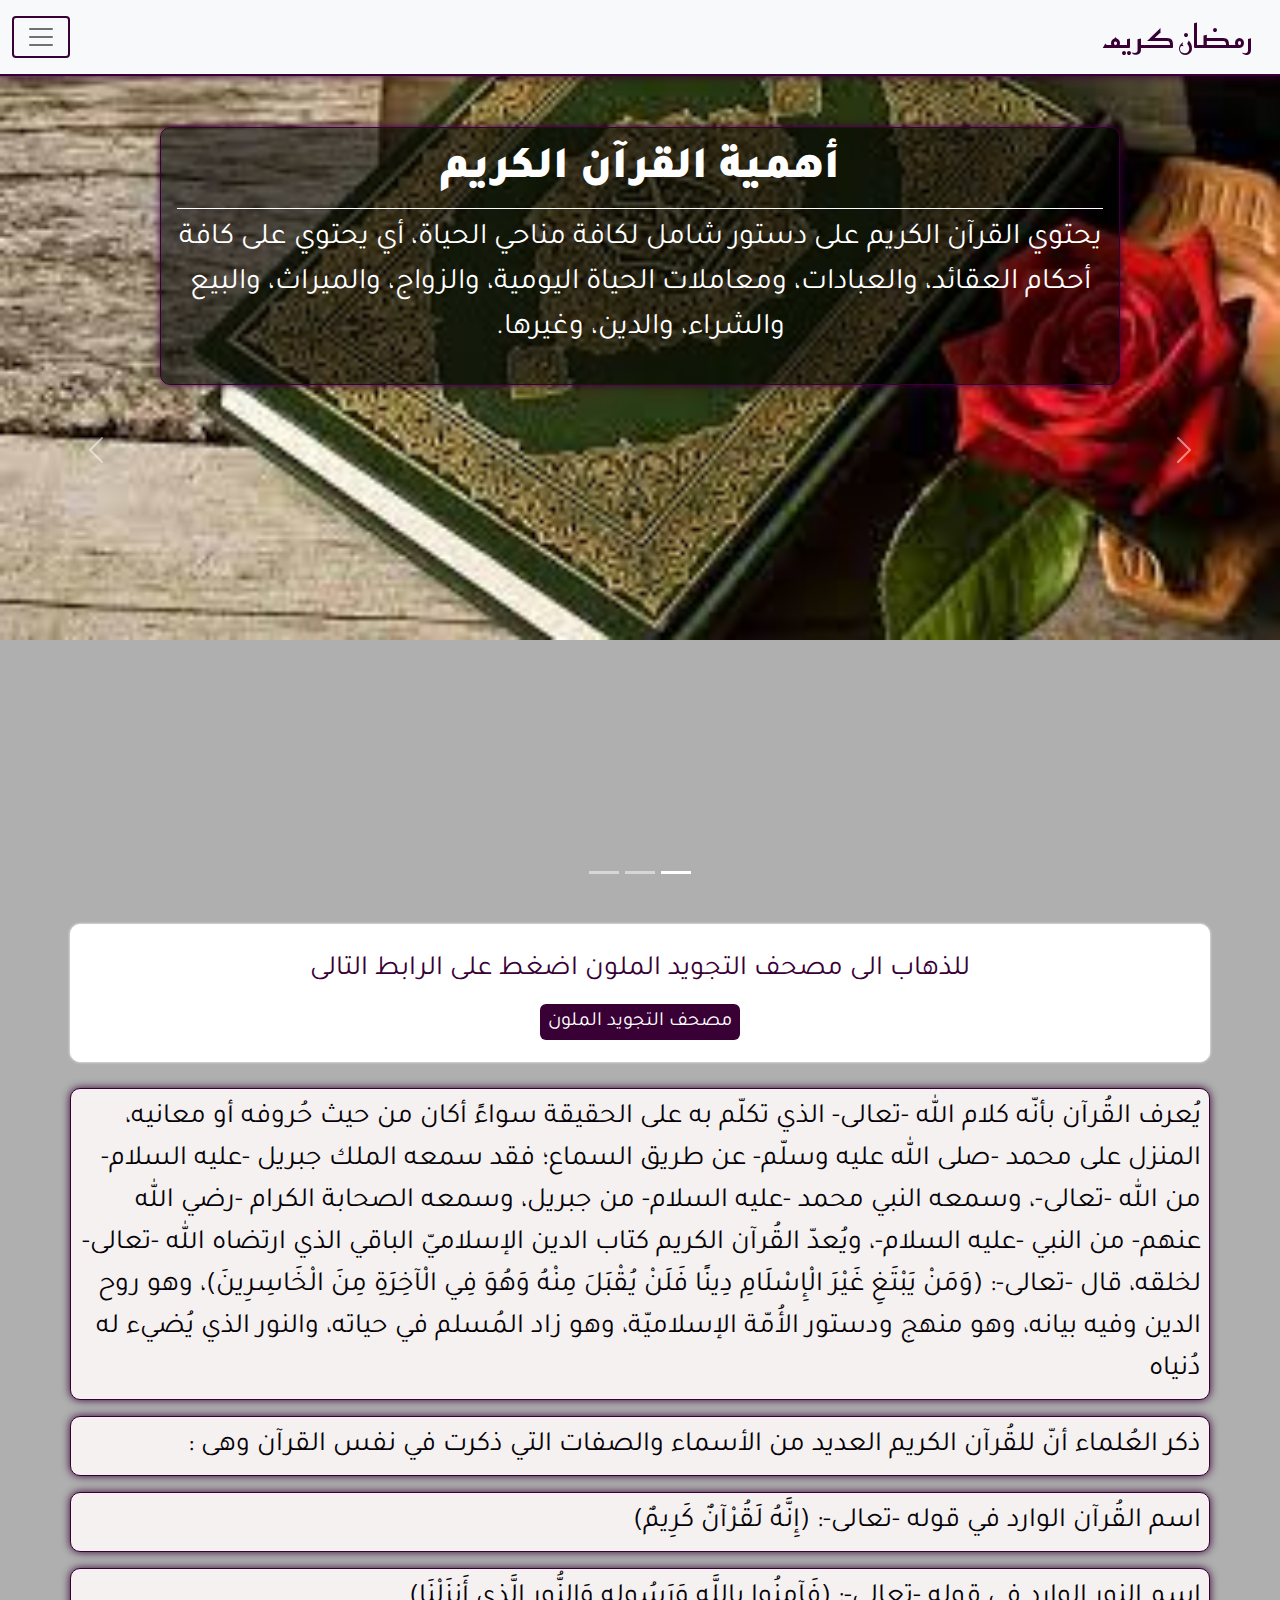
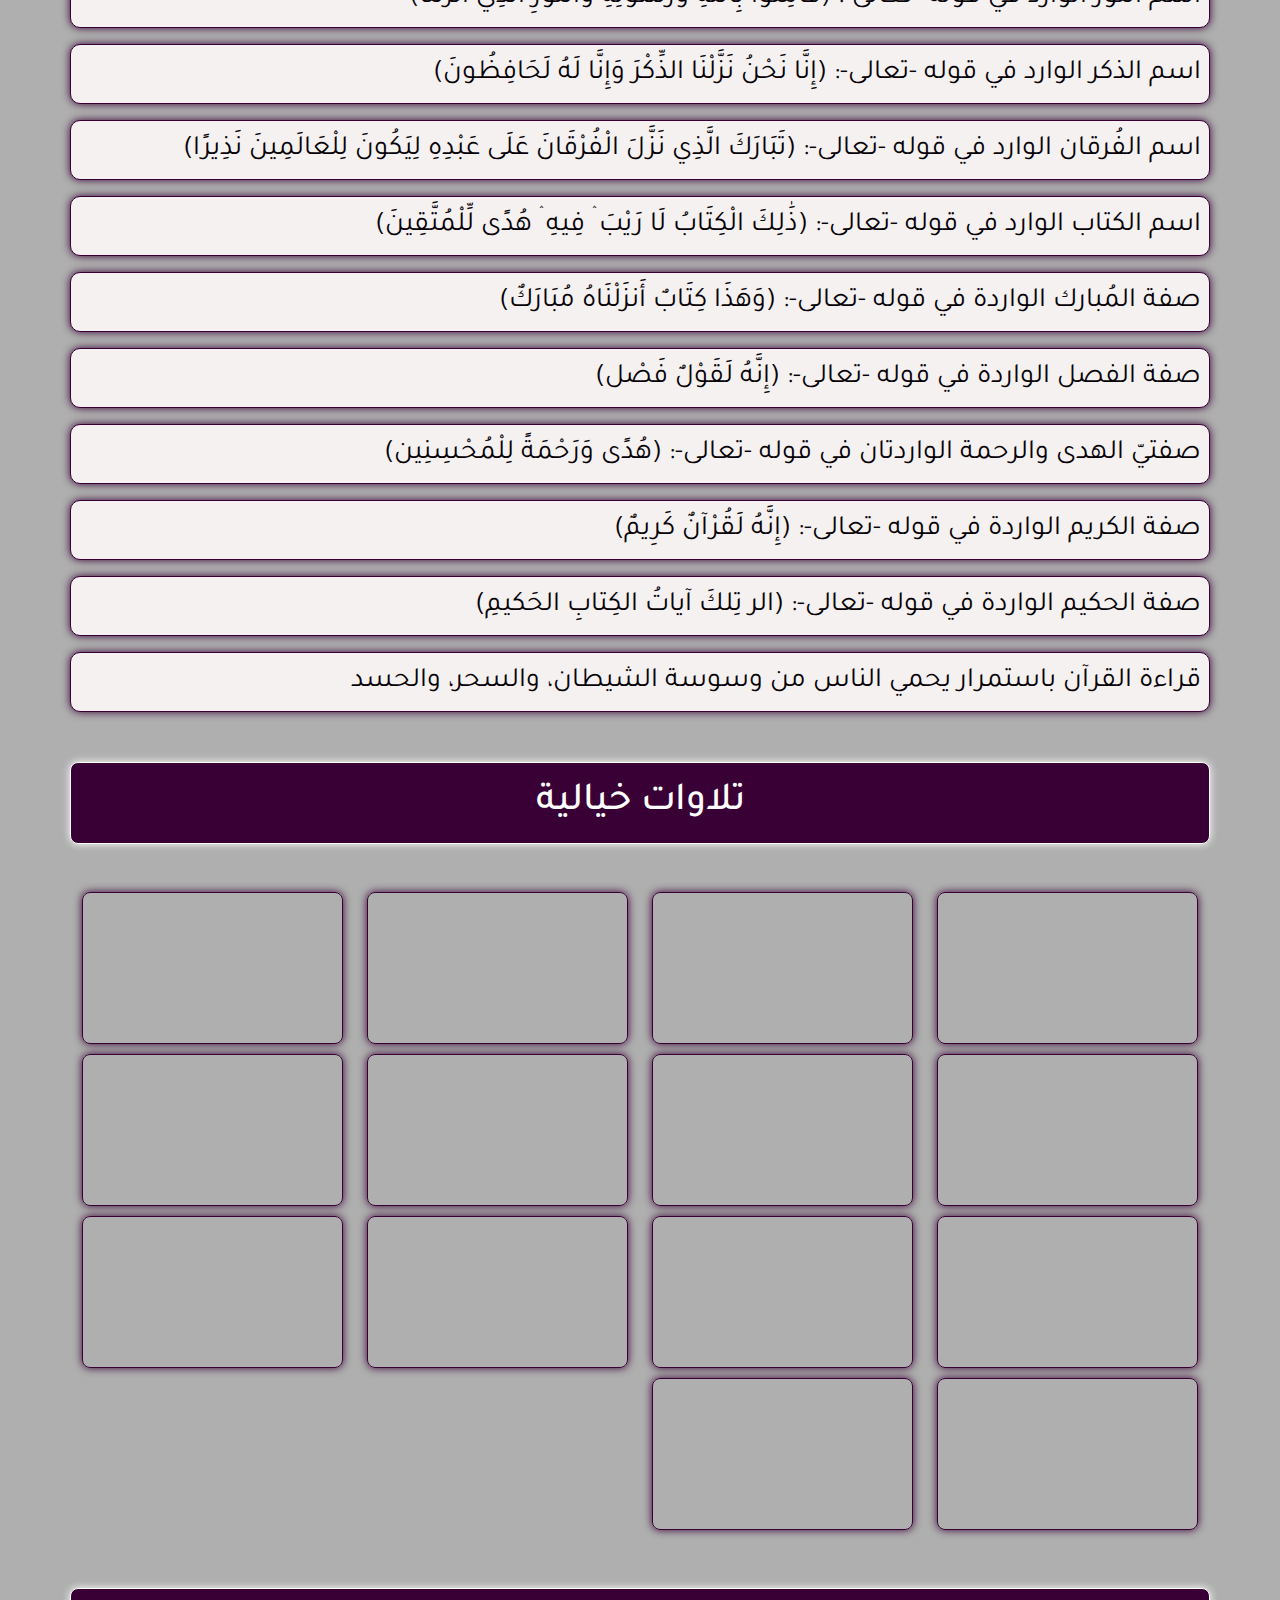
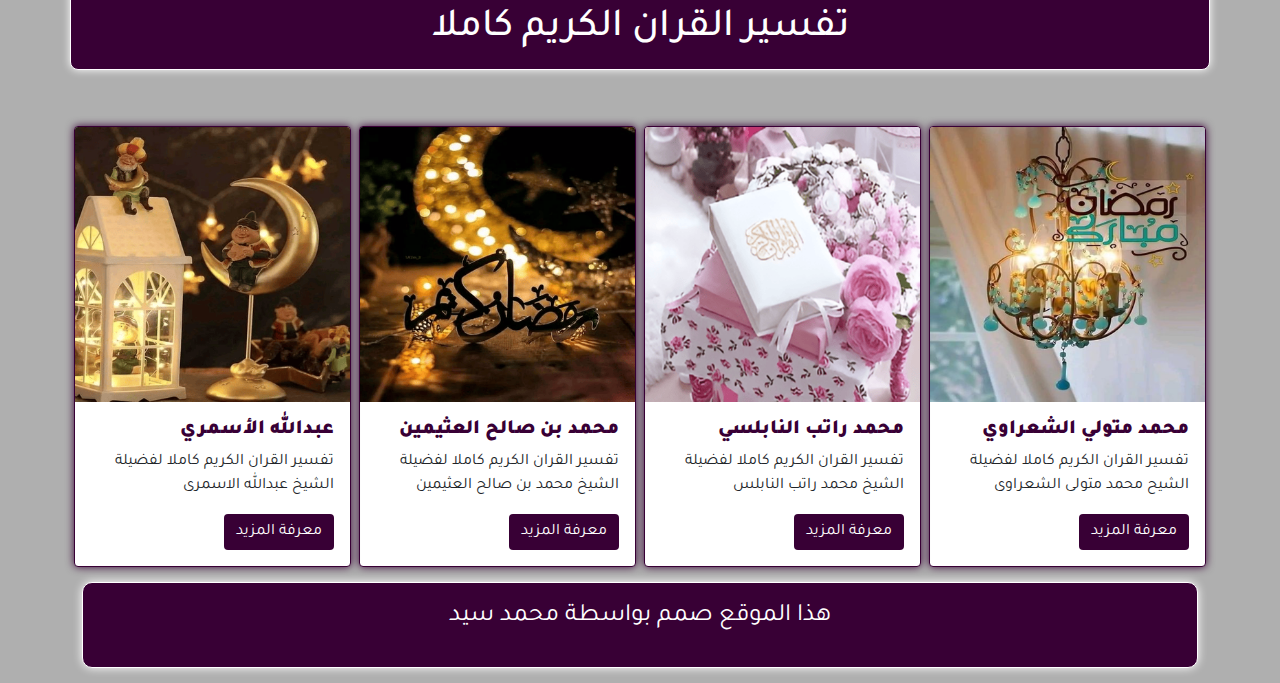
<file: القران.html>
<!DOCTYPE html>
<html dir="rtl">
<head>
  <meta charset="UTF-8">
  <meta http-equiv="X-UA-Compatible" content="IE=edge">
  <meta name="viewport" content="width=device-width, initial-scale=1.0">
  <title>القران الكريم </title>
  <link rel="stylesheet" href="css/bootstrap.min.css">
  <link rel="stylesheet" href="css/style.css">
  <link rel="stylesheet" href="css/normalize.css">
  <link rel="stylesheet" href="css/all.min.css">
  <link rel="preconnect" href="https://fonts.googleapis.com">
  <link rel="preconnect" href="https://fonts.gstatic.com" crossorigin>
  <link
    href="https://fonts.googleapis.com/css2?family=Reem+Kufi:wght@400;500;600&family=Tajawal:wght@200;300;500;800&display=swap"
    rel="stylesheet">
</head>
<body>
  <nav class="navbar navbar-light bg-light fixed-top">
    <div class="container-fluid">
      <a class="navbar-brand fs-2" href="index.html">رمضان كريم</a>
      <button class="navbar-toggler" type="button" data-bs-toggle="offcanvas" data-bs-target="#offcanvasNavbar" aria-controls="offcanvasNavbar">
        <span class="navbar-toggler-icon"></span>
      </button>

      <div class="offcanvas offcanvas-end" tabindex="-1" id="offcanvasNavbar" aria-labelledby="offcanvasNavbarLabel">
        <div class="offcanvas-header">
          <h5 class="offcanvas-title fs-3" id="offcanvasNavbarLabel">رمضان كريم</h5>
          <button type="button" class="btn-close text-reset" data-bs-dismiss="offcanvas" aria-label="Close"></button>
        </div>
        <div class="offcanvas-body">
          <ul class="navbar-nav justify-content-end flex-grow-1 pe-3 text-center fs-4">
            <li class="nav-item mb-2">
              <a class="nav-link active " aria-current="page" href="القران.html">القران الكريم</a>
            </li>
            <li class="nav-item mb-2">
              <a class="nav-link active " aria-current="page" href="احاديث.html">علم الحديث</a>
            </li>
            <li class="nav-item mb-2">
              <a class="nav-link active " aria-current="page" href="الصحابة.html">قصص الصحابة</a>
            </li>
            <li class="nav-item mb-2">
              <a class="nav-link active " aria-current="page" href="الانبياء.html">قصص الانبياء</a>
            </li>
            <li class="nav-item mb-2">
              <a class="nav-link active " aria-current="page" href="منوعات.html">حكم وعبر </a>
            </li>
   
            <li class="nav-item mb-2">
              <a class="nav-link active " aria-current="page" href="الانسان.html">قصص القران الكريم</a>
            </li>
    
            <li class="nav-item mb-2">
              <a class="nav-link active " aria-current="page" href="مسلم.html">كونى مسلم</a>
            </li>
            <li class="nav-item mb-2">
              <a class="nav-link active " aria-current="page" href="الزواج.html">الزواج</a>
            </li>
            <li class="nav-item mb-2">
              <a class="nav-link active " aria-current="page" href="نساء.html">النساء</a>
            </li>
            </ul>
        
        </div>
      </div>
    </div>
  </nav>

  <div id="carouselExampleCaptions" class="carousel slide" data-bs-ride="carousel">
    <div class="carousel-indicators">
      <button type="button" data-bs-target="#carouselExampleCaptions" data-bs-slide-to="0" class="active" aria-current="true" aria-label="Slide 1"></button>
      <button type="button" data-bs-target="#carouselExampleCaptions" data-bs-slide-to="1" aria-label="Slide 2"></button>
      <button type="button" data-bs-target="#carouselExampleCaptions" data-bs-slide-to="2" aria-label="Slide 3"></button>
    </div>
    <div class="carousel-inner">


    


      <div class="carousel-item active">
        <img src="images/download.jfif" class="d-block w-100" alt="...">
        <div class="cars p-3 text-center">
          <h5  style="color: #fff !important; border-bottom: 1px solid #fff;">أهمية القرآن الكريم</h5>
          <p>يحتوي القرآن الكريم على دستور شامل لكافة مناحي الحياة، أي يحتوي على كافة أحكام العقائد، والعبادات، ومعاملات الحياة اليومية، والزواج، والميراث، والبيع والشراء، والدين، وغيرها.</p>
        </div>
      </div>
      <div class="carousel-item">
        <img src="images/slide2.jpg" class="d-block w-100" alt="...">
        <div class="cars p-3 text-center">
          <h5  style="color: #fff !important; border-bottom: 1px solid #fff;">أهمية القرآن الكريم</h5>
          <p>أنّه كتابٌ شامل لجميع مَجالات الحياة ولجميع النّاس، فهو ليس لجنس دون الآخر، ولا لطائفة دون غيرها، ولا لبلد دون آخر، بل إنّ من شموليّته أنّه يُخاطب الكيان الإنسانيّ كُلّه، فيُخاطب العقل والقلب معاً</p>
        </div>
      </div>
      <div class="carousel-item">
        <img src="images/slide1.jpg" class="d-block w-100" alt="...">
        <div class="cars p-3 text-center">
          <h5  style="color: #fff !important; border-bottom: 1px solid #fff;">أهمية القرآن الكريم</h5>
          <p>أنه لا يقتصر على خطاب العقل فحسب، أو خطاب القلب فقط، بل يخاطب الاثنين معاً بأجمل صورة، فيجد من يحب القيم الجمالية فيه اللذة وما يغذّي شعوره، فالقرآن يخاطب الكيان الإنساني بأكمله، فيتحرّك القلب ويقنع العقل في وقت واحد.</p>
        </div>
      </div>
    </div>
    <button class="carousel-control-prev" type="button" data-bs-target="#carouselExampleCaptions" data-bs-slide="prev">
      <span class="carousel-control-prev-icon" aria-hidden="true"></span>
      <span class="visually-hidden">Previous</span>
    </button>
    <button class="carousel-control-next" type="button" data-bs-target="#carouselExampleCaptions" data-bs-slide="next">
      <span class="carousel-control-next-icon" aria-hidden="true"></span>
      <span class="visually-hidden">Next</span>
    </button>
  </div>
  <div class="container">
    <div class="row">
  <div style="background-color: #fff; border: 1px solid #fff; border-radius: 10px; box-shadow: 0 0 3px #fff !important; " class="p-4 mt-4 mb-3 d-block text-center">
  <p style="color: var(--main-color)" class="fs-3">للذهاب الى مصحف التجويد الملون اضغط على الرابط التالى </p>
    <a  style="background-color: var(--main-color); color: #fff !important;border-radius: 6px;" class="p-2 fs-5 " href="http://www.islamicbook.ws/2/" target="_blank">مصحف التجويد الملون </a>
  </div>
    </div>
    </div>

  <p class="call fs-3 fw-5 p-2 container" style="margin-top: 10px;">يُعرف القُرآن بأنّه كلام الله -تعالى- الذي تكلّم به على الحقيقة سواءً أكان من حيث حُروفه أو معانيه، المنزل على محمد -صلى الله عليه وسلّم- عن طريق السماع؛ فقد سمعه الملك جبريل -عليه السلام- من الله -تعالى-، وسمعه النبي محمد -عليه السلام- من جبريل، وسمعه الصحابة الكرام -رضي الله عنهم- من النبي -عليه السلام-، ويُعدّ القُرآن الكريم كتاب الدين الإسلاميّ الباقي الذي ارتضاه الله -تعالى- لخلقه، قال -تعالى-: (وَمَنْ يَبْتَغِ غَيْرَ الْإِسْلَامِ دِينًا فَلَنْ يُقْبَلَ مِنْهُ وَهُوَ فِي الْآخِرَةِ مِنَ الْخَاسِرِينَ)، وهو روح الدين وفيه بيانه، وهو منهج ودستور الأُمّة الإسلاميّة، وهو زاد المُسلم في حياته، والنور الذي يُضيء له دُنياه

   </p>
  <p class="call fs-3 fw-5 p-2 container" >ذكر العُلماء أنّ للقُرآن الكريم العديد من الأسماء والصفات التي ذكرت في نفس القرآن وهى :

   </p>
  <p class="call fs-3 fw-5 p-2 container">اسم القُرآن الوارد في قوله -تعالى-: (إِنَّهُ لَقُرْآنٌ كَرِيمٌ)

   </p>
  <p class="call fs-3 fw-5 p-2 container">اسم النور الوارد في قوله -تعالى-: (فَآمِنُوا بِاللَّهِ وَرَسُولِهِ وَالنُّورِ الَّذِي أَنزَلْنَا)

   </p>
  <p class="call fs-3 fw-5 p-2 container">اسم الذكر الوارد في قوله -تعالى-: (إِنَّا نَحْنُ نَزَّلْنَا الذِّكْرَ وَإِنَّا لَهُ لَحَافِظُونَ)

   </p>
  <p class="call fs-3 fw-5 p-2 container">اسم الفُرقان الوارد في قوله -تعالى-: (تَبَارَكَ الَّذِي نَزَّلَ الْفُرْقَانَ عَلَى عَبْدِهِ لِيَكُونَ لِلْعَالَمِينَ نَذِيرًا)

   </p>
  <p class="call fs-3 fw-5 p-2 container">اسم الكتاب الوارد في قوله -تعالى-: (ذَٰلِكَ الْكِتَابُ لَا رَيْبَ ۛ فِيهِ ۛ هُدًى لِّلْمُتَّقِينَ)

   </p>
  <p class="call fs-3 fw-5 p-2 container">صفة المُبارك الواردة في قوله -تعالى-: (وَهَذَا كِتَابٌ أَنزَلْنَاهُ مُبَارَكٌ)

   </p>
  <p class="call fs-3 fw-5 p-2 container">صفة الفصل الواردة في قوله -تعالى-: (إِنَّهُ لَقَوْلٌ فَصْل)

   </p>
  <p class="call fs-3 fw-5 p-2 container">صفتيّ الهدى والرحمة الواردتان في قوله -تعالى-: (هُدًى وَرَحْمَةً لِلْمُحْسِنِين)

   </p>
  <p class="call fs-3 fw-5 p-2 container">صفة الكريم الواردة في قوله -تعالى-: (إِنَّهُ لَقُرْآنٌ كَرِيمٌ)

   </p>
  <p class="call fs-3 fw-5 p-2 container">صفة الحكيم الواردة في قوله -تعالى-: (الر تِلكَ آياتُ الكِتابِ الحَكيمِ)

   </p>
  <p class="call fs-3 fw-5 p-2 container">قراءة القرآن باستمرار يحمي الناس من وسوسة الشيطان، والسحر، والحسد</p>

  
<p style="margin-top: 50px;"class="container p-3 h1 main-head">تلاوات خيالية </p>
 <div class="container mt-5">
    <div class="row mt-5">
      <div class="col-sm-4 col-lg-3">
        <iframe src="https://www.youtube.com/embed/d_TuTzx0U1Y?start=2" title="YouTube video player" frameborder="0" allow="accelerometer; autoplay; clipboard-write; encrypted-media; gyroscope; picture-in-picture; web-share" allowfullscreen></iframe>
      </div>
      <div class="col-sm-4 col-lg-3">
        <iframe  src="https://www.youtube-nocookie.com/embed/lMAQdbteyg4?start=2" title="YouTube video player" frameborder="0" allow="accelerometer; autoplay; clipboard-write; encrypted-media; gyroscope; picture-in-picture; web-share" allowfullscreen></iframe>
      </div>
      <div class="col-sm-4 col-lg-3">
        <iframe  src="https://www.youtube-nocookie.com/embed/eNIvycskK3s?start=2" title="YouTube video player" frameborder="0" allow="accelerometer; autoplay; clipboard-write; encrypted-media; gyroscope; picture-in-picture; web-share" allowfullscreen></iframe>
      </div>
      <div class="col-sm-4 col-lg-3">
        <iframe  src="https://www.youtube-nocookie.com/embed/SejydLoaons?start=2" title="YouTube video player" frameborder="0" allow="accelerometer; autoplay; clipboard-write; encrypted-media; gyroscope; picture-in-picture; web-share" allowfullscreen></iframe>
      </div>
      <div class="col-sm-4 col-lg-3">
        <iframe src="https://www.youtube-nocookie.com/embed/PbW_roXBR74?start=2" title="YouTube video player" frameborder="0" allow="accelerometer; autoplay; clipboard-write; encrypted-media; gyroscope; picture-in-picture; web-share" allowfullscreen></iframe>
      </div>
      <div class="col-sm-4 col-lg-3">
        <iframe src="https://www.youtube-nocookie.com/embed/wRB2TYXVXGo?start=2" title="YouTube video player" frameborder="0" allow="accelerometer; autoplay; clipboard-write; encrypted-media; gyroscope; picture-in-picture; web-share" allowfullscreen></iframe>
      </div>
      <div class="col-sm-4 col-lg-3">
        <iframe src="https://www.youtube-nocookie.com/embed/9la_hXbM7pw?start=2" title="YouTube video player" frameborder="0" allow="accelerometer; autoplay; clipboard-write; encrypted-media; gyroscope; picture-in-picture; web-share" allowfullscreen></iframe>
      </div>
      <div class="col-sm-4 col-lg-3">
        <iframe src="https://www.youtube-nocookie.com/embed/nbOgOXlVXl0?start=2" title="YouTube video player" frameborder="0" allow="accelerometer; autoplay; clipboard-write; encrypted-media; gyroscope; picture-in-picture; web-share" allowfullscreen></iframe>
      </div>
      <div class="col-sm-4 col-lg-3">
        <iframe src="https://www.youtube-nocookie.com/embed/zbx96vp5OqM?start=2" title="YouTube video player" frameborder="0" allow="accelerometer; autoplay; clipboard-write; encrypted-media; gyroscope; picture-in-picture; web-share" allowfullscreen></iframe>
      </div>
      <div class="col-sm-4 col-lg-3">
        <iframe src="https://www.youtube-nocookie.com/embed/PzA3tpE02Rc?start=2" title="YouTube video player" frameborder="0" allow="accelerometer; autoplay; clipboard-write; encrypted-media; gyroscope; picture-in-picture; web-share" allowfullscreen></iframe>
      </div>
      <div class="col-sm-4 col-lg-3">
        <iframe src="https://www.youtube-nocookie.com/embed/leSyLcVLoN4?start=2" title="YouTube video player" frameborder="0" allow="accelerometer; autoplay; clipboard-write; encrypted-media; gyroscope; picture-in-picture; web-share" allowfullscreen></iframe>
      </div>
      <div class="col-sm-4 col-lg-3">
        <iframe src="https://www.youtube-nocookie.com/embed/yDB-AiVuDSE?start=2" title="YouTube video player" frameborder="0" allow="accelerometer; autoplay; clipboard-write; encrypted-media; gyroscope; picture-in-picture; web-share" allowfullscreen></iframe>
      </div>
      <div class="col-sm-4 col-lg-3">
        <iframe src="https://www.youtube-nocookie.com/embed/UAB7NJZta8k?start=2" title="YouTube video player" frameborder="0" allow="accelerometer; autoplay; clipboard-write; encrypted-media; gyroscope; picture-in-picture; web-share" allowfullscreen></iframe>
      </div>
      <div class="col-sm-4 col-lg-3">
        <iframe src="https://www.youtube-nocookie.com/embed/aJdMpo8cPRs?start=2" title="YouTube video player" frameborder="0" allow="accelerometer; autoplay; clipboard-write; encrypted-media; gyroscope; picture-in-picture; web-share" allowfullscreen></iframe>
      </div>



    </div>
  </div> 
  <p class="container p-3 h1 main-head mt-5 mb-5">تفسير القران الكريم كاملا</p>
<div class="container mb-2">
  <div class="row">
    <div class="col-sm-4 col-lg-3 g-2">
      <div class="card">
        <img src="images/5.png" class="card-img-top" alt="...">
        <div class="card-body">
          <h5 class="card-title"> محمد متولي الشعراوي</h5>
          <p class="card-text">تفسير القران الكريم كاملا لفضيلة الشيح محمد متولى الشعراوى</p>
          <a href="https://www.youtube.com/watch?v=F3SQzr5W9T4&list=PLLPw28MZ7m-R2iTnCgyGg52cZhuazayW9" class="btn btn-primary" target="_blank">معرفة المزيد</a>
        </div>
      </div>
    </div>
    
    <div class="col-sm-4 col-lg-3 g-2">
      <div class="card" >
        <img src="images/7.png" class="card-img-top" alt="...">
        <div class="card-body">
          <h5 class="card-title"> محمد راتب النابلسي
            </h5>
          <p class="card-text">تفسير القران الكريم كاملا لفضيلة الشيخ محمد راتب النابلس</p>
          <a href="https://www.youtube.com/watch?v=xX-Fw-Rnp_4&list=PLrtO3jwCIOlA3hpsBTQNsHZVA_s--Sldh" class="btn btn-primary" target="_blank">معرفة المزيد</a>
        </div>
      </div>
    </div>
    
    <div class="col-sm-4 col-lg-3 g-2">
      <div class="card" >
        <img src="images/23.png" class="card-img-top" alt="...">
        <div class="card-body">
          <h5 class="card-title"> محمد بن صالح العثيمين
            </h5>
          <p class="card-text">تفسير القران الكريم كاملا لفضيلة الشيخ محمد بن صالح العثيمين</p>
          <a href="https://www.youtube.com/watch?v=qZopn9AhBpk&list=PLWzzF688g_nhrbXxjThXb_3YizdEZTMfU" class="btn btn-primary" target="_blank">معرفة المزيد</a>
        </div>
      </div>
    </div>
    
    <div class="col-sm-4 col-lg-3 g-2">
      <div class="card">
        <img src="images/24.png" class="card-img-top" alt="...">
        <div class="card-body">
          <h5 class="card-title">عبدالله الأسمري
            </h5>
          <p class="card-text">تفسير القران الكريم كاملا لفضيلة الشيخ عبدالله الاسمرى</p>
          <a href="https://www.youtube.com/watch?v=ClBkpxJG4c8&list=PLoslTfCHb8N-fI69sNcTAVTh9JDrspjo2" class="btn btn-primary" target="_blank">معرفة المزيد</a>
        </div>
      </div>
    </div>
  
    </div>

    <div class="footer">
      <p>هذا الموقع صمم بواسطة محمد سيد </p>
    </div>
</div>


<button class="up fs-3">up</button>
  <script src="js/bootstrap.bundle.min.js"></script>
  <script src="js/all.min.js"></script>
  <script src="js/main.js"></script>
</body>
</html>
</file>
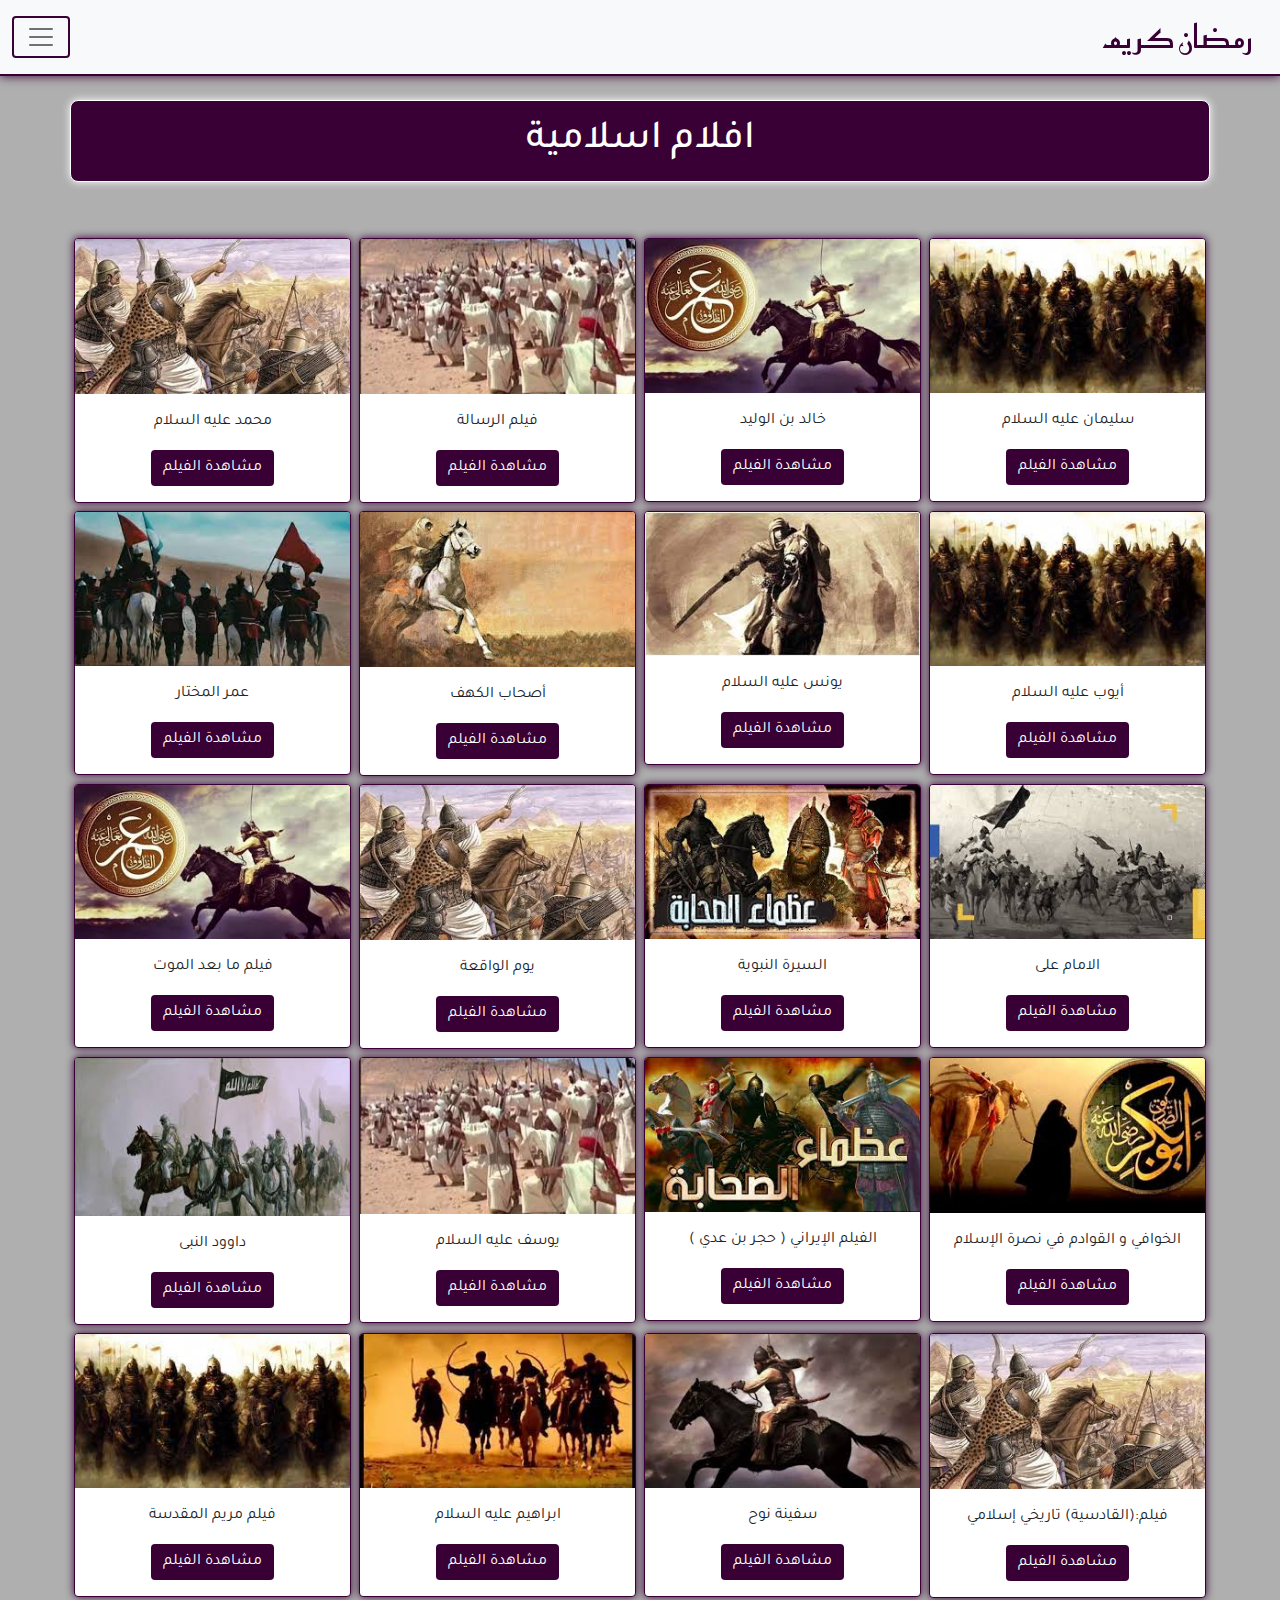
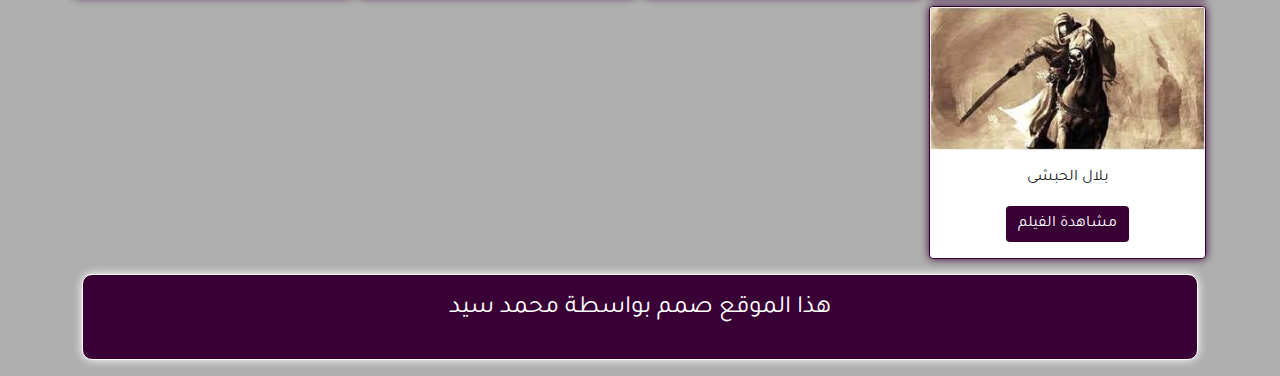
<file: النساء.html>
<!DOCTYPE html>
<html dir="rtl">

<head>
  <meta charset="UTF-8">
  <meta http-equiv="X-UA-Compatible" content="IE=edge">
  <meta name="viewport" content="width=device-width, initial-scale=1.0">
  <title>افلام اسلامية</title>
  <link rel="stylesheet" href="css/bootstrap.min.css">
  <link rel="stylesheet" href="css/style.css">
  <link rel="stylesheet" href="css/normalize.css">
  <link rel="stylesheet" href="css/all.min.css">
  <link rel="preconnect" href="https://fonts.googleapis.com">
  <link rel="preconnect" href="https://fonts.gstatic.com" crossorigin>
  <link
    href="https://fonts.googleapis.com/css2?family=Reem+Kufi:wght@400;500;600&family=Tajawal:wght@200;300;500;800&display=swap"
    rel="stylesheet">
</head>

<body>
  <nav class="navbar navbar-light bg-light fixed-top">
    <div class="container-fluid">
      <a class="navbar-brand fs-2" href="index.html">رمضان كريم</a>
      <button class="navbar-toggler" type="button" data-bs-toggle="offcanvas" data-bs-target="#offcanvasNavbar" aria-controls="offcanvasNavbar">
        <span class="navbar-toggler-icon"></span>
      </button>

      <div class="offcanvas offcanvas-end" tabindex="-1" id="offcanvasNavbar" aria-labelledby="offcanvasNavbarLabel">
        <div class="offcanvas-header">
          <h5 class="offcanvas-title fs-3" id="offcanvasNavbarLabel">رمضان كريم</h5>
          <button type="button" class="btn-close text-reset" data-bs-dismiss="offcanvas" aria-label="Close"></button>
        </div>
        <div class="offcanvas-body">
          <ul class="navbar-nav justify-content-end flex-grow-1 pe-3 text-center fs-4">
            <li class="nav-item mb-2">
              <a class="nav-link active " aria-current="page" href="القران.html">القران الكريم</a>
            </li>
            <li class="nav-item mb-2">
              <a class="nav-link active " aria-current="page" href="احاديث.html">علم الحديث</a>
            </li>
            <li class="nav-item mb-2">
              <a class="nav-link active " aria-current="page" href="الصحابة.html">قصص الصحابة</a>
            </li>
            <li class="nav-item mb-2">
              <a class="nav-link active " aria-current="page" href="الانبياء.html">قصص الانبياء</a>
            </li>
            <li class="nav-item mb-2">
              <a class="nav-link active " aria-current="page" href="منوعات.html">حكم وعبر </a>
            </li>
   
            <li class="nav-item mb-2">
              <a class="nav-link active " aria-current="page" href="الانسان.html">قصص القران الكريم</a>
            </li>
    
            <li class="nav-item mb-2">
              <a class="nav-link active " aria-current="page" href="مسلم.html">كونى مسلم</a>
            </li>
            <li class="nav-item mb-2">
              <a class="nav-link active " aria-current="page" href="الزواج.html">الزواج</a>
            </li>
            <li class="nav-item mb-2">
              <a class="nav-link active " aria-current="page" href="نساء.html">النساء</a>
            </li>
            </ul>
        
        </div>
      </div>
    </div>
  </nav>

  <p style="margin-top: 100px;" class="container p-3 h1 main-head">افلام اسلامية </p>

  <div class="container mt-5 mb-3">
    <div class="row mt-5">

      <div class="col-sm-4 col-lg-3 col-md-4  g-2">
        <div class="card text-center">
          <img src="frinds/1.jfif" class="card-img-top" alt="...">
          <div class="card-body">

            <p class="card-text">  سليمان عليه السلام</p>
            <a href="https://www.youtube.com/watch?v=VjjlsIpbVRY" class="btn btn-primary" target="_blank">مشاهدة الفيلم</a>
          </div>
        </div>
      </div>

      
      <div class="col-sm-4 col-lg-3 col-md-4  g-2">
        <div class="card text-center">
          <img src="frinds/10.jfif" class="card-img-top" alt="...">
          <div class="card-body">

            <p class="card-text">خالد بن الوليد</p>
            <a href="https://www.youtube.com/watch?v=e7PgJKLLlJM" class="btn btn-primary" target="_blank">مشاهدة الفيلم</a>
          </div>
        </div>
      </div>



      
      <div class="col-sm-4 col-lg-3 col-md-4  g-2">
        <div class="card text-center">
          <img src="frinds/7.jfif" class="card-img-top" alt="...">
          <div class="card-body">

            <p class="card-text">فيلم الرسالة</p>
            <a href="https://www.youtube.com/watch?v=XYUaLvugx8g" class="btn btn-primary" target="_blank">مشاهدة الفيلم</a>
          </div>
        </div>
      </div>




      
      <div class="col-sm-4 col-lg-3 col-md-4  g-2">
        <div class="card text-center">
          <img src="frinds/5.jfif" class="card-img-top" alt="...">
          <div class="card-body">

            <p class="card-text">محمد عليه السلام</p>
            <a href="https://www.youtube.com/watch?v=VpVJxqxkLJk" class="btn btn-primary" target="_blank">مشاهدة الفيلم</a>
          </div>
        </div>
      </div>



      
      <div class="col-sm-4 col-lg-3 col-md-4  g-2">
        <div class="card text-center">
          <img src="frinds/1.jfif" class="card-img-top" alt="...">
          <div class="card-body">

            <p class="card-text">أيوب عليه السلام</p>
            <a href="https://www.youtube.com/watch?v=gnmrPNfdhVo" class="btn btn-primary" target="_blank">مشاهدة الفيلم</a>
          </div>
        </div>
      </div>



      
      <div class="col-sm-4 col-lg-3 col-md-4  g-2">
        <div class="card text-center">
          <img src="frinds/2.jfif" class="card-img-top" alt="...">
          <div class="card-body">

            <p class="card-text">يونس عليه السلام</p>
            <a href="https://www.youtube.com/watch?v=nC06Azrdous" class="btn btn-primary" target="_blank">مشاهدة الفيلم</a>
          </div>
        </div>
      </div>



      
      <div class="col-sm-4 col-lg-3 col-md-4  g-2">
        <div class="card text-center">
          <img src="frinds/16.jfif" class="card-img-top" alt="...">
          <div class="card-body">

            <p class="card-text">أصحاب الكهف</p>
            <a href="https://www.youtube.com/watch?v=8XGVRMjwUU4" class="btn btn-primary" target="_blank">مشاهدة الفيلم</a>
          </div>
        </div>
      </div>



      
      <div class="col-sm-4 col-lg-3 col-md-4  g-2">
        <div class="card text-center">
          <img src="frinds/15.jfif" class="card-img-top" alt="...">
          <div class="card-body">

            <p class="card-text">عمر المختار</p>
            <a href="https://www.youtube.com/watch?v=VCEhuwjDsRw" class="btn btn-primary" target="_blank">مشاهدة الفيلم</a>
          </div>
        </div>
      </div>



      
      <div class="col-sm-4 col-lg-3 col-md-4  g-2">
        <div class="card text-center">
          <img src="frinds/14.jfif" class="card-img-top" alt="...">
          <div class="card-body">

            <p class="card-text">الامام على </p>
            <a href="https://www.youtube.com/watch?v=epZJ-QCjKmA" class="btn btn-primary" target="_blank">مشاهدة الفيلم</a>
          </div>
        </div>
      </div>



      
      <div class="col-sm-4 col-lg-3 col-md-4  g-2">
        <div class="card text-center">
          <img src="frinds/13.jfif" class="card-img-top" alt="...">
          <div class="card-body">

            <p class="card-text">السيرة النبوية</p>
            <a href="https://www.youtube.com/watch?v=CJ1ePSebeAo" class="btn btn-primary" target="_blank">مشاهدة الفيلم</a>
          </div>
        </div>
      </div>



      
      <div class="col-sm-4 col-lg-3 col-md-4  g-2">
        <div class="card text-center">
          <img src="frinds/12.jfif" class="card-img-top" alt="...">
          <div class="card-body">

            <p class="card-text">يوم الواقعة</p>
            <a href="https://youtu.be/Hq1zeGAP8Y8" class="btn btn-primary" target="_blank">مشاهدة الفيلم</a>
          </div>
        </div>
      </div>


      
      <div class="col-sm-4 col-lg-3 col-md-4  g-2">
        <div class="card text-center">
          <img src="frinds/10.jfif" class="card-img-top" alt="...">
          <div class="card-body">

            <p class="card-text">فيلم ما بعد الموت</p>
            <a href="https://www.youtube.com/watch?v=GJ6Pw6roDt0" class="btn btn-primary" target="_blank">مشاهدة الفيلم</a>
          </div>
        </div>
      </div>


      
      <div class="col-sm-4 col-lg-3 col-md-4  g-2">
        <div class="card text-center">
          <img src="frinds/9.jfif" class="card-img-top" alt="...">
          <div class="card-body">

            <p class="card-text">الخوافي و القوادم في نصرة الإسلام</p>
            <a href="https://www.youtube.com/watch?v=nJGqcCQ-YMI" class="btn btn-primary" target="_blank">مشاهدة الفيلم</a>
          </div>
        </div>
      </div>



      
      <div class="col-sm-4 col-lg-3 col-md-4  g-2">
        <div class="card text-center">
          <img src="frinds/8.jfif" class="card-img-top" alt="...">
          <div class="card-body">

            <p class="card-text">الفيلم الإيراني ( حجر بن عدي )</p>
            <a href="https://youtu.be/1vW9b8dcSkA" class="btn btn-primary" target="_blank">مشاهدة الفيلم</a>
          </div>
        </div>
      </div>



      
      <div class="col-sm-4 col-lg-3 col-md-4  g-2">
        <div class="card text-center">
          <img src="frinds/7.jfif" class="card-img-top" alt="...">
          <div class="card-body">

            <p class="card-text">يوسف عليه السلام </p>
            <a href="https://www.youtube.com/watch?v=G-TNN2s6DlA" class="btn btn-primary" target="_blank">مشاهدة الفيلم</a>
          </div>
        </div>
      </div>



      
      <div class="col-sm-4 col-lg-3 col-md-4  g-2">
        <div class="card text-center">
          <img src="frinds/6.jfif" class="card-img-top" alt="...">
          <div class="card-body">

            <p class="card-text">داوود النبى</p>
            <a href="https://www.youtube.com/watch?v=GKkhCGhsRjU" class="btn btn-primary" target="_blank">مشاهدة الفيلم</a>
          </div>
        </div>
      </div>


      
      <div class="col-sm-4 col-lg-3 col-md-4  g-2">
        <div class="card text-center">
          <img src="frinds/5.jfif" class="card-img-top" alt="...">
          <div class="card-body">

            <p class="card-text">فيلم:(القادسية) تاريخي إسلامي</p>
            <a href="https://www.youtube.com/watch?v=XsFC37z25I8" class="btn btn-primary" target="_blank">مشاهدة الفيلم</a>
          </div>
        </div>
      </div>



      
      <div class="col-sm-4 col-lg-3 col-md-4  g-2">
        <div class="card text-center">
          <img src="frinds/4.jfif" class="card-img-top" alt="...">
          <div class="card-body">

            <p class="card-text">سفينة نوح </p>
            <a href="https://www.youtube.com/watch?v=Z6-9GJ9CZhM" class="btn btn-primary" target="_blank">مشاهدة الفيلم</a>
          </div>
        </div>
      </div>


      
      <div class="col-sm-4 col-lg-3 col-md-4  g-2">
        <div class="card text-center">
          <img src="frinds/3.jfif" class="card-img-top" alt="...">
          <div class="card-body">

            <p class="card-text">ابراهيم عليه السلام </p>
            <a href="https://www.youtube.com/watch?v=37cCfn8Hcm4" class="btn btn-primary" target="_blank">مشاهدة الفيلم</a>
          </div>
        </div>
      </div>



      
      <div class="col-sm-4 col-lg-3 col-md-4  g-2">
        <div class="card text-center">
          <img src="frinds/1.jfif" class="card-img-top" alt="...">
          <div class="card-body">

            <p class="card-text">فيلم مريم المقدسة </p>
            <a href="https://www.youtube.com/watch?v=_iiCvQ0__ME" class="btn btn-primary" target="_blank">مشاهدة الفيلم</a>
          </div>
        </div>
      </div>



      
      <div class="col-sm-4 col-lg-3 col-md-4  g-2">
        <div class="card text-center">
          <img src="frinds/2.jfif" class="card-img-top" alt="...">
          <div class="card-body">

            <p class="card-text">بلال الحبشى</p>
            <a href="https://www.youtube.com/watch?v=_S1xt3l73R8" class="btn btn-primary" target="_blank">مشاهدة الفيلم</a>
          </div>
        </div>
      </div>


    

    </div>

    <div class="footer">
      <p>هذا الموقع صمم بواسطة محمد سيد </p>
    </div>
  </div>


  <button class="up fs-3">up</button>
  <script src="js/bootstrap.bundle.min.js"></script>
  <script src="js/all.min.js"></script>
  <script src="js/main.js"></script>
</body>
</html>
</file>
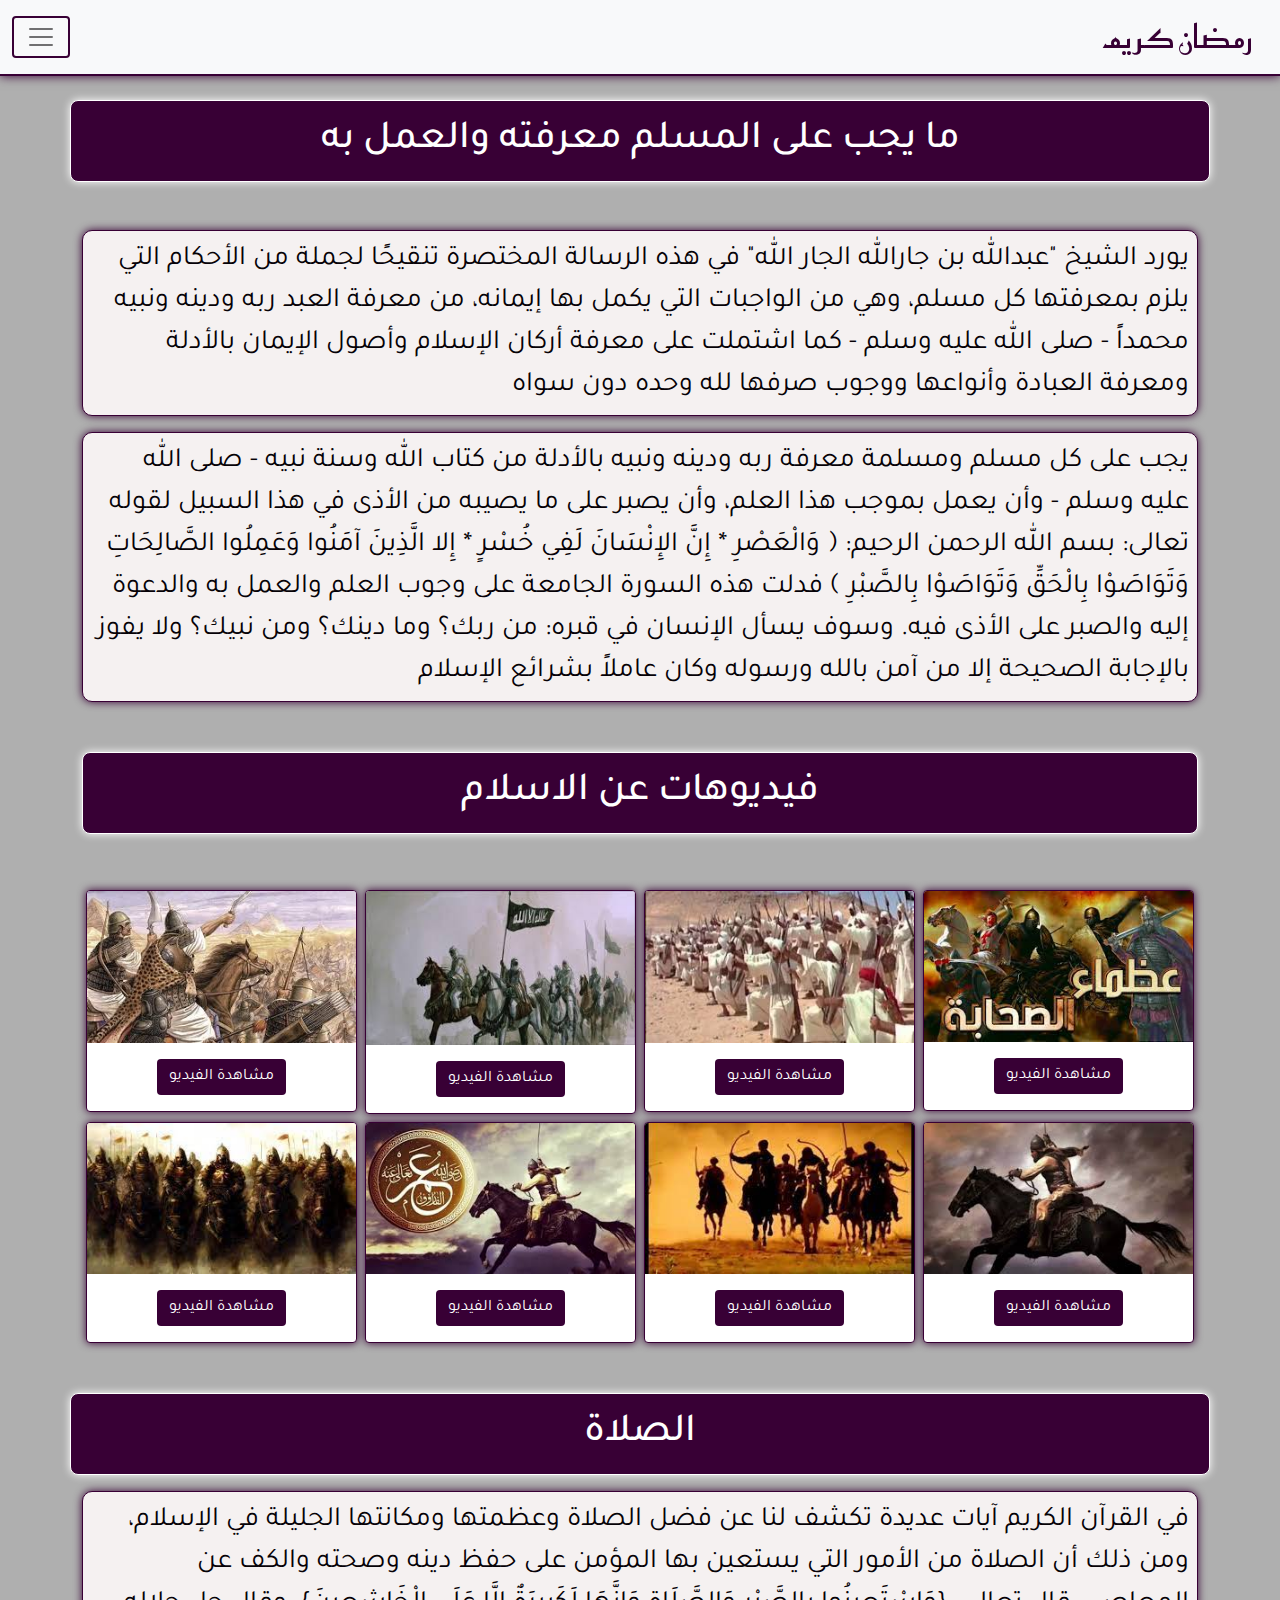
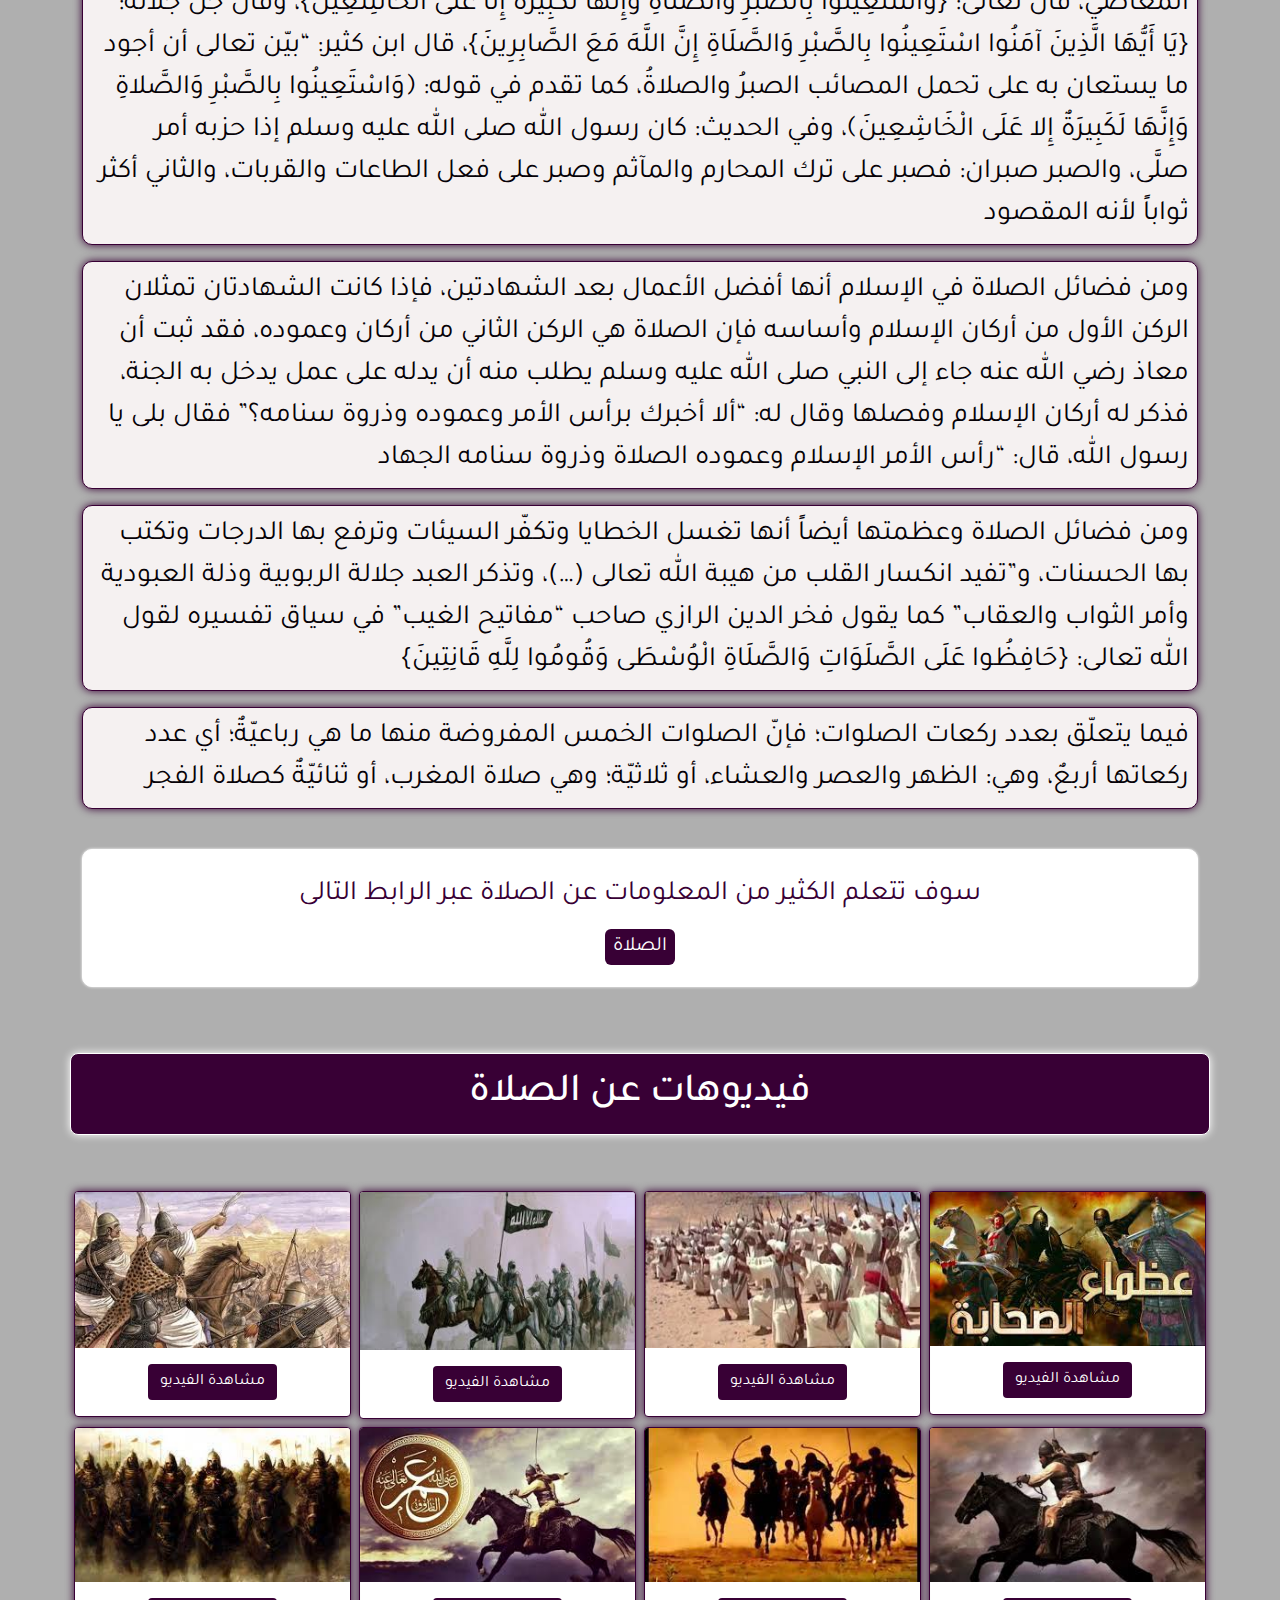
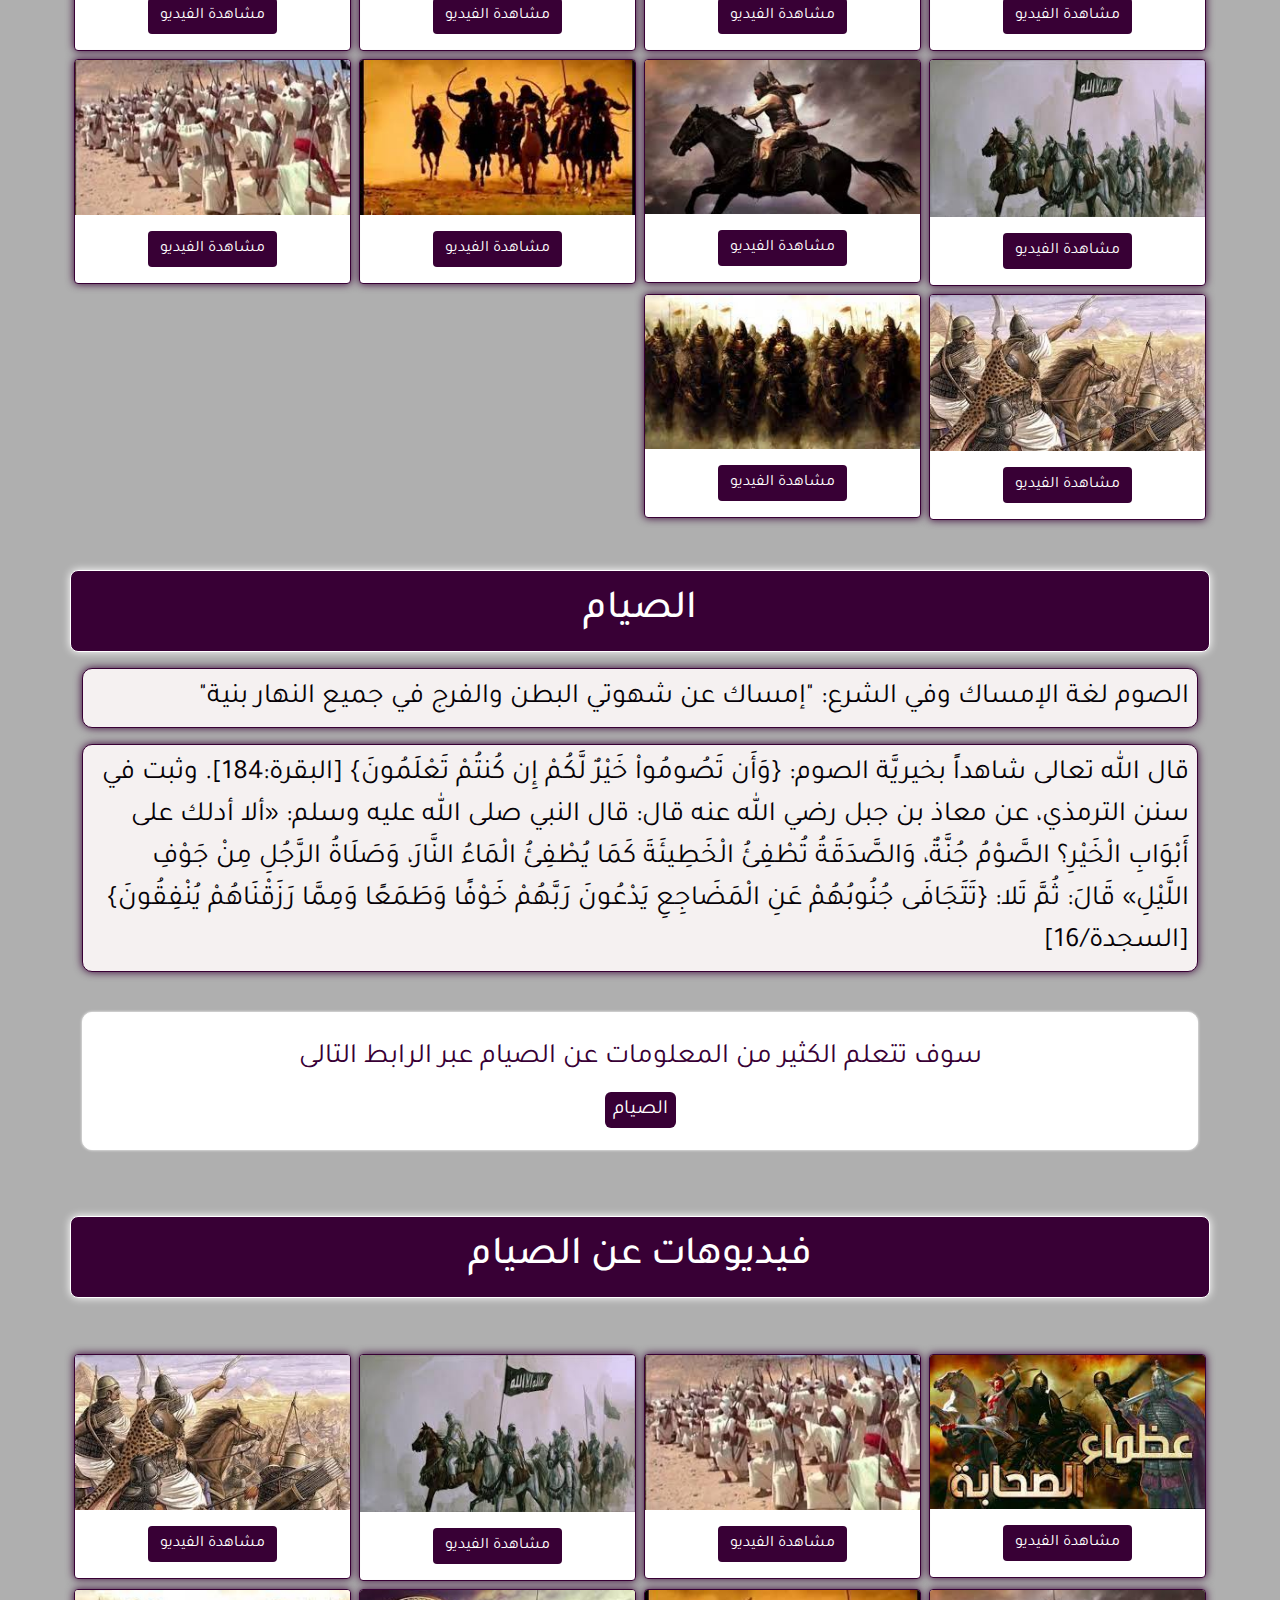
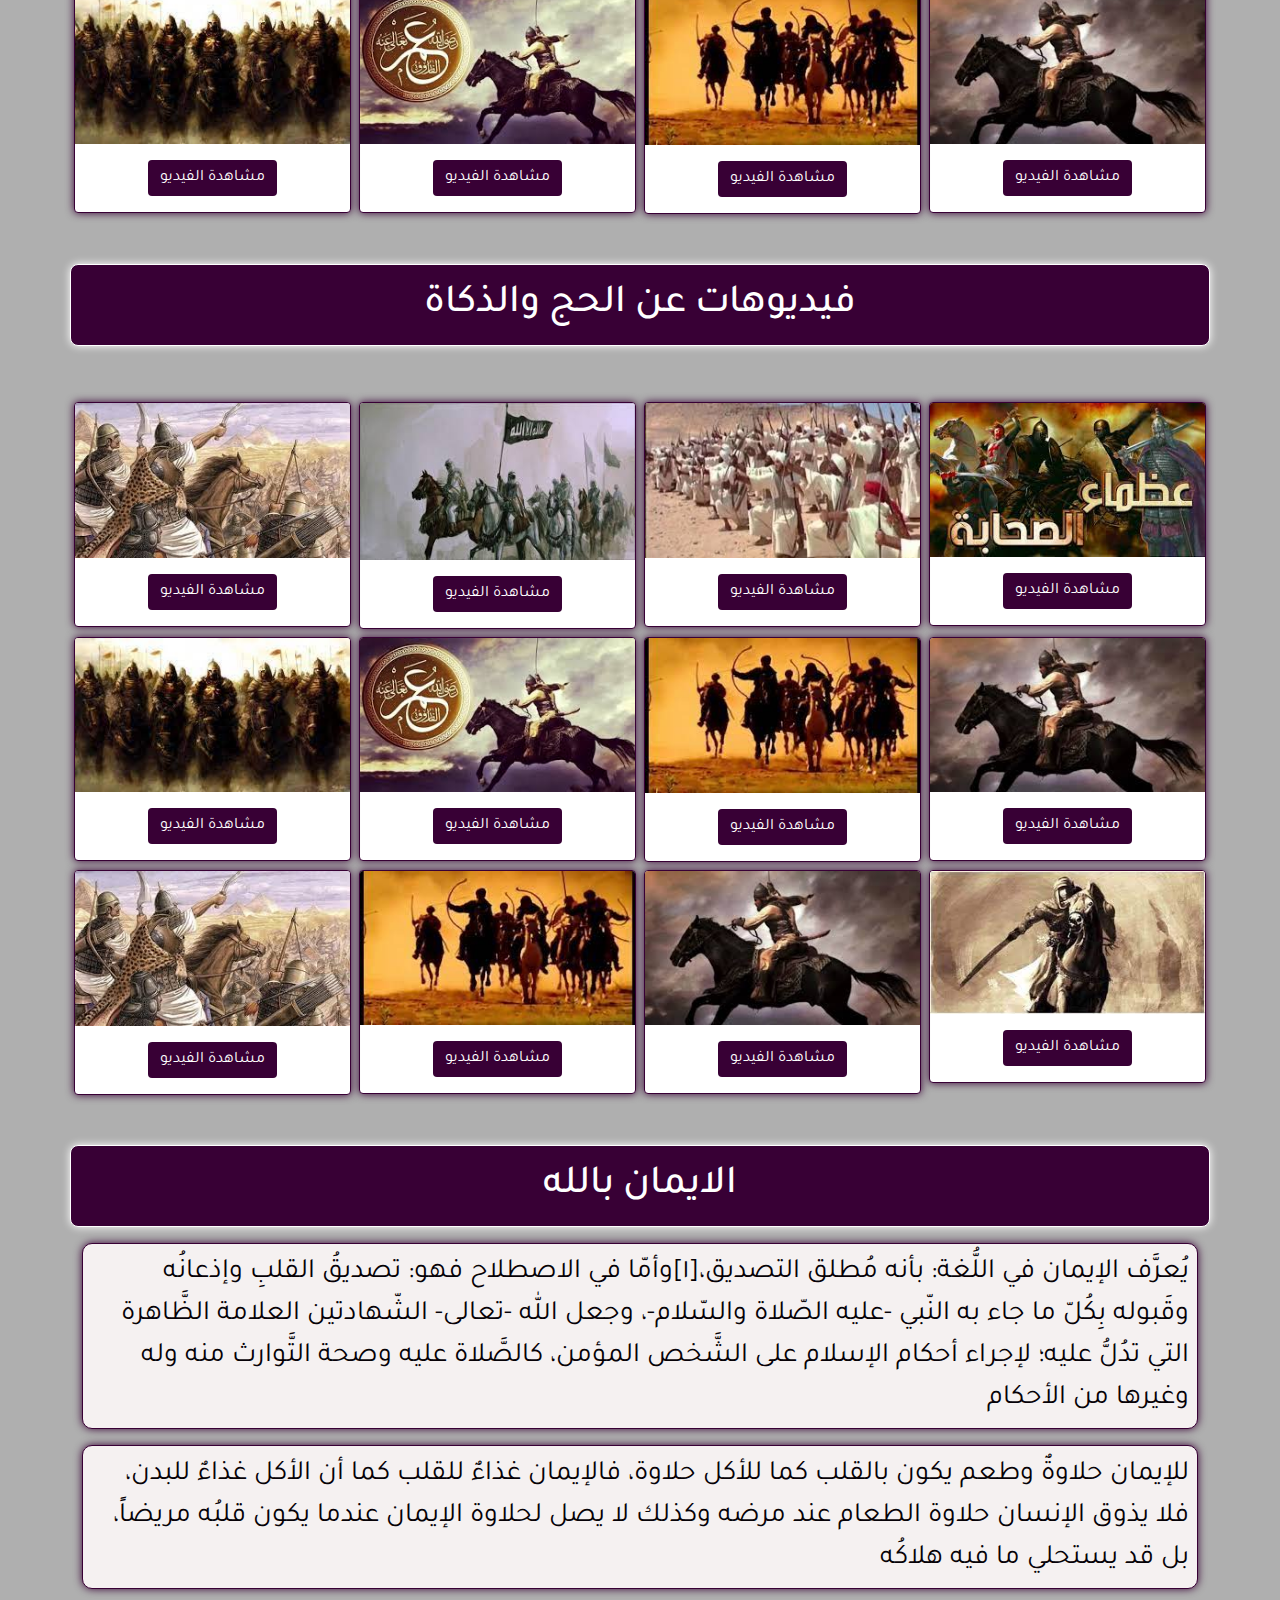
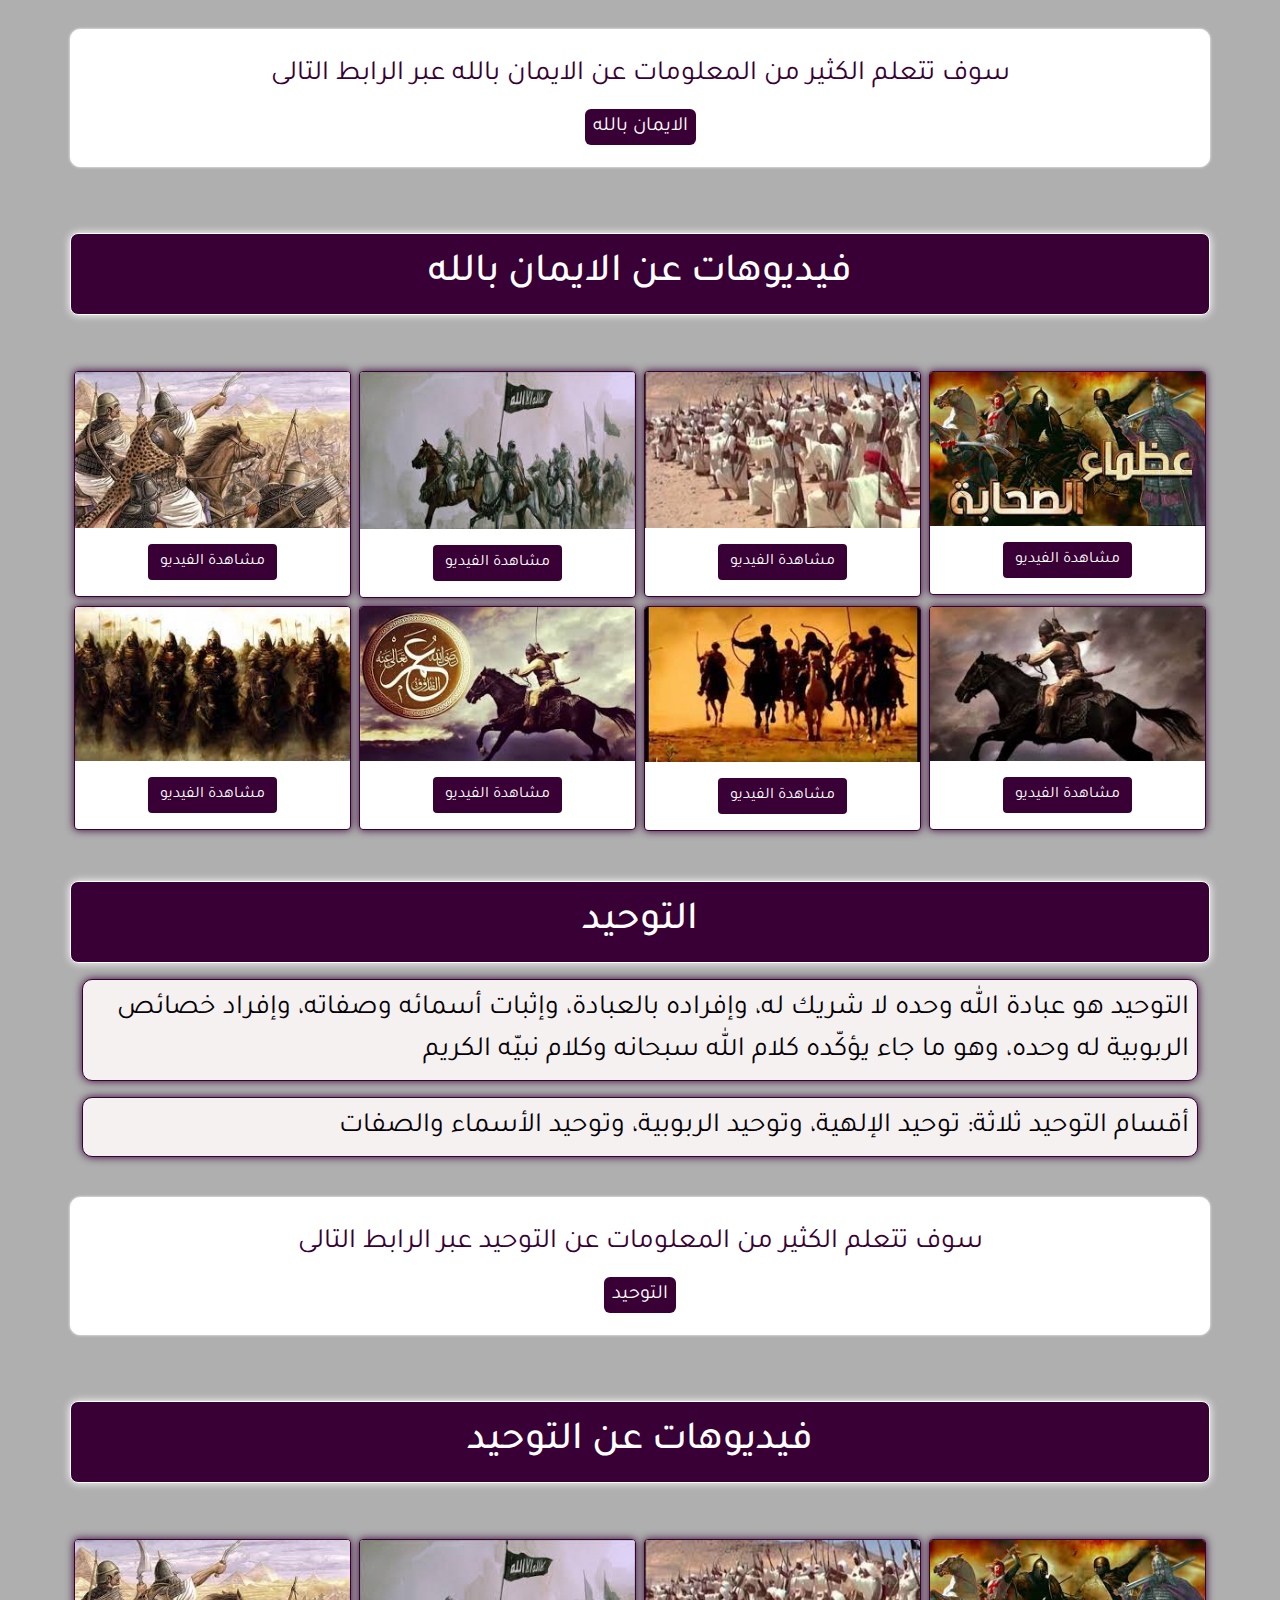
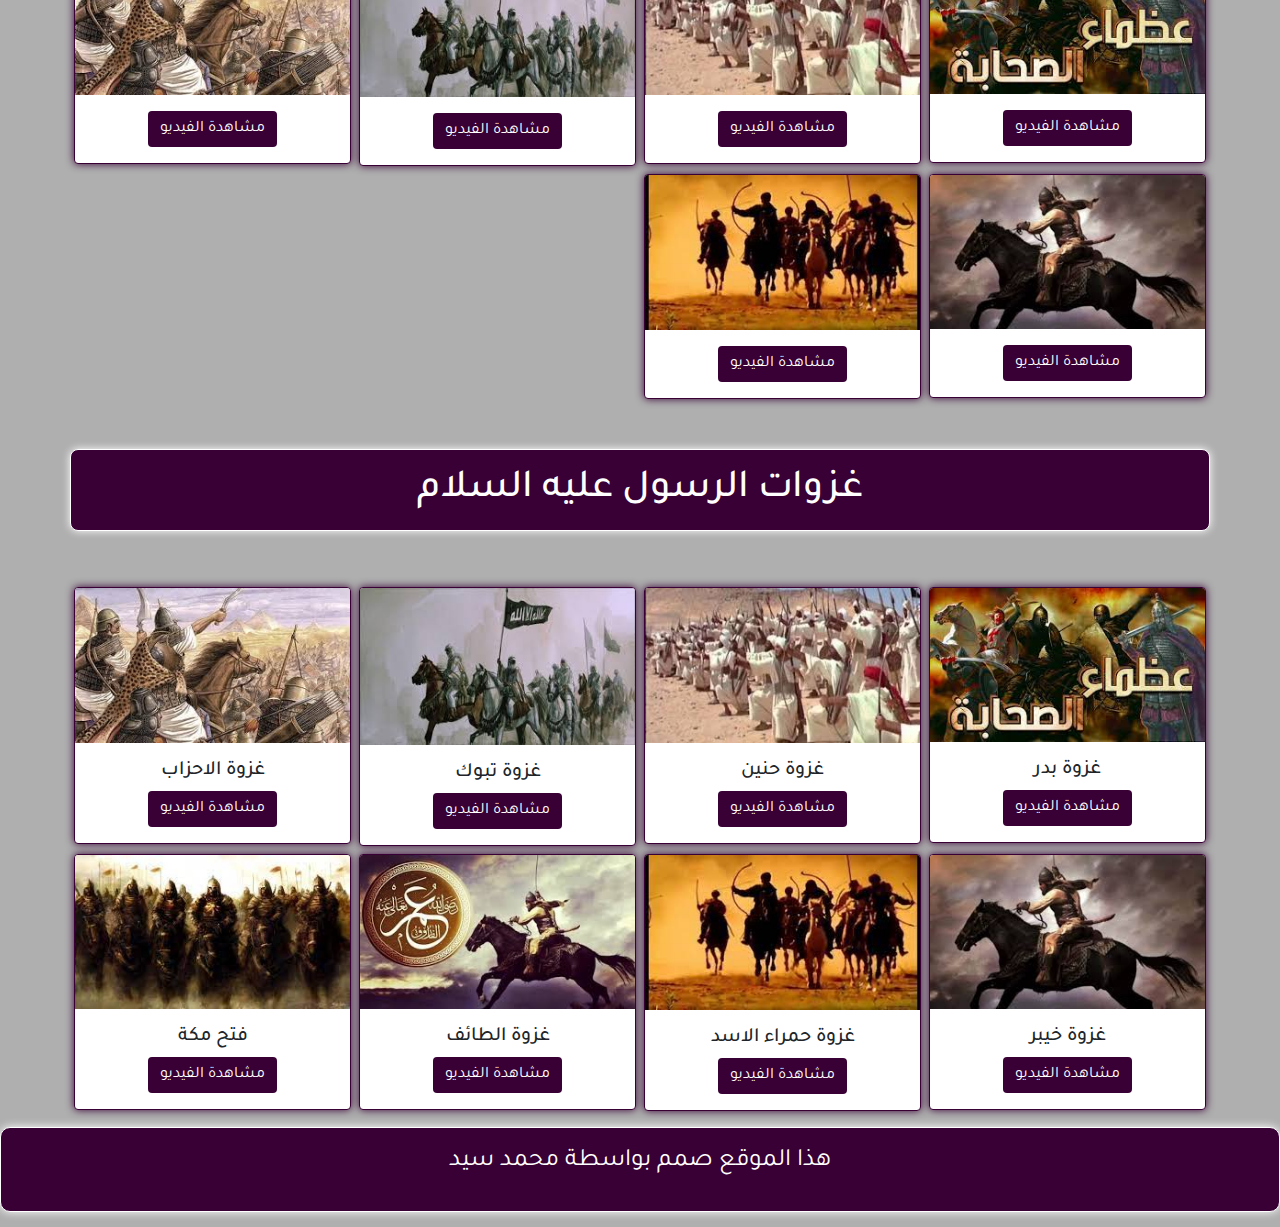
<file: مسلم.html>
<!DOCTYPE html>
<html dir="rtl">

<head>
  <meta charset="UTF-8">
  <meta http-equiv="X-UA-Compatible" content="IE=edge">
  <meta name="viewport" content="width=device-width, initial-scale=1.0">
  <title>كونى مسلم </title>
  <link rel="stylesheet" href="css/bootstrap.min.css">
  <link rel="stylesheet" href="css/style.css">
  <link rel="stylesheet" href="css/normalize.css">
  <link rel="stylesheet" href="css/all.min.css">
  <link rel="preconnect" href="https://fonts.googleapis.com">
  <link rel="preconnect" href="https://fonts.gstatic.com" crossorigin>
  <link
    href="https://fonts.googleapis.com/css2?family=Reem+Kufi:wght@400;500;600&family=Tajawal:wght@200;300;500;800&display=swap"
    rel="stylesheet">
</head>

<body>
  <nav class="navbar navbar-light bg-light fixed-top">
    <div class="container-fluid">
      <a class="navbar-brand fs-2" href="index.html">رمضان كريم</a>
      <button class="navbar-toggler" type="button" data-bs-toggle="offcanvas" data-bs-target="#offcanvasNavbar"
        aria-controls="offcanvasNavbar">
        <span class="navbar-toggler-icon"></span>
      </button>

      <div class="offcanvas offcanvas-end" tabindex="-1" id="offcanvasNavbar" aria-labelledby="offcanvasNavbarLabel">
        <div class="offcanvas-header">
          <h5 class="offcanvas-title fs-3" id="offcanvasNavbarLabel">رمضان كريم</h5>
          <button type="button" class="btn-close text-reset" data-bs-dismiss="offcanvas" aria-label="Close"></button>
        </div>
        <div class="offcanvas-body">
          <ul class="navbar-nav justify-content-end flex-grow-1 pe-3 text-center fs-4">
            <li class="nav-item mb-2">
              <a class="nav-link active " aria-current="page" href="القران.html">القران الكريم</a>
            </li>
            <li class="nav-item mb-2">
              <a class="nav-link active " aria-current="page" href="احاديث.html">علم الحديث</a>
            </li>
            <li class="nav-item mb-2">
              <a class="nav-link active " aria-current="page" href="الصحابة.html">قصص الصحابة</a>
            </li>
            <li class="nav-item mb-2">
              <a class="nav-link active " aria-current="page" href="الانبياء.html">قصص الانبياء</a>
            </li>
            <li class="nav-item mb-2">
              <a class="nav-link active " aria-current="page" href="منوعات.html">حكم وعبر </a>
            </li>
       
            <li class="nav-item mb-2">
              <a class="nav-link active " aria-current="page" href="الانسان.html">قصص القران الكريم</a>
            </li>

            <li class="nav-item mb-2">
              <a class="nav-link active " aria-current="page" href="مسلم.html">كونى مسلم</a>
            </li>
            <li class="nav-item mb-2">
              <a class="nav-link active " aria-current="page" href="الزواج.html">الزواج</a>
            </li>
            <li class="nav-item mb-2">
              <a class="nav-link active " aria-current="page" href="نساء.html">النساء</a>
            </li>
          </ul>

        </div>
      </div>
    </div>
  </nav>

  <p style="margin-top: 100px;" class="container p-3 h1 main-head">ما يجب على المسلم معرفته والعمل به</p>

  <div class="container mt-5">

    <p class="call fs-3 fw-5 p-2">يورد الشيخ "عبدالله بن جارالله الجار الله" في هذه الرسالة المختصرة تنقيحًا لجملة من
      الأحكام التي يلزم بمعرفتها كل مسلم، وهي من الواجبات التي يكمل بها إيمانه، من معرفة العبد ربه ودينه ونبيه محمداً -
      صلى الله عليه وسلم - كما اشتملت على معرفة أركان الإسلام وأصول الإيمان بالأدلة ومعرفة العبادة وأنواعها ووجوب صرفها
      لله وحده دون سواه</p>
    <p class="call fs-3 fw-5 p-2">يجب على كل مسلم ومسلمة معرفة ربه ودينه ونبيه بالأدلة من كتاب الله وسنة نبيه - صلى الله
      عليه وسلم - وأن يعمل بموجب هذا العلم، وأن يصبر على ما يصيبه من الأذى في هذا السبيل لقوله تعالى: بسم الله الرحمن
      الرحيم: ﴿ وَالْعَصْرِ * إِنَّ الإِنْسَانَ لَفِي خُسْرٍ * إِلا الَّذِينَ آمَنُوا وَعَمِلُوا الصَّالِحَاتِ
      وَتَوَاصَوْا بِالْحَقِّ وَتَوَاصَوْا بِالصَّبْرِ ﴾ فدلت هذه السورة الجامعة على وجوب العلم والعمل به والدعوة إليه
      والصبر على الأذى فيه. وسوف يسأل الإنسان في قبره: من ربك؟ وما دينك؟ ومن نبيك؟ ولا يفوز بالإجابة الصحيحة إلا من آمن
      بالله ورسوله وكان عاملاً بشرائع الإسلام
    </p>



    <p style="margin-top: 50px;" class="container p-3 h1 main-head">فيديوهات عن الاسلام</p>
    <div class="container mt-5">
      <div class="row mt-5 mb-3 ">

        <div class="col-sm-4 col-lg-3 g-2">
          <div class="card text-center">
            <img src="frinds/8.jfif" class="card-img-top" alt="...">
            <div class="card-body">
              <a href="https://www.youtube.com/watch?v=ucWIxOoWuZ4" class="btn btn-primary" target="_blank">مشاهدة
                الفيديو</a>
            </div>
          </div>
        </div>

        <div class="col-sm-4 col-lg-3 g-2">
          <div class="card text-center">
            <img src="frinds/7.jfif" class="card-img-top" alt="...">
            <div class="card-body">
              <a href="https://www.youtube.com/watch?v=rdaYR4SlXOg" class="btn btn-primary" target="_blank">مشاهدة
                الفيديو</a>
            </div>
          </div>
        </div>

        <div class="col-sm-4 col-lg-3 g-2">
          <div class="card text-center">
            <img src="frinds/6.jfif" class="card-img-top" alt="...">
            <div class="card-body">
              <a href="https://www.youtube.com/watch?v=kzeoEhdNGzA" class="btn btn-primary" target="_blank">مشاهدة
                الفيديو</a>
            </div>
          </div>
        </div>


        <div class="col-sm-4 col-lg-3 g-2">
          <div class="card text-center">
            <img src="frinds/5.jfif" class="card-img-top" alt="...">
            <div class="card-body">
              <a href="https://www.youtube.com/watch?v=uIZ8ACkD1EQ" class="btn btn-primary" target="_blank">مشاهدة
                الفيديو</a>
            </div>
          </div>
        </div>


        <div class="col-sm-4 col-lg-3 g-2">
          <div class="card text-center">
            <img src="frinds/4.jfif" class="card-img-top" alt="...">
            <div class="card-body">
              <a href="https://www.youtube.com/watch?v=_pGHW5VHynQ" class="btn btn-primary" target="_blank">مشاهدة
                الفيديو</a>
            </div>
          </div>
        </div>

        <div class="col-sm-4 col-lg-3 g-2">
          <div class="card text-center">
            <img src="frinds/3.jfif" class="card-img-top" alt="...">
            <div class="card-body">
              <a href="https://www.youtube.com/watch?v=AC-shN-bZaY" class="btn btn-primary" target="_blank">مشاهدة
                الفيديو</a>
            </div>
          </div>
        </div>

        <div class="col-sm-4 col-lg-3 g-2">
          <div class="card text-center">
            <img src="frinds/10.jfif" class="card-img-top" alt="...">
            <div class="card-body">
              <a href="https://www.youtube.com/watch?v=tgXHbvniVOk" class="btn btn-primary" target="_blank">مشاهدة
                الفيديو</a>
            </div>
          </div>
        </div>


        <div class="col-sm-4 col-lg-3 g-2">
          <div class="card text-center">
            <img src="frinds/1.jfif" class="card-img-top" alt="...">
            <div class="card-body">
              <a href="https://www.youtube.com/watch?v=P4085UFM04g" class="btn btn-primary" target="_blank">مشاهدة
                الفيديو</a>
            </div>
          </div>
        </div>

      </div>
    </div>
  </div>

  <p style="margin-top: 50px;" class="container p-3 h1 main-head">الصلاة </p>
  <div class="container mt-3">

    <p class="call fs-3 fw-5 p-2">في القرآن الكريم آيات عديدة تكشف لنا عن فضل الصلاة وعظمتها ومكانتها الجليلة في
      الإسلام، ومن ذلك أن الصلاة من الأمور التي يستعين بها المؤمن على حفظ دينه وصحته والكف عن المعاصي، قال تعالى:
      {وَاسْتَعِينُوا بِالصَّبْرِ وَالصَّلَاةِ وَإِنَّهَا لَكَبِيرَةٌ إِلَّا عَلَى الْخَاشِعِينَ}، وقال جل جلاله: {يَا
      أَيُّهَا الَّذِينَ آمَنُوا اسْتَعِينُوا بِالصَّبْرِ وَالصَّلَاةِ إِنَّ اللَّهَ مَعَ الصَّابِرِينَ}، قال ابن كثير:
      “بيّن تعالى أن أجود ما يستعان به على تحمل المصائب الصبرُ والصلاةُ، كما تقدم في قوله: ﴿وَاسْتَعِينُوا بِالصَّبْرِ
      وَالصَّلاةِ وَإِنَّهَا لَكَبِيرَةٌ إِلا عَلَى الْخَاشِعِينَ﴾، وفي الحديث: كان رسول الله صلى الله عليه وسلم إذا
      حزبه أمر صلَّى، والصبر صبران: فصبر على ترك المحارم والمآثم وصبر على فعل الطاعات والقربات، والثاني أكثر ثواباً لأنه
      المقصود

    </p>
    <p class="call fs-3 fw-5 p-2">ومن فضائل الصلاة في الإسلام أنها أفضل الأعمال بعد الشهادتين، فإذا كانت الشهادتان
      تمثلان الركن الأول من أركان الإسلام وأساسه فإن الصلاة هي الركن الثاني من أركان وعموده، فقد ثبت أن معاذ رضي الله
      عنه جاء إلى النبي صلى الله عليه وسلم يطلب منه أن يدله على عمل يدخل به الجنة، فذكر له أركان الإسلام وفصلها وقال له:
      “ألا أخبرك برأس الأمر وعموده وذروة سنامه؟” فقال بلى يا رسول الله، قال: “رأس الأمر الإسلام وعموده الصلاة وذروة
      سنامه الجهاد

    </p>
    <p class="call fs-3 fw-5 p-2">ومن فضائل الصلاة وعظمتها أيضاً أنها تغسل الخطايا وتكفّر السيئات وترفع بها الدرجات
      وتكتب بها الحسنات، و”تفيد انكسار القلب من هيبة الله تعالى (…)، وتذكر العبد جلالة الربوبية وذلة العبودية وأمر
      الثواب والعقاب” كما يقول فخر الدين الرازي صاحب “مفاتيح الغيب” في سياق تفسيره لقول الله تعالى: {حَافِظُوا عَلَى
      الصَّلَوَاتِ وَالصَّلَاةِ الْوُسْطَى وَقُومُوا لِلَّهِ قَانِتِينَ}
    </p>
    <p class="call fs-3 fw-5 p-2">فيما يتعلّق بعدد ركعات الصلوات؛ فإنّ الصلوات الخمس المفروضة منها ما هي رباعيّةٌ؛ أي
      عدد ركعاتها أربعٌ، وهي: الظهر والعصر والعشاء، أو ثلاثيّة؛ وهي صلاة المغرب، أو ثنائيّةٌ كصلاة الفجر

    </p>

    <div class="container">
      <div class="row">
        <div
          style="background-color: #fff; border: 1px solid #fff; border-radius: 10px; box-shadow: 0 0 3px #fff !important; "
          class="p-4 mt-4 mb-3 d-block text-center">
          <p style="color: var(--main-color)" class="fs-3">سوف تتعلم الكثير من المعلومات عن الصلاة عبر الرابط التالى
          </p>
          <a style="background-color: var(--main-color); color: #fff !important;border-radius: 6px;" class="p-2 fs-5 "
            href="https://mawdoo3.com/%D8%AA%D8%B9%D9%84%D9%8A%D9%85_%D8%A7%D9%84%D8%B5%D9%84%D8%A7%D8%A9_%D8%A7%D9%84%D8%B5%D8%AD%D9%8A%D8%AD%D8%A9" target="_blank">الصلاة</a>
        </div>
      </div>
    </div>

  </div>

  <p style="margin-top: 50px;" class="container p-3 h1 main-head">فيديوهات عن الصلاة</p>
  <div class="container mt-5">
    <div class="row mt-5 mb-3 ">

      <div class="col-sm-4 col-lg-3 g-2">
        <div class="card text-center">
          <img src="frinds/8.jfif" class="card-img-top" alt="...">
          <div class="card-body">
            <a href="https://www.youtube.com/watch?v=QoyPTAtbDnU" class="btn btn-primary" target="_blank">مشاهدة
              الفيديو</a>
          </div>
        </div>
      </div>

      <div class="col-sm-4 col-lg-3 g-2">
        <div class="card text-center">
          <img src="frinds/7.jfif" class="card-img-top" alt="...">
          <div class="card-body">
            <a href="https://www.youtube.com/watch?v=DUtwKLzdeu4" class="btn btn-primary" target="_blank">مشاهدة
              الفيديو</a>
          </div>
        </div>
      </div>

      <div class="col-sm-4 col-lg-3 g-2">
        <div class="card text-center">
          <img src="frinds/6.jfif" class="card-img-top" alt="...">
          <div class="card-body">
            <a href="https://www.youtube.com/watch?v=W71ZEXB6coM" class="btn btn-primary" target="_blank">مشاهدة
              الفيديو</a>
          </div>
        </div>
      </div>


      <div class="col-sm-4 col-lg-3 g-2">
        <div class="card text-center">
          <img src="frinds/5.jfif" class="card-img-top" alt="...">
          <div class="card-body">
            <a href="https://www.youtube.com/watch?v=N3L9Tr5DDMY" class="btn btn-primary" target="_blank">مشاهدة
              الفيديو</a>
          </div>
        </div>
      </div>


      <div class="col-sm-4 col-lg-3 g-2">
        <div class="card text-center">
          <img src="frinds/4.jfif" class="card-img-top" alt="...">
          <div class="card-body">
            <a href="https://www.youtube.com/watch?v=I9RrVjb8zaw" class="btn btn-primary" target="_blank">مشاهدة
              الفيديو</a>
          </div>
        </div>
      </div>

      <div class="col-sm-4 col-lg-3 g-2">
        <div class="card text-center">
          <img src="frinds/3.jfif" class="card-img-top" alt="...">
          <div class="card-body">
            <a href="https://www.youtube.com/watch?v=4ReD2y7kNnA" class="btn btn-primary" target="_blank">مشاهدة
              الفيديو</a>
          </div>
        </div>
      </div>

      <div class="col-sm-4 col-lg-3 g-2">
        <div class="card text-center">
          <img src="frinds/10.jfif" class="card-img-top" alt="...">
          <div class="card-body">
            <a href="https://www.youtube.com/watch?v=gC3HF-qlB8E" class="btn btn-primary" target="_blank">مشاهدة
              الفيديو</a>
          </div>
        </div>
      </div>


      <div class="col-sm-4 col-lg-3 g-2">
        <div class="card text-center">
          <img src="frinds/1.jfif" class="card-img-top" alt="...">
          <div class="card-body">
            <a href="https://www.youtube.com/watch?v=aHcf0JK2pps" class="btn btn-primary" target="_blank">مشاهدة
              الفيديو</a>
          </div>
        </div>
      </div>


      <div class="col-sm-4 col-lg-3 g-2">
        <div class="card text-center">
          <img src="frinds/6.jfif" class="card-img-top" alt="...">
          <div class="card-body">
            <a href="https://www.youtube.com/watch?v=CISG1dJ44hs" class="btn btn-primary" target="_blank">مشاهدة
              الفيديو</a>
          </div>
        </div>
      </div>



      <div class="col-sm-4 col-lg-3 g-2">
        <div class="card text-center">
          <img src="frinds/4.jfif" class="card-img-top" alt="...">
          <div class="card-body">
            <a href="https://www.youtube.com/watch?v=NzeMmYLnRos" class="btn btn-primary" target="_blank">مشاهدة
              الفيديو</a>
          </div>
        </div>
      </div>



      <div class="col-sm-4 col-lg-3 g-2">
        <div class="card text-center">
          <img src="frinds/3.jfif" class="card-img-top" alt="...">
          <div class="card-body">
            <a href="https://www.youtube.com/watch?v=mbRTODdNg7c" class="btn btn-primary" target="_blank">مشاهدة
              الفيديو</a>
          </div>
        </div>
      </div>




      <div class="col-sm-4 col-lg-3 g-2">
        <div class="card text-center">
          <img src="frinds/7.jfif" class="card-img-top" alt="...">
          <div class="card-body">
            <a href="https://www.youtube.com/watch?v=AXl3nOI9ejo" class="btn btn-primary" target="_blank">مشاهدة
              الفيديو</a>
          </div>
        </div>
      </div>




      <div class="col-sm-4 col-lg-3 g-2">
        <div class="card text-center">
          <img src="frinds/5.jfif" class="card-img-top" alt="...">
          <div class="card-body">
            <a href="https://www.youtube.com/watch?v=vtWBaysJygE" class="btn btn-primary" target="_blank">مشاهدة
              الفيديو</a>
          </div>
        </div>
      </div>




      <div class="col-sm-4 col-lg-3 g-2">
        <div class="card text-center">
          <img src="frinds/1.jfif" class="card-img-top" alt="...">
          <div class="card-body">
            <a href="https://www.youtube.com/watch?v=lLyFGA5u8fI" class="btn btn-primary" target="_blank">مشاهدة
              الفيديو</a>
          </div>
        </div>
      </div>


    </div>
  </div>
  </div>

  <p style="margin-top: 50px;" class="container p-3 h1 main-head">  الصيام</p>
  <div class="container mt-3">
    
    <p class="call fs-3 fw-5 p-2">الصوم لغة الإمساك
      وفي الشرع: "إمساك عن شهوتي البطن والفرج في جميع النهار بنية"</p>
    <p class="call fs-3 fw-5 p-2">قال الله تعالى شاهداً بخيريَّة الصوم: {وَأَن تَصُومُواْ خَيْرٌ لَّكُمْ إِن كُنتُمْ تَعْلَمُونَ} [البقرة:184]. وثبت في سنن الترمذي، عن معاذ بن جبل رضي الله عنه قال: قال النبي صلى الله عليه وسلم: «ألا أدلك على أَبْوَابِ الْخَيْرِ؟ الصَّوْمُ جُنَّةٌ، وَالصَّدَقَةُ تُطْفِئُ الْخَطِيئَةَ كَمَا يُطْفِئُ الْمَاءُ النَّارَ، وَصَلَاةُ الرَّجُلِ مِنْ جَوْفِ اللَّيْلِ» قَالَ: ثُمَّ تَلا: {تَتَجَافَى جُنُوبُهُمْ عَنِ الْمَضَاجِعِ يَدْعُونَ رَبَّهُمْ خَوْفًا وَطَمَعًا وَمِمَّا رَزَقْنَاهُمْ يُنْفِقُونَ} [السجدة/16]</p>

    <div class="container">
      <div class="row">
        <div
          style="background-color: #fff; border: 1px solid #fff; border-radius: 10px; box-shadow: 0 0 3px #fff !important; "
          class="p-4 mt-4 mb-3 d-block text-center">
          <p style="color: var(--main-color)" class="fs-3">سوف تتعلم الكثير من المعلومات عن الصيام عبر الرابط التالى
          </p>
          <a style="background-color: var(--main-color); color: #fff !important;border-radius: 6px;" class="p-2 fs-5 "
            href="http://saaid.org/Doat/mehran/30.htm" target="_blank">الصيام</a>
        </div>
      </div>
    </div>


  </div>

  <p style="margin-top: 50px;" class="container p-3 h1 main-head">فيديوهات عن الصيام</p>
  <div class="container mt-5">
    <div class="row mt-5 mb-3 ">

      <div class="col-sm-4 col-lg-3 g-2">
        <div class="card text-center">
          <img src="frinds/8.jfif" class="card-img-top" alt="...">
          <div class="card-body">
            <a href="https://www.youtube.com/watch?v=Srdwo0mNuQ0" class="btn btn-primary" target="_blank">مشاهدة الفيديو</a>
          </div>
        </div>
      </div>

      <div class="col-sm-4 col-lg-3 g-2">
        <div class="card text-center">
          <img src="frinds/7.jfif" class="card-img-top" alt="...">
          <div class="card-body">
            <a href="https://www.youtube.com/watch?v=dPqZaf_XE0c" class="btn btn-primary" target="_blank">مشاهدة الفيديو</a>
          </div>
        </div>
      </div>

      <div class="col-sm-4 col-lg-3 g-2">
        <div class="card text-center">
          <img src="frinds/6.jfif" class="card-img-top" alt="...">
          <div class="card-body">
            <a href="https://www.youtube.com/watch?v=yI-PaBj72oE" class="btn btn-primary" target="_blank">مشاهدة الفيديو</a>
          </div>
        </div>
      </div>


      <div class="col-sm-4 col-lg-3 g-2">
        <div class="card text-center">
          <img src="frinds/5.jfif" class="card-img-top" alt="...">
          <div class="card-body">
            <a href="https://www.youtube.com/watch?v=xLTfhHEkaHM" class="btn btn-primary" target="_blank">مشاهدة الفيديو</a>
          </div>
        </div>
      </div>


      <div class="col-sm-4 col-lg-3 g-2">
        <div class="card text-center">
          <img src="frinds/4.jfif" class="card-img-top" alt="...">
          <div class="card-body">
            <a href="https://www.youtube.com/watch?v=cmCFxiWVrqo" class="btn btn-primary" target="_blank">مشاهدة الفيديو</a>
          </div>
        </div>
      </div>

      <div class="col-sm-4 col-lg-3 g-2">
        <div class="card text-center">
          <img src="frinds/3.jfif" class="card-img-top" alt="...">
          <div class="card-body">
            <a href="https://www.youtube.com/watch?v=kdSK_nGbqHk" class="btn btn-primary" target="_blank">مشاهدة الفيديو</a>
          </div>
        </div>
      </div>

      <div class="col-sm-4 col-lg-3 g-2">
        <div class="card text-center">
          <img src="frinds/10.jfif" class="card-img-top" alt="...">
          <div class="card-body">
            <a href="https://www.youtube.com/watch?v=o5vO8HRxpdo" class="btn btn-primary" target="_blank">مشاهدة الفيديو</a>
          </div>
        </div>
      </div>


      <div class="col-sm-4 col-lg-3 g-2">
        <div class="card text-center">
          <img src="frinds/1.jfif" class="card-img-top" alt="...">
          <div class="card-body">
            <a href="https://www.youtube.com/watch?v=oefh2XK5EIs" class="btn btn-primary" target="_blank">مشاهدة الفيديو</a>
          </div>
        </div>
      </div>

    </div>
  </div>
  </div>

  <p style="margin-top: 50px;" class="container p-3 h1 main-head">فيديوهات عن الحج والذكاة</p>
  <div class="container mt-5">
    <div class="row mt-5 mb-3 ">

      <div class="col-sm-4 col-lg-3 g-2">
        <div class="card text-center">
          <img src="frinds/8.jfif" class="card-img-top" alt="...">
          <div class="card-body">
            <a href="https://www.youtube.com/watch?v=6GyBVEblUJw" class="btn btn-primary" target="_blank">مشاهدة الفيديو</a>
          </div>
        </div>
      </div>

      <div class="col-sm-4 col-lg-3 g-2">
        <div class="card text-center">
          <img src="frinds/7.jfif" class="card-img-top" alt="...">
          <div class="card-body">
            <a href="https://www.youtube.com/watch?v=IY8he-UkAI4" class="btn btn-primary" target="_blank">مشاهدة الفيديو</a>
          </div>
        </div>
      </div>

      <div class="col-sm-4 col-lg-3 g-2">
        <div class="card text-center">
          <img src="frinds/6.jfif" class="card-img-top" alt="...">
          <div class="card-body">
            <a href="https://www.youtube.com/watch?v=ulGMbd7YaaU" class="btn btn-primary" target="_blank">مشاهدة الفيديو</a>
          </div>
        </div>
      </div>


      <div class="col-sm-4 col-lg-3 g-2">
        <div class="card text-center">
          <img src="frinds/5.jfif" class="card-img-top" alt="...">
          <div class="card-body">
            <a href="https://www.youtube.com/watch?v=QKRbFQIfpRI" class="btn btn-primary" target="_blank">مشاهدة الفيديو</a>
          </div>
        </div>
      </div>


      <div class="col-sm-4 col-lg-3 g-2">
        <div class="card text-center">
          <img src="frinds/4.jfif" class="card-img-top" alt="...">
          <div class="card-body">
            <a href="https://www.youtube.com/watch?v=i4RZErYL9tw" class="btn btn-primary" target="_blank">مشاهدة الفيديو</a>
          </div>
        </div>
      </div>

      <div class="col-sm-4 col-lg-3 g-2">
        <div class="card text-center">
          <img src="frinds/3.jfif" class="card-img-top" alt="...">
          <div class="card-body">
            <a href="https://www.youtube.com/watch?v=XgRnxtUjQOU" class="btn btn-primary" target="_blank">مشاهدة الفيديو</a>
          </div>
        </div>
      </div>

      <div class="col-sm-4 col-lg-3 g-2">
        <div class="card text-center">
          <img src="frinds/10.jfif" class="card-img-top" alt="...">
          <div class="card-body">
            <a href="https://www.youtube.com/watch?v=ey-Vt2tdVgo" class="btn btn-primary" target="_blank">مشاهدة الفيديو</a>
          </div>
        </div>
      </div>


      <div class="col-sm-4 col-lg-3 g-2">
        <div class="card text-center">
          <img src="frinds/1.jfif" class="card-img-top" alt="...">
          <div class="card-body">
            <a href="https://www.youtube.com/watch?v=qoc9dEF8UYw" class="btn btn-primary" target="_blank">مشاهدة الفيديو</a>
          </div>
        </div>
      </div>


      <div class="col-sm-4 col-lg-3 g-2">
        <div class="card text-center">
          <img src="frinds/2.jfif" class="card-img-top" alt="...">
          <div class="card-body">
            <a href="https://www.youtube.com/watch?v=1GovCStaqVE" class="btn btn-primary" target="_blank">مشاهدة الفيديو</a>
          </div>
        </div>
      </div>

      <div class="col-sm-4 col-lg-3 g-2">
        <div class="card text-center">
          <img src="frinds/4.jfif" class="card-img-top" alt="...">
          <div class="card-body">
            <a href="https://www.youtube.com/watch?v=ybsnubdkCwg" class="btn btn-primary" target="_blank">مشاهدة الفيديو</a>
          </div>
        </div>
      </div>


      <div class="col-sm-4 col-lg-3 g-2">
        <div class="card text-center">
          <img src="frinds/3.jfif" class="card-img-top" alt="...">
          <div class="card-body">
            <a href="https://www.youtube.com/watch?v=HilsfWg4Wp8" class="btn btn-primary" target="_blank">مشاهدة الفيديو</a>
          </div>
        </div>
      </div>

      <div class="col-sm-4 col-lg-3 g-2">
        <div class="card text-center">
          <img src="frinds/5.jfif" class="card-img-top" alt="...">
          <div class="card-body">
            <a href="https://www.youtube.com/watch?v=wudYLSzqqtE" class="btn btn-primary" target="_blank">مشاهدة الفيديو</a>
          </div>
        </div>
      </div>

    </div>
  </div>
  </div>

  <p style="margin-top: 50px;" class="container p-3 h1 main-head">الايمان بالله</p>
  <div class="container mt-3">
    
    <p class="call fs-3 fw-5 p-2">يُعرَّف الإيمان في اللُّغة: بأنه مُطلق التصديق،[١]وأمّا في الاصطلاح فهو: تصديقُ القلبِ وإذعانُه وقَبوله بِكُلّ ما جاء به النّبي -عليه الصّلاة والسّلام-، وجعل الله -تعالى- الشّهادتين العلامة الظَّاهرة التي تدُلُّ عليه؛ لإجراء أحكام الإسلام على الشَّخص المؤمن، كالصَّلاة عليه وصحة التَّوارث منه وله وغيرها من الأحكام

  </p>
    <p class="call fs-3 fw-5 p-2">للإيمان حلاوةٌ وطعم يكون بالقلب كما للأكل حلاوة، فالإيمان غذاءٌ للقلب كما أن الأكل غذاءٌ للبدن، فلا يذوق الإنسان حلاوة الطعام عند مرضه وكذلك لا يصل لحلاوة الإيمان عندما يكون قلبُه مريضاً، بل قد يستحلي ما فيه هلاكُه
</p>

  </div>

  <div class="container">
    <div class="row">
      <div
        style="background-color: #fff; border: 1px solid #fff; border-radius: 10px; box-shadow: 0 0 3px #fff !important; "
        class="p-4 mt-4 mb-3 d-block text-center">
        <p style="color: var(--main-color)" class="fs-3">سوف تتعلم الكثير من المعلومات عن الايمان بالله عبر الرابط التالى
        </p>
        <a style="background-color: var(--main-color); color: #fff !important;border-radius: 6px;" class="p-2 fs-5 "
          href="https://mawdoo3.com/%D8%AA%D8%B9%D8%B1%D9%8A%D9%81_%D8%A7%D9%84%D8%A5%D9%8A%D9%85%D8%A7%D9%86" target="_blank">الايمان بالله</a>
      </div>
    </div>
  </div>
  <p style="margin-top: 50px;" class="container p-3 h1 main-head">فيديوهات عن الايمان بالله</p>
  <div class="container mt-5">
    <div class="row mt-5 mb-3 ">

      <div class="col-sm-4 col-lg-3 g-2">
        <div class="card text-center">
          <img src="frinds/8.jfif" class="card-img-top" alt="...">
          <div class="card-body">
            <a href="https://www.youtube.com/watch?v=gjg9hb-GGTs" class="btn btn-primary" target="_blank">مشاهدة الفيديو</a>
          </div>
        </div>
      </div>

      <div class="col-sm-4 col-lg-3 g-2">
        <div class="card text-center">
          <img src="frinds/7.jfif" class="card-img-top" alt="...">
          <div class="card-body">
            <a href="https://www.youtube.com/watch?v=Pofyq8FXGYc" class="btn btn-primary" target="_blank">مشاهدة الفيديو</a>
          </div>
        </div>
      </div>

      <div class="col-sm-4 col-lg-3 g-2">
        <div class="card text-center">
          <img src="frinds/6.jfif" class="card-img-top" alt="...">
          <div class="card-body">
            <a href="https://www.youtube.com/watch?v=PYrHyovnrfc" class="btn btn-primary" target="_blank">مشاهدة الفيديو</a>
          </div>
        </div>
      </div>


      <div class="col-sm-4 col-lg-3 g-2">
        <div class="card text-center">
          <img src="frinds/5.jfif" class="card-img-top" alt="...">
          <div class="card-body">
            <a href="https://www.youtube.com/watch?v=H6Ahok11jXY" class="btn btn-primary" target="_blank">مشاهدة الفيديو</a>
          </div>
        </div>
      </div>


      <div class="col-sm-4 col-lg-3 g-2">
        <div class="card text-center">
          <img src="frinds/4.jfif" class="card-img-top" alt="...">
          <div class="card-body">
            <a href="https://www.youtube.com/watch?v=9QP02YFd9kM" class="btn btn-primary" target="_blank">مشاهدة الفيديو</a>
          </div>
        </div>
      </div>

      <div class="col-sm-4 col-lg-3 g-2">
        <div class="card text-center">
          <img src="frinds/3.jfif" class="card-img-top" alt="...">
          <div class="card-body">
            <a href="https://www.youtube.com/watch?v=x50g9zVmPlo" class="btn btn-primary" target="_blank">مشاهدة الفيديو</a>
          </div>
        </div>
      </div>

      <div class="col-sm-4 col-lg-3 g-2">
        <div class="card text-center">
          <img src="frinds/10.jfif" class="card-img-top" alt="...">
          <div class="card-body">
            <a href="https://www.youtube.com/watch?v=pCjIUvwgfI0" class="btn btn-primary" target="_blank">مشاهدة الفيديو</a>
          </div>
        </div>
      </div>


      <div class="col-sm-4 col-lg-3 g-2">
        <div class="card text-center">
          <img src="frinds/1.jfif" class="card-img-top" alt="...">
          <div class="card-body">
            <a href="https://www.youtube.com/watch?v=J4_q0w-p5NI" class="btn btn-primary" target="_blank">مشاهدة الفيديو</a>
          </div>
        </div>
      </div>

    </div>
  </div>
  </div>

  <p style="margin-top: 50px;" class="container p-3 h1 main-head">التوحيد</p>
  <div class="container mt-3">
    
    <p class="call fs-3 fw-5 p-2">التوحيد هو عبادة الله وحده لا شريك له، وإفراده بالعبادة، وإثبات أسمائه وصفاته، وإفراد خصائص الربوبية له وحده، وهو ما جاء يؤكّده كلام الله سبحانه وكلام نبيّه الكريم
</p>
    <p class="call fs-3 fw-5 p-2">أقسام التوحيد ثلاثة: توحيد الإلهية، وتوحيد الربوبية، وتوحيد الأسماء والصفات</p>

  </div>

  <div class="container">
    <div class="row">
      <div
        style="background-color: #fff; border: 1px solid #fff; border-radius: 10px; box-shadow: 0 0 3px #fff !important; "
        class="p-4 mt-4 mb-3 d-block text-center">
        <p style="color: var(--main-color)" class="fs-3">سوف تتعلم الكثير من المعلومات عن التوحيد عبر الرابط التالى
        </p>
        <a style="background-color: var(--main-color); color: #fff !important;border-radius: 6px;" class="p-2 fs-5 "
          href="https://binbaz.org.sa/fatwas/16827/%D9%85%D8%A7-%D8%A7%D9%82%D8%B3%D8%A7%D9%85-%D8%A7%D9%84%D8%AA%D9%88%D8%AD%D9%8A%D8%AF-%D9%88%D9%87%D9%84-%D9%84%D8%A7-%D8%A8%D8%AF-%D9%84%D9%84%D8%A7%D9%86%D8%B3%D8%A7%D9%86-%D8%A7%D9%86-%D9%8A%D8%B9%D8%B1%D9%81%D9%87%D8%A7" target="_blank">التوحيد</a>
      </div>
    </div>
  </div>

  <p style="margin-top: 50px;" class="container p-3 h1 main-head">فيديوهات عن التوحيد</p>
  <div class="container mt-5">
    <div class="row mt-5 mb-3 ">

      <div class="col-sm-4 col-lg-3 g-2">
        <div class="card text-center">
          <img src="frinds/8.jfif" class="card-img-top" alt="...">
          <div class="card-body">
            <a href="https://www.youtube.com/watch?v=UTk0-bOQFbI" class="btn btn-primary" target="_blank">مشاهدة الفيديو</a>
          </div>
        </div>
      </div>

      <div class="col-sm-4 col-lg-3 g-2">
        <div class="card text-center">
          <img src="frinds/7.jfif" class="card-img-top" alt="...">
          <div class="card-body">
            <a href="https://www.youtube.com/watch?v=cwhmK6hze58" class="btn btn-primary" target="_blank">مشاهدة الفيديو</a>
          </div>
        </div>
      </div>

      <div class="col-sm-4 col-lg-3 g-2">
        <div class="card text-center">
          <img src="frinds/6.jfif" class="card-img-top" alt="...">
          <div class="card-body">
            <a href="https://www.youtube.com/watch?v=4kAXEns9gqM" class="btn btn-primary" target="_blank">مشاهدة الفيديو</a>
          </div>
        </div>
      </div>


      <div class="col-sm-4 col-lg-3 g-2">
        <div class="card text-center">
          <img src="frinds/5.jfif" class="card-img-top" alt="...">
          <div class="card-body">
            <a href="https://www.youtube.com/watch?v=WEysI-JyDH4" class="btn btn-primary" target="_blank">مشاهدة الفيديو</a>
          </div>
        </div>
      </div>


      <div class="col-sm-4 col-lg-3 g-2">
        <div class="card text-center">
          <img src="frinds/4.jfif" class="card-img-top" alt="...">
          <div class="card-body">
            <a href="https://www.youtube.com/watch?v=o7D2aG1EY9E" class="btn btn-primary" target="_blank">مشاهدة الفيديو</a>
          </div>
        </div>
      </div>

      <div class="col-sm-4 col-lg-3 g-2">
        <div class="card text-center">
          <img src="frinds/3.jfif" class="card-img-top" alt="...">
          <div class="card-body">
            <a href="https://www.youtube.com/watch?v=ubpQzj1id08" class="btn btn-primary" target="_blank">مشاهدة الفيديو</a>
          </div>
        </div>
      </div>

    </div>
  </div>
  </div>

  <p style="margin-top: 50px;" class="container p-3 h1 main-head">غزوات الرسول عليه السلام</p>
  <div class="container mt-5">
    <div class="row mt-5 mb-3 ">

      <div class="col-sm-4 col-lg-3 g-2">
        <div class="card text-center">
          <img src="frinds/8.jfif" class="card-img-top" alt="...">
          <div class="card-body">
            <h5>غزوة بدر</h5>
            <a href="https://www.youtube.com/watch?v=e6o03gmy_9U" class="btn btn-primary" target="_blank">مشاهدة الفيديو</a>
          </div>
        </div>
      </div>

      <div class="col-sm-4 col-lg-3 g-2">
        <div class="card text-center">
          <img src="frinds/7.jfif" class="card-img-top" alt="...">
          <div class="card-body">
            <h5>غزوة حنين</h5>
            <a href="https://www.youtube.com/watch?v=Ve-cWCpX_FY" class="btn btn-primary" target="_blank">مشاهدة الفيديو</a>
          </div>
        </div>
      </div>

      <div class="col-sm-4 col-lg-3 g-2">
        <div class="card text-center">
          <img src="frinds/6.jfif" class="card-img-top" alt="...">
          <div class="card-body">
            <h5>غزوة تبوك</h5>
            <a href="https://www.youtube.com/watch?v=YuvnebHCy8w" class="btn btn-primary" target="_blank">مشاهدة الفيديو</a>
          </div>
        </div>
      </div>


      <div class="col-sm-4 col-lg-3 g-2">
        <div class="card text-center">
          <img src="frinds/5.jfif" class="card-img-top" alt="...">
          <div class="card-body">
            <h5>غزوة الاحزاب</h5>
            <a href="https://www.youtube.com/watch?v=nc_S5HmKFV0" class="btn btn-primary" target="_blank">مشاهدة الفيديو</a>
          </div>
        </div>
      </div>


      <div class="col-sm-4 col-lg-3 g-2">
        <div class="card text-center">
          <img src="frinds/4.jfif" class="card-img-top" alt="...">
          <div class="card-body">
            <h5>غزوة خيبر</h5>
            <a href="https://www.youtube.com/watch?v=5ADhGUq4xgc" class="btn btn-primary" target="_blank">مشاهدة الفيديو</a>
          </div>
        </div>
      </div>

      <div class="col-sm-4 col-lg-3 g-2">
        <div class="card text-center">
          <img src="frinds/3.jfif" class="card-img-top" alt="...">
          <div class="card-body">
            <h5>غزوة حمراء الاسد</h5>
            <a href="https://www.youtube.com/watch?v=P3SFqwaZzjw" class="btn btn-primary" target="_blank">مشاهدة الفيديو</a>
          </div>
        </div>
      </div>

      <div class="col-sm-4 col-lg-3 g-2">
        <div class="card text-center">
          <img src="frinds/10.jfif" class="card-img-top" alt="...">
          <div class="card-body">
            <h5>غزوة الطائف</h5>
            <a href="https://www.youtube.com/watch?v=HKpMugchA00" class="btn btn-primary" target="_blank">مشاهدة الفيديو</a>
          </div>
        </div>
      </div>


      <div class="col-sm-4 col-lg-3 g-2">
        <div class="card text-center">
          <img src="frinds/1.jfif" class="card-img-top" alt="...">
          <div class="card-body">
            <h5>فتح مكة</h5>
            <a href="https://www.youtube.com/watch?v=74vzqTut1ZE" class="btn btn-primary" target="_blank">مشاهدة الفيديو</a>
          </div>
        </div>
      </div>

    </div>
  </div>
  </div>
  <div class="footer">
    <p>هذا الموقع صمم بواسطة محمد سيد </p>
  </div>
  <button class="up fs-3">up</button>
  <script src="js/bootstrap.bundle.min.js"></script>
  <script src="js/all.min.js"></script>
  <script src="js/main.js"></script>
</body>

</html>
</file>
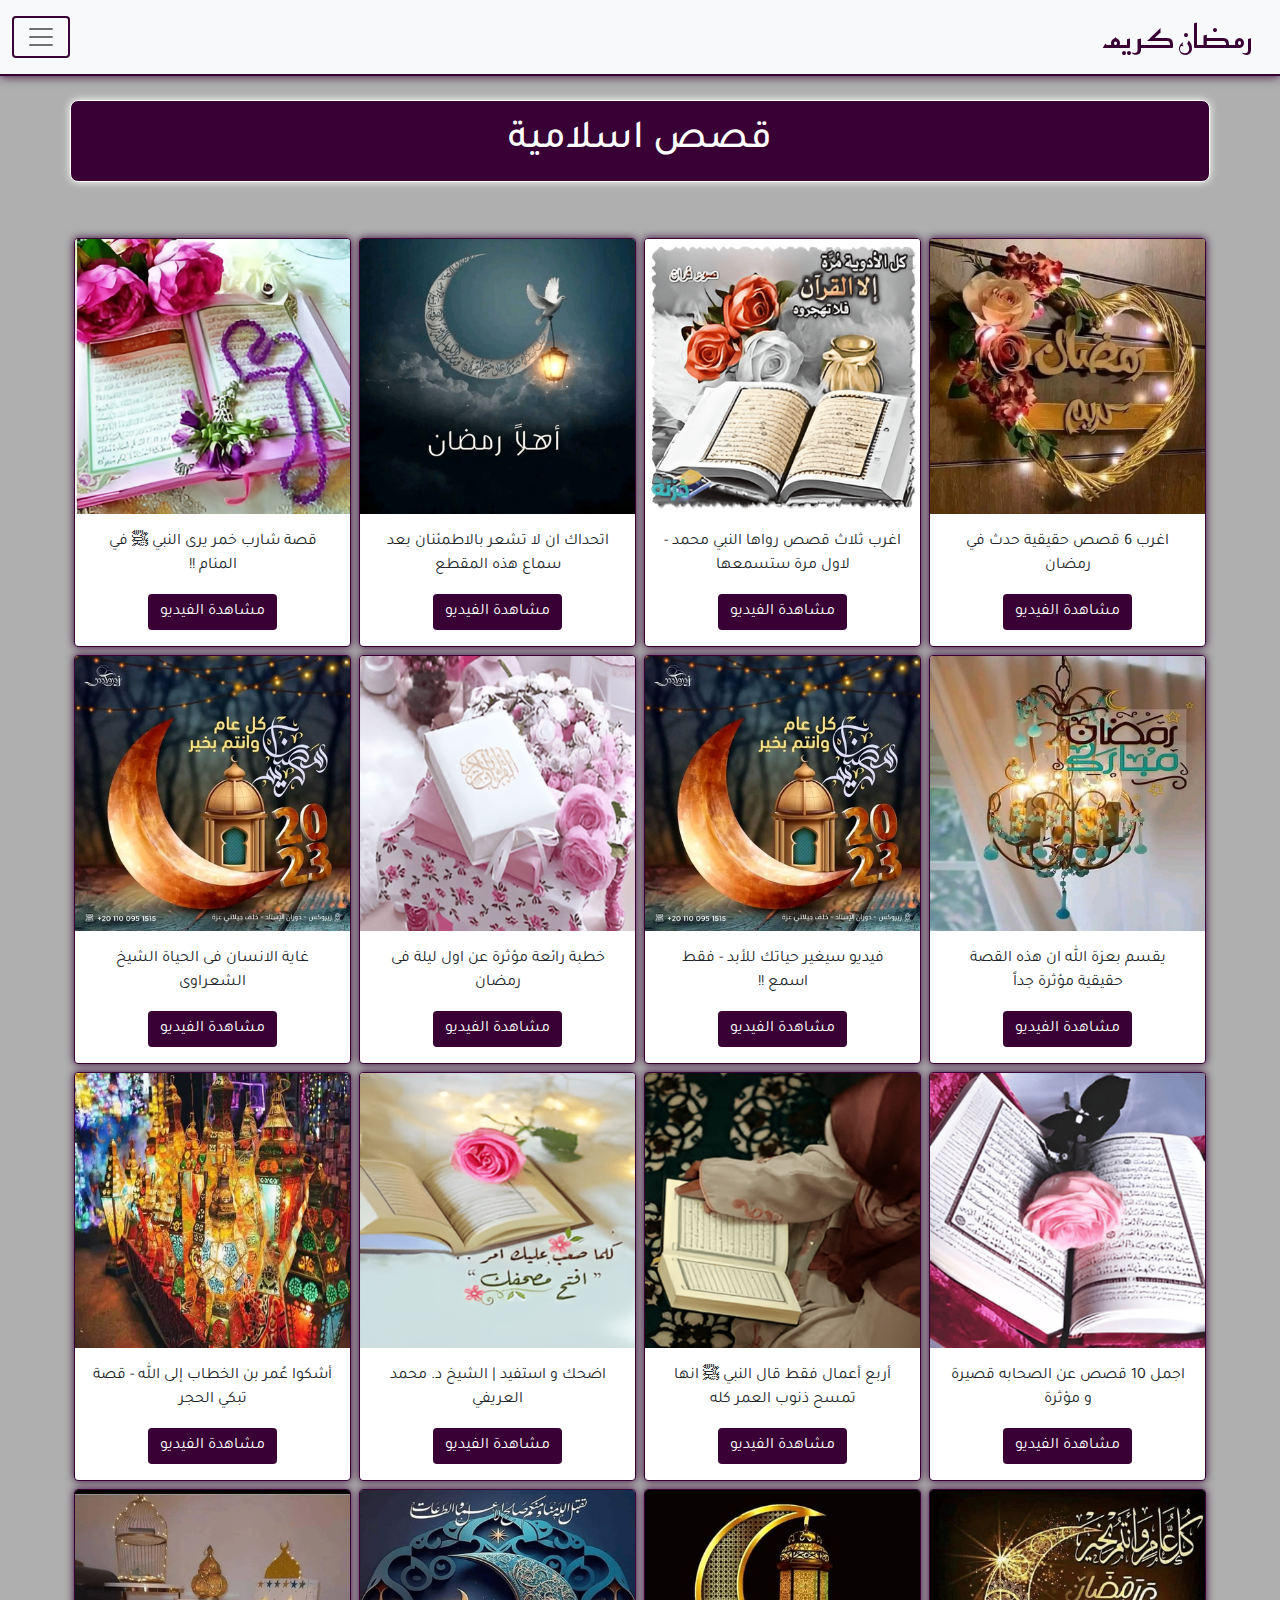
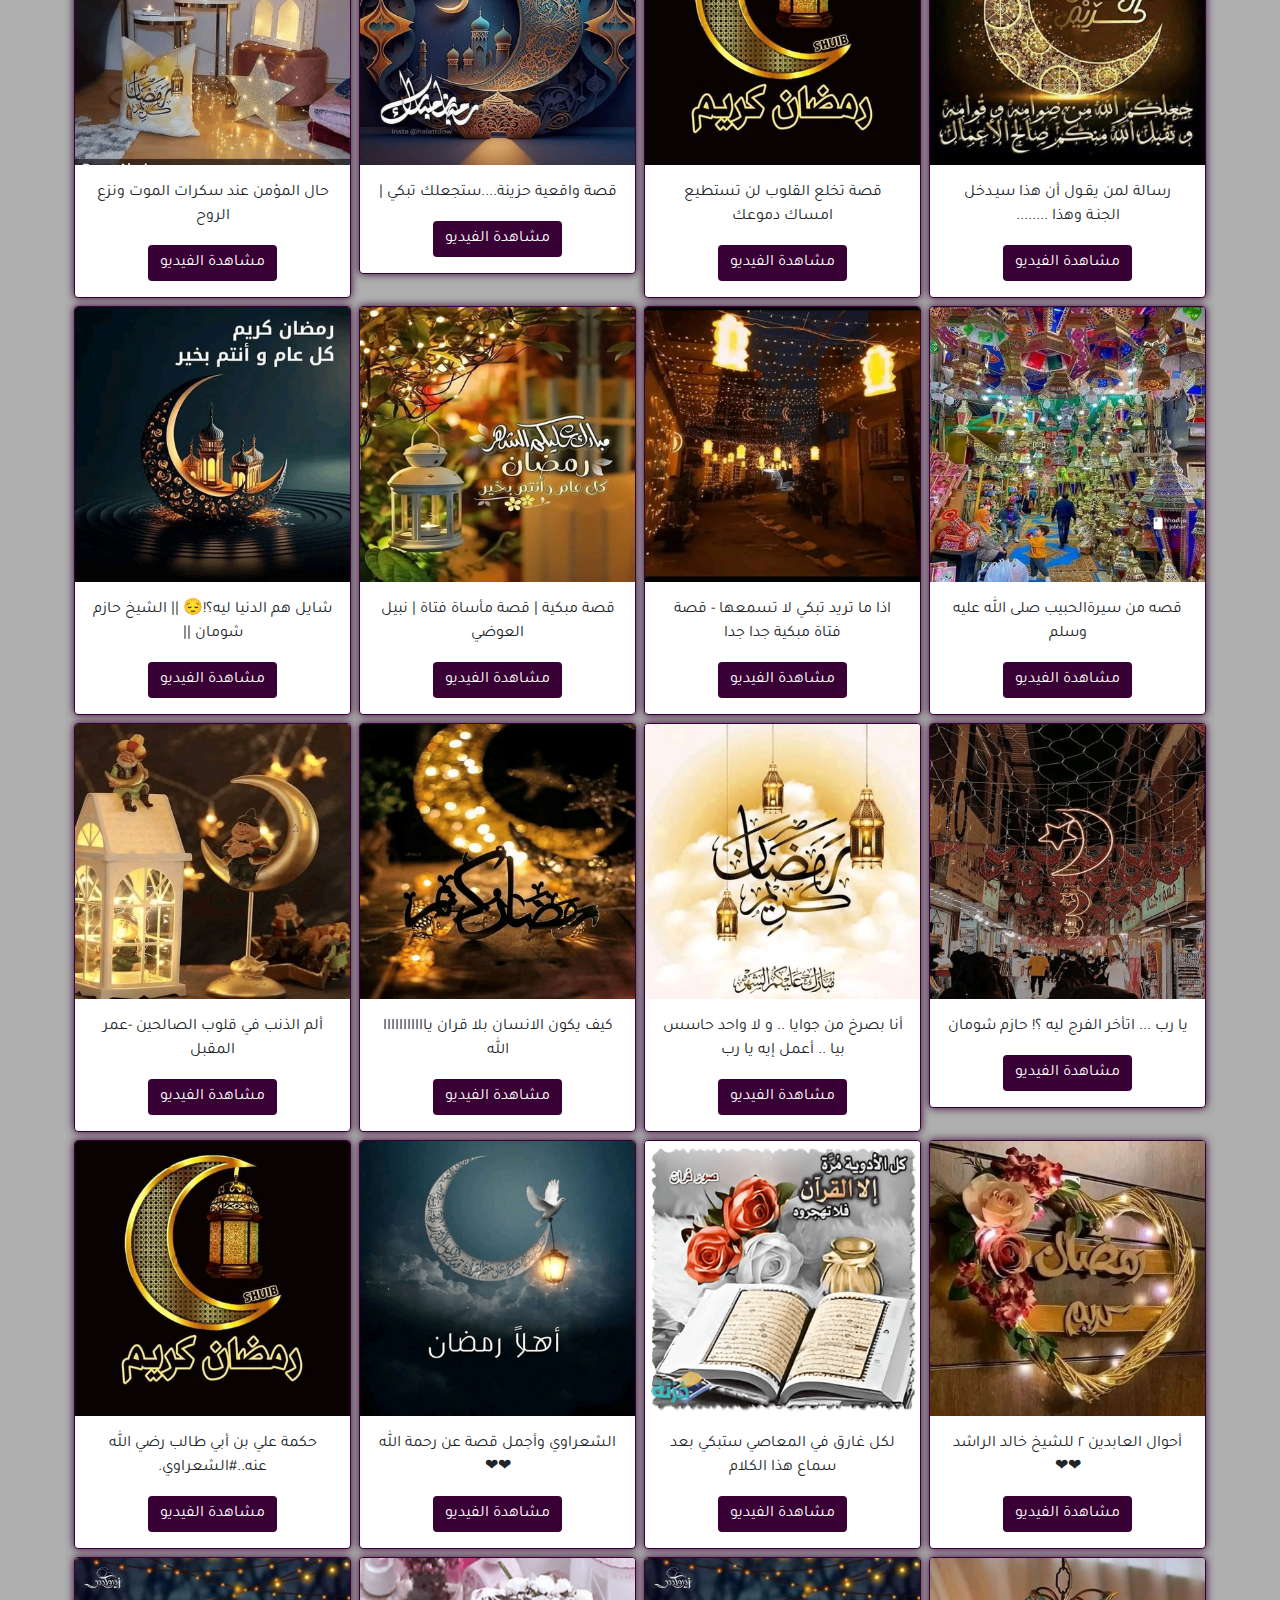
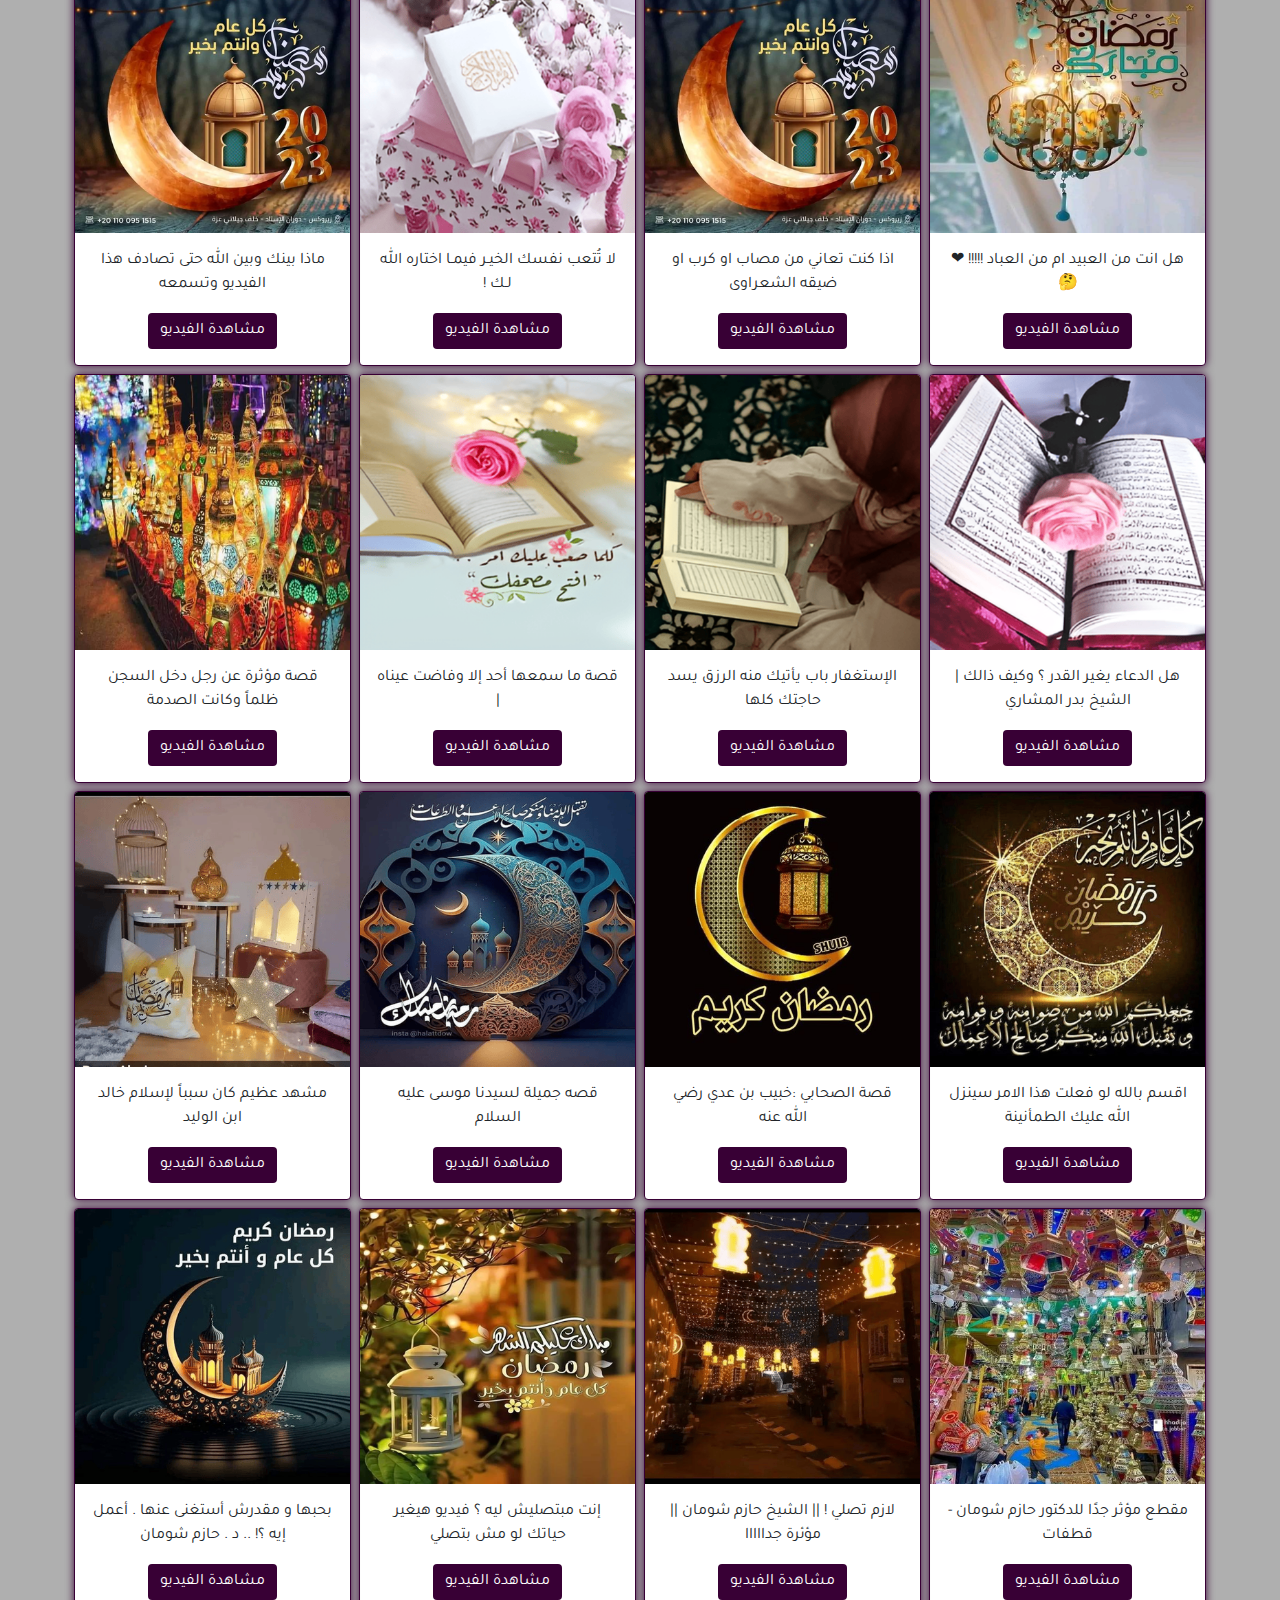
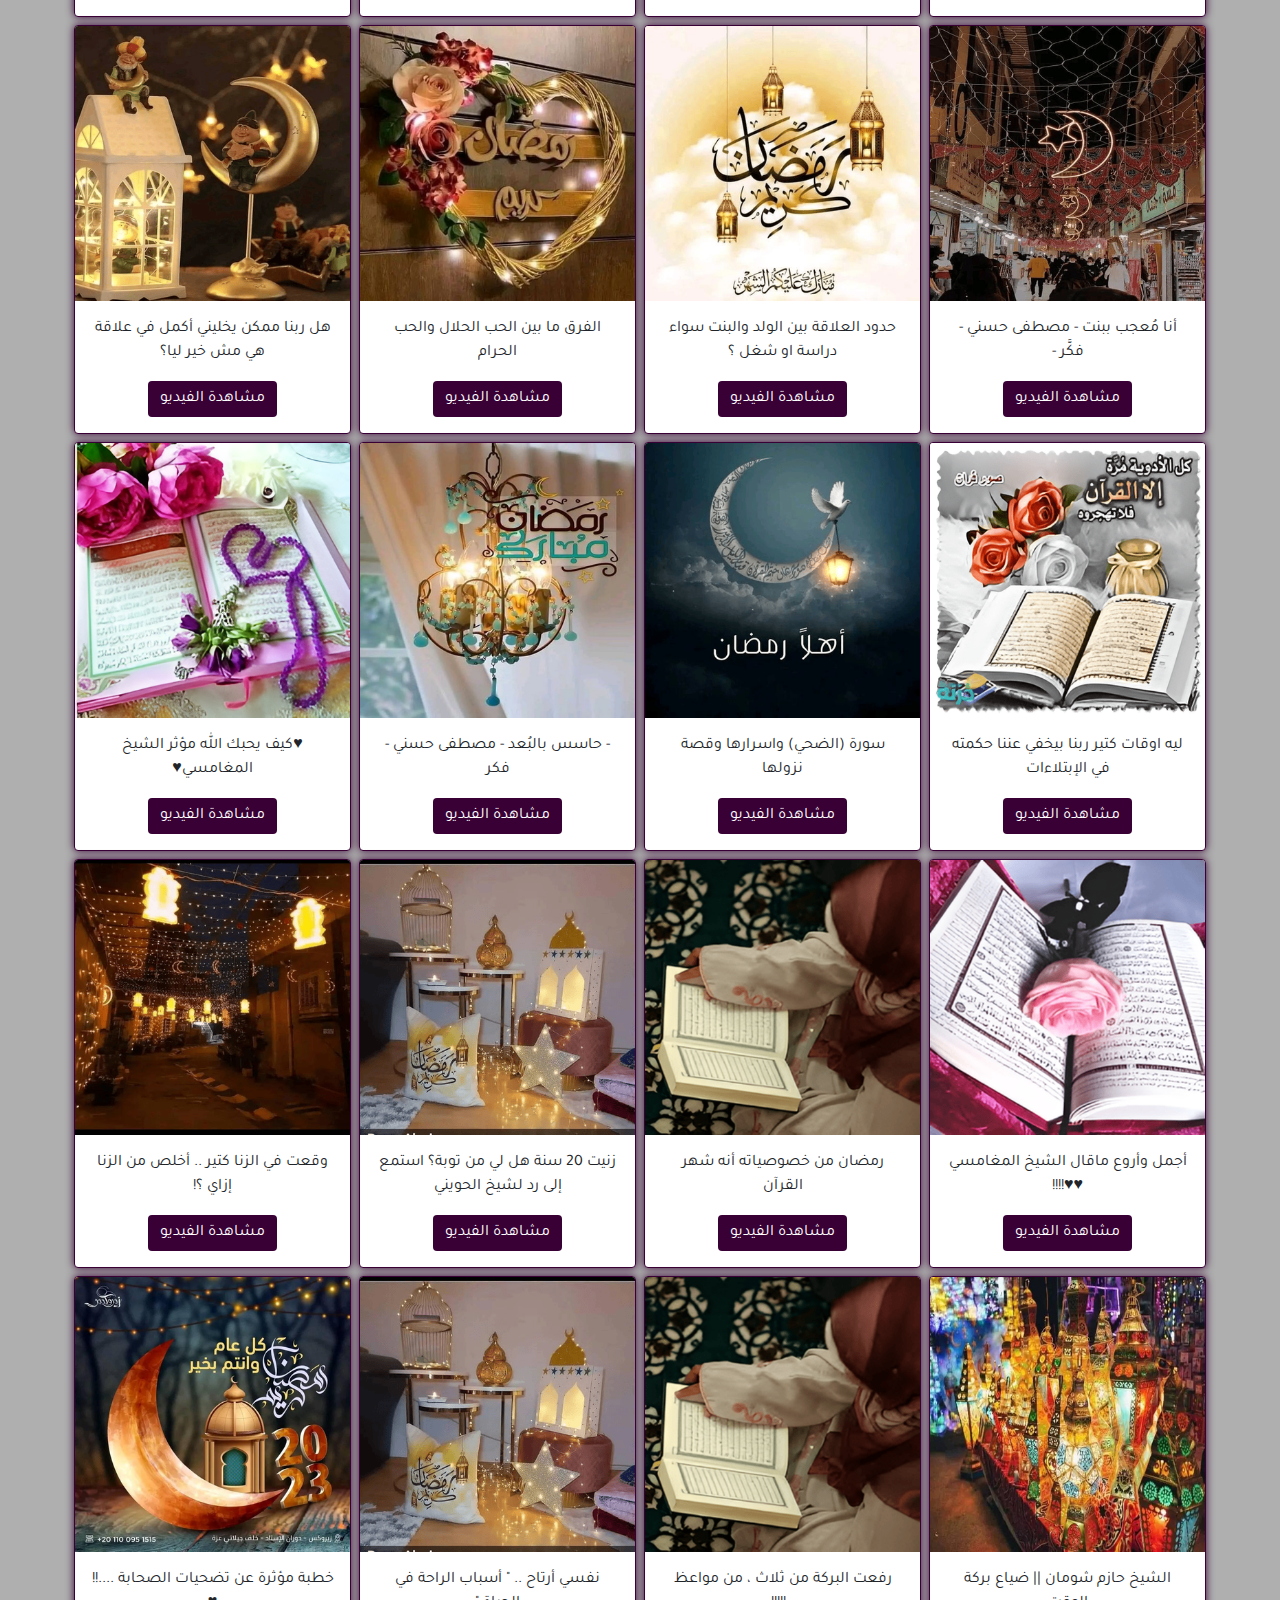
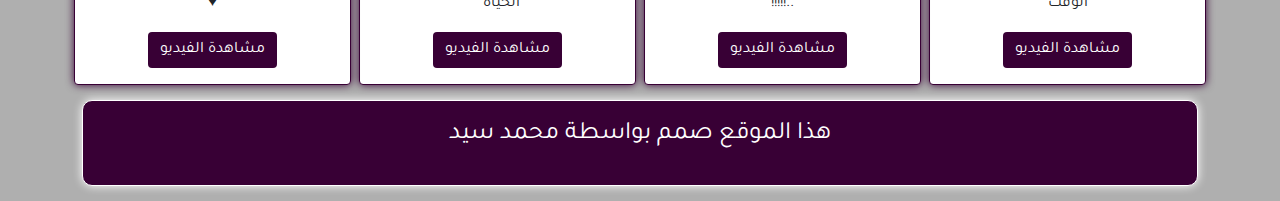
<file: منوعات.html>
<!DOCTYPE html>
<html dir="rtl">

<head>
  <meta charset="UTF-8">
  <meta http-equiv="X-UA-Compatible" content="IE=edge">
  <meta name="viewport" content="width=device-width, initial-scale=1.0">
  <title> منوعات اسلامية </title>
  <link rel="stylesheet" href="css/bootstrap.min.css">
  <link rel="stylesheet" href="css/style.css">
  <link rel="stylesheet" href="css/normalize.css">
  <link rel="stylesheet" href="css/all.min.css">
  <link rel="preconnect" href="https://fonts.googleapis.com">
  <link rel="preconnect" href="https://fonts.gstatic.com" crossorigin>
  <link
    href="https://fonts.googleapis.com/css2?family=Reem+Kufi:wght@400;500;600&family=Tajawal:wght@200;300;500;800&display=swap"
    rel="stylesheet">
</head>

<body>
  <nav class="navbar navbar-light bg-light fixed-top">
    <div class="container-fluid">
      <a class="navbar-brand fs-2" href="index.html">رمضان كريم</a>
      <button class="navbar-toggler" type="button" data-bs-toggle="offcanvas" data-bs-target="#offcanvasNavbar" aria-controls="offcanvasNavbar">
        <span class="navbar-toggler-icon"></span>
      </button>

      <div class="offcanvas offcanvas-end" tabindex="-1" id="offcanvasNavbar" aria-labelledby="offcanvasNavbarLabel">
        <div class="offcanvas-header">
          <h5 class="offcanvas-title fs-3" id="offcanvasNavbarLabel">رمضان كريم</h5>
          <button type="button" class="btn-close text-reset" data-bs-dismiss="offcanvas" aria-label="Close"></button>
        </div>
        <div class="offcanvas-body">
          <ul class="navbar-nav justify-content-end flex-grow-1 pe-3 text-center fs-4">
            <li class="nav-item mb-2">
              <a class="nav-link active " aria-current="page" href="القران.html">القران الكريم</a>
            </li>
            <li class="nav-item mb-2">
              <a class="nav-link active " aria-current="page" href="احاديث.html">علم الحديث</a>
            </li>
            <li class="nav-item mb-2">
              <a class="nav-link active " aria-current="page" href="الصحابة.html">قصص الصحابة</a>
            </li>
            <li class="nav-item mb-2">
              <a class="nav-link active " aria-current="page" href="الانبياء.html">قصص الانبياء</a>
            </li>
            <li class="nav-item mb-2">
              <a class="nav-link active " aria-current="page" href="منوعات.html">حكم وعبر </a>
            </li>
       
            <li class="nav-item mb-2">
              <a class="nav-link active " aria-current="page" href="الانسان.html">قصص القران الكريم</a>
            </li>
    
            <li class="nav-item mb-2">
              <a class="nav-link active " aria-current="page" href="مسلم.html">كونى مسلم</a>
            </li>
            <li class="nav-item mb-2">
              <a class="nav-link active " aria-current="page" href="الزواج.html">الزواج</a>
            </li>
            <li class="nav-item mb-2">
              <a class="nav-link active " aria-current="page" href="نساء.html">النساء</a>
            </li>
            </ul>
        
        </div>
      </div>
    </div>
  </nav>

  <p style="margin-top: 100px;" class="container p-3 h1 main-head">قصص اسلامية </p>
   <div class="container mt-5">
    <div class="row mt-5">
  

        <div class="col-sm-4 col-lg-3 col-md-4  g-2">
          <div class="card text-center" >
            <img src="images/1.png" class="card-img-top" alt="...">
            <div class="card-body">
            
              <p class="card-text">اغرب 6 قصص حقيقية حدث في رمضان  </p>
              <a href="https://www.youtube.com/watch?v=bGzp9nbxw0s" class="btn btn-primary" target="_blank">مشاهدة الفيديو</a>
            </div>
          </div>
      </div>

      <div class="col-sm-4 col-lg-3 col-md-4  g-2">
        <div class="card text-center" >
          <img src="images/2.png" class="card-img-top" alt="...">
          <div class="card-body">
          
            <p class="card-text">اغرب ثلاث قصص رواها النبي محمد - لاول مرة ستسمعها</p>
            <a href="https://www.youtube.com/watch?v=7P-TyJfojgY" class="btn btn-primary" target="_blank">مشاهدة الفيديو</a>
          </div>
        </div>
    </div>

    <div class="col-sm-4 col-lg-3 col-md-4  g-2">
      <div class="card text-center" >
        <img src="images/3.png" class="card-img-top" alt="...">
        <div class="card-body">
        
          <p class="card-text"> اتحداك ان لا تشعر بالاطمئنان بعد سماع هذه المقطع </p>
          <a href="https://www.youtube.com/watch?v=GGSFsBuLTTI" class="btn btn-primary" target="_blank">مشاهدة الفيديو</a>
        </div>
      </div>
  </div>

  <div class="col-sm-4 col-lg-3 col-md-4  g-2">
    <div class="card text-center" >
      <img src="images/4.png" class="card-img-top" alt="...">
      <div class="card-body">
      
        <p class="card-text">قصة شارب خمر يرى النبي ﷺ في المنام !!  </p>
        <a href="https://www.youtube.com/watch?v=EZ_shO0AE0Q" class="btn btn-primary" target="_blank">مشاهدة الفيديو</a>
      </div>
    </div>
</div>

<div class="col-sm-4 col-lg-3 col-md-4  g-2">
  <div class="card text-center" >
    <img src="images/5.png" class="card-img-top" alt="...">
    <div class="card-body">
    
      <p class="card-text">
        
        يقسم بعزة الله ان هذه القصة حقيقية مؤثرة جداً </p>
      <a href="https://www.youtube.com/watch?v=g2s_oGqYiPA" class="btn btn-primary" target="_blank">مشاهدة الفيديو</a>
    </div>
  </div>
</div>

<div class="col-sm-4 col-lg-3 col-md-4  g-2">
  <div class="card text-center" >
    <img src="images/6.png" class="card-img-top" alt="...">
    <div class="card-body">
    
      <p class="card-text">فيديو سيغير حياتك للأبد - فقط اسمع !!  </p>
      <a href="https://youtu.be/pc5Jb2aHOXY" class="btn btn-primary" target="_blank">مشاهدة الفيديو</a>
    </div>
  </div>
</div>

<div class="col-sm-4 col-lg-3 col-md-4  g-2">
  <div class="card text-center" >
    <img src="images/7.png" class="card-img-top" alt="...">
    <div class="card-body">
    
      <p class="card-text"> خطبة رائعة مؤثرة عن اول ليلة فى رمضان </p>
      <a href="https://youtu.be/OrwbyBjWd0w" class="btn btn-primary" target="_blank">مشاهدة الفيديو</a>
    </div>
  </div>
</div>

<div class="col-sm-4 col-lg-3 col-md-4  g-2">
  <div class="card text-center" >
    <img src="images/8.png" class="card-img-top" alt="...">
    <div class="card-body">
    
      <p class="card-text">


      
        غاية الانسان فى الحياة الشيخ الشعراوى </p>
      <a href="https://youtu.be/_iv73sJQSBU" class="btn btn-primary" target="_blank">مشاهدة الفيديو</a>
    </div>
  </div>
</div>

<div class="col-sm-4 col-lg-3 col-md-4  g-2">
  <div class="card text-center" >
    <img src="images/9.png" class="card-img-top" alt="...">
    <div class="card-body">
    
      <p class="card-text">اجمل 10 قصص عن الصحابه قصيرة و مؤثرة  </p>
      <a href="https://youtu.be/vhxDSPSls90" class="btn btn-primary" target="_blank">مشاهدة الفيديو</a>
    </div>
  </div>
</div>

<div class="col-sm-4 col-lg-3 col-md-4  g-2">
  <div class="card text-center" >
    <img src="images/10.png" class="card-img-top" alt="...">
    <div class="card-body">
    
      <p class="card-text">أربع أعمال فقط قال النبي ﷺ انها تمسح ذنوب العمر كله  </p>
      <a href="https://youtu.be/UmgL5HGgGjo" class="btn btn-primary" target="_blank">مشاهدة الفيديو</a>
    </div>
  </div>
</div>

<div class="col-sm-4 col-lg-3 col-md-4  g-2">
  <div class="card text-center" >
    <img src="images/11.png" class="card-img-top" alt="...">
    <div class="card-body">
    
      <p class="card-text">  اضحك و استفيد | الشيخ د. محمد العريفي</p>
      <a href="https://youtu.be/JVYtq4v7URU" class="btn btn-primary" target="_blank">مشاهدة الفيديو</a>
    </div>
  </div>
</div>

<div class="col-sm-4 col-lg-3 col-md-4  g-2">
  <div class="card text-center" >
    <img src="images/12.png" class="card-img-top" alt="...">
    <div class="card-body">
    
      <p class="card-text">أشكوا عُمر بن الخطاب إلى الله - قصة تبكي الحجر  </p>
      <a href="https://youtu.be/c2RjC0rbxos" class="btn btn-primary" target="_blank">مشاهدة الفيديو</a>
    </div>
  </div>
</div>

<div class="col-sm-4 col-lg-3 col-md-4  g-2">
  <div class="card text-center" >
    <img src="images/13.png" class="card-img-top" alt="...">
    <div class="card-body">
    
      <p class="card-text">رسالة لمن يقـول أن هذا سيـدخل الجنـة وهذا  ........</p>
      <a href="https://youtu.be/rUm2p2oji2o" class="btn btn-primary" target="_blank">مشاهدة الفيديو</a>
    </div>
  </div>
</div>

<div class="col-sm-4 col-lg-3 col-md-4  g-2">
  <div class="card text-center" >
    <img src="images/14.png" class="card-img-top" alt="...">
    <div class="card-body">
    
      <p class="card-text">قصة تخلع القلوب لن تستطيع امساك دموعك </p>
      <a href="https://youtu.be/Sahd2k0TY0Q" class="btn btn-primary" target="_blank">مشاهدة الفيديو</a>
    </div>
  </div>
</div>

<div class="col-sm-4 col-lg-3 col-md-4  g-2">
  <div class="card text-center" >
    <img src="images/15.png" class="card-img-top" alt="...">
    <div class="card-body">
    
      <p class="card-text">قصة واقعية حزينة....ستجعلك تبكي |  </p>
      <a href="https://youtu.be/h8SFinhlAAo" class="btn btn-primary" target="_blank">مشاهدة الفيديو</a>
    </div>
  </div>
</div>

<div class="col-sm-4 col-lg-3 col-md-4  g-2">
  <div class="card text-center" >
    <img src="images/16.png" class="card-img-top" alt="...">
    <div class="card-body">
    
      <p class="card-text">حال المؤمن عند سكرات الموت ونزع الروح  </p>
      <a href="https://youtu.be/8txvFJAAfQw" class="btn btn-primary" target="_blank">مشاهدة الفيديو</a>
    </div>
  </div>
</div>

<div class="col-sm-4 col-lg-3 col-md-4  g-2">
  <div class="card text-center" >
    <img src="images/17.png" class="card-img-top" alt="...">
    <div class="card-body">
    
      <p class="card-text">قصه من سيرةالحبيب صلى الله عليه وسلم  </p>
      <a href="https://youtu.be/2dzPJlkDcDA" class="btn btn-primary" target="_blank">مشاهدة الفيديو</a>
    </div>
  </div>
</div>

<div class="col-sm-4 col-lg-3 col-md-4  g-2">
  <div class="card text-center" >
    <img src="images/18.png" class="card-img-top" alt="...">
    <div class="card-body">
    
      <p class="card-text">اذا ما تريد تبكي لا تسمعها - قصة فتاة مبكية جدا جدا </p>
      <a href="https://youtu.be/11RApqJWn3Y" class="btn btn-primary" target="_blank">مشاهدة الفيديو</a>
    </div>
  </div>
</div>

<div class="col-sm-4 col-lg-3 col-md-4  g-2">
  <div class="card text-center" >
    <img src="images/19.png" class="card-img-top" alt="...">
    <div class="card-body">
    
      <p class="card-text">قصة مبكية | قصة مأساة فتاة | نبيل العوضي</p>
      <a href="https://youtu.be/zx1fE0cyOO8" class="btn btn-primary" target="_blank">مشاهدة الفيديو</a>
    </div>
  </div>
</div>

<div class="col-sm-4 col-lg-3 col-md-4  g-2">
<div class="card text-center" >
  <img src="images/20.png" class="card-img-top" alt="...">
  <div class="card-body">
  
    <p class="card-text">شايل هم الدنيا ليه؟!😔 || الشيخ حازم شومان ||</p>
    <a href="https://youtu.be/PL9vjMD_8Pg" class="btn btn-primary" target="_blank">مشاهدة الفيديو</a>
  </div>
</div>
</div>

<div class="col-sm-4 col-lg-3 col-md-4  g-2">
<div class="card text-center" >
<img src="images/21.png" class="card-img-top" alt="...">
<div class="card-body">

  <p class="card-text">يا رب ... اتأخر الفرج ليه ؟!  حازم شومان</p>
  <a href="https://youtu.be/vruzG2xSPhs" class="btn btn-primary" target="_blank">مشاهدة الفيديو</a>
</div>
</div>
</div>

<div class="col-sm-4 col-lg-3 col-md-4  g-2">
<div class="card text-center" >
<img src="images/22.png" class="card-img-top" alt="...">
<div class="card-body">

<p class="card-text">أنا بصرخ من جوايا .. و لا واحد حاسس بيا .. أعمل إيه يا رب  </p>
<a href="https://youtu.be/OtBVN4ayb-U" class="btn btn-primary" target="_blank">مشاهدة الفيديو</a>
</div>
</div>
</div>

<div class="col-sm-4 col-lg-3 col-md-4  g-2">
<div class="card text-center" >
<img src="images/23.png" class="card-img-top" alt="...">
<div class="card-body">

<p class="card-text">كيف يكون الانسان بلا قران  يااااااااااا الله</p>
<a href="https://youtu.be/b74r3KLLFvk" class="btn btn-primary" target="_blank">مشاهدة الفيديو</a>
</div>
</div>
</div>

<div class="col-sm-4 col-lg-3 col-md-4  g-2">
<div class="card text-center" >
<img src="images/24.png" class="card-img-top" alt="...">
<div class="card-body">

<p class="card-text">ألم الذنب في قلوب الصالحين -عمر المقبل</p>
<a href="https://youtu.be/T5VtqoqoK9w" class="btn btn-primary" target="_blank">مشاهدة الفيديو</a>
</div>
</div>
</div>

<div class="col-sm-4 col-lg-3 col-md-4  g-2">
<div class="card text-center" >
<img src="images/1.png" class="card-img-top" alt="...">
<div class="card-body">

<p class="card-text">أحوال العابدين ٢ للشيخ خالد الراشد ❤❤</p>
<a href="https://youtu.be/xV3dbLaB_P4" class="btn btn-primary" target="_blank">مشاهدة الفيديو</a>
</div>
</div>
</div>

<div class="col-sm-4 col-lg-3 col-md-4  g-2">
<div class="card text-center" >
<img src="images/2.png" class="card-img-top" alt="...">
<div class="card-body">

<p class="card-text"> لكل غارق في المعاصي ستبكي بعد سماع هذا الكلام</p>
<a href="https://youtu.be/YOT5DiiE7aw" class="btn btn-primary" target="_blank">مشاهدة الفيديو</a>
</div>
</div>
</div>

<div class="col-sm-4 col-lg-3 col-md-4  g-2">
<div class="card text-center" >
<img src="images/3.png" class="card-img-top" alt="...">
<div class="card-body">

<p class="card-text">الشعراوي وأجمل قصة عن رحمة الله   ❤❤</p>
<a href="https://youtu.be/in1rmJxB9Js" class="btn btn-primary" target="_blank">مشاهدة الفيديو</a>
</div>
</div>
</div>

<div class="col-sm-4 col-lg-3 col-md-4  g-2">
<div class="card text-center" >
<img src="images/14.png" class="card-img-top" alt="...">
<div class="card-body">

<p class="card-text">حكمة علي بن أبي طالب رضي الله عنه..#الشعراوي.</p>
<a href="https://youtu.be/F2w3mxK8LlQ" class="btn btn-primary" target="_blank">مشاهدة الفيديو</a>
</div>
</div>
</div>

<div class="col-sm-4 col-lg-3 col-md-4  g-2">
<div class="card text-center" >
<img src="images/5.png" class="card-img-top" alt="...">
<div class="card-body">

<p class="card-text">هل انت من العبيد ام من العباد !!!!!  ❤🤔</p>
<a href="https://youtu.be/XPDbSFtNPeA" class="btn btn-primary" target="_blank">مشاهدة الفيديو</a>
</div>
</div>
</div>

<div class="col-sm-4 col-lg-3 col-md-4  g-2">
<div class="card text-center" >
<img src="images/6.png" class="card-img-top" alt="...">
<div class="card-body">

<p class="card-text">اذا كنت تعاني من مصاب او كرب او ضيقه الشعراوى</p>
<a href="https://youtu.be/NqRgfK9plqo" class="btn btn-primary" target="_blank">مشاهدة الفيديو</a>
</div>
</div>
</div>

<div class="col-sm-4 col-lg-3 col-md-4  g-2">
<div class="card text-center" >
<img src="images/7.png" class="card-img-top" alt="...">
<div class="card-body">

<p class="card-text">لا تُتعب نفسك الخيـر فيمـا اختاره الله لـك !  </p>
<a href="https://youtu.be/SMH7L0vWwO8" class="btn btn-primary" target="_blank">مشاهدة الفيديو</a>
</div>
</div>
</div>

<div class="col-sm-4 col-lg-3 col-md-4  g-2">
<div class="card text-center" >
<img src="images/8.png" class="card-img-top" alt="...">
<div class="card-body">

<p class="card-text">ماذا بينك وبين الله حتى تصادف هذا الفيديو وتسمعه  </p>
<a href="https://youtu.be/vOLCk05-ozo" class="btn btn-primary" target="_blank">مشاهدة الفيديو</a>
</div>
</div>
</div>

<div class="col-sm-4 col-lg-3 col-md-4  g-2">
<div class="card text-center" >
<img src="images/9.png" class="card-img-top" alt="...">
<div class="card-body">

<p class="card-text">هل الدعاء يغير القدر ؟ وكيف ذالك   | الشيخ بدر المشاري</p>
<a href="https://youtu.be/slEg9Q_vPAI" class="btn btn-primary" target="_blank">مشاهدة الفيديو</a>
</div>
</div>
</div>

<div class="col-sm-4 col-lg-3 col-md-4  g-2">
<div class="card text-center" >
<img src="images/10.png" class="card-img-top" alt="...">
<div class="card-body">

<p class="card-text">الإستغفار باب يأتيك منه الرزق يسد حاجتك كلها  </p>
<a href="https://youtu.be/O6Hj6KH0GpM" class="btn btn-primary" target="_blank">مشاهدة الفيديو</a>
</div>
</div>
</div>

<div class="col-sm-4 col-lg-3 col-md-4  g-2">
<div class="card text-center" >
<img src="images/11.png" class="card-img-top" alt="...">
<div class="card-body">

<p class="card-text">قصة ما سمعها أحد إلا وفاضت عيناه |</p>
<a href="https://youtu.be/Xk5YFCqDoZY" class="btn btn-primary" target="_blank">مشاهدة الفيديو</a>
</div>
</div>
</div>

<div class="col-sm-4 col-lg-3 col-md-4  g-2">
<div class="card text-center" >
<img src="images/12.png" class="card-img-top" alt="...">
<div class="card-body">

<p class="card-text">قصة مؤثرة عن رجل دخل السجن ظلماً وكانت الصدمة  </p>
<a href="https://youtu.be/KsHYwuOgXfk" class="btn btn-primary" target="_blank">مشاهدة الفيديو</a>
</div>
</div>
</div>

<div class="col-sm-4 col-lg-3 col-md-4  g-2">
  <div class="card text-center" >
    <img src="images/13.png" class="card-img-top" alt="...">
    <div class="card-body">
    
      <p class="card-text">اقسم بالله لو فعلت هذا الامر سينزل الله عليك الطمأنينة</p>
      <a href="https://youtu.be/PgWcCQ-5eTQ" class="btn btn-primary" target="_blank">مشاهدة الفيديو</a>
    </div>
  </div>
</div>

<div class="col-sm-4 col-lg-3 col-md-4  g-2">
<div class="card text-center" >
  <img src="images/14.png" class="card-img-top" alt="...">
  <div class="card-body">
  
    <p class="card-text">قصة الصحابي :خبيب بن عدي رضي الله عنه </p>
    <a href="https://youtu.be/jvAifD1p4H4" class="btn btn-primary" target="_blank">مشاهدة الفيديو</a>
  </div>
</div>
</div>

<div class="col-sm-4 col-lg-3 col-md-4  g-2">
<div class="card text-center" >
<img src="images/15.png" class="card-img-top" alt="...">
<div class="card-body">

  <p class="card-text">قصه جميلة لسيدنا موسى عليه السلام</p>
  <a href="https://youtu.be/SbV1RfdZYDU" class="btn btn-primary" target="_blank">مشاهدة الفيديو</a>
</div>
</div>
</div>

<div class="col-sm-4 col-lg-3 col-md-4  g-2">
<div class="card text-center" >
<img src="images/16.png" class="card-img-top" alt="...">
<div class="card-body">

<p class="card-text">مشهد عظيم كان سبباً لإسلام خالد ابن الوليد  </p>
<a href="https://youtu.be/23Z1Kxo5RgQ" class="btn btn-primary" target="_blank">مشاهدة الفيديو</a>
</div>
</div>
</div>

<div class="col-sm-4 col-lg-3 col-md-4  g-2">
<div class="card text-center" >
<img src="images/17.png" class="card-img-top" alt="...">
<div class="card-body">

<p class="card-text">  مقطع مؤثر جدًا للدكتور حازم شومان - قطفات</p>
<a href="https://youtu.be/DFCrbwzTp4Q" class="btn btn-primary" target="_blank">مشاهدة الفيديو</a>
</div>
</div>
</div>

<div class="col-sm-4 col-lg-3 col-md-4  g-2">
<div class="card text-center" >
<img src="images/18.png" class="card-img-top" alt="...">
<div class="card-body">

<p class="card-text">لازم تصلي ! || الشيخ حازم شومان || مؤئرة جدااااا</p>
<a href="https://youtu.be/mbRTODdNg7c" class="btn btn-primary" target="_blank">مشاهدة الفيديو</a>
</div>
</div>
</div>

<div class="col-sm-4 col-lg-3 col-md-4  g-2">
<div class="card text-center" >
<img src="images/19.png" class="card-img-top" alt="...">
<div class="card-body">

<p class="card-text">إنت مبتصليش ليه ؟ فيديو هيغير حياتك لو مش بتصلي</p>
<a href="https://youtu.be/ZqAFSTta2qg" class="btn btn-primary" target="_blank">مشاهدة الفيديو</a>
</div>
</div>
</div>

<div class="col-sm-4 col-lg-3 col-md-4  g-2">
<div class="card text-center" >
<img src="images/20.png" class="card-img-top" alt="...">
<div class="card-body">

<p class="card-text">بحبها و مقدرش أستغنى عنها  . أعمل إيه ؟! .. د . حازم شومان</p>
<a href="https://youtu.be/FVRXQpHN-x0" class="btn btn-primary" target="_blank">مشاهدة الفيديو</a>
</div>
</div>
</div>

<div class="col-sm-4 col-lg-3 col-md-4  g-2">
<div class="card text-center" >
<img src="images/21.png" class="card-img-top" alt="...">
<div class="card-body">

<p class="card-text">أنا مُعجب ببنت - مصطفى حسني - فكَّر -  </p>
<a href="https://youtu.be/QlLSx14Vv2Q" class="btn btn-primary" target="_blank">مشاهدة الفيديو</a>
</div>
</div>
</div>

<div class="col-sm-4 col-lg-3 col-md-4  g-2">
<div class="card text-center" >
<img src="images/22.png" class="card-img-top" alt="...">
<div class="card-body">

<p class="card-text">حدود العلاقة بين الولد والبنت سواء دراسة او شغل ؟  </p>
<a href="https://youtu.be/cuNTrhLZhik" class="btn btn-primary" target="_blank">مشاهدة الفيديو</a>
</div>
</div>
</div>

<div class="col-sm-4 col-lg-3 col-md-4  g-2">
<div class="card text-center" >
<img src="images/1.png" class="card-img-top" alt="...">
<div class="card-body">

<p class="card-text">الفرق ما بين الحب الحلال والحب الحرام  </p>
<a href="https://youtu.be/bglNkd_zmZQ" class="btn btn-primary" target="_blank">مشاهدة الفيديو</a>
</div>
</div>
</div>

<div class="col-sm-4 col-lg-3 col-md-4  g-2">
<div class="card text-center" >
<img src="images/24.png" class="card-img-top" alt="...">
<div class="card-body">

<p class="card-text">هل ربنا ممكن يخليني أكمل في علاقة هي مش خير ليا؟ </p>
<a href="https://youtu.be/92XqPJglLnE" class="btn btn-primary" target="_blank">مشاهدة الفيديو</a>
</div>
</div>
</div>

<div class="col-sm-4 col-lg-3 col-md-4  g-2">
<div class="card text-center" >
<img src="images/2.png" class="card-img-top" alt="...">
<div class="card-body">

<p class="card-text">ليه اوقات كتير ربنا بيخفي عننا حكمته في الإبتلاءات </p>
<a href="https://youtu.be/KV4dKnWleC8" class="btn btn-primary" target="_blank">مشاهدة الفيديو</a>
</div>
</div>
</div>

<div class="col-sm-4 col-lg-3 col-md-4  g-2">
<div class="card text-center" >
<img src="images/3.png" class="card-img-top" alt="...">
<div class="card-body">

<p class="card-text">سورة (الضحي) واسرارها وقصة نزولها  </p>
<a href="https://youtu.be/-_U1y4bVkd8" class="btn btn-primary" target="_blank">مشاهدة الفيديو</a>
</div>
</div>
</div>

<div class="col-sm-4 col-lg-3 col-md-4  g-2">
<div class="card text-center" >
<img src="images/5.png" class="card-img-top" alt="...">
<div class="card-body">

<p class="card-text"> - حاسس بالبُعد - مصطفى حسني - فكر</p>
<a href="https://youtu.be/9-LjytOi8Xk" class="btn btn-primary" target="_blank">مشاهدة الفيديو</a>
</div>
</div>
</div>

<div class="col-sm-4 col-lg-3 col-md-4  g-2">
<div class="card text-center" >
<img src="images/4.png" class="card-img-top" alt="...">
<div class="card-body">

<p class="card-text">♥كيف يحبك الله مؤثر الشيخ المغامسي♥</p>
<a href="https://youtu.be/vEpZxAYkC4A" class="btn btn-primary" target="_blank">مشاهدة الفيديو</a>
</div>
</div>
</div>

<div class="col-sm-4 col-lg-3 col-md-4  g-2">
<div class="card text-center" >
<img src="images/9.png" class="card-img-top" alt="...">
<div class="card-body">

<p class="card-text">أجمل وأروع ماقال الشيخ المغامسي ♥♥!!!! </p>
<a href="https://youtu.be/jUP1utwaotM" class="btn btn-primary" target="_blank">مشاهدة الفيديو</a>
</div>
</div>
</div>

<div class="col-sm-4 col-lg-3 col-md-4  g-2">
<div class="card text-center" >
<img src="images/10.png" class="card-img-top" alt="...">
<div class="card-body">

<p class="card-text">رمضان من خصوصياته أنه شهر القرآن </p>
<a href="https://youtu.be/UeqEepLgkUk" class="btn btn-primary" target="_blank">مشاهدة الفيديو</a>
</div>
</div>
</div>

<div class="col-sm-4 col-lg-3 col-md-4  g-2">
  <div class="card text-center" >
    <img src="images/16.png" class="card-img-top" alt="...">
    <div class="card-body">
    
      <p class="card-text">زنيت 20 سنة هل لي من توبة؟ استمع إلى رد لشيخ الحويني</p>
      <a href="https://youtu.be/NmFhxH_uaH8" class="btn btn-primary" target="_blank">مشاهدة الفيديو</a>
    </div>
  </div>
</div>

<div class="col-sm-4 col-lg-3 col-md-4  g-2">
<div class="card text-center" >
  <img src="images/18.png" class="card-img-top" alt="...">
  <div class="card-body">
  
    <p class="card-text">وقعت في الزنا كتير .. أخلص من الزنا إزاي ؟!  </p>
    <a href="https://youtu.be/H8YBHvoVOXQ" class="btn btn-primary" target="_blank">مشاهدة الفيديو</a>
  </div>
</div>
</div>

<div class="col-sm-4 col-lg-3 col-md-4  g-2">
<div class="card text-center" >
<img src="images/12.png" class="card-img-top" alt="...">
<div class="card-body">

  <p class="card-text">الشيخ حازم شومان || ضياع بركة الوقت </p>
  <a href="https://youtu.be/-qzOh7wNE4I" class="btn btn-primary" target="_blank">مشاهدة الفيديو</a>
</div>
</div>
</div>

<div class="col-sm-4 col-lg-3 col-md-4  g-2">
<div class="card text-center" >
<img src="images/10.png" class="card-img-top" alt="...">
<div class="card-body">

<p class="card-text">رفعت البركة من ثلاث ، من مواعظ   ..!!!!!</p>
<a href="https://youtu.be/CJYoXmynjc4" class="btn btn-primary" target="_blank">مشاهدة الفيديو</a>
</div>
</div>
</div>

<div class="col-sm-4 col-lg-3 col-md-4  g-2">
<div class="card text-center" >
<img src="images/16.png" class="card-img-top" alt="...">
<div class="card-body">

<p class="card-text">نفسي أرتاح .. " أسباب الراحة في الحياة "  </p>
<a href="https://www.youtube.com/watch?v=mJso5-skPmg" class="btn btn-primary" target="_blank">مشاهدة الفيديو</a>
</div>
</div>
</div>

<div class="col-sm-4 col-lg-3 col-md-4  g-2">
<div class="card text-center" >
<img src="images/8.png" class="card-img-top" alt="...">
<div class="card-body">

<p class="card-text">خطبة مؤثرة عن تضحيات الصحابة ....!!♥</p>
<a href="https://www.youtube.com/watch?v=7nDlEmPupGk" class="btn btn-primary" target="_blank" target="_blank">مشاهدة الفيديو</a>
</div>
</div>
</div>


    
    </div>

    <div class="footer">
      <p>هذا الموقع صمم بواسطة محمد سيد </p>
    </div>
  </div> 
  

  <button class="up fs-3">up</button>
  <script src="js/bootstrap.bundle.min.js"></script>
  <script src="js/all.min.js"></script>
  <script src="js/main.js"></script>
</body>

</html>
</file>
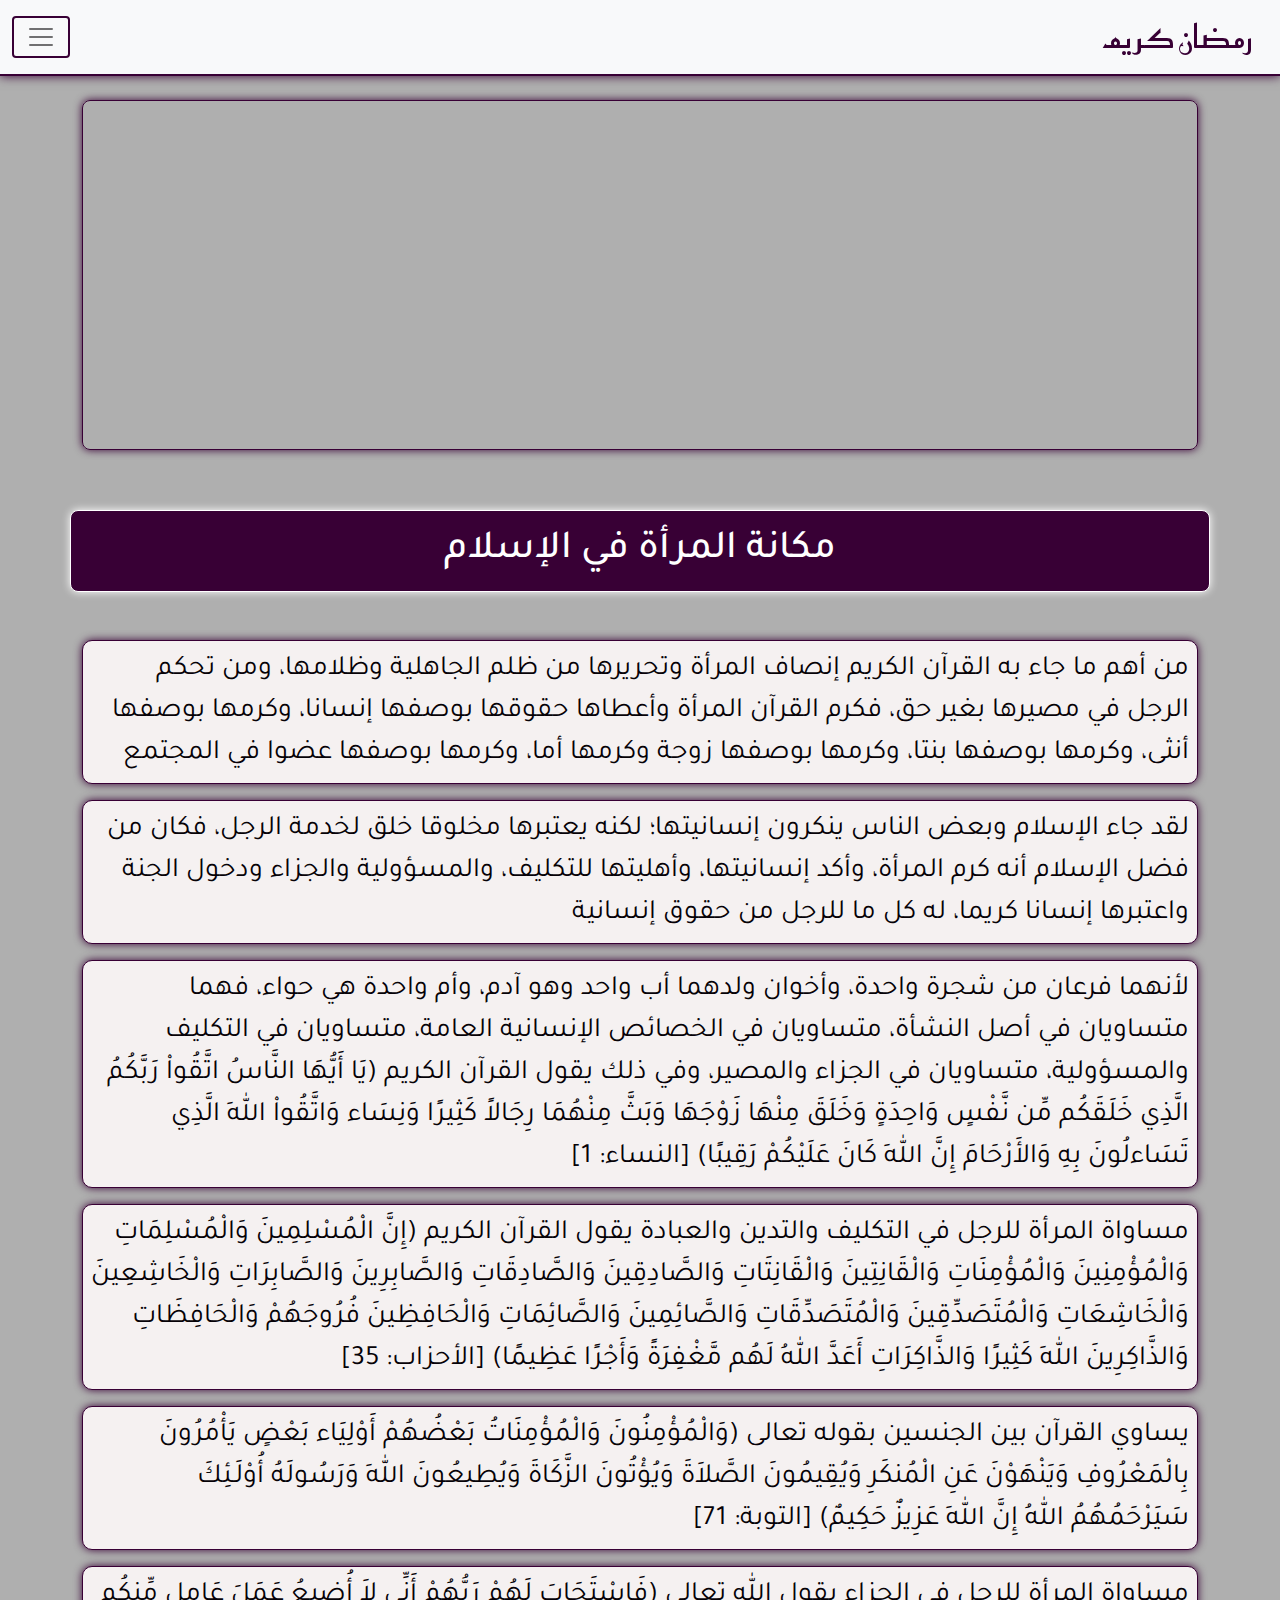
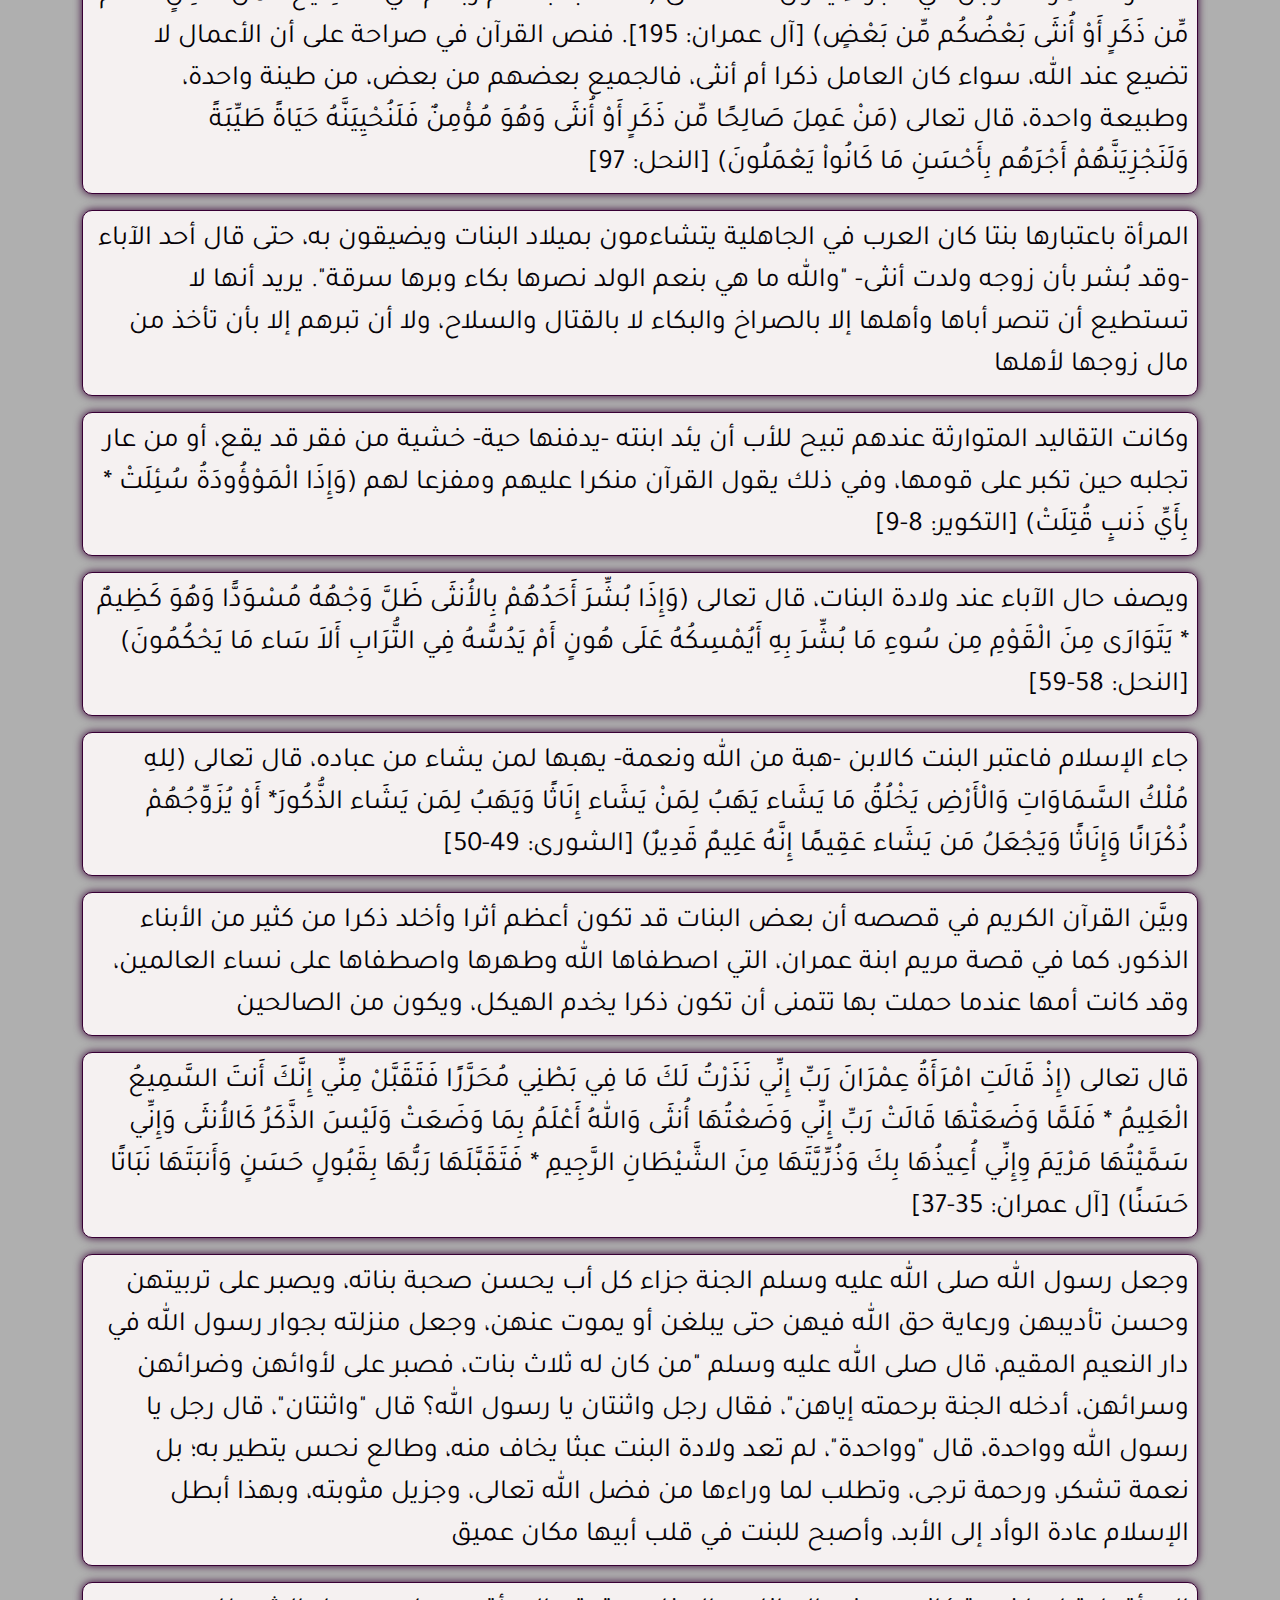
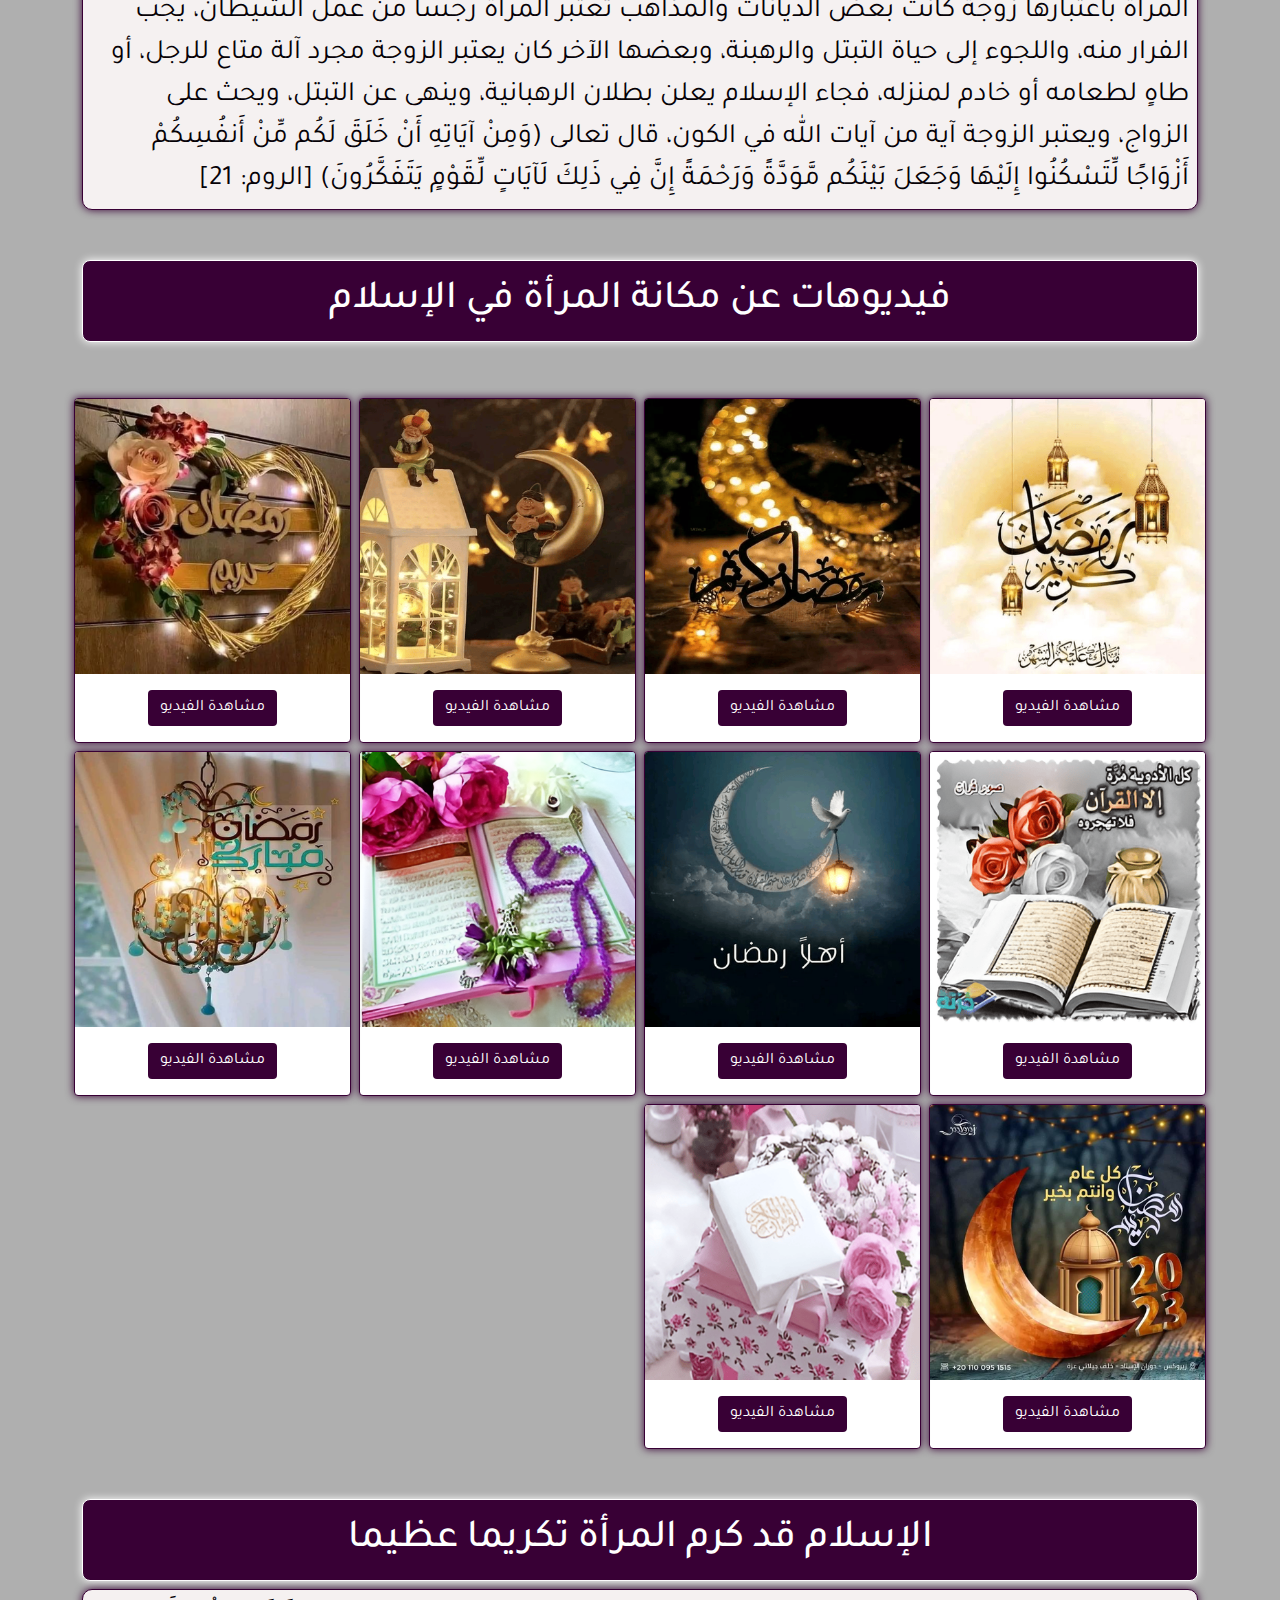
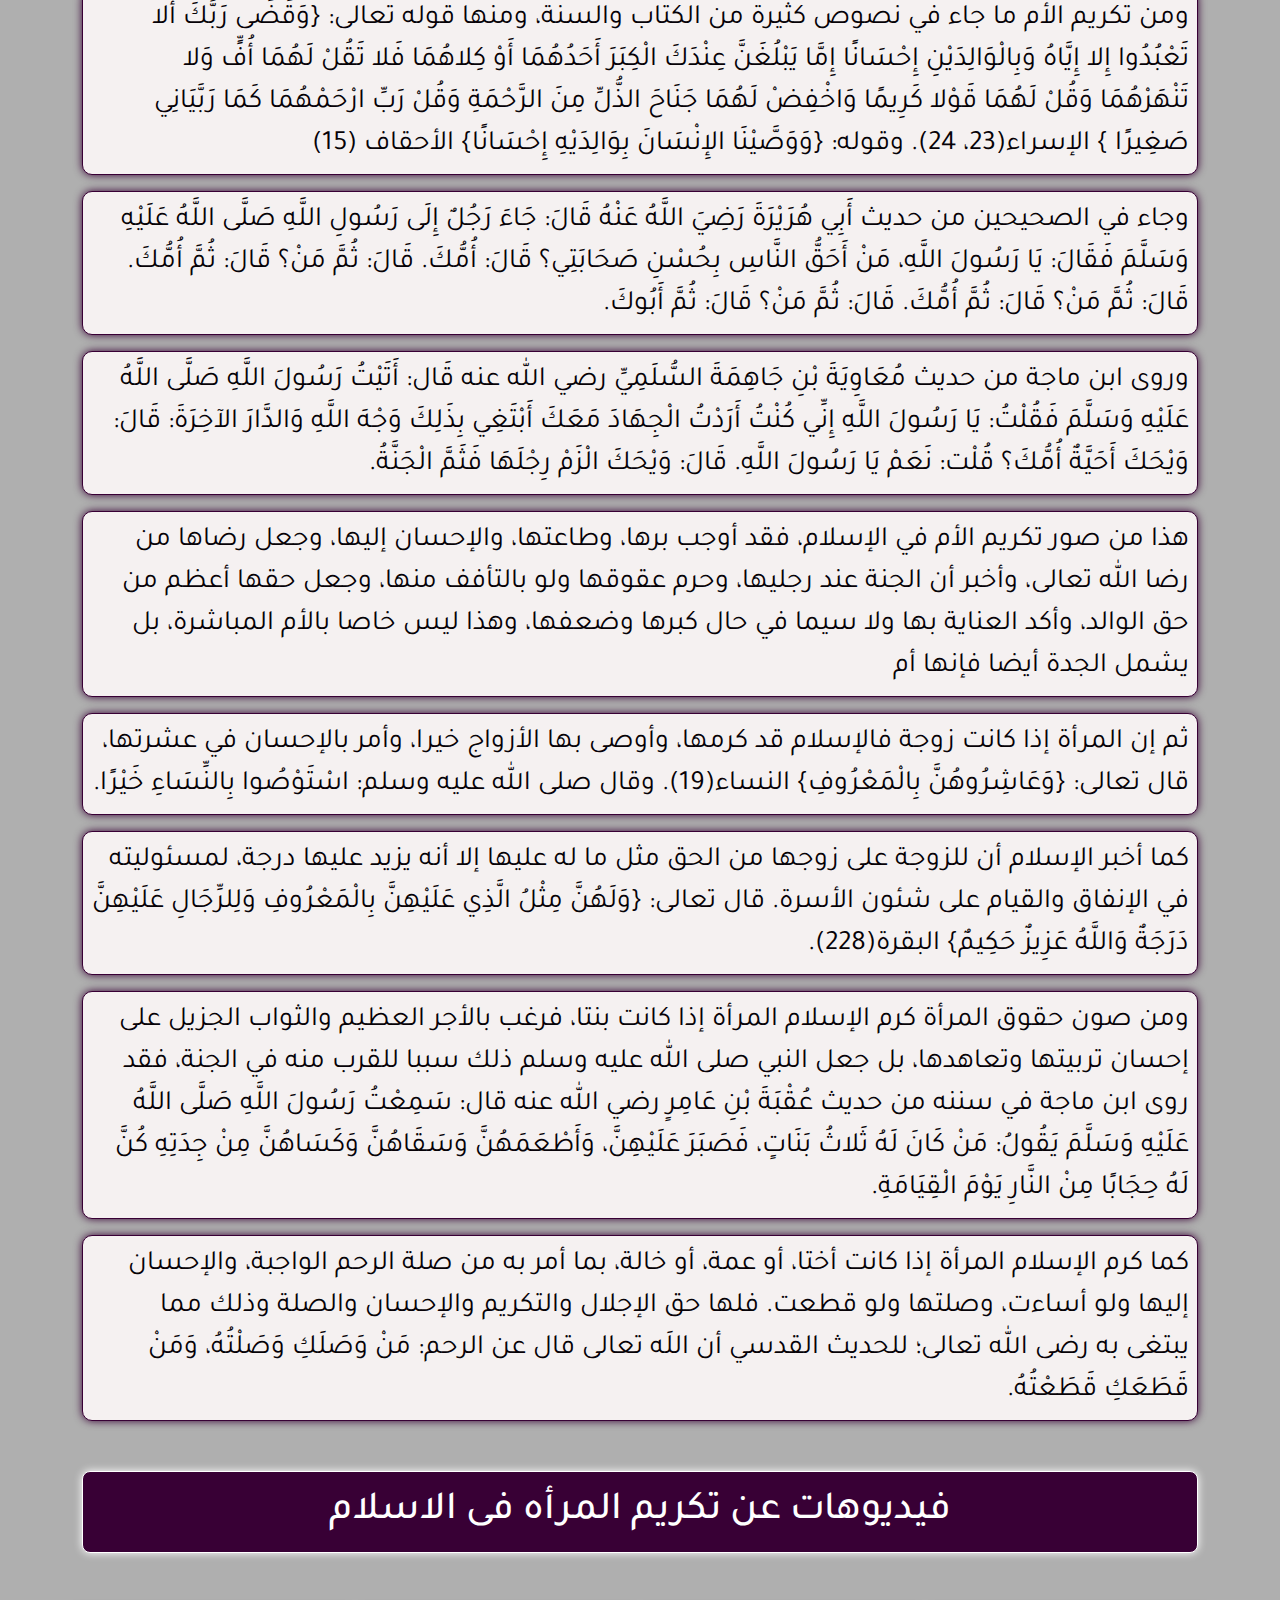
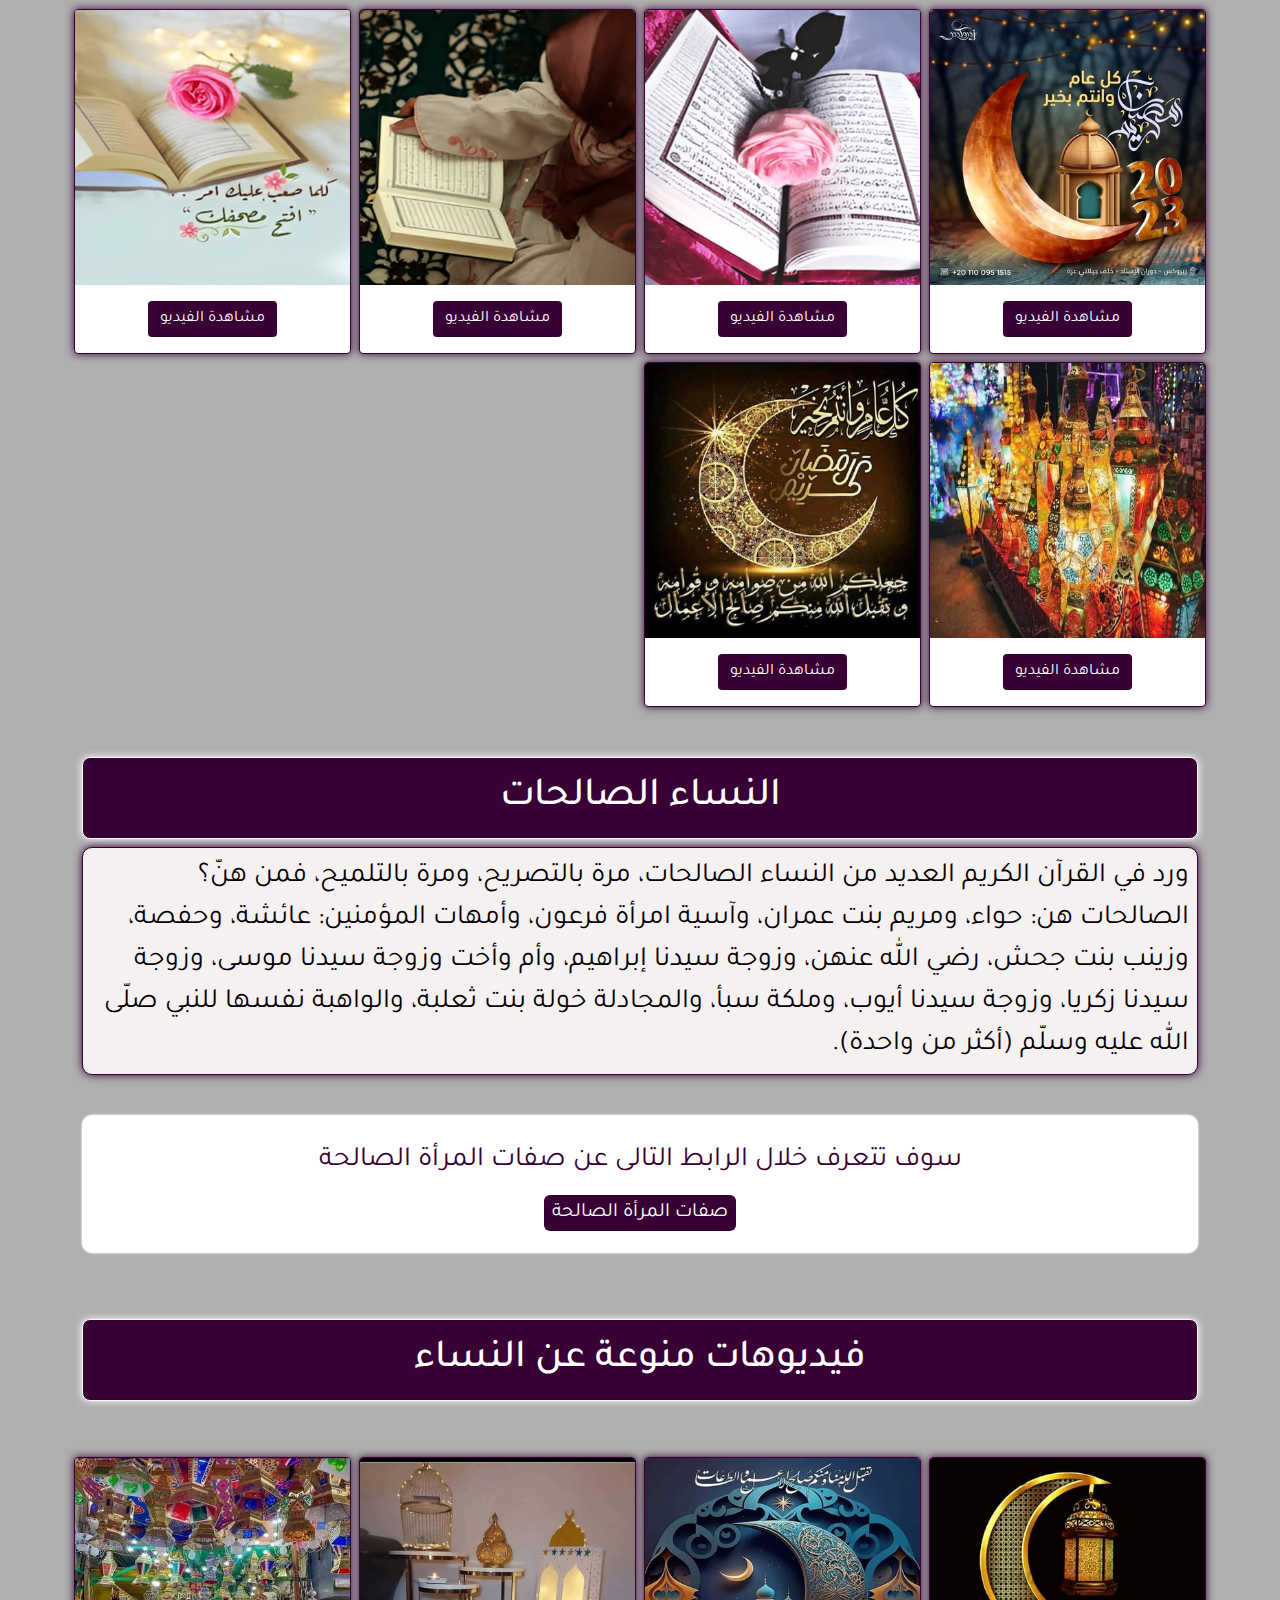
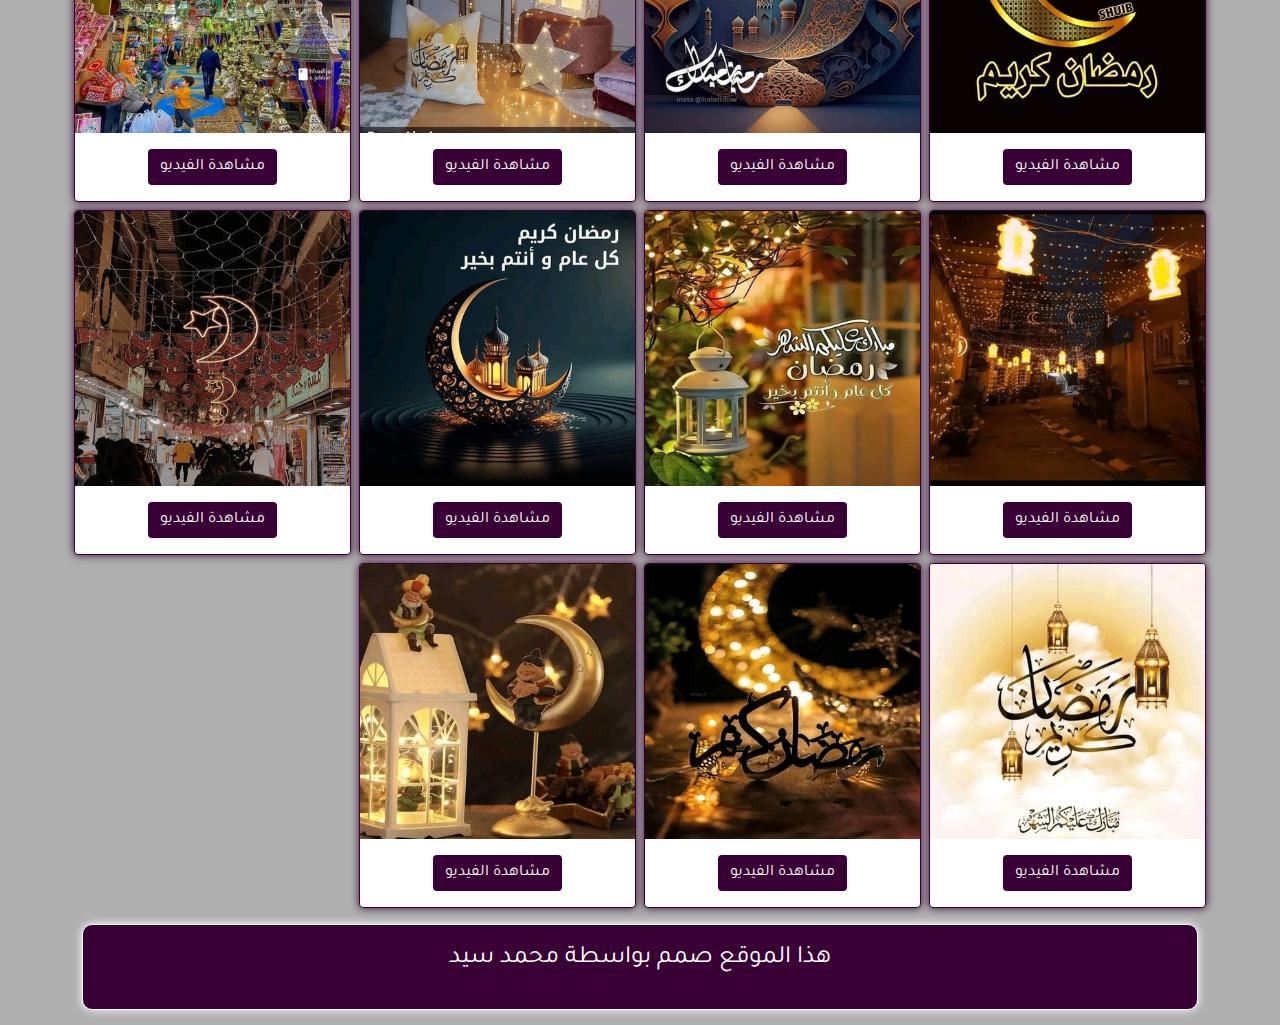
<file: نساء.html>
<!DOCTYPE html>
<html dir="rtl">

<head>
  <meta charset="UTF-8">
  <meta http-equiv="X-UA-Compatible" content="IE=edge">
  <meta name="viewport" content="width=device-width, initial-scale=1.0">
  <title>مكانة المرأة في الإسلام </title>
  <link rel="stylesheet" href="css/bootstrap.min.css">
  <link rel="stylesheet" href="css/style.css">
  <link rel="stylesheet" href="css/normalize.css">
  <link rel="stylesheet" href="css/all.min.css">
  <link rel="preconnect" href="https://fonts.googleapis.com">
  <link rel="preconnect" href="https://fonts.gstatic.com" crossorigin>
  <link
    href="https://fonts.googleapis.com/css2?family=Reem+Kufi:wght@400;500;600&family=Tajawal:wght@200;300;500;800&display=swap"
    rel="stylesheet">
</head>

<body>
  <nav class="navbar navbar-light bg-light fixed-top">
    <div class="container-fluid">
      <a class="navbar-brand fs-2" href="index.html">رمضان كريم</a>
      <button class="navbar-toggler" type="button" data-bs-toggle="offcanvas" data-bs-target="#offcanvasNavbar" aria-controls="offcanvasNavbar">
        <span class="navbar-toggler-icon"></span>
      </button>

      <div class="offcanvas offcanvas-end" tabindex="-1" id="offcanvasNavbar" aria-labelledby="offcanvasNavbarLabel">
        <div class="offcanvas-header">
          <h5 class="offcanvas-title fs-3" id="offcanvasNavbarLabel">رمضان كريم</h5>
          <button type="button" class="btn-close text-reset" data-bs-dismiss="offcanvas" aria-label="Close"></button>
        </div>
        <div class="offcanvas-body">
          <ul class="navbar-nav justify-content-end flex-grow-1 pe-3 text-center fs-4">
            <li class="nav-item mb-2">
              <a class="nav-link active " aria-current="page" href="القران.html">القران الكريم</a>
            </li>
            <li class="nav-item mb-2">
              <a class="nav-link active " aria-current="page" href="احاديث.html">علم الحديث</a>
            </li>
            <li class="nav-item mb-2">
              <a class="nav-link active " aria-current="page" href="الصحابة.html">قصص الصحابة</a>
            </li>
            <li class="nav-item mb-2">
              <a class="nav-link active " aria-current="page" href="الانبياء.html">قصص الانبياء</a>
            </li>
            <li class="nav-item mb-2">
              <a class="nav-link active " aria-current="page" href="منوعات.html">حكم وعبر </a>
            </li>
 
            <li class="nav-item mb-2">
              <a class="nav-link active " aria-current="page" href="الانسان.html">قصص القران الكريم</a>
            </li>
    
            <li class="nav-item mb-2">
              <a class="nav-link active " aria-current="page" href="مسلم.html">كونى مسلم</a>
            </li>
            <li class="nav-item mb-2">
              <a class="nav-link active " aria-current="page" href="الزواج.html">الزواج</a>
            </li>
            <li class="nav-item mb-2">
              <a class="nav-link active " aria-current="page" href="نساء.html">النساء</a>
            </li>
            </ul>
        
        </div>
      </div>
    </div>
  </nav>


  <div class="container" style="margin-top: 100px;">
    <iframe width="460" height="350" src="https://www.youtube.com/embed/hknq0lZ53hI?start=15"
      title="YouTube video player" frameborder="0"
      allow="accelerometer; autoplay; clipboard-write; encrypted-media; gyroscope; picture-in-picture; web-share"
      allowfullscreen></iframe>
  </div>

  <p style="margin-top: 50px;" class="container p-3 h1 main-head">مكانة المرأة في الإسلام</p>







  <div class="container mt-5">

    <p class="call fs-3 fw-5 p-2">من أهم ما جاء به القرآن الكريم إنصاف المرأة وتحريرها من ظلم الجاهلية وظلامها، ومن تحكم
      الرجل في مصيرها بغير حق، فكرم القرآن المرأة وأعطاها حقوقها بوصفها إنسانا، وكرمها بوصفها أنثى، وكرمها بوصفها بنتا،
      وكرمها بوصفها زوجة وكرمها أما، وكرمها بوصفها عضوا في المجتمع</p>
    <p class="call fs-3 fw-5 p-2">لقد جاء الإسلام وبعض الناس ينكرون إنسانيتها؛ لكنه يعتبرها مخلوقا خلق لخدمة الرجل، فكان
      من فضل الإسلام أنه كرم المرأة، وأكد إنسانيتها، وأهليتها للتكليف، والمسؤولية والجزاء ودخول الجنة واعتبرها إنسانا
      كريما، له كل ما للرجل من حقوق إنسانية</p>
    <p class="call fs-3 fw-5 p-2">لأنهما فرعان من شجرة واحدة، وأخوان ولدهما أب واحد وهو آدم، وأم واحدة هي حواء، فهما
      متساويان في أصل النشأة، متساويان في الخصائص الإنسانية العامة، متساويان في التكليف والمسؤولية، متساويان في الجزاء
      والمصير، وفي ذلك يقول القرآن الكريم (يَا أَيُّهَا النَّاسُ اتَّقُواْ رَبَّكُمُ الَّذِي خَلَقَكُم مِّن نَّفْسٍ
      وَاحِدَةٍ وَخَلَقَ مِنْهَا زَوْجَهَا وَبَثَّ مِنْهُمَا رِجَالاً كَثِيرًا وَنِسَاء وَاتَّقُواْ اللهَ الَّذِي
      تَسَاءلُونَ بِهِ وَالأَرْحَامَ إِنَّ اللهَ كَانَ عَلَيْكُمْ رَقِيبًا) [النساء: 1]</p>
    <p class="call fs-3 fw-5 p-2">مساواة المرأة للرجل في التكليف والتدين والعبادة
      يقول القرآن الكريم (إِنَّ الْمُسْلِمِينَ وَالْمُسْلِمَاتِ وَالْمُؤْمِنِينَ وَالْمُؤْمِنَاتِ وَالْقَانِتِينَ
      وَالْقَانِتَاتِ وَالصَّادِقِينَ وَالصَّادِقَاتِ وَالصَّابِرِينَ وَالصَّابِرَاتِ وَالْخَاشِعِينَ وَالْخَاشِعَاتِ
      وَالْمُتَصَدِّقِينَ وَالْمُتَصَدِّقَاتِ وَالصَّائِمِينَ وَالصَّائِمَاتِ وَالْحَافِظِينَ فُرُوجَهُمْ
      وَالْحَافِظَاتِ وَالذَّاكِرِينَ اللهَ كَثِيرًا وَالذَّاكِرَاتِ أَعَدَّ اللهُ لَهُم مَّغْفِرَةً وَأَجْرًا عَظِيمًا)
      [الأحزاب: 35]</p>
    <p class="call fs-3 fw-5 p-2">يساوي القرآن بين الجنسين بقوله تعالى (وَالْمُؤْمِنُونَ وَالْمُؤْمِنَاتُ بَعْضُهُمْ
      أَوْلِيَاء بَعْضٍ يَأْمُرُونَ بِالْمَعْرُوفِ وَيَنْهَوْنَ عَنِ الْمُنكَرِ وَيُقِيمُونَ الصَّلاَةَ وَيُؤْتُونَ
      الزَّكَاةَ وَيُطِيعُونَ اللهَ وَرَسُولَهُ أُوْلَـئِكَ سَيَرْحَمُهُمُ اللهُ إِنَّ اللهَ عَزِيزٌ حَكِيمٌ) [التوبة:
      71]</p>
    <p class="call fs-3 fw-5 p-2"> مساواة المرأة للرجل في الجزاء
      يقول الله تعالى (فَاسْتَجَابَ لَهُمْ رَبُّهُمْ أَنِّي لاَ أُضِيعُ عَمَلَ عَامِلٍ مِّنكُم مِّن ذَكَرٍ أَوْ أُنثَى
      بَعْضُكُم مِّن بَعْضٍ) [آل عمران: 195]. فنص القرآن في صراحة على أن الأعمال لا تضيع عند الله، سواء كان العامل ذكرا
      أم أنثى، فالجميع بعضهم من بعض، من طينة واحدة، وطبيعة واحدة، قال تعالى (مَنْ عَمِلَ صَالِحًا مِّن ذَكَرٍ أَوْ
      أُنثَى وَهُوَ مُؤْمِنٌ فَلَنُحْيِيَنَّهُ حَيَاةً طَيِّبَةً وَلَنَجْزِيَنَّهُمْ أَجْرَهُم بِأَحْسَنِ مَا كَانُواْ
      يَعْمَلُونَ) [النحل: 97]</p>
    <p class="call fs-3 fw-5 p-2">المرأة باعتبارها بنتا
      كان العرب في الجاهلية يتشاءمون بميلاد البنات ويضيقون به، حتى قال أحد الآباء -وقد بُشر بأن زوجه ولدت أنثى- "والله
      ما هي بنعم الولد نصرها بكاء وبرها سرقة". يريد أنها لا تستطيع أن تنصر أباها وأهلها إلا بالصراخ والبكاء لا بالقتال
      والسلاح، ولا أن تبرهم إلا بأن تأخذ من مال زوجها لأهلها</p>
    <p class="call fs-3 fw-5 p-2">وكانت التقاليد المتوارثة عندهم تبيح للأب أن يئد ابنته -يدفنها حية- خشية من فقر قد يقع،
      أو من عار تجلبه حين تكبر على قومها، وفي ذلك يقول القرآن منكرا عليهم ومفزعا لهم (وَإِذَا الْمَوْؤُودَةُ سُئِلَتْ *
      بِأَيِّ ذَنبٍ قُتِلَتْ) [التكوير: 8-9]</p>
    <p class="call fs-3 fw-5 p-2">ويصف حال الآباء عند ولادة البنات، قال تعالى (وَإِذَا بُشِّرَ أَحَدُهُمْ بِالأُنثَى
      ظَلَّ وَجْهُهُ مُسْوَدًّا وَهُوَ كَظِيمٌ * يَتَوَارَى مِنَ الْقَوْمِ مِن سُوءِ مَا بُشِّرَ بِهِ أَيُمْسِكُهُ عَلَى
      هُونٍ أَمْ يَدُسُّهُ فِي التُّرَابِ أَلاَ سَاء مَا يَحْكُمُونَ) [النحل: 58-59]</p>
    <p class="call fs-3 fw-5 p-2">جاء الإسلام فاعتبر البنت كالابن -هبة من الله ونعمة- يهبها لمن يشاء من عباده، قال تعالى
      (لِلهِ مُلْكُ السَّمَاوَاتِ وَالْأَرْضِ يَخْلُقُ مَا يَشَاء يَهَبُ لِمَنْ يَشَاء إِنَاثًا وَيَهَبُ لِمَن يَشَاء
      الذُّكُورَ* أَوْ يُزَوِّجُهُمْ ذُكْرَانًا وَإِنَاثًا وَيَجْعَلُ مَن يَشَاء عَقِيمًا إِنَّهُ عَلِيمٌ قَدِيرٌ)
      [الشورى: 49-50]</p>
    <p class="call fs-3 fw-5 p-2">وبيَّن القرآن الكريم في قصصه أن بعض البنات قد تكون أعظم أثرا وأخلد ذكرا من كثير من
      الأبناء الذكور، كما في قصة مريم ابنة عمران، التي اصطفاها الله وطهرها واصطفاها على نساء العالمين، وقد كانت أمها
      عندما حملت بها تتمنى أن تكون ذكرا يخدم الهيكل، ويكون من الصالحين</p>
    <p class="call fs-3 fw-5 p-2">قال تعالى (إِذْ قَالَتِ امْرَأَةُ عِمْرَانَ رَبِّ إِنِّي نَذَرْتُ لَكَ مَا فِي بَطْنِي
      مُحَرَّرًا فَتَقَبَّلْ مِنِّي إِنَّكَ أَنتَ السَّمِيعُ الْعَلِيمُ * فَلَمَّا وَضَعَتْهَا قَالَتْ رَبِّ إِنِّي
      وَضَعْتُهَا أُنثَى وَاللهُ أَعْلَمُ بِمَا وَضَعَتْ وَلَيْسَ الذَّكَرُ كَالأُنثَى وَإِنِّي سَمَّيْتُهَا مَرْيَمَ
      وِإِنِّي أُعِيذُهَا بِكَ وَذُرِّيَّتَهَا مِنَ الشَّيْطَانِ الرَّجِيمِ * فَتَقَبَّلَهَا رَبُّهَا بِقَبُولٍ حَسَنٍ
      وَأَنبَتَهَا نَبَاتًا حَسَنًا) [آل عمران: 35-37]</p>
    <p class="call fs-3 fw-5 p-2">وجعل رسول الله صلى الله عليه وسلم الجنة جزاء كل أب يحسن صحبة بناته، ويصبر على تربيتهن
      وحسن تأديبهن ورعاية حق الله فيهن حتى يبلغن أو يموت عنهن، وجعل منزلته بجوار رسول الله في دار النعيم المقيم، قال صلى
      الله عليه وسلم "من كان له ثلاث بنات، فصبر على لأوائهن وضرائهن وسرائهن، أدخله الجنة برحمته إياهن"، فقال رجل واثنتان
      يا رسول الله؟ قال "واثنتان"، قال رجل يا رسول الله وواحدة، قال "وواحدة"، لم تعد ولادة البنت عبثا يخاف منه، وطالع
      نحس يتطير به؛ بل نعمة تشكر، ورحمة ترجى، وتطلب لما وراءها من فضل الله تعالى، وجزيل مثوبته، وبهذا أبطل الإسلام عادة
      الوأد إلى الأبد، وأصبح للبنت في قلب أبيها مكان عميق</p>
    <p class="call fs-3 fw-5 p-2">المرأة باعتبارها زوجة
      كانت بعض الديانات والمذاهب تعتبر المرأة رجسا من عمل الشيطان، يجب الفرار منه، واللجوء إلى حياة التبتل والرهبنة،
      وبعضها الآخر كان يعتبر الزوجة مجرد آلة متاع للرجل، أو طاهٍ لطعامه أو خادم لمنزله، فجاء الإسلام يعلن بطلان
      الرهبانية، وينهى عن التبتل، ويحث على الزواج، ويعتبر الزوجة آية من آيات الله في الكون، قال تعالى (وَمِنْ آيَاتِهِ
      أَنْ خَلَقَ لَكُم مِّنْ أَنفُسِكُمْ أَزْوَاجًا لِّتَسْكُنُوا إِلَيْهَا وَجَعَلَ بَيْنَكُم مَّوَدَّةً وَرَحْمَةً
      إِنَّ فِي ذَلِكَ لَآيَاتٍ لِّقَوْمٍ يَتَفَكَّرُونَ) [الروم: 21]</p>


    <p style="margin-top: 50px;" class="container p-3 h1 main-head">فيديوهات عن مكانة المرأة في الإسلام</p>
    <div class="row mt-5 mb-3">

      <div class="col-sm-4 col-lg-3 g-2">
        <div class="card text-center">
          <img src="images/22.png" class="card-img-top" alt="...">
          <div class="card-body">

            <a href="https://www.youtube.com/watch?v=UP_LA-CqyUo" class="btn btn-primary" target="_blank">مشاهدة
              الفيديو</a>
          </div>
        </div>
      </div>

      <div class="col-sm-4 col-lg-3 g-2">
        <div class="card text-center">
          <img src="images/23.png" class="card-img-top" alt="...">
          <div class="card-body">

            <a href="https://www.youtube.com/watch?v=6pvFsCtK4Ns" class="btn btn-primary" target="_blank">مشاهدة
              الفيديو</a>
          </div>
        </div>
      </div>

      <div class="col-sm-4 col-lg-3 g-2">
        <div class="card text-center">
          <img src="images/24.png" class="card-img-top" alt="...">
          <div class="card-body">

            <a href="https://www.youtube.com/watch?v=zSSpjplfmpQ" class="btn btn-primary" target="_blank">مشاهدة
              الفيديو</a>
          </div>
        </div>
      </div>

      <div class="col-sm-4 col-lg-3 g-2">
        <div class="card text-center">
          <img src="images/1.png" class="card-img-top" alt="...">
          <div class="card-body">
            <a href="https://www.youtube.com/watch?v=dN7t45VrBPw" class="btn btn-primary" target="_blank">مشاهدة
              الفيديو</a>
          </div>
        </div>
      </div>


      <div class="col-sm-4 col-lg-3 g-2">
        <div class="card text-center">
          <img src="images/2.png" class="card-img-top" alt="...">
          <div class="card-body">
            <a href="https://www.youtube.com/watch?v=WRICq6EsQjI" class="btn btn-primary" target="_blank">مشاهدة
              الفيديو</a>
          </div>
        </div>
      </div>


      <div class="col-sm-4 col-lg-3 g-2">
        <div class="card text-center">
          <img src="images/3.png" class="card-img-top" alt="...">
          <div class="card-body">
            <a href="https://www.youtube.com/watch?v=NvZP-pN3-s4" class="btn btn-primary" target="_blank">مشاهدة
              الفيديو</a>
          </div>
        </div>
      </div>


      <div class="col-sm-4 col-lg-3 g-2">
        <div class="card text-center">
          <img src="images/4.png" class="card-img-top" alt="...">
          <div class="card-body">
            <a href="https://www.youtube.com/watch?v=LWldV3lxOZM" class="btn btn-primary" target="_blank">مشاهدة
              الفيديو</a>
          </div>
        </div>
      </div>


      <div class="col-sm-4 col-lg-3 g-2">
        <div class="card text-center">
          <img src="images/5.png" class="card-img-top" alt="...">
          <div class="card-body">
            <a href="https://www.youtube.com/watch?v=b5LfzSS8aYQ" class="btn btn-primary" target="_blank">مشاهدة
              الفيديو</a>
          </div>
        </div>
      </div>


      <div class="col-sm-4 col-lg-3 g-2">
        <div class="card text-center">
          <img src="images/6.png" class="card-img-top" alt="...">
          <div class="card-body">
            <a href="https://www.youtube.com/watch?v=hFnVuxotN6g" class="btn btn-primary" target="_blank">مشاهدة
              الفيديو</a>
          </div>
        </div>
      </div>


      <div class="col-sm-4 col-lg-3 g-2">
        <div class="card text-center">
          <img src="images/7.png" class="card-img-top" alt="...">
          <div class="card-body">
            <a href="https://www.youtube.com/watch?v=5X7PJ-QxjKQ" class="btn btn-primary" target="_blank">مشاهدة
              الفيديو</a>
          </div>
        </div>
      </div>


    </div>
  </div>

  <div class="container mt-5">

    <p style="margin-top: 50px;" class="container p-3 h1 main-head">الإسلام قد كرم المرأة تكريما عظيما</p>
    <p class="call fs-3 fw-5 p-2">ومن تكريم الأم ما جاء في نصوص كثيرة من الكتاب والسنة، ومنها قوله تعالى: {وَقَضَى
      رَبُّكَ أَلا تَعْبُدُوا إِلا إِيَّاهُ وَبِالْوَالِدَيْنِ إِحْسَانًا إِمَّا يَبْلُغَنَّ عِنْدَكَ الْكِبَرَ
      أَحَدُهُمَا أَوْ كِلاهُمَا فَلا تَقُلْ لَهُمَا أُفٍّ وَلا تَنْهَرْهُمَا وَقُلْ لَهُمَا قَوْلا كَرِيمًا وَاخْفِضْ
      لَهُمَا جَنَاحَ الذُّلِّ مِنَ الرَّحْمَةِ وَقُلْ رَبِّ ارْحَمْهُمَا كَمَا رَبَّيَانِي صَغِيرًا } الإسراء(23، 24).
      وقوله: {وَوَصَّيْنَا الإِنْسَانَ بِوَالِدَيْهِ إِحْسَانًا} الأحقاف (15)

    </p>
    <p class="call fs-3 fw-5 p-2">وجاء في الصحيحين من حديث أَبِي هُرَيْرَةَ رَضِيَ اللَّهُ عَنْهُ قَالَ: جَاءَ رَجُلٌ
      إِلَى رَسُولِ اللَّهِ صَلَّى اللَّهُ عَلَيْهِ وَسَلَّمَ فَقَالَ: يَا رَسُولَ اللَّهِ، مَنْ أَحَقُّ النَّاسِ
      بِحُسْنِ صَحَابَتِي؟ قَالَ: أُمُّكَ. قَالَ: ثُمَّ مَنْ؟ قَالَ: ثُمَّ أُمُّكَ. قَالَ: ثُمَّ مَنْ؟ قَالَ: ثُمَّ
      أُمُّكَ. قَالَ: ثُمَّ مَنْ؟ قَالَ: ثُمَّ أَبُوكَ.

    </p>
    <p class="call fs-3 fw-5 p-2">وروى ابن ماجة من حديث مُعَاوِيَةَ بْنِ جَاهِمَةَ السُّلَمِيِّ رضي الله عنه قَال:
      أَتَيْتُ رَسُولَ اللَّهِ صَلَّى اللَّهُ عَلَيْهِ وَسَلَّمَ فَقُلْتُ: يَا رَسُولَ اللَّهِ إِنِّي كُنْتُ أَرَدْتُ
      الْجِهَادَ مَعَكَ أَبْتَغِي بِذَلِكَ وَجْهَ اللَّهِ وَالدَّارَ الآخِرَةَ: قَالَ: وَيْحَكَ أَحَيَّةٌ أُمُّكَ؟
      قُلْت: نَعَمْ يَا رَسُولَ اللَّهِ. قَالَ: وَيْحَكَ الْزَمْ رِجْلَهَا فَثَمَّ الْجَنَّةُ.

    </p>
    <p class="call fs-3 fw-5 p-2">هذا من صور تكريم الأم في الإسلام، فقد أوجب برها، وطاعتها، والإحسان إليها، وجعل رضاها
      من رضا الله تعالى، وأخبر أن الجنة عند رجليها، وحرم عقوقها ولو بالتأفف منها، وجعل حقها أعظم من حق الوالد، وأكد
      العناية بها ولا سيما في حال كبرها وضعفها، وهذا ليس خاصا بالأم المباشرة، بل يشمل الجدة أيضا فإنها أم

    </p>
    <p class="call fs-3 fw-5 p-2">ثم إن المرأة إذا كانت زوجة فالإسلام قد كرمها، وأوصى بها الأزواج خيرا، وأمر بالإحسان في
      عشرتها، قال تعالى: {وَعَاشِرُوهُنَّ بِالْمَعْرُوفِ} النساء(19). وقال صلى الله عليه وسلم: اسْتَوْصُوا بِالنِّسَاءِ
      خَيْرًا.

    </p>
    <p class="call fs-3 fw-5 p-2">كما أخبر الإسلام أن للزوجة على زوجها من الحق مثل ما له عليها إلا أنه يزيد عليها درجة،
      لمسئوليته في الإنفاق والقيام على شئون الأسرة. قال تعالى: {وَلَهُنَّ مِثْلُ الَّذِي عَلَيْهِنَّ بِالْمَعْرُوفِ
      وَلِلرِّجَالِ عَلَيْهِنَّ دَرَجَةٌ وَاللَّهُ عَزِيزٌ حَكِيمٌ} البقرة(228).

    </p>
    <p class="call fs-3 fw-5 p-2">ومن صون حقوق المرأة كرم الإسلام المرأة إذا كانت بنتا، فرغب بالأجر العظيم والثواب
      الجزيل على إحسان تربيتها وتعاهدها، بل جعل النبي صلى الله عليه وسلم ذلك سببا للقرب منه في الجنة، فقد روى ابن ماجة
      في سننه من حديث عُقْبَةَ بْنِ عَامِرٍ رضي الله عنه قال: سَمِعْتُ رَسُولَ اللَّهِ صَلَّى اللَّهُ عَلَيْهِ وَسَلَّمَ
      يَقُولُ: مَنْ كَانَ لَهُ ثَلاثُ بَنَاتٍ، فَصَبَرَ عَلَيْهِنَّ، وَأَطْعَمَهُنَّ وَسَقَاهُنَّ وَكَسَاهُنَّ مِنْ
      جِدَتِهِ كُنَّ لَهُ حِجَابًا مِنْ النَّارِ يَوْمَ الْقِيَامَةِ.

    </p>
    <p class="call fs-3 fw-5 p-2">كما كرم الإسلام المرأة إذا كانت أختا، أو عمة، أو خالة، بما أمر به من صلة الرحم
      الواجبة، والإحسان إليها ولو أساءت، وصلتها ولو قطعت. فلها حق الإجلال والتكريم والإحسان والصلة وذلك مما يبتغى به رضى
      الله تعالى؛ للحديث القدسي أن اللَه تعالى قال عن الرحم: مَنْ وَصَلَكِ وَصَلْتُهُ، وَمَنْ قَطَعَكِ قَطَعْتُهُ.

    </p>


    <p style="margin-top: 50px;" class="container p-3 h1 main-head">فيديوهات عن تكريم المرأه فى الاسلام</p>
    <div class="row mt-5 mb-3">

      <div class="col-sm-4 col-lg-3 g-2">
        <div class="card text-center">
          <img src="images/8.png" class="card-img-top" alt="...">
          <div class="card-body">

            <a href="https://www.youtube.com/watch?v=gGKsXvBY-Yg" class="btn btn-primary" target="_blank">مشاهدة
              الفيديو</a>
          </div>
        </div>
      </div>

      <div class="col-sm-4 col-lg-3 g-2">
        <div class="card text-center">
          <img src="images/9.png" class="card-img-top" alt="...">
          <div class="card-body">

            <a href="https://www.youtube.com/watch?v=JwOpife34Oc" class="btn btn-primary" target="_blank">مشاهدة
              الفيديو</a>
          </div>
        </div>
      </div>

      <div class="col-sm-4 col-lg-3 g-2">
        <div class="card text-center">
          <img src="images/10.png" class="card-img-top" alt="...">
          <div class="card-body">

            <a href="https://www.youtube.com/watch?v=hyEFjpDllzU" class="btn btn-primary" target="_blank">مشاهدة
              الفيديو</a>
          </div>
        </div>
      </div>

      <div class="col-sm-4 col-lg-3 g-2">
        <div class="card text-center">
          <img src="images/11.png" class="card-img-top" alt="...">
          <div class="card-body">
            <a href="https://www.youtube.com/watch?v=a791txFBFjI" class="btn btn-primary" target="_blank">مشاهدة
              الفيديو</a>
          </div>
        </div>
      </div>


      <div class="col-sm-4 col-lg-3 g-2">
        <div class="card text-center">
          <img src="images/12.png" class="card-img-top" alt="...">
          <div class="card-body">
            <a href="https://www.youtube.com/watch?v=2Ke7W0IjNfY" class="btn btn-primary" target="_blank">مشاهدة
              الفيديو</a>
          </div>
        </div>
      </div>



      <div class="col-sm-4 col-lg-3 g-2">
        <div class="card text-center">
          <img src="images/13.png" class="card-img-top" alt="...">
          <div class="card-body">
            <a href="https://www.youtube.com/watch?v=dsmPFPWEfzs" class="btn btn-primary" target="_blank">مشاهدة
              الفيديو</a>
          </div>
        </div>
      </div>

    </div>
  </div>

  <div class="container mt-5">
    <p style="margin-top: 50px;" class="container p-3 h1 main-head">النساء الصالحات</p>
    <p class="call fs-3 fw-5 p-2">ورد في القرآن الكريم العديد من النساء الصالحات، مرة بالتصريح، ومرة بالتلميح، فمن هنّ؟
      الصالحات هن: حواء، ومريم بنت عمران، وآسية امرأة فرعون، وأمهات المؤمنين: عائشة، وحفصة، وزينب بنت جحش، رضي الله
      عنهن، وزوجة سيدنا إبراهيم، وأم وأخت وزوجة سيدنا موسى، وزوجة سيدنا زكريا، وزوجة سيدنا أيوب، وملكة سبأ، والمجادلة
      خولة بنت ثعلبة، والواهبة نفسها للنبي صلّى الله عليه وسلّم (أكثر من واحدة).</p>
    <div class="container">
      <div class="row">
        <div
          style="background-color: #ffffff; border: 1px solid #fff; border-radius: 10px; box-shadow: 0 0 3px #fff !important; "
          class="p-4 mt-4 mb-3 d-block text-center">
          <p style="color: var(--main-color);" class="fs-3">سوف تتعرف خلال الرابط التالى عن صفات المرأة الصالحة </p>
          <a style="background-color: var(--main-color); color: #fff !important;border-radius: 6px;" class="p-2 fs-5 "
            href="https://www.alukah.net/spotlight/0/122057/%D9%85%D9%86-%D8%B5%D9%81%D8%A7%D8%AA-%D8%A7%D9%84%D9%85%D8%B1%D8%A3%D8%A9-%D8%A7%D9%84%D8%B5%D8%A7%D9%84%D8%AD%D8%A9/"
            target="_blank"> صفات المرأة الصالحة</a>
        </div>
      </div>
    </div>

    <p style="margin-top: 50px;" class="container p-3 h1 main-head">فيديوهات منوعة عن النساء </p>
    <div class="row mt-5 mb-3">

      <div class="col-sm-4 col-lg-3 g-2">
        <div class="card text-center">
          <img src="images/14.png" class="card-img-top" alt="...">
          <div class="card-body">

            <a href="https://www.youtube.com/watch?v=sssvZjYLDe0" class="btn btn-primary" target="_blank">مشاهدة
              الفيديو</a>
          </div>
        </div>
      </div>

      <div class="col-sm-4 col-lg-3 g-2">
        <div class="card text-center">
          <img src="images/15.png" class="card-img-top" alt="...">
          <div class="card-body">

            <a href="https://www.youtube.com/watch?v=MXrsjNs15-I" class="btn btn-primary" target="_blank">مشاهدة
              الفيديو</a>
          </div>
        </div>
      </div>

      <div class="col-sm-4 col-lg-3 g-2">
        <div class="card text-center">
          <img src="images/16.png" class="card-img-top" alt="...">
          <div class="card-body">

            <a href="https://www.youtube.com/watch?v=T3rqxTImkaM" class="btn btn-primary" target="_blank">مشاهدة
              الفيديو</a>
          </div>
        </div>
      </div>

      <div class="col-sm-4 col-lg-3 g-2">
        <div class="card text-center">
          <img src="images/17.png" class="card-img-top" alt="...">
          <div class="card-body">
            <a href="https://www.youtube.com/watch?v=rNui23ntux4" class="btn btn-primary" target="_blank">مشاهدة
              الفيديو</a>
          </div>
        </div>
      </div>


      <div class="col-sm-4 col-lg-3 g-2">
        <div class="card text-center">
          <img src="images/18.png" class="card-img-top" alt="...">
          <div class="card-body">

            <a href="https://www.youtube.com/watch?v=3Eg6dK7UzIs" class="btn btn-primary" target="_blank">مشاهدة
              الفيديو</a>
          </div>
        </div>
      </div>

      <div class="col-sm-4 col-lg-3 g-2">
        <div class="card text-center">
          <img src="images/19.png" class="card-img-top" alt="...">
          <div class="card-body">

            <a href="https://www.youtube.com/watch?v=hxuWaAvVLfw" class="btn btn-primary" target="_blank">مشاهدة
              الفيديو</a>
          </div>
        </div>
      </div>

      <div class="col-sm-4 col-lg-3 g-2">
        <div class="card text-center">
          <img src="images/20.png" class="card-img-top" alt="...">
          <div class="card-body">

            <a href="https://www.youtube.com/watch?v=2ixRGGfuKq0" class="btn btn-primary" target="_blank">مشاهدة
              الفيديو</a>
          </div>
        </div>
      </div>

      <div class="col-sm-4 col-lg-3 g-2">
        <div class="card text-center">
          <img src="images/21.png" class="card-img-top" alt="...">
          <div class="card-body">
            <a href="https://www.youtube.com/watch?v=JepjGFKrL4M" class="btn btn-primary" target="_blank">مشاهدة
              الفيديو</a>
          </div>
        </div>
      </div>


      <div class="col-sm-4 col-lg-3 g-2">
        <div class="card text-center">
          <img src="images/22.png" class="card-img-top" alt="...">
          <div class="card-body">

            <a href="https://youtu.be/YsenG7E1Btk" class="btn btn-primary" target="_blank">مشاهدة الفيديو</a>
          </div>
        </div>
      </div>

      <div class="col-sm-4 col-lg-3 g-2">
        <div class="card text-center">
          <img src="images/23.png" class="card-img-top" alt="...">
          <div class="card-body">

            <a href="https://youtu.be/UDNJlAYwTj0" class="btn btn-primary" target="_blank">مشاهدة الفيديو</a>
          </div>
        </div>
      </div>

      <div class="col-sm-4 col-lg-3 g-2">
        <div class="card text-center">
          <img src="images/24.png" class="card-img-top" alt="...">
          <div class="card-body">

            <a href="https://www.youtube.com/watch?v=w-n-Ihpfm7k" class="btn btn-primary" target="_blank">مشاهدة
              الفيديو</a>
          </div>
        </div>
      </div>


    </div>

    <div class="footer">
      <p>هذا الموقع صمم بواسطة محمد سيد </p>
    </div>
  </div>



  <button class="up fs-3">up</button>
  <script src="js/bootstrap.bundle.min.js"></script>
  <script src="js/all.min.js"></script>
  <script src="js/main.js"></script>
</body>

</html>
</file>
<file: css/style.css>
*{
  margin: 0;
  padding: 0;
  box-sizing: border-box;
}
body{
font-family: 'Tajawal', sans-serif;

background-color: #afafaf;
}

:root{
--main-color:rgb(56, 0, 53);
}
ul {
  list-style: none;
}
a{
  text-decoration: none;
  color: #000 !important;

}
.offcanvas h5,.navbar-brand
{
  font-family: 'Reem Kufi', sans-serif !important;
  color: var(--main-color) !important;

}
.navbar{
  border-bottom: 2px solid var(--main-color);
  box-shadow: 0 0 10px var(--main-color);
  
}
.navbar-toggler{
  border: 2px solid var(--main-color) !important;
}
.navbar-toggler:focus {
  box-shadow: none !important;
}
.offcanvas{
  max-width: 80% !important;
  
}
.offcanvas ul li{
  font-size: 17px !important;
}
 .active{
  color: #fff !important;
  border-radius: 8px;
  background-color: var(--main-color);
  transition: .7s;
  -webkit-transition: .7s;
  -moz-transition: .7s;
  -ms-transition: .7s;
  -o-transition: .7s;
  -webkit-border-radius: 8px;
  -moz-border-radius: 8px;
  -ms-border-radius: 8px;
  -o-border-radius: 8px;
}
.nav-item:hover .active{
  border-radius: 8px;
  border: 1px solid var(--main-color) !important;
  color: var(--main-color)!important;
  background-color: #fff !important;
  transition: .7s;
  -webkit-transition: .7s;
  -moz-transition: .7s;
  -ms-transition: .7s;
  -o-transition: .7s;
  -webkit-border-radius: 8px;
  -moz-border-radius: 8px;
  -ms-border-radius: 8px;
  -o-border-radius: 8px;
}

h1{
  color: var(--main-color) !important;
  margin-top: 100px !important;
  border-bottom: 3px solid var(--main-color) ;
font-weight: 700;
}
.homepage{
  display: flex;
  justify-content: space-between;
  align-items: center;
  padding: 15px !important;
  background-color: var(--main-color);
  border: 2px solid #fff;
  box-shadow: 0 0 10px #fff;
  border-radius: 10px;
  -webkit-border-radius: 10px;
  -moz-border-radius: 10px;
  -ms-border-radius: 10px;
  -o-border-radius: 10px;
}

.image img{
  width:95%;
opacity: .8;
  border: 1px solid var(--main-color);
  box-shadow: 0 0 10px var(--main-color);
  border-radius: 10px;
  -webkit-border-radius: 10px;
  -moz-border-radius: 10px;
  -ms-border-radius: 10px;
  -o-border-radius: 10px;
}
.slide p{
  color: #fff;
  font-size: 30px !important;
}

.carousel-inner h5,.card-title{
  color: var(--main-color);
  font-weight: 900 !important;
}


.carousel-item{
  position: relative !important;
}
.cars{
  position: absolute !important;
  left: 50% !important;
  top: 65% !important;
  width: 80%;
  transform: translate(-50%,-50%) !important;
  -webkit-transform: translate(-50%,-50%) !important;
  -moz-transform: translate(-50%,-50%) !important;
  -ms-transform: translate(-50%,-50%) !important;
  -o-transform: translate(-50%,-50%) !important;
  background-color: #0000009a;
  margin-bottom: 60vh !important;
  border: 1px solid var(--main-color);
  box-shadow: 0 0 10px var(--main-color);
  border-radius: 10px;
  -webkit-border-radius: 10px;
  -moz-border-radius: 10px;
  -ms-border-radius: 10px;
  -o-border-radius: 10px;
}

@media (max-width:500px) {
  .image img{
    width: 100%;

  }
  .slide p{
    color: #fff;
    font-size: 17px !important;
  }
  .carousel-item{
    height: 50vh !important;
  }
  .carousel-item img{
    height: 100% !important;
  }
  .cars{
    top: 58% !important;
    width: 75% !important;
  
  }
  .cars h5{
font-size: 16px !important;
padding-bottom: 10px !important;
  }
.cars p{
  font-size: 12px !important;
}
.cars a{
  font-size: 12px !important;
}
  
  .footer p{
  color: #fff;
  font-size: 16px !important;
  text-align: center;
}

}

@media (min-width:501px) and (max-width:767px){
  .image img{
    width: 100%;

  }
  .slide p{
    color: #fff;
    font-size: 18px !important;
  }
.col-sm-4.col-lg-3{
  width: 50% !important;
}
  .cars{
    top: 60% !important;
    width: 95% !important;
  
  }
  .cars h5{
font-size: 20px !important;
padding-bottom: 10px !important;
  }
.cars p{
  font-size: 20px !important;
}
.cars a{
  font-size: 18px !important;
}
  .footer p{
  color: #fff;
  font-size: 16px !important;
  text-align: center;
}


}

@media (min-width:768px) and (max-width:999px){
  .image img{
    width: 100%;

  }
  .slide p{
    color: #fff;
    font-size: 22px !important;
  }
  .cars{
    top: 50% !important;
    width: 85% !important;
  
  }
  .cars h5{
font-size: 30px !important;
padding-bottom: 10px !important;
  }
.cars p{
  font-size: 22px !important;
}
.cars a{
  font-size: 20px !important;
}
  .footer p{
  color: #fff;
  font-size: 20px !important;
  text-align: center;
}



}
@media (min-width:1000px) {
  .carousel-inner{
    height: 100vh !important;
  }
  .cars{
    top: 40% !important;
    width: 75% !important;
  
  }
  .cars h5{
font-size: 45px !important;
padding-bottom: 10px !important;
  }
.cars p{
  font-size: 30px !important;
}
.cars a{
  font-size: 25px !important;
}
  
  .footer p{
  color: #fff;
  font-size: 25px !important;
  text-align: center;
}



}
.list-unstyled li{
  background-color: var(--main-color);
  color: #fff;
  border-radius: 5px;
  -webkit-border-radius: 5px;
  -moz-border-radius: 5px;
  -ms-border-radius: 5px;
  -o-border-radius: 5px;
}



.card{
  border: 1.5px solid var(--main-color) !important;
  box-shadow: 0 0 8px var(--main-color);
}
.card .card-body a,.main-head{
  color: #fff !important;
  background-color: var(--main-color) !important;
  border: 0 !important;
}
.main-head{
text-align: center;
border:1px solid #fff !important;
box-shadow: 0 0 8px #fff;
border-radius: 8px;
}
iframe{
  width: 100%;
  border: 1.5px solid var(--main-color) !important;
  box-shadow: 0 0 8px var(--main-color);
  border-radius: 8px;
  -webkit-border-radius: 8px;
  -moz-border-radius: 8px;
  -ms-border-radius: 8px;
  -o-border-radius: 8px;
}
.call{
color: rgb(6, 2, 7) !important;
background-color: #f5f1f1 !important;
  border: 1.5px solid var(--main-color) !important;
  box-shadow: 0 0 8px var(--main-color);
  border-radius: 10px;
  -webkit-border-radius: 10px;
  -moz-border-radius: 10px;
  -ms-border-radius: 10px;
  -o-border-radius: 10px;
}

.footer{
  background-color: var(--main-color);
  padding: 15px;
  margin: 15px auto;
  border: 1px solid #fff;
  box-shadow:  0 0 10px #fff;
  border-radius: 10px;
  -webkit-border-radius: 10px;
  -moz-border-radius: 10px;
  -ms-border-radius: 10px;
  -o-border-radius: 10px;
}


/***********scroll************/
.up{
  position: fixed;
  text-align: center;
  border: 1px solid #fff;
  border-radius: 5px;
  right: -50px;
  bottom: 10px;
  width: 50px;
  height: 50px;
  padding: 5px;
  background-color: var(--main-color);
  color: #fff;
  z-index: 88;
  transition:.7s ;
  -webkit-transition:.7s ;
  -moz-transition:.7s ;
  -ms-transition:.7s ;
  -o-transition:.7s ;
  -webkit-border-radius: 5px;
  -moz-border-radius: 5px;
  -ms-border-radius: 5px;
  -o-border-radius: 5px;
}
</file>
